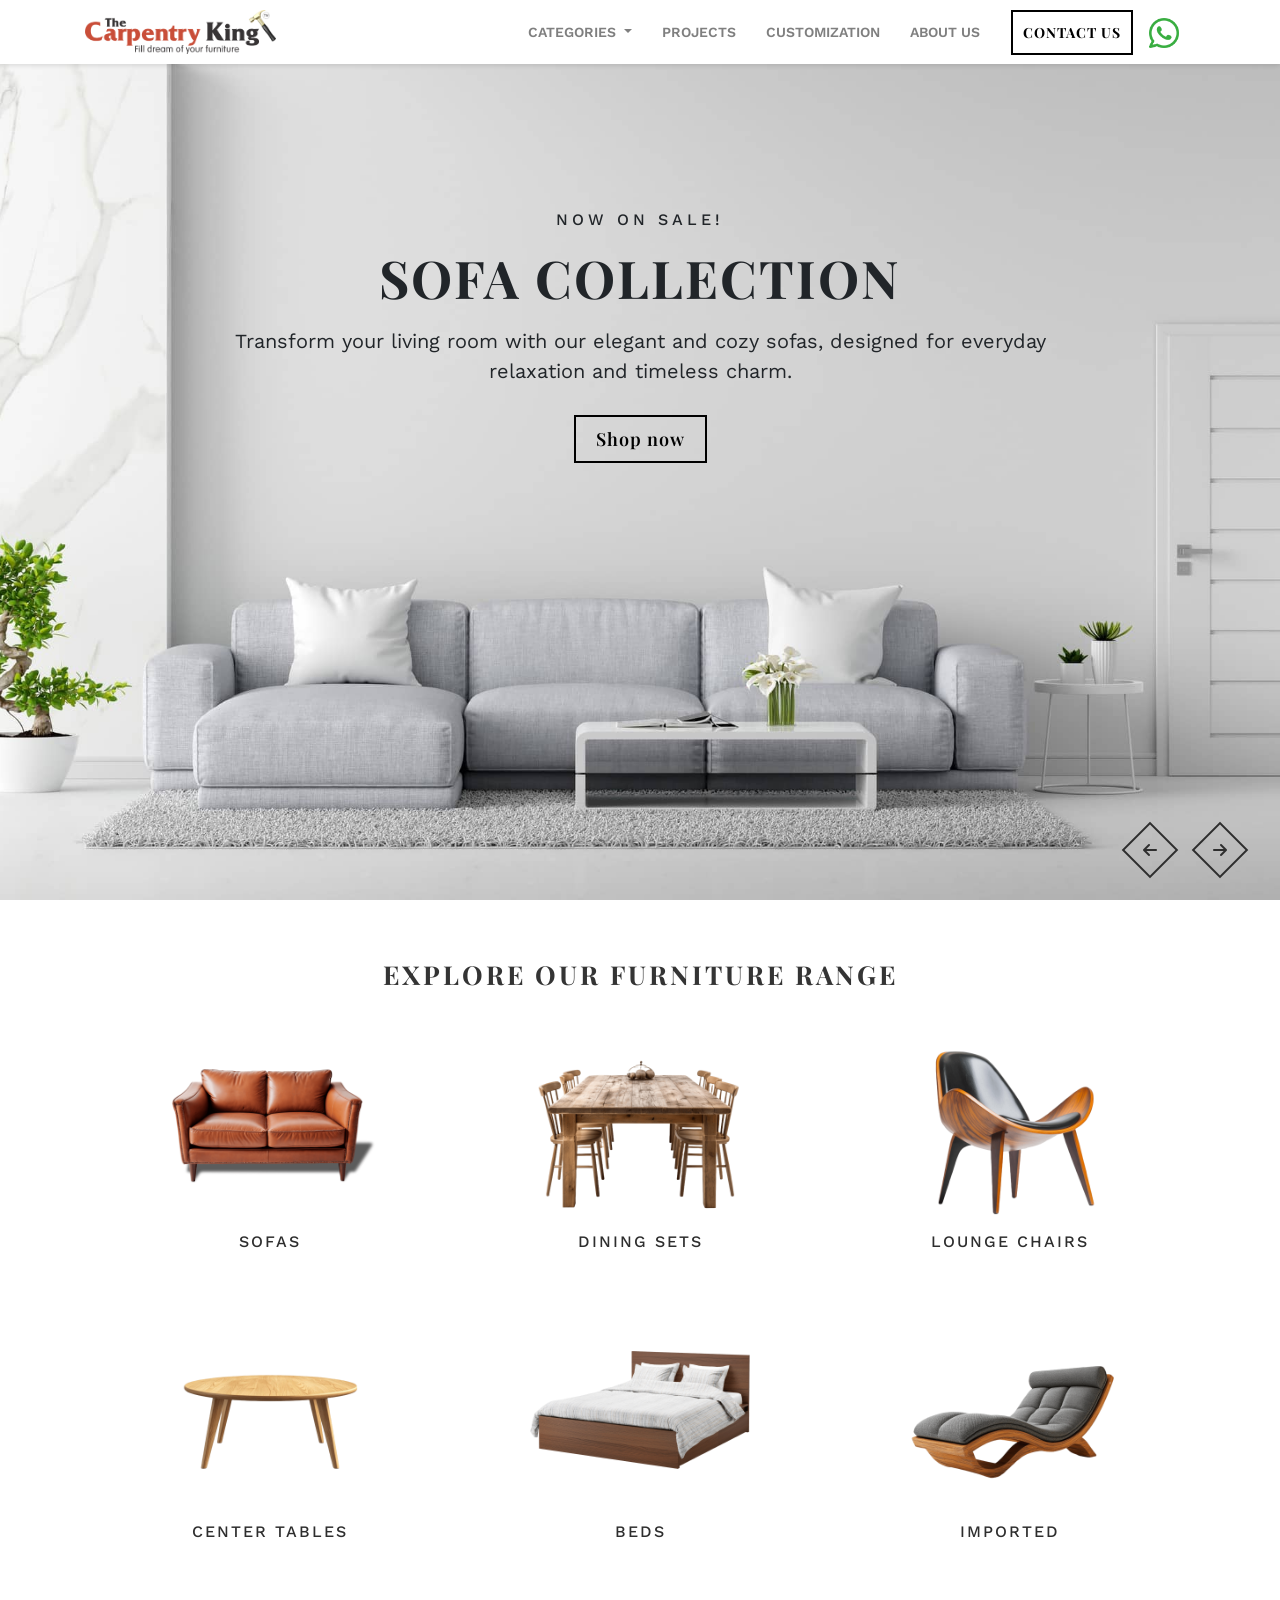
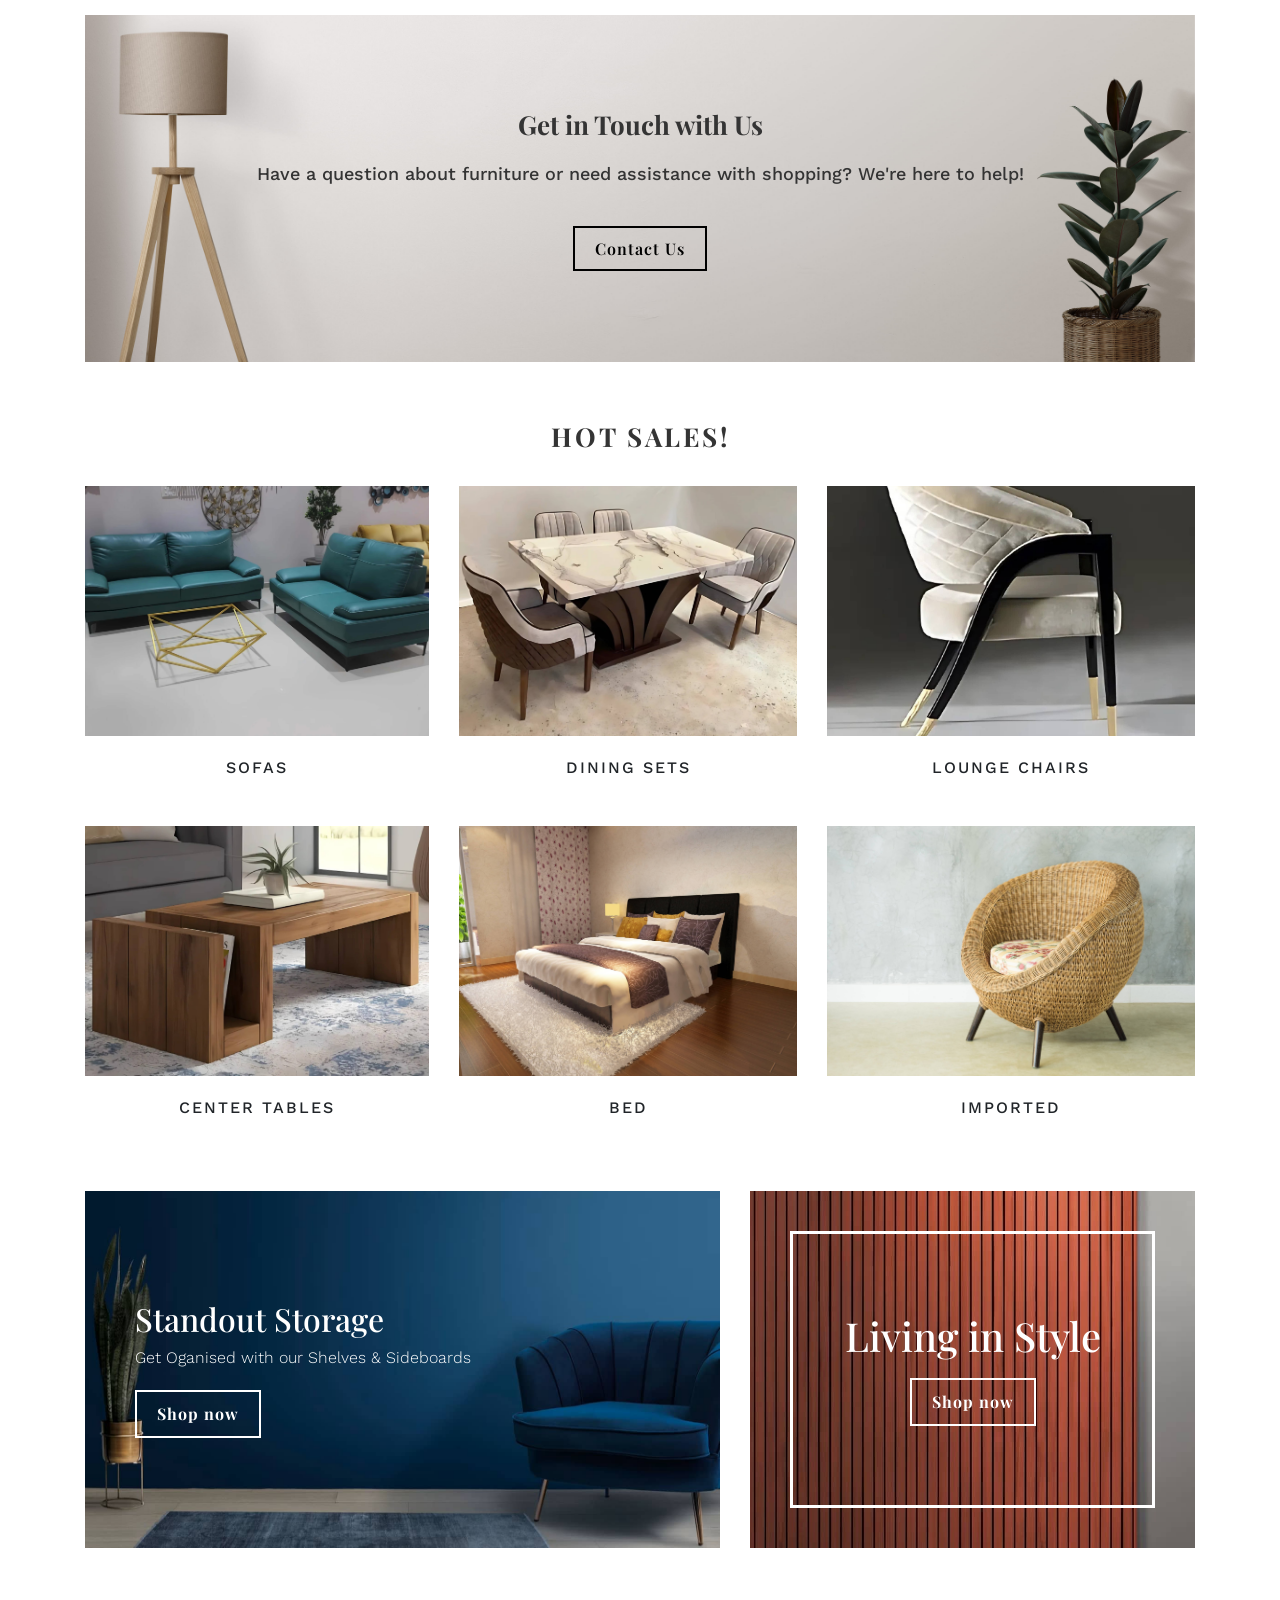
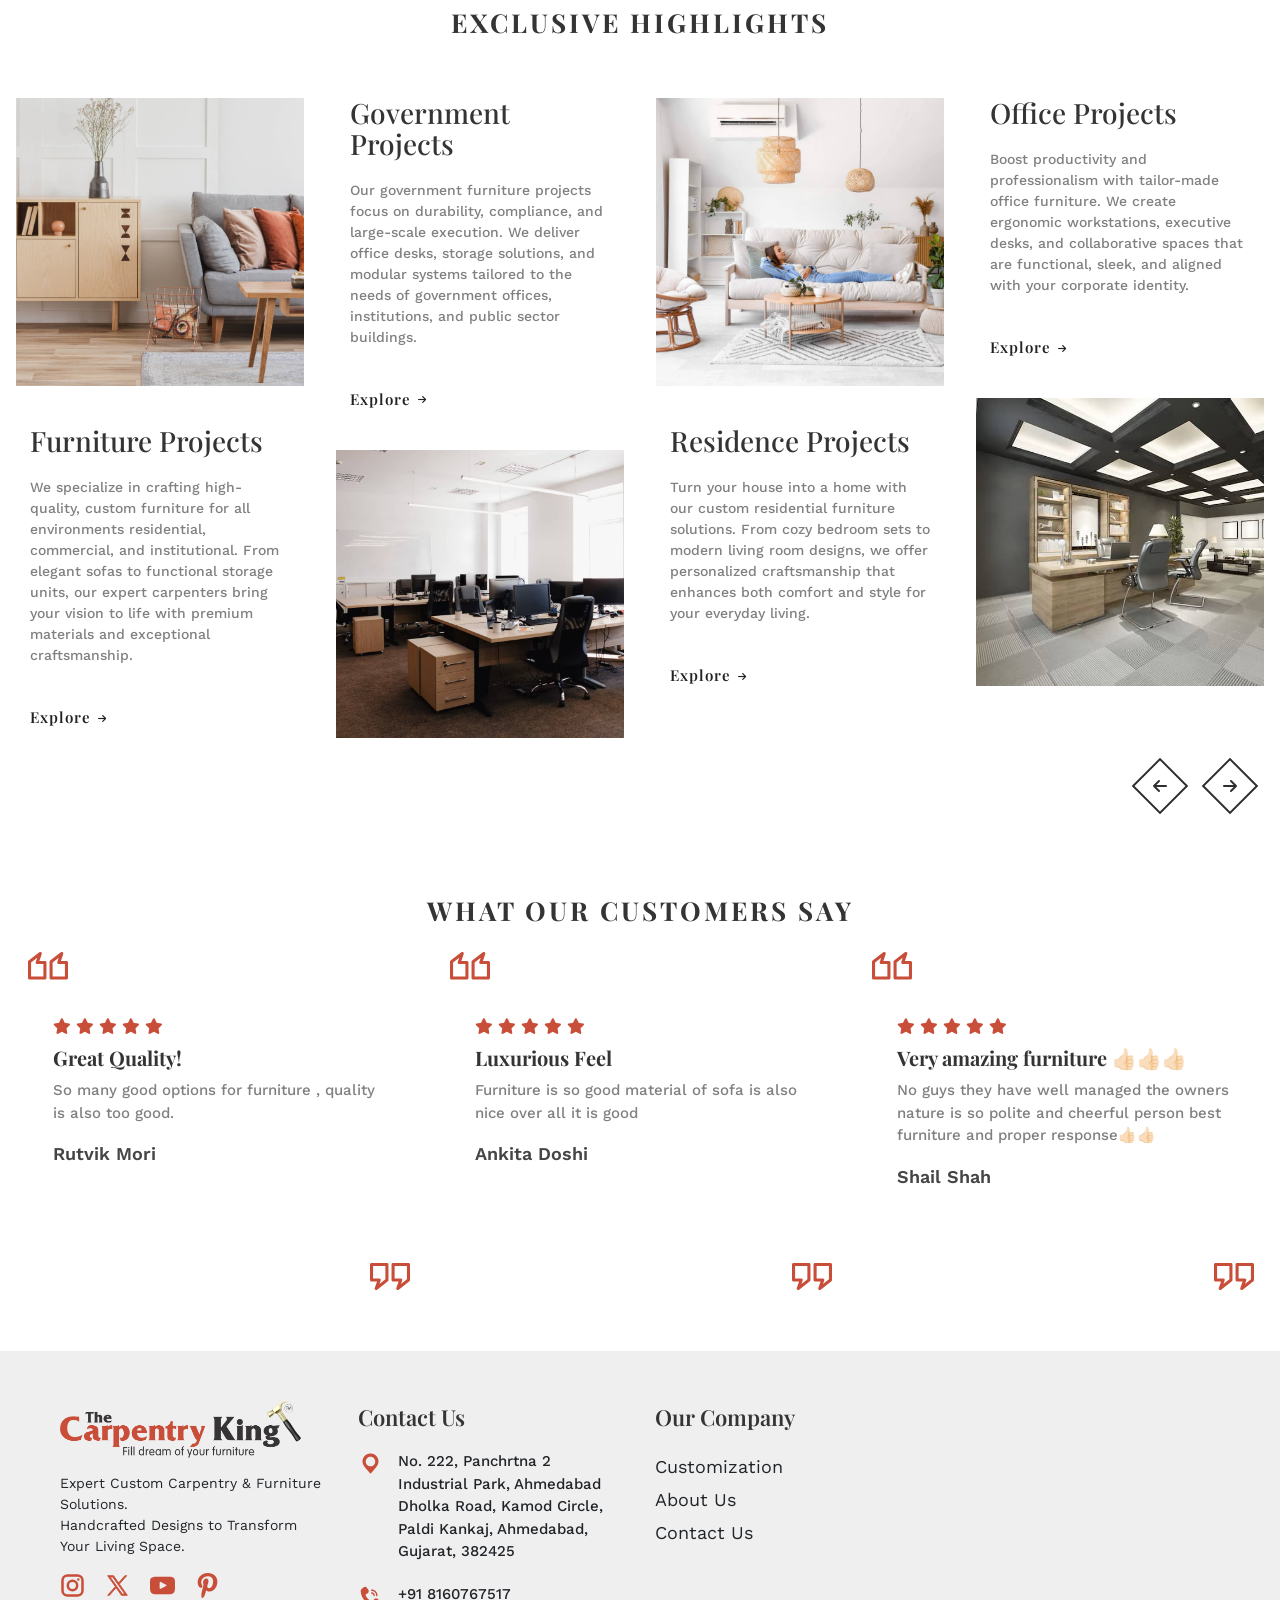
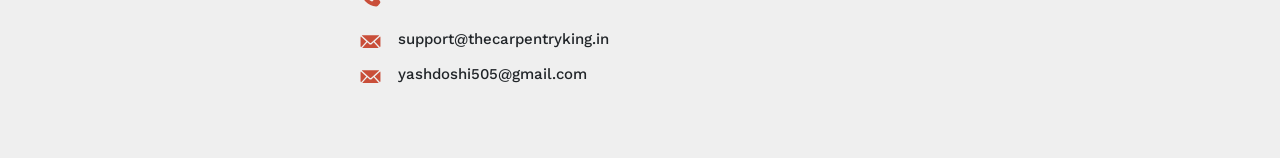
<file: index.html>
<!DOCTYPE html>
<html lang="en">

<head>
    <title>The Carpentry King</title>
    <meta charset="UTF-8">
    <meta name="viewport" content="width=device-width, initial-scale=1">
    <title>Best Custom Furniture Store in Ahmedabad | The Carpentry King</title>
    <meta name="description" content="Find the best furniture crafted with precision by The Carpentry King in Ahmedabad. Improve your spaces with our custom furniture designs.">
    <!--===============================================================================================-->
    <link rel="icon" type="image/png" href="/images/icons/favicon.ico" />
    
    <link rel="stylesheet" type="text/css" href="/vendor/bootstrap/css/bootstrap.min.css">
    <!--===============================================================================================-->
    <!-- <link rel="stylesheet" type="text/css" href="fonts/font-awesome-4.7.0/css/font-awesome.min.css"> -->
    <!--===============================================================================================-->
    <link rel="stylesheet" type="text/css" href="/vendor/animate/animate.css">
    <!--===============================================================================================-->
    <link rel="stylesheet" type="text/css" href="/vendor/select2/select2.min.css">
    <!--===============================================================================================-->
    <link href="https://cdnjs.cloudflare.com/ajax/libs/font-awesome/6.5.0/css/all.min.css" rel="stylesheet">
    <link rel="stylesheet" type="text/css" href="/main.css">
    <link rel="stylesheet" href="https://cdn.jsdelivr.net/npm/swiper@11/swiper-bundle.min.css" />
    <link rel="stylesheet" href="https://cdnjs.cloudflare.com/ajax/libs/animate.css/4.1.1/animate.min.css" />

    <!-- Work Sans font embedded code Starts -->
    <link rel="preconnect" href="https://fonts.googleapis.com">
    <link rel="preconnect" href="https://fonts.gstatic.com" crossorigin>
    <link
        href="https://fonts.googleapis.com/css2?family=Open+Sans:ital,wght@0,300..800;1,300..800&family=Poppins:ital,wght@0,100;0,200;0,300;0,400;0,500;0,600;0,700;0,800;0,900;1,100;1,200;1,300;1,400;1,500;1,600;1,700;1,800;1,900&family=Work+Sans:ital,wght@0,100..900;1,100..900&display=swap"
        rel="stylesheet">
    <!-- Work Sans font embedded code Ends -->
    <link
        href="https://fonts.googleapis.com/css2?family=Open+Sans:ital,wght@0,300..800;1,300..800&family=Playfair+Display:ital,wght@0,400..900;1,400..900&family=Poppins:ital,wght@0,100;0,200;0,300;0,400;0,500;0,600;0,700;0,800;0,900;1,100;1,200;1,300;1,400;1,500;1,600;1,700;1,800;1,900&family=Work+Sans:ital,wght@0,100..900;1,100..900&display=swap"
        rel="stylesheet">

    
    <!--===============================================================================================-->
<!-- Google tag (gtag.js) -->
    <script async src="https://www.googletagmanager.com/gtag/js?id=G-H7YZY0GQGP"></script>
    <script>
    window.dataLayer = window.dataLayer || [];
    function gtag(){dataLayer.push(arguments);}
    gtag('js', new Date());

    gtag('config', 'G-H7YZY0GQGP');
    </script>

<!-- Schema Script -->
<script type="application/ld+json">
{
  "@context": "https://schema.org",
  "@type": "FurnitureStore",
  "name": "The Carpentry King",
  "url": "https://www.thecarpentryking.in/",
  "logo": "https://www.thecarpentryking.in/images/TCK_LOGO.png",
  "image": "https://www.thecarpentryking.in/images/TCK_LOGO.png",
  "description": "Premium wooden furniture manufacturer in Ahmedabad, offering custom sofas, beds, dining sets, lounge chairs, and office/hospitality projects.",
  "paymentAccepted": ["Cash", "Credit Card", "UPI", "NetBanking"],
  "priceRange": "₹₹₹",
  "address": {
    "@type": "PostalAddress",
    "streetAddress": "No. 222, Panchratna 2 Industrial Park, Dholka Road, Kamod Circle, Paldi Kankaj",
    "addressLocality": "Ahmedabad",
    "addressRegion": "Gujarat",
    "postalCode": "382425",
    "addressCountry": "IN"
  },
  "telephone": "+918160767517",
  "email": "support@thecarpentryking.in",
  "openingHoursSpecification": {
    "@type": "OpeningHoursSpecification",
    "dayOfWeek": ["Monday","Tuesday","Wednesday","Thursday","Friday","Saturday","Sunday"],
    "opens": "10:00",
    "closes": "19:00"
  },
  "sameAs": [
    "https://www.instagram.com/thecarpentryking_",
    "https://x.com/carpentryking12",
    "https://www.youtube.com/@thecarpentryking",
    "https://in.pinterest.com/thecarpentryking/"
  ],
  "hasOfferCatalog": {
    "@type": "OfferCatalog",
    "name": "Furniture Catalog",
    "itemListElement": [
      {"@type": "OfferCatalog","name": "Sofas"},
      {"@type": "OfferCatalog","name": "Dining Sets"},
      {"@type": "OfferCatalog","name": "Lounge Chairs"},
      {"@type": "OfferCatalog","name": "Center Tables"},
      {"@type": "OfferCatalog","name": "Beds"},
      {"@type": "OfferCatalog","name": "Imported Furniture"},
      {"@type": "OfferCatalog","name": "Custom Projects"}
    ]
  }
}
</script>
</head>

<body>
<!-- <link rel="stylesheet" href="https://maxcdn.bootstrapcdn.com/font-awesome/4.5.0/css/font-awesome.min.css">
<a href="https://wa.link/yd0slh" target="_blank"  class="float" target="_blank">
<i class="fa-brands fa-whatsapp my-float"></i>
</a>

<div class="whats-float">
    <a href="https://wa.link/yd0slh" target="_blank" 
       target="_blank">
        <i class="fa-brands fa-whatsapp"></i><span>WhatsApp<br><small>+91 8160767517</small></span>
    </a>
</div> -->

    <!-- header section starts -->
    <section class="header--wrapper">
        <div class="container">
            <div class="row">
                <div class="col-12">
                    <nav class="navbar navbar-expand-xl navbar-light d-flex">
                        <a class="navbar-brand m-0" href="/index.html">
                            <img src="../images/TCK_LOGO.png" alt="">
                        </a>
                        <a class="navbar-brand ml-xl-3 d-md-block d-lg-block d-xl-none constant-tilt-shake h-50" href="https://wa.link/yd0slh" target="_blank"  target="_blank">
                            <img src="../images/whatsapp.png" alt="whatsapp icon">
                        </a>
                        <button class="navbar-toggler" type="button" data-bs-toggle="offcanvas"
                            data-bs-target="#navbarNav" aria-controls="navbarOffcanvasLg"
                            aria-label="Toggle navigation">
                            <svg xmlns="http://www.w3.org/2000/svg" xmlns:xlink="http://www.w3.org/1999/xlink"
                                version="1.1" x="0px" y="0px" viewBox="0 0 96 96" enable-background="new 0 0 96 96"
                                xml:space="preserve">
                                <g>
                                    <rect x="7" y="17.973" width="82" height="5" />
                                    <rect x="7" y="46.5" width="82" height="5" />
                                    <rect x="7" y="75.027" width="82" height="5" />
                                </g>
                            </svg>
                        </button>

                        <!-- Ipad & Mobile menu Starts -->
                        <div class="collapse navbar-collapse mobile-ipad-visible" id="navbarNav">



                            <div class="mobile-menu-header">
                                <a href="/index.html" class="mobile-menu-logo">
                                    <img src="/images/TCK_LOGO.png" alt="">
                                </a>
                                <a class="navbar-brand ml-xl-3 d-md-none d-lg-block constant-tilt-shake h-50" href="https://wa.link/yd0slh" target="_blank" >
                                    <img src="../images/whatsapp.png" alt="whatsapp icon">
                                </a>
                                <button class="navbar-toggler" type="button" data-bs-toggle="offcanvas"
                                    data-bs-target="#navbarNav" aria-controls="navbarOffcanvasLg"
                                    aria-label="Toggle navigation">
                                    <svg xmlns:dc="http://purl.org/dc/elements/1.1/"
                                        xmlns:cc="http://creativecommons.org/ns#"
                                        xmlns:rdf="http://www.w3.org/1999/02/22-rdf-syntax-ns#"
                                        xmlns:svg="http://www.w3.org/2000/svg" xmlns="http://www.w3.org/2000/svg"
                                        xmlns:sodipodi="http://sodipodi.sourceforge.net/DTD/sodipodi-0.dtd"
                                        xmlns:inkscape="http://www.inkscape.org/namespaces/inkscape" version="1.1"
                                        x="0px" y="0px" viewBox="32 31 35 35">
                                        <g transform="translate(0,-952.36218)">
                                            <path
                                                d="M 59.1923,991.75553 50,1000.9479 l -9.1923,-9.19227 -1.4143,1.4141 9.1924,9.19247 -9.1924,9.1923 1.4143,1.4143 9.1923,-9.1925 9.1923,9.1924 1.4143,-1.4142 -9.1924,-9.1924 9.1924,-9.19237 z"
                                                style="text-indent:0;text-transform:none;direction:ltr;block-progression:tb;baseline-shift:baseline;enable-background:accumulate;"
                                                fill-opacity="1" marker="none" visibility="visible" display="inline"
                                                overflow="visible" />
                                        </g>
                                    </svg>
                                </button>
                            </div>


                            <div class="accordion accordion-flush" id="accordionFlushExample">
                                <ul class="mobile-menu-list--wrapper">
                                    <li class="mobile-menu-list collapsed" data-bs-toggle="collapse"
                                        data-bs-target="#flush-collapseOne" aria-expanded="false"
                                        aria-controls="flush-collapseOne">
                                        <div class="d-flex align-items-center">
                                            <div class="accordion-header" id="flush-headingOne">
                                                <p class="accordion-button collapsed" type="button">
                                                    CATEGORIES
                                                </p>
                                            </div>
                                            <div class="dropdown-icon">
                                                <svg xmlns="http://www.w3.org/2000/svg" version="1.1"
                                                    viewBox="0 0 100 100">
                                                    <path
                                                        d="m74.531 47.656h-22.188v-22.188h-4.6875v22.188h-22.188v4.6875h22.188v22.188h4.6875v-22.188h22.188z" />
                                                </svg>
                                            </div>
                                        </div>
                                        <div id="flush-collapseOne" class="accordion-collapse collapse"
                                            aria-labelledby="flush-headingOne" data-bs-parent="#accordionFlushExample">
                                            <ul class="accordion-body">

                                                <li><a class="dropdown-link" href="/sofa.html">Sofas</a></li>
                                                <li><a class="dropdown-link" href="/dining-set.html">Dining
                                                        Sets</a></li>
                                                <li><a class="dropdown-link" href="/lounge-chairs.html">Lounge
                                                        Chairs</a></li>
                                                <li><a class="dropdown-link" href="/center-table.html">Center
                                                        Tables</a></li>
                                                <li><a class="dropdown-link" href="/bed.html">Bed</a></li>
                                                <li><a class="dropdown-link" href="/imported.html">Imported</a>
                                                </li>

                                            </ul>
                                        </div>
                                    </li>
                                    <a href="/projects.html" class="mobile-menu-list">
                                        PROJECTS
                                    </a>
                                    <a href="/customization.html" class="mobile-menu-list">
                                        CUSTOMIZATION
                                    </a>
                                    <a href="/aboutus.html" class="mobile-menu-list">
                                        ABOUT US
                                    </a>
                                    <a href="/contactus.html" class="mobile-menu-list">
                                        CONTACT US
                                    </a>
                                </ul>
                            </div>
                            <div class="mm-social-media-icon--wrapper">


                                <!-- instagram -->
                                <a target="_blank"
                                    href="https://www.instagram.com/thecarpentryking_"
                                    class="mm-social-media-icon">
                                    <svg xmlns="http://www.w3.org/2000/svg" viewBox="2 2 20 20" fill="none">
                                        <path
                                            d="M16.65 7.2H16.66M8 20H16C18.2091 20 20 18.2091 20 16V8C20 5.79086 18.2091 4 16 4H8C5.79086 4 4 5.79086 4 8V16C4 18.2091 5.79086 20 8 20ZM15.75 12C15.75 14.0711 14.0711 15.75 12 15.75C9.92893 15.75 8.25 14.0711 8.25 12C8.25 9.92893 9.92893 8.25 12 8.25C14.0711 8.25 15.75 9.92893 15.75 12Z"
                                            stroke-width="2" stroke-linecap="round" stroke-linejoin="round" />
                                    </svg>
                                </a>

                                <!-- twitter -->
                                <a target="_blank" href="https://x.com/carpentryking12" class="mm-social-media-icon">
                                    <svg xmlns="http://www.w3.org/2000/svg" xmlns:xlink="http://www.w3.org/1999/xlink"
                                        version="1.1" id="Layer_1" viewBox="-2 -2 28 28"
                                        style="enable-background:new 0 0 24 24;" xml:space="preserve">
                                        <path
                                            d="M14.095479,10.316482L22.286354,1h-1.940718l-7.115352,8.087682L7.551414,1H1l8.589488,12.231093L1,23h1.940717  l7.509372-8.542861L16.448587,23H23L14.095479,10.316482z M11.436522,13.338465l-0.871624-1.218704l-6.924311-9.68815h2.981339  l5.58978,7.82155l0.867949,1.218704l7.26506,10.166271h-2.981339L11.436522,13.338465z" />
                                    </svg>
                                </a>

                                <!-- Youtube -->
                                <a target="_blank" href="https://youtube.com/@thecarpentryking?si=4HuFiWw1mOEo_Wp_"
                                    class="mm-social-media-icon">
                                    <svg xmlns="http://www.w3.org/2000/svg" xmlns:xlink="http://www.w3.org/1999/xlink"
                                        version="1.1" id="Layer_1" viewBox="0 0 512 512" xml:space="preserve">
                                        <path
                                            d="M492.044,106.769c-18.482-21.97-52.604-30.931-117.77-30.931H137.721  c-66.657,0-101.358,9.54-119.77,32.93C0,131.572,0,165.174,0,211.681v88.64c0,90.097,21.299,135.842,137.721,135.842h236.554  c56.512,0,87.826-7.908,108.085-27.296C503.136,388.985,512,356.522,512,300.321v-88.64  C512,162.636,510.611,128.836,492.044,106.769z M328.706,268.238l-107.418,56.14c-2.401,1.255-5.028,1.878-7.65,1.878  c-2.97,0-5.933-0.799-8.557-2.388c-4.942-2.994-7.959-8.351-7.959-14.128V197.82c0-5.767,3.009-11.119,7.941-14.115  c4.933-2.996,11.069-3.201,16.187-0.542l107.418,55.778c5.465,2.837,8.897,8.479,8.905,14.635  C337.58,259.738,334.163,265.388,328.706,268.238z" />
                                    </svg>
                                </a>
                                <!-- pinterest -->
                                <a target="_blank" href="https://in.pinterest.com/thecarpentryking/"
                                    class="mm-social-media-icon">
                                    <svg xmlns="http://www.w3.org/2000/svg" xmlns:xlink="http://www.w3.org/1999/xlink"
                                        version="1.1" id="Layer_1" viewBox="0 0 511.998 511.998" xml:space="preserve">
                                        <path
                                            d="M405.017,52.467C369.774,18.634,321.001,0,267.684,0C186.24,0,136.148,33.385,108.468,61.39  c-34.114,34.513-53.675,80.34-53.675,125.732c0,56.993,23.839,100.737,63.76,117.011c2.68,1.098,5.377,1.651,8.021,1.651  c8.422,0,15.095-5.511,17.407-14.35c1.348-5.071,4.47-17.582,5.828-23.013c2.906-10.725,0.558-15.884-5.78-23.353  c-11.546-13.662-16.923-29.817-16.923-50.842c0-62.451,46.502-128.823,132.689-128.823c68.386,0,110.866,38.868,110.866,101.434  c0,39.482-8.504,76.046-23.951,102.961c-10.734,18.702-29.609,40.995-58.585,40.995c-12.53,0-23.786-5.147-30.888-14.121  c-6.709-8.483-8.921-19.441-6.222-30.862c3.048-12.904,7.205-26.364,11.228-39.376c7.337-23.766,14.273-46.213,14.273-64.122  c0-30.632-18.832-51.215-46.857-51.215c-35.616,0-63.519,36.174-63.519,82.354c0,22.648,6.019,39.588,8.744,46.092  c-4.487,19.01-31.153,132.03-36.211,153.342c-2.925,12.441-20.543,110.705,8.618,118.54c32.764,8.803,62.051-86.899,65.032-97.713  c2.416-8.795,10.869-42.052,16.049-62.495c15.817,15.235,41.284,25.535,66.064,25.535c46.715,0,88.727-21.022,118.298-59.189  c28.679-37.02,44.474-88.618,44.474-145.282C457.206,127.983,438.182,84.311,405.017,52.467z" />
                                    </svg>
                                </a>
                            </div>
                        </div>


                        <!-- Ipad & Mobile menu ends -->
                        <!-- Desktop menu Starts -->
                        <div class="collapse navbar-collapse desktop-visible" id="navbarNav">

                            <button class="navbar-toggler" type="button" data-bs-toggle="offcanvas"
                                data-bs-target="#navbarNav" aria-controls="navbarOffcanvasLg"
                                aria-label="Toggle navigation">
                                <span class="navbar-toggler-icon"></span>
                            </button>


                            <ul class="navbar-nav">
                                <li class="nav-item dropdown">
                                    <a class="nav-link dropdown-toggle" href="#" id="navbarDropdown" role="button"
                                        data-bs-toggle="dropdown" aria-expanded="false">
                                        CATEGORIES
                                    </a>
                                    <ul class="dropdown-menu" aria-labelledby="navbarDropdown">
                                        <li><a class="dropdown-item" href="/sofa.html">Sofas</a></li>
                                        <li><a class="dropdown-item" href="/dining-set.html">Dining Sets</a></li>
                                        <li><a class="dropdown-item" href="/lounge-chairs.html">Lounge Chairs</a>
                                        </li>
                                        <li><a class="dropdown-item" href="/center-table.html">Center Tables</a>
                                        </li>
                                        <li><a class="dropdown-item" href="/bed.html">Bed</a></li>
                                        <li><a class="dropdown-item" href="/imported.html">Imported</a></li>
                                    </ul>
                                </li>
                                <li class="nav-item">
                                    <a class="nav-link" aria-current="page"
                                        href="/projects.html">PROJECTS</a>
                                </li>

                                <li class="nav-item">
                                    <a class="nav-link" aria-current="page"
                                        href="/customization.html">CUSTOMIZATION</a>
                                </li>
                                <li class="nav-item">
                                    <a class="nav-link" aria-current="page" href="/aboutus.html">ABOUT US</a>
                                </li>
                                <li class="nav-item ml-3">
                                    <a class="nav-link contact-us-btn" href="/contactus.html">CONTACT US</a>
                                </li>
                                <li><a class="navbar-brand ml-xl-3 constant-tilt-shake h-50" href="https://wa.link/yd0slh" target="_blank" >
                            <img src="../images/whatsapp.png" alt="whatsapp icon">
                        </a>
                    
                    </li>
                            </ul>
                            
                        </div>
                        <!-- Desktop menu Ends -->




                    </nav>


                    <!-- =================================================================== -->



                </div>
            </div>
        </div>
    </section>
    <!-- header section ends -->



    <div class="main-body--wrapper">
        <div class="mobile-menu-overlay"></div>
        <!-- home-main-slider section starts -->
        <section class="home-main-slider--wrapper">

            <div class="main-swiper mySwiper">
                <div class="swiper-wrapper">
                    <div class="swiper-slide first">
                        <div class="main-swiper-content">
                            <h6 class="main-swiper-subtitle animate__animated animate__fadeInDown ">
                                NOW ON SALE!
                            </h6>
                            <h1 class="main-swiper-title animate__animated animate__fadeInDown">
                                Sofa Collection
                            </h1>
                            <p class="main-swiper-desc animate__animated animate__fadeInDown">
                                Transform your living room with our elegant and cozy sofas, designed for everyday
                                relaxation and timeless charm.
                            </p>
                            <a href="/#home-category-section" class="main-swiper-btn animate__animated animate__fadeIn">Shop
                                now</a>
                        </div>


                    </div>
                    <div class="swiper-slide second">
                        <div class="main-swiper-content">
                            <h6 class="main-swiper-subtitle animate__animated animate__fadeInDown">
                                NOW ON SALE!
                            </h6>
                            <h1 class="main-swiper-title animate__animated animate__fadeInDown ">
                                Accent Chairs
                            </h1>
                            <p class="main-swiper-desc animate__animated animate__fadeInDown">
                                Upgrade your seating experience with our premium accent chairs, thoughtfully crafted to
                                combine luxury, functionality, and timeless elegance. Perfect for elevating the comfort
                                and style of any space in your home.
                            </p>
                            <a href="/#home-category-section" class="main-swiper-btn animate__animated animate__fadeIn">Shop now</a>
                        </div>
                    </div>
                    <div class="swiper-slide third">
                        <div class="main-swiper-content">
                            <h6 class="main-swiper-subtitle animate__animated animate__fadeInDown">
                                NOW ON SALE!
                            </h6>
                            <h1 class="main-swiper-title animate__animated animate__fadeInDown">
                                Wooden Cabinets
                            </h1>
                            <p class="main-swiper-desc animate__animated animate__fadeInDown">
                                Upgrade your seating with our premium sofa chairs, expertly crafted to blend luxury,
                                comfort, and functionality. Designed to enhance any space, these chairs provide the
                                perfect balance of style and practicality for your home.
                            </p>
                            <a href="/#home-category-section" class="main-swiper-btn animate__animated animate__fadeIn">Shop
                                now</a>
                        </div>
                    </div>
                </div>
                <div class="main-slider-navigation">

                    <div class="swiper-button-prev">
                        <i class="fa-solid fa-arrow-right"></i>
                    </div>
                    <div class="swiper-button-next">
                        <i class="fa-solid fa-arrow-right"></i>
                    </div>
                </div>
            </div>
            <!-- <div class="swiper-pagination"></div> -->

        </section>
        <!-- home-main-slider section ends -->

        <!-- shop-by-category section starts -->
        <section class="shop-by-category--wrapper section-spacing" id="home-category-section">
            <div class="container">
                <div class="row">
                    <div class="col-12">
                        <p class="section-title">
                            Explore Our Furniture Range
                        </p>
                        <div class="sbc-content--wrapper">
                            <a href="/sofa.html" class="sbc-item--wrapper">
                                <div class="sbc-item-image">
                                    <img src="/images/furniture-categories/sofa_categories.png" alt="">
                                </div>
                                <p class="sbc-item-name">sofas</p>
                            </a>
                            <a href="/dining-set.html" class="sbc-item--wrapper">
                                <div class="sbc-item-image">
                                    <img src="/images/furniture-categories/dining-set_categories.png" alt="">
                                </div>
                                <p class="sbc-item-name">Dining Sets</p>
                            </a>

                            <a href="/lounge-chairs.html" class="sbc-item--wrapper">
                                <div class="sbc-item-image">
                                    <img src="/images/furniture-categories/lounge-chair_categories.png" alt="">
                                </div>
                                <p class="sbc-item-name">Lounge Chairs</p>
                            </a>
                            <a href="/center-table.html" class="sbc-item--wrapper">
                                <div class="sbc-item-image">
                                    <img src="/images/furniture-categories/center-table_categories.png" alt="">
                                </div>
                                <p class="sbc-item-name">Center Tables</p>
                            </a>
                            <a href="/bed.html" class="sbc-item--wrapper">
                                <div class="sbc-item-image">
                                    <img src="/images/furniture-categories/bed_categories.png" alt="">
                                </div>
                                <p class="sbc-item-name">Beds</p>
                            </a>
                            <a href="/imported.html" class="sbc-item--wrapper">
                                <div class="sbc-item-image">
                                    <img src="/images/furniture-categories/imported_categories.png" alt="">
                                </div>
                                <p class="sbc-item-name">imported</p>
                            </a>
                        </div>
                    </div>
                </div>
            </div>
        </section>
        <!-- shop-by-category section ends -->

        <!-- contact-us section starts -->
        <section class="contact-us--wrapper">
            <div class="container">
                <div class="row">
                    <div class="col-12">
                        <div class="contact-us-content">
                            <p class="contact-us-title">Get in Touch with Us</p>
                            <p class="contact-us-description">Have a question about furniture or need assistance with
                                shopping? We're here to help!</p>
                            <div>
                                <a href="/contactus.html" class="contact-us-btn">Contact Us</a>
                            </div>
                        </div>
                    </div>
                </div>
            </div>
        </section>
        <!-- contact-us section ends -->

        <!-- hot-sales section starts -->
        <section class="hot-sales--wrapper section-spacing">
            <div class="container">
                <div class="row">
                    <div class="col-12">
                        <p class="section-title">
                            hot sales!
                        </p>
                        <div class="hs-content--wrapper">
                            <div class="hs-item--wrapper">
                                <div class="hs-item-image">
                                    <img src="images/sofa/sofa-1.jpg" alt="Sofa Set">
                                    <div class="hidden-overlay">
                                        <div class="hidden-overlay-content">
                                            <h4 class="furniture-category hs-custom-opacity">Sofa Set</h4>
                                            <!-- <h6 class="furniture-code hs-custom-opacity">SS - 17</h6> -->
                                            <div class="card">
                                                <span>Shop now</span>
                                                <a href="https://wa.me/9924559175"
                                                    class="c-custom-opacity hidden-contact-btn p-2 border-0"
                                                    target="_blank">
                                                    <i class="fa-brands fa-whatsapp fa-xl" style="color: #ffffff;"></i>
                                                </a>
                                                <a href="tel:+918160767517"
                                                    class="c-custom-opacity hidden-contact-btn p-2 border-0">
                                                    <i class="fa-solid fa-phone fa-lg" style="color: #ffffff;"></i>
                                                </a>
                                            </div>
                                        </div>
                                    </div>
                                </div>
                                <p class="hs-item-name">Sofas</p>
                            </div>
                            <div class="hs-item--wrapper">
                                <div class="hs-item-image">
                                    <img src="/images/dining-set/dining-set-1.jpg" alt="Dining set">
                                    <div class="hidden-overlay">
                                        <div class="hidden-overlay-content">
                                            <h4 class="furniture-category hs-custom-opacity">Dining Set</h4>
                                            <!-- <h6 class="furniture-code hs-custom-opacity">SS - 19</h6> -->
                                            <div class="card">
                                                <span>Shop now</span>
                                                <a href="https://wa.me/9924559175"
                                                    class="c-custom-opacity hidden-contact-btn p-2 border-0"
                                                    target="_blank">
                                                    <i class="fa-brands fa-whatsapp fa-xl" style="color: #ffffff;"></i>
                                                </a>
                                                <a href="tel:+918160767517"
                                                    class="c-custom-opacity hidden-contact-btn p-2 border-0">
                                                    <i class="fa-solid fa-phone fa-lg" style="color: #ffffff;"></i>
                                                </a>
                                            </div>
                                        </div>
                                    </div>
                                </div>
                                <p class="hs-item-name">Dining sets</p>
                            </div>
                            <div class="hs-item--wrapper">
                                <div class="hs-item-image">
                                    <img src="/images/lounge-chair/lounge-chair-1.jpg" alt="Lounge Chair">
                                    <div class="hidden-overlay">
                                        <div class="hidden-overlay-content">
                                            <h4 class="furniture-category hs-custom-opacity">Lounge Chairs</h4>
                                            <!-- <h6 class="furniture-code hs-custom-opacity">SS - 17</h6> -->
                                            <div class="card">
                                                <span>Shop now</span>
                                                <a href="https://wa.me/9924559175"
                                                    class="c-custom-opacity hidden-contact-btn p-2 border-0"
                                                    target="_blank">
                                                    <i class="fa-brands fa-whatsapp fa-xl" style="color: #ffffff;"></i>
                                                </a>
                                                <a href="tel:+918160767517"
                                                    class="c-custom-opacity hidden-contact-btn p-2 border-0">
                                                    <i class="fa-solid fa-phone fa-lg" style="color: #ffffff;"></i>
                                                </a>
                                            </div>
                                        </div>
                                    </div>
                                </div>
                                <p class="hs-item-name">Lounge Chairs</p>
                            </div>
                            <div class="hs-item--wrapper">
                                <div class="hs-item-image">
                                    <img src="/images/center-table/center-table-1.jpg" alt="Center Table">
                                    <div class="hidden-overlay">
                                        <div class="hidden-overlay-content">
                                            <h4 class="furniture-category hs-custom-opacity">Center Tables</h4>
                                            <!-- <h6 class="furniture-code hs-custom-opacity">SS - 19</h6> -->
                                            <div class="card">
                                                <span>Shop now</span>
                                                <a href="https://wa.me/9924559175"
                                                    class="c-custom-opacity hidden-contact-btn p-2 border-0"
                                                    target="_blank">
                                                    <i class="fa-brands fa-whatsapp fa-xl" style="color: #ffffff;"></i>
                                                </a>
                                                <a href="tel:+918160767517"
                                                    class="c-custom-opacity hidden-contact-btn p-2 border-0">
                                                    <i class="fa-solid fa-phone fa-lg" style="color: #ffffff;"></i>
                                                </a>
                                            </div>
                                        </div>
                                    </div>
                                </div>
                                <p class="hs-item-name">Center Tables</p>
                            </div>
                            <div class="hs-item--wrapper">
                                <div class="hs-item-image">
                                    <img src="/images/bed/bed-1.jpg" alt="Bed">
                                    <div class="hidden-overlay">
                                        <div class="hidden-overlay-content">
                                            <h4 class="furniture-category hs-custom-opacity">Bed</h4>
                                            <!-- <h6 class="furniture-code hs-custom-opacity">SS - 17</h6> -->
                                            <div class="card">
                                                <span>Shop now</span>
                                                <a href="https://wa.me/9924559175"
                                                    class="c-custom-opacity hidden-contact-btn p-2 border-0"
                                                    target="_blank">
                                                    <i class="fa-brands fa-whatsapp fa-xl" style="color: #ffffff;"></i>
                                                </a>
                                                <a href="tel:+918160767517"
                                                    class="c-custom-opacity hidden-contact-btn p-2 border-0">
                                                    <i class="fa-solid fa-phone fa-lg" style="color: #ffffff;"></i>
                                                </a>
                                            </div>
                                        </div>
                                    </div>
                                </div>
                                <p class="hs-item-name">Bed</p>
                            </div>
                            <div class="hs-item--wrapper">
                                <div class="hs-item-image">
                                    <img src="/images/Imported/Imported-1.jpg" alt="">
                                    <div class="hidden-overlay">
                                        <div class="hidden-overlay-content">
                                            <h4 class="furniture-category hs-custom-opacity">Imported</h4>
                                            <!-- <h6 class="furniture-code hs-custom-opacity">SS - 19</h6> -->
                                            <div class="card">
                                                <span>Shop now</span>
                                                <a href="https://wa.me/9924559175"
                                                    class="c-custom-opacity hidden-contact-btn p-2 border-0"
                                                    target="_blank">
                                                    <i class="fa-brands fa-whatsapp fa-xl" style="color: #ffffff;"></i>
                                                </a>
                                                <a href="tel:+918160767517"
                                                    class="c-custom-opacity hidden-contact-btn p-2 border-0">
                                                    <i class="fa-solid fa-phone fa-lg" style="color: #ffffff;"></i>
                                                </a>
                                            </div>
                                        </div>
                                    </div>
                                </div>
                                <p class="hs-item-name">Imported</p>
                            </div>
                          
                        </div>

                    </div>
                </div>
            </div>
        </section>
        <!-- hot-sales section ends -->

        <!-- offer section starts -->
        <section class="offer--wrapper">
            <div class="container h-100">
                <div class="row h-100">
                    <div class="col-12 col-lg-7 mb-3 mb-lg-0  overflow-hidden">
                        <div class="offer-left-section">
                            <img src="/images/offer-left-bg.jpg" alt="">
                            <div class="offer-left-content">
                                <h2>Standout Storage</h2>
                                <p>Get Oganised with our Shelves & Sideboards </p>
                                <a href="/#home-category-section" class="offer-left-btn">Shop now</a>
                            </div>
                        </div>
                    </div>
                    <div class="col-12 col-lg-5 overflow-hidden">
                        <div class="offer-right-section">
                            <img src="/images/offer-right-bg.jpg" alt="">
                            <div class="offer-right-content">
                                <h1>Living in Style</h1>
                                <a href="/#home-category-section" class="offer-right-btn">Shop now</a>

                            </div>
                        </div>


                    </div>
                </div>
            </div>
        </section>
        <!-- offer section ends -->

        <!-- OLD features section starts -->
        <!-- <section class="features--wrapper section-spacing">
            <div class="home-logo-wrapper">
                <div class="clients-grid logo-animate">
                    <p class="features-text">Government Project</p>
                    <svg class="feature-logo" xmlns="http://www.w3.org/2000/svg" version="1.1"
                        viewBox="-5.0 -10.0 110.0 110.0">
                        <path
                            d="m17.172 41.109h2.0898c2 0 3.6211 1.6211 3.6211 3.6211v8.7617c1.25-2.1211 3.5508-3.5508 6.1797-3.5508h20.441v-17.879c0-3.0586-2.4883-5.5586-5.5586-5.5586h-21.219c-3.0586 0-5.5586 2.4883-5.5586 5.5586v9.0508z" />
                        <path
                            d="m50.5 49.941h20.441c2.6289 0 4.9297 1.4297 6.1797 3.5508v-8.7617c0-2 1.6211-3.6211 3.6211-3.6211h2.0898v-9.0508c0-3.0586-2.4883-5.5586-5.5586-5.5586h-21.219c-3.0586 0-5.5586 2.4883-5.5586 5.5586v17.879z" />
                        <path
                            d="m5.5586 48.539c0.37891 2.5195 2.5781 4.5391 5.1289 4.6992 0.78906 0.050781 1.5312-0.058593 2.2188-0.30859 0.058594-0.019532 0.12109-0.03125 0.17188-0.03125 0.10156 0 0.19922 0.03125 0.28906 0.089843 0.12891 0.089844 0.21094 0.25 0.21094 0.41016v18.789c0 0.71875 0.58984 1.3086 1.3086 1.3086h5.6719c0.71875 0 1.3086-0.58984 1.3086-1.3086v-27.449c0-1.4492-1.1797-2.6211-2.6211-2.6211h-8.1914c-1.6211 0-3.1602 0.71094-4.2188 1.9414-1.0781 1.25-1.5312 2.8398-1.2812 4.4883z" />
                        <path
                            d="m80.738 42.109c-1.4492 0-2.6211 1.1797-2.6211 2.6211v27.449c0 0.71875 0.58984 1.3086 1.3086 1.3086h5.6719c0.71875 0 1.3086-0.58984 1.3086-1.3086v-18.789c0-0.16016 0.078125-0.32031 0.21094-0.41016 0.12891-0.089844 0.30859-0.10938 0.46094-0.058594 0.69141 0.26172 1.4414 0.35938 2.2188 0.30859 2.5508-0.16016 4.7617-2.1797 5.1289-4.6992 0.25-1.6484-0.21094-3.25-1.2812-4.4883-1.0586-1.2305-2.6016-1.9414-4.2188-1.9414h-8.1914z" />
                        <path d="m22.879 61.301h54.238v9.5781h-54.238z" />
                        <path
                            d="m70.941 50.941h-41.883c-3.4102 0-6.1797 2.7695-6.1797 6.1797v3.1719h54.238v-3.1719c0-3.4102-2.7695-6.1797-6.1797-6.1797z" />
                    </svg>
                    <p class="features-text">Residence Project</p>
                    <svg class="feature-logo" xmlns="http://www.w3.org/2000/svg"
                        xmlns:xlink="http://www.w3.org/1999/xlink" version="1.1" x="0px" y="0px" viewBox="0 0 100 100"
                        enable-background="new 0 0 100 100" xml:space="preserve">
                        <path fill-rule="evenodd" clip-rule="evenodd"
                            d="M70.299,48.473c-0.803,0.388-5.065,1.235-11.025,1.774  c0.392,1.312,4.554,15.303,5.554,19.663c2.331,10.146,5.026,21.771,5.026,21.771s-0.517,0.982-1.005,0.894  c-0.717,0.097-1.229-0.559-1.229-0.559s-3.17-10.286-5.827-20.742c-0.146-0.176-0.39-0.445-0.724-0.717  c-2.031-1.646-7.213-5.777-11.811-9.439c-4.617,3.52-9.758,7.443-11.791,9.021c-0.259,0.201-0.467,0.403-0.617,0.563  c-2.686,10.655-5.972,21.325-5.972,21.325s-0.512,0.655-1.229,0.558c-0.49,0.09-1.005-0.894-1.005-0.894s2.695-11.626,5.025-21.775  c1.048-4.565,5.558-19.68,5.583-19.765c-4.005-0.402-7.615-0.955-9.827-1.455c-2.752-0.621-3.36-1.106-3.464-3.269  c-0.063-1.317,2.066-3.152,2.905-6c0.153-0.521,6.402-21.925,6.701-23.228c2.095-9.157,6.241-7.36,13.4-7.706  c13.006,0,12.117,1.675,14.519,7.929c1.95,5.08,3.872,13.245,5.472,19.654c0.597,2.395,1.109,4.691,2.009,6.59  c0.482,1.015,1.354,1.822,1.788,2.679C73.492,46.801,71.466,47.911,70.299,48.473z M57.579,54.535  c-0.12,0.046-0.296,0.129-0.486,0.274c-0.907,0.694-2.86,2.183-5.209,3.973c3.745,2.673,7.226,5.146,8.003,5.698  C58.963,60.631,58.154,57.101,57.579,54.535z M41.85,50.377c0,0-0.062,0.287-0.176,0.811c0.097,0.192,0.247,0.419,0.469,0.583  c1.363,1.01,4.165,3.024,7.155,5.164c3.112-2.127,6.056-4.15,7.471-5.152c0.063-0.044,0.119-0.088,0.17-0.13  c-0.14-0.64-0.231-1.061-0.265-1.212c-1.807,0.127-3.734,0.221-5.743,0.261c-3.076,0.062-6.526-0.106-9.8-0.393L41.85,50.377z   M41.194,53.362c0.155,0.26,0.47,0.747,0.788,1.006c0.968,0.787,2.859,2.299,5.098,4.081c0.568-0.387,1.142-0.778,1.712-1.168  c-2.931-2.093-5.569-3.977-6.761-4.845c-0.239-0.173-0.453-0.253-0.568-0.286C41.383,52.508,41.294,52.913,41.194,53.362z   M56.867,52.449c-1.238,0.862-4.014,2.755-7.071,4.842c0.563,0.403,1.131,0.809,1.696,1.212c2.363-1.801,4.371-3.337,5.385-4.126  c0.252-0.196,0.424-0.442,0.527-0.621c-0.119-0.536-0.227-1.017-0.319-1.438C57.017,52.354,56.943,52.396,56.867,52.449z   M61.145,69.604c-0.381-1.517-0.752-3.027-1.106-4.497l-0.003,0.138c0,0,0.242,0.301-0.322-0.114  c-1.648-1.216-4.952-3.584-8.309-5.982c-0.569,0.435-1.159,0.884-1.76,1.342C54.379,64.251,59.646,68.419,61.145,69.604z   M49.271,60.192c0.593-0.45,1.176-0.894,1.742-1.325c-0.578-0.412-1.154-0.824-1.723-1.23c-0.575,0.393-1.157,0.79-1.739,1.188  C48.108,59.269,48.685,59.727,49.271,60.192z M37.485,69.133c1.592-1.205,6.726-5.093,11.406-8.651  c-0.595-0.474-1.177-0.938-1.739-1.385c-3.332,2.276-6.582,4.503-8.221,5.658c-0.236,0.167-0.368,0.25-0.443,0.292  C38.166,66.384,37.83,67.754,37.485,69.133z M38.704,64.149c0.619-0.421,4.138-2.809,7.978-5.428  c-2.221-1.769-4.058-3.231-4.924-3.925c-0.221-0.177-0.566-0.345-0.785-0.441C40.41,56.862,39.617,60.337,38.704,64.149z   M49.201,45.188c-9.792,0-17.622-1.114-17.622-0.757c0,0.358,7.83,1.622,17.622,1.622c9.791,0,17.838-1.264,17.838-1.622  C67.039,44.073,58.992,45.188,49.201,45.188z" />
                        <text x="0" y="115" font-size="5px" font-weight="bold"
                            font-family="'Helvetica Neue', Helvetica, Arial-Unicode, Arial, Sans-serif">Created by
                            Nirzar Pangarkar</text><text x="0" y="120" font-size="5px" font-weight="bold"
                            font-family="'Helvetica Neue', Helvetica, Arial-Unicode, Arial, Sans-serif">from the Noun
                            Project</text>
                    </svg>
                    <p class="features-text">Office Project</p>
                    <svg class="feature-logo" xmlns="http://www.w3.org/2000/svg" version="1.1"
                        viewBox="-15.0 -15.0 130.0 130.0">
                        <path
                            d="m25 50h-6.25v28.125c-0.15234 4.9961 3.7539 9.1836 8.75 9.375h0.625v3.125c0 1.7266 1.3984 3.125 3.125 3.125s3.125-1.3984 3.125-3.125v-3.125h31.25v3.125c0 1.7266 1.3984 3.125 3.125 3.125s3.125-1.3984 3.125-3.125v-3.125h0.625c4.9961-0.19141 8.9023-4.3789 8.75-9.375v-28.125zm18.75 12.5h12.5c1.7266 0 3.125 1.3984 3.125 3.125s-1.3984 3.125-3.125 3.125h-12.5c-1.7266 0-3.125-1.3984-3.125-3.125s1.3984-3.125 3.125-3.125zm28.75-56.25h-45c-4.9961 0.19141-8.9023 4.3789-8.75 9.375v28.125h62.5v-28.125c0.15234-4.9961-3.7539-9.1836-8.75-9.375zm-16.25 25h-12.5c-1.7266 0-3.125-1.3984-3.125-3.125s1.3984-3.125 3.125-3.125h12.5c1.7266 0 3.125 1.3984 3.125 3.125s-1.3984 3.125-3.125 3.125z" />
                    </svg>

                    <p class="features-text">Modular Furniture Projects</p>
                    <svg class="feature-logo" xmlns="http://www.w3.org/2000/svg" version="1.1"
                        viewBox="-5.0 -10.0 110.0 110.0">
                        <path d="m34.789 69.102h30.422l-2.4219-6.5703h-25.57z" />
                        <path
                            d="m18.09 87.051c0.44922 0.96875 1.2383 1.7109 2.2383 2.0781 2.0703 0.76172 4.3711-0.30078 5.1289-2.3594l5.5586-15.051 0.96094-2.6172 2.4297-6.5703 0.96094-2.6172 5.5781-15.09h-6.2617c-0.73828 0-1.4609-0.14062-2.1094-0.41016l-14.629 39.578c-0.37109 1-0.32812 2.0898 0.12109 3.0586z" />
                        <path
                            d="m82.031 84-14.629-39.578c-0.64844 0.26172-1.3594 0.41016-2.1094 0.41016h-6.2617l5.5781 15.09 0.96094 2.6172 2.4297 6.5703 0.96094 2.6172 5.5586 15.051c0.37109 1 1.1094 1.8008 2.0781 2.2383 0.96875 0.44922 2.0508 0.48828 3.0508 0.12109 0.5-0.19141 0.94922-0.46094 1.3281-0.80859 0.37891-0.35156 0.69141-0.78125 0.91016-1.2617 0.44922-0.96875 0.48828-2.0508 0.12109-3.0586z" />
                        <path
                            d="m55.27 42.199h10.02c0.42188 0 0.82813-0.089844 1.1992-0.23828 0.42969-0.17969 0.80078-0.46094 1.1016-0.80078 0.42188-0.48047 0.69141-1.0898 0.73828-1.7617 0-0.078126 0.011719-0.16016 0.011719-0.23828v-4.0117h-36.691v4.0117c0 0.078125 0 0.16016 0.011718 0.23828 0.050782 0.67187 0.32031 1.2812 0.73828 1.7617 0.30078 0.33984 0.67187 0.62109 1.1016 0.80078 0.37109 0.16016 0.76953 0.25 1.1992 0.25h20.559z" />
                        <path
                            d="m22.199 20.859v3.1719h55.602v-3.1719c0-5.6484-4.5898-10.238-10.238-10.238h-35.121c-5.6484 0-10.238 4.5898-10.238 10.238z" />
                        <path d="m22.199 32.52h55.602v-5.8711h-55.602z" />
                    </svg>
                    <p class="features-text">Customize Furniture</p>
                    <svg class="feature-logo" xmlns="http://www.w3.org/2000/svg" version="1.1"
                        viewBox="-5.0 -10.0 110.0 110.0">
                        <path
                            d="m84.375 75h6.25v6.25h-6.25zm-75 6.25h6.25v-6.25h-6.25zm0-9.375h81.25v-6.25h-81.25zm76.562-28.125h-71.875c-2.5859 0.003906-4.6836 2.1016-4.6875 4.6875v14.062h81.25v-14.062c-0.003906-2.5859-2.1016-4.6836-4.6875-4.6875zm-23.438-9.375c-0.86328 0-1.5625 0.69922-1.5625 1.5625v4.6875h15.625v-4.6875c0-0.86328-0.69922-1.5625-1.5625-1.5625zm-37.5 0c-0.86328 0-1.5625 0.69922-1.5625 1.5625v4.6875h15.625v-4.6875c0-0.86328-0.69922-1.5625-1.5625-1.5625zm-4.6875 1.5625c0.003906-2.5859 2.1016-4.6836 4.6875-4.6875h12.5c2.5859 0.003906 4.6836 2.1016 4.6875 4.6875v4.6875h15.625v-4.6875c0.003906-2.5859 2.1016-4.6836 4.6875-4.6875h12.5c2.5859 0.003906 4.6836 2.1016 4.6875 4.6875v4.6875h6.25v-10.938c-0.007812-6.0391-4.8984-10.93-10.938-10.938h-50c-6.0391 0.007812-10.93 4.8984-10.938 10.938v10.938h6.25z" />
                    </svg>
                    <p class="features-text">Loose Furniture</p>
                    <svg class="feature-logo" xmlns="http://www.w3.org/2000/svg"
                        xmlns:xlink="http://www.w3.org/1999/xlink" version="1.1" x="0px" y="0px" viewBox="0 0 90 90"
                        style="enable-background:new 0 0 90 90;" xml:space="preserve">
                        <path
                            d="M18.4899902,31.0499878h13h31.5200195h8.5c2.9199829,0,5.2999878-2.3800049,5.2999878-5.2999878  c0-0.3300171-0.0299683-0.6600342-0.0900269-0.9899902H13.2800293c-0.0600586,0.3299561-0.0900269,0.6599731-0.0900269,0.9899902  C13.1900024,28.6699829,15.5700073,31.0499878,18.4899902,31.0499878z" />
                        <polygon
                            points="70.9099731,14.4899902 19.0900269,14.4899902 14.25,22.7600098 75.75,22.7600098 " />
                        <path
                            d="M45,55.0799561c0.9699707,0,1.7600098-0.789978,1.7600098-1.7699585c0-0.9700317-0.7900391-1.7600098-1.7600098-1.7600098  s-1.7600098,0.789978-1.7600098,1.7600098C43.2399902,54.289978,44.0300293,55.0799561,45,55.0799561z" />
                        <path
                            d="M25.4899902,75.5100098h4.4899902l12.1900024-15.6700439c0.25-0.3200073,0.6700439-0.4599609,1.0599976-0.3499756  c0.5500488,0.1599731,1.1000366,0.2399902,1.6500244,0.2399902c0.6300049,0.0300293,1.2600098-0.0599976,1.8900146-0.2399902  c0.3899536-0.1099854,0.8099976,0.0299683,1.0599976,0.3499756l12.1900024,15.6700439h4.4899902L50.6300049,57.6599731  c-0.25-0.3200073-0.2800293-0.7600098-0.0700073-1.1099854c0.5700073-0.9899902,0.8699951-2.1099854,0.8699951-3.2399902  s-0.2999878-2.2399902-0.8699951-3.2300415c-0.210022-0.3499756-0.1799927-0.7999878,0.0700073-1.1199951l12.3800049-15.9099731  h-4.5L47.8300171,46.7799683c-0.1900024,0.25-0.4800415,0.3900146-0.7900391,0.3900146  c-0.0899658,0-0.1799927-0.0100098-0.2699585-0.039978c-0.5500488-0.1600342-1.1000366-0.2399902-1.6500244-0.2399902  c-0.6300049-0.0300293-1.2700195,0.0599976-1.8900146,0.2399902c-0.3899536,0.1099854-0.8099976-0.0200195-1.0599976-0.3500366  L31.4899902,33.0499878h-4.5l12.3800049,15.9099731c0.25,0.3200073,0.2800293,0.7700195,0.0700073,1.1199951  c-0.5700073,0.9900513-0.8699951,2.1000366-0.8699951,3.2300415s0.2999878,2.25,0.8699951,3.2399902  c0.210022,0.3499756,0.1799927,0.789978-0.0700073,1.1099854L25.4899902,75.5100098z M45,49.5499878  c2.0800171,0,3.7600098,1.6900024,3.7600098,3.7600098c0,2.0800171-1.6799927,3.7699585-3.7600098,3.7699585  s-3.7600098-1.6899414-3.7600098-3.7699585C41.2399902,51.2399902,42.9199829,49.5499878,45,49.5499878z" />
                    </svg>
                    <p class="features-text">All type of furniture</p>
                    <svg class="feature-logo" xmlns="http://www.w3.org/2000/svg"
                        xmlns:xlink="http://www.w3.org/1999/xlink" version="1.1" x="0px" y="0px"
                        viewBox="-17 -20 130 130" enable-background="new 0 0 100 100" xml:space="preserve">
                        <path
                            d="M16,5.5v79h7v10h7v-10h40V94.5h7V84.5h7v-79H16z M40.499,70.5C38.566,70.5,37,68.933,37,67c0-1.934,1.566-3.5,3.499-3.5  C42.434,63.5,44,65.067,44,67C44,68.933,42.434,70.5,40.499,70.5z M60.499,70.5C58.566,70.5,57,68.933,57,67  c0-1.934,1.566-3.5,3.499-3.5C62.434,63.5,64,65.067,64,67C64,68.933,62.434,70.5,60.499,70.5z M76.997,59.5H53V77.5h-5V59.5H22.997  v-5H61V38.5h5V54.5h3V38.5h5V54.5h2.997V59.5z M76.997,33.5h-54v-5H26V12.5h5V28.5h7.109l-4.43-14.541l4.783-1.458L43.337,28.5  h33.66V33.5z" />
                    </svg>

                </div>
                <div class="clients-grid logo-animate">
                    <p class="features-text">Government Project</p>
                    <svg class="feature-logo" xmlns="http://www.w3.org/2000/svg" version="1.1"
                        viewBox="-5.0 -10.0 110.0 110.0">
                        <path
                            d="m17.172 41.109h2.0898c2 0 3.6211 1.6211 3.6211 3.6211v8.7617c1.25-2.1211 3.5508-3.5508 6.1797-3.5508h20.441v-17.879c0-3.0586-2.4883-5.5586-5.5586-5.5586h-21.219c-3.0586 0-5.5586 2.4883-5.5586 5.5586v9.0508z" />
                        <path
                            d="m50.5 49.941h20.441c2.6289 0 4.9297 1.4297 6.1797 3.5508v-8.7617c0-2 1.6211-3.6211 3.6211-3.6211h2.0898v-9.0508c0-3.0586-2.4883-5.5586-5.5586-5.5586h-21.219c-3.0586 0-5.5586 2.4883-5.5586 5.5586v17.879z" />
                        <path
                            d="m5.5586 48.539c0.37891 2.5195 2.5781 4.5391 5.1289 4.6992 0.78906 0.050781 1.5312-0.058593 2.2188-0.30859 0.058594-0.019532 0.12109-0.03125 0.17188-0.03125 0.10156 0 0.19922 0.03125 0.28906 0.089843 0.12891 0.089844 0.21094 0.25 0.21094 0.41016v18.789c0 0.71875 0.58984 1.3086 1.3086 1.3086h5.6719c0.71875 0 1.3086-0.58984 1.3086-1.3086v-27.449c0-1.4492-1.1797-2.6211-2.6211-2.6211h-8.1914c-1.6211 0-3.1602 0.71094-4.2188 1.9414-1.0781 1.25-1.5312 2.8398-1.2812 4.4883z" />
                        <path
                            d="m80.738 42.109c-1.4492 0-2.6211 1.1797-2.6211 2.6211v27.449c0 0.71875 0.58984 1.3086 1.3086 1.3086h5.6719c0.71875 0 1.3086-0.58984 1.3086-1.3086v-18.789c0-0.16016 0.078125-0.32031 0.21094-0.41016 0.12891-0.089844 0.30859-0.10938 0.46094-0.058594 0.69141 0.26172 1.4414 0.35938 2.2188 0.30859 2.5508-0.16016 4.7617-2.1797 5.1289-4.6992 0.25-1.6484-0.21094-3.25-1.2812-4.4883-1.0586-1.2305-2.6016-1.9414-4.2188-1.9414h-8.1914z" />
                        <path d="m22.879 61.301h54.238v9.5781h-54.238z" />
                        <path
                            d="m70.941 50.941h-41.883c-3.4102 0-6.1797 2.7695-6.1797 6.1797v3.1719h54.238v-3.1719c0-3.4102-2.7695-6.1797-6.1797-6.1797z" />
                    </svg>
                    <p class="features-text">Residence Project</p>
                    <svg class="feature-logo" xmlns="http://www.w3.org/2000/svg"
                        xmlns:xlink="http://www.w3.org/1999/xlink" version="1.1" x="0px" y="0px" viewBox="0 0 100 100"
                        enable-background="new 0 0 100 100" xml:space="preserve">
                        <path fill-rule="evenodd" clip-rule="evenodd"
                            d="M70.299,48.473c-0.803,0.388-5.065,1.235-11.025,1.774  c0.392,1.312,4.554,15.303,5.554,19.663c2.331,10.146,5.026,21.771,5.026,21.771s-0.517,0.982-1.005,0.894  c-0.717,0.097-1.229-0.559-1.229-0.559s-3.17-10.286-5.827-20.742c-0.146-0.176-0.39-0.445-0.724-0.717  c-2.031-1.646-7.213-5.777-11.811-9.439c-4.617,3.52-9.758,7.443-11.791,9.021c-0.259,0.201-0.467,0.403-0.617,0.563  c-2.686,10.655-5.972,21.325-5.972,21.325s-0.512,0.655-1.229,0.558c-0.49,0.09-1.005-0.894-1.005-0.894s2.695-11.626,5.025-21.775  c1.048-4.565,5.558-19.68,5.583-19.765c-4.005-0.402-7.615-0.955-9.827-1.455c-2.752-0.621-3.36-1.106-3.464-3.269  c-0.063-1.317,2.066-3.152,2.905-6c0.153-0.521,6.402-21.925,6.701-23.228c2.095-9.157,6.241-7.36,13.4-7.706  c13.006,0,12.117,1.675,14.519,7.929c1.95,5.08,3.872,13.245,5.472,19.654c0.597,2.395,1.109,4.691,2.009,6.59  c0.482,1.015,1.354,1.822,1.788,2.679C73.492,46.801,71.466,47.911,70.299,48.473z M57.579,54.535  c-0.12,0.046-0.296,0.129-0.486,0.274c-0.907,0.694-2.86,2.183-5.209,3.973c3.745,2.673,7.226,5.146,8.003,5.698  C58.963,60.631,58.154,57.101,57.579,54.535z M41.85,50.377c0,0-0.062,0.287-0.176,0.811c0.097,0.192,0.247,0.419,0.469,0.583  c1.363,1.01,4.165,3.024,7.155,5.164c3.112-2.127,6.056-4.15,7.471-5.152c0.063-0.044,0.119-0.088,0.17-0.13  c-0.14-0.64-0.231-1.061-0.265-1.212c-1.807,0.127-3.734,0.221-5.743,0.261c-3.076,0.062-6.526-0.106-9.8-0.393L41.85,50.377z   M41.194,53.362c0.155,0.26,0.47,0.747,0.788,1.006c0.968,0.787,2.859,2.299,5.098,4.081c0.568-0.387,1.142-0.778,1.712-1.168  c-2.931-2.093-5.569-3.977-6.761-4.845c-0.239-0.173-0.453-0.253-0.568-0.286C41.383,52.508,41.294,52.913,41.194,53.362z   M56.867,52.449c-1.238,0.862-4.014,2.755-7.071,4.842c0.563,0.403,1.131,0.809,1.696,1.212c2.363-1.801,4.371-3.337,5.385-4.126  c0.252-0.196,0.424-0.442,0.527-0.621c-0.119-0.536-0.227-1.017-0.319-1.438C57.017,52.354,56.943,52.396,56.867,52.449z   M61.145,69.604c-0.381-1.517-0.752-3.027-1.106-4.497l-0.003,0.138c0,0,0.242,0.301-0.322-0.114  c-1.648-1.216-4.952-3.584-8.309-5.982c-0.569,0.435-1.159,0.884-1.76,1.342C54.379,64.251,59.646,68.419,61.145,69.604z   M49.271,60.192c0.593-0.45,1.176-0.894,1.742-1.325c-0.578-0.412-1.154-0.824-1.723-1.23c-0.575,0.393-1.157,0.79-1.739,1.188  C48.108,59.269,48.685,59.727,49.271,60.192z M37.485,69.133c1.592-1.205,6.726-5.093,11.406-8.651  c-0.595-0.474-1.177-0.938-1.739-1.385c-3.332,2.276-6.582,4.503-8.221,5.658c-0.236,0.167-0.368,0.25-0.443,0.292  C38.166,66.384,37.83,67.754,37.485,69.133z M38.704,64.149c0.619-0.421,4.138-2.809,7.978-5.428  c-2.221-1.769-4.058-3.231-4.924-3.925c-0.221-0.177-0.566-0.345-0.785-0.441C40.41,56.862,39.617,60.337,38.704,64.149z   M49.201,45.188c-9.792,0-17.622-1.114-17.622-0.757c0,0.358,7.83,1.622,17.622,1.622c9.791,0,17.838-1.264,17.838-1.622  C67.039,44.073,58.992,45.188,49.201,45.188z" />
                        <text x="0" y="115" font-size="5px" font-weight="bold"
                            font-family="'Helvetica Neue', Helvetica, Arial-Unicode, Arial, Sans-serif">Created by
                            Nirzar Pangarkar</text><text x="0" y="120" font-size="5px" font-weight="bold"
                            font-family="'Helvetica Neue', Helvetica, Arial-Unicode, Arial, Sans-serif">from the Noun
                            Project</text>
                    </svg>
                    <p class="features-text">Office Project</p>
                    <svg class="feature-logo" xmlns="http://www.w3.org/2000/svg" version="1.1"
                        viewBox="-15.0 -15.0 130.0 130.0">
                        <path
                            d="m25 50h-6.25v28.125c-0.15234 4.9961 3.7539 9.1836 8.75 9.375h0.625v3.125c0 1.7266 1.3984 3.125 3.125 3.125s3.125-1.3984 3.125-3.125v-3.125h31.25v3.125c0 1.7266 1.3984 3.125 3.125 3.125s3.125-1.3984 3.125-3.125v-3.125h0.625c4.9961-0.19141 8.9023-4.3789 8.75-9.375v-28.125zm18.75 12.5h12.5c1.7266 0 3.125 1.3984 3.125 3.125s-1.3984 3.125-3.125 3.125h-12.5c-1.7266 0-3.125-1.3984-3.125-3.125s1.3984-3.125 3.125-3.125zm28.75-56.25h-45c-4.9961 0.19141-8.9023 4.3789-8.75 9.375v28.125h62.5v-28.125c0.15234-4.9961-3.7539-9.1836-8.75-9.375zm-16.25 25h-12.5c-1.7266 0-3.125-1.3984-3.125-3.125s1.3984-3.125 3.125-3.125h12.5c1.7266 0 3.125 1.3984 3.125 3.125s-1.3984 3.125-3.125 3.125z" />
                    </svg>

                    <p class="features-text">Modular Furniture Projects</p>
                    <svg class="feature-logo" xmlns="http://www.w3.org/2000/svg" version="1.1"
                        viewBox="-5.0 -10.0 110.0 110.0">
                        <path d="m34.789 69.102h30.422l-2.4219-6.5703h-25.57z" />
                        <path
                            d="m18.09 87.051c0.44922 0.96875 1.2383 1.7109 2.2383 2.0781 2.0703 0.76172 4.3711-0.30078 5.1289-2.3594l5.5586-15.051 0.96094-2.6172 2.4297-6.5703 0.96094-2.6172 5.5781-15.09h-6.2617c-0.73828 0-1.4609-0.14062-2.1094-0.41016l-14.629 39.578c-0.37109 1-0.32812 2.0898 0.12109 3.0586z" />
                        <path
                            d="m82.031 84-14.629-39.578c-0.64844 0.26172-1.3594 0.41016-2.1094 0.41016h-6.2617l5.5781 15.09 0.96094 2.6172 2.4297 6.5703 0.96094 2.6172 5.5586 15.051c0.37109 1 1.1094 1.8008 2.0781 2.2383 0.96875 0.44922 2.0508 0.48828 3.0508 0.12109 0.5-0.19141 0.94922-0.46094 1.3281-0.80859 0.37891-0.35156 0.69141-0.78125 0.91016-1.2617 0.44922-0.96875 0.48828-2.0508 0.12109-3.0586z" />
                        <path
                            d="m55.27 42.199h10.02c0.42188 0 0.82813-0.089844 1.1992-0.23828 0.42969-0.17969 0.80078-0.46094 1.1016-0.80078 0.42188-0.48047 0.69141-1.0898 0.73828-1.7617 0-0.078126 0.011719-0.16016 0.011719-0.23828v-4.0117h-36.691v4.0117c0 0.078125 0 0.16016 0.011718 0.23828 0.050782 0.67187 0.32031 1.2812 0.73828 1.7617 0.30078 0.33984 0.67187 0.62109 1.1016 0.80078 0.37109 0.16016 0.76953 0.25 1.1992 0.25h20.559z" />
                        <path
                            d="m22.199 20.859v3.1719h55.602v-3.1719c0-5.6484-4.5898-10.238-10.238-10.238h-35.121c-5.6484 0-10.238 4.5898-10.238 10.238z" />
                        <path d="m22.199 32.52h55.602v-5.8711h-55.602z" />
                    </svg>
                    <p class="features-text">Customize Furniture</p>
                    <svg class="feature-logo" xmlns="http://www.w3.org/2000/svg" version="1.1"
                        viewBox="-5.0 -10.0 110.0 110.0">
                        <path
                            d="m84.375 75h6.25v6.25h-6.25zm-75 6.25h6.25v-6.25h-6.25zm0-9.375h81.25v-6.25h-81.25zm76.562-28.125h-71.875c-2.5859 0.003906-4.6836 2.1016-4.6875 4.6875v14.062h81.25v-14.062c-0.003906-2.5859-2.1016-4.6836-4.6875-4.6875zm-23.438-9.375c-0.86328 0-1.5625 0.69922-1.5625 1.5625v4.6875h15.625v-4.6875c0-0.86328-0.69922-1.5625-1.5625-1.5625zm-37.5 0c-0.86328 0-1.5625 0.69922-1.5625 1.5625v4.6875h15.625v-4.6875c0-0.86328-0.69922-1.5625-1.5625-1.5625zm-4.6875 1.5625c0.003906-2.5859 2.1016-4.6836 4.6875-4.6875h12.5c2.5859 0.003906 4.6836 2.1016 4.6875 4.6875v4.6875h15.625v-4.6875c0.003906-2.5859 2.1016-4.6836 4.6875-4.6875h12.5c2.5859 0.003906 4.6836 2.1016 4.6875 4.6875v4.6875h6.25v-10.938c-0.007812-6.0391-4.8984-10.93-10.938-10.938h-50c-6.0391 0.007812-10.93 4.8984-10.938 10.938v10.938h6.25z" />
                    </svg>
                    <p class="features-text">Loose Furniture</p>
                    <svg class="feature-logo" xmlns="http://www.w3.org/2000/svg"
                        xmlns:xlink="http://www.w3.org/1999/xlink" version="1.1" x="0px" y="0px" viewBox="0 0 90 90"
                        style="enable-background:new 0 0 90 90;" xml:space="preserve">
                        <path
                            d="M18.4899902,31.0499878h13h31.5200195h8.5c2.9199829,0,5.2999878-2.3800049,5.2999878-5.2999878  c0-0.3300171-0.0299683-0.6600342-0.0900269-0.9899902H13.2800293c-0.0600586,0.3299561-0.0900269,0.6599731-0.0900269,0.9899902  C13.1900024,28.6699829,15.5700073,31.0499878,18.4899902,31.0499878z" />
                        <polygon
                            points="70.9099731,14.4899902 19.0900269,14.4899902 14.25,22.7600098 75.75,22.7600098 " />
                        <path
                            d="M45,55.0799561c0.9699707,0,1.7600098-0.789978,1.7600098-1.7699585c0-0.9700317-0.7900391-1.7600098-1.7600098-1.7600098  s-1.7600098,0.789978-1.7600098,1.7600098C43.2399902,54.289978,44.0300293,55.0799561,45,55.0799561z" />
                        <path
                            d="M25.4899902,75.5100098h4.4899902l12.1900024-15.6700439c0.25-0.3200073,0.6700439-0.4599609,1.0599976-0.3499756  c0.5500488,0.1599731,1.1000366,0.2399902,1.6500244,0.2399902c0.6300049,0.0300293,1.2600098-0.0599976,1.8900146-0.2399902  c0.3899536-0.1099854,0.8099976,0.0299683,1.0599976,0.3499756l12.1900024,15.6700439h4.4899902L50.6300049,57.6599731  c-0.25-0.3200073-0.2800293-0.7600098-0.0700073-1.1099854c0.5700073-0.9899902,0.8699951-2.1099854,0.8699951-3.2399902  s-0.2999878-2.2399902-0.8699951-3.2300415c-0.210022-0.3499756-0.1799927-0.7999878,0.0700073-1.1199951l12.3800049-15.9099731  h-4.5L47.8300171,46.7799683c-0.1900024,0.25-0.4800415,0.3900146-0.7900391,0.3900146  c-0.0899658,0-0.1799927-0.0100098-0.2699585-0.039978c-0.5500488-0.1600342-1.1000366-0.2399902-1.6500244-0.2399902  c-0.6300049-0.0300293-1.2700195,0.0599976-1.8900146,0.2399902c-0.3899536,0.1099854-0.8099976-0.0200195-1.0599976-0.3500366  L31.4899902,33.0499878h-4.5l12.3800049,15.9099731c0.25,0.3200073,0.2800293,0.7700195,0.0700073,1.1199951  c-0.5700073,0.9900513-0.8699951,2.1000366-0.8699951,3.2300415s0.2999878,2.25,0.8699951,3.2399902  c0.210022,0.3499756,0.1799927,0.789978-0.0700073,1.1099854L25.4899902,75.5100098z M45,49.5499878  c2.0800171,0,3.7600098,1.6900024,3.7600098,3.7600098c0,2.0800171-1.6799927,3.7699585-3.7600098,3.7699585  s-3.7600098-1.6899414-3.7600098-3.7699585C41.2399902,51.2399902,42.9199829,49.5499878,45,49.5499878z" />
                    </svg>
                    <p class="features-text">All type of furniture</p>
                    <svg class="feature-logo" xmlns="http://www.w3.org/2000/svg"
                        xmlns:xlink="http://www.w3.org/1999/xlink" version="1.1" x="0px" y="0px"
                        viewBox="-17 -20 130 130" enable-background="new 0 0 100 100" xml:space="preserve">
                        <path
                            d="M16,5.5v79h7v10h7v-10h40V94.5h7V84.5h7v-79H16z M40.499,70.5C38.566,70.5,37,68.933,37,67c0-1.934,1.566-3.5,3.499-3.5  C42.434,63.5,44,65.067,44,67C44,68.933,42.434,70.5,40.499,70.5z M60.499,70.5C58.566,70.5,57,68.933,57,67  c0-1.934,1.566-3.5,3.499-3.5C62.434,63.5,64,65.067,64,67C64,68.933,62.434,70.5,60.499,70.5z M76.997,59.5H53V77.5h-5V59.5H22.997  v-5H61V38.5h5V54.5h3V38.5h5V54.5h2.997V59.5z M76.997,33.5h-54v-5H26V12.5h5V28.5h7.109l-4.43-14.541l4.783-1.458L43.337,28.5  h33.66V33.5z" />
                    </svg>

                </div>
                <div class="clients-grid logo-animate">
                    <p class="features-text">Government Project</p>
                    <svg class="feature-logo" xmlns="http://www.w3.org/2000/svg" version="1.1"
                        viewBox="-5.0 -10.0 110.0 110.0">
                        <path
                            d="m17.172 41.109h2.0898c2 0 3.6211 1.6211 3.6211 3.6211v8.7617c1.25-2.1211 3.5508-3.5508 6.1797-3.5508h20.441v-17.879c0-3.0586-2.4883-5.5586-5.5586-5.5586h-21.219c-3.0586 0-5.5586 2.4883-5.5586 5.5586v9.0508z" />
                        <path
                            d="m50.5 49.941h20.441c2.6289 0 4.9297 1.4297 6.1797 3.5508v-8.7617c0-2 1.6211-3.6211 3.6211-3.6211h2.0898v-9.0508c0-3.0586-2.4883-5.5586-5.5586-5.5586h-21.219c-3.0586 0-5.5586 2.4883-5.5586 5.5586v17.879z" />
                        <path
                            d="m5.5586 48.539c0.37891 2.5195 2.5781 4.5391 5.1289 4.6992 0.78906 0.050781 1.5312-0.058593 2.2188-0.30859 0.058594-0.019532 0.12109-0.03125 0.17188-0.03125 0.10156 0 0.19922 0.03125 0.28906 0.089843 0.12891 0.089844 0.21094 0.25 0.21094 0.41016v18.789c0 0.71875 0.58984 1.3086 1.3086 1.3086h5.6719c0.71875 0 1.3086-0.58984 1.3086-1.3086v-27.449c0-1.4492-1.1797-2.6211-2.6211-2.6211h-8.1914c-1.6211 0-3.1602 0.71094-4.2188 1.9414-1.0781 1.25-1.5312 2.8398-1.2812 4.4883z" />
                        <path
                            d="m80.738 42.109c-1.4492 0-2.6211 1.1797-2.6211 2.6211v27.449c0 0.71875 0.58984 1.3086 1.3086 1.3086h5.6719c0.71875 0 1.3086-0.58984 1.3086-1.3086v-18.789c0-0.16016 0.078125-0.32031 0.21094-0.41016 0.12891-0.089844 0.30859-0.10938 0.46094-0.058594 0.69141 0.26172 1.4414 0.35938 2.2188 0.30859 2.5508-0.16016 4.7617-2.1797 5.1289-4.6992 0.25-1.6484-0.21094-3.25-1.2812-4.4883-1.0586-1.2305-2.6016-1.9414-4.2188-1.9414h-8.1914z" />
                        <path d="m22.879 61.301h54.238v9.5781h-54.238z" />
                        <path
                            d="m70.941 50.941h-41.883c-3.4102 0-6.1797 2.7695-6.1797 6.1797v3.1719h54.238v-3.1719c0-3.4102-2.7695-6.1797-6.1797-6.1797z" />
                    </svg>
                    <p class="features-text">Residence Project</p>
                    <svg class="feature-logo" xmlns="http://www.w3.org/2000/svg"
                        xmlns:xlink="http://www.w3.org/1999/xlink" version="1.1" x="0px" y="0px" viewBox="0 0 100 100"
                        enable-background="new 0 0 100 100" xml:space="preserve">
                        <path fill-rule="evenodd" clip-rule="evenodd"
                            d="M70.299,48.473c-0.803,0.388-5.065,1.235-11.025,1.774  c0.392,1.312,4.554,15.303,5.554,19.663c2.331,10.146,5.026,21.771,5.026,21.771s-0.517,0.982-1.005,0.894  c-0.717,0.097-1.229-0.559-1.229-0.559s-3.17-10.286-5.827-20.742c-0.146-0.176-0.39-0.445-0.724-0.717  c-2.031-1.646-7.213-5.777-11.811-9.439c-4.617,3.52-9.758,7.443-11.791,9.021c-0.259,0.201-0.467,0.403-0.617,0.563  c-2.686,10.655-5.972,21.325-5.972,21.325s-0.512,0.655-1.229,0.558c-0.49,0.09-1.005-0.894-1.005-0.894s2.695-11.626,5.025-21.775  c1.048-4.565,5.558-19.68,5.583-19.765c-4.005-0.402-7.615-0.955-9.827-1.455c-2.752-0.621-3.36-1.106-3.464-3.269  c-0.063-1.317,2.066-3.152,2.905-6c0.153-0.521,6.402-21.925,6.701-23.228c2.095-9.157,6.241-7.36,13.4-7.706  c13.006,0,12.117,1.675,14.519,7.929c1.95,5.08,3.872,13.245,5.472,19.654c0.597,2.395,1.109,4.691,2.009,6.59  c0.482,1.015,1.354,1.822,1.788,2.679C73.492,46.801,71.466,47.911,70.299,48.473z M57.579,54.535  c-0.12,0.046-0.296,0.129-0.486,0.274c-0.907,0.694-2.86,2.183-5.209,3.973c3.745,2.673,7.226,5.146,8.003,5.698  C58.963,60.631,58.154,57.101,57.579,54.535z M41.85,50.377c0,0-0.062,0.287-0.176,0.811c0.097,0.192,0.247,0.419,0.469,0.583  c1.363,1.01,4.165,3.024,7.155,5.164c3.112-2.127,6.056-4.15,7.471-5.152c0.063-0.044,0.119-0.088,0.17-0.13  c-0.14-0.64-0.231-1.061-0.265-1.212c-1.807,0.127-3.734,0.221-5.743,0.261c-3.076,0.062-6.526-0.106-9.8-0.393L41.85,50.377z   M41.194,53.362c0.155,0.26,0.47,0.747,0.788,1.006c0.968,0.787,2.859,2.299,5.098,4.081c0.568-0.387,1.142-0.778,1.712-1.168  c-2.931-2.093-5.569-3.977-6.761-4.845c-0.239-0.173-0.453-0.253-0.568-0.286C41.383,52.508,41.294,52.913,41.194,53.362z   M56.867,52.449c-1.238,0.862-4.014,2.755-7.071,4.842c0.563,0.403,1.131,0.809,1.696,1.212c2.363-1.801,4.371-3.337,5.385-4.126  c0.252-0.196,0.424-0.442,0.527-0.621c-0.119-0.536-0.227-1.017-0.319-1.438C57.017,52.354,56.943,52.396,56.867,52.449z   M61.145,69.604c-0.381-1.517-0.752-3.027-1.106-4.497l-0.003,0.138c0,0,0.242,0.301-0.322-0.114  c-1.648-1.216-4.952-3.584-8.309-5.982c-0.569,0.435-1.159,0.884-1.76,1.342C54.379,64.251,59.646,68.419,61.145,69.604z   M49.271,60.192c0.593-0.45,1.176-0.894,1.742-1.325c-0.578-0.412-1.154-0.824-1.723-1.23c-0.575,0.393-1.157,0.79-1.739,1.188  C48.108,59.269,48.685,59.727,49.271,60.192z M37.485,69.133c1.592-1.205,6.726-5.093,11.406-8.651  c-0.595-0.474-1.177-0.938-1.739-1.385c-3.332,2.276-6.582,4.503-8.221,5.658c-0.236,0.167-0.368,0.25-0.443,0.292  C38.166,66.384,37.83,67.754,37.485,69.133z M38.704,64.149c0.619-0.421,4.138-2.809,7.978-5.428  c-2.221-1.769-4.058-3.231-4.924-3.925c-0.221-0.177-0.566-0.345-0.785-0.441C40.41,56.862,39.617,60.337,38.704,64.149z   M49.201,45.188c-9.792,0-17.622-1.114-17.622-0.757c0,0.358,7.83,1.622,17.622,1.622c9.791,0,17.838-1.264,17.838-1.622  C67.039,44.073,58.992,45.188,49.201,45.188z" />
                        <text x="0" y="115" font-size="5px" font-weight="bold"
                            font-family="'Helvetica Neue', Helvetica, Arial-Unicode, Arial, Sans-serif">Created by
                            Nirzar Pangarkar</text><text x="0" y="120" font-size="5px" font-weight="bold"
                            font-family="'Helvetica Neue', Helvetica, Arial-Unicode, Arial, Sans-serif">from the Noun
                            Project</text>
                    </svg>
                    <p class="features-text">Office Project</p>
                    <svg class="feature-logo" xmlns="http://www.w3.org/2000/svg" version="1.1"
                        viewBox="-15.0 -15.0 130.0 130.0">
                        <path
                            d="m25 50h-6.25v28.125c-0.15234 4.9961 3.7539 9.1836 8.75 9.375h0.625v3.125c0 1.7266 1.3984 3.125 3.125 3.125s3.125-1.3984 3.125-3.125v-3.125h31.25v3.125c0 1.7266 1.3984 3.125 3.125 3.125s3.125-1.3984 3.125-3.125v-3.125h0.625c4.9961-0.19141 8.9023-4.3789 8.75-9.375v-28.125zm18.75 12.5h12.5c1.7266 0 3.125 1.3984 3.125 3.125s-1.3984 3.125-3.125 3.125h-12.5c-1.7266 0-3.125-1.3984-3.125-3.125s1.3984-3.125 3.125-3.125zm28.75-56.25h-45c-4.9961 0.19141-8.9023 4.3789-8.75 9.375v28.125h62.5v-28.125c0.15234-4.9961-3.7539-9.1836-8.75-9.375zm-16.25 25h-12.5c-1.7266 0-3.125-1.3984-3.125-3.125s1.3984-3.125 3.125-3.125h12.5c1.7266 0 3.125 1.3984 3.125 3.125s-1.3984 3.125-3.125 3.125z" />
                    </svg>

                    <p class="features-text">Modular Furniture Projects</p>
                    <svg class="feature-logo" xmlns="http://www.w3.org/2000/svg" version="1.1"
                        viewBox="-5.0 -10.0 110.0 110.0">
                        <path d="m34.789 69.102h30.422l-2.4219-6.5703h-25.57z" />
                        <path
                            d="m18.09 87.051c0.44922 0.96875 1.2383 1.7109 2.2383 2.0781 2.0703 0.76172 4.3711-0.30078 5.1289-2.3594l5.5586-15.051 0.96094-2.6172 2.4297-6.5703 0.96094-2.6172 5.5781-15.09h-6.2617c-0.73828 0-1.4609-0.14062-2.1094-0.41016l-14.629 39.578c-0.37109 1-0.32812 2.0898 0.12109 3.0586z" />
                        <path
                            d="m82.031 84-14.629-39.578c-0.64844 0.26172-1.3594 0.41016-2.1094 0.41016h-6.2617l5.5781 15.09 0.96094 2.6172 2.4297 6.5703 0.96094 2.6172 5.5586 15.051c0.37109 1 1.1094 1.8008 2.0781 2.2383 0.96875 0.44922 2.0508 0.48828 3.0508 0.12109 0.5-0.19141 0.94922-0.46094 1.3281-0.80859 0.37891-0.35156 0.69141-0.78125 0.91016-1.2617 0.44922-0.96875 0.48828-2.0508 0.12109-3.0586z" />
                        <path
                            d="m55.27 42.199h10.02c0.42188 0 0.82813-0.089844 1.1992-0.23828 0.42969-0.17969 0.80078-0.46094 1.1016-0.80078 0.42188-0.48047 0.69141-1.0898 0.73828-1.7617 0-0.078126 0.011719-0.16016 0.011719-0.23828v-4.0117h-36.691v4.0117c0 0.078125 0 0.16016 0.011718 0.23828 0.050782 0.67187 0.32031 1.2812 0.73828 1.7617 0.30078 0.33984 0.67187 0.62109 1.1016 0.80078 0.37109 0.16016 0.76953 0.25 1.1992 0.25h20.559z" />
                        <path
                            d="m22.199 20.859v3.1719h55.602v-3.1719c0-5.6484-4.5898-10.238-10.238-10.238h-35.121c-5.6484 0-10.238 4.5898-10.238 10.238z" />
                        <path d="m22.199 32.52h55.602v-5.8711h-55.602z" />
                    </svg>
                    <p class="features-text">Customize Furniture</p>
                    <svg class="feature-logo" xmlns="http://www.w3.org/2000/svg" version="1.1"
                        viewBox="-5.0 -10.0 110.0 110.0">
                        <path
                            d="m84.375 75h6.25v6.25h-6.25zm-75 6.25h6.25v-6.25h-6.25zm0-9.375h81.25v-6.25h-81.25zm76.562-28.125h-71.875c-2.5859 0.003906-4.6836 2.1016-4.6875 4.6875v14.062h81.25v-14.062c-0.003906-2.5859-2.1016-4.6836-4.6875-4.6875zm-23.438-9.375c-0.86328 0-1.5625 0.69922-1.5625 1.5625v4.6875h15.625v-4.6875c0-0.86328-0.69922-1.5625-1.5625-1.5625zm-37.5 0c-0.86328 0-1.5625 0.69922-1.5625 1.5625v4.6875h15.625v-4.6875c0-0.86328-0.69922-1.5625-1.5625-1.5625zm-4.6875 1.5625c0.003906-2.5859 2.1016-4.6836 4.6875-4.6875h12.5c2.5859 0.003906 4.6836 2.1016 4.6875 4.6875v4.6875h15.625v-4.6875c0.003906-2.5859 2.1016-4.6836 4.6875-4.6875h12.5c2.5859 0.003906 4.6836 2.1016 4.6875 4.6875v4.6875h6.25v-10.938c-0.007812-6.0391-4.8984-10.93-10.938-10.938h-50c-6.0391 0.007812-10.93 4.8984-10.938 10.938v10.938h6.25z" />
                    </svg>
                    <p class="features-text">Loose Furniture</p>
                    <svg class="feature-logo" xmlns="http://www.w3.org/2000/svg"
                        xmlns:xlink="http://www.w3.org/1999/xlink" version="1.1" x="0px" y="0px" viewBox="0 0 90 90"
                        style="enable-background:new 0 0 90 90;" xml:space="preserve">
                        <path
                            d="M18.4899902,31.0499878h13h31.5200195h8.5c2.9199829,0,5.2999878-2.3800049,5.2999878-5.2999878  c0-0.3300171-0.0299683-0.6600342-0.0900269-0.9899902H13.2800293c-0.0600586,0.3299561-0.0900269,0.6599731-0.0900269,0.9899902  C13.1900024,28.6699829,15.5700073,31.0499878,18.4899902,31.0499878z" />
                        <polygon
                            points="70.9099731,14.4899902 19.0900269,14.4899902 14.25,22.7600098 75.75,22.7600098 " />
                        <path
                            d="M45,55.0799561c0.9699707,0,1.7600098-0.789978,1.7600098-1.7699585c0-0.9700317-0.7900391-1.7600098-1.7600098-1.7600098  s-1.7600098,0.789978-1.7600098,1.7600098C43.2399902,54.289978,44.0300293,55.0799561,45,55.0799561z" />
                        <path
                            d="M25.4899902,75.5100098h4.4899902l12.1900024-15.6700439c0.25-0.3200073,0.6700439-0.4599609,1.0599976-0.3499756  c0.5500488,0.1599731,1.1000366,0.2399902,1.6500244,0.2399902c0.6300049,0.0300293,1.2600098-0.0599976,1.8900146-0.2399902  c0.3899536-0.1099854,0.8099976,0.0299683,1.0599976,0.3499756l12.1900024,15.6700439h4.4899902L50.6300049,57.6599731  c-0.25-0.3200073-0.2800293-0.7600098-0.0700073-1.1099854c0.5700073-0.9899902,0.8699951-2.1099854,0.8699951-3.2399902  s-0.2999878-2.2399902-0.8699951-3.2300415c-0.210022-0.3499756-0.1799927-0.7999878,0.0700073-1.1199951l12.3800049-15.9099731  h-4.5L47.8300171,46.7799683c-0.1900024,0.25-0.4800415,0.3900146-0.7900391,0.3900146  c-0.0899658,0-0.1799927-0.0100098-0.2699585-0.039978c-0.5500488-0.1600342-1.1000366-0.2399902-1.6500244-0.2399902  c-0.6300049-0.0300293-1.2700195,0.0599976-1.8900146,0.2399902c-0.3899536,0.1099854-0.8099976-0.0200195-1.0599976-0.3500366  L31.4899902,33.0499878h-4.5l12.3800049,15.9099731c0.25,0.3200073,0.2800293,0.7700195,0.0700073,1.1199951  c-0.5700073,0.9900513-0.8699951,2.1000366-0.8699951,3.2300415s0.2999878,2.25,0.8699951,3.2399902  c0.210022,0.3499756,0.1799927,0.789978-0.0700073,1.1099854L25.4899902,75.5100098z M45,49.5499878  c2.0800171,0,3.7600098,1.6900024,3.7600098,3.7600098c0,2.0800171-1.6799927,3.7699585-3.7600098,3.7699585  s-3.7600098-1.6899414-3.7600098-3.7699585C41.2399902,51.2399902,42.9199829,49.5499878,45,49.5499878z" />
                    </svg>
                    <p class="features-text">All type of furniture</p>
                    <svg class="feature-logo" xmlns="http://www.w3.org/2000/svg"
                        xmlns:xlink="http://www.w3.org/1999/xlink" version="1.1" x="0px" y="0px"
                        viewBox="-17 -20 130 130" enable-background="new 0 0 100 100" xml:space="preserve">
                        <path
                            d="M16,5.5v79h7v10h7v-10h40V94.5h7V84.5h7v-79H16z M40.499,70.5C38.566,70.5,37,68.933,37,67c0-1.934,1.566-3.5,3.499-3.5  C42.434,63.5,44,65.067,44,67C44,68.933,42.434,70.5,40.499,70.5z M60.499,70.5C58.566,70.5,57,68.933,57,67  c0-1.934,1.566-3.5,3.499-3.5C62.434,63.5,64,65.067,64,67C64,68.933,62.434,70.5,60.499,70.5z M76.997,59.5H53V77.5h-5V59.5H22.997  v-5H61V38.5h5V54.5h3V38.5h5V54.5h2.997V59.5z M76.997,33.5h-54v-5H26V12.5h5V28.5h7.109l-4.43-14.541l4.783-1.458L43.337,28.5  h33.66V33.5z" />
                    </svg>

                </div>



                <div class="home-logo-left-gradient"></div>
                <div class="home-logo-left-gradient right"></div>
            </div>
        </section> -->
        <!-- OLD features section ends -->

        <!-- NEW features section starts -->
        <section class="features--wrapper section-spacing">
            <p class="section-title">
                Exclusive Highlights
            </p>
            <div class="swiper features-slider">
                <div class="swiper-wrapper">
                    <div class="swiper-slide">
                        <div class="feature-image">
                            <img src="/images/furniture_projects.jpg" alt="">
                        </div>
                        <div class="feature-content">
                            <h3 class="feature-title">
                                Furniture Projects
                            </h3>
                            <p class="feature-desc">
                                We specialize in crafting high-quality, custom furniture for all environments residential, commercial, and institutional. From elegant sofas to functional storage units, our expert carpenters bring your vision to life with premium materials and exceptional craftsmanship.
                            </p>
                            <a href="/projects.html#FurnitureProjects" class="feature-explore">
                                <span>Explore</span>
                                <i class="fa-solid fa-arrow-right fa-2xs"></i>
                            </a>
                        </div>
                    </div>
                    <div class="swiper-slide">
                        <div class="feature-content">
                            <h3 class="feature-title">
                                Government Projects
                            </h3>
                            <p class="feature-desc">
                                Our government furniture projects focus on durability, compliance, and large-scale execution. We deliver office desks, storage solutions, and modular systems tailored to the needs of government offices, institutions, and public sector buildings.
                            </p>
                            <a href="/projects.html#GovernmentProject" class="feature-explore">
                                <span>Explore</span>
                                <i class="fa-solid fa-arrow-right fa-2xs"></i>
                            </a>
                        </div>
                        <div class="feature-image">
                            <img src="/images/goverment_projects.jpg" alt="">
                        </div>
                    </div>
                    <div class="swiper-slide">
                        <div class="feature-image">
                            <img src="/images/residence_furniture.jpg" alt="">
                        </div>
                        <div class="feature-content">
                            <h3 class="feature-title">
                                Residence Projects
                            </h3>
                            <p class="feature-desc">
                                Turn your house into a home with our custom residential furniture solutions. From cozy bedroom sets to modern living room designs, we offer personalized craftsmanship that enhances both comfort and style for your everyday living.
                            </p>
                            <a href="/projects.html#ResidenceProject" class="feature-explore">
                                <span>Explore</span>
                                <i class="fa-solid fa-arrow-right fa-2xs"></i>
                            </a>
                        </div>
                    </div>
                    <div class="swiper-slide">
                        <div class="feature-content">
                            <h3 class="feature-title">
                                Office Projects
                            </h3>
                            <p class="feature-desc">
                                Boost productivity and professionalism with tailor-made office furniture. We create ergonomic workstations, executive desks, and collaborative spaces that are functional, sleek, and aligned with your corporate identity.
                            </p>
                            <a href="/projects.html#OfficeProject" class="feature-explore">
                                <span>Explore</span>
                                <i class="fa-solid fa-arrow-right fa-2xs"></i>
                            </a>
                        </div>
                        <div class="feature-image">
                            <img src="/images/office_furnitiure.jpg" alt="">
                        </div>
                    </div>
                    <div class="swiper-slide">
                        <div class="feature-image">
                            <img src="/images/modular_furniture_projects.jpg" alt="">
                        </div>
                        <div class="feature-content">
                            <h3 class="feature-title">
                                Modular Furniture Projects
                            </h3>
                            <p class="feature-desc">
                                Our modular furniture projects offer smart space-saving solutions with a stylish twist. Whether it’s for home, office, or commercial use, our modular designs are flexible, functional, and built to adapt as your needs grow.
                            </p>
                            <a href="/projects.html#ModularFurnitureProjects" class="feature-explore">
                                <span>Explore</span>
                                <i class="fa-solid fa-arrow-right fa-2xs"></i>
                            </a>
                        </div>
                    </div>
                    <div class="swiper-slide">
                        <div class="feature-content">
                            <h3 class="feature-title">
                                Customize Furniture
                            </h3>
                            <p class="feature-desc">
                                Bring your dream designs to life with our made-to-order custom furniture services. Choose your materials, dimensions, and finishes our skilled team will ensure each piece is unique, practical, and perfectly aligned with your vision.
                            </p>
                            <a href="/projects.html#CustomizeFurniture" class="feature-explore">
                                <span>Explore</span>
                                <i class="fa-solid fa-arrow-right fa-2xs"></i>
                            </a>
                        </div>
                        <div class="feature-image">
                            <img src="/images/customize_furniture.jpg" alt="">
                        </div>
                    </div>
                    <div class="swiper-slide">
                        <div class="feature-image">
                            <img src="/images/loose_furniture.jpg" alt="">
                        </div>
                        <div class="feature-content">
                            <h3 class="feature-title">
                                Loose Furniture
                            </h3>
                            <p class="feature-desc">
                                We provide a wide selection of ready-made loose furniture, including chairs, tables, and accent pieces. Ideal for quick updates or budget-friendly furnishing, our pieces blend quality craftsmanship with contemporary style.
                            </p>
                            <a href="/projects.html#LooseFurniture" class="feature-explore">
                                <span>Explore</span>
                                <i class="fa-solid fa-arrow-right fa-2xs"></i>
                            </a>
                        </div>
                    </div>
                    <div class="swiper-slide">
                        <div class="feature-content">
                            <h3 class="feature-title">
                                All type of Furniture
                            </h3>
                            <p class="feature-desc">
                                From minimalist designs to luxurious statement pieces, we offer all types of furniture for homes, offices, retail, and hospitality spaces. No matter the scale or style, Carpentry King is your one-stop destination for complete furniture solutions.
                            </p>
                            <a href="/projects.html#Alltypeoffurniture" class="feature-explore">
                                <span>Explore</span>
                                <i class="fa-solid fa-arrow-right fa-2xs"></i>
                            </a>
                        </div>
                        <div class="feature-image">
                            <img src="/images/all_type_of_furniture.jpg" alt="">
                        </div>
                    </div>
                </div>
                <!-- <div class="swiper-pagination"></div> -->
                <div class="feature-slider-navigation">

                    <div class="swiper-button-prev">
                        <i class="fa-solid fa-arrow-right"></i>
                    </div>
                    <div class="swiper-button-next">
                        <i class="fa-solid fa-arrow-right"></i>
                    </div>
                </div>
            </div>

        </section>
        <!-- NEW features section ends -->

        <!-- testimonial section starts -->
        <section class="testimonial--wrapper section-spacing">
            <p class="section-title">
                what our customers say
            </p>

            <div class="swiper testimonial-swiper">
                <div class="swiper-wrapper">
                    <div class="swiper-slide testimonial-slide">
                        <div class="quote-icon start">
                            <img src="/images/icons/quotes-start.svg" alt="">
                        </div>
                        <div class="quote-icon end">
                            <img src="/images/icons/quotes-end.svg" alt="">
                        </div>
                        <div class="testimonial-slide-content">
                            <div class="testimonial-rating">
                                <i class="fa-solid fa-star fa-sm" style="color: #c94e39;"></i>
                                <i class="fa-solid fa-star fa-sm" style="color: #c94e39;"></i>
                                <i class="fa-solid fa-star fa-sm" style="color: #c94e39;"></i>
                                <i class="fa-solid fa-star fa-sm" style="color: #c94e39;"></i>
                                <i class="fa-solid fa-star fa-sm" style="color: #c94e39;"></i>
                            </div>
                            <h5 class="testimonial-title">Great Quality!</h5>

                            <p class="testimonial-description">
                                So many good options for furniture , quality is also too good.
                            </p>
                            <div class="test-client-name">
                                Rutvik Mori
                            </div>
                            <!-- <div class="test-client-designation">
                                Lorem ipsum dolor sit.
                            </div> -->
                        </div>
                    </div>
                    <div class="swiper-slide testimonial-slide">
                        <div class="quote-icon start">
                            <img src="/images/icons/quotes-start.svg" alt="">
                        </div>
                        <div class="quote-icon end">
                            <img src="/images/icons/quotes-end.svg" alt="">
                        </div>
                        <div class="testimonial-slide-content">
                            <div class="testimonial-rating">
                                <i class="fa-solid fa-star fa-sm" style="color: #c94e39;"></i>
                                <i class="fa-solid fa-star fa-sm" style="color: #c94e39;"></i>
                                <i class="fa-solid fa-star fa-sm" style="color: #c94e39;"></i>
                                <i class="fa-solid fa-star fa-sm" style="color: #c94e39;"></i>
                                <i class="fa-solid fa-star fa-sm" style="color: #c94e39;"></i>
                            </div>
                            <h5 class="testimonial-title">Luxurious Feel</h5>

                            <p class="testimonial-description">
                                Furniture is so good material of sofa is also nice over all it is good
                            </p>
                            <div class="test-client-name">
                                Ankita Doshi
                            </div>
                            <!-- <div class="test-client-designation">
                                Lorem ipsum dolor sit.
                            </div> -->
                        </div>
                    </div>
                    <div class="swiper-slide testimonial-slide">
                        <div class="quote-icon start">
                            <img src="/images/icons/quotes-start.svg" alt="">
                        </div>
                        <div class="quote-icon end">
                            <img src="/images/icons/quotes-end.svg" alt="">
                        </div>
                        <div class="testimonial-slide-content">
                            <div class="testimonial-rating">
                                <i class="fa-solid fa-star fa-sm" style="color: #c94e39;"></i>
                                <i class="fa-solid fa-star fa-sm" style="color: #c94e39;"></i>
                                <i class="fa-solid fa-star fa-sm" style="color: #c94e39;"></i>
                                <i class="fa-solid fa-star fa-sm" style="color: #c94e39;"></i>
                                <i class="fa-solid fa-star fa-sm" style="color: #c94e39;"></i>
                            </div>
                            <h5 class="testimonial-title">Very amazing furniture 👍🏻👍🏻👍🏻</h5>

                            <p class="testimonial-description">
                                No guys they have well managed the owners nature is so polite and cheerful person best furniture and proper response👍🏻👍🏻
                            </p>
                            <div class="test-client-name">
                                Shail Shah
                            </div>
                            <!-- <div class="test-client-designation">
                                Lorem ipsum dolor sit.
                            </div> -->
                        </div>
                    </div>
                    <div class="swiper-slide testimonial-slide">
                        <div class="quote-icon start">
                            <img src="/images/icons/quotes-start.svg" alt="">
                        </div>
                        <div class="quote-icon end">
                            <img src="/images/icons/quotes-end.svg" alt="">
                        </div>
                        <div class="testimonial-slide-content">
                            <div class="testimonial-rating">
                                <i class="fa-solid fa-star fa-sm" style="color: #c94e39;"></i>
                                <i class="fa-solid fa-star fa-sm" style="color: #c94e39;"></i>
                                <i class="fa-solid fa-star fa-sm" style="color: #c94e39;"></i>
                                <i class="fa-solid fa-star fa-sm" style="color: #c94e39;"></i>
                                <i class="fa-solid fa-star fa-sm" style="color: #c94e39;"></i>
                            </div>
                            <h5 class="testimonial-title">Built to Last!</h5>

                            <p class="testimonial-description">
                                Absolutely thrilled with my experience at The Carpentry King! Special thanks to Kapil Doshi for making everything seamless. The furniture quality is outstanding, and the installation team was efficient and precise. Highly recommend for premium furniture and top-notch service.
                             </p>
                            <div class="test-client-name">
                                Uday zaveri
                            </div>
                            <!-- <div class="test-client-designation">
                                Lorem ipsum dolor sit.
                            </div> -->
                        </div>
                    </div>
                    <div class="swiper-slide testimonial-slide">
                        <div class="quote-icon start">
                            <img src="/images/icons/quotes-start.svg" alt="">
                        </div>
                        <div class="quote-icon end">
                            <img src="/images/icons/quotes-end.svg" alt="">
                        </div>
                        <div class="testimonial-slide-content">
                            <div class="testimonial-rating">
                                <i class="fa-solid fa-star fa-sm" style="color: #c94e39;"></i>
                                <i class="fa-solid fa-star fa-sm" style="color: #c94e39;"></i>
                                <i class="fa-solid fa-star fa-sm" style="color: #c94e39;"></i>
                                <i class="fa-solid fa-star fa-sm" style="color: #c94e39;"></i>
                                <i class="fa-solid fa-star fa-sm" style="color: #c94e39;"></i>
                            </div>
                            <h5 class="testimonial-title">Top-Notch Quality</h5>

                            <p class="testimonial-description">
                                It's great to consider the overall shopping experience, variety of designs, quality of the furniture, customer service, and pricing too Good.
                            </p>
                            <div class="test-client-name">
                                Sonu Vishwakarma
                            </div>
                            <!-- <div class="test-client-designation">
                                Lorem ipsum dolor sit.
                            </div> -->
                        </div>
                    </div>
                    <div class="swiper-slide testimonial-slide">
                        <div class="quote-icon start">
                            <img src="/images/icons/quotes-start.svg" alt="">
                        </div>
                        <div class="quote-icon end">
                            <img src="/images/icons/quotes-end.svg" alt="">
                        </div>
                        <div class="testimonial-slide-content">
                            <div class="testimonial-rating">
                                <i class="fa-solid fa-star fa-sm" style="color: #c94e39;"></i>
                                <i class="fa-solid fa-star fa-sm" style="color: #c94e39;"></i>
                                <i class="fa-solid fa-star fa-sm" style="color: #c94e39;"></i>
                                <i class="fa-solid fa-star fa-sm" style="color: #c94e39;"></i>
                                <i class="fa-solid fa-star fa-sm" style="color: #c94e39;"></i>
                            </div>
                            <h5 class="testimonial-title">Well-Built and Sturdy.</h5>

                            <p class="testimonial-description">
                                We brought sofa & many products
                                Very economical cost & good products
                            </p>
                            <div class="test-client-name">
                                Jayesh Mistry
                            </div>
                            <!-- <div class="test-client-designation">
                                Lorem ipsum dolor sit.
                            </div> -->
                        </div>
                    </div>


                </div>
                <!-- <div class="swiper-pagination"></div> -->
            </div>

        </section>
        <!-- testimonial section ends -->
    </div>


   
    <!-- footer section starts -->
    <section class="footer--wrapper">

        <div class="row w-sm-100">
            <div class="logo-desc-section col-12 col-lg-4 col-xl-3">
                <a href="/index.html" class="footer-company-logo">
                    <img src="/images/TCK_LOGO.png" alt="">
                </a>
                <p class="footer-company-desc">
                    Expert Custom Carpentry & Furniture Solutions.<br>
                    Handcrafted Designs to Transform Your Living Space.
                </p>
                <div class="social-media-icon--wrapper">
                    <!-- instagram -->
                    <a target="_blank"
                        href="https://www.instagram.com/thecarpentryking_"
                        class="social-media-icon">
                        <svg xmlns="http://www.w3.org/2000/svg" viewBox="2 2 20 20" fill="none">
                            <path
                                d="M16.65 7.2H16.66M8 20H16C18.2091 20 20 18.2091 20 16V8C20 5.79086 18.2091 4 16 4H8C5.79086 4 4 5.79086 4 8V16C4 18.2091 5.79086 20 8 20ZM15.75 12C15.75 14.0711 14.0711 15.75 12 15.75C9.92893 15.75 8.25 14.0711 8.25 12C8.25 9.92893 9.92893 8.25 12 8.25C14.0711 8.25 15.75 9.92893 15.75 12Z"
                                stroke-width="2" stroke-linecap="round" stroke-linejoin="round" />
                        </svg>
                    </a>
                    <!-- twiiter -->
                    <a target="_blank" href="https://x.com/carpentryking12" class="social-media-icon">
                        <svg xmlns="http://www.w3.org/2000/svg" xmlns:xlink="http://www.w3.org/1999/xlink" version="1.1"
                            id="Layer_1" viewBox="-2 -2 28 28" style="enable-background:new 0 0 24 24;"
                            xml:space="preserve">
                            <path
                                d="M14.095479,10.316482L22.286354,1h-1.940718l-7.115352,8.087682L7.551414,1H1l8.589488,12.231093L1,23h1.940717  l7.509372-8.542861L16.448587,23H23L14.095479,10.316482z M11.436522,13.338465l-0.871624-1.218704l-6.924311-9.68815h2.981339  l5.58978,7.82155l0.867949,1.218704l7.26506,10.166271h-2.981339L11.436522,13.338465z" />
                        </svg>
                    </a>
                    <!-- Youtube -->
                    <a target="_blank" href="https://youtube.com/@thecarpentryking?si=4HuFiWw1mOEo_Wp_"
                        class="social-media-icon">
                        <svg xmlns="http://www.w3.org/2000/svg" xmlns:xlink="http://www.w3.org/1999/xlink" version="1.1"
                            id="Layer_1" viewBox="0 0 512 512" xml:space="preserve">
                            <path
                                d="M492.044,106.769c-18.482-21.97-52.604-30.931-117.77-30.931H137.721  c-66.657,0-101.358,9.54-119.77,32.93C0,131.572,0,165.174,0,211.681v88.64c0,90.097,21.299,135.842,137.721,135.842h236.554  c56.512,0,87.826-7.908,108.085-27.296C503.136,388.985,512,356.522,512,300.321v-88.64  C512,162.636,510.611,128.836,492.044,106.769z M328.706,268.238l-107.418,56.14c-2.401,1.255-5.028,1.878-7.65,1.878  c-2.97,0-5.933-0.799-8.557-2.388c-4.942-2.994-7.959-8.351-7.959-14.128V197.82c0-5.767,3.009-11.119,7.941-14.115  c4.933-2.996,11.069-3.201,16.187-0.542l107.418,55.778c5.465,2.837,8.897,8.479,8.905,14.635  C337.58,259.738,334.163,265.388,328.706,268.238z" />
                        </svg>
                    </a>
                    <!-- pinterest -->
                    <a target="_blank" href="https://in.pinterest.com/thecarpentryking/" class="social-media-icon">
                        <svg xmlns="http://www.w3.org/2000/svg" xmlns:xlink="http://www.w3.org/1999/xlink" version="1.1"
                            id="Layer_1" viewBox="0 0 511.998 511.998" xml:space="preserve">
                            <path
                                d="M405.017,52.467C369.774,18.634,321.001,0,267.684,0C186.24,0,136.148,33.385,108.468,61.39  c-34.114,34.513-53.675,80.34-53.675,125.732c0,56.993,23.839,100.737,63.76,117.011c2.68,1.098,5.377,1.651,8.021,1.651  c8.422,0,15.095-5.511,17.407-14.35c1.348-5.071,4.47-17.582,5.828-23.013c2.906-10.725,0.558-15.884-5.78-23.353  c-11.546-13.662-16.923-29.817-16.923-50.842c0-62.451,46.502-128.823,132.689-128.823c68.386,0,110.866,38.868,110.866,101.434  c0,39.482-8.504,76.046-23.951,102.961c-10.734,18.702-29.609,40.995-58.585,40.995c-12.53,0-23.786-5.147-30.888-14.121  c-6.709-8.483-8.921-19.441-6.222-30.862c3.048-12.904,7.205-26.364,11.228-39.376c7.337-23.766,14.273-46.213,14.273-64.122  c0-30.632-18.832-51.215-46.857-51.215c-35.616,0-63.519,36.174-63.519,82.354c0,22.648,6.019,39.588,8.744,46.092  c-4.487,19.01-31.153,132.03-36.211,153.342c-2.925,12.441-20.543,110.705,8.618,118.54c32.764,8.803,62.051-86.899,65.032-97.713  c2.416-8.795,10.869-42.052,16.049-62.495c15.817,15.235,41.284,25.535,66.064,25.535c46.715,0,88.727-21.022,118.298-59.189  c28.679-37.02,44.474-88.618,44.474-145.282C457.206,127.983,438.182,84.311,405.017,52.467z" />
                        </svg>
                    </a>
                </div>

            </div>
            <div class="contact-us-section col-12 col-sm-7 col-lg-5 col-xl-3">
                <p class="footer-section-title">Contact Us</p>
                <a target="_blank"
                    href="https://www.google.com/maps/place/The+Carpentry+King/@22.918842,72.532566,15z/data=!4m6!3m5!1s0x395e8f8922612029:0x5779246a7e03b7b4!8m2!3d22.9188423!4d72.532566!16s%2Fg%2F11wvkn6_0q?hl=en&entry=ttu&g_ep=EgoyMDI1MDExNS4wIKXMDSoASAFQAw%3D%3D"
                    class="footer-address custom-gap">
                    <svg class="footer-contact-icon" xmlns="http://www.w3.org/2000/svg" version="1.1"
                        viewBox="-5.0 -10.0 110.0 110.0">
                        <path
                            d="m50 19.82c5.5703 0 10.91 2.2109 14.848 6.1523 3.9414 3.9375 6.1523 9.2773 6.1523 14.848 0 5.5703-2.2109 10.91-6.1523 14.848-3.9375 3.9414-9.2773 6.1523-14.848 6.1523s-10.91-2.2109-14.848-6.1523c-3.9414-3.9375-6.1523-9.2773-6.1523-14.848 0-5.5703 2.2109-10.91 6.1523-14.848 3.9375-3.9414 9.2773-6.1523 14.848-6.1523zm-0.89062 73.59 0.89062 1c4.8008-5.6211 9.5586-11.23 14.68-16.809 10-10.871 20.641-22.512 20.641-36.789v-0.003906c0-12.617-6.7305-24.277-17.66-30.586-10.93-6.3086-24.391-6.3086-35.32 0-10.93 6.3086-17.66 17.969-17.66 30.586 0 14.391 10.82 26.078 20.828 37 4.7539 5.2422 9.1719 10.41 13.602 15.602z"
                            fill-rule="evenodd" />
                    </svg>
                    <p class="footer-contact-text">No. 222, Panchrtna 2 Industrial Park, Ahmedabad Dholka Road, Kamod
                        Circle, Paldi Kankaj, Ahmedabad, Gujarat, 382425</p>

                </a>
                <a href="tel:+918160767517" class="footer-phone custom-gap">
                    <svg class="footer-contact-icon" xmlns="http://www.w3.org/2000/svg" version="1.1"
                        viewBox="-5.0 -10.0 110.0 110.0">
                        <path
                            d="m6.7539 25.281c-0.125-3.0625 1.1406-6.0117 3.4453-8.0273l9.4258-8.2461c1.8906-1.6562 4.3789-2.457 6.8789-2.2188 2.5 0.23828 4.793 1.4961 6.3359 3.4766l7.3516 9.4375c1.7891 2.293 2.5312 5.2266 2.0508 8.0938-0.48047 2.8672-2.1406 5.4023-4.5781 6.9883l-6.1328 3.9883c-2.4492 1.5625-3.4023 4.6758-2.2422 7.3438 2.6211 5.293 6.1719 10.074 10.48 14.113 4.0391 4.3086 8.8203 7.8594 14.113 10.48 2.668 1.1602 5.7812 0.20703 7.3438-2.2422l3.9883-6.1328c1.5859-2.4375 4.1211-4.0977 6.9883-4.5781 2.8672-0.48047 5.8008 0.26172 8.0938 2.0508l9.4375 7.3516c1.9805 1.543 3.2383 3.8359 3.4766 6.3359 0.23828 2.5-0.5625 4.9883-2.2188 6.8789l-8.2461 9.4258c-2.0156 2.3047-4.9688 3.5703-8.0273 3.4453-33.984-0.60938-67.371-34.078-67.965-67.965zm74.227 19.418v-0.003907c-0.007813-6.8086-2.7148-13.332-7.5273-18.148-4.8164-4.8125-11.34-7.5195-18.148-7.5273-1.7266 0-3.125 1.3984-3.125 3.125 0 1.7266 1.3984 3.125 3.125 3.125 5.1484 0.003907 10.086 2.0547 13.73 5.6953 3.6406 3.6445 5.6914 8.582 5.6953 13.73 0.027343 1.707 1.418 3.0781 3.125 3.0781s3.1016-1.3711 3.125-3.0781zm-11.941 0v-0.003907c-0.007812-7.582-6.1523-13.727-13.734-13.734-1.7266 0-3.125 1.3984-3.125 3.125 0 1.7266 1.3984 3.125 3.125 3.125 4.1328 0.003906 7.4805 3.3516 7.4844 7.4844 0.023438 1.7109 1.418 3.082 3.125 3.082 1.7109 0 3.1016-1.3711 3.125-3.082z" />
                    </svg>
                    <p class="footer-contact-text">+91 8160767517</p>

                </a>
                <div class="footer-email">
                    <a target="_blank" href="mailto:support@thecarpentryking.in" class="email--wrapper custom-gap">
                        <svg class="footer-contact-icon" xmlns="http://www.w3.org/2000/svg" version="1.1"
                            viewBox="-5.0 -10.0 110.0 110.0">
                            <path
                                d="m31.469 48.906-18.75 20.844-4.375 4.8438c-1.3398-1.6562-2.0781-3.7148-2.0938-5.8438v-37.5c0.015625-1.4648 0.36719-2.9102 1.0312-4.2188l5.2188 4.7188zm32.438 4.1875-7.8125 7.0625c-3.4492 3.1133-8.6914 3.1289-12.156 0.03125l-7.8438-7.0938-16.875 18.781-5.4688 6.0625c0.61719 0.12891 1.2461 0.19141 1.875 0.1875h68.75c0.62891 0.003906 1.2578-0.058594 1.875-0.1875l-5.4688-6.0625zm-15.812 2.4375c1.0898 0.97656 2.7383 0.96094 3.8125-0.03125l30.281-27.375 6-5.4375c-1.2031-0.52344-2.5-0.80078-3.8125-0.8125h-68.75c-1.3125 0.011719-2.6094 0.28906-3.8125 0.8125l6 5.4375zm44.625-28.5-5.2188 4.7188-18.969 17.156 18.75 20.844 4.375 4.8438c1.3398-1.6562 2.0781-3.7148 2.0938-5.8438v-37.5c-0.015625-1.4648-0.36719-2.9102-1.0312-4.2188z" />
                        </svg>
                        <p class="footer-contact-text">support@thecarpentryking.in</p>
                    </a>
                    <a target="_blank" href="mailto:yashdoshi505@gmail.com" class="email--wrapper custom-gap">
                        <svg class="footer-contact-icon" xmlns="http://www.w3.org/2000/svg" version="1.1"
                            viewBox="-5.0 -10.0 110.0 110.0">
                            <path
                                d="m31.469 48.906-18.75 20.844-4.375 4.8438c-1.3398-1.6562-2.0781-3.7148-2.0938-5.8438v-37.5c0.015625-1.4648 0.36719-2.9102 1.0312-4.2188l5.2188 4.7188zm32.438 4.1875-7.8125 7.0625c-3.4492 3.1133-8.6914 3.1289-12.156 0.03125l-7.8438-7.0938-16.875 18.781-5.4688 6.0625c0.61719 0.12891 1.2461 0.19141 1.875 0.1875h68.75c0.62891 0.003906 1.2578-0.058594 1.875-0.1875l-5.4688-6.0625zm-15.812 2.4375c1.0898 0.97656 2.7383 0.96094 3.8125-0.03125l30.281-27.375 6-5.4375c-1.2031-0.52344-2.5-0.80078-3.8125-0.8125h-68.75c-1.3125 0.011719-2.6094 0.28906-3.8125 0.8125l6 5.4375zm44.625-28.5-5.2188 4.7188-18.969 17.156 18.75 20.844 4.375 4.8438c1.3398-1.6562 2.0781-3.7148 2.0938-5.8438v-37.5c-0.015625-1.4648-0.36719-2.9102-1.0312-4.2188z" />
                        </svg>
                        <p class="footer-contact-text">yashdoshi505@gmail.com</p>
                    </a>
                </div>


            </div>
            <div class="our-company-section  col-12 col-sm-5 col-lg-3 col-xl-2">
                <p class="footer-section-title">Our Company</p>
                <ul class="our-company-list">
                    <li><a href="/customization.html">Customization</a></li>
                    <li><a href="/aboutus.html">About Us</a></li>
                    <li><a href="/contactus.html">Contact Us</a></li>

                </ul>



            </div>
            <div class="map-section col-12 col-xl-4">
                <!-- <img src="/images/footer-world-map.png" alt=""> -->
                <iframe
                    src="https://www.google.com/maps/embed?pb=!1m18!1m12!1m3!1d7349.739208826191!2d72.5272837066157!3d22.91817991920525!2m3!1f0!2f0!3f0!3m2!1i1024!2i768!4f13.1!3m3!1m2!1s0x395e8f8922612029%3A0x5779246a7e03b7b4!2sThe%20Carpentry%20King!5e0!3m2!1sen!2sin!4v1737034182300!5m2!1sen!2sin"
                    style="border:0;" allowfullscreen="" loading="lazy"
                    referrerpolicy="no-referrer-when-downgrade"></iframe>
            </div>

        </div>
    </section>
    <!-- footer section ends -->



    <!--===============================================================================================-->
    <script src="/vendor/jquery/jquery-3.2.1.min.js"></script>
    <!--===============================================================================================-->

    <!-- Swiper JS -->
    <script src="https://cdn.jsdelivr.net/npm/swiper@11/swiper-bundle.min.js"></script>

    <script src="/vendor/bootstrap/js/popper.js"></script>
    <script src="/vendor/bootstrap/js/bootstrap.min.js"></script>
    <!--===============================================================================================-->
    <script src="/vendor/select2/select2.min.js"></script>
    <!--===============================================================================================-->
    <script src="/js/main.js"></script>
    <script src="https://cdn.jsdelivr.net/npm/bootstrap@5.3.0-alpha1/dist/js/bootstrap.bundle.min.js"></script>
</body>

</html>
</file>
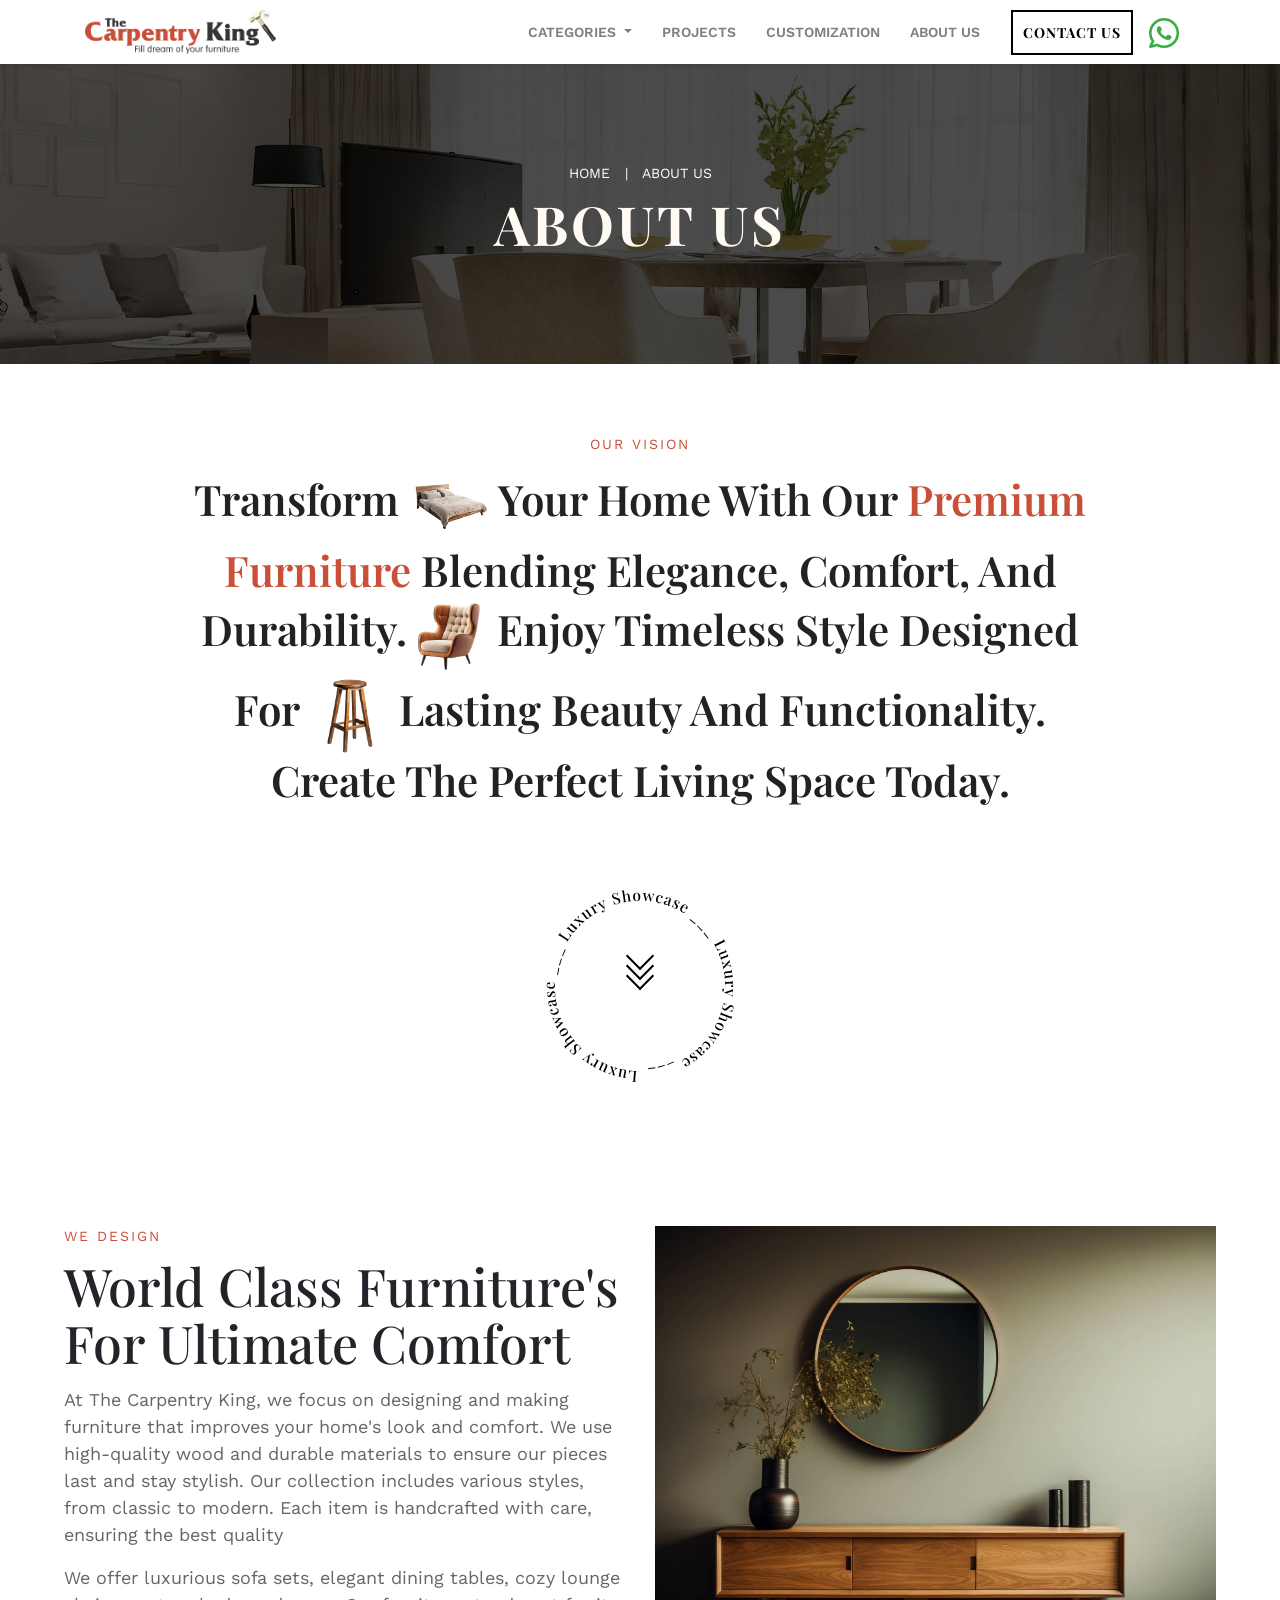
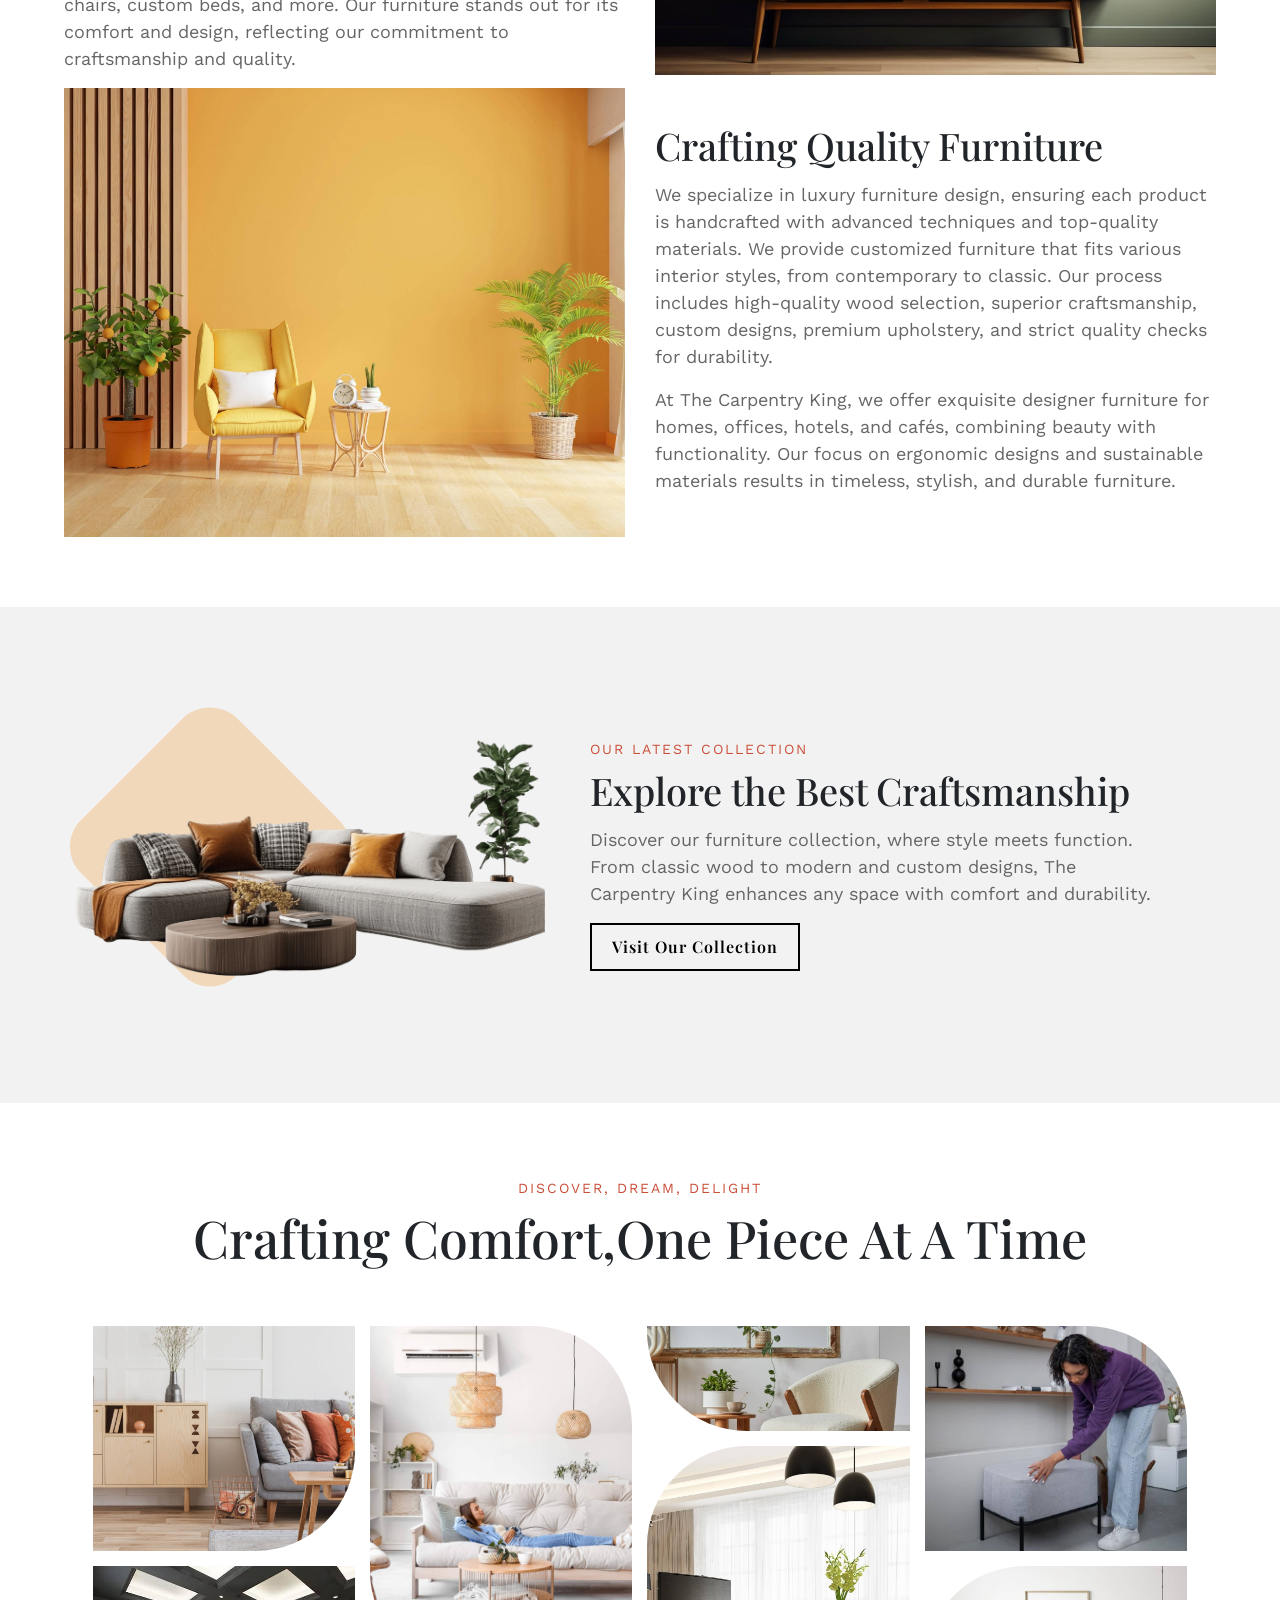
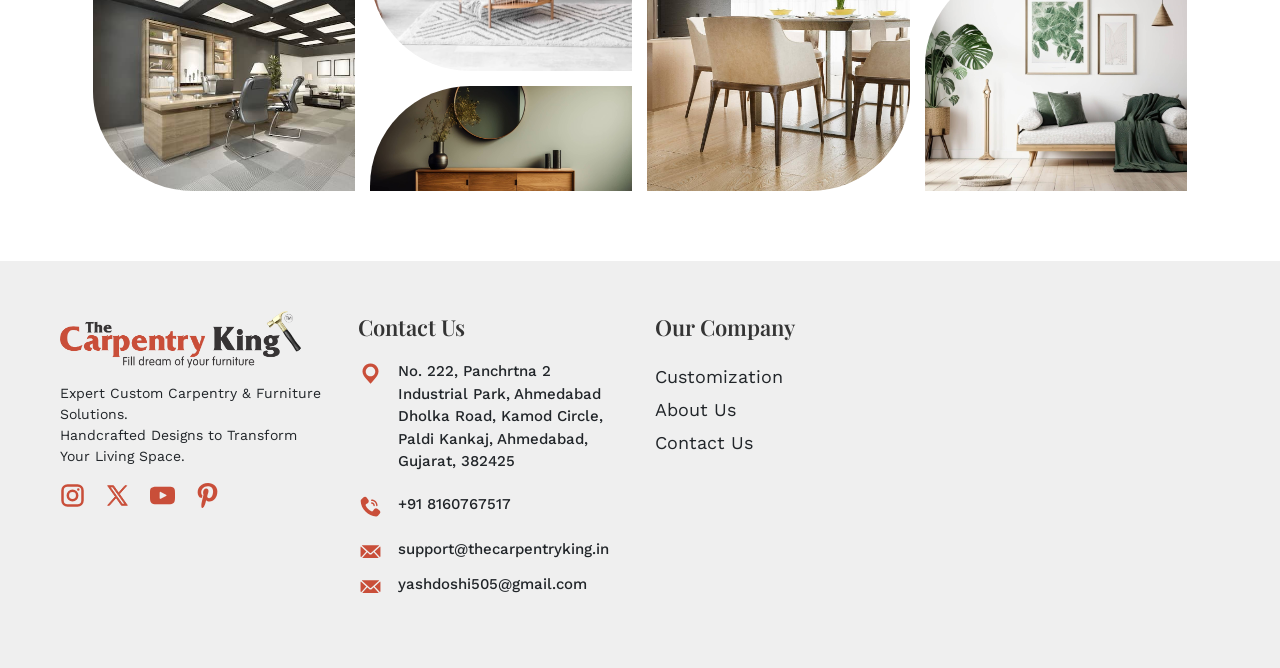
<file: aboutus.html>
<!DOCTYPE html>
<html lang="en">

<head>
    <title>The Carpentry King</title>
    <meta charset="UTF-8">
    <meta name="viewport" content="width=device-width, initial-scale=1">
    <title>About us | Expert Wooden Furniture Manufacturer in India</title>
    <meta name="description" content="The Carpentry King specializes in designing and manufacturing custom wooden furniture for residential, office and modular spaces across India.">
    <!--===============================================================================================-->
    <link rel="icon" type="image/png" href="/images/icons/favicon.ico" />
    <!--===============================================================================================-->
    <link rel="stylesheet" type="text/css" href="/vendor/bootstrap/css/bootstrap.min.css">
    <!--===============================================================================================-->
    <!-- <link rel="stylesheet" type="text/css" href="fonts/font-awesome-4.7.0/css/font-awesome.min.css"> -->
    <!--===============================================================================================-->
    <link rel="stylesheet" type="text/css" href="/vendor/animate/animate.css">
    <!--===============================================================================================-->
    <link rel="stylesheet" type="text/css" href="/vendor/select2/select2.min.css">
    <!--===============================================================================================-->
    <link href="https://cdnjs.cloudflare.com/ajax/libs/font-awesome/6.5.0/css/all.min.css" rel="stylesheet">
    <link rel="stylesheet" type="text/css" href="/main.css">
    <link rel="stylesheet" href="https://cdn.jsdelivr.net/npm/swiper@11/swiper-bundle.min.css" />
    <link rel="stylesheet" href="https://cdnjs.cloudflare.com/ajax/libs/animate.css/4.1.1/animate.min.css" />

    <!-- Work Sans font embedded code Starts -->
    <link rel="preconnect" href="https://fonts.googleapis.com">
    <link rel="preconnect" href="https://fonts.gstatic.com" crossorigin>
    <link
        href="https://fonts.googleapis.com/css2?family=Open+Sans:ital,wght@0,300..800;1,300..800&family=Poppins:ital,wght@0,100;0,200;0,300;0,400;0,500;0,600;0,700;0,800;0,900;1,100;1,200;1,300;1,400;1,500;1,600;1,700;1,800;1,900&family=Work+Sans:ital,wght@0,100..900;1,100..900&display=swap"
        rel="stylesheet">
    <!-- Work Sans font embedded code Ends -->
    <link
        href="https://fonts.googleapis.com/css2?family=Open+Sans:ital,wght@0,300..800;1,300..800&family=Playfair+Display:ital,wght@0,400..900;1,400..900&family=Poppins:ital,wght@0,100;0,200;0,300;0,400;0,500;0,600;0,700;0,800;0,900;1,100;1,200;1,300;1,400;1,500;1,600;1,700;1,800;1,900&family=Work+Sans:ital,wght@0,100..900;1,100..900&display=swap"
        rel="stylesheet">


    <!--===============================================================================================-->
<!-- Google tag (gtag.js) -->
    <script async src="https://www.googletagmanager.com/gtag/js?id=G-H7YZY0GQGP"></script>
    <script>
    window.dataLayer = window.dataLayer || [];
    function gtag(){dataLayer.push(arguments);}
    gtag('js', new Date());

    gtag('config', 'G-H7YZY0GQGP');
    </script>

<!-- Schema Script -->
<script type="application/ld+json">
{
  "@context": "https://schema.org",
  "@type": "FurnitureStore",
  "name": "The Carpentry King",
  "url": "https://www.thecarpentryking.in/",
  "logo": "https://www.thecarpentryking.in/images/TCK_LOGO.png",
  "image": "https://www.thecarpentryking.in/images/TCK_LOGO.png",
  "description": "Premium wooden furniture manufacturer in Ahmedabad, offering custom sofas, beds, dining sets, lounge chairs, and office/hospitality projects.",
  "paymentAccepted": ["Cash", "Credit Card", "UPI", "NetBanking"],
  "priceRange": "₹₹₹",
  "address": {
    "@type": "PostalAddress",
    "streetAddress": "No. 222, Panchratna 2 Industrial Park, Dholka Road, Kamod Circle, Paldi Kankaj",
    "addressLocality": "Ahmedabad",
    "addressRegion": "Gujarat",
    "postalCode": "382425",
    "addressCountry": "IN"
  },
  "telephone": "+918160767517",
  "email": "support@thecarpentryking.in",
  "openingHoursSpecification": {
    "@type": "OpeningHoursSpecification",
    "dayOfWeek": ["Monday","Tuesday","Wednesday","Thursday","Friday","Saturday","Sunday"],
    "opens": "10:00",
    "closes": "19:00"
  },
  "sameAs": [
    "https://www.instagram.com/thecarpentryking_",
    "https://x.com/carpentryking12",
    "https://www.youtube.com/@thecarpentryking",
    "https://in.pinterest.com/thecarpentryking/"
  ],
  "hasOfferCatalog": {
    "@type": "OfferCatalog",
    "name": "Furniture Catalog",
    "itemListElement": [
      {"@type": "OfferCatalog","name": "Sofas"},
      {"@type": "OfferCatalog","name": "Dining Sets"},
      {"@type": "OfferCatalog","name": "Lounge Chairs"},
      {"@type": "OfferCatalog","name": "Center Tables"},
      {"@type": "OfferCatalog","name": "Beds"},
      {"@type": "OfferCatalog","name": "Imported Furniture"},
      {"@type": "OfferCatalog","name": "Custom Projects"}
    ]
  }
}
</script>
</head>

<body>




    <!-- header section starts -->
    <section class="header--wrapper">
        <div class="container">
            <div class="row">
                <div class="col-12">
                    <nav class="navbar navbar-expand-xl navbar-light d-flex">
                        <a class="navbar-brand m-0" href="/index.html">
                            <img src="../images/TCK_LOGO.png" alt="">
                        </a>
                        <a class="navbar-brand ml-xl-3 d-md-block d-lg-block d-xl-none constant-tilt-shake h-50" href="https://wa.link/yd0slh" target="_blank" >
                            <img src="../images/whatsapp.png" alt="whatsapp icon">
                        </a>
                        <button class="navbar-toggler" type="button" data-bs-toggle="offcanvas"
                            data-bs-target="#navbarNav" aria-controls="navbarOffcanvasLg"
                            aria-label="Toggle navigation">
                            <svg xmlns="http://www.w3.org/2000/svg" xmlns:xlink="http://www.w3.org/1999/xlink"
                                version="1.1" x="0px" y="0px" viewBox="0 0 96 96" enable-background="new 0 0 96 96"
                                xml:space="preserve">
                                <g>
                                    <rect x="7" y="17.973" width="82" height="5" />
                                    <rect x="7" y="46.5" width="82" height="5" />
                                    <rect x="7" y="75.027" width="82" height="5" />
                                </g>
                            </svg>
                        </button>

                        <!-- Ipad & Mobile menu Starts -->
                        <div class="collapse navbar-collapse mobile-ipad-visible" id="navbarNav">



                            <div class="mobile-menu-header">
                                <a href="/index.html" class="mobile-menu-logo">
                                    <img src="/images/TCK_LOGO.png" alt="">
                                </a>
                                <a class="navbar-brand ml-xl-3 d-md-none d-lg-block constant-tilt-shake h-50" href="https://wa.link/yd0slh" target="_blank" >
                                    <img src="../images/whatsapp.png" alt="whatsapp icon">
                                </a>
                                <button class="navbar-toggler" type="button" data-bs-toggle="offcanvas"
                                    data-bs-target="#navbarNav" aria-controls="navbarOffcanvasLg"
                                    aria-label="Toggle navigation">
                                    <svg xmlns:dc="http://purl.org/dc/elements/1.1/"
                                        xmlns:cc="http://creativecommons.org/ns#"
                                        xmlns:rdf="http://www.w3.org/1999/02/22-rdf-syntax-ns#"
                                        xmlns:svg="http://www.w3.org/2000/svg" xmlns="http://www.w3.org/2000/svg"
                                        xmlns:sodipodi="http://sodipodi.sourceforge.net/DTD/sodipodi-0.dtd"
                                        xmlns:inkscape="http://www.inkscape.org/namespaces/inkscape" version="1.1"
                                        x="0px" y="0px" viewBox="32 31 35 35">
                                        <g transform="translate(0,-952.36218)">
                                            <path
                                                d="M 59.1923,991.75553 50,1000.9479 l -9.1923,-9.19227 -1.4143,1.4141 9.1924,9.19247 -9.1924,9.1923 1.4143,1.4143 9.1923,-9.1925 9.1923,9.1924 1.4143,-1.4142 -9.1924,-9.1924 9.1924,-9.19237 z"
                                                style="text-indent:0;text-transform:none;direction:ltr;block-progression:tb;baseline-shift:baseline;enable-background:accumulate;"
                                                fill-opacity="1" marker="none" visibility="visible" display="inline"
                                                overflow="visible" />
                                        </g>
                                    </svg>
                                </button>
                            </div>


                            <div class="accordion accordion-flush" id="accordionFlushExample">
                                <ul class="mobile-menu-list--wrapper">
                                    <li class="mobile-menu-list collapsed" data-bs-toggle="collapse"
                                        data-bs-target="#flush-collapseOne" aria-expanded="false"
                                        aria-controls="flush-collapseOne">
                                        <div class="d-flex align-items-center">
                                            <div class="accordion-header" id="flush-headingOne">
                                                <p class="accordion-button collapsed" type="button">
                                                    CATEGORIES
                                                </p>
                                            </div>
                                            <div class="dropdown-icon">
                                                <svg xmlns="http://www.w3.org/2000/svg" version="1.1"
                                                    viewBox="0 0 100 100">
                                                    <path
                                                        d="m74.531 47.656h-22.188v-22.188h-4.6875v22.188h-22.188v4.6875h22.188v22.188h4.6875v-22.188h22.188z" />
                                                </svg>
                                            </div>
                                        </div>
                                        <div id="flush-collapseOne" class="accordion-collapse collapse"
                                            aria-labelledby="flush-headingOne" data-bs-parent="#accordionFlushExample">
                                            <ul class="accordion-body">

                                                <li><a class="dropdown-link" href="/sofa.html">Sofas</a></li>
                                                <li><a class="dropdown-link" href="/dining-set.html">Dining
                                                        Sets</a></li>
                                                <li><a class="dropdown-link" href="/lounge-chairs.html">Lounge
                                                        Chairs</a></li>
                                                <li><a class="dropdown-link" href="/center-table.html">Center
                                                        Tables</a></li>
                                                <li><a class="dropdown-link" href="/bed.html">Bed</a></li>
                                                <li><a class="dropdown-link" href="/imported.html">Imported</a>
                                                </li>

                                            </ul>
                                        </div>
                                    </li>
                                    <a href="/projects.html" class="mobile-menu-list">
                                        PROJECTS
                                    </a>
                                    <a href="/customization.html" class="mobile-menu-list">
                                        CUSTOMIZATION
                                    </a>
                                    <a href="/aboutus.html" class="mobile-menu-list">
                                        ABOUT US
                                    </a>
                                    <a href="/contactus.html" class="mobile-menu-list">
                                        CONTACT US
                                    </a>
                                </ul>
                            </div>
                            <div class="mm-social-media-icon--wrapper">


                                <!-- instagram -->
                                <a target="_blank"
                                    href="https://www.instagram.com/thecarpentryking_"
                                    class="mm-social-media-icon">
                                    <svg xmlns="http://www.w3.org/2000/svg" viewBox="2 2 20 20" fill="none">
                                        <path
                                            d="M16.65 7.2H16.66M8 20H16C18.2091 20 20 18.2091 20 16V8C20 5.79086 18.2091 4 16 4H8C5.79086 4 4 5.79086 4 8V16C4 18.2091 5.79086 20 8 20ZM15.75 12C15.75 14.0711 14.0711 15.75 12 15.75C9.92893 15.75 8.25 14.0711 8.25 12C8.25 9.92893 9.92893 8.25 12 8.25C14.0711 8.25 15.75 9.92893 15.75 12Z"
                                            stroke-width="2" stroke-linecap="round" stroke-linejoin="round" />
                                    </svg>
                                </a>

                                <!-- twitter -->
                                <a target="_blank" href="https://x.com/carpentryking12" class="mm-social-media-icon">
                                    <svg xmlns="http://www.w3.org/2000/svg" xmlns:xlink="http://www.w3.org/1999/xlink"
                                        version="1.1" id="Layer_1" viewBox="-2 -2 28 28"
                                        style="enable-background:new 0 0 24 24;" xml:space="preserve">
                                        <path
                                            d="M14.095479,10.316482L22.286354,1h-1.940718l-7.115352,8.087682L7.551414,1H1l8.589488,12.231093L1,23h1.940717  l7.509372-8.542861L16.448587,23H23L14.095479,10.316482z M11.436522,13.338465l-0.871624-1.218704l-6.924311-9.68815h2.981339  l5.58978,7.82155l0.867949,1.218704l7.26506,10.166271h-2.981339L11.436522,13.338465z" />
                                    </svg>
                                </a>

                                <!-- Youtube -->
                                <a target="_blank" href="https://youtube.com/@thecarpentryking?si=4HuFiWw1mOEo_Wp_"
                                    class="mm-social-media-icon">
                                    <svg xmlns="http://www.w3.org/2000/svg" xmlns:xlink="http://www.w3.org/1999/xlink"
                                        version="1.1" id="Layer_1" viewBox="0 0 512 512" xml:space="preserve">
                                        <path
                                            d="M492.044,106.769c-18.482-21.97-52.604-30.931-117.77-30.931H137.721  c-66.657,0-101.358,9.54-119.77,32.93C0,131.572,0,165.174,0,211.681v88.64c0,90.097,21.299,135.842,137.721,135.842h236.554  c56.512,0,87.826-7.908,108.085-27.296C503.136,388.985,512,356.522,512,300.321v-88.64  C512,162.636,510.611,128.836,492.044,106.769z M328.706,268.238l-107.418,56.14c-2.401,1.255-5.028,1.878-7.65,1.878  c-2.97,0-5.933-0.799-8.557-2.388c-4.942-2.994-7.959-8.351-7.959-14.128V197.82c0-5.767,3.009-11.119,7.941-14.115  c4.933-2.996,11.069-3.201,16.187-0.542l107.418,55.778c5.465,2.837,8.897,8.479,8.905,14.635  C337.58,259.738,334.163,265.388,328.706,268.238z" />
                                    </svg>
                                </a>
                                <!-- pinterest -->
                                <a target="_blank" href="https://in.pinterest.com/thecarpentryking/"
                                    class="mm-social-media-icon">
                                    <svg xmlns="http://www.w3.org/2000/svg" xmlns:xlink="http://www.w3.org/1999/xlink"
                                        version="1.1" id="Layer_1" viewBox="0 0 511.998 511.998" xml:space="preserve">
                                        <path
                                            d="M405.017,52.467C369.774,18.634,321.001,0,267.684,0C186.24,0,136.148,33.385,108.468,61.39  c-34.114,34.513-53.675,80.34-53.675,125.732c0,56.993,23.839,100.737,63.76,117.011c2.68,1.098,5.377,1.651,8.021,1.651  c8.422,0,15.095-5.511,17.407-14.35c1.348-5.071,4.47-17.582,5.828-23.013c2.906-10.725,0.558-15.884-5.78-23.353  c-11.546-13.662-16.923-29.817-16.923-50.842c0-62.451,46.502-128.823,132.689-128.823c68.386,0,110.866,38.868,110.866,101.434  c0,39.482-8.504,76.046-23.951,102.961c-10.734,18.702-29.609,40.995-58.585,40.995c-12.53,0-23.786-5.147-30.888-14.121  c-6.709-8.483-8.921-19.441-6.222-30.862c3.048-12.904,7.205-26.364,11.228-39.376c7.337-23.766,14.273-46.213,14.273-64.122  c0-30.632-18.832-51.215-46.857-51.215c-35.616,0-63.519,36.174-63.519,82.354c0,22.648,6.019,39.588,8.744,46.092  c-4.487,19.01-31.153,132.03-36.211,153.342c-2.925,12.441-20.543,110.705,8.618,118.54c32.764,8.803,62.051-86.899,65.032-97.713  c2.416-8.795,10.869-42.052,16.049-62.495c15.817,15.235,41.284,25.535,66.064,25.535c46.715,0,88.727-21.022,118.298-59.189  c28.679-37.02,44.474-88.618,44.474-145.282C457.206,127.983,438.182,84.311,405.017,52.467z" />
                                    </svg>
                                </a>
                            </div>
                        </div>


                        <!-- Ipad & Mobile menu ends -->
                        <!-- Desktop menu Starts -->
                        <div class="collapse navbar-collapse desktop-visible" id="navbarNav">

                            <button class="navbar-toggler" type="button" data-bs-toggle="offcanvas"
                                data-bs-target="#navbarNav" aria-controls="navbarOffcanvasLg"
                                aria-label="Toggle navigation">
                                <span class="navbar-toggler-icon"></span>
                            </button>


                            <ul class="navbar-nav">
                                <li class="nav-item dropdown">
                                    <a class="nav-link dropdown-toggle" href="#" id="navbarDropdown" role="button"
                                        data-bs-toggle="dropdown" aria-expanded="false">
                                        CATEGORIES
                                    </a>
                                    <ul class="dropdown-menu" aria-labelledby="navbarDropdown">
                                        <li><a class="dropdown-item" href="/sofa.html">Sofas</a></li>
                                        <li><a class="dropdown-item" href="/dining-set.html">Dining Sets</a></li>
                                        <li><a class="dropdown-item" href="/lounge-chairs.html">Lounge Chairs</a>
                                        </li>
                                        <li><a class="dropdown-item" href="/center-table.html">Center Tables</a>
                                        </li>
                                        <li><a class="dropdown-item" href="/bed.html">Bed</a></li>
                                        <li><a class="dropdown-item" href="/imported.html">Imported</a></li>
                                    </ul>
                                </li>
                                <li class="nav-item">
                                    <a class="nav-link" aria-current="page"
                                        href="/projects.html">PROJECTS</a>
                                </li>

                                <li class="nav-item">
                                    <a class="nav-link" aria-current="page"
                                        href="/customization.html">CUSTOMIZATION</a>
                                </li>
                                <li class="nav-item">
                                    <a class="nav-link" aria-current="page" href="/aboutus.html">ABOUT US</a>
                                </li>
                                <li class="nav-item ml-3">
                                    <a class="nav-link contact-us-btn" href="/contactus.html">CONTACT US</a>
                                </li>
                                <li><a class="navbar-brand ml-xl-3 constant-tilt-shake h-50" href="https://wa.link/yd0slh" target="_blank" >
                            <img src="../images/whatsapp.png" alt="whatsapp icon">
                        </a>
                    
                    </li>
                            </ul>
                            
                        </div>
                        <!-- Desktop menu Ends -->




                    </nav>


                    <!-- =================================================================== -->



                </div>
            </div>
        </div>
    </section>
    <!-- header section ends -->
    <div class="main-body--wrapper about-us-page">
        <div class="mobile-menu-overlay"></div>
        <div class="page-banner--wrapper">
            <div class="pb-overlay"></div>
            <div class="page-banner-content">
                <div class="page-banner-breadcrum">
                    <ul class="breadcrum-list">
                        <li>
                            <a href="/index.html">home</a>
                        </li>
                        <li>
                            <a href="/aboutus.html">About us</a>
                        </li>

                    </ul>
                </div>
                <div class="page-banner-title">
                    About us
                </div>

            </div>
        </div>
        <section class="tagline-section section-spacing">

            <div class="row">
                <div class="col-12">
                    <div class="tagline-content text-center">
                        <p class="subtitle">Our Vision</p>
                        <h2 class="tagline">Transform <span><img src="/images/furniture-categories/about-us-tagline.png"
                                    alt=""></span> Your Home With
                            Our <span style="color:#c94f39">Premium Furniture</span> Blending Elegance, Comfort, And
                            Durability.<span><img src="/images/furniture-categories/sofa-chair.png" alt=""></span> Enjoy
                            Timeless Style Designed For <span><img src="/images/furniture-categories/stool.png"
                                    alt=""></span> Lasting Beauty And Functionality.<br>Create The Perfect Living
                            Space Today.
                        </h2>

                        <a class="luxuryshowcase-btn" href="#luxuryshowcase">
                            <div class="box">
                                <span></span>
                                <span></span>
                                <span></span>
                            </div>


                            <img src="/images/luxuryshowcase-vector.svg" alt="">

                        </a>
                    </div>
                </div>
            </div>

        </section>
        <section class="aboutus-main-section section-spacing">
            <div class="row">
                <!-- First Half -->
                <div class="col-md-6">
                    <div class="aboutus-first-half">
                        <p class="subtitle">we design</p>
                        <h2 class="main-title">World Class Furniture's For Ultimate Comfort</h2>
                        <p class="description mb-1 mb-sm-3">
                            At The Carpentry King, we focus on designing and making furniture that improves your home's look and comfort. We use high-quality wood and durable materials to ensure our pieces last and stay stylish. Our collection includes various styles, from classic to modern.  Each item is handcrafted with care, ensuring the best quality
                        </p>
                        <p class="description">
                            We offer luxurious sofa sets, elegant dining tables, cozy lounge chairs, custom beds, and more. Our furniture stands out for its comfort and design, reflecting our commitment to craftsmanship and quality.

                        </p>
                        <div class="image-wrapper mb-sm-0 mb-lg-auto">
                            <img src="/images/aboutus-left.jpg" alt="about us image" class="aboutus-image mb-0" />
                        </div>
                    </div>
                </div>

                <!-- Second Half -->
                <div class="col-md-6">
                    <div class="aboutus-second-half">
                        <div class="image-wrapper mt-0 mt-lg-auto">
                            <img src="/images/aboutus-right.jpg" alt="about us image" class="aboutus-image" />
                        </div>
                        <h3 class="secondary-title">Crafting Quality Furniture</h3>
                        <p class="description mb-1 mb-sm-3">
                            We specialize in luxury furniture design, ensuring each product is handcrafted with advanced techniques and top-quality materials. We provide customized furniture that fits various interior styles, from contemporary to classic. Our process includes high-quality wood selection, superior craftsmanship, custom designs, premium upholstery, and strict quality checks for durability. 
                        </p>
                        <p class="description  mb-0">
                            At The Carpentry King, we offer exquisite designer furniture for homes, offices, hotels, and cafés, combining beauty with functionality. Our focus on ergonomic designs and sustainable materials results in timeless, stylish, and durable furniture.
                        </p>
                    </div>
                </div>
            </div>

        </section>


        <section class="visit-collection-section section-spacing">
            <div class="visit-collection-section-content">
                <div class="container">
                    <div class="row align-items-center">
                        <!-- First Part (Image) -->
                        <div class="col-lg-5 p-0">
                            <div class="visit-collection-image">
                                <div class="bg-shape">
                                    <svg xmlns="http://www.w3.org/2000/svg" xmlns:xlink="http://www.w3.org/1999/xlink"
                                        xmlns:svgjs="http://svgjs.dev/svgjs" id="SvgjsSvg1072" x="0" y="0" version="1.1"
                                        viewBox="0 0 487.272 487.272">
                                        <path
                                            d="M468.018 196.707 289.885 18.573c-26.341-23.625-66.246-23.625-92.587 0L19.165 196.493c-25.554 25.573-25.554 67.014 0 92.587L197.298 467a63.997 63.997 0 0 0 46.293 19.413 64 64 0 0 0 46.293-18.987l178.133-178.133.267-.267c25.421-25.567 25.302-66.9-.266-92.319z" />
                                        <defs>
                                            <linearGradient gradientTransform="rotate(0 0.5 0.5)"
                                                id="SvgjsLinearGradient1073">
                                                <stop stop-opacity=" 1" stop-color="rgba(105, 234, 203)" offset="0" />
                                                <stop stop-opacity=" 1" stop-color="rgba(234, 204, 248)"
                                                    offset="0.48" />
                                                <stop stop-opacity=" 1" stop-color="rgba(102, 84, 241)" offset="1" />
                                            </linearGradient>
                                        </defs>
                                    </svg>
                                </div>
                                <img src="/images/aboutus-collection-section.png" alt="Visit Collection"
                                    class="visit-collection-img" />
                            </div>
                        </div>

                        <!-- Second Part (Text Content) -->
                        <div class="col-lg-7">
                            <div class="visit-collection-content">
                                <p class="subtitle">Our Latest Collection</p>
                                <h3 class="secondary-title">Explore the Best Craftsmanship</h3>
                                <p class="description">
                                    Discover our furniture collection, where style meets function. From classic wood to modern and custom designs, The Carpentry King enhances any space with comfort and durability.
                                </p>
                                <a href="/index.html#home-category-section" class="visit-button">Visit Our Collection</a>
                            </div>
                        </div>
                    </div>
                </div>
            </div>
        </section>



        <section class="image-gallery-section section-spacing" id="luxuryshowcase">
            <div class="row">
                <div class="col-12">
                    <div class="gallery-content text-center">
                        <p class="subtitle">Discover, Dream, Delight</p>
                        <h2 class="main-title">Crafting Comfort,One Piece At A Time</h2>

                        <div class="image-gallery">
                            <div class="gallery-item gallery-item-1">
                                <img src="/images/furniture_projects.jpg" alt="Gallery Image 1" />
                            </div>
                            <div class="gallery-item gallery-item-2">
                                <img src="/images/residence_furniture.jpg" alt="Gallery Image 2" />
                            </div>
                            <div class="gallery-item gallery-item-3">
                                <img src="/images/modular_furniture_projects.jpg" alt="Gallery Image 3" />
                            </div>
                            <div class="gallery-item gallery-item-4">
                                <img src="/images/loose_furniture.jpg" alt="Gallery Image 4" />
                            </div>
                            <div class="gallery-item gallery-item-5">
                                <img src="/images/office_furnitiure.jpg" alt="Gallery Image 5" />
                            </div>
                            <div class="gallery-item gallery-item-6">
                                <img src="/images/aboutus-right.jpg" alt="Gallery Image 6" />
                            </div>
                            <div class="gallery-item gallery-item-7">
                                <img src="/images/page-banner-bg-1.jpg" alt="Gallery Image 7" />
                            </div>
                            <div class="gallery-item gallery-item-8">
                                <img src="/images/all_type_of_furniture.jpg" alt="Gallery Image 8" />
                            </div>
                        </div>
                    </div>
                </div>
            </div>
        </section>





    </div>
    <!-- footer section starts -->
    <section class="footer--wrapper">

        <div class="row w-sm-100">
            <div class="logo-desc-section col-12 col-lg-4 col-xl-3">
                <a href="/index.html" class="footer-company-logo">
                    <img src="/images/TCK_LOGO.png" alt="">
                </a>
                <p class="footer-company-desc">
                    Expert Custom Carpentry & Furniture Solutions.<br>
                    Handcrafted Designs to Transform Your Living Space.
                </p>
                <div class="social-media-icon--wrapper">
                    <!-- instagram -->
                    <a target="_blank"
                        href="https://www.instagram.com/thecarpentryking_"
                        class="social-media-icon">
                        <svg xmlns="http://www.w3.org/2000/svg" viewBox="2 2 20 20" fill="none">
                            <path
                                d="M16.65 7.2H16.66M8 20H16C18.2091 20 20 18.2091 20 16V8C20 5.79086 18.2091 4 16 4H8C5.79086 4 4 5.79086 4 8V16C4 18.2091 5.79086 20 8 20ZM15.75 12C15.75 14.0711 14.0711 15.75 12 15.75C9.92893 15.75 8.25 14.0711 8.25 12C8.25 9.92893 9.92893 8.25 12 8.25C14.0711 8.25 15.75 9.92893 15.75 12Z"
                                stroke-width="2" stroke-linecap="round" stroke-linejoin="round" />
                        </svg>
                    </a>
                    <!-- twiiter -->
                    <a target="_blank" href="https://x.com/carpentryking12" class="social-media-icon">
                        <svg xmlns="http://www.w3.org/2000/svg" xmlns:xlink="http://www.w3.org/1999/xlink" version="1.1"
                            id="Layer_1" viewBox="-2 -2 28 28" style="enable-background:new 0 0 24 24;"
                            xml:space="preserve">
                            <path
                                d="M14.095479,10.316482L22.286354,1h-1.940718l-7.115352,8.087682L7.551414,1H1l8.589488,12.231093L1,23h1.940717  l7.509372-8.542861L16.448587,23H23L14.095479,10.316482z M11.436522,13.338465l-0.871624-1.218704l-6.924311-9.68815h2.981339  l5.58978,7.82155l0.867949,1.218704l7.26506,10.166271h-2.981339L11.436522,13.338465z" />
                        </svg>
                    </a>
                    <!-- Youtube -->
                    <a target="_blank" href="https://youtube.com/@thecarpentryking?si=4HuFiWw1mOEo_Wp_"
                        class="social-media-icon">
                        <svg xmlns="http://www.w3.org/2000/svg" xmlns:xlink="http://www.w3.org/1999/xlink" version="1.1"
                            id="Layer_1" viewBox="0 0 512 512" xml:space="preserve">
                            <path
                                d="M492.044,106.769c-18.482-21.97-52.604-30.931-117.77-30.931H137.721  c-66.657,0-101.358,9.54-119.77,32.93C0,131.572,0,165.174,0,211.681v88.64c0,90.097,21.299,135.842,137.721,135.842h236.554  c56.512,0,87.826-7.908,108.085-27.296C503.136,388.985,512,356.522,512,300.321v-88.64  C512,162.636,510.611,128.836,492.044,106.769z M328.706,268.238l-107.418,56.14c-2.401,1.255-5.028,1.878-7.65,1.878  c-2.97,0-5.933-0.799-8.557-2.388c-4.942-2.994-7.959-8.351-7.959-14.128V197.82c0-5.767,3.009-11.119,7.941-14.115  c4.933-2.996,11.069-3.201,16.187-0.542l107.418,55.778c5.465,2.837,8.897,8.479,8.905,14.635  C337.58,259.738,334.163,265.388,328.706,268.238z" />
                        </svg>
                    </a>
                    <!-- pinterest -->
                    <a target="_blank" href="https://in.pinterest.com/thecarpentryking/" class="social-media-icon">
                        <svg xmlns="http://www.w3.org/2000/svg" xmlns:xlink="http://www.w3.org/1999/xlink" version="1.1"
                            id="Layer_1" viewBox="0 0 511.998 511.998" xml:space="preserve">
                            <path
                                d="M405.017,52.467C369.774,18.634,321.001,0,267.684,0C186.24,0,136.148,33.385,108.468,61.39  c-34.114,34.513-53.675,80.34-53.675,125.732c0,56.993,23.839,100.737,63.76,117.011c2.68,1.098,5.377,1.651,8.021,1.651  c8.422,0,15.095-5.511,17.407-14.35c1.348-5.071,4.47-17.582,5.828-23.013c2.906-10.725,0.558-15.884-5.78-23.353  c-11.546-13.662-16.923-29.817-16.923-50.842c0-62.451,46.502-128.823,132.689-128.823c68.386,0,110.866,38.868,110.866,101.434  c0,39.482-8.504,76.046-23.951,102.961c-10.734,18.702-29.609,40.995-58.585,40.995c-12.53,0-23.786-5.147-30.888-14.121  c-6.709-8.483-8.921-19.441-6.222-30.862c3.048-12.904,7.205-26.364,11.228-39.376c7.337-23.766,14.273-46.213,14.273-64.122  c0-30.632-18.832-51.215-46.857-51.215c-35.616,0-63.519,36.174-63.519,82.354c0,22.648,6.019,39.588,8.744,46.092  c-4.487,19.01-31.153,132.03-36.211,153.342c-2.925,12.441-20.543,110.705,8.618,118.54c32.764,8.803,62.051-86.899,65.032-97.713  c2.416-8.795,10.869-42.052,16.049-62.495c15.817,15.235,41.284,25.535,66.064,25.535c46.715,0,88.727-21.022,118.298-59.189  c28.679-37.02,44.474-88.618,44.474-145.282C457.206,127.983,438.182,84.311,405.017,52.467z" />
                        </svg>
                    </a>
                </div>

            </div>
            <div class="contact-us-section col-12 col-sm-7 col-lg-5 col-xl-3">
                <p class="footer-section-title">Contact Us</p>
                <a target="_blank"
                    href="https://www.google.com/maps/place/The+Carpentry+King/@22.918842,72.532566,15z/data=!4m6!3m5!1s0x395e8f8922612029:0x5779246a7e03b7b4!8m2!3d22.9188423!4d72.532566!16s%2Fg%2F11wvkn6_0q?hl=en&entry=ttu&g_ep=EgoyMDI1MDExNS4wIKXMDSoASAFQAw%3D%3D"
                    class="footer-address custom-gap">
                    <svg class="footer-contact-icon" xmlns="http://www.w3.org/2000/svg" version="1.1"
                        viewBox="-5.0 -10.0 110.0 110.0">
                        <path
                            d="m50 19.82c5.5703 0 10.91 2.2109 14.848 6.1523 3.9414 3.9375 6.1523 9.2773 6.1523 14.848 0 5.5703-2.2109 10.91-6.1523 14.848-3.9375 3.9414-9.2773 6.1523-14.848 6.1523s-10.91-2.2109-14.848-6.1523c-3.9414-3.9375-6.1523-9.2773-6.1523-14.848 0-5.5703 2.2109-10.91 6.1523-14.848 3.9375-3.9414 9.2773-6.1523 14.848-6.1523zm-0.89062 73.59 0.89062 1c4.8008-5.6211 9.5586-11.23 14.68-16.809 10-10.871 20.641-22.512 20.641-36.789v-0.003906c0-12.617-6.7305-24.277-17.66-30.586-10.93-6.3086-24.391-6.3086-35.32 0-10.93 6.3086-17.66 17.969-17.66 30.586 0 14.391 10.82 26.078 20.828 37 4.7539 5.2422 9.1719 10.41 13.602 15.602z"
                            fill-rule="evenodd" />
                    </svg>
                    <p class="footer-contact-text">No. 222, Panchrtna 2 Industrial Park, Ahmedabad Dholka Road, Kamod
                        Circle, Paldi Kankaj, Ahmedabad, Gujarat, 382425</p>

                </a>
                <a href="tel:+918160767517" class="footer-phone custom-gap">
                    <svg class="footer-contact-icon" xmlns="http://www.w3.org/2000/svg" version="1.1"
                        viewBox="-5.0 -10.0 110.0 110.0">
                        <path
                            d="m6.7539 25.281c-0.125-3.0625 1.1406-6.0117 3.4453-8.0273l9.4258-8.2461c1.8906-1.6562 4.3789-2.457 6.8789-2.2188 2.5 0.23828 4.793 1.4961 6.3359 3.4766l7.3516 9.4375c1.7891 2.293 2.5312 5.2266 2.0508 8.0938-0.48047 2.8672-2.1406 5.4023-4.5781 6.9883l-6.1328 3.9883c-2.4492 1.5625-3.4023 4.6758-2.2422 7.3438 2.6211 5.293 6.1719 10.074 10.48 14.113 4.0391 4.3086 8.8203 7.8594 14.113 10.48 2.668 1.1602 5.7812 0.20703 7.3438-2.2422l3.9883-6.1328c1.5859-2.4375 4.1211-4.0977 6.9883-4.5781 2.8672-0.48047 5.8008 0.26172 8.0938 2.0508l9.4375 7.3516c1.9805 1.543 3.2383 3.8359 3.4766 6.3359 0.23828 2.5-0.5625 4.9883-2.2188 6.8789l-8.2461 9.4258c-2.0156 2.3047-4.9688 3.5703-8.0273 3.4453-33.984-0.60938-67.371-34.078-67.965-67.965zm74.227 19.418v-0.003907c-0.007813-6.8086-2.7148-13.332-7.5273-18.148-4.8164-4.8125-11.34-7.5195-18.148-7.5273-1.7266 0-3.125 1.3984-3.125 3.125 0 1.7266 1.3984 3.125 3.125 3.125 5.1484 0.003907 10.086 2.0547 13.73 5.6953 3.6406 3.6445 5.6914 8.582 5.6953 13.73 0.027343 1.707 1.418 3.0781 3.125 3.0781s3.1016-1.3711 3.125-3.0781zm-11.941 0v-0.003907c-0.007812-7.582-6.1523-13.727-13.734-13.734-1.7266 0-3.125 1.3984-3.125 3.125 0 1.7266 1.3984 3.125 3.125 3.125 4.1328 0.003906 7.4805 3.3516 7.4844 7.4844 0.023438 1.7109 1.418 3.082 3.125 3.082 1.7109 0 3.1016-1.3711 3.125-3.082z" />
                    </svg>
                    <p class="footer-contact-text">+91 8160767517</p>

                </a>
                <div class="footer-email">
                    <a target="_blank" href="mailto:support@thecarpentryking.in" class="email--wrapper custom-gap">
                        <svg class="footer-contact-icon" xmlns="http://www.w3.org/2000/svg" version="1.1"
                            viewBox="-5.0 -10.0 110.0 110.0">
                            <path
                                d="m31.469 48.906-18.75 20.844-4.375 4.8438c-1.3398-1.6562-2.0781-3.7148-2.0938-5.8438v-37.5c0.015625-1.4648 0.36719-2.9102 1.0312-4.2188l5.2188 4.7188zm32.438 4.1875-7.8125 7.0625c-3.4492 3.1133-8.6914 3.1289-12.156 0.03125l-7.8438-7.0938-16.875 18.781-5.4688 6.0625c0.61719 0.12891 1.2461 0.19141 1.875 0.1875h68.75c0.62891 0.003906 1.2578-0.058594 1.875-0.1875l-5.4688-6.0625zm-15.812 2.4375c1.0898 0.97656 2.7383 0.96094 3.8125-0.03125l30.281-27.375 6-5.4375c-1.2031-0.52344-2.5-0.80078-3.8125-0.8125h-68.75c-1.3125 0.011719-2.6094 0.28906-3.8125 0.8125l6 5.4375zm44.625-28.5-5.2188 4.7188-18.969 17.156 18.75 20.844 4.375 4.8438c1.3398-1.6562 2.0781-3.7148 2.0938-5.8438v-37.5c-0.015625-1.4648-0.36719-2.9102-1.0312-4.2188z" />
                        </svg>
                        <p class="footer-contact-text">support@thecarpentryking.in</p>
                    </a>
                    <a target="_blank" href="mailto:yashdoshi505@gmail.com" class="email--wrapper custom-gap">
                        <svg class="footer-contact-icon" xmlns="http://www.w3.org/2000/svg" version="1.1"
                            viewBox="-5.0 -10.0 110.0 110.0">
                            <path
                                d="m31.469 48.906-18.75 20.844-4.375 4.8438c-1.3398-1.6562-2.0781-3.7148-2.0938-5.8438v-37.5c0.015625-1.4648 0.36719-2.9102 1.0312-4.2188l5.2188 4.7188zm32.438 4.1875-7.8125 7.0625c-3.4492 3.1133-8.6914 3.1289-12.156 0.03125l-7.8438-7.0938-16.875 18.781-5.4688 6.0625c0.61719 0.12891 1.2461 0.19141 1.875 0.1875h68.75c0.62891 0.003906 1.2578-0.058594 1.875-0.1875l-5.4688-6.0625zm-15.812 2.4375c1.0898 0.97656 2.7383 0.96094 3.8125-0.03125l30.281-27.375 6-5.4375c-1.2031-0.52344-2.5-0.80078-3.8125-0.8125h-68.75c-1.3125 0.011719-2.6094 0.28906-3.8125 0.8125l6 5.4375zm44.625-28.5-5.2188 4.7188-18.969 17.156 18.75 20.844 4.375 4.8438c1.3398-1.6562 2.0781-3.7148 2.0938-5.8438v-37.5c-0.015625-1.4648-0.36719-2.9102-1.0312-4.2188z" />
                        </svg>
                        <p class="footer-contact-text">yashdoshi505@gmail.com</p>
                    </a>
                </div>


            </div>
            <div class="our-company-section  col-12 col-sm-5 col-lg-3 col-xl-2">
                <p class="footer-section-title">Our Company</p>
                <ul class="our-company-list">
                    <li><a href="/customization.html">Customization</a></li>
                    <li><a href="/aboutus.html">About Us</a></li>
                    <li><a href="/contactus.html">Contact Us</a></li>

                </ul>



            </div>
            <div class="map-section col-12 col-xl-4">
                <!-- <img src="/images/footer-world-map.png" alt=""> -->
                <iframe
                    src="https://www.google.com/maps/embed?pb=!1m18!1m12!1m3!1d7349.739208826191!2d72.5272837066157!3d22.91817991920525!2m3!1f0!2f0!3f0!3m2!1i1024!2i768!4f13.1!3m3!1m2!1s0x395e8f8922612029%3A0x5779246a7e03b7b4!2sThe%20Carpentry%20King!5e0!3m2!1sen!2sin!4v1737034182300!5m2!1sen!2sin"
                    style="border:0;" allowfullscreen="" loading="lazy"
                    referrerpolicy="no-referrer-when-downgrade"></iframe>
            </div>

        </div>
    </section>
    <!-- footer section ends -->



    <!--===============================================================================================-->
    <script src="/vendor/jquery/jquery-3.2.1.min.js"></script>
    <!--===============================================================================================-->

    <!-- Swiper JS -->
    <script src="https://cdn.jsdelivr.net/npm/swiper@11/swiper-bundle.min.js"></script>

    <script src="/vendor/bootstrap/js/popper.js"></script>
    <script src="/vendor/bootstrap/js/bootstrap.min.js"></script>
    <!--===============================================================================================-->
    <script src="/vendor/select2/select2.min.js"></script>
    <!--===============================================================================================-->
    <script src="/js/main.js"></script>
    <script src="https://cdn.jsdelivr.net/npm/bootstrap@5.3.0-alpha1/dist/js/bootstrap.bundle.min.js"></script>
</body>

</html>
</file>
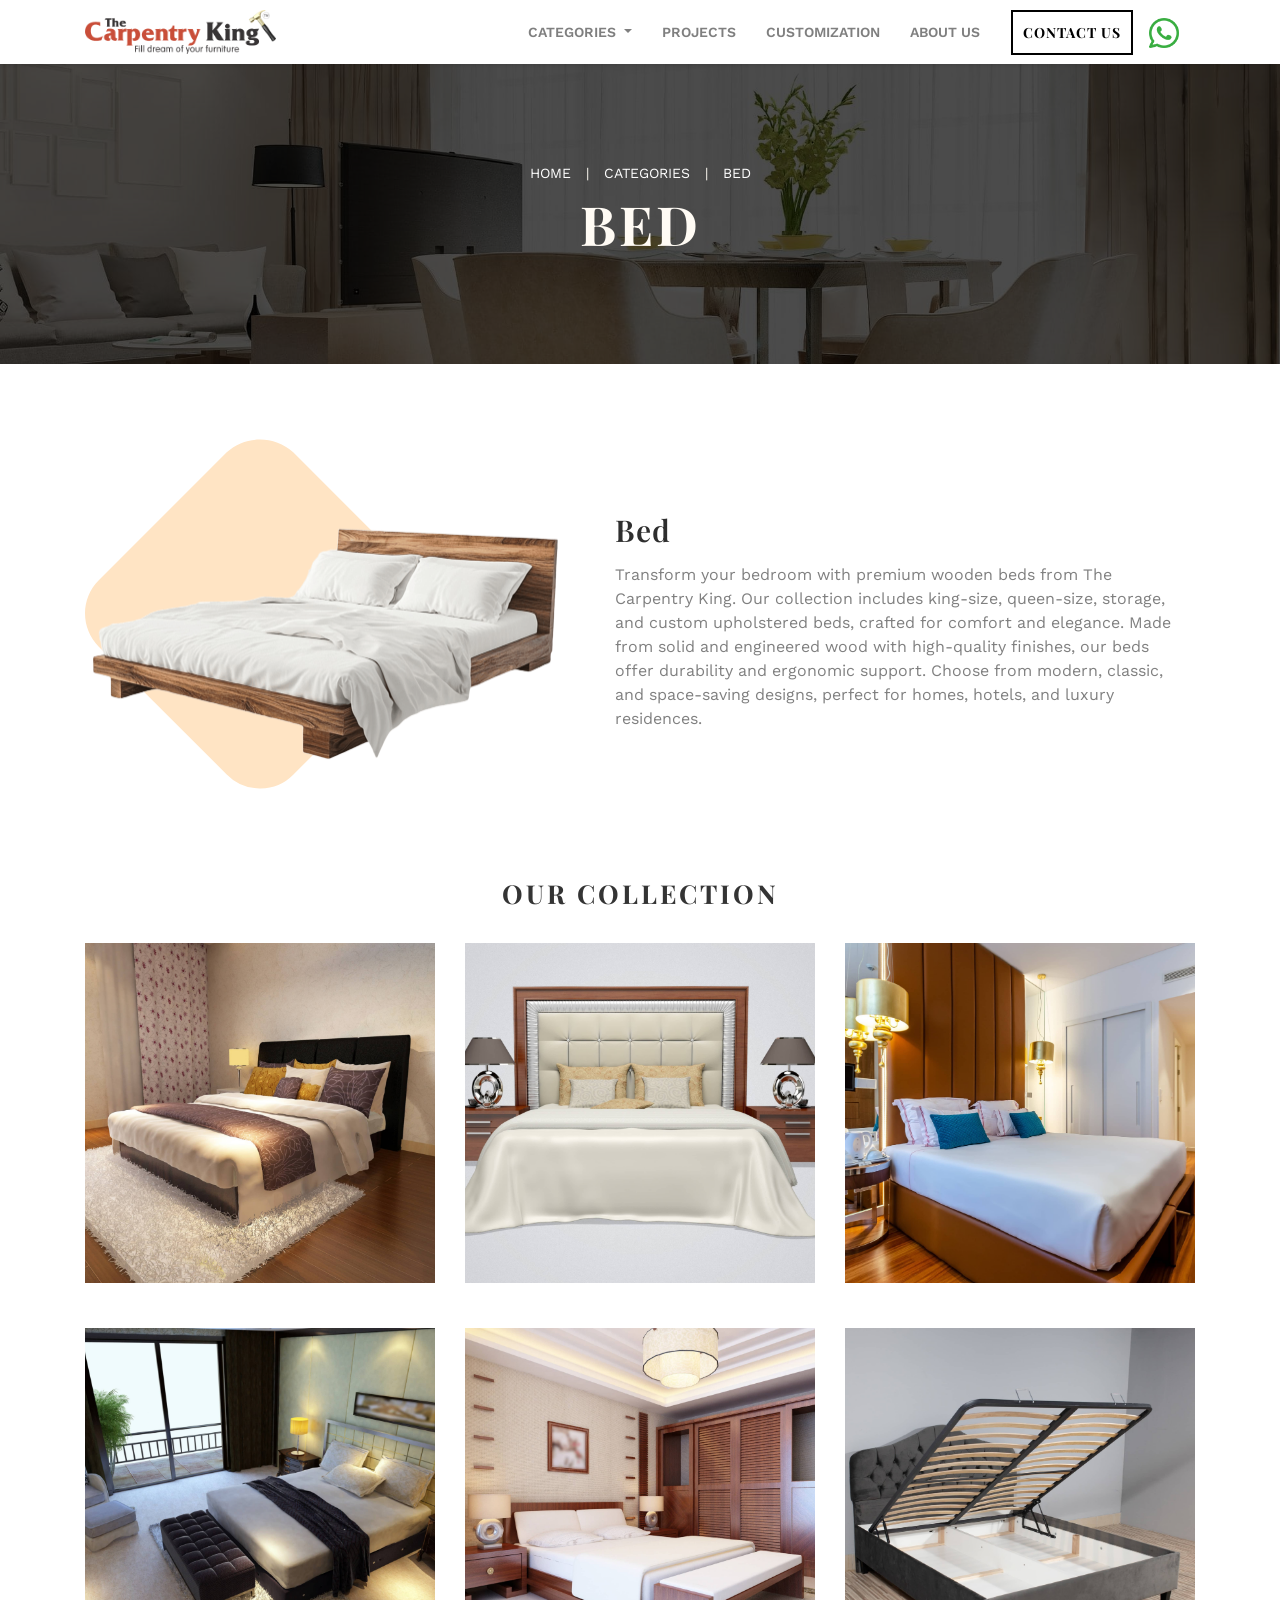
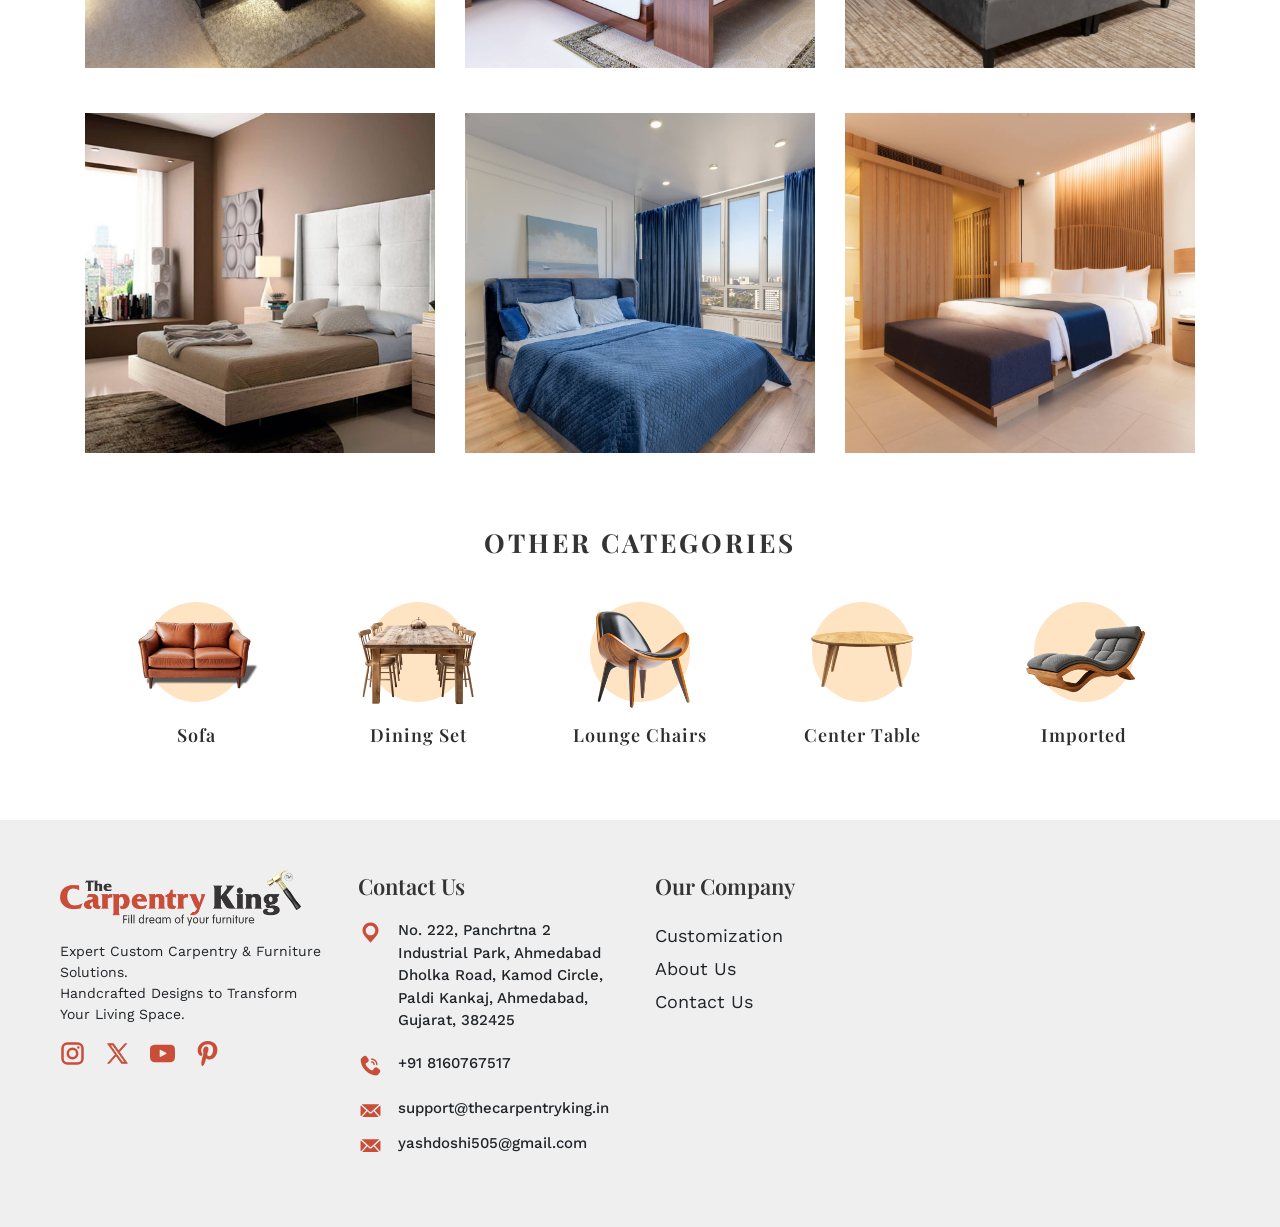
<file: bed.html>
<!DOCTYPE html>
<html lang="en">

<head>
    <title>The Carpentry King</title>
    <meta charset="UTF-8">
    <meta name="viewport" content="width=device-width, initial-scale=1">
    <title>Best Beds | Handcrafted Bedroom Furniture in Ahmedabad</title>
    <meta name="description" content="Experience comfort with our custom beds, tailored to your preferences. Handcrafted in Ahmedabad by The Carpentry King.">
    <!--===============================================================================================-->
    <link rel="icon" type="image/png" href="/images/icons/favicon.ico" />
    <!--===============================================================================================-->
    <link rel="stylesheet" type="text/css" href="/vendor/bootstrap/css/bootstrap.min.css">
    <!--===============================================================================================-->
    <!-- <link rel="stylesheet" type="text/css" href="fonts/font-awesome-4.7.0/css/font-awesome.min.css"> -->
    <!--===============================================================================================-->
    <link rel="stylesheet" type="text/css" href="/vendor/animate/animate.css">
    <!--===============================================================================================-->
    <link rel="stylesheet" type="text/css" href="/vendor/select2/select2.min.css">
    <!--===============================================================================================-->
    <link href="https://cdnjs.cloudflare.com/ajax/libs/font-awesome/6.5.0/css/all.min.css" rel="stylesheet">
    <link rel="stylesheet" type="text/css" href="/main.css">
    <link rel="stylesheet" href="https://cdn.jsdelivr.net/npm/swiper@11/swiper-bundle.min.css" />
    <link rel="stylesheet" href="https://cdnjs.cloudflare.com/ajax/libs/animate.css/4.1.1/animate.min.css" />

    <!-- Work Sans font embedded code Starts -->
    <link rel="preconnect" href="https://fonts.googleapis.com">
    <link rel="preconnect" href="https://fonts.gstatic.com" crossorigin>
    <link
        href="https://fonts.googleapis.com/css2?family=Open+Sans:ital,wght@0,300..800;1,300..800&family=Poppins:ital,wght@0,100;0,200;0,300;0,400;0,500;0,600;0,700;0,800;0,900;1,100;1,200;1,300;1,400;1,500;1,600;1,700;1,800;1,900&family=Work+Sans:ital,wght@0,100..900;1,100..900&display=swap"
        rel="stylesheet">
    <!-- Work Sans font embedded code Ends -->
    <link
        href="https://fonts.googleapis.com/css2?family=Open+Sans:ital,wght@0,300..800;1,300..800&family=Playfair+Display:ital,wght@0,400..900;1,400..900&family=Poppins:ital,wght@0,100;0,200;0,300;0,400;0,500;0,600;0,700;0,800;0,900;1,100;1,200;1,300;1,400;1,500;1,600;1,700;1,800;1,900&family=Work+Sans:ital,wght@0,100..900;1,100..900&display=swap"
        rel="stylesheet">


    <!--===============================================================================================-->
<!-- Google tag (gtag.js) -->
    <script async src="https://www.googletagmanager.com/gtag/js?id=G-H7YZY0GQGP"></script>
    <script>
    window.dataLayer = window.dataLayer || [];
    function gtag(){dataLayer.push(arguments);}
    gtag('js', new Date());

    gtag('config', 'G-H7YZY0GQGP');
    </script>

<!-- Schema Script -->
<script type="application/ld+json">
{
  "@context": "https://schema.org",
  "@type": "FurnitureStore",
  "name": "The Carpentry King",
  "url": "https://www.thecarpentryking.in/",
  "logo": "https://www.thecarpentryking.in/images/TCK_LOGO.png",
  "image": "https://www.thecarpentryking.in/images/TCK_LOGO.png",
  "description": "Premium wooden furniture manufacturer in Ahmedabad, offering custom sofas, beds, dining sets, lounge chairs, and office/hospitality projects.",
  "paymentAccepted": ["Cash", "Credit Card", "UPI", "NetBanking"],
  "priceRange": "₹₹₹",
  "address": {
    "@type": "PostalAddress",
    "streetAddress": "No. 222, Panchratna 2 Industrial Park, Dholka Road, Kamod Circle, Paldi Kankaj",
    "addressLocality": "Ahmedabad",
    "addressRegion": "Gujarat",
    "postalCode": "382425",
    "addressCountry": "IN"
  },
  "telephone": "+918160767517",
  "email": "support@thecarpentryking.in",
  "openingHoursSpecification": {
    "@type": "OpeningHoursSpecification",
    "dayOfWeek": ["Monday","Tuesday","Wednesday","Thursday","Friday","Saturday","Sunday"],
    "opens": "10:00",
    "closes": "19:00"
  },
  "sameAs": [
    "https://www.instagram.com/thecarpentryking_",
    "https://x.com/carpentryking12",
    "https://www.youtube.com/@thecarpentryking",
    "https://in.pinterest.com/thecarpentryking/"
  ],
  "hasOfferCatalog": {
    "@type": "OfferCatalog",
    "name": "Furniture Catalog",
    "itemListElement": [
      {"@type": "OfferCatalog","name": "Sofas"},
      {"@type": "OfferCatalog","name": "Dining Sets"},
      {"@type": "OfferCatalog","name": "Lounge Chairs"},
      {"@type": "OfferCatalog","name": "Center Tables"},
      {"@type": "OfferCatalog","name": "Beds"},
      {"@type": "OfferCatalog","name": "Imported Furniture"},
      {"@type": "OfferCatalog","name": "Custom Projects"}
    ]
  }
}
</script>
</head>

<body>


 
    <!-- header section starts -->
    <section class="header--wrapper">
        <div class="container">
            <div class="row">
                <div class="col-12">
                    <nav class="navbar navbar-expand-xl navbar-light d-flex">
                        <a class="navbar-brand m-0" href="/index.html">
                            <img src="../images/TCK_LOGO.png" alt="">
                        </a>
                        <a class="navbar-brand ml-xl-3 d-md-block d-lg-block d-xl-none constant-tilt-shake h-50" href="https://wa.link/yd0slh" target="_blank" >
                            <img src="../images/whatsapp.png" alt="whatsapp icon">
                        </a>
                        <button class="navbar-toggler" type="button" data-bs-toggle="offcanvas"
                            data-bs-target="#navbarNav" aria-controls="navbarOffcanvasLg"
                            aria-label="Toggle navigation">
                            <svg xmlns="http://www.w3.org/2000/svg" xmlns:xlink="http://www.w3.org/1999/xlink"
                                version="1.1" x="0px" y="0px" viewBox="0 0 96 96" enable-background="new 0 0 96 96"
                                xml:space="preserve">
                                <g>
                                    <rect x="7" y="17.973" width="82" height="5" />
                                    <rect x="7" y="46.5" width="82" height="5" />
                                    <rect x="7" y="75.027" width="82" height="5" />
                                </g>
                            </svg>
                        </button>

                        <!-- Ipad & Mobile menu Starts -->
                        <div class="collapse navbar-collapse mobile-ipad-visible" id="navbarNav">



                            <div class="mobile-menu-header">
                                <a href="/index.html" class="mobile-menu-logo">
                                    <img src="/images/TCK_LOGO.png" alt="">
                                </a>
                                <a class="navbar-brand ml-xl-3 d-md-none d-lg-block constant-tilt-shake h-50" href="https://wa.link/yd0slh" target="_blank" >
                                    <img src="../images/whatsapp.png" alt="whatsapp icon">
                                </a>
                                <button class="navbar-toggler" type="button" data-bs-toggle="offcanvas"
                                    data-bs-target="#navbarNav" aria-controls="navbarOffcanvasLg"
                                    aria-label="Toggle navigation">
                                    <svg xmlns:dc="http://purl.org/dc/elements/1.1/"
                                        xmlns:cc="http://creativecommons.org/ns#"
                                        xmlns:rdf="http://www.w3.org/1999/02/22-rdf-syntax-ns#"
                                        xmlns:svg="http://www.w3.org/2000/svg" xmlns="http://www.w3.org/2000/svg"
                                        xmlns:sodipodi="http://sodipodi.sourceforge.net/DTD/sodipodi-0.dtd"
                                        xmlns:inkscape="http://www.inkscape.org/namespaces/inkscape" version="1.1"
                                        x="0px" y="0px" viewBox="32 31 35 35">
                                        <g transform="translate(0,-952.36218)">
                                            <path
                                                d="M 59.1923,991.75553 50,1000.9479 l -9.1923,-9.19227 -1.4143,1.4141 9.1924,9.19247 -9.1924,9.1923 1.4143,1.4143 9.1923,-9.1925 9.1923,9.1924 1.4143,-1.4142 -9.1924,-9.1924 9.1924,-9.19237 z"
                                                style="text-indent:0;text-transform:none;direction:ltr;block-progression:tb;baseline-shift:baseline;enable-background:accumulate;"
                                                fill-opacity="1" marker="none" visibility="visible" display="inline"
                                                overflow="visible" />
                                        </g>
                                    </svg>
                                </button>
                            </div>


                            <div class="accordion accordion-flush" id="accordionFlushExample">
                                <ul class="mobile-menu-list--wrapper">
                                    <li class="mobile-menu-list collapsed" data-bs-toggle="collapse"
                                        data-bs-target="#flush-collapseOne" aria-expanded="false"
                                        aria-controls="flush-collapseOne">
                                        <div class="d-flex align-items-center">
                                            <div class="accordion-header" id="flush-headingOne">
                                                <p class="accordion-button collapsed" type="button">
                                                    CATEGORIES
                                                </p>
                                            </div>
                                            <div class="dropdown-icon">
                                                <svg xmlns="http://www.w3.org/2000/svg" version="1.1"
                                                    viewBox="0 0 100 100">
                                                    <path
                                                        d="m74.531 47.656h-22.188v-22.188h-4.6875v22.188h-22.188v4.6875h22.188v22.188h4.6875v-22.188h22.188z" />
                                                </svg>
                                            </div>
                                        </div>
                                        <div id="flush-collapseOne" class="accordion-collapse collapse"
                                            aria-labelledby="flush-headingOne" data-bs-parent="#accordionFlushExample">
                                            <ul class="accordion-body">

                                                <li><a class="dropdown-link" href="/sofa.html">Sofas</a></li>
                                                <li><a class="dropdown-link" href="/dining-set.html">Dining
                                                        Sets</a></li>
                                                <li><a class="dropdown-link" href="/lounge-chairs.html">Lounge
                                                        Chairs</a></li>
                                                <li><a class="dropdown-link" href="/center-table.html">Center
                                                        Tables</a></li>
                                                <li><a class="dropdown-link" href="/bed.html">Bed</a></li>
                                                <li><a class="dropdown-link" href="/imported.html">Imported</a>
                                                </li>

                                            </ul>
                                        </div>
                                    </li>
                                    <a href="/projects.html" class="mobile-menu-list">
                                        PROJECTS
                                    </a>
                                    <a href="/customization.html" class="mobile-menu-list">
                                        CUSTOMIZATION
                                    </a>
                                    <a href="/aboutus.html" class="mobile-menu-list">
                                        ABOUT US
                                    </a>
                                    <a href="/contactus.html" class="mobile-menu-list">
                                        CONTACT US
                                    </a>
                                </ul>
                            </div>
                            <div class="mm-social-media-icon--wrapper">


                                <!-- instagram -->
                                <a target="_blank"
                                    href="https://www.instagram.com/thecarpentryking_"
                                    class="mm-social-media-icon">
                                    <svg xmlns="http://www.w3.org/2000/svg" viewBox="2 2 20 20" fill="none">
                                        <path
                                            d="M16.65 7.2H16.66M8 20H16C18.2091 20 20 18.2091 20 16V8C20 5.79086 18.2091 4 16 4H8C5.79086 4 4 5.79086 4 8V16C4 18.2091 5.79086 20 8 20ZM15.75 12C15.75 14.0711 14.0711 15.75 12 15.75C9.92893 15.75 8.25 14.0711 8.25 12C8.25 9.92893 9.92893 8.25 12 8.25C14.0711 8.25 15.75 9.92893 15.75 12Z"
                                            stroke-width="2" stroke-linecap="round" stroke-linejoin="round" />
                                    </svg>
                                </a>

                                <!-- twitter -->
                                <a target="_blank" href="https://x.com/carpentryking12" class="mm-social-media-icon">
                                    <svg xmlns="http://www.w3.org/2000/svg" xmlns:xlink="http://www.w3.org/1999/xlink"
                                        version="1.1" id="Layer_1" viewBox="-2 -2 28 28"
                                        style="enable-background:new 0 0 24 24;" xml:space="preserve">
                                        <path
                                            d="M14.095479,10.316482L22.286354,1h-1.940718l-7.115352,8.087682L7.551414,1H1l8.589488,12.231093L1,23h1.940717  l7.509372-8.542861L16.448587,23H23L14.095479,10.316482z M11.436522,13.338465l-0.871624-1.218704l-6.924311-9.68815h2.981339  l5.58978,7.82155l0.867949,1.218704l7.26506,10.166271h-2.981339L11.436522,13.338465z" />
                                    </svg>
                                </a>

                                <!-- Youtube -->
                                <a target="_blank" href="https://youtube.com/@thecarpentryking?si=4HuFiWw1mOEo_Wp_"
                                    class="mm-social-media-icon">
                                    <svg xmlns="http://www.w3.org/2000/svg" xmlns:xlink="http://www.w3.org/1999/xlink"
                                        version="1.1" id="Layer_1" viewBox="0 0 512 512" xml:space="preserve">
                                        <path
                                            d="M492.044,106.769c-18.482-21.97-52.604-30.931-117.77-30.931H137.721  c-66.657,0-101.358,9.54-119.77,32.93C0,131.572,0,165.174,0,211.681v88.64c0,90.097,21.299,135.842,137.721,135.842h236.554  c56.512,0,87.826-7.908,108.085-27.296C503.136,388.985,512,356.522,512,300.321v-88.64  C512,162.636,510.611,128.836,492.044,106.769z M328.706,268.238l-107.418,56.14c-2.401,1.255-5.028,1.878-7.65,1.878  c-2.97,0-5.933-0.799-8.557-2.388c-4.942-2.994-7.959-8.351-7.959-14.128V197.82c0-5.767,3.009-11.119,7.941-14.115  c4.933-2.996,11.069-3.201,16.187-0.542l107.418,55.778c5.465,2.837,8.897,8.479,8.905,14.635  C337.58,259.738,334.163,265.388,328.706,268.238z" />
                                    </svg>
                                </a>
                                <!-- pinterest -->
                                <a target="_blank" href="https://in.pinterest.com/thecarpentryking/"
                                    class="mm-social-media-icon">
                                    <svg xmlns="http://www.w3.org/2000/svg" xmlns:xlink="http://www.w3.org/1999/xlink"
                                        version="1.1" id="Layer_1" viewBox="0 0 511.998 511.998" xml:space="preserve">
                                        <path
                                            d="M405.017,52.467C369.774,18.634,321.001,0,267.684,0C186.24,0,136.148,33.385,108.468,61.39  c-34.114,34.513-53.675,80.34-53.675,125.732c0,56.993,23.839,100.737,63.76,117.011c2.68,1.098,5.377,1.651,8.021,1.651  c8.422,0,15.095-5.511,17.407-14.35c1.348-5.071,4.47-17.582,5.828-23.013c2.906-10.725,0.558-15.884-5.78-23.353  c-11.546-13.662-16.923-29.817-16.923-50.842c0-62.451,46.502-128.823,132.689-128.823c68.386,0,110.866,38.868,110.866,101.434  c0,39.482-8.504,76.046-23.951,102.961c-10.734,18.702-29.609,40.995-58.585,40.995c-12.53,0-23.786-5.147-30.888-14.121  c-6.709-8.483-8.921-19.441-6.222-30.862c3.048-12.904,7.205-26.364,11.228-39.376c7.337-23.766,14.273-46.213,14.273-64.122  c0-30.632-18.832-51.215-46.857-51.215c-35.616,0-63.519,36.174-63.519,82.354c0,22.648,6.019,39.588,8.744,46.092  c-4.487,19.01-31.153,132.03-36.211,153.342c-2.925,12.441-20.543,110.705,8.618,118.54c32.764,8.803,62.051-86.899,65.032-97.713  c2.416-8.795,10.869-42.052,16.049-62.495c15.817,15.235,41.284,25.535,66.064,25.535c46.715,0,88.727-21.022,118.298-59.189  c28.679-37.02,44.474-88.618,44.474-145.282C457.206,127.983,438.182,84.311,405.017,52.467z" />
                                    </svg>
                                </a>
                            </div>
                        </div>


                        <!-- Ipad & Mobile menu ends -->
                        <!-- Desktop menu Starts -->
                        <div class="collapse navbar-collapse desktop-visible" id="navbarNav">

                            <button class="navbar-toggler" type="button" data-bs-toggle="offcanvas"
                                data-bs-target="#navbarNav" aria-controls="navbarOffcanvasLg"
                                aria-label="Toggle navigation">
                                <span class="navbar-toggler-icon"></span>
                            </button>


                            <ul class="navbar-nav">
                                <li class="nav-item dropdown">
                                    <a class="nav-link dropdown-toggle" href="#" id="navbarDropdown" role="button"
                                        data-bs-toggle="dropdown" aria-expanded="false">
                                        CATEGORIES
                                    </a>
                                    <ul class="dropdown-menu" aria-labelledby="navbarDropdown">
                                        <li><a class="dropdown-item" href="/sofa.html">Sofas</a></li>
                                        <li><a class="dropdown-item" href="/dining-set.html">Dining Sets</a></li>
                                        <li><a class="dropdown-item" href="/lounge-chairs.html">Lounge Chairs</a>
                                        </li>
                                        <li><a class="dropdown-item" href="/center-table.html">Center Tables</a>
                                        </li>
                                        <li><a class="dropdown-item" href="/bed.html">Bed</a></li>
                                        <li><a class="dropdown-item" href="/imported.html">Imported</a></li>
                                    </ul>
                                </li>
                                <li class="nav-item">
                                    <a class="nav-link" aria-current="page"
                                        href="/projects.html">PROJECTS</a>
                                </li>

                                <li class="nav-item">
                                    <a class="nav-link" aria-current="page"
                                        href="/customization.html">CUSTOMIZATION</a>
                                </li>
                                <li class="nav-item">
                                    <a class="nav-link" aria-current="page" href="/aboutus.html">ABOUT US</a>
                                </li>
                                <li class="nav-item ml-3">
                                    <a class="nav-link contact-us-btn" href="/contactus.html">CONTACT US</a>
                                </li>
                                <li><a class="navbar-brand ml-xl-3 constant-tilt-shake h-50" href="https://wa.link/yd0slh" target="_blank" >
                            <img src="../images/whatsapp.png" alt="whatsapp icon">
                        </a>
                    
                    </li>
                            </ul>
                            
                        </div>
                        <!-- Desktop menu Ends -->




                    </nav>


                    <!-- =================================================================== -->



                </div>
            </div>
        </div>
    </section>
    <!-- header section ends -->


    <div class="main-body--wrapper">
        <div class="mobile-menu-overlay"></div>
        <div class="page-banner--wrapper">
            <div class="pb-overlay"></div>
            <div class="page-banner-content">
                <div class="page-banner-breadcrum">
                    <ul class="breadcrum-list">
                        <li>
                            <a href="/index.html">home</a>
                        </li>
                        <li>
                            <a href="/index.html#home-category-section">CATEGORIES</a>
                        </li>
                        <li>
                            <a href="bed.html">Bed</a>
                        </li>
                    </ul>
                </div>
                <div class="page-banner-title">
                   Bed
                </div>

            </div>
        </div>
        <section class="category-title-desc--wrapper section-spacing pb-0">
            <div class="container">
                <div class="row">
                    <div class="col-12">
                        <div class="category-title-desc-content">
                            <div class="category-imgbx">
                                <div class="bg-shape">
                                    <svg xmlns="http://www.w3.org/2000/svg" xmlns:xlink="http://www.w3.org/1999/xlink"
                                        xmlns:svgjs="http://svgjs.dev/svgjs" id="SvgjsSvg1072" x="0" y="0" version="1.1"
                                        viewBox="0 0 487.272 487.272">
                                        <path
                                            d="M468.018 196.707 289.885 18.573c-26.341-23.625-66.246-23.625-92.587 0L19.165 196.493c-25.554 25.573-25.554 67.014 0 92.587L197.298 467a63.997 63.997 0 0 0 46.293 19.413 64 64 0 0 0 46.293-18.987l178.133-178.133.267-.267c25.421-25.567 25.302-66.9-.266-92.319z" />
                                        <defs>
                                            <linearGradient gradientTransform="rotate(0 0.5 0.5)"
                                                id="SvgjsLinearGradient1073">
                                                <stop stop-opacity=" 1" stop-color="rgba(105, 234, 203)" offset="0" />
                                                <stop stop-opacity=" 1" stop-color="rgba(234, 204, 248)"
                                                    offset="0.48" />
                                                <stop stop-opacity=" 1" stop-color="rgba(102, 84, 241)" offset="1" />
                                            </linearGradient>
                                        </defs>
                                    </svg>
                                </div>
                                <img src="/images/Bed_page.png" alt="">
                            </div>
                            <div class="title-desc--wrapper">
                                <div class="category-title">Bed</div>
                                <div class="category-desc">Transform your bedroom with premium wooden beds from The Carpentry King. Our collection includes king-size, queen-size, storage, and custom upholstered beds, crafted for comfort and elegance. Made from solid and engineered wood with high-quality finishes, our beds offer durability and ergonomic support. Choose from modern, classic, and space-saving designs, perfect for homes, hotels, and luxury residences.</div>
                            </div>
                        </div>
                    </div>
                </div>
            </div>

        </section>
        <section class="collection--wrapper section-spacing">
            <div class="container">
                <div class="row">
                    <div class="col-12">
                        <p class="section-title">
                            Our Collection
                        </p>
                        <div class="c-content--wrapper">
                            <div class="c-item--wrapper">
                                <div class="c-item-image">
                                    <img src="/images/bed/bed-1.jpg" alt="">
                                    <div class="hidden-overlay">
                                        <div class="hidden-overlay-content">
                                            <h4 class="furniture-category c-custom-opacity">Bed</h4>
                                            <!-- <h6 class="furniture-code c-custom-opacity">SS - 17</h6> -->
                                            <div class="card">
                                                <span>Shop now</span>
                                                <a href="https://wa.me/9924559175"
                                                    class="c-custom-opacity hidden-contact-btn p-2 border-0"
                                                    target="_blank">
                                                    <i class="fa-brands fa-whatsapp fa-xl" style="color: #ffffff;"></i>
                                                </a>
                                                <a href="tel:+918160767517"
                                                    class="c-custom-opacity hidden-contact-btn p-2 border-0">
                                                    <i class="fa-solid fa-phone fa-lg" style="color: #ffffff;"></i>
                                                </a>
                                            </div>

                                        </div>
                                    </div>
                                </div>
                                <!-- <p class="c-item-name">SS - 17</p> -->
                            </div>
                            <div class="c-item--wrapper">
                                <div class="c-item-image">
                                    <img src="/images/bed/bed-2.jpg" alt="">
                                    <div class="hidden-overlay">
                                        <div class="hidden-overlay-content">
                                            <h4 class="furniture-category c-custom-opacity">Bed</h4>
                                            <!-- <h6 class="furniture-code c-custom-opacity">SS - 19</h6> -->
                                            <div class="card">
                                                <span>Shop now</span>
                                                <a href="https://wa.me/9924559175"
                                                    class="c-custom-opacity hidden-contact-btn p-2 border-0"
                                                    target="_blank">
                                                    <i class="fa-brands fa-whatsapp fa-xl" style="color: #ffffff;"></i>
                                                </a>
                                                <a href="tel:+918160767517"
                                                    class="c-custom-opacity hidden-contact-btn p-2 border-0">
                                                    <i class="fa-solid fa-phone fa-lg" style="color: #ffffff;"></i>
                                                </a>
                                            </div>
                                        </div>
                                    </div>
                                </div>
                                <!-- <p class="c-item-name">SS - 19</p> -->
                            </div>
                            <div class="c-item--wrapper">
                                <div class="c-item-image">
                                    <img src="/images/bed/bed-3.jpg" alt="">
                                    <div class="hidden-overlay">
                                        <div class="hidden-overlay-content">
                                            <h4 class="furniture-category c-custom-opacity">Bed</h4>
                                            <!-- <h6 class="furniture-code c-custom-opacity">SS - 17</h6> -->
                                            <div class="card">
                                                <span>Shop now</span>
                                                <a href="https://wa.me/9924559175"
                                                    class="c-custom-opacity hidden-contact-btn p-2 border-0"
                                                    target="_blank">
                                                    <i class="fa-brands fa-whatsapp fa-xl" style="color: #ffffff;"></i>
                                                </a>
                                                <a href="tel:+918160767517"
                                                    class="c-custom-opacity hidden-contact-btn p-2 border-0">
                                                    <i class="fa-solid fa-phone fa-lg" style="color: #ffffff;"></i>
                                                </a>
                                            </div>

                                        </div>
                                    </div>
                                </div>
                                <!-- <p class="c-item-name">SS - 17</p> -->
                            </div>
                            <div class="c-item--wrapper">
                                <div class="c-item-image">
                                    <img src="/images/bed/bed-4.jpg" alt="">
                                    <div class="hidden-overlay">
                                        <div class="hidden-overlay-content">
                                            <h4 class="furniture-category c-custom-opacity">Bed</h4>
                                            <!-- <h6 class="furniture-code c-custom-opacity">SS - 17</h6> -->
                                            <div class="card">
                                                <span>Shop now</span>
                                                <a href="https://wa.me/9924559175"
                                                    class="c-custom-opacity hidden-contact-btn p-2 border-0"
                                                    target="_blank">
                                                    <i class="fa-brands fa-whatsapp fa-xl" style="color: #ffffff;"></i>
                                                </a>
                                                <a href="tel:+918160767517"
                                                    class="c-custom-opacity hidden-contact-btn p-2 border-0">
                                                    <i class="fa-solid fa-phone fa-lg" style="color: #ffffff;"></i>
                                                </a>
                                            </div>

                                        </div>
                                    </div>
                                </div>
                                <!-- <p class="c-item-name">SS - 17</p> -->
                            </div>
                            <div class="c-item--wrapper">
                                <div class="c-item-image">
                                    <img src="/images/bed/bed-5.jpg" alt="">
                                    <div class="hidden-overlay">
                                        <div class="hidden-overlay-content">
                                            <h4 class="furniture-category c-custom-opacity">Bed</h4>
                                            <!-- <h6 class="furniture-code c-custom-opacity">SS - 19</h6> -->
                                            <div class="card">
                                                <span>Shop now</span>
                                                <a href="https://wa.me/9924559175"
                                                    class="c-custom-opacity hidden-contact-btn p-2 border-0"
                                                    target="_blank">
                                                    <i class="fa-brands fa-whatsapp fa-xl" style="color: #ffffff;"></i>
                                                </a>
                                                <a href="tel:+918160767517"
                                                    class="c-custom-opacity hidden-contact-btn p-2 border-0">
                                                    <i class="fa-solid fa-phone fa-lg" style="color: #ffffff;"></i>
                                                </a>
                                            </div>
                                        </div>
                                    </div>
                                </div>
                                <!-- <p class="c-item-name">SS - 19</p> -->
                            </div>
                            <div class="c-item--wrapper">
                                <div class="c-item-image">
                                    <img src="/images/bed/bed-6.jpg" alt="">
                                    <div class="hidden-overlay">
                                        <div class="hidden-overlay-content">
                                            <h4 class="furniture-category c-custom-opacity">Bed</h4>
                                            <!-- <h6 class="furniture-code c-custom-opacity">SS - 17</h6> -->
                                            <div class="card">
                                                <span>Shop now</span>
                                                <a href="https://wa.me/9924559175"
                                                    class="c-custom-opacity hidden-contact-btn p-2 border-0"
                                                    target="_blank">
                                                    <i class="fa-brands fa-whatsapp fa-xl" style="color: #ffffff;"></i>
                                                </a>
                                                <a href="tel:+918160767517"
                                                    class="c-custom-opacity hidden-contact-btn p-2 border-0">
                                                    <i class="fa-solid fa-phone fa-lg" style="color: #ffffff;"></i>
                                                </a>
                                            </div>

                                        </div>
                                    </div>
                                </div>
                                <!-- <p class="c-item-name">SS - 17</p> -->
                            </div>
                            <div class="c-item--wrapper">
                                <div class="c-item-image">
                                    <img src="/images/bed/bed-7.jpg" alt="">
                                    <div class="hidden-overlay">
                                        <div class="hidden-overlay-content">
                                            <h4 class="furniture-category c-custom-opacity">Bed</h4>
                                            <!-- <h6 class="furniture-code c-custom-opacity">SS - 17</h6> -->
                                            <div class="card">
                                                <span>Shop now</span>
                                                <a href="https://wa.me/9924559175"
                                                    class="c-custom-opacity hidden-contact-btn p-2 border-0"
                                                    target="_blank">
                                                    <i class="fa-brands fa-whatsapp fa-xl" style="color: #ffffff;"></i>
                                                </a>
                                                <a href="tel:+918160767517"
                                                    class="c-custom-opacity hidden-contact-btn p-2 border-0">
                                                    <i class="fa-solid fa-phone fa-lg" style="color: #ffffff;"></i>
                                                </a>
                                            </div>

                                        </div>
                                    </div>
                                </div>
                                <!-- <p class="c-item-name">SS - 17</p> -->
                            </div>
                            <div class="c-item--wrapper">
                                <div class="c-item-image">
                                    <img src="/images/bed/bed-8.jpg" alt="">
                                    <div class="hidden-overlay">
                                        <div class="hidden-overlay-content">
                                            <h4 class="furniture-category c-custom-opacity">Bed</h4>
                                            <!-- <h6 class="furniture-code c-custom-opacity">SS - 19</h6> -->
                                            <div class="card">
                                                <span>Shop now</span>
                                                <a href="https://wa.me/9924559175"
                                                    class="c-custom-opacity hidden-contact-btn p-2 border-0"
                                                    target="_blank">
                                                    <i class="fa-brands fa-whatsapp fa-xl" style="color: #ffffff;"></i>
                                                </a>
                                                <a href="tel:+918160767517"
                                                    class="c-custom-opacity hidden-contact-btn p-2 border-0">
                                                    <i class="fa-solid fa-phone fa-lg" style="color: #ffffff;"></i>
                                                </a>
                                            </div>
                                        </div>
                                    </div>
                                </div>
                                <!-- <p class="c-item-name">SS - 19</p> -->
                            </div>
                            <div class="c-item--wrapper">
                                <div class="c-item-image">
                                    <img src="/images/bed/bed-9.jpg" alt="">
                                    <div class="hidden-overlay">
                                        <div class="hidden-overlay-content">
                                            <h4 class="furniture-category c-custom-opacity">Bed</h4>
                                            <!-- <h6 class="furniture-code c-custom-opacity">SS - 17</h6> -->
                                            <div class="card">
                                                <span>Shop now</span>
                                                <a href="https://wa.me/9924559175"
                                                    class="c-custom-opacity hidden-contact-btn p-2 border-0"
                                                    target="_blank">
                                                    <i class="fa-brands fa-whatsapp fa-xl" style="color: #ffffff;"></i>
                                                </a>
                                                <a href="tel:+918160767517"
                                                    class="c-custom-opacity hidden-contact-btn p-2 border-0">
                                                    <i class="fa-solid fa-phone fa-lg" style="color: #ffffff;"></i>
                                                </a>
                                            </div>

                                        </div>
                                    </div>
                                </div>
                                <!-- <p class="c-item-name">SS - 17</p> -->
                            </div>
                           
                        </div>

                    </div>
                </div>
            </div>
        </section>
        <section class="other-categories--wrapper section-spacing pt-0">
            <div class="container">
                <div class="row">
                    <div class="col-12">
                        <p class="section-title">
                            Other Categories
                        </p>
                        <div class="other-categories-content">
                            <a href="/sofa.html" class="other-categories">
                                <div class="oc-imagebx">
                                    <img src="/images/furniture-categories/sofa_categories.png" alt="">
                                </div>
                                <p class="oc-name">
                                    Sofa
                                </p>
                            </a>
                            <a href="/dining-set.html" class="other-categories">
                                <div class="oc-imagebx">
                                    <img src="/images/furniture-categories/dining-set_categories.png" alt="">
                                </div>
                                <p class="oc-name">
                                    Dining Set
                                </p>
                            </a>
                            <a href="/lounge-chairs.html" class="other-categories">
                                <div class="oc-imagebx">
                                    <img src="/images/furniture-categories/lounge-chair_categories.png" alt="">
                                </div>
                                <p class="oc-name">
                                    Lounge Chairs
                                </p>
                            </a>
                            <a href="/center-table.html" class="other-categories">
                                <div class="oc-imagebx">
                                    <img src="/images/furniture-categories/center-table_categories.png" alt="">
                                </div>
                                <p class="oc-name">
                                    Center Table
                                </p>
                            </a>
                            <a href="/imported.html" class="other-categories">
                                <div class="oc-imagebx">
                                    <img src="/images/furniture-categories/imported_categories.png" alt="">
                                </div>
                                <p class="oc-name">
                                    Imported
                                </p>
                            </a>
                        </div>
                    </div>
                </div>
            </div>
        </section>
    </div>

    <!-- footer section starts -->
    <section class="footer--wrapper">

        <div class="row w-sm-100">
            <div class="logo-desc-section col-12 col-lg-4 col-xl-3">
                <a href="/index.html" class="footer-company-logo">
                    <img src="/images/TCK_LOGO.png" alt="">
                </a>
                <p class="footer-company-desc">
                    Expert Custom Carpentry & Furniture Solutions.<br>
                    Handcrafted Designs to Transform Your Living Space.
                </p>
                <div class="social-media-icon--wrapper">
                    <!-- instagram -->
                    <a target="_blank"
                        href="https://www.instagram.com/thecarpentryking_"
                        class="social-media-icon">
                        <svg xmlns="http://www.w3.org/2000/svg" viewBox="2 2 20 20" fill="none">
                            <path
                                d="M16.65 7.2H16.66M8 20H16C18.2091 20 20 18.2091 20 16V8C20 5.79086 18.2091 4 16 4H8C5.79086 4 4 5.79086 4 8V16C4 18.2091 5.79086 20 8 20ZM15.75 12C15.75 14.0711 14.0711 15.75 12 15.75C9.92893 15.75 8.25 14.0711 8.25 12C8.25 9.92893 9.92893 8.25 12 8.25C14.0711 8.25 15.75 9.92893 15.75 12Z"
                                stroke-width="2" stroke-linecap="round" stroke-linejoin="round" />
                        </svg>
                    </a>
                    <!-- twiiter -->
                    <a target="_blank" href="https://x.com/carpentryking12" class="social-media-icon">
                        <svg xmlns="http://www.w3.org/2000/svg" xmlns:xlink="http://www.w3.org/1999/xlink" version="1.1"
                            id="Layer_1" viewBox="-2 -2 28 28" style="enable-background:new 0 0 24 24;"
                            xml:space="preserve">
                            <path
                                d="M14.095479,10.316482L22.286354,1h-1.940718l-7.115352,8.087682L7.551414,1H1l8.589488,12.231093L1,23h1.940717  l7.509372-8.542861L16.448587,23H23L14.095479,10.316482z M11.436522,13.338465l-0.871624-1.218704l-6.924311-9.68815h2.981339  l5.58978,7.82155l0.867949,1.218704l7.26506,10.166271h-2.981339L11.436522,13.338465z" />
                        </svg>
                    </a>
                    <!-- Youtube -->
                    <a target="_blank" href="https://youtube.com/@thecarpentryking?si=4HuFiWw1mOEo_Wp_"
                        class="social-media-icon">
                        <svg xmlns="http://www.w3.org/2000/svg" xmlns:xlink="http://www.w3.org/1999/xlink" version="1.1"
                            id="Layer_1" viewBox="0 0 512 512" xml:space="preserve">
                            <path
                                d="M492.044,106.769c-18.482-21.97-52.604-30.931-117.77-30.931H137.721  c-66.657,0-101.358,9.54-119.77,32.93C0,131.572,0,165.174,0,211.681v88.64c0,90.097,21.299,135.842,137.721,135.842h236.554  c56.512,0,87.826-7.908,108.085-27.296C503.136,388.985,512,356.522,512,300.321v-88.64  C512,162.636,510.611,128.836,492.044,106.769z M328.706,268.238l-107.418,56.14c-2.401,1.255-5.028,1.878-7.65,1.878  c-2.97,0-5.933-0.799-8.557-2.388c-4.942-2.994-7.959-8.351-7.959-14.128V197.82c0-5.767,3.009-11.119,7.941-14.115  c4.933-2.996,11.069-3.201,16.187-0.542l107.418,55.778c5.465,2.837,8.897,8.479,8.905,14.635  C337.58,259.738,334.163,265.388,328.706,268.238z" />
                        </svg>
                    </a>
                    <!-- pinterest -->
                    <a target="_blank" href="https://in.pinterest.com/thecarpentryking/" class="social-media-icon">
                        <svg xmlns="http://www.w3.org/2000/svg" xmlns:xlink="http://www.w3.org/1999/xlink" version="1.1"
                            id="Layer_1" viewBox="0 0 511.998 511.998" xml:space="preserve">
                            <path
                                d="M405.017,52.467C369.774,18.634,321.001,0,267.684,0C186.24,0,136.148,33.385,108.468,61.39  c-34.114,34.513-53.675,80.34-53.675,125.732c0,56.993,23.839,100.737,63.76,117.011c2.68,1.098,5.377,1.651,8.021,1.651  c8.422,0,15.095-5.511,17.407-14.35c1.348-5.071,4.47-17.582,5.828-23.013c2.906-10.725,0.558-15.884-5.78-23.353  c-11.546-13.662-16.923-29.817-16.923-50.842c0-62.451,46.502-128.823,132.689-128.823c68.386,0,110.866,38.868,110.866,101.434  c0,39.482-8.504,76.046-23.951,102.961c-10.734,18.702-29.609,40.995-58.585,40.995c-12.53,0-23.786-5.147-30.888-14.121  c-6.709-8.483-8.921-19.441-6.222-30.862c3.048-12.904,7.205-26.364,11.228-39.376c7.337-23.766,14.273-46.213,14.273-64.122  c0-30.632-18.832-51.215-46.857-51.215c-35.616,0-63.519,36.174-63.519,82.354c0,22.648,6.019,39.588,8.744,46.092  c-4.487,19.01-31.153,132.03-36.211,153.342c-2.925,12.441-20.543,110.705,8.618,118.54c32.764,8.803,62.051-86.899,65.032-97.713  c2.416-8.795,10.869-42.052,16.049-62.495c15.817,15.235,41.284,25.535,66.064,25.535c46.715,0,88.727-21.022,118.298-59.189  c28.679-37.02,44.474-88.618,44.474-145.282C457.206,127.983,438.182,84.311,405.017,52.467z" />
                        </svg>
                    </a>
                </div>

            </div>
            <div class="contact-us-section col-12 col-sm-7 col-lg-5 col-xl-3">
                <p class="footer-section-title">Contact Us</p>
                <a target="_blank"
                    href="https://www.google.com/maps/place/The+Carpentry+King/@22.918842,72.532566,15z/data=!4m6!3m5!1s0x395e8f8922612029:0x5779246a7e03b7b4!8m2!3d22.9188423!4d72.532566!16s%2Fg%2F11wvkn6_0q?hl=en&entry=ttu&g_ep=EgoyMDI1MDExNS4wIKXMDSoASAFQAw%3D%3D"
                    class="footer-address custom-gap">
                    <svg class="footer-contact-icon" xmlns="http://www.w3.org/2000/svg" version="1.1"
                        viewBox="-5.0 -10.0 110.0 110.0">
                        <path
                            d="m50 19.82c5.5703 0 10.91 2.2109 14.848 6.1523 3.9414 3.9375 6.1523 9.2773 6.1523 14.848 0 5.5703-2.2109 10.91-6.1523 14.848-3.9375 3.9414-9.2773 6.1523-14.848 6.1523s-10.91-2.2109-14.848-6.1523c-3.9414-3.9375-6.1523-9.2773-6.1523-14.848 0-5.5703 2.2109-10.91 6.1523-14.848 3.9375-3.9414 9.2773-6.1523 14.848-6.1523zm-0.89062 73.59 0.89062 1c4.8008-5.6211 9.5586-11.23 14.68-16.809 10-10.871 20.641-22.512 20.641-36.789v-0.003906c0-12.617-6.7305-24.277-17.66-30.586-10.93-6.3086-24.391-6.3086-35.32 0-10.93 6.3086-17.66 17.969-17.66 30.586 0 14.391 10.82 26.078 20.828 37 4.7539 5.2422 9.1719 10.41 13.602 15.602z"
                            fill-rule="evenodd" />
                    </svg>
                    <p class="footer-contact-text">No. 222, Panchrtna 2 Industrial Park, Ahmedabad Dholka Road, Kamod
                        Circle, Paldi Kankaj, Ahmedabad, Gujarat, 382425</p>

                </a>
                <a href="tel:+918160767517" class="footer-phone custom-gap">
                    <svg class="footer-contact-icon" xmlns="http://www.w3.org/2000/svg" version="1.1"
                        viewBox="-5.0 -10.0 110.0 110.0">
                        <path
                            d="m6.7539 25.281c-0.125-3.0625 1.1406-6.0117 3.4453-8.0273l9.4258-8.2461c1.8906-1.6562 4.3789-2.457 6.8789-2.2188 2.5 0.23828 4.793 1.4961 6.3359 3.4766l7.3516 9.4375c1.7891 2.293 2.5312 5.2266 2.0508 8.0938-0.48047 2.8672-2.1406 5.4023-4.5781 6.9883l-6.1328 3.9883c-2.4492 1.5625-3.4023 4.6758-2.2422 7.3438 2.6211 5.293 6.1719 10.074 10.48 14.113 4.0391 4.3086 8.8203 7.8594 14.113 10.48 2.668 1.1602 5.7812 0.20703 7.3438-2.2422l3.9883-6.1328c1.5859-2.4375 4.1211-4.0977 6.9883-4.5781 2.8672-0.48047 5.8008 0.26172 8.0938 2.0508l9.4375 7.3516c1.9805 1.543 3.2383 3.8359 3.4766 6.3359 0.23828 2.5-0.5625 4.9883-2.2188 6.8789l-8.2461 9.4258c-2.0156 2.3047-4.9688 3.5703-8.0273 3.4453-33.984-0.60938-67.371-34.078-67.965-67.965zm74.227 19.418v-0.003907c-0.007813-6.8086-2.7148-13.332-7.5273-18.148-4.8164-4.8125-11.34-7.5195-18.148-7.5273-1.7266 0-3.125 1.3984-3.125 3.125 0 1.7266 1.3984 3.125 3.125 3.125 5.1484 0.003907 10.086 2.0547 13.73 5.6953 3.6406 3.6445 5.6914 8.582 5.6953 13.73 0.027343 1.707 1.418 3.0781 3.125 3.0781s3.1016-1.3711 3.125-3.0781zm-11.941 0v-0.003907c-0.007812-7.582-6.1523-13.727-13.734-13.734-1.7266 0-3.125 1.3984-3.125 3.125 0 1.7266 1.3984 3.125 3.125 3.125 4.1328 0.003906 7.4805 3.3516 7.4844 7.4844 0.023438 1.7109 1.418 3.082 3.125 3.082 1.7109 0 3.1016-1.3711 3.125-3.082z" />
                    </svg>
                    <p class="footer-contact-text">+91 8160767517</p>

                </a>
                <div class="footer-email">
                    <a target="_blank" href="mailto:support@thecarpentryking.in" class="email--wrapper custom-gap">
                        <svg class="footer-contact-icon" xmlns="http://www.w3.org/2000/svg" version="1.1"
                            viewBox="-5.0 -10.0 110.0 110.0">
                            <path
                                d="m31.469 48.906-18.75 20.844-4.375 4.8438c-1.3398-1.6562-2.0781-3.7148-2.0938-5.8438v-37.5c0.015625-1.4648 0.36719-2.9102 1.0312-4.2188l5.2188 4.7188zm32.438 4.1875-7.8125 7.0625c-3.4492 3.1133-8.6914 3.1289-12.156 0.03125l-7.8438-7.0938-16.875 18.781-5.4688 6.0625c0.61719 0.12891 1.2461 0.19141 1.875 0.1875h68.75c0.62891 0.003906 1.2578-0.058594 1.875-0.1875l-5.4688-6.0625zm-15.812 2.4375c1.0898 0.97656 2.7383 0.96094 3.8125-0.03125l30.281-27.375 6-5.4375c-1.2031-0.52344-2.5-0.80078-3.8125-0.8125h-68.75c-1.3125 0.011719-2.6094 0.28906-3.8125 0.8125l6 5.4375zm44.625-28.5-5.2188 4.7188-18.969 17.156 18.75 20.844 4.375 4.8438c1.3398-1.6562 2.0781-3.7148 2.0938-5.8438v-37.5c-0.015625-1.4648-0.36719-2.9102-1.0312-4.2188z" />
                        </svg>
                        <p class="footer-contact-text">support@thecarpentryking.in</p>
                    </a>
                    <a target="_blank" href="mailto:yashdoshi505@gmail.com" class="email--wrapper custom-gap">
                        <svg class="footer-contact-icon" xmlns="http://www.w3.org/2000/svg" version="1.1"
                            viewBox="-5.0 -10.0 110.0 110.0">
                            <path
                                d="m31.469 48.906-18.75 20.844-4.375 4.8438c-1.3398-1.6562-2.0781-3.7148-2.0938-5.8438v-37.5c0.015625-1.4648 0.36719-2.9102 1.0312-4.2188l5.2188 4.7188zm32.438 4.1875-7.8125 7.0625c-3.4492 3.1133-8.6914 3.1289-12.156 0.03125l-7.8438-7.0938-16.875 18.781-5.4688 6.0625c0.61719 0.12891 1.2461 0.19141 1.875 0.1875h68.75c0.62891 0.003906 1.2578-0.058594 1.875-0.1875l-5.4688-6.0625zm-15.812 2.4375c1.0898 0.97656 2.7383 0.96094 3.8125-0.03125l30.281-27.375 6-5.4375c-1.2031-0.52344-2.5-0.80078-3.8125-0.8125h-68.75c-1.3125 0.011719-2.6094 0.28906-3.8125 0.8125l6 5.4375zm44.625-28.5-5.2188 4.7188-18.969 17.156 18.75 20.844 4.375 4.8438c1.3398-1.6562 2.0781-3.7148 2.0938-5.8438v-37.5c-0.015625-1.4648-0.36719-2.9102-1.0312-4.2188z" />
                        </svg>
                        <p class="footer-contact-text">yashdoshi505@gmail.com</p>
                    </a>
                </div>


            </div>
            <div class="our-company-section  col-12 col-sm-5 col-lg-3 col-xl-2">
                <p class="footer-section-title">Our Company</p>
                <ul class="our-company-list">
                    <li><a href="/customization.html">Customization</a></li>
                    <li><a href="/aboutus.html">About Us</a></li>
                    <li><a href="/contactus.html">Contact Us</a></li>

                </ul>



            </div>
            <div class="map-section col-12 col-xl-4">
                <!-- <img src="/images/footer-world-map.png" alt=""> -->
                <iframe
                    src="https://www.google.com/maps/embed?pb=!1m18!1m12!1m3!1d7349.739208826191!2d72.5272837066157!3d22.91817991920525!2m3!1f0!2f0!3f0!3m2!1i1024!2i768!4f13.1!3m3!1m2!1s0x395e8f8922612029%3A0x5779246a7e03b7b4!2sThe%20Carpentry%20King!5e0!3m2!1sen!2sin!4v1737034182300!5m2!1sen!2sin"
                    style="border:0;" allowfullscreen="" loading="lazy"
                    referrerpolicy="no-referrer-when-downgrade"></iframe>
            </div>

        </div>
    </section>
    <!-- footer section ends -->



    <!--===============================================================================================-->
    <script src="/vendor/jquery/jquery-3.2.1.min.js"></script>
    <!--===============================================================================================-->

    <!-- Swiper JS -->
    <script src="https://cdn.jsdelivr.net/npm/swiper@11/swiper-bundle.min.js"></script>

    <script src="/vendor/bootstrap/js/popper.js"></script>
    <script src="/vendor/bootstrap/js/bootstrap.min.js"></script>
    <!--===============================================================================================-->
    <script src="/vendor/select2/select2.min.js"></script>
    <!--===============================================================================================-->
    <script src="/js/main.js"></script>
    <script src="https://cdn.jsdelivr.net/npm/bootstrap@5.3.0-alpha1/dist/js/bootstrap.bundle.min.js"></script>
</body>

</html>
</file>
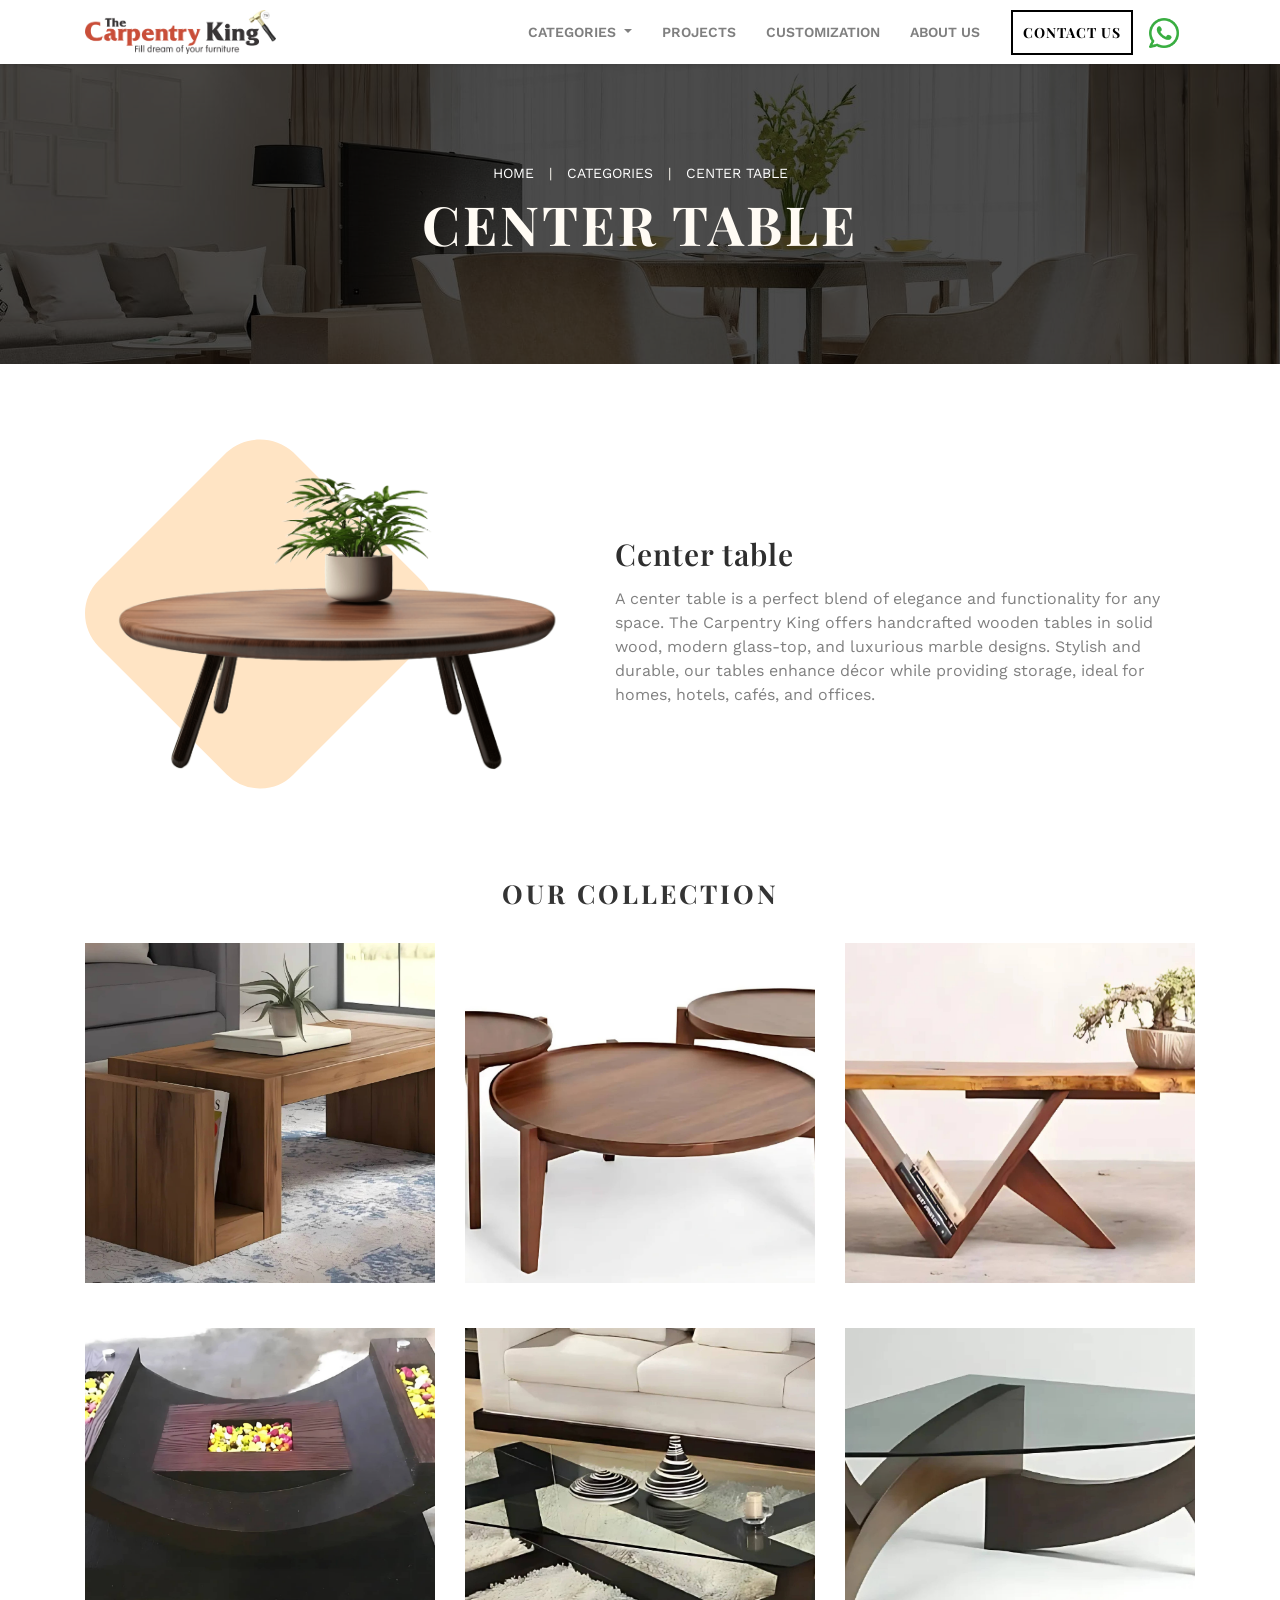
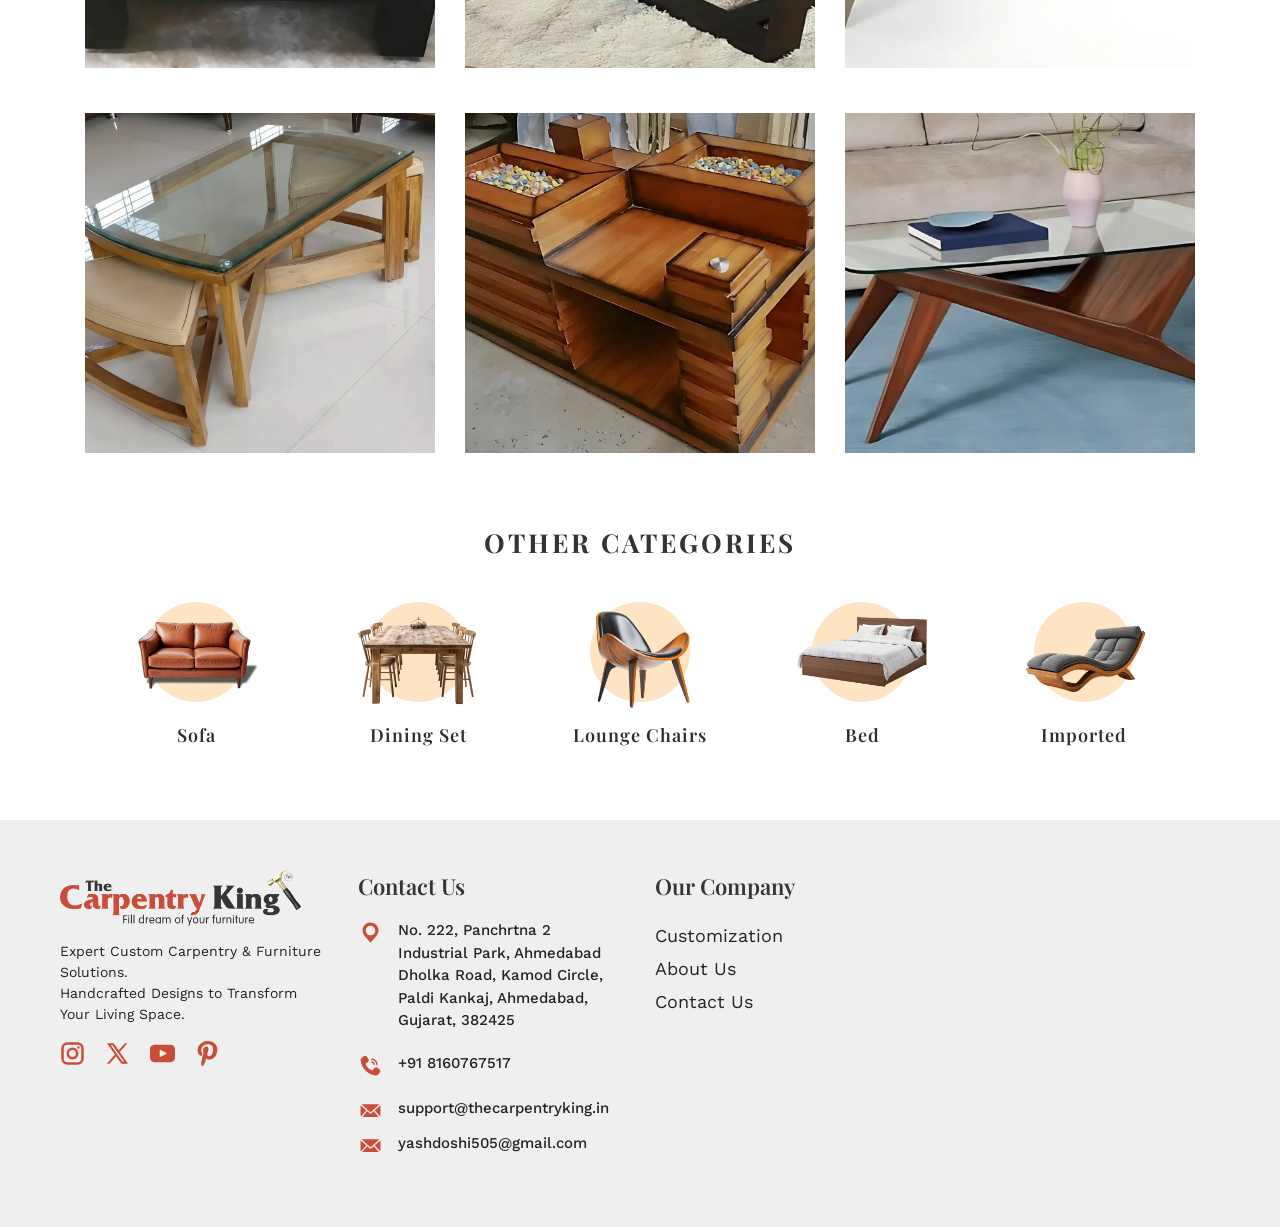
<file: center-table.html>
<!DOCTYPE html>
<html lang="en">

<head>
    <title>The Carpentry King</title>
    <meta charset="UTF-8">
    <meta name="viewport" content="width=device-width, initial-scale=1">
    <title>Best Center Tables | Handcrafted Coffee Tables in Ahmedabad</title>
    <meta name="description" content="Discover our range of custom center tables and coffee tables, perfect for any living space. Crafted with precision in Ahmedabad by the carpentry king.">
    <!--===============================================================================================-->
    <link rel="icon" type="image/png" href="/images/icons/favicon.ico" />
    <!--===============================================================================================-->
    <link rel="stylesheet" type="text/css" href="/vendor/bootstrap/css/bootstrap.min.css">
    <!--===============================================================================================-->
    <!-- <link rel="stylesheet" type="text/css" href="fonts/font-awesome-4.7.0/css/font-awesome.min.css"> -->
    <!--===============================================================================================-->
    <link rel="stylesheet" type="text/css" href="/vendor/animate/animate.css">
    <!--===============================================================================================-->
    <link rel="stylesheet" type="text/css" href="/vendor/select2/select2.min.css">
    <!--===============================================================================================-->
    <link href="https://cdnjs.cloudflare.com/ajax/libs/font-awesome/6.5.0/css/all.min.css" rel="stylesheet">
    <link rel="stylesheet" type="text/css" href="/main.css">
    <link rel="stylesheet" href="https://cdn.jsdelivr.net/npm/swiper@11/swiper-bundle.min.css" />
    <link rel="stylesheet" href="https://cdnjs.cloudflare.com/ajax/libs/animate.css/4.1.1/animate.min.css" />

    <!-- Work Sans font embedded code Starts -->
    <link rel="preconnect" href="https://fonts.googleapis.com">
    <link rel="preconnect" href="https://fonts.gstatic.com" crossorigin>
    <link
        href="https://fonts.googleapis.com/css2?family=Open+Sans:ital,wght@0,300..800;1,300..800&family=Poppins:ital,wght@0,100;0,200;0,300;0,400;0,500;0,600;0,700;0,800;0,900;1,100;1,200;1,300;1,400;1,500;1,600;1,700;1,800;1,900&family=Work+Sans:ital,wght@0,100..900;1,100..900&display=swap"
        rel="stylesheet">
    <!-- Work Sans font embedded code Ends -->
    <link
        href="https://fonts.googleapis.com/css2?family=Open+Sans:ital,wght@0,300..800;1,300..800&family=Playfair+Display:ital,wght@0,400..900;1,400..900&family=Poppins:ital,wght@0,100;0,200;0,300;0,400;0,500;0,600;0,700;0,800;0,900;1,100;1,200;1,300;1,400;1,500;1,600;1,700;1,800;1,900&family=Work+Sans:ital,wght@0,100..900;1,100..900&display=swap"
        rel="stylesheet">


    <!--===============================================================================================-->
<!-- Google tag (gtag.js) -->
    <script async src="https://www.googletagmanager.com/gtag/js?id=G-H7YZY0GQGP"></script>
    <script>
    window.dataLayer = window.dataLayer || [];
    function gtag(){dataLayer.push(arguments);}
    gtag('js', new Date());

    gtag('config', 'G-H7YZY0GQGP');
    </script>

<!-- Schema Script -->
<script type="application/ld+json">
{
  "@context": "https://schema.org",
  "@type": "FurnitureStore",
  "name": "The Carpentry King",
  "url": "https://www.thecarpentryking.in/",
  "logo": "https://www.thecarpentryking.in/images/TCK_LOGO.png",
  "image": "https://www.thecarpentryking.in/images/TCK_LOGO.png",
  "description": "Premium wooden furniture manufacturer in Ahmedabad, offering custom sofas, beds, dining sets, lounge chairs, and office/hospitality projects.",
  "paymentAccepted": ["Cash", "Credit Card", "UPI", "NetBanking"],
  "priceRange": "₹₹₹",
  "address": {
    "@type": "PostalAddress",
    "streetAddress": "No. 222, Panchratna 2 Industrial Park, Dholka Road, Kamod Circle, Paldi Kankaj",
    "addressLocality": "Ahmedabad",
    "addressRegion": "Gujarat",
    "postalCode": "382425",
    "addressCountry": "IN"
  },
  "telephone": "+918160767517",
  "email": "support@thecarpentryking.in",
  "openingHoursSpecification": {
    "@type": "OpeningHoursSpecification",
    "dayOfWeek": ["Monday","Tuesday","Wednesday","Thursday","Friday","Saturday","Sunday"],
    "opens": "10:00",
    "closes": "19:00"
  },
  "sameAs": [
    "https://www.instagram.com/thecarpentryking_",
    "https://x.com/carpentryking12",
    "https://www.youtube.com/@thecarpentryking",
    "https://in.pinterest.com/thecarpentryking/"
  ],
  "hasOfferCatalog": {
    "@type": "OfferCatalog",
    "name": "Furniture Catalog",
    "itemListElement": [
      {"@type": "OfferCatalog","name": "Sofas"},
      {"@type": "OfferCatalog","name": "Dining Sets"},
      {"@type": "OfferCatalog","name": "Lounge Chairs"},
      {"@type": "OfferCatalog","name": "Center Tables"},
      {"@type": "OfferCatalog","name": "Beds"},
      {"@type": "OfferCatalog","name": "Imported Furniture"},
      {"@type": "OfferCatalog","name": "Custom Projects"}
    ]
  }
}
</script>
</head>

<body>



    <!-- header section starts -->
    <section class="header--wrapper">
        <div class="container">
            <div class="row">
                <div class="col-12">
                    <nav class="navbar navbar-expand-xl navbar-light d-flex">
                        <a class="navbar-brand m-0" href="/index.html">
                            <img src="../images/TCK_LOGO.png" alt="">
                        </a>
                        <a class="navbar-brand ml-xl-3 d-md-block d-lg-block d-xl-none constant-tilt-shake h-50" href="https://wa.link/yd0slh" target="_blank" >
                            <img src="../images/whatsapp.png" alt="whatsapp icon">
                        </a>
                        <button class="navbar-toggler" type="button" data-bs-toggle="offcanvas"
                            data-bs-target="#navbarNav" aria-controls="navbarOffcanvasLg"
                            aria-label="Toggle navigation">
                            <svg xmlns="http://www.w3.org/2000/svg" xmlns:xlink="http://www.w3.org/1999/xlink"
                                version="1.1" x="0px" y="0px" viewBox="0 0 96 96" enable-background="new 0 0 96 96"
                                xml:space="preserve">
                                <g>
                                    <rect x="7" y="17.973" width="82" height="5" />
                                    <rect x="7" y="46.5" width="82" height="5" />
                                    <rect x="7" y="75.027" width="82" height="5" />
                                </g>
                            </svg>
                        </button>

                        <!-- Ipad & Mobile menu Starts -->
                        <div class="collapse navbar-collapse mobile-ipad-visible" id="navbarNav">



                            <div class="mobile-menu-header">
                                <a href="/index.html" class="mobile-menu-logo">
                                    <img src="/images/TCK_LOGO.png" alt="">
                                </a>
                                <a class="navbar-brand ml-xl-3 d-md-none d-lg-block constant-tilt-shake h-50" href="https://wa.link/yd0slh" target="_blank" >
                                    <img src="../images/whatsapp.png" alt="whatsapp icon">
                                </a>
                                <button class="navbar-toggler" type="button" data-bs-toggle="offcanvas"
                                    data-bs-target="#navbarNav" aria-controls="navbarOffcanvasLg"
                                    aria-label="Toggle navigation">
                                    <svg xmlns:dc="http://purl.org/dc/elements/1.1/"
                                        xmlns:cc="http://creativecommons.org/ns#"
                                        xmlns:rdf="http://www.w3.org/1999/02/22-rdf-syntax-ns#"
                                        xmlns:svg="http://www.w3.org/2000/svg" xmlns="http://www.w3.org/2000/svg"
                                        xmlns:sodipodi="http://sodipodi.sourceforge.net/DTD/sodipodi-0.dtd"
                                        xmlns:inkscape="http://www.inkscape.org/namespaces/inkscape" version="1.1"
                                        x="0px" y="0px" viewBox="32 31 35 35">
                                        <g transform="translate(0,-952.36218)">
                                            <path
                                                d="M 59.1923,991.75553 50,1000.9479 l -9.1923,-9.19227 -1.4143,1.4141 9.1924,9.19247 -9.1924,9.1923 1.4143,1.4143 9.1923,-9.1925 9.1923,9.1924 1.4143,-1.4142 -9.1924,-9.1924 9.1924,-9.19237 z"
                                                style="text-indent:0;text-transform:none;direction:ltr;block-progression:tb;baseline-shift:baseline;enable-background:accumulate;"
                                                fill-opacity="1" marker="none" visibility="visible" display="inline"
                                                overflow="visible" />
                                        </g>
                                    </svg>
                                </button>
                            </div>


                            <div class="accordion accordion-flush" id="accordionFlushExample">
                                <ul class="mobile-menu-list--wrapper">
                                    <li class="mobile-menu-list collapsed" data-bs-toggle="collapse"
                                        data-bs-target="#flush-collapseOne" aria-expanded="false"
                                        aria-controls="flush-collapseOne">
                                        <div class="d-flex align-items-center">
                                            <div class="accordion-header" id="flush-headingOne">
                                                <p class="accordion-button collapsed" type="button">
                                                    CATEGORIES
                                                </p>
                                            </div>
                                            <div class="dropdown-icon">
                                                <svg xmlns="http://www.w3.org/2000/svg" version="1.1"
                                                    viewBox="0 0 100 100">
                                                    <path
                                                        d="m74.531 47.656h-22.188v-22.188h-4.6875v22.188h-22.188v4.6875h22.188v22.188h4.6875v-22.188h22.188z" />
                                                </svg>
                                            </div>
                                        </div>
                                        <div id="flush-collapseOne" class="accordion-collapse collapse"
                                            aria-labelledby="flush-headingOne" data-bs-parent="#accordionFlushExample">
                                            <ul class="accordion-body">

                                                <li><a class="dropdown-link" href="/sofa.html">Sofas</a></li>
                                                <li><a class="dropdown-link" href="/dining-set.html">Dining
                                                        Sets</a></li>
                                                <li><a class="dropdown-link" href="/lounge-chairs.html">Lounge
                                                        Chairs</a></li>
                                                <li><a class="dropdown-link" href="/center-table.html">Center
                                                        Tables</a></li>
                                                <li><a class="dropdown-link" href="/bed.html">Bed</a></li>
                                                <li><a class="dropdown-link" href="/imported.html">Imported</a>
                                                </li>

                                            </ul>
                                        </div>
                                    </li>
                                    <a href="/projects.html" class="mobile-menu-list">
                                        PROJECTS
                                    </a>
                                    <a href="/customization.html" class="mobile-menu-list">
                                        CUSTOMIZATION
                                    </a>
                                    <a href="/aboutus.html" class="mobile-menu-list">
                                        ABOUT US
                                    </a>
                                    <a href="/contactus.html" class="mobile-menu-list">
                                        CONTACT US
                                    </a>
                                </ul>
                            </div>
                            <div class="mm-social-media-icon--wrapper">


                                <!-- instagram -->
                                <a target="_blank"
                                    href="https://www.instagram.com/thecarpentryking_"
                                    class="mm-social-media-icon">
                                    <svg xmlns="http://www.w3.org/2000/svg" viewBox="2 2 20 20" fill="none">
                                        <path
                                            d="M16.65 7.2H16.66M8 20H16C18.2091 20 20 18.2091 20 16V8C20 5.79086 18.2091 4 16 4H8C5.79086 4 4 5.79086 4 8V16C4 18.2091 5.79086 20 8 20ZM15.75 12C15.75 14.0711 14.0711 15.75 12 15.75C9.92893 15.75 8.25 14.0711 8.25 12C8.25 9.92893 9.92893 8.25 12 8.25C14.0711 8.25 15.75 9.92893 15.75 12Z"
                                            stroke-width="2" stroke-linecap="round" stroke-linejoin="round" />
                                    </svg>
                                </a>

                                <!-- twitter -->
                                <a target="_blank" href="https://x.com/carpentryking12" class="mm-social-media-icon">
                                    <svg xmlns="http://www.w3.org/2000/svg" xmlns:xlink="http://www.w3.org/1999/xlink"
                                        version="1.1" id="Layer_1" viewBox="-2 -2 28 28"
                                        style="enable-background:new 0 0 24 24;" xml:space="preserve">
                                        <path
                                            d="M14.095479,10.316482L22.286354,1h-1.940718l-7.115352,8.087682L7.551414,1H1l8.589488,12.231093L1,23h1.940717  l7.509372-8.542861L16.448587,23H23L14.095479,10.316482z M11.436522,13.338465l-0.871624-1.218704l-6.924311-9.68815h2.981339  l5.58978,7.82155l0.867949,1.218704l7.26506,10.166271h-2.981339L11.436522,13.338465z" />
                                    </svg>
                                </a>

                                <!-- Youtube -->
                                <a target="_blank" href="https://youtube.com/@thecarpentryking?si=4HuFiWw1mOEo_Wp_"
                                    class="mm-social-media-icon">
                                    <svg xmlns="http://www.w3.org/2000/svg" xmlns:xlink="http://www.w3.org/1999/xlink"
                                        version="1.1" id="Layer_1" viewBox="0 0 512 512" xml:space="preserve">
                                        <path
                                            d="M492.044,106.769c-18.482-21.97-52.604-30.931-117.77-30.931H137.721  c-66.657,0-101.358,9.54-119.77,32.93C0,131.572,0,165.174,0,211.681v88.64c0,90.097,21.299,135.842,137.721,135.842h236.554  c56.512,0,87.826-7.908,108.085-27.296C503.136,388.985,512,356.522,512,300.321v-88.64  C512,162.636,510.611,128.836,492.044,106.769z M328.706,268.238l-107.418,56.14c-2.401,1.255-5.028,1.878-7.65,1.878  c-2.97,0-5.933-0.799-8.557-2.388c-4.942-2.994-7.959-8.351-7.959-14.128V197.82c0-5.767,3.009-11.119,7.941-14.115  c4.933-2.996,11.069-3.201,16.187-0.542l107.418,55.778c5.465,2.837,8.897,8.479,8.905,14.635  C337.58,259.738,334.163,265.388,328.706,268.238z" />
                                    </svg>
                                </a>
                                <!-- pinterest -->
                                <a target="_blank" href="https://in.pinterest.com/thecarpentryking/"
                                    class="mm-social-media-icon">
                                    <svg xmlns="http://www.w3.org/2000/svg" xmlns:xlink="http://www.w3.org/1999/xlink"
                                        version="1.1" id="Layer_1" viewBox="0 0 511.998 511.998" xml:space="preserve">
                                        <path
                                            d="M405.017,52.467C369.774,18.634,321.001,0,267.684,0C186.24,0,136.148,33.385,108.468,61.39  c-34.114,34.513-53.675,80.34-53.675,125.732c0,56.993,23.839,100.737,63.76,117.011c2.68,1.098,5.377,1.651,8.021,1.651  c8.422,0,15.095-5.511,17.407-14.35c1.348-5.071,4.47-17.582,5.828-23.013c2.906-10.725,0.558-15.884-5.78-23.353  c-11.546-13.662-16.923-29.817-16.923-50.842c0-62.451,46.502-128.823,132.689-128.823c68.386,0,110.866,38.868,110.866,101.434  c0,39.482-8.504,76.046-23.951,102.961c-10.734,18.702-29.609,40.995-58.585,40.995c-12.53,0-23.786-5.147-30.888-14.121  c-6.709-8.483-8.921-19.441-6.222-30.862c3.048-12.904,7.205-26.364,11.228-39.376c7.337-23.766,14.273-46.213,14.273-64.122  c0-30.632-18.832-51.215-46.857-51.215c-35.616,0-63.519,36.174-63.519,82.354c0,22.648,6.019,39.588,8.744,46.092  c-4.487,19.01-31.153,132.03-36.211,153.342c-2.925,12.441-20.543,110.705,8.618,118.54c32.764,8.803,62.051-86.899,65.032-97.713  c2.416-8.795,10.869-42.052,16.049-62.495c15.817,15.235,41.284,25.535,66.064,25.535c46.715,0,88.727-21.022,118.298-59.189  c28.679-37.02,44.474-88.618,44.474-145.282C457.206,127.983,438.182,84.311,405.017,52.467z" />
                                    </svg>
                                </a>
                            </div>
                        </div>


                        <!-- Ipad & Mobile menu ends -->
                        <!-- Desktop menu Starts -->
                        <div class="collapse navbar-collapse desktop-visible" id="navbarNav">

                            <button class="navbar-toggler" type="button" data-bs-toggle="offcanvas"
                                data-bs-target="#navbarNav" aria-controls="navbarOffcanvasLg"
                                aria-label="Toggle navigation">
                                <span class="navbar-toggler-icon"></span>
                            </button>


                            <ul class="navbar-nav">
                                <li class="nav-item dropdown">
                                    <a class="nav-link dropdown-toggle" href="#" id="navbarDropdown" role="button"
                                        data-bs-toggle="dropdown" aria-expanded="false">
                                        CATEGORIES
                                    </a>
                                    <ul class="dropdown-menu" aria-labelledby="navbarDropdown">
                                        <li><a class="dropdown-item" href="/sofa.html">Sofas</a></li>
                                        <li><a class="dropdown-item" href="/dining-set.html">Dining Sets</a></li>
                                        <li><a class="dropdown-item" href="/lounge-chairs.html">Lounge Chairs</a>
                                        </li>
                                        <li><a class="dropdown-item" href="/center-table.html">Center Tables</a>
                                        </li>
                                        <li><a class="dropdown-item" href="/bed.html">Bed</a></li>
                                        <li><a class="dropdown-item" href="/imported.html">Imported</a></li>
                                    </ul>
                                </li>
                                <li class="nav-item">
                                    <a class="nav-link" aria-current="page"
                                        href="/projects.html">PROJECTS</a>
                                </li>

                                <li class="nav-item">
                                    <a class="nav-link" aria-current="page"
                                        href="/customization.html">CUSTOMIZATION</a>
                                </li>
                                <li class="nav-item">
                                    <a class="nav-link" aria-current="page" href="/aboutus.html">ABOUT US</a>
                                </li>
                                <li class="nav-item ml-3">
                                    <a class="nav-link contact-us-btn" href="/contactus.html">CONTACT US</a>
                                </li>
                                <li><a class="navbar-brand ml-xl-3 constant-tilt-shake h-50" href="https://wa.link/yd0slh" target="_blank" >
                            <img src="../images/whatsapp.png" alt="whatsapp icon">
                        </a>
                    
                    </li>
                            </ul>
                            
                        </div>
                        <!-- Desktop menu Ends -->




                    </nav>


                    <!-- =================================================================== -->



                </div>
            </div>
        </div>
    </section>
    <!-- header section ends -->


    <div class="main-body--wrapper">
        <div class="mobile-menu-overlay"></div>
        <div class="page-banner--wrapper">
            <div class="pb-overlay"></div>
            <div class="page-banner-content">
                <div class="page-banner-breadcrum">
                    <ul class="breadcrum-list">
                        <li>
                            <a href="/index.html">home</a>
                        </li>
                        <li>
                            <a href="/index.html#home-category-section">CATEGORIES</a>
                        </li>
                        <li>
                            <a href="center-table.html">Center table</a>
                        </li>
                    </ul>
                </div>
                <div class="page-banner-title">
                    Center table
                </div>

            </div>
        </div>
        <section class="category-title-desc--wrapper section-spacing pb-0">
            <div class="container">
                <div class="row">
                    <div class="col-12">
                        <div class="category-title-desc-content">
                            <div class="category-imgbx">
                                <div class="bg-shape">
                                    <svg xmlns="http://www.w3.org/2000/svg" xmlns:xlink="http://www.w3.org/1999/xlink"
                                        xmlns:svgjs="http://svgjs.dev/svgjs" id="SvgjsSvg1072" x="0" y="0" version="1.1"
                                        viewBox="0 0 487.272 487.272">
                                        <path
                                            d="M468.018 196.707 289.885 18.573c-26.341-23.625-66.246-23.625-92.587 0L19.165 196.493c-25.554 25.573-25.554 67.014 0 92.587L197.298 467a63.997 63.997 0 0 0 46.293 19.413 64 64 0 0 0 46.293-18.987l178.133-178.133.267-.267c25.421-25.567 25.302-66.9-.266-92.319z" />
                                        <defs>
                                            <linearGradient gradientTransform="rotate(0 0.5 0.5)"
                                                id="SvgjsLinearGradient1073">
                                                <stop stop-opacity=" 1" stop-color="rgba(105, 234, 203)" offset="0" />
                                                <stop stop-opacity=" 1" stop-color="rgba(234, 204, 248)"
                                                    offset="0.48" />
                                                <stop stop-opacity=" 1" stop-color="rgba(102, 84, 241)" offset="1" />
                                            </linearGradient>
                                        </defs>
                                    </svg>
                                </div>
                                <img src="/images/Center-table_page.png" alt="">
                            </div>
                            <div class="title-desc--wrapper">
                                <div class="category-title">Center table</div>
                                <div class="category-desc">A center table is a perfect blend of elegance and functionality for any space. The Carpentry King offers handcrafted wooden tables in solid wood, modern glass-top, and luxurious marble designs. Stylish and durable, our tables enhance décor while providing storage, ideal for homes, hotels, cafés, and offices.</div>
                            </div>
                        </div>
                    </div>
                </div>
            </div>

        </section>
        <section class="collection--wrapper section-spacing">
            <div class="container">
                <div class="row">
                    <div class="col-12">
                        <p class="section-title">
                            Our Collection
                        </p>
                        <div class="c-content--wrapper">
                            <div class="c-item--wrapper">
                                <div class="c-item-image">
                                    <img src="/images/center-table/center-table-1.jpg" alt="">
                                    <div class="hidden-overlay">
                                        <div class="hidden-overlay-content">
                                            <h4 class="furniture-category c-custom-opacity">Center Table</h4>
                                            <!-- <h6 class="furniture-code c-custom-opacity">CT - 02</h6> -->
                                            <div class="card">
                                                <span>Shop now</span>
                                                <a href="https://wa.me/9924559175"
                                                    class="c-custom-opacity hidden-contact-btn p-2 border-0"
                                                    target="_blank">
                                                    <i class="fa-brands fa-whatsapp fa-xl" style="color: #ffffff;"></i>
                                                </a>
                                                <a href="tel:+918160767517"
                                                    class="c-custom-opacity hidden-contact-btn p-2 border-0">
                                                    <i class="fa-solid fa-phone fa-lg" style="color: #ffffff;"></i>
                                                </a>
                                            </div>

                                        </div>
                                    </div>
                                </div>
                                <!-- <p class="c-item-name">CT - 02</p> -->
                            </div>
                            <div class="c-item--wrapper">
                                <div class="c-item-image">
                                    <img src="/images/center-table/center-table-2.jpg" alt="">
                                    <div class="hidden-overlay">
                                        <div class="hidden-overlay-content">
                                            <h4 class="furniture-category c-custom-opacity">Center Table</h4>
                                            <!-- <h6 class="furniture-code c-custom-opacity">CT - 07</h6> -->
                                            <div class="card">
                                                <span>Shop now</span>
                                                <a href="https://wa.me/9924559175"
                                                    class="c-custom-opacity hidden-contact-btn p-2 border-0"
                                                    target="_blank">
                                                    <i class="fa-brands fa-whatsapp fa-xl" style="color: #ffffff;"></i>
                                                </a>
                                                <a href="tel:+918160767517"
                                                    class="c-custom-opacity hidden-contact-btn p-2 border-0">
                                                    <i class="fa-solid fa-phone fa-lg" style="color: #ffffff;"></i>
                                                </a>
                                            </div>
                                        </div>
                                    </div>
                                </div>
                                <!-- <p class="c-item-name">CT - 07</p> -->
                            </div>
                            <div class="c-item--wrapper">
                                <div class="c-item-image">
                                    <img src="/images/center-table/center-table-3.jpg" alt="">
                                    <div class="hidden-overlay">
                                        <div class="hidden-overlay-content">
                                            <h4 class="furniture-category c-custom-opacity">Center Table</h4>
                                            <!-- <h6 class="furniture-code c-custom-opacity">CT - 07</h6> -->
                                            <div class="card">
                                                <span>Shop now</span>
                                                <a href="https://wa.me/9924559175"
                                                    class="c-custom-opacity hidden-contact-btn p-2 border-0"
                                                    target="_blank">
                                                    <i class="fa-brands fa-whatsapp fa-xl" style="color: #ffffff;"></i>
                                                </a>
                                                <a href="tel:+918160767517"
                                                    class="c-custom-opacity hidden-contact-btn p-2 border-0">
                                                    <i class="fa-solid fa-phone fa-lg" style="color: #ffffff;"></i>
                                                </a>
                                            </div>

                                        </div>
                                    </div>
                                </div>
                                <!-- <p class="c-item-name">CT - 07</p> -->
                            </div>
                            <div class="c-item--wrapper">
                                <div class="c-item-image">
                                    <img src="/images/center-table/center-table-4.jpg" alt="">
                                    <div class="hidden-overlay">
                                        <div class="hidden-overlay-content">
                                            <h4 class="furniture-category c-custom-opacity">Center Table</h4>
                                            <!-- <h6 class="furniture-code c-custom-opacity">CT - 17</h6> -->
                                            <div class="card">
                                                <span>Shop now</span>
                                                <a href="https://wa.me/9924559175"
                                                    class="c-custom-opacity hidden-contact-btn p-2 border-0"
                                                    target="_blank">
                                                    <i class="fa-brands fa-whatsapp fa-xl" style="color: #ffffff;"></i>
                                                </a>
                                                <a href="tel:+918160767517"
                                                    class="c-custom-opacity hidden-contact-btn p-2 border-0">
                                                    <i class="fa-solid fa-phone fa-lg" style="color: #ffffff;"></i>
                                                </a>
                                            </div>

                                        </div>
                                    </div>
                                </div>
                                <!-- <p class="c-item-name">CT - 17</p> -->
                            </div>
                            <div class="c-item--wrapper">
                                <div class="c-item-image">
                                    <img src="/images/center-table/center-table-5.jpg" alt="">
                                    <div class="hidden-overlay">
                                        <div class="hidden-overlay-content">
                                            <h4 class="furniture-category c-custom-opacity">Center Table</h4>
                                            <!-- <h6 class="furniture-code c-custom-opacity">CT - 21</h6> -->
                                            <div class="card">
                                                <span>Shop now</span>
                                                <a href="https://wa.me/9924559175"
                                                    class="c-custom-opacity hidden-contact-btn p-2 border-0"
                                                    target="_blank">
                                                    <i class="fa-brands fa-whatsapp fa-xl" style="color: #ffffff;"></i>
                                                </a>
                                                <a href="tel:+918160767517"
                                                    class="c-custom-opacity hidden-contact-btn p-2 border-0">
                                                    <i class="fa-solid fa-phone fa-lg" style="color: #ffffff;"></i>
                                                </a>
                                            </div>
                                        </div>
                                    </div>
                                </div>
                                <!-- <p class="c-item-name">CT - 21</p> -->
                            </div>
                            <div class="c-item--wrapper">
                                <div class="c-item-image">
                                    <img src="/images/center-table/center-table-6.jpg" alt="">
                                    <div class="hidden-overlay">
                                        <div class="hidden-overlay-content">
                                            <h4 class="furniture-category c-custom-opacity">Center Table</h4>
                                            <!-- <h6 class="furniture-code c-custom-opacity">CT - 32</h6> -->
                                            <div class="card">
                                                <span>Shop now</span>
                                                <a href="https://wa.me/9924559175"
                                                    class="c-custom-opacity hidden-contact-btn p-2 border-0"
                                                    target="_blank">
                                                    <i class="fa-brands fa-whatsapp fa-xl" style="color: #ffffff;"></i>
                                                </a>
                                                <a href="tel:+918160767517"
                                                    class="c-custom-opacity hidden-contact-btn p-2 border-0">
                                                    <i class="fa-solid fa-phone fa-lg" style="color: #ffffff;"></i>
                                                </a>
                                            </div>

                                        </div>
                                    </div>
                                </div>
                                <!-- <p class="c-item-name">CT - 32</p> -->
                            </div>
                            <div class="c-item--wrapper">
                                <div class="c-item-image">
                                    <img src="/images/center-table/center-table-7.jpg" alt="">
                                    <div class="hidden-overlay">
                                        <div class="hidden-overlay-content">
                                            <h4 class="furniture-category c-custom-opacity">Center Table</h4>
                                            <!-- <h6 class="furniture-code c-custom-opacity">CT - 27</h6> -->
                                            <div class="card">
                                                <span>Shop now</span>
                                                <a href="https://wa.me/9924559175"
                                                    class="c-custom-opacity hidden-contact-btn p-2 border-0"
                                                    target="_blank">
                                                    <i class="fa-brands fa-whatsapp fa-xl" style="color: #ffffff;"></i>
                                                </a>
                                                <a href="tel:+918160767517"
                                                    class="c-custom-opacity hidden-contact-btn p-2 border-0">
                                                    <i class="fa-solid fa-phone fa-lg" style="color: #ffffff;"></i>
                                                </a>
                                            </div>

                                        </div>
                                    </div>
                                </div>
                                <!-- <p class="c-item-name">CT - 27</p> -->
                            </div>
                            <div class="c-item--wrapper">
                                <div class="c-item-image">
                                    <img src="/images/center-table/center-table-8.jpg" alt="">
                                    <div class="hidden-overlay">
                                        <div class="hidden-overlay-content">
                                            <h4 class="furniture-category c-custom-opacity">Center Table</h4>
                                            <!-- <h6 class="furniture-code c-custom-opacity">CT - 23</h6> -->
                                            <div class="card">
                                                <span>Shop now</span>
                                                <a href="https://wa.me/9924559175"
                                                    class="c-custom-opacity hidden-contact-btn p-2 border-0"
                                                    target="_blank">
                                                    <i class="fa-brands fa-whatsapp fa-xl" style="color: #ffffff;"></i>
                                                </a>
                                                <a href="tel:+918160767517"
                                                    class="c-custom-opacity hidden-contact-btn p-2 border-0">
                                                    <i class="fa-solid fa-phone fa-lg" style="color: #ffffff;"></i>
                                                </a>
                                            </div>
                                        </div>
                                    </div>
                                </div>
                                <!-- <p class="c-item-name">CT - 23</p> -->
                            </div>
                            <div class="c-item--wrapper">
                                <div class="c-item-image">
                                    <img src="/images/center-table/center-table-9.jpg" alt="">
                                    <div class="hidden-overlay">
                                        <div class="hidden-overlay-content">
                                            <h4 class="furniture-category c-custom-opacity">Center Table</h4>
                                            <!-- <h6 class="furniture-code c-custom-opacity">CT - 06</h6> -->
                                            <div class="card">
                                                <span>Shop now</span>
                                                <a href="https://wa.me/9924559175"
                                                    class="c-custom-opacity hidden-contact-btn p-2 border-0"
                                                    target="_blank">
                                                    <i class="fa-brands fa-whatsapp fa-xl" style="color: #ffffff;"></i>
                                                </a>
                                                <a href="tel:+918160767517"
                                                    class="c-custom-opacity hidden-contact-btn p-2 border-0">
                                                    <i class="fa-solid fa-phone fa-lg" style="color: #ffffff;"></i>
                                                </a>
                                            </div>

                                        </div>
                                    </div>
                                </div>
                                <!-- <p class="c-item-name">CT - 06</p> -->
                            </div>
                           
                        </div>

                    </div>
                </div>
            </div>
        </section>
        <section class="other-categories--wrapper section-spacing pt-0">
            <div class="container">
                <div class="row">
                    <div class="col-12">
                        <p class="section-title">
                            Other Categories
                        </p>
                        <div class="other-categories-content">
                            <a href="/sofa.html" class="other-categories">
                                <div class="oc-imagebx">
                                    <img src="/images/furniture-categories/sofa_categories.png" alt="">
                                </div>
                                <p class="oc-name">
                                    Sofa
                                </p>
                            </a>
                            <a href="/dining-set.html" class="other-categories">
                                <div class="oc-imagebx">
                                    <img src="/images/furniture-categories/dining-set_categories.png" alt="">
                                </div>
                                <p class="oc-name">
                                    Dining Set
                                </p>
                            </a>
                            <a href="/lounge-chairs.html" class="other-categories">
                                <div class="oc-imagebx">
                                    <img src="/images/furniture-categories/lounge-chair_categories.png" alt="">
                                </div>
                                <p class="oc-name">
                                    Lounge Chairs
                                </p>
                            </a>
                            <a href="/bed.html" class="other-categories">
                                <div class="oc-imagebx">
                                    <img src="/images/furniture-categories/bed_categories.png" alt="">
                                </div>
                                <p class="oc-name">
                                    Bed
                                </p>
                            </a>
                            <a href="/imported.html" class="other-categories">
                                <div class="oc-imagebx">
                                    <img src="/images/furniture-categories/imported_categories.png" alt="">
                                </div>
                                <p class="oc-name">
                                    Imported
                                </p>
                            </a>
                        </div>
                    </div>
                </div>
            </div>
        </section>
    </div>

    <!-- footer section starts -->
    <section class="footer--wrapper">

        <div class="row w-sm-100">
            <div class="logo-desc-section col-12 col-lg-4 col-xl-3">
                <a href="/index.html" class="footer-company-logo">
                    <img src="/images/TCK_LOGO.png" alt="">
                </a>
                <p class="footer-company-desc">
                    Expert Custom Carpentry & Furniture Solutions.<br>
                    Handcrafted Designs to Transform Your Living Space.
                </p>
                <div class="social-media-icon--wrapper">
                    <!-- instagram -->
                    <a target="_blank"
                        href="https://www.instagram.com/thecarpentryking_"
                        class="social-media-icon">
                        <svg xmlns="http://www.w3.org/2000/svg" viewBox="2 2 20 20" fill="none">
                            <path
                                d="M16.65 7.2H16.66M8 20H16C18.2091 20 20 18.2091 20 16V8C20 5.79086 18.2091 4 16 4H8C5.79086 4 4 5.79086 4 8V16C4 18.2091 5.79086 20 8 20ZM15.75 12C15.75 14.0711 14.0711 15.75 12 15.75C9.92893 15.75 8.25 14.0711 8.25 12C8.25 9.92893 9.92893 8.25 12 8.25C14.0711 8.25 15.75 9.92893 15.75 12Z"
                                stroke-width="2" stroke-linecap="round" stroke-linejoin="round" />
                        </svg>
                    </a>
                    <!-- twiiter -->
                    <a target="_blank" href="https://x.com/carpentryking12" class="social-media-icon">
                        <svg xmlns="http://www.w3.org/2000/svg" xmlns:xlink="http://www.w3.org/1999/xlink" version="1.1"
                            id="Layer_1" viewBox="-2 -2 28 28" style="enable-background:new 0 0 24 24;"
                            xml:space="preserve">
                            <path
                                d="M14.095479,10.316482L22.286354,1h-1.940718l-7.115352,8.087682L7.551414,1H1l8.589488,12.231093L1,23h1.940717  l7.509372-8.542861L16.448587,23H23L14.095479,10.316482z M11.436522,13.338465l-0.871624-1.218704l-6.924311-9.68815h2.981339  l5.58978,7.82155l0.867949,1.218704l7.26506,10.166271h-2.981339L11.436522,13.338465z" />
                        </svg>
                    </a>
                    <!-- Youtube -->
                    <a target="_blank" href="https://youtube.com/@thecarpentryking?si=4HuFiWw1mOEo_Wp_"
                        class="social-media-icon">
                        <svg xmlns="http://www.w3.org/2000/svg" xmlns:xlink="http://www.w3.org/1999/xlink" version="1.1"
                            id="Layer_1" viewBox="0 0 512 512" xml:space="preserve">
                            <path
                                d="M492.044,106.769c-18.482-21.97-52.604-30.931-117.77-30.931H137.721  c-66.657,0-101.358,9.54-119.77,32.93C0,131.572,0,165.174,0,211.681v88.64c0,90.097,21.299,135.842,137.721,135.842h236.554  c56.512,0,87.826-7.908,108.085-27.296C503.136,388.985,512,356.522,512,300.321v-88.64  C512,162.636,510.611,128.836,492.044,106.769z M328.706,268.238l-107.418,56.14c-2.401,1.255-5.028,1.878-7.65,1.878  c-2.97,0-5.933-0.799-8.557-2.388c-4.942-2.994-7.959-8.351-7.959-14.128V197.82c0-5.767,3.009-11.119,7.941-14.115  c4.933-2.996,11.069-3.201,16.187-0.542l107.418,55.778c5.465,2.837,8.897,8.479,8.905,14.635  C337.58,259.738,334.163,265.388,328.706,268.238z" />
                        </svg>
                    </a>
                    <!-- pinterest -->
                    <a target="_blank" href="https://in.pinterest.com/thecarpentryking/" class="social-media-icon">
                        <svg xmlns="http://www.w3.org/2000/svg" xmlns:xlink="http://www.w3.org/1999/xlink" version="1.1"
                            id="Layer_1" viewBox="0 0 511.998 511.998" xml:space="preserve">
                            <path
                                d="M405.017,52.467C369.774,18.634,321.001,0,267.684,0C186.24,0,136.148,33.385,108.468,61.39  c-34.114,34.513-53.675,80.34-53.675,125.732c0,56.993,23.839,100.737,63.76,117.011c2.68,1.098,5.377,1.651,8.021,1.651  c8.422,0,15.095-5.511,17.407-14.35c1.348-5.071,4.47-17.582,5.828-23.013c2.906-10.725,0.558-15.884-5.78-23.353  c-11.546-13.662-16.923-29.817-16.923-50.842c0-62.451,46.502-128.823,132.689-128.823c68.386,0,110.866,38.868,110.866,101.434  c0,39.482-8.504,76.046-23.951,102.961c-10.734,18.702-29.609,40.995-58.585,40.995c-12.53,0-23.786-5.147-30.888-14.121  c-6.709-8.483-8.921-19.441-6.222-30.862c3.048-12.904,7.205-26.364,11.228-39.376c7.337-23.766,14.273-46.213,14.273-64.122  c0-30.632-18.832-51.215-46.857-51.215c-35.616,0-63.519,36.174-63.519,82.354c0,22.648,6.019,39.588,8.744,46.092  c-4.487,19.01-31.153,132.03-36.211,153.342c-2.925,12.441-20.543,110.705,8.618,118.54c32.764,8.803,62.051-86.899,65.032-97.713  c2.416-8.795,10.869-42.052,16.049-62.495c15.817,15.235,41.284,25.535,66.064,25.535c46.715,0,88.727-21.022,118.298-59.189  c28.679-37.02,44.474-88.618,44.474-145.282C457.206,127.983,438.182,84.311,405.017,52.467z" />
                        </svg>
                    </a>
                </div>

            </div>
            <div class="contact-us-section col-12 col-sm-7 col-lg-5 col-xl-3">
                <p class="footer-section-title">Contact Us</p>
                <a target="_blank"
                    href="https://www.google.com/maps/place/The+Carpentry+King/@22.918842,72.532566,15z/data=!4m6!3m5!1s0x395e8f8922612029:0x5779246a7e03b7b4!8m2!3d22.9188423!4d72.532566!16s%2Fg%2F11wvkn6_0q?hl=en&entry=ttu&g_ep=EgoyMDI1MDExNS4wIKXMDSoASAFQAw%3D%3D"
                    class="footer-address custom-gap">
                    <svg class="footer-contact-icon" xmlns="http://www.w3.org/2000/svg" version="1.1"
                        viewBox="-5.0 -10.0 110.0 110.0">
                        <path
                            d="m50 19.82c5.5703 0 10.91 2.2109 14.848 6.1523 3.9414 3.9375 6.1523 9.2773 6.1523 14.848 0 5.5703-2.2109 10.91-6.1523 14.848-3.9375 3.9414-9.2773 6.1523-14.848 6.1523s-10.91-2.2109-14.848-6.1523c-3.9414-3.9375-6.1523-9.2773-6.1523-14.848 0-5.5703 2.2109-10.91 6.1523-14.848 3.9375-3.9414 9.2773-6.1523 14.848-6.1523zm-0.89062 73.59 0.89062 1c4.8008-5.6211 9.5586-11.23 14.68-16.809 10-10.871 20.641-22.512 20.641-36.789v-0.003906c0-12.617-6.7305-24.277-17.66-30.586-10.93-6.3086-24.391-6.3086-35.32 0-10.93 6.3086-17.66 17.969-17.66 30.586 0 14.391 10.82 26.078 20.828 37 4.7539 5.2422 9.1719 10.41 13.602 15.602z"
                            fill-rule="evenodd" />
                    </svg>
                    <p class="footer-contact-text">No. 222, Panchrtna 2 Industrial Park, Ahmedabad Dholka Road, Kamod
                        Circle, Paldi Kankaj, Ahmedabad, Gujarat, 382425</p>

                </a>
                <a href="tel:+918160767517" class="footer-phone custom-gap">
                    <svg class="footer-contact-icon" xmlns="http://www.w3.org/2000/svg" version="1.1"
                        viewBox="-5.0 -10.0 110.0 110.0">
                        <path
                            d="m6.7539 25.281c-0.125-3.0625 1.1406-6.0117 3.4453-8.0273l9.4258-8.2461c1.8906-1.6562 4.3789-2.457 6.8789-2.2188 2.5 0.23828 4.793 1.4961 6.3359 3.4766l7.3516 9.4375c1.7891 2.293 2.5312 5.2266 2.0508 8.0938-0.48047 2.8672-2.1406 5.4023-4.5781 6.9883l-6.1328 3.9883c-2.4492 1.5625-3.4023 4.6758-2.2422 7.3438 2.6211 5.293 6.1719 10.074 10.48 14.113 4.0391 4.3086 8.8203 7.8594 14.113 10.48 2.668 1.1602 5.7812 0.20703 7.3438-2.2422l3.9883-6.1328c1.5859-2.4375 4.1211-4.0977 6.9883-4.5781 2.8672-0.48047 5.8008 0.26172 8.0938 2.0508l9.4375 7.3516c1.9805 1.543 3.2383 3.8359 3.4766 6.3359 0.23828 2.5-0.5625 4.9883-2.2188 6.8789l-8.2461 9.4258c-2.0156 2.3047-4.9688 3.5703-8.0273 3.4453-33.984-0.60938-67.371-34.078-67.965-67.965zm74.227 19.418v-0.003907c-0.007813-6.8086-2.7148-13.332-7.5273-18.148-4.8164-4.8125-11.34-7.5195-18.148-7.5273-1.7266 0-3.125 1.3984-3.125 3.125 0 1.7266 1.3984 3.125 3.125 3.125 5.1484 0.003907 10.086 2.0547 13.73 5.6953 3.6406 3.6445 5.6914 8.582 5.6953 13.73 0.027343 1.707 1.418 3.0781 3.125 3.0781s3.1016-1.3711 3.125-3.0781zm-11.941 0v-0.003907c-0.007812-7.582-6.1523-13.727-13.734-13.734-1.7266 0-3.125 1.3984-3.125 3.125 0 1.7266 1.3984 3.125 3.125 3.125 4.1328 0.003906 7.4805 3.3516 7.4844 7.4844 0.023438 1.7109 1.418 3.082 3.125 3.082 1.7109 0 3.1016-1.3711 3.125-3.082z" />
                    </svg>
                    <p class="footer-contact-text">+91 8160767517</p>

                </a>
                <div class="footer-email">
                    <a target="_blank" href="mailto:support@thecarpentryking.in" class="email--wrapper custom-gap">
                        <svg class="footer-contact-icon" xmlns="http://www.w3.org/2000/svg" version="1.1"
                            viewBox="-5.0 -10.0 110.0 110.0">
                            <path
                                d="m31.469 48.906-18.75 20.844-4.375 4.8438c-1.3398-1.6562-2.0781-3.7148-2.0938-5.8438v-37.5c0.015625-1.4648 0.36719-2.9102 1.0312-4.2188l5.2188 4.7188zm32.438 4.1875-7.8125 7.0625c-3.4492 3.1133-8.6914 3.1289-12.156 0.03125l-7.8438-7.0938-16.875 18.781-5.4688 6.0625c0.61719 0.12891 1.2461 0.19141 1.875 0.1875h68.75c0.62891 0.003906 1.2578-0.058594 1.875-0.1875l-5.4688-6.0625zm-15.812 2.4375c1.0898 0.97656 2.7383 0.96094 3.8125-0.03125l30.281-27.375 6-5.4375c-1.2031-0.52344-2.5-0.80078-3.8125-0.8125h-68.75c-1.3125 0.011719-2.6094 0.28906-3.8125 0.8125l6 5.4375zm44.625-28.5-5.2188 4.7188-18.969 17.156 18.75 20.844 4.375 4.8438c1.3398-1.6562 2.0781-3.7148 2.0938-5.8438v-37.5c-0.015625-1.4648-0.36719-2.9102-1.0312-4.2188z" />
                        </svg>
                        <p class="footer-contact-text">support@thecarpentryking.in</p>
                    </a>
                    <a target="_blank" href="mailto:yashdoshi505@gmail.com" class="email--wrapper custom-gap">
                        <svg class="footer-contact-icon" xmlns="http://www.w3.org/2000/svg" version="1.1"
                            viewBox="-5.0 -10.0 110.0 110.0">
                            <path
                                d="m31.469 48.906-18.75 20.844-4.375 4.8438c-1.3398-1.6562-2.0781-3.7148-2.0938-5.8438v-37.5c0.015625-1.4648 0.36719-2.9102 1.0312-4.2188l5.2188 4.7188zm32.438 4.1875-7.8125 7.0625c-3.4492 3.1133-8.6914 3.1289-12.156 0.03125l-7.8438-7.0938-16.875 18.781-5.4688 6.0625c0.61719 0.12891 1.2461 0.19141 1.875 0.1875h68.75c0.62891 0.003906 1.2578-0.058594 1.875-0.1875l-5.4688-6.0625zm-15.812 2.4375c1.0898 0.97656 2.7383 0.96094 3.8125-0.03125l30.281-27.375 6-5.4375c-1.2031-0.52344-2.5-0.80078-3.8125-0.8125h-68.75c-1.3125 0.011719-2.6094 0.28906-3.8125 0.8125l6 5.4375zm44.625-28.5-5.2188 4.7188-18.969 17.156 18.75 20.844 4.375 4.8438c1.3398-1.6562 2.0781-3.7148 2.0938-5.8438v-37.5c-0.015625-1.4648-0.36719-2.9102-1.0312-4.2188z" />
                        </svg>
                        <p class="footer-contact-text">yashdoshi505@gmail.com</p>
                    </a>
                </div>


            </div>
            <div class="our-company-section  col-12 col-sm-5 col-lg-3 col-xl-2">
                <p class="footer-section-title">Our Company</p>
                <ul class="our-company-list">
                    <li><a href="/customization.html">Customization</a></li>
                    <li><a href="/aboutus.html">About Us</a></li>
                    <li><a href="/contactus.html">Contact Us</a></li>

                </ul>



            </div>
            <div class="map-section col-12 col-xl-4">
                <!-- <img src="/images/footer-world-map.png" alt=""> -->
                <iframe
                    src="https://www.google.com/maps/embed?pb=!1m18!1m12!1m3!1d7349.739208826191!2d72.5272837066157!3d22.91817991920525!2m3!1f0!2f0!3f0!3m2!1i1024!2i768!4f13.1!3m3!1m2!1s0x395e8f8922612029%3A0x5779246a7e03b7b4!2sThe%20Carpentry%20King!5e0!3m2!1sen!2sin!4v1737034182300!5m2!1sen!2sin"
                    style="border:0;" allowfullscreen="" loading="lazy"
                    referrerpolicy="no-referrer-when-downgrade"></iframe>
            </div>

        </div>
    </section>
    <!-- footer section ends -->



    <!--===============================================================================================-->
    <script src="/vendor/jquery/jquery-3.2.1.min.js"></script>
    <!--===============================================================================================-->

    <!-- Swiper JS -->
    <script src="https://cdn.jsdelivr.net/npm/swiper@11/swiper-bundle.min.js"></script>

    <script src="/vendor/bootstrap/js/popper.js"></script>
    <script src="/vendor/bootstrap/js/bootstrap.min.js"></script>
    <!--===============================================================================================-->
    <script src="/vendor/select2/select2.min.js"></script>
    <!--===============================================================================================-->
    <script src="/js/main.js"></script>
    <script src="https://cdn.jsdelivr.net/npm/bootstrap@5.3.0-alpha1/dist/js/bootstrap.bundle.min.js"></script>
</body>

</html>
</file>
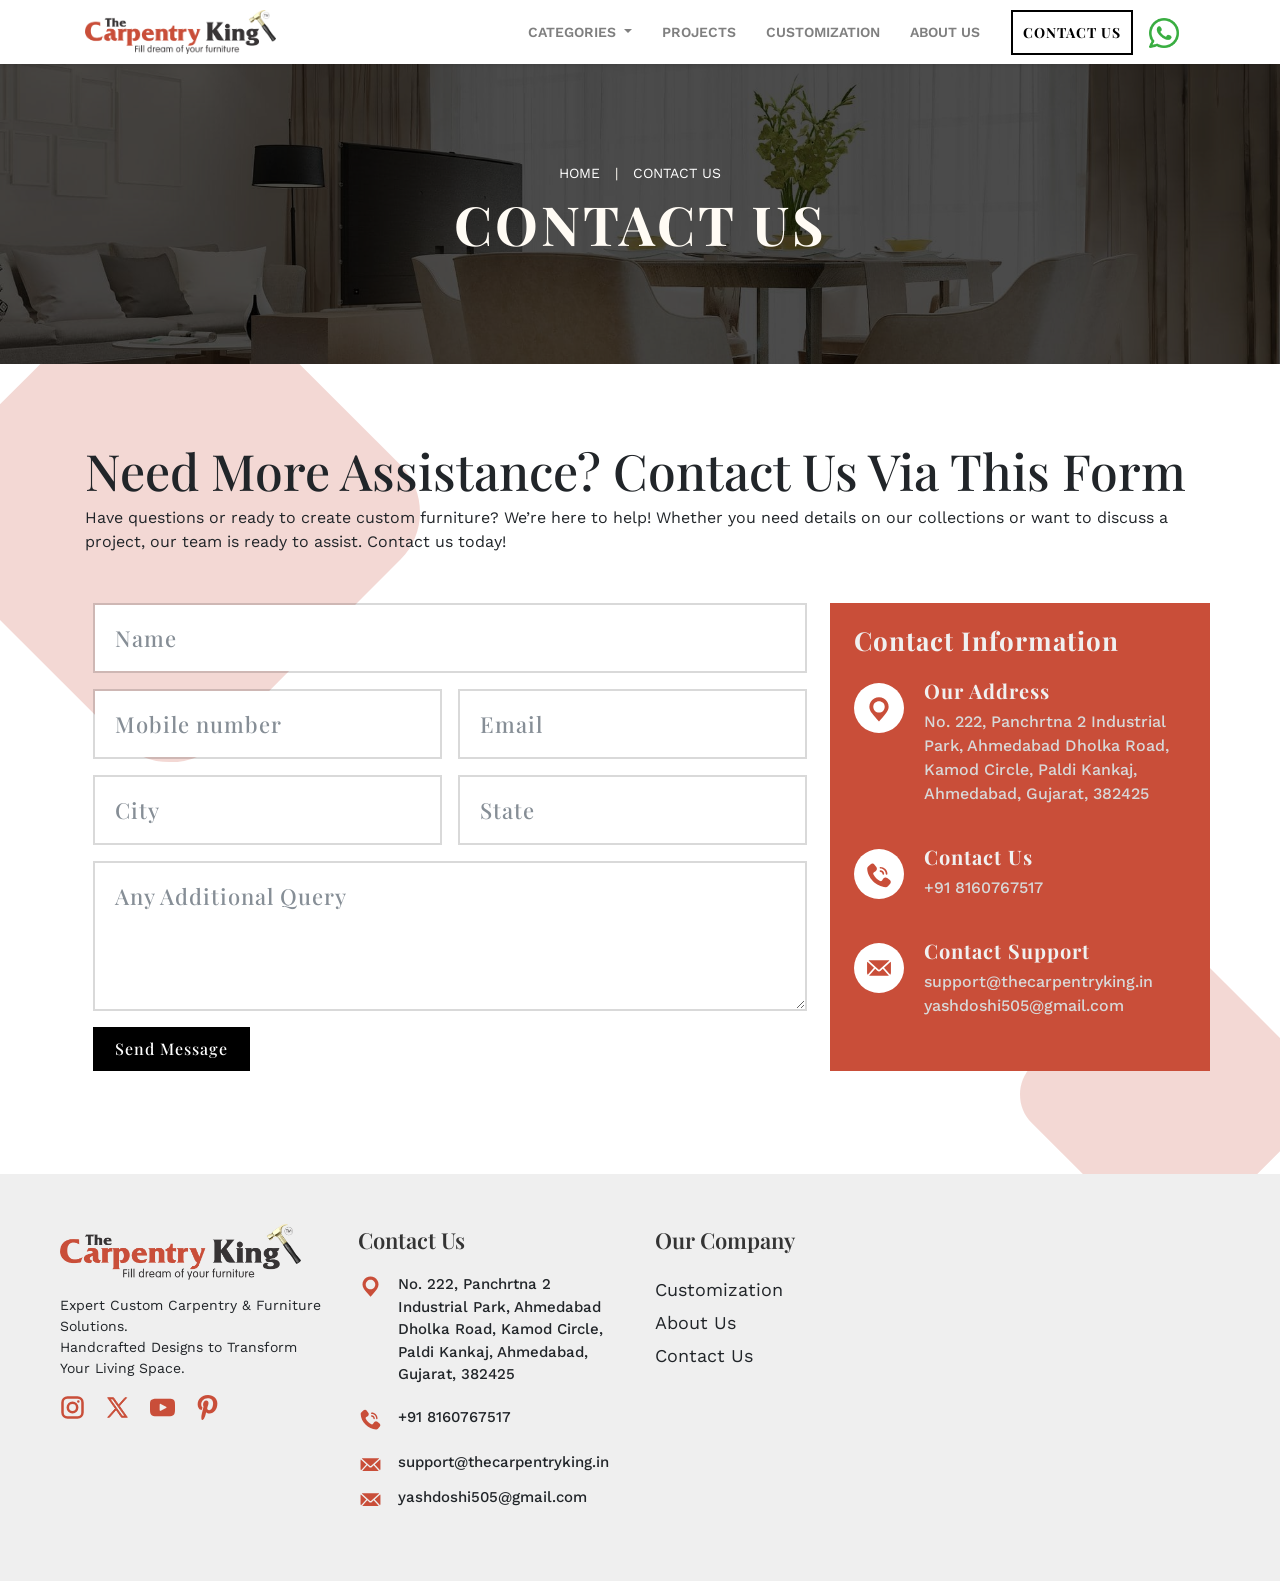
<file: contactus.html>
<!DOCTYPE html>
<html lang="en">

<head>
    <title>The Carpentry King</title>
    <meta charset="UTF-8">
    <meta name="viewport" content="width=device-width, initial-scale=1">
    <title>Contact us | Get in Touch for Custom Furniture Solutions</title>
    <meta name="description" content="Have a project or question? Contact The Carpentry King for handcrafted wooden furniture, custom design quotes, and modular furniture solutions.">
    <!--===============================================================================================-->
    <link rel="icon" type="image/png" href="/images/icons/favicon.ico" />
    <!--===============================================================================================-->
    <link rel="stylesheet" type="text/css" href="/vendor/bootstrap/css/bootstrap.min.css">
    <!--===============================================================================================-->
    <!-- <link rel="stylesheet" type="text/css" href="fonts/font-awesome-4.7.0/css/font-awesome.min.css"> -->
    <!--===============================================================================================-->
    <link rel="stylesheet" type="text/css" href="/vendor/animate/animate.css">
    <!--===============================================================================================-->
    <link rel="stylesheet" type="text/css" href="/vendor/select2/select2.min.css">
    <!--===============================================================================================-->
    <link href="https://cdnjs.cloudflare.com/ajax/libs/font-awesome/6.5.0/css/all.min.css" rel="stylesheet">
    <link rel="stylesheet" type="text/css" href="/main.css">
    <link rel="stylesheet" href="https://cdn.jsdelivr.net/npm/swiper@11/swiper-bundle.min.css" />
    <link rel="stylesheet" href="https://cdnjs.cloudflare.com/ajax/libs/animate.css/4.1.1/animate.min.css" />

    <!-- Work Sans font embedded code Starts -->
    <link rel="preconnect" href="https://fonts.googleapis.com">
    <link rel="preconnect" href="https://fonts.gstatic.com" crossorigin>
    <link
        href="https://fonts.googleapis.com/css2?family=Open+Sans:ital,wght@0,300..800;1,300..800&family=Poppins:ital,wght@0,100;0,200;0,300;0,400;0,500;0,600;0,700;0,800;0,900;1,100;1,200;1,300;1,400;1,500;1,600;1,700;1,800;1,900&family=Work+Sans:ital,wght@0,100..900;1,100..900&display=swap"
        rel="stylesheet">
    <!-- Work Sans font embedded code Ends -->
    <link
        href="https://fonts.googleapis.com/css2?family=Open+Sans:ital,wght@0,300..800;1,300..800&family=Playfair+Display:ital,wght@0,400..900;1,400..900&family=Poppins:ital,wght@0,100;0,200;0,300;0,400;0,500;0,600;0,700;0,800;0,900;1,100;1,200;1,300;1,400;1,500;1,600;1,700;1,800;1,900&family=Work+Sans:ital,wght@0,100..900;1,100..900&display=swap"
        rel="stylesheet">


    <!--===============================================================================================-->
<!-- Google tag (gtag.js) -->
    <script async src="https://www.googletagmanager.com/gtag/js?id=G-H7YZY0GQGP"></script>
    <script>
    window.dataLayer = window.dataLayer || [];
    function gtag(){dataLayer.push(arguments);}
    gtag('js', new Date());

    gtag('config', 'G-H7YZY0GQGP');
    </script>

<!-- Schema Script -->
<script type="application/ld+json">
{
  "@context": "https://schema.org",
  "@type": "FurnitureStore",
  "name": "The Carpentry King",
  "url": "https://www.thecarpentryking.in/",
  "logo": "https://www.thecarpentryking.in/images/TCK_LOGO.png",
  "image": "https://www.thecarpentryking.in/images/TCK_LOGO.png",
  "description": "Premium wooden furniture manufacturer in Ahmedabad, offering custom sofas, beds, dining sets, lounge chairs, and office/hospitality projects.",
  "paymentAccepted": ["Cash", "Credit Card", "UPI", "NetBanking"],
  "priceRange": "₹₹₹",
  "address": {
    "@type": "PostalAddress",
    "streetAddress": "No. 222, Panchratna 2 Industrial Park, Dholka Road, Kamod Circle, Paldi Kankaj",
    "addressLocality": "Ahmedabad",
    "addressRegion": "Gujarat",
    "postalCode": "382425",
    "addressCountry": "IN"
  },
  "telephone": "+918160767517",
  "email": "support@thecarpentryking.in",
  "openingHoursSpecification": {
    "@type": "OpeningHoursSpecification",
    "dayOfWeek": ["Monday","Tuesday","Wednesday","Thursday","Friday","Saturday","Sunday"],
    "opens": "10:00",
    "closes": "19:00"
  },
  "sameAs": [
    "https://www.instagram.com/thecarpentryking_",
    "https://x.com/carpentryking12",
    "https://www.youtube.com/@thecarpentryking",
    "https://in.pinterest.com/thecarpentryking/"
  ],
  "hasOfferCatalog": {
    "@type": "OfferCatalog",
    "name": "Furniture Catalog",
    "itemListElement": [
      {"@type": "OfferCatalog","name": "Sofas"},
      {"@type": "OfferCatalog","name": "Dining Sets"},
      {"@type": "OfferCatalog","name": "Lounge Chairs"},
      {"@type": "OfferCatalog","name": "Center Tables"},
      {"@type": "OfferCatalog","name": "Beds"},
      {"@type": "OfferCatalog","name": "Imported Furniture"},
      {"@type": "OfferCatalog","name": "Custom Projects"}
    ]
  }
}
</script>
</head>

<body>



      
    <!-- header section starts -->
    <section class="header--wrapper">
        <div class="container">
            <div class="row">
                <div class="col-12">
                    <nav class="navbar navbar-expand-xl navbar-light d-flex">
                        <a class="navbar-brand m-0" href="/index.html">
                            <img src="../images/TCK_LOGO.png" alt="">
                        </a>
                        <a class="navbar-brand ml-xl-3 d-md-block d-lg-block d-xl-none constant-tilt-shake h-50" href="https://wa.link/yd0slh" target="_blank" >
                            <img src="../images/whatsapp.png" alt="whatsapp icon">
                        </a>
                        <button class="navbar-toggler" type="button" data-bs-toggle="offcanvas"
                            data-bs-target="#navbarNav" aria-controls="navbarOffcanvasLg"
                            aria-label="Toggle navigation">
                            <svg xmlns="http://www.w3.org/2000/svg" xmlns:xlink="http://www.w3.org/1999/xlink"
                                version="1.1" x="0px" y="0px" viewBox="0 0 96 96" enable-background="new 0 0 96 96"
                                xml:space="preserve">
                                <g>
                                    <rect x="7" y="17.973" width="82" height="5" />
                                    <rect x="7" y="46.5" width="82" height="5" />
                                    <rect x="7" y="75.027" width="82" height="5" />
                                </g>
                            </svg>
                        </button>

                        <!-- Ipad & Mobile menu Starts -->
                        <div class="collapse navbar-collapse mobile-ipad-visible" id="navbarNav">



                            <div class="mobile-menu-header">
                                <a href="/index.html" class="mobile-menu-logo">
                                    <img src="/images/TCK_LOGO.png" alt="">
                                </a>
                                <a class="navbar-brand ml-xl-3 d-md-none d-lg-block constant-tilt-shake h-50" href="https://wa.link/yd0slh" target="_blank" >
                                    <img src="../images/whatsapp.png" alt="whatsapp icon">
                                </a>
                                <button class="navbar-toggler" type="button" data-bs-toggle="offcanvas"
                                    data-bs-target="#navbarNav" aria-controls="navbarOffcanvasLg"
                                    aria-label="Toggle navigation">
                                    <svg xmlns:dc="http://purl.org/dc/elements/1.1/"
                                        xmlns:cc="http://creativecommons.org/ns#"
                                        xmlns:rdf="http://www.w3.org/1999/02/22-rdf-syntax-ns#"
                                        xmlns:svg="http://www.w3.org/2000/svg" xmlns="http://www.w3.org/2000/svg"
                                        xmlns:sodipodi="http://sodipodi.sourceforge.net/DTD/sodipodi-0.dtd"
                                        xmlns:inkscape="http://www.inkscape.org/namespaces/inkscape" version="1.1"
                                        x="0px" y="0px" viewBox="32 31 35 35">
                                        <g transform="translate(0,-952.36218)">
                                            <path
                                                d="M 59.1923,991.75553 50,1000.9479 l -9.1923,-9.19227 -1.4143,1.4141 9.1924,9.19247 -9.1924,9.1923 1.4143,1.4143 9.1923,-9.1925 9.1923,9.1924 1.4143,-1.4142 -9.1924,-9.1924 9.1924,-9.19237 z"
                                                style="text-indent:0;text-transform:none;direction:ltr;block-progression:tb;baseline-shift:baseline;enable-background:accumulate;"
                                                fill-opacity="1" marker="none" visibility="visible" display="inline"
                                                overflow="visible" />
                                        </g>
                                    </svg>
                                </button>
                            </div>


                            <div class="accordion accordion-flush" id="accordionFlushExample">
                                <ul class="mobile-menu-list--wrapper">
                                    <li class="mobile-menu-list collapsed" data-bs-toggle="collapse"
                                        data-bs-target="#flush-collapseOne" aria-expanded="false"
                                        aria-controls="flush-collapseOne">
                                        <div class="d-flex align-items-center">
                                            <div class="accordion-header" id="flush-headingOne">
                                                <p class="accordion-button collapsed" type="button">
                                                    CATEGORIES
                                                </p>
                                            </div>
                                            <div class="dropdown-icon">
                                                <svg xmlns="http://www.w3.org/2000/svg" version="1.1"
                                                    viewBox="0 0 100 100">
                                                    <path
                                                        d="m74.531 47.656h-22.188v-22.188h-4.6875v22.188h-22.188v4.6875h22.188v22.188h4.6875v-22.188h22.188z" />
                                                </svg>
                                            </div>
                                        </div>
                                        <div id="flush-collapseOne" class="accordion-collapse collapse"
                                            aria-labelledby="flush-headingOne" data-bs-parent="#accordionFlushExample">
                                            <ul class="accordion-body">

                                                <li><a class="dropdown-link" href="/sofa.html">Sofas</a></li>
                                                <li><a class="dropdown-link" href="/dining-set.html">Dining
                                                        Sets</a></li>
                                                <li><a class="dropdown-link" href="/lounge-chairs.html">Lounge
                                                        Chairs</a></li>
                                                <li><a class="dropdown-link" href="/center-table.html">Center
                                                        Tables</a></li>
                                                <li><a class="dropdown-link" href="/bed.html">Bed</a></li>
                                                <li><a class="dropdown-link" href="/imported.html">Imported</a>
                                                </li>

                                            </ul>
                                        </div>
                                    </li>
                                    <a href="/projects.html" class="mobile-menu-list">
                                        PROJECTS
                                    </a>
                                    <a href="/customization.html" class="mobile-menu-list">
                                        CUSTOMIZATION
                                    </a>
                                    <a href="/aboutus.html" class="mobile-menu-list">
                                        ABOUT US
                                    </a>
                                    <a href="/contactus.html" class="mobile-menu-list">
                                        CONTACT US
                                    </a>
                                </ul>
                            </div>
                            <div class="mm-social-media-icon--wrapper">


                                <!-- instagram -->
                                <a target="_blank"
                                    href="https://www.instagram.com/thecarpentryking_"
                                    class="mm-social-media-icon">
                                    <svg xmlns="http://www.w3.org/2000/svg" viewBox="2 2 20 20" fill="none">
                                        <path
                                            d="M16.65 7.2H16.66M8 20H16C18.2091 20 20 18.2091 20 16V8C20 5.79086 18.2091 4 16 4H8C5.79086 4 4 5.79086 4 8V16C4 18.2091 5.79086 20 8 20ZM15.75 12C15.75 14.0711 14.0711 15.75 12 15.75C9.92893 15.75 8.25 14.0711 8.25 12C8.25 9.92893 9.92893 8.25 12 8.25C14.0711 8.25 15.75 9.92893 15.75 12Z"
                                            stroke-width="2" stroke-linecap="round" stroke-linejoin="round" />
                                    </svg>
                                </a>

                                <!-- twitter -->
                                <a target="_blank" href="https://x.com/carpentryking12" class="mm-social-media-icon">
                                    <svg xmlns="http://www.w3.org/2000/svg" xmlns:xlink="http://www.w3.org/1999/xlink"
                                        version="1.1" id="Layer_1" viewBox="-2 -2 28 28"
                                        style="enable-background:new 0 0 24 24;" xml:space="preserve">
                                        <path
                                            d="M14.095479,10.316482L22.286354,1h-1.940718l-7.115352,8.087682L7.551414,1H1l8.589488,12.231093L1,23h1.940717  l7.509372-8.542861L16.448587,23H23L14.095479,10.316482z M11.436522,13.338465l-0.871624-1.218704l-6.924311-9.68815h2.981339  l5.58978,7.82155l0.867949,1.218704l7.26506,10.166271h-2.981339L11.436522,13.338465z" />
                                    </svg>
                                </a>

                                <!-- Youtube -->
                                <a target="_blank" href="https://youtube.com/@thecarpentryking?si=4HuFiWw1mOEo_Wp_"
                                    class="mm-social-media-icon">
                                    <svg xmlns="http://www.w3.org/2000/svg" xmlns:xlink="http://www.w3.org/1999/xlink"
                                        version="1.1" id="Layer_1" viewBox="0 0 512 512" xml:space="preserve">
                                        <path
                                            d="M492.044,106.769c-18.482-21.97-52.604-30.931-117.77-30.931H137.721  c-66.657,0-101.358,9.54-119.77,32.93C0,131.572,0,165.174,0,211.681v88.64c0,90.097,21.299,135.842,137.721,135.842h236.554  c56.512,0,87.826-7.908,108.085-27.296C503.136,388.985,512,356.522,512,300.321v-88.64  C512,162.636,510.611,128.836,492.044,106.769z M328.706,268.238l-107.418,56.14c-2.401,1.255-5.028,1.878-7.65,1.878  c-2.97,0-5.933-0.799-8.557-2.388c-4.942-2.994-7.959-8.351-7.959-14.128V197.82c0-5.767,3.009-11.119,7.941-14.115  c4.933-2.996,11.069-3.201,16.187-0.542l107.418,55.778c5.465,2.837,8.897,8.479,8.905,14.635  C337.58,259.738,334.163,265.388,328.706,268.238z" />
                                    </svg>
                                </a>
                                <!-- pinterest -->
                                <a target="_blank" href="https://in.pinterest.com/thecarpentryking/"
                                    class="mm-social-media-icon">
                                    <svg xmlns="http://www.w3.org/2000/svg" xmlns:xlink="http://www.w3.org/1999/xlink"
                                        version="1.1" id="Layer_1" viewBox="0 0 511.998 511.998" xml:space="preserve">
                                        <path
                                            d="M405.017,52.467C369.774,18.634,321.001,0,267.684,0C186.24,0,136.148,33.385,108.468,61.39  c-34.114,34.513-53.675,80.34-53.675,125.732c0,56.993,23.839,100.737,63.76,117.011c2.68,1.098,5.377,1.651,8.021,1.651  c8.422,0,15.095-5.511,17.407-14.35c1.348-5.071,4.47-17.582,5.828-23.013c2.906-10.725,0.558-15.884-5.78-23.353  c-11.546-13.662-16.923-29.817-16.923-50.842c0-62.451,46.502-128.823,132.689-128.823c68.386,0,110.866,38.868,110.866,101.434  c0,39.482-8.504,76.046-23.951,102.961c-10.734,18.702-29.609,40.995-58.585,40.995c-12.53,0-23.786-5.147-30.888-14.121  c-6.709-8.483-8.921-19.441-6.222-30.862c3.048-12.904,7.205-26.364,11.228-39.376c7.337-23.766,14.273-46.213,14.273-64.122  c0-30.632-18.832-51.215-46.857-51.215c-35.616,0-63.519,36.174-63.519,82.354c0,22.648,6.019,39.588,8.744,46.092  c-4.487,19.01-31.153,132.03-36.211,153.342c-2.925,12.441-20.543,110.705,8.618,118.54c32.764,8.803,62.051-86.899,65.032-97.713  c2.416-8.795,10.869-42.052,16.049-62.495c15.817,15.235,41.284,25.535,66.064,25.535c46.715,0,88.727-21.022,118.298-59.189  c28.679-37.02,44.474-88.618,44.474-145.282C457.206,127.983,438.182,84.311,405.017,52.467z" />
                                    </svg>
                                </a>
                            </div>
                        </div>


                        <!-- Ipad & Mobile menu ends -->
                        <!-- Desktop menu Starts -->
                        <div class="collapse navbar-collapse desktop-visible" id="navbarNav">

                            <button class="navbar-toggler" type="button" data-bs-toggle="offcanvas"
                                data-bs-target="#navbarNav" aria-controls="navbarOffcanvasLg"
                                aria-label="Toggle navigation">
                                <span class="navbar-toggler-icon"></span>
                            </button>


                            <ul class="navbar-nav">
                                <li class="nav-item dropdown">
                                    <a class="nav-link dropdown-toggle" href="#" id="navbarDropdown" role="button"
                                        data-bs-toggle="dropdown" aria-expanded="false">
                                        CATEGORIES
                                    </a>
                                    <ul class="dropdown-menu" aria-labelledby="navbarDropdown">
                                        <li><a class="dropdown-item" href="/sofa.html">Sofas</a></li>
                                        <li><a class="dropdown-item" href="/dining-set.html">Dining Sets</a></li>
                                        <li><a class="dropdown-item" href="/lounge-chairs.html">Lounge Chairs</a>
                                        </li>
                                        <li><a class="dropdown-item" href="/center-table.html">Center Tables</a>
                                        </li>
                                        <li><a class="dropdown-item" href="/bed.html">Bed</a></li>
                                        <li><a class="dropdown-item" href="/imported.html">Imported</a></li>
                                    </ul>
                                </li>
                                <li class="nav-item">
                                    <a class="nav-link" aria-current="page"
                                        href="/projects.html">PROJECTS</a>
                                </li>

                                <li class="nav-item">
                                    <a class="nav-link" aria-current="page"
                                        href="/customization.html">CUSTOMIZATION</a>
                                </li>
                                <li class="nav-item">
                                    <a class="nav-link" aria-current="page" href="/aboutus.html">ABOUT US</a>
                                </li>
                                <li class="nav-item ml-3">
                                    <a class="nav-link contact-us-btn" href="/contactus.html">CONTACT US</a>
                                </li>
                                <li><a class="navbar-brand ml-xl-3 constant-tilt-shake h-50" href="https://wa.link/yd0slh" target="_blank" >
                            <img src="../images/whatsapp.png" alt="whatsapp icon">
                        </a>
                    
                    </li>
                            </ul>
                            
                        </div>
                        <!-- Desktop menu Ends -->




                    </nav>


                    <!-- =================================================================== -->



                </div>
            </div>
        </div>
    </section>
    <!-- header section ends -->

    <div class="main-body--wrapper">
        <div class="mobile-menu-overlay"></div>
        <div class="page-banner--wrapper">
            <div class="pb-overlay"></div>
            <div class="page-banner-content">
                <div class="page-banner-breadcrum">
                    <ul class="breadcrum-list">
                        <li>
                            <a href="/index.html">home</a>
                        </li>

                        <li>
                            <a href="contactus.html">Contact us</a>
                        </li>
                    </ul>
                </div>
                <div class="page-banner-title">
                    Contact us
                </div>

            </div>
        </div>
        <section class="contactus-section--wrapper section-spacing">

            <div class="bg-shape">
                <svg xmlns="http://www.w3.org/2000/svg" xmlns:xlink="http://www.w3.org/1999/xlink" xmlns:svgjs="http://svgjs.dev/svgjs" id="SvgjsSvg1072" x="0" y="0" version="1.1" viewBox="0 0 487.272 487.272">
                    <path d="M468.018 196.707 289.885 18.573c-26.341-23.625-66.246-23.625-92.587 0L19.165 196.493c-25.554 25.573-25.554 67.014 0 92.587L197.298 467a63.997 63.997 0 0 0 46.293 19.413 64 64 0 0 0 46.293-18.987l178.133-178.133.267-.267c25.421-25.567 25.302-66.9-.266-92.319z"></path>
                    <defs>
                        <linearGradient gradientTransform="rotate(0 0.5 0.5)" id="SvgjsLinearGradient1073">
                            <stop stop-opacity=" 1" stop-color="rgba(105, 234, 203)" offset="0"></stop>
                            <stop stop-opacity=" 1" stop-color="rgba(234, 204, 248)" offset="0.48"></stop>
                            <stop stop-opacity=" 1" stop-color="rgba(102, 84, 241)" offset="1"></stop>
                        </linearGradient>
                    </defs>
                </svg>
            </div>
            <div class="bg-shape">
                <svg xmlns="http://www.w3.org/2000/svg" xmlns:xlink="http://www.w3.org/1999/xlink" xmlns:svgjs="http://svgjs.dev/svgjs" id="SvgjsSvg1072" x="0" y="0" version="1.1" viewBox="0 0 487.272 487.272">
                    <path d="M468.018 196.707 289.885 18.573c-26.341-23.625-66.246-23.625-92.587 0L19.165 196.493c-25.554 25.573-25.554 67.014 0 92.587L197.298 467a63.997 63.997 0 0 0 46.293 19.413 64 64 0 0 0 46.293-18.987l178.133-178.133.267-.267c25.421-25.567 25.302-66.9-.266-92.319z"></path>
                    <defs>
                        <linearGradient gradientTransform="rotate(0 0.5 0.5)" id="SvgjsLinearGradient1073">
                            <stop stop-opacity="1" stop-color="rgba(105, 234, 203)" offset="0"></stop>
                            <stop stop-opacity="1" stop-color="rgba(234, 204, 248)" offset="0.48"></stop>
                            <stop stop-opacity="1" stop-color="rgba(102, 84, 241)" offset="1"></stop>
                        </linearGradient>
                    </defs>
                </svg>
            </div>
            <div class="container">
                <div class="row">
                    <div class="col-12 my-lg-4">

                        <h1 class="contactus-page-title">Need More Assistance? Contact Us Via This Form</h1>
                        <p class="contactus-page-desc">Have questions or ready to create custom furniture? We’re here to help! Whether you need details on our collections or want to discuss a project, our team is ready to assist. Contact us today!</p>

                        <div class="row justify-content-center py-0 py-lg-4 ">
                            <!-- Form Section -->
                            <div class="col-12 col-lg-8 mb-4 mb-sm-5 mb-lg-0">
                                <form class="row g-3 w-100 m-auto">
                                    <div class="col-12 custom-form-padding mb-3">

                                        <input type="text" class="form-control" id="name" placeholder="Name" required>
                                    </div>

                                    <div class="col-md-6 custom-form-padding mb-3">

                                        <input type="text" class="form-control" id="phone" placeholder="Mobile number"
                                            required>
                                    </div>

                                    <div class="col-md-6 custom-form-padding mb-3">

                                        <input type="email" class="form-control" id="email" placeholder="Email">
                                    </div>

                                    <div class="col-md-6 custom-form-padding mb-3">

                                        <input type="text" class="form-control" id="city" placeholder="City" required>
                                    </div>

                                    <div class="col-md-6 custom-form-padding mb-3">

                                        <input type="text" class="form-control" id="state" placeholder="State" required>
                                    </div>

                                    <div class="col-12 custom-form-padding mb-3">

                                        <textarea class="form-control custom-textarea-height" id="message" rows="4"
                                            placeholder="Any Additional Query"></textarea>
                                    </div>



                                    <div class="col-12 custom-form-padding">
                                        <button type="submit" class="btn contactus-submit-btn m-0 ml-auto">Send
                                            Message</button>
                                    </div>
                                </form>
                            </div>

                            <!-- Contact Information Section -->
                            <div class="col-12 col-lg-4 p-4 ms-1 contact-us-right ">
                                <h2 class="mb-4">Contact Information</h2>
                                <a target="_blank" href="https://www.google.com/maps/place/The+Carpentry+King/@22.918842,72.532566,15z/data=!4m6!3m5!1s0x395e8f8922612029:0x5779246a7e03b7b4!8m2!3d22.9188423!4d72.532566!16s%2Fg%2F11wvkn6_0q?hl=en&entry=ttu&g_ep=EgoyMDI1MDExNS4wIKXMDSoASAFQAw%3D%3D" class="cu-address--wrapper">
                                    <div class="cu-r-svgbx">
                                        <svg xmlns="http://www.w3.org/2000/svg" version="1.1"
                                            viewBox="-5.0 -10.0 110.0 110.0">
                                            <path
                                                d="m50 19.82c5.5703 0 10.91 2.2109 14.848 6.1523 3.9414 3.9375 6.1523 9.2773 6.1523 14.848 0 5.5703-2.2109 10.91-6.1523 14.848-3.9375 3.9414-9.2773 6.1523-14.848 6.1523s-10.91-2.2109-14.848-6.1523c-3.9414-3.9375-6.1523-9.2773-6.1523-14.848 0-5.5703 2.2109-10.91 6.1523-14.848 3.9375-3.9414 9.2773-6.1523 14.848-6.1523zm-0.89062 73.59 0.89062 1c4.8008-5.6211 9.5586-11.23 14.68-16.809 10-10.871 20.641-22.512 20.641-36.789v-0.003906c0-12.617-6.7305-24.277-17.66-30.586-10.93-6.3086-24.391-6.3086-35.32 0-10.93 6.3086-17.66 17.969-17.66 30.586 0 14.391 10.82 26.078 20.828 37 4.7539 5.2422 9.1719 10.41 13.602 15.602z"
                                                fill-rule="evenodd" />
                                        </svg>
                                    </div>
                                    <div class="cu-r-content">
                                        <h5>Our Address</h5>
                                        <p>No. 222, Panchrtna 2 Industrial Park, Ahmedabad Dholka Road, Kamod
                                            Circle, Paldi Kankaj, Ahmedabad, Gujarat, 382425</p>

                                    </div>

                                </a>
                                <a target="_blank" href="tel:+918160767517" class="cu-phonenumber--wrapper">
                                    <div class="cu-r-svgbx"> <svg xmlns="http://www.w3.org/2000/svg" version="1.1"
                                            viewBox="-5.0 -10.0 110.0 110.0">
                                            <path
                                                d="m6.7539 25.281c-0.125-3.0625 1.1406-6.0117 3.4453-8.0273l9.4258-8.2461c1.8906-1.6562 4.3789-2.457 6.8789-2.2188 2.5 0.23828 4.793 1.4961 6.3359 3.4766l7.3516 9.4375c1.7891 2.293 2.5312 5.2266 2.0508 8.0938-0.48047 2.8672-2.1406 5.4023-4.5781 6.9883l-6.1328 3.9883c-2.4492 1.5625-3.4023 4.6758-2.2422 7.3438 2.6211 5.293 6.1719 10.074 10.48 14.113 4.0391 4.3086 8.8203 7.8594 14.113 10.48 2.668 1.1602 5.7812 0.20703 7.3438-2.2422l3.9883-6.1328c1.5859-2.4375 4.1211-4.0977 6.9883-4.5781 2.8672-0.48047 5.8008 0.26172 8.0938 2.0508l9.4375 7.3516c1.9805 1.543 3.2383 3.8359 3.4766 6.3359 0.23828 2.5-0.5625 4.9883-2.2188 6.8789l-8.2461 9.4258c-2.0156 2.3047-4.9688 3.5703-8.0273 3.4453-33.984-0.60938-67.371-34.078-67.965-67.965zm74.227 19.418v-0.003907c-0.007813-6.8086-2.7148-13.332-7.5273-18.148-4.8164-4.8125-11.34-7.5195-18.148-7.5273-1.7266 0-3.125 1.3984-3.125 3.125 0 1.7266 1.3984 3.125 3.125 3.125 5.1484 0.003907 10.086 2.0547 13.73 5.6953 3.6406 3.6445 5.6914 8.582 5.6953 13.73 0.027343 1.707 1.418 3.0781 3.125 3.0781s3.1016-1.3711 3.125-3.0781zm-11.941 0v-0.003907c-0.007812-7.582-6.1523-13.727-13.734-13.734-1.7266 0-3.125 1.3984-3.125 3.125 0 1.7266 1.3984 3.125 3.125 3.125 4.1328 0.003906 7.4805 3.3516 7.4844 7.4844 0.023438 1.7109 1.418 3.082 3.125 3.082 1.7109 0 3.1016-1.3711 3.125-3.082z" />
                                        </svg></div>
                                    <div class="cu-r-content">
                                        <h5>Contact Us</h5>
                                        <p>+91 8160767517</p>
                                    </div>


                                </a>
                                <div class="cu-email--wrapper mb-0">
                                    <div class="cu-r-svgbx">
                                        <svg xmlns="http://www.w3.org/2000/svg" version="1.1"
                                            viewBox="-5.0 -5.0 110.0 110.0">
                                            <path
                                                d="m31.469 48.906-18.75 20.844-4.375 4.8438c-1.3398-1.6562-2.0781-3.7148-2.0938-5.8438v-37.5c0.015625-1.4648 0.36719-2.9102 1.0312-4.2188l5.2188 4.7188zm32.438 4.1875-7.8125 7.0625c-3.4492 3.1133-8.6914 3.1289-12.156 0.03125l-7.8438-7.0938-16.875 18.781-5.4688 6.0625c0.61719 0.12891 1.2461 0.19141 1.875 0.1875h68.75c0.62891 0.003906 1.2578-0.058594 1.875-0.1875l-5.4688-6.0625zm-15.812 2.4375c1.0898 0.97656 2.7383 0.96094 3.8125-0.03125l30.281-27.375 6-5.4375c-1.2031-0.52344-2.5-0.80078-3.8125-0.8125h-68.75c-1.3125 0.011719-2.6094 0.28906-3.8125 0.8125l6 5.4375zm44.625-28.5-5.2188 4.7188-18.969 17.156 18.75 20.844 4.375 4.8438c1.3398-1.6562 2.0781-3.7148 2.0938-5.8438v-37.5c-0.015625-1.4648-0.36719-2.9102-1.0312-4.2188z" />
                                        </svg>
                                    </div>
                                    <div class="cu-r-content">
                                        <h5>Contact Support</h5>
                                        <a target="_blank" href="mailto:support@thecarpentryking.in">support@thecarpentryking.in</a>
                                        <a target="_blank" href="mailto:yashdoshi505@gmail.com">yashdoshi505@gmail.com</a>

                                    </div>



                                </div>


                            </div>
                        </div>

                    </div>
                </div>
            </div>

        </section>

    </div>

    <!-- footer section starts -->
    <section class="footer--wrapper">

        <div class="row w-sm-100">
            <div class="logo-desc-section col-12 col-lg-4 col-xl-3">
                <a href="/index.html" class="footer-company-logo">
                    <img src="/images/TCK_LOGO.png" alt="">
                </a>
                <p class="footer-company-desc">
                    Expert Custom Carpentry & Furniture Solutions.<br>
                    Handcrafted Designs to Transform Your Living Space.
                </p>
                <div class="social-media-icon--wrapper">
                    <!-- instagram -->
                    <a target="_blank"
                        href="https://www.instagram.com/thecarpentryking_"
                        class="social-media-icon">
                        <svg xmlns="http://www.w3.org/2000/svg" viewBox="2 2 20 20" fill="none">
                            <path
                                d="M16.65 7.2H16.66M8 20H16C18.2091 20 20 18.2091 20 16V8C20 5.79086 18.2091 4 16 4H8C5.79086 4 4 5.79086 4 8V16C4 18.2091 5.79086 20 8 20ZM15.75 12C15.75 14.0711 14.0711 15.75 12 15.75C9.92893 15.75 8.25 14.0711 8.25 12C8.25 9.92893 9.92893 8.25 12 8.25C14.0711 8.25 15.75 9.92893 15.75 12Z"
                                stroke-width="2" stroke-linecap="round" stroke-linejoin="round" />
                        </svg>
                    </a>
                    <!-- twiiter -->
                    <a target="_blank" href="https://x.com/carpentryking12" class="social-media-icon">
                        <svg xmlns="http://www.w3.org/2000/svg" xmlns:xlink="http://www.w3.org/1999/xlink" version="1.1"
                            id="Layer_1" viewBox="-2 -2 28 28" style="enable-background:new 0 0 24 24;"
                            xml:space="preserve">
                            <path
                                d="M14.095479,10.316482L22.286354,1h-1.940718l-7.115352,8.087682L7.551414,1H1l8.589488,12.231093L1,23h1.940717  l7.509372-8.542861L16.448587,23H23L14.095479,10.316482z M11.436522,13.338465l-0.871624-1.218704l-6.924311-9.68815h2.981339  l5.58978,7.82155l0.867949,1.218704l7.26506,10.166271h-2.981339L11.436522,13.338465z" />
                        </svg>
                    </a>
                    <!-- Youtube -->
                    <a target="_blank" href="https://youtube.com/@thecarpentryking?si=4HuFiWw1mOEo_Wp_"
                        class="social-media-icon">
                        <svg xmlns="http://www.w3.org/2000/svg" xmlns:xlink="http://www.w3.org/1999/xlink" version="1.1"
                            id="Layer_1" viewBox="0 0 512 512" xml:space="preserve">
                            <path
                                d="M492.044,106.769c-18.482-21.97-52.604-30.931-117.77-30.931H137.721  c-66.657,0-101.358,9.54-119.77,32.93C0,131.572,0,165.174,0,211.681v88.64c0,90.097,21.299,135.842,137.721,135.842h236.554  c56.512,0,87.826-7.908,108.085-27.296C503.136,388.985,512,356.522,512,300.321v-88.64  C512,162.636,510.611,128.836,492.044,106.769z M328.706,268.238l-107.418,56.14c-2.401,1.255-5.028,1.878-7.65,1.878  c-2.97,0-5.933-0.799-8.557-2.388c-4.942-2.994-7.959-8.351-7.959-14.128V197.82c0-5.767,3.009-11.119,7.941-14.115  c4.933-2.996,11.069-3.201,16.187-0.542l107.418,55.778c5.465,2.837,8.897,8.479,8.905,14.635  C337.58,259.738,334.163,265.388,328.706,268.238z" />
                        </svg>
                    </a>
                    <!-- pinterest -->
                    <a target="_blank" href="https://in.pinterest.com/thecarpentryking/" class="social-media-icon">
                        <svg xmlns="http://www.w3.org/2000/svg" xmlns:xlink="http://www.w3.org/1999/xlink" version="1.1"
                            id="Layer_1" viewBox="0 0 511.998 511.998" xml:space="preserve">
                            <path
                                d="M405.017,52.467C369.774,18.634,321.001,0,267.684,0C186.24,0,136.148,33.385,108.468,61.39  c-34.114,34.513-53.675,80.34-53.675,125.732c0,56.993,23.839,100.737,63.76,117.011c2.68,1.098,5.377,1.651,8.021,1.651  c8.422,0,15.095-5.511,17.407-14.35c1.348-5.071,4.47-17.582,5.828-23.013c2.906-10.725,0.558-15.884-5.78-23.353  c-11.546-13.662-16.923-29.817-16.923-50.842c0-62.451,46.502-128.823,132.689-128.823c68.386,0,110.866,38.868,110.866,101.434  c0,39.482-8.504,76.046-23.951,102.961c-10.734,18.702-29.609,40.995-58.585,40.995c-12.53,0-23.786-5.147-30.888-14.121  c-6.709-8.483-8.921-19.441-6.222-30.862c3.048-12.904,7.205-26.364,11.228-39.376c7.337-23.766,14.273-46.213,14.273-64.122  c0-30.632-18.832-51.215-46.857-51.215c-35.616,0-63.519,36.174-63.519,82.354c0,22.648,6.019,39.588,8.744,46.092  c-4.487,19.01-31.153,132.03-36.211,153.342c-2.925,12.441-20.543,110.705,8.618,118.54c32.764,8.803,62.051-86.899,65.032-97.713  c2.416-8.795,10.869-42.052,16.049-62.495c15.817,15.235,41.284,25.535,66.064,25.535c46.715,0,88.727-21.022,118.298-59.189  c28.679-37.02,44.474-88.618,44.474-145.282C457.206,127.983,438.182,84.311,405.017,52.467z" />
                        </svg>
                    </a>
                </div>

            </div>
            <div class="contact-us-section col-12 col-sm-7 col-lg-5 col-xl-3">
                <p class="footer-section-title">Contact Us</p>
                <a target="_blank"
                    href="https://www.google.com/maps/place/The+Carpentry+King/@22.918842,72.532566,15z/data=!4m6!3m5!1s0x395e8f8922612029:0x5779246a7e03b7b4!8m2!3d22.9188423!4d72.532566!16s%2Fg%2F11wvkn6_0q?hl=en&entry=ttu&g_ep=EgoyMDI1MDExNS4wIKXMDSoASAFQAw%3D%3D"
                    class="footer-address custom-gap">
                    <svg class="footer-contact-icon" xmlns="http://www.w3.org/2000/svg" version="1.1"
                        viewBox="-5.0 -10.0 110.0 110.0">
                        <path
                            d="m50 19.82c5.5703 0 10.91 2.2109 14.848 6.1523 3.9414 3.9375 6.1523 9.2773 6.1523 14.848 0 5.5703-2.2109 10.91-6.1523 14.848-3.9375 3.9414-9.2773 6.1523-14.848 6.1523s-10.91-2.2109-14.848-6.1523c-3.9414-3.9375-6.1523-9.2773-6.1523-14.848 0-5.5703 2.2109-10.91 6.1523-14.848 3.9375-3.9414 9.2773-6.1523 14.848-6.1523zm-0.89062 73.59 0.89062 1c4.8008-5.6211 9.5586-11.23 14.68-16.809 10-10.871 20.641-22.512 20.641-36.789v-0.003906c0-12.617-6.7305-24.277-17.66-30.586-10.93-6.3086-24.391-6.3086-35.32 0-10.93 6.3086-17.66 17.969-17.66 30.586 0 14.391 10.82 26.078 20.828 37 4.7539 5.2422 9.1719 10.41 13.602 15.602z"
                            fill-rule="evenodd" />
                    </svg>
                    <p class="footer-contact-text">No. 222, Panchrtna 2 Industrial Park, Ahmedabad Dholka Road, Kamod
                        Circle, Paldi Kankaj, Ahmedabad, Gujarat, 382425</p>

                </a>
                <a href="tel:+918160767517" class="footer-phone custom-gap">
                    <svg class="footer-contact-icon" xmlns="http://www.w3.org/2000/svg" version="1.1"
                        viewBox="-5.0 -10.0 110.0 110.0">
                        <path
                            d="m6.7539 25.281c-0.125-3.0625 1.1406-6.0117 3.4453-8.0273l9.4258-8.2461c1.8906-1.6562 4.3789-2.457 6.8789-2.2188 2.5 0.23828 4.793 1.4961 6.3359 3.4766l7.3516 9.4375c1.7891 2.293 2.5312 5.2266 2.0508 8.0938-0.48047 2.8672-2.1406 5.4023-4.5781 6.9883l-6.1328 3.9883c-2.4492 1.5625-3.4023 4.6758-2.2422 7.3438 2.6211 5.293 6.1719 10.074 10.48 14.113 4.0391 4.3086 8.8203 7.8594 14.113 10.48 2.668 1.1602 5.7812 0.20703 7.3438-2.2422l3.9883-6.1328c1.5859-2.4375 4.1211-4.0977 6.9883-4.5781 2.8672-0.48047 5.8008 0.26172 8.0938 2.0508l9.4375 7.3516c1.9805 1.543 3.2383 3.8359 3.4766 6.3359 0.23828 2.5-0.5625 4.9883-2.2188 6.8789l-8.2461 9.4258c-2.0156 2.3047-4.9688 3.5703-8.0273 3.4453-33.984-0.60938-67.371-34.078-67.965-67.965zm74.227 19.418v-0.003907c-0.007813-6.8086-2.7148-13.332-7.5273-18.148-4.8164-4.8125-11.34-7.5195-18.148-7.5273-1.7266 0-3.125 1.3984-3.125 3.125 0 1.7266 1.3984 3.125 3.125 3.125 5.1484 0.003907 10.086 2.0547 13.73 5.6953 3.6406 3.6445 5.6914 8.582 5.6953 13.73 0.027343 1.707 1.418 3.0781 3.125 3.0781s3.1016-1.3711 3.125-3.0781zm-11.941 0v-0.003907c-0.007812-7.582-6.1523-13.727-13.734-13.734-1.7266 0-3.125 1.3984-3.125 3.125 0 1.7266 1.3984 3.125 3.125 3.125 4.1328 0.003906 7.4805 3.3516 7.4844 7.4844 0.023438 1.7109 1.418 3.082 3.125 3.082 1.7109 0 3.1016-1.3711 3.125-3.082z" />
                    </svg>
                    <p class="footer-contact-text">+91 8160767517</p>

                </a>
                <div class="footer-email">
                    <a target="_blank" href="mailto:support@thecarpentryking.in" class="email--wrapper custom-gap">
                        <svg class="footer-contact-icon" xmlns="http://www.w3.org/2000/svg" version="1.1"
                            viewBox="-5.0 -10.0 110.0 110.0">
                            <path
                                d="m31.469 48.906-18.75 20.844-4.375 4.8438c-1.3398-1.6562-2.0781-3.7148-2.0938-5.8438v-37.5c0.015625-1.4648 0.36719-2.9102 1.0312-4.2188l5.2188 4.7188zm32.438 4.1875-7.8125 7.0625c-3.4492 3.1133-8.6914 3.1289-12.156 0.03125l-7.8438-7.0938-16.875 18.781-5.4688 6.0625c0.61719 0.12891 1.2461 0.19141 1.875 0.1875h68.75c0.62891 0.003906 1.2578-0.058594 1.875-0.1875l-5.4688-6.0625zm-15.812 2.4375c1.0898 0.97656 2.7383 0.96094 3.8125-0.03125l30.281-27.375 6-5.4375c-1.2031-0.52344-2.5-0.80078-3.8125-0.8125h-68.75c-1.3125 0.011719-2.6094 0.28906-3.8125 0.8125l6 5.4375zm44.625-28.5-5.2188 4.7188-18.969 17.156 18.75 20.844 4.375 4.8438c1.3398-1.6562 2.0781-3.7148 2.0938-5.8438v-37.5c-0.015625-1.4648-0.36719-2.9102-1.0312-4.2188z" />
                        </svg>
                        <p class="footer-contact-text">support@thecarpentryking.in</p>
                    </a>
                    <a target="_blank" href="mailto:yashdoshi505@gmail.com" class="email--wrapper custom-gap">
                        <svg class="footer-contact-icon" xmlns="http://www.w3.org/2000/svg" version="1.1"
                            viewBox="-5.0 -10.0 110.0 110.0">
                            <path
                                d="m31.469 48.906-18.75 20.844-4.375 4.8438c-1.3398-1.6562-2.0781-3.7148-2.0938-5.8438v-37.5c0.015625-1.4648 0.36719-2.9102 1.0312-4.2188l5.2188 4.7188zm32.438 4.1875-7.8125 7.0625c-3.4492 3.1133-8.6914 3.1289-12.156 0.03125l-7.8438-7.0938-16.875 18.781-5.4688 6.0625c0.61719 0.12891 1.2461 0.19141 1.875 0.1875h68.75c0.62891 0.003906 1.2578-0.058594 1.875-0.1875l-5.4688-6.0625zm-15.812 2.4375c1.0898 0.97656 2.7383 0.96094 3.8125-0.03125l30.281-27.375 6-5.4375c-1.2031-0.52344-2.5-0.80078-3.8125-0.8125h-68.75c-1.3125 0.011719-2.6094 0.28906-3.8125 0.8125l6 5.4375zm44.625-28.5-5.2188 4.7188-18.969 17.156 18.75 20.844 4.375 4.8438c1.3398-1.6562 2.0781-3.7148 2.0938-5.8438v-37.5c-0.015625-1.4648-0.36719-2.9102-1.0312-4.2188z" />
                        </svg>
                        <p class="footer-contact-text">yashdoshi505@gmail.com</p>
                    </a>
                </div>


            </div>
            <div class="our-company-section  col-12 col-sm-5 col-lg-3 col-xl-2">
                <p class="footer-section-title">Our Company</p>
                <ul class="our-company-list">
                    <li><a href="/customization.html">Customization</a></li>
                    <li><a href="/aboutus.html">About Us</a></li>
                    <li><a href="/contactus.html">Contact Us</a></li>

                </ul>



            </div>
            <div class="map-section col-12 col-xl-4">
                <!-- <img src="/images/footer-world-map.png" alt=""> -->
                <iframe
                    src="https://www.google.com/maps/embed?pb=!1m18!1m12!1m3!1d7349.739208826191!2d72.5272837066157!3d22.91817991920525!2m3!1f0!2f0!3f0!3m2!1i1024!2i768!4f13.1!3m3!1m2!1s0x395e8f8922612029%3A0x5779246a7e03b7b4!2sThe%20Carpentry%20King!5e0!3m2!1sen!2sin!4v1737034182300!5m2!1sen!2sin"
                    style="border:0;" allowfullscreen="" loading="lazy"
                    referrerpolicy="no-referrer-when-downgrade"></iframe>
            </div>

        </div>
    </section>
    <!-- footer section ends -->



    <!--===============================================================================================-->
    <script src="/vendor/jquery/jquery-3.2.1.min.js"></script>
    <!--===============================================================================================-->

    <!-- Swiper JS -->
    <script src="https://cdn.jsdelivr.net/npm/swiper@11/swiper-bundle.min.js"></script>

    <script src="/vendor/bootstrap/js/popper.js"></script>
    <script src="/vendor/bootstrap/js/bootstrap.min.js"></script>
    <!--===============================================================================================-->
    <script src="/vendor/select2/select2.min.js"></script>
    <!--===============================================================================================-->
    <script src="/js/main.js"></script>
    <script src="https://cdn.jsdelivr.net/npm/bootstrap@5.3.0-alpha1/dist/js/bootstrap.bundle.min.js"></script>
</body>

</html>
</file>
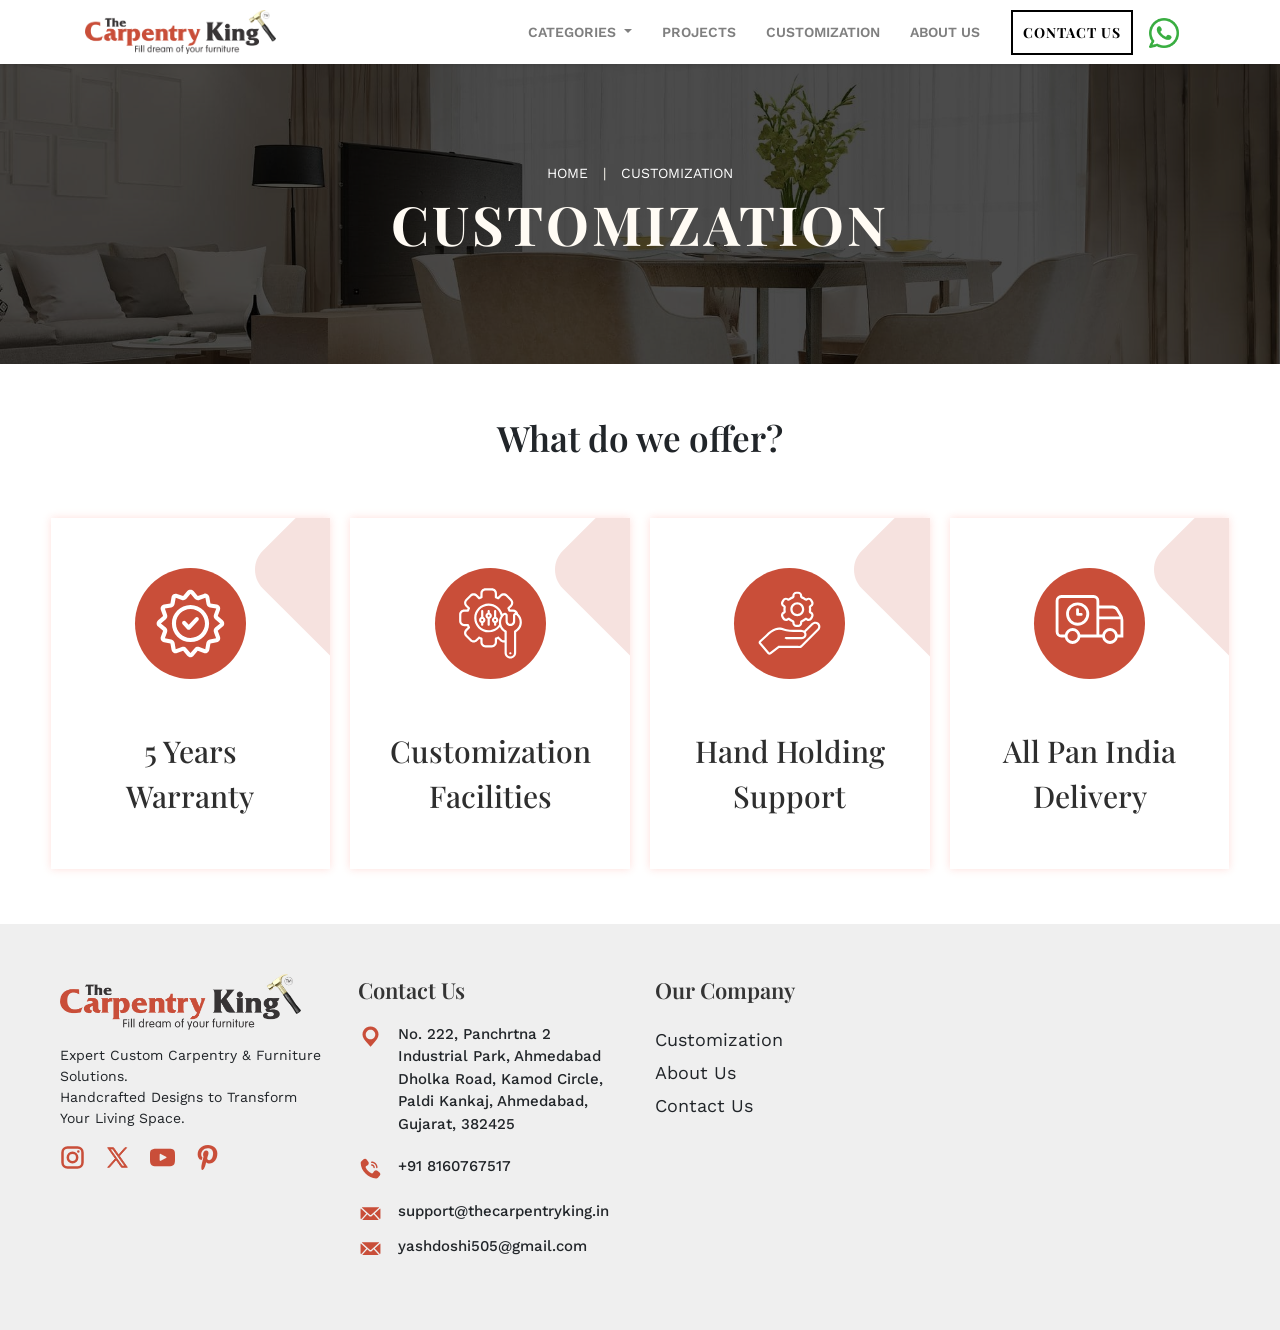
<file: customization.html>
<!DOCTYPE html>
<html lang="en">

<head>
    <title>The Carpentry King</title>
    <meta charset="UTF-8">
    <meta name="viewport" content="width=device-width, initial-scale=1">
    <title>Best customization furniture in Ahmedabad | The Carpentry King</title>
    <meta name="description" content="Personalize your furniture with our customization services. Tailored designs to fit your unique style and space in Ahmedabad.">
    <!--===============================================================================================-->
    <link rel="icon" type="image/png" href="/images/icons/favicon.ico" />
    <!--===============================================================================================-->
    <link rel="stylesheet" type="text/css" href="/vendor/bootstrap/css/bootstrap.min.css">
    <!--===============================================================================================-->
    <!-- <link rel="stylesheet" type="text/css" href="fonts/font-awesome-4.7.0/css/font-awesome.min.css"> -->
    <!--===============================================================================================-->
    <link rel="stylesheet" type="text/css" href="/vendor/animate/animate.css">
    <!--===============================================================================================-->
    <link rel="stylesheet" type="text/css" href="/vendor/select2/select2.min.css">
    <!--===============================================================================================-->
    <link href="https://cdnjs.cloudflare.com/ajax/libs/font-awesome/6.5.0/css/all.min.css" rel="stylesheet">
    <link rel="stylesheet" type="text/css" href="/main.css">
    <link rel="stylesheet" href="https://cdn.jsdelivr.net/npm/swiper@11/swiper-bundle.min.css" />
    <link rel="stylesheet" href="https://cdnjs.cloudflare.com/ajax/libs/animate.css/4.1.1/animate.min.css" />

    <!-- Work Sans font embedded code Starts -->
    <link rel="preconnect" href="https://fonts.googleapis.com">
    <link rel="preconnect" href="https://fonts.gstatic.com" crossorigin>
    <link
        href="https://fonts.googleapis.com/css2?family=Open+Sans:ital,wght@0,300..800;1,300..800&family=Poppins:ital,wght@0,100;0,200;0,300;0,400;0,500;0,600;0,700;0,800;0,900;1,100;1,200;1,300;1,400;1,500;1,600;1,700;1,800;1,900&family=Work+Sans:ital,wght@0,100..900;1,100..900&display=swap"
        rel="stylesheet">
    <!-- Work Sans font embedded code Ends -->
    <link
        href="https://fonts.googleapis.com/css2?family=Open+Sans:ital,wght@0,300..800;1,300..800&family=Playfair+Display:ital,wght@0,400..900;1,400..900&family=Poppins:ital,wght@0,100;0,200;0,300;0,400;0,500;0,600;0,700;0,800;0,900;1,100;1,200;1,300;1,400;1,500;1,600;1,700;1,800;1,900&family=Work+Sans:ital,wght@0,100..900;1,100..900&display=swap"
        rel="stylesheet">


    <!--===============================================================================================-->
<!-- Google tag (gtag.js) -->
    <script async src="https://www.googletagmanager.com/gtag/js?id=G-H7YZY0GQGP"></script>
    <script>
    window.dataLayer = window.dataLayer || [];
    function gtag(){dataLayer.push(arguments);}
    gtag('js', new Date());

    gtag('config', 'G-H7YZY0GQGP');
    </script>

<!-- Schema Script -->
<script type="application/ld+json">
{
  "@context": "https://schema.org",
  "@type": "FurnitureStore",
  "name": "The Carpentry King",
  "url": "https://www.thecarpentryking.in/",
  "logo": "https://www.thecarpentryking.in/images/TCK_LOGO.png",
  "image": "https://www.thecarpentryking.in/images/TCK_LOGO.png",
  "description": "Premium wooden furniture manufacturer in Ahmedabad, offering custom sofas, beds, dining sets, lounge chairs, and office/hospitality projects.",
  "paymentAccepted": ["Cash", "Credit Card", "UPI", "NetBanking"],
  "priceRange": "₹₹₹",
  "address": {
    "@type": "PostalAddress",
    "streetAddress": "No. 222, Panchratna 2 Industrial Park, Dholka Road, Kamod Circle, Paldi Kankaj",
    "addressLocality": "Ahmedabad",
    "addressRegion": "Gujarat",
    "postalCode": "382425",
    "addressCountry": "IN"
  },
  "telephone": "+918160767517",
  "email": "support@thecarpentryking.in",
  "openingHoursSpecification": {
    "@type": "OpeningHoursSpecification",
    "dayOfWeek": ["Monday","Tuesday","Wednesday","Thursday","Friday","Saturday","Sunday"],
    "opens": "10:00",
    "closes": "19:00"
  },
  "sameAs": [
    "https://www.instagram.com/thecarpentryking_",
    "https://x.com/carpentryking12",
    "https://www.youtube.com/@thecarpentryking",
    "https://in.pinterest.com/thecarpentryking/"
  ],
  "hasOfferCatalog": {
    "@type": "OfferCatalog",
    "name": "Furniture Catalog",
    "itemListElement": [
      {"@type": "OfferCatalog","name": "Sofas"},
      {"@type": "OfferCatalog","name": "Dining Sets"},
      {"@type": "OfferCatalog","name": "Lounge Chairs"},
      {"@type": "OfferCatalog","name": "Center Tables"},
      {"@type": "OfferCatalog","name": "Beds"},
      {"@type": "OfferCatalog","name": "Imported Furniture"},
      {"@type": "OfferCatalog","name": "Custom Projects"}
    ]
  }
}
</script>
</head>

<body>


    <!-- header section starts -->
    <section class="header--wrapper">
        <div class="container">
            <div class="row">
                <div class="col-12">
                    <nav class="navbar navbar-expand-xl navbar-light d-flex">
                        <a class="navbar-brand m-0" href="/index.html">
                            <img src="../images/TCK_LOGO.png" alt="">
                        </a>
                        <a class="navbar-brand ml-xl-3 d-md-block d-lg-block d-xl-none constant-tilt-shake h-50" href="https://wa.link/yd0slh" target="_blank" >
                            <img src="../images/whatsapp.png" alt="whatsapp icon">
                        </a>
                        <button class="navbar-toggler" type="button" data-bs-toggle="offcanvas"
                            data-bs-target="#navbarNav" aria-controls="navbarOffcanvasLg"
                            aria-label="Toggle navigation">
                            <svg xmlns="http://www.w3.org/2000/svg" xmlns:xlink="http://www.w3.org/1999/xlink"
                                version="1.1" x="0px" y="0px" viewBox="0 0 96 96" enable-background="new 0 0 96 96"
                                xml:space="preserve">
                                <g>
                                    <rect x="7" y="17.973" width="82" height="5" />
                                    <rect x="7" y="46.5" width="82" height="5" />
                                    <rect x="7" y="75.027" width="82" height="5" />
                                </g>
                            </svg>
                        </button>

                        <!-- Ipad & Mobile menu Starts -->
                        <div class="collapse navbar-collapse mobile-ipad-visible" id="navbarNav">



                            <div class="mobile-menu-header">
                                <a href="/index.html" class="mobile-menu-logo">
                                    <img src="/images/TCK_LOGO.png" alt="">
                                </a>
                                <a class="navbar-brand ml-xl-3 d-md-none d-lg-block constant-tilt-shake h-50" href="https://wa.link/yd0slh" target="_blank" >
                                    <img src="../images/whatsapp.png" alt="whatsapp icon">
                                </a>
                                <button class="navbar-toggler" type="button" data-bs-toggle="offcanvas"
                                    data-bs-target="#navbarNav" aria-controls="navbarOffcanvasLg"
                                    aria-label="Toggle navigation">
                                    <svg xmlns:dc="http://purl.org/dc/elements/1.1/"
                                        xmlns:cc="http://creativecommons.org/ns#"
                                        xmlns:rdf="http://www.w3.org/1999/02/22-rdf-syntax-ns#"
                                        xmlns:svg="http://www.w3.org/2000/svg" xmlns="http://www.w3.org/2000/svg"
                                        xmlns:sodipodi="http://sodipodi.sourceforge.net/DTD/sodipodi-0.dtd"
                                        xmlns:inkscape="http://www.inkscape.org/namespaces/inkscape" version="1.1"
                                        x="0px" y="0px" viewBox="32 31 35 35">
                                        <g transform="translate(0,-952.36218)">
                                            <path
                                                d="M 59.1923,991.75553 50,1000.9479 l -9.1923,-9.19227 -1.4143,1.4141 9.1924,9.19247 -9.1924,9.1923 1.4143,1.4143 9.1923,-9.1925 9.1923,9.1924 1.4143,-1.4142 -9.1924,-9.1924 9.1924,-9.19237 z"
                                                style="text-indent:0;text-transform:none;direction:ltr;block-progression:tb;baseline-shift:baseline;enable-background:accumulate;"
                                                fill-opacity="1" marker="none" visibility="visible" display="inline"
                                                overflow="visible" />
                                        </g>
                                    </svg>
                                </button>
                            </div>


                            <div class="accordion accordion-flush" id="accordionFlushExample">
                                <ul class="mobile-menu-list--wrapper">
                                    <li class="mobile-menu-list collapsed" data-bs-toggle="collapse"
                                        data-bs-target="#flush-collapseOne" aria-expanded="false"
                                        aria-controls="flush-collapseOne">
                                        <div class="d-flex align-items-center">
                                            <div class="accordion-header" id="flush-headingOne">
                                                <p class="accordion-button collapsed" type="button">
                                                    CATEGORIES
                                                </p>
                                            </div>
                                            <div class="dropdown-icon">
                                                <svg xmlns="http://www.w3.org/2000/svg" version="1.1"
                                                    viewBox="0 0 100 100">
                                                    <path
                                                        d="m74.531 47.656h-22.188v-22.188h-4.6875v22.188h-22.188v4.6875h22.188v22.188h4.6875v-22.188h22.188z" />
                                                </svg>
                                            </div>
                                        </div>
                                        <div id="flush-collapseOne" class="accordion-collapse collapse"
                                            aria-labelledby="flush-headingOne" data-bs-parent="#accordionFlushExample">
                                            <ul class="accordion-body">

                                                <li><a class="dropdown-link" href="/sofa.html">Sofas</a></li>
                                                <li><a class="dropdown-link" href="/dining-set.html">Dining
                                                        Sets</a></li>
                                                <li><a class="dropdown-link" href="/lounge-chairs.html">Lounge
                                                        Chairs</a></li>
                                                <li><a class="dropdown-link" href="/center-table.html">Center
                                                        Tables</a></li>
                                                <li><a class="dropdown-link" href="/bed.html">Bed</a></li>
                                                <li><a class="dropdown-link" href="/imported.html">Imported</a>
                                                </li>

                                            </ul>
                                        </div>
                                    </li>
                                    <a href="/projects.html" class="mobile-menu-list">
                                        PROJECTS
                                    </a>
                                    <a href="/customization.html" class="mobile-menu-list">
                                        CUSTOMIZATION
                                    </a>
                                    <a href="/aboutus.html" class="mobile-menu-list">
                                        ABOUT US
                                    </a>
                                    <a href="/contactus.html" class="mobile-menu-list">
                                        CONTACT US
                                    </a>
                                </ul>
                            </div>
                            <div class="mm-social-media-icon--wrapper">


                                <!-- instagram -->
                                <a target="_blank"
                                    href="https://www.instagram.com/thecarpentryking_"
                                    class="mm-social-media-icon">
                                    <svg xmlns="http://www.w3.org/2000/svg" viewBox="2 2 20 20" fill="none">
                                        <path
                                            d="M16.65 7.2H16.66M8 20H16C18.2091 20 20 18.2091 20 16V8C20 5.79086 18.2091 4 16 4H8C5.79086 4 4 5.79086 4 8V16C4 18.2091 5.79086 20 8 20ZM15.75 12C15.75 14.0711 14.0711 15.75 12 15.75C9.92893 15.75 8.25 14.0711 8.25 12C8.25 9.92893 9.92893 8.25 12 8.25C14.0711 8.25 15.75 9.92893 15.75 12Z"
                                            stroke-width="2" stroke-linecap="round" stroke-linejoin="round" />
                                    </svg>
                                </a>

                                <!-- twitter -->
                                <a target="_blank" href="https://x.com/carpentryking12" class="mm-social-media-icon">
                                    <svg xmlns="http://www.w3.org/2000/svg" xmlns:xlink="http://www.w3.org/1999/xlink"
                                        version="1.1" id="Layer_1" viewBox="-2 -2 28 28"
                                        style="enable-background:new 0 0 24 24;" xml:space="preserve">
                                        <path
                                            d="M14.095479,10.316482L22.286354,1h-1.940718l-7.115352,8.087682L7.551414,1H1l8.589488,12.231093L1,23h1.940717  l7.509372-8.542861L16.448587,23H23L14.095479,10.316482z M11.436522,13.338465l-0.871624-1.218704l-6.924311-9.68815h2.981339  l5.58978,7.82155l0.867949,1.218704l7.26506,10.166271h-2.981339L11.436522,13.338465z" />
                                    </svg>
                                </a>

                                <!-- Youtube -->
                                <a target="_blank" href="https://youtube.com/@thecarpentryking?si=4HuFiWw1mOEo_Wp_"
                                    class="mm-social-media-icon">
                                    <svg xmlns="http://www.w3.org/2000/svg" xmlns:xlink="http://www.w3.org/1999/xlink"
                                        version="1.1" id="Layer_1" viewBox="0 0 512 512" xml:space="preserve">
                                        <path
                                            d="M492.044,106.769c-18.482-21.97-52.604-30.931-117.77-30.931H137.721  c-66.657,0-101.358,9.54-119.77,32.93C0,131.572,0,165.174,0,211.681v88.64c0,90.097,21.299,135.842,137.721,135.842h236.554  c56.512,0,87.826-7.908,108.085-27.296C503.136,388.985,512,356.522,512,300.321v-88.64  C512,162.636,510.611,128.836,492.044,106.769z M328.706,268.238l-107.418,56.14c-2.401,1.255-5.028,1.878-7.65,1.878  c-2.97,0-5.933-0.799-8.557-2.388c-4.942-2.994-7.959-8.351-7.959-14.128V197.82c0-5.767,3.009-11.119,7.941-14.115  c4.933-2.996,11.069-3.201,16.187-0.542l107.418,55.778c5.465,2.837,8.897,8.479,8.905,14.635  C337.58,259.738,334.163,265.388,328.706,268.238z" />
                                    </svg>
                                </a>
                                <!-- pinterest -->
                                <a target="_blank" href="https://in.pinterest.com/thecarpentryking/"
                                    class="mm-social-media-icon">
                                    <svg xmlns="http://www.w3.org/2000/svg" xmlns:xlink="http://www.w3.org/1999/xlink"
                                        version="1.1" id="Layer_1" viewBox="0 0 511.998 511.998" xml:space="preserve">
                                        <path
                                            d="M405.017,52.467C369.774,18.634,321.001,0,267.684,0C186.24,0,136.148,33.385,108.468,61.39  c-34.114,34.513-53.675,80.34-53.675,125.732c0,56.993,23.839,100.737,63.76,117.011c2.68,1.098,5.377,1.651,8.021,1.651  c8.422,0,15.095-5.511,17.407-14.35c1.348-5.071,4.47-17.582,5.828-23.013c2.906-10.725,0.558-15.884-5.78-23.353  c-11.546-13.662-16.923-29.817-16.923-50.842c0-62.451,46.502-128.823,132.689-128.823c68.386,0,110.866,38.868,110.866,101.434  c0,39.482-8.504,76.046-23.951,102.961c-10.734,18.702-29.609,40.995-58.585,40.995c-12.53,0-23.786-5.147-30.888-14.121  c-6.709-8.483-8.921-19.441-6.222-30.862c3.048-12.904,7.205-26.364,11.228-39.376c7.337-23.766,14.273-46.213,14.273-64.122  c0-30.632-18.832-51.215-46.857-51.215c-35.616,0-63.519,36.174-63.519,82.354c0,22.648,6.019,39.588,8.744,46.092  c-4.487,19.01-31.153,132.03-36.211,153.342c-2.925,12.441-20.543,110.705,8.618,118.54c32.764,8.803,62.051-86.899,65.032-97.713  c2.416-8.795,10.869-42.052,16.049-62.495c15.817,15.235,41.284,25.535,66.064,25.535c46.715,0,88.727-21.022,118.298-59.189  c28.679-37.02,44.474-88.618,44.474-145.282C457.206,127.983,438.182,84.311,405.017,52.467z" />
                                    </svg>
                                </a>
                            </div>
                        </div>


                        <!-- Ipad & Mobile menu ends -->
                        <!-- Desktop menu Starts -->
                        <div class="collapse navbar-collapse desktop-visible" id="navbarNav">

                            <button class="navbar-toggler" type="button" data-bs-toggle="offcanvas"
                                data-bs-target="#navbarNav" aria-controls="navbarOffcanvasLg"
                                aria-label="Toggle navigation">
                                <span class="navbar-toggler-icon"></span>
                            </button>


                            <ul class="navbar-nav">
                                <li class="nav-item dropdown">
                                    <a class="nav-link dropdown-toggle" href="#" id="navbarDropdown" role="button"
                                        data-bs-toggle="dropdown" aria-expanded="false">
                                        CATEGORIES
                                    </a>
                                    <ul class="dropdown-menu" aria-labelledby="navbarDropdown">
                                        <li><a class="dropdown-item" href="/sofa.html">Sofas</a></li>
                                        <li><a class="dropdown-item" href="/dining-set.html">Dining Sets</a></li>
                                        <li><a class="dropdown-item" href="/lounge-chairs.html">Lounge Chairs</a>
                                        </li>
                                        <li><a class="dropdown-item" href="/center-table.html">Center Tables</a>
                                        </li>
                                        <li><a class="dropdown-item" href="/bed.html">Bed</a></li>
                                        <li><a class="dropdown-item" href="/imported.html">Imported</a></li>
                                    </ul>
                                </li>
                                <li class="nav-item">
                                    <a class="nav-link" aria-current="page"
                                        href="/projects.html">PROJECTS</a>
                                </li>

                                <li class="nav-item">
                                    <a class="nav-link" aria-current="page"
                                        href="/customization.html">CUSTOMIZATION</a>
                                </li>
                                <li class="nav-item">
                                    <a class="nav-link" aria-current="page" href="/aboutus.html">ABOUT US</a>
                                </li>
                                <li class="nav-item ml-3">
                                    <a class="nav-link contact-us-btn" href="/contactus.html">CONTACT US</a>
                                </li>
                                <li><a class="navbar-brand ml-xl-3 constant-tilt-shake h-50" href="https://wa.link/yd0slh" target="_blank" >
                            <img src="../images/whatsapp.png" alt="whatsapp icon">
                        </a>
                    
                    </li>
                            </ul>
                            
                        </div>
                        <!-- Desktop menu Ends -->




                    </nav>


                    <!-- =================================================================== -->



                </div>
            </div>
        </div>
    </section>
    <!-- header section ends -->
    <div class="main-body--wrapper">
        <div class="mobile-menu-overlay"></div>
        <div class="page-banner--wrapper">
            <div class="pb-overlay"></div>
            <div class="page-banner-content">
                <div class="page-banner-breadcrum">
                    <ul class="breadcrum-list">
                        <li>
                            <a href="/index.html">home</a>
                        </li>
                        <li>
                            <a href="/customization.html">Customization</a>
                        </li>
                    </ul>
                </div>
                <div class="page-banner-title">
                    Customization
                </div>

            </div>
        </div>


        <section class="customization-feature-section--wrapper section-spacing">
            <h1 class="page-title">What do we offer?</h1>
            <div class="feature-section-content">


                <div class="feature-card wallet">
                    <div class="logo-section">
                        <div class="overlay">
                            <svg xmlns="http://www.w3.org/2000/svg" xmlns:xlink="http://www.w3.org/1999/xlink"
                                xmlns:svgjs="http://svgjs.dev/svgjs" id="SvgjsSvg1072" x="0" y="0" version="1.1"
                                viewBox="0 0 487.272 487.272">
                                <path
                                    d="M468.018 196.707 289.885 18.573c-26.341-23.625-66.246-23.625-92.587 0L19.165 196.493c-25.554 25.573-25.554 67.014 0 92.587L197.298 467a63.997 63.997 0 0 0 46.293 19.413 64 64 0 0 0 46.293-18.987l178.133-178.133.267-.267c25.421-25.567 25.302-66.9-.266-92.319z">
                                </path>
                                <defs>
                                    <linearGradient gradientTransform="rotate(0 0.5 0.5)" id="SvgjsLinearGradient1073">
                                        <stop stop-opacity=" 1" stop-color="rgba(105, 234, 203)" offset="0"></stop>
                                        <stop stop-opacity=" 1" stop-color="rgba(234, 204, 248)" offset="0.48"></stop>
                                        <stop stop-opacity=" 1" stop-color="rgba(102, 84, 241)" offset="1"></stop>
                                    </linearGradient>
                                </defs>
                            </svg>
                        </div>
                        <div class="circle">
                            <svg xmlns="http://www.w3.org/2000/svg" xmlns:x="http://ns.adobe.com/Extensibility/1.0/"
                                xmlns:i="http://ns.adobe.com/AdobeIllustrator/10.0/"
                                xmlns:graph="http://ns.adobe.com/Graphs/1.0/" xmlns="http://www.w3.org/2000/svg"
                                xmlns:xlink="http://www.w3.org/1999/xlink" version="1.1" x="0px" y="0px"
                                viewBox="0 0 100 100" style="enable-background:new 0 0 100 100;" xml:space="preserve">
                                <switch>
                                    <foreignObject requiredExtensions="http://ns.adobe.com/AdobeIllustrator/10.0/" x="0"
                                        y="0" width="1" height="1" />
                                    <g i:extraneous="self">
                                        <g>
                                            <path
                                                d="M5273.1,2400.1v-2c0-2.8-5-4-9.7-4s-9.7,1.3-9.7,4v2c0,1.8,0.7,3.6,2,4.9l5,4.9c0.3,0.3,0.4,0.6,0.4,1v6.4     c0,0.4,0.2,0.7,0.6,0.8l2.9,0.9c0.5,0.1,1-0.2,1-0.8v-7.2c0-0.4,0.2-0.7,0.4-1l5.1-5C5272.4,2403.7,5273.1,2401.9,5273.1,2400.1z      M5263.4,2400c-4.8,0-7.4-1.3-7.5-1.8v0c0.1-0.5,2.7-1.8,7.5-1.8c4.8,0,7.3,1.3,7.5,1.8C5270.7,2398.7,5268.2,2400,5263.4,2400z" />
                                            <path
                                                d="M5268.4,2410.3c-0.6,0-1,0.4-1,1c0,0.6,0.4,1,1,1h4.3c0.6,0,1-0.4,1-1c0-0.6-0.4-1-1-1H5268.4z" />
                                            <path
                                                d="M5272.7,2413.7h-4.3c-0.6,0-1,0.4-1,1c0,0.6,0.4,1,1,1h4.3c0.6,0,1-0.4,1-1C5273.7,2414.1,5273.3,2413.7,5272.7,2413.7z" />
                                            <path
                                                d="M5272.7,2417h-4.3c-0.6,0-1,0.4-1,1c0,0.6,0.4,1,1,1h4.3c0.6,0,1-0.4,1-1C5273.7,2417.5,5273.3,2417,5272.7,2417z" />
                                        </g>
                                        <g>
                                            <path
                                                d="M97.5,49.9c0-1.7-0.7-3.3-2.1-4.4l-7-5.9l3.1-8.6c0.6-1.6,0.4-3.4-0.4-4.9c-0.9-1.5-2.3-2.5-4-2.8l-9-1.6l-1.6-9     c-0.3-1.7-1.3-3.1-2.8-4c-1.5-0.9-3.2-1-4.9-0.4l-8.6,3.1l-5.9-7c-2.2-2.6-6.6-2.6-8.8,0l-5.9,7l-8.6-3.1     c-1.6-0.6-3.4-0.4-4.9,0.4c-1.5,0.9-2.5,2.3-2.8,4l-1.6,9l-9,1.6c-1.7,0.3-3.1,1.3-4,2.8c-0.9,1.5-1,3.2-0.4,4.9l3.1,8.6l-7,5.9     c-1.3,1.1-2.1,2.7-2.1,4.4c0,1.7,0.7,3.3,2.1,4.4l7,5.9l-3.1,8.6c-0.6,1.6-0.4,3.4,0.4,4.9c0.9,1.5,2.3,2.5,4,2.8l9,1.6l1.6,9     c0.3,1.7,1.3,3.1,2.8,4c1.5,0.9,3.2,1,4.9,0.4l8.6-3.1l5.9,7c1.1,1.3,2.7,2.1,4.4,2.1s3.3-0.7,4.4-2.1l5.9-7l8.6,3.1     c1.6,0.6,3.4,0.4,4.9-0.4c1.5-0.9,2.5-2.3,2.8-4l1.6-9l9-1.6c1.7-0.3,3.1-1.3,4-2.8c0.9-1.5,1-3.2,0.4-4.9l-3.1-8.6l7-5.9     C96.8,53.3,97.5,51.7,97.5,49.9z M84.7,55.8c-1.8,1.6-2.5,4.1-1.7,6.4l3.1,8.6l-9,1.6c-2.4,0.4-4.2,2.3-4.7,4.7l-1.6,9L62.3,83     c-2.3-0.8-4.8-0.1-6.4,1.7l-5.9,7l-5.9-7c-1.1-1.3-2.8-2-4.4-2c-0.7,0-1.3,0.1-1.9,0.3l-8.6,3.1l-1.6-9c-0.4-2.4-2.3-4.2-4.7-4.7     l-9-1.6l3.1-8.6c0.8-2.3,0.1-4.8-1.7-6.4l-7-5.9l7-5.9c1.8-1.6,2.5-4.1,1.7-6.4l-3.1-8.6l9-1.6c2.4-0.4,4.2-2.3,4.7-4.7l1.6-9     l8.6,3.1c2.3,0.8,4.8,0.1,6.4-1.7l5.9-7l5.9,7c1.6,1.8,4.1,2.5,6.4,1.7l8.6-3.1l1.6,9c0.4,2.4,2.3,4.2,4.7,4.7l9,1.6L83,37.7     c-0.8,2.3-0.1,4.8,1.7,6.4l7,5.9L84.7,55.8z" />
                                            <path
                                                d="M50,23.8c-14.4,0-26.2,11.7-26.2,26.2c0,14.4,11.7,26.2,26.2,26.2S76.2,64.4,76.2,50C76.2,35.5,64.4,23.8,50,23.8z      M50,70.3c-11.2,0-20.4-9.1-20.4-20.4c0-11.2,9.1-20.4,20.4-20.4S70.4,38.7,70.4,50C70.4,61.2,61.2,70.3,50,70.3z" />
                                            <path
                                                d="M56.8,41.8l-9.3,10l-4.3-4.7C42.1,46,40.3,46,39.1,47c-1.2,1.1-1.2,2.9-0.2,4.1l6.4,6.9c0.5,0.6,1.3,0.9,2.1,0.9h0     c0.8,0,1.6-0.3,2.1-0.9L61,45.8c1.1-1.2,1-3-0.2-4.1C59.7,40.6,57.9,40.7,56.8,41.8z" />
                                        </g>
                                    </g>
                                </switch>
                            </svg>
                        </div>
                    </div>
                    <p class="feature-title">
                        5 Years Warranty
                    </p>
                </div>
                <div class="feature-card wallet">
                    <div class="logo-section">
                        <div class="overlay">
                            <svg xmlns="http://www.w3.org/2000/svg" xmlns:xlink="http://www.w3.org/1999/xlink"
                                xmlns:svgjs="http://svgjs.dev/svgjs" id="SvgjsSvg1072" x="0" y="0" version="1.1"
                                viewBox="0 0 487.272 487.272">
                                <path
                                    d="M468.018 196.707 289.885 18.573c-26.341-23.625-66.246-23.625-92.587 0L19.165 196.493c-25.554 25.573-25.554 67.014 0 92.587L197.298 467a63.997 63.997 0 0 0 46.293 19.413 64 64 0 0 0 46.293-18.987l178.133-178.133.267-.267c25.421-25.567 25.302-66.9-.266-92.319z">
                                </path>
                                <defs>
                                    <linearGradient gradientTransform="rotate(0 0.5 0.5)" id="SvgjsLinearGradient1073">
                                        <stop stop-opacity=" 1" stop-color="rgba(105, 234, 203)" offset="0"></stop>
                                        <stop stop-opacity=" 1" stop-color="rgba(234, 204, 248)" offset="0.48"></stop>
                                        <stop stop-opacity=" 1" stop-color="rgba(102, 84, 241)" offset="1"></stop>
                                    </linearGradient>
                                </defs>
                            </svg>
                        </div>
                        <div class="circle">
                            <svg xmlns="http://www.w3.org/2000/svg" xmlns:xlink="http://www.w3.org/1999/xlink"
                                version="1.1" x="0px" y="0px" viewBox="0 0 100 100"
                                style="enable-background:new 0 0 100 100;" xml:space="preserve">
                                <path
                                    d="M88.94,36.31c-0.62-3.34-3.61-5.88-7.06-5.88h-4.16c-0.19-0.5-0.39-0.98-0.6-1.46l2.94-2.95c2.8-2.8,2.8-7.35,0-10.15  L73.69,9.5c-2.8-2.8-7.36-2.79-10.15,0l-2.95,2.95c-0.48-0.21-0.97-0.41-1.46-0.6V7.68c0-3.96-3.22-7.18-7.18-7.18h-9.01  c-3.96,0-7.18,3.22-7.18,7.18v4.16c-0.49,0.19-0.98,0.39-1.46,0.6l-2.95-2.95c-2.8-2.8-7.35-2.8-10.15,0l-6.37,6.37  c-2.8,2.8-2.8,7.35,0,10.15l2.95,2.95c-0.21,0.48-0.42,0.97-0.6,1.46h-4.17c-3.96,0-7.18,3.22-7.18,7.18v9.01  c0,3.96,3.22,7.18,7.18,7.18h4.16c0.19,0.5,0.4,0.99,0.61,1.46l-2.95,2.95c-1.35,1.35-2.1,3.15-2.1,5.07c0,1.92,0.74,3.72,2.1,5.07  l6.37,6.37c2.8,2.8,7.35,2.8,10.15,0l2.95-2.95c0.48,0.21,0.96,0.41,1.46,0.61v4.16c0,3.96,3.22,7.18,7.18,7.18h9.01  c3.96,0,7.18-3.22,7.18-7.18v-4.16c0.5-0.19,0.98-0.39,1.46-0.61l2.95,2.95c1.66,1.66,4.02,2.36,6.25,2v14.64  c0,4.48,3.64,8.12,8.12,8.12h0.14c4.48,0,8.12-3.64,8.12-8.12V62.19c4.96-2.9,8-8.17,8-13.97C94.17,43.67,92.28,39.38,88.94,36.31z   M65.72,72.55l-3.71-3.71c-0.47-0.47-1.18-0.59-1.77-0.3c-1,0.49-2.06,0.93-3.16,1.32c-0.62,0.22-1.04,0.8-1.04,1.46v5.24  c0,2.25-1.83,4.09-4.09,4.09h-9.01c-2.25,0-4.09-1.83-4.09-4.09v-5.24c0-0.66-0.41-1.24-1.03-1.46c-1.1-0.39-2.16-0.83-3.17-1.32  c-0.59-0.29-1.3-0.17-1.77,0.3l-3.71,3.71c-1.59,1.59-4.18,1.59-5.78,0l-6.37-6.37c-0.77-0.77-1.19-1.79-1.19-2.89  c0-1.09,0.42-2.12,1.19-2.89l3.71-3.71c0.47-0.47,0.59-1.18,0.3-1.77c-0.48-0.98-0.92-2.05-1.32-3.16c-0.22-0.62-0.8-1.03-1.46-1.03  h-5.24c-2.25,0-4.09-1.83-4.09-4.09v-9.01c0-2.25,1.83-4.09,4.09-4.09h5.25c0.66,0,1.25-0.42,1.46-1.04  c0.37-1.06,0.81-2.13,1.31-3.16c0.29-0.59,0.17-1.3-0.3-1.77l-3.71-3.71c-1.59-1.59-1.59-4.18,0-5.78l6.37-6.37  c1.59-1.59,4.18-1.59,5.78,0l3.71,3.71c0.47,0.47,1.18,0.59,1.77,0.3c1.01-0.49,2.08-0.94,3.16-1.31c0.62-0.22,1.04-0.8,1.04-1.46  V7.68c0-2.25,1.83-4.09,4.09-4.09h9.01c2.25,0,4.09,1.83,4.09,4.09v5.25c0,0.66,0.42,1.25,1.04,1.46c1.09,0.37,2.15,0.81,3.16,1.31  c0.59,0.29,1.31,0.17,1.77-0.3l3.71-3.71c1.59-1.59,4.19-1.59,5.78,0l6.37,6.37c1.59,1.59,1.59,4.18,0,5.78l-3.71,3.71  c-0.46,0.47-0.58,1.17-0.3,1.77c0.48,1,0.93,2.06,1.31,3.17c0.22,0.62,0.8,1.03,1.46,1.03h5.24c1.19,0,2.29,0.53,3.04,1.38  c-0.31,0.06-0.62,0.17-0.92,0.31c-1.43,0.67-2.32,2.08-2.32,3.66v7.93c0,2.04-1.66,3.71-3.71,3.71s-3.71-1.66-3.71-3.71v-7.93  c0-1.58-0.89-2.98-2.32-3.66c-1.43-0.67-3.08-0.46-4.3,0.54c-0.24,0.2-0.47,0.4-0.69,0.61c-2.51-8.51-10.41-14.59-19.53-14.59  c-11.22,0-20.36,9.13-20.36,20.36s9.13,20.36,20.36,20.36c6.16,0,11.97-2.82,15.8-7.53c1.36,2.99,3.62,5.53,6.54,7.24v11.38  C68.38,73.99,66.79,73.62,65.72,72.55z M62.08,51.28c-3.15,5.01-8.7,8.1-14.64,8.1c-9.52,0-17.26-7.74-17.26-17.26  s7.74-17.26,17.26-17.26c8.45,0,15.67,6.17,17.03,14.44c-1.73,2.62-2.68,5.71-2.68,8.93C61.79,49.26,61.89,50.28,62.08,51.28z   M83.93,59.9c-0.52,0.26-0.84,0.8-0.84,1.38v30.1c0,2.77-2.25,5.03-5.03,5.03h-0.14c-2.77,0-5.03-2.26-5.03-5.03v-30.1  c0-0.07-0.01-0.13-0.01-0.19c0-0.02,0-0.03-0.01-0.05c-0.01-0.05-0.02-0.1-0.03-0.16c0-0.01-0.01-0.02-0.01-0.03  c-0.02-0.06-0.04-0.12-0.07-0.18c0-0.01-0.01-0.01-0.01-0.02c-0.02-0.05-0.05-0.1-0.08-0.15c-0.01-0.01-0.02-0.03-0.02-0.04  c-0.03-0.05-0.07-0.1-0.1-0.14c0,0,0-0.01-0.01-0.01c-0.04-0.05-0.08-0.09-0.13-0.14c-0.01-0.01-0.03-0.02-0.04-0.03  c-0.04-0.03-0.08-0.07-0.12-0.1c-0.01-0.01-0.02-0.01-0.03-0.02c-0.05-0.04-0.11-0.07-0.17-0.1c0,0-0.01,0-0.01-0.01  c-3.47-1.77-5.91-4.92-6.79-8.6c-0.01-0.06-0.02-0.12-0.04-0.17c-0.21-0.94-0.32-1.91-0.32-2.91c0-3.92,1.73-7.6,4.75-10.09  c0.18-0.15,0.38-0.23,0.59-0.23c0.14,0,0.28,0.03,0.42,0.1c0.36,0.17,0.54,0.47,0.54,0.86v7.93c0,3.75,3.05,6.8,6.8,6.8  s6.8-3.05,6.8-6.8v-7.93c0-0.39,0.19-0.69,0.54-0.86c0.35-0.16,0.7-0.12,1,0.12c0,0,0,0,0,0c3.02,2.5,4.75,6.18,4.75,10.09  C91.08,53.17,88.34,57.65,83.93,59.9z M79.56,91.93c0,0.85-0.69,1.55-1.55,1.55h-0.07c-0.85,0-1.55-0.69-1.55-1.55  s0.69-1.55,1.55-1.55h0.07C78.87,90.39,79.56,91.08,79.56,91.93z M39.89,40.86v-8.23c0-0.85-0.69-1.55-1.55-1.55  s-1.55,0.69-1.55,1.55v8.23c-1.72,0.63-2.95,2.29-2.95,4.22c0,1.94,1.23,3.59,2.96,4.22c-0.01,0.05-0.01,0.1-0.01,0.16v2.15  c0,0.85,0.69,1.55,1.55,1.55s1.55-0.69,1.55-1.55v-2.15c0-0.05,0-0.1-0.01-0.16c1.72-0.63,2.95-2.28,2.95-4.22  C42.84,43.14,41.61,41.49,39.89,40.86z M38.35,46.48c-0.77,0-1.4-0.63-1.4-1.4c0-0.77,0.63-1.4,1.4-1.4c0.77,0,1.4,0.63,1.4,1.4  C39.75,45.85,39.12,46.48,38.35,46.48z M58.09,40.86v-8.23c0-0.85-0.69-1.55-1.55-1.55S55,31.78,55,32.63v8.23  c-1.72,0.63-2.94,2.28-2.94,4.22c0,1.94,1.23,3.59,2.95,4.22C55,49.35,55,49.4,55,49.45v2.15c0,0.85,0.69,1.55,1.55,1.55  s1.55-0.69,1.55-1.55v-2.15c0-0.05,0-0.1-0.01-0.16c1.72-0.63,2.96-2.28,2.96-4.22C61.04,43.14,59.81,41.49,58.09,40.86z   M56.54,46.48c-0.76,0-1.4-0.64-1.4-1.4c0-0.77,0.63-1.4,1.4-1.4c0.77,0,1.4,0.63,1.4,1.4C57.95,45.85,57.32,46.48,56.54,46.48z   M48.98,34.94c0.01-0.05,0.01-0.1,0.01-0.16v-2.15c0-0.85-0.69-1.55-1.55-1.55s-1.55,0.69-1.55,1.55v2.15c0,0.05,0,0.1,0.01,0.16  c-1.72,0.63-2.95,2.28-2.95,4.22c0,1.93,1.23,3.59,2.94,4.22v8.23c0,0.85,0.69,1.55,1.55,1.55s1.55-0.69,1.55-1.55v-8.23  c1.72-0.63,2.95-2.29,2.95-4.22C51.94,37.22,50.71,35.57,48.98,34.94z M47.45,40.56c-0.77,0-1.4-0.63-1.4-1.4  c0-0.76,0.64-1.4,1.4-1.4c0.77,0,1.4,0.63,1.4,1.4C48.85,39.93,48.22,40.56,47.45,40.56z" />
                            </svg>
                        </div>
                    </div>
                    <p class="feature-title">
                        Customization Facilities
                    </p>
                </div>
                <div class="feature-card wallet">
                    <div class="logo-section">
                        <div class="overlay">
                            <svg xmlns="http://www.w3.org/2000/svg" xmlns:xlink="http://www.w3.org/1999/xlink"
                                xmlns:svgjs="http://svgjs.dev/svgjs" id="SvgjsSvg1072" x="0" y="0" version="1.1"
                                viewBox="0 0 487.272 487.272">
                                <path
                                    d="M468.018 196.707 289.885 18.573c-26.341-23.625-66.246-23.625-92.587 0L19.165 196.493c-25.554 25.573-25.554 67.014 0 92.587L197.298 467a63.997 63.997 0 0 0 46.293 19.413 64 64 0 0 0 46.293-18.987l178.133-178.133.267-.267c25.421-25.567 25.302-66.9-.266-92.319z">
                                </path>
                                <defs>
                                    <linearGradient gradientTransform="rotate(0 0.5 0.5)" id="SvgjsLinearGradient1073">
                                        <stop stop-opacity=" 1" stop-color="rgba(105, 234, 203)" offset="0"></stop>
                                        <stop stop-opacity=" 1" stop-color="rgba(234, 204, 248)" offset="0.48"></stop>
                                        <stop stop-opacity=" 1" stop-color="rgba(102, 84, 241)" offset="1"></stop>
                                    </linearGradient>
                                </defs>
                            </svg>
                        </div>
                        <div class="circle">
                            <svg xmlns="http://www.w3.org/2000/svg" xmlns:xlink="http://www.w3.org/1999/xlink"
                                version="1.1" x="0px" y="0px" viewBox="0 0 100 100" enable-background="new 0 0 100 100"
                                xml:space="preserve">
                                <g display="none">
                                    <rect x="-540.877" y="-277.172" display="inline" fill="#000000" width="1370.931"
                                        height="1263.231" />
                                </g>
                                <g>
                                    <path
                                        d="M21.853,93.962c0.713,0,1.432-0.226,2.04-0.69l11.472-8.786c0.852,0.124-4.495,0.101-3.615,0.101l31.709,0.036   c0.708,0,1.44,0,2.19-0.079c0.561-0.059,2.155-1.474,2.557-1.876l23.2-23.2c1.413-1.413,2.169-3.375,2.074-5.383   c-0.095-2.003-1.034-3.885-2.579-5.163h0c-2.8-2.317-7.103-2.022-9.796,0.673L70.755,59.946c-0.971-0.571-2.064-0.881-3.177-0.881   c-0.002,0-0.003,0-0.005,0c-0.208-0.009-5.095-0.193-6.279-0.204c-0.822,0.007-1.667,0.024-2.528,0.041   c-4.276,0.086-8.695,0.173-12.675-0.864c-0.912-0.239-1.787-0.493-2.639-0.741c-4.279-1.243-8.321-2.417-13.498-0.627   c-4.526,1.554-8.827,4.575-13.532,9.506l-8.817,7.999c-1.338,1.207-1.465,3.299-0.287,4.66l11.999,13.969   C19.975,93.567,20.91,93.963,21.853,93.962z M9.648,76.432l8.862-8.039c0.027-0.025,0.054-0.051,0.079-0.077   c4.37-4.587,8.296-7.373,12.358-8.767c4.265-1.473,7.527-0.528,11.656,0.672c0.877,0.255,1.778,0.516,2.719,0.763   c4.39,1.143,9.233,1.047,13.506,0.963c0.849-0.017,1.682-0.034,2.494-0.04c0.872-0.011,4.392,0.128,6.188,0.203   c0.909,0,1.766,0.357,2.415,1.006c0.649,0.648,1.006,1.506,1.006,2.415c0,1.892-1.535,3.431-3.421,3.431c0,0-22.399,0-22.584,0   c-0.82,0-1.814,0.924-1.694,1.817c0.161,1.198,1.849,1.313,2.783,1.229h21.496c3.566,0,6.466-2.905,6.466-6.476   c0-1.25-0.359-2.445-1.022-3.475l10.306-10.306c1.594-1.595,4.099-1.806,5.702-0.48c0.898,0.743,1.423,1.794,1.478,2.959   c0.055,1.153-0.378,2.278-1.186,3.086l-23.2,23.2c-0.701,0.701-2.578,1.063-2.594,1.063h-0.471c0,0-28.578-0.196-28.938,0.08   l-12.006,9.195c-0.131,0.1-0.316,0.084-0.418-0.036L9.624,76.846C9.517,76.722,9.526,76.542,9.648,76.432z" />
                                    <path
                                        d="M60.96,20.223c-5.394,0-9.783,4.389-9.783,9.783s4.389,9.783,9.783,9.783c5.394,0,9.783-4.389,9.783-9.783   S66.355,20.223,60.96,20.223z M60.96,36.638c-3.663,0-6.632-2.969-6.632-6.632c0-3.663,2.969-6.632,6.632-6.632   c3.663,0,6.632,2.969,6.632,6.632C67.592,33.669,64.623,36.638,60.96,36.638z" />
                                    <path
                                        d="M83.193,18.715l-1.338-2.318c-1.008-1.745-2.886-2.829-4.902-2.829c-0.99,0-1.967,0.262-2.826,0.758   l-0.836,0.482c-1.609-1.306-3.403-2.343-5.335-3.081v-0.963c0-3.12-2.538-5.658-5.658-5.658h-2.677   c-3.12,0-5.658,2.538-5.658,5.658v0.963c-1.935,0.74-3.731,1.778-5.342,3.087l-0.828-0.488c-0.859-0.496-1.836-0.758-2.826-0.758   c-2.017,0-3.895,1.084-4.903,2.83l-1.338,2.318c-1.56,2.702-0.631,6.169,2.071,7.729l0.825,0.476   c-0.165,1.02-0.248,2.058-0.248,3.086c0,1.028,0.083,2.066,0.248,3.086l-0.825,0.476c-2.701,1.56-3.63,5.027-2.071,7.728   l1.338,2.318c1.008,1.745,2.886,2.829,4.902,2.829c0.99,0,1.967-0.262,2.826-0.758l0.836-0.482   c1.609,1.306,3.403,2.342,5.335,3.081v0.963c0,3.12,2.538,5.658,5.658,5.658h2.677c3.12,0,5.658-2.538,5.658-5.658v-0.963   c1.935-0.74,3.731-1.778,5.342-3.087l0.828,0.488c0.859,0.496,1.837,0.758,2.826,0.758c2.016,0,3.895-1.084,4.903-2.83l1.338-2.318   c1.56-2.702,0.631-6.169-2.071-7.728l-0.825-0.476c0.165-1.02,0.248-2.058,0.248-3.086s-0.083-2.066-0.248-3.086l0.825-0.476   C83.824,24.884,84.753,21.417,83.193,18.715z M79.547,23.715l-0.874,0.505c-1.1,0.635-1.706,1.876-1.498,3.129   c0.144,0.865,0.22,1.752,0.22,2.658c0,0.906-0.076,1.793-0.22,2.658c-0.208,1.253,0.398,2.494,1.498,3.129l0.874,0.505   c1.199,0.692,1.61,2.225,0.918,3.424l-1.338,2.318c-0.464,0.804-1.307,1.254-2.174,1.254c-0.425,0-0.856-0.108-1.251-0.336   l-0.884-0.51c-0.48-0.277-1.014-0.415-1.545-0.415c-0.682,0-1.359,0.228-1.911,0.68c-1.369,1.122-2.922,2.025-4.608,2.66   c-1.183,0.446-1.949,1.594-1.949,2.858v1.018c0,1.384-1.122,2.507-2.507,2.507h-2.677c-1.384,0-2.507-1.122-2.507-2.507V48.23   c0-1.264-0.766-2.413-1.949-2.858c-1.686-0.635-3.239-1.538-4.608-2.66c-0.552-0.452-1.229-0.68-1.911-0.68   c-0.531,0-1.065,0.138-1.545,0.415l-0.884,0.51c-0.395,0.228-0.826,0.336-1.251,0.336c-0.866,0-1.709-0.45-2.173-1.254   l-1.338-2.318c-0.692-1.199-0.281-2.732,0.918-3.424l0.874-0.505c1.1-0.635,1.706-1.876,1.498-3.129   c-0.144-0.865-0.22-1.752-0.22-2.658c0-0.906,0.076-1.793,0.22-2.658c0.208-1.253-0.398-2.494-1.498-3.129l-0.874-0.505   c-1.199-0.692-1.61-2.225-0.918-3.424l1.338-2.318c0.464-0.804,1.307-1.254,2.174-1.254c0.425,0,0.856,0.108,1.251,0.336   l0.884,0.51c0.48,0.277,1.014,0.415,1.545,0.415c0.682,0,1.36-0.228,1.911-0.68c1.369-1.121,2.922-2.025,4.608-2.66   c1.183-0.446,1.949-1.594,1.949-2.858v-1.018c0-1.384,1.122-2.507,2.507-2.507h2.677c1.384,0,2.507,1.122,2.507,2.507v1.018   c0,1.264,0.766,2.413,1.949,2.858c1.686,0.635,3.239,1.538,4.608,2.66c0.552,0.452,1.229,0.68,1.911,0.68   c0.531,0,1.065-0.138,1.545-0.415l0.884-0.51c0.395-0.228,0.826-0.336,1.251-0.336c0.866,0,1.709,0.45,2.173,1.254l1.338,2.318   C81.156,21.49,80.746,23.023,79.547,23.715z" />
                                </g>
                            </svg>
                        </div>
                    </div>
                    <p class="feature-title">
                        Hand Holding Support
                    </p>
                </div>
                <div class="feature-card wallet">
                    <div class="logo-section">
                        <div class="overlay">
                            <svg xmlns="http://www.w3.org/2000/svg" xmlns:xlink="http://www.w3.org/1999/xlink"
                                xmlns:svgjs="http://svgjs.dev/svgjs" id="SvgjsSvg1072" x="0" y="0" version="1.1"
                                viewBox="0 0 487.272 487.272">
                                <path
                                    d="M468.018 196.707 289.885 18.573c-26.341-23.625-66.246-23.625-92.587 0L19.165 196.493c-25.554 25.573-25.554 67.014 0 92.587L197.298 467a63.997 63.997 0 0 0 46.293 19.413 64 64 0 0 0 46.293-18.987l178.133-178.133.267-.267c25.421-25.567 25.302-66.9-.266-92.319z">
                                </path>
                                <defs>
                                    <linearGradient gradientTransform="rotate(0 0.5 0.5)" id="SvgjsLinearGradient1073">
                                        <stop stop-opacity=" 1" stop-color="rgba(105, 234, 203)" offset="0"></stop>
                                        <stop stop-opacity=" 1" stop-color="rgba(234, 204, 248)" offset="0.48"></stop>
                                        <stop stop-opacity=" 1" stop-color="rgba(102, 84, 241)" offset="1"></stop>
                                    </linearGradient>
                                </defs>
                            </svg>
                        </div>
                        <div class="circle">
                            <svg xmlns="http://www.w3.org/2000/svg" data-name="Layer 1" viewBox="0 0 100 110" x="0px"
                                y="0px">
                                <title>82 all</title>
                                <path
                                    d="M97.67,73.2V50.63a13,13,0,0,0-1.76-6.53l-5-8.65a10,10,0,0,0-8.65-5H63.78v-6.8a8,8,0,0,0-8-8H10.33a8,8,0,0,0-8,8V67.2a8,8,0,0,0,8,8h4.92a11.11,11.11,0,0,0,21.87,0H67.94a11.11,11.11,0,0,0,21.87,0h7.86ZM82.24,34.48a6,6,0,0,1,5.19,3l4.84,8.33H63.78V34.48Zm-67,36.73H10.33a4,4,0,0,1-4-4V23.67a4,4,0,0,1,4-4H55.78a4,4,0,0,1,4,4V71.2H37.12a11.11,11.11,0,0,0-21.87,0Zm10.94,9.13a7.13,7.13,0,1,1,7.13-7.12A7.13,7.13,0,0,1,26.18,80.33ZM67.94,71.2H63.78V49.79H93.61c0,.28.06.56.06.84V71.2H89.81a11.11,11.11,0,0,0-21.87,0Zm10.94,9.13A7.13,7.13,0,1,1,86,73.2,7.13,7.13,0,0,1,78.87,80.33Z" />
                                <path
                                    d="M49.64,42.33A16.31,16.31,0,1,0,33.33,58.64,16.33,16.33,0,0,0,49.64,42.33ZM21,42.33A12.31,12.31,0,1,1,33.33,54.64,12.32,12.32,0,0,1,21,42.33Z" />
                                <path
                                    d="M40.32,42.81a2,2,0,0,0-2-2H35.18V36.19a2,2,0,0,0-4,0v6.61a2,2,0,0,0,2,2h5.14A2,2,0,0,0,40.32,42.81Z" />
                            </svg>
                        </div>
                    </div>
                    <p class="feature-title">
                        All Pan India Delivery
                    </p>
                </div>




                <!-- <div class="feature-card--wrapper">


                    <div class="feature-svgbx">
                        <svg xmlns:x="http://ns.adobe.com/Extensibility/1.0/"
                            xmlns:i="http://ns.adobe.com/AdobeIllustrator/10.0/"
                            xmlns:graph="http://ns.adobe.com/Graphs/1.0/" xmlns="http://www.w3.org/2000/svg"
                            xmlns:xlink="http://www.w3.org/1999/xlink" version="1.1" x="0px" y="0px"
                            viewBox="0 0 100 100" style="enable-background:new 0 0 100 100;" xml:space="preserve">
                            <switch>
                                <foreignObject requiredExtensions="http://ns.adobe.com/AdobeIllustrator/10.0/" x="0"
                                    y="0" width="1" height="1" />
                                <g i:extraneous="self">
                                    <g>
                                        <path
                                            d="M5273.1,2400.1v-2c0-2.8-5-4-9.7-4s-9.7,1.3-9.7,4v2c0,1.8,0.7,3.6,2,4.9l5,4.9c0.3,0.3,0.4,0.6,0.4,1v6.4     c0,0.4,0.2,0.7,0.6,0.8l2.9,0.9c0.5,0.1,1-0.2,1-0.8v-7.2c0-0.4,0.2-0.7,0.4-1l5.1-5C5272.4,2403.7,5273.1,2401.9,5273.1,2400.1z      M5263.4,2400c-4.8,0-7.4-1.3-7.5-1.8v0c0.1-0.5,2.7-1.8,7.5-1.8c4.8,0,7.3,1.3,7.5,1.8C5270.7,2398.7,5268.2,2400,5263.4,2400z" />
                                        <path
                                            d="M5268.4,2410.3c-0.6,0-1,0.4-1,1c0,0.6,0.4,1,1,1h4.3c0.6,0,1-0.4,1-1c0-0.6-0.4-1-1-1H5268.4z" />
                                        <path
                                            d="M5272.7,2413.7h-4.3c-0.6,0-1,0.4-1,1c0,0.6,0.4,1,1,1h4.3c0.6,0,1-0.4,1-1C5273.7,2414.1,5273.3,2413.7,5272.7,2413.7z" />
                                        <path
                                            d="M5272.7,2417h-4.3c-0.6,0-1,0.4-1,1c0,0.6,0.4,1,1,1h4.3c0.6,0,1-0.4,1-1C5273.7,2417.5,5273.3,2417,5272.7,2417z" />
                                    </g>
                                    <g>
                                        <path
                                            d="M97.5,49.9c0-1.7-0.7-3.3-2.1-4.4l-7-5.9l3.1-8.6c0.6-1.6,0.4-3.4-0.4-4.9c-0.9-1.5-2.3-2.5-4-2.8l-9-1.6l-1.6-9     c-0.3-1.7-1.3-3.1-2.8-4c-1.5-0.9-3.2-1-4.9-0.4l-8.6,3.1l-5.9-7c-2.2-2.6-6.6-2.6-8.8,0l-5.9,7l-8.6-3.1     c-1.6-0.6-3.4-0.4-4.9,0.4c-1.5,0.9-2.5,2.3-2.8,4l-1.6,9l-9,1.6c-1.7,0.3-3.1,1.3-4,2.8c-0.9,1.5-1,3.2-0.4,4.9l3.1,8.6l-7,5.9     c-1.3,1.1-2.1,2.7-2.1,4.4c0,1.7,0.7,3.3,2.1,4.4l7,5.9l-3.1,8.6c-0.6,1.6-0.4,3.4,0.4,4.9c0.9,1.5,2.3,2.5,4,2.8l9,1.6l1.6,9     c0.3,1.7,1.3,3.1,2.8,4c1.5,0.9,3.2,1,4.9,0.4l8.6-3.1l5.9,7c1.1,1.3,2.7,2.1,4.4,2.1s3.3-0.7,4.4-2.1l5.9-7l8.6,3.1     c1.6,0.6,3.4,0.4,4.9-0.4c1.5-0.9,2.5-2.3,2.8-4l1.6-9l9-1.6c1.7-0.3,3.1-1.3,4-2.8c0.9-1.5,1-3.2,0.4-4.9l-3.1-8.6l7-5.9     C96.8,53.3,97.5,51.7,97.5,49.9z M84.7,55.8c-1.8,1.6-2.5,4.1-1.7,6.4l3.1,8.6l-9,1.6c-2.4,0.4-4.2,2.3-4.7,4.7l-1.6,9L62.3,83     c-2.3-0.8-4.8-0.1-6.4,1.7l-5.9,7l-5.9-7c-1.1-1.3-2.8-2-4.4-2c-0.7,0-1.3,0.1-1.9,0.3l-8.6,3.1l-1.6-9c-0.4-2.4-2.3-4.2-4.7-4.7     l-9-1.6l3.1-8.6c0.8-2.3,0.1-4.8-1.7-6.4l-7-5.9l7-5.9c1.8-1.6,2.5-4.1,1.7-6.4l-3.1-8.6l9-1.6c2.4-0.4,4.2-2.3,4.7-4.7l1.6-9     l8.6,3.1c2.3,0.8,4.8,0.1,6.4-1.7l5.9-7l5.9,7c1.6,1.8,4.1,2.5,6.4,1.7l8.6-3.1l1.6,9c0.4,2.4,2.3,4.2,4.7,4.7l9,1.6L83,37.7     c-0.8,2.3-0.1,4.8,1.7,6.4l7,5.9L84.7,55.8z" />
                                        <path
                                            d="M50,23.8c-14.4,0-26.2,11.7-26.2,26.2c0,14.4,11.7,26.2,26.2,26.2S76.2,64.4,76.2,50C76.2,35.5,64.4,23.8,50,23.8z      M50,70.3c-11.2,0-20.4-9.1-20.4-20.4c0-11.2,9.1-20.4,20.4-20.4S70.4,38.7,70.4,50C70.4,61.2,61.2,70.3,50,70.3z" />
                                        <path
                                            d="M56.8,41.8l-9.3,10l-4.3-4.7C42.1,46,40.3,46,39.1,47c-1.2,1.1-1.2,2.9-0.2,4.1l6.4,6.9c0.5,0.6,1.3,0.9,2.1,0.9h0     c0.8,0,1.6-0.3,2.1-0.9L61,45.8c1.1-1.2,1-3-0.2-4.1C59.7,40.6,57.9,40.7,56.8,41.8z" />
                                    </g>
                                </g>
                            </switch>
                        </svg>
                    </div>
                    <p class="feature-title">
                        5 Years Warranty
                    </p>

                </div>
                <div class="feature-card--wrapper">
                    <div class="feature-svgbx">
                        <svg xmlns="http://www.w3.org/2000/svg" xmlns:xlink="http://www.w3.org/1999/xlink" version="1.1"
                            x="0px" y="0px" viewBox="0 0 100 100" style="enable-background:new 0 0 100 100;"
                            xml:space="preserve">
                            <path
                                d="M88.94,36.31c-0.62-3.34-3.61-5.88-7.06-5.88h-4.16c-0.19-0.5-0.39-0.98-0.6-1.46l2.94-2.95c2.8-2.8,2.8-7.35,0-10.15  L73.69,9.5c-2.8-2.8-7.36-2.79-10.15,0l-2.95,2.95c-0.48-0.21-0.97-0.41-1.46-0.6V7.68c0-3.96-3.22-7.18-7.18-7.18h-9.01  c-3.96,0-7.18,3.22-7.18,7.18v4.16c-0.49,0.19-0.98,0.39-1.46,0.6l-2.95-2.95c-2.8-2.8-7.35-2.8-10.15,0l-6.37,6.37  c-2.8,2.8-2.8,7.35,0,10.15l2.95,2.95c-0.21,0.48-0.42,0.97-0.6,1.46h-4.17c-3.96,0-7.18,3.22-7.18,7.18v9.01  c0,3.96,3.22,7.18,7.18,7.18h4.16c0.19,0.5,0.4,0.99,0.61,1.46l-2.95,2.95c-1.35,1.35-2.1,3.15-2.1,5.07c0,1.92,0.74,3.72,2.1,5.07  l6.37,6.37c2.8,2.8,7.35,2.8,10.15,0l2.95-2.95c0.48,0.21,0.96,0.41,1.46,0.61v4.16c0,3.96,3.22,7.18,7.18,7.18h9.01  c3.96,0,7.18-3.22,7.18-7.18v-4.16c0.5-0.19,0.98-0.39,1.46-0.61l2.95,2.95c1.66,1.66,4.02,2.36,6.25,2v14.64  c0,4.48,3.64,8.12,8.12,8.12h0.14c4.48,0,8.12-3.64,8.12-8.12V62.19c4.96-2.9,8-8.17,8-13.97C94.17,43.67,92.28,39.38,88.94,36.31z   M65.72,72.55l-3.71-3.71c-0.47-0.47-1.18-0.59-1.77-0.3c-1,0.49-2.06,0.93-3.16,1.32c-0.62,0.22-1.04,0.8-1.04,1.46v5.24  c0,2.25-1.83,4.09-4.09,4.09h-9.01c-2.25,0-4.09-1.83-4.09-4.09v-5.24c0-0.66-0.41-1.24-1.03-1.46c-1.1-0.39-2.16-0.83-3.17-1.32  c-0.59-0.29-1.3-0.17-1.77,0.3l-3.71,3.71c-1.59,1.59-4.18,1.59-5.78,0l-6.37-6.37c-0.77-0.77-1.19-1.79-1.19-2.89  c0-1.09,0.42-2.12,1.19-2.89l3.71-3.71c0.47-0.47,0.59-1.18,0.3-1.77c-0.48-0.98-0.92-2.05-1.32-3.16c-0.22-0.62-0.8-1.03-1.46-1.03  h-5.24c-2.25,0-4.09-1.83-4.09-4.09v-9.01c0-2.25,1.83-4.09,4.09-4.09h5.25c0.66,0,1.25-0.42,1.46-1.04  c0.37-1.06,0.81-2.13,1.31-3.16c0.29-0.59,0.17-1.3-0.3-1.77l-3.71-3.71c-1.59-1.59-1.59-4.18,0-5.78l6.37-6.37  c1.59-1.59,4.18-1.59,5.78,0l3.71,3.71c0.47,0.47,1.18,0.59,1.77,0.3c1.01-0.49,2.08-0.94,3.16-1.31c0.62-0.22,1.04-0.8,1.04-1.46  V7.68c0-2.25,1.83-4.09,4.09-4.09h9.01c2.25,0,4.09,1.83,4.09,4.09v5.25c0,0.66,0.42,1.25,1.04,1.46c1.09,0.37,2.15,0.81,3.16,1.31  c0.59,0.29,1.31,0.17,1.77-0.3l3.71-3.71c1.59-1.59,4.19-1.59,5.78,0l6.37,6.37c1.59,1.59,1.59,4.18,0,5.78l-3.71,3.71  c-0.46,0.47-0.58,1.17-0.3,1.77c0.48,1,0.93,2.06,1.31,3.17c0.22,0.62,0.8,1.03,1.46,1.03h5.24c1.19,0,2.29,0.53,3.04,1.38  c-0.31,0.06-0.62,0.17-0.92,0.31c-1.43,0.67-2.32,2.08-2.32,3.66v7.93c0,2.04-1.66,3.71-3.71,3.71s-3.71-1.66-3.71-3.71v-7.93  c0-1.58-0.89-2.98-2.32-3.66c-1.43-0.67-3.08-0.46-4.3,0.54c-0.24,0.2-0.47,0.4-0.69,0.61c-2.51-8.51-10.41-14.59-19.53-14.59  c-11.22,0-20.36,9.13-20.36,20.36s9.13,20.36,20.36,20.36c6.16,0,11.97-2.82,15.8-7.53c1.36,2.99,3.62,5.53,6.54,7.24v11.38  C68.38,73.99,66.79,73.62,65.72,72.55z M62.08,51.28c-3.15,5.01-8.7,8.1-14.64,8.1c-9.52,0-17.26-7.74-17.26-17.26  s7.74-17.26,17.26-17.26c8.45,0,15.67,6.17,17.03,14.44c-1.73,2.62-2.68,5.71-2.68,8.93C61.79,49.26,61.89,50.28,62.08,51.28z   M83.93,59.9c-0.52,0.26-0.84,0.8-0.84,1.38v30.1c0,2.77-2.25,5.03-5.03,5.03h-0.14c-2.77,0-5.03-2.26-5.03-5.03v-30.1  c0-0.07-0.01-0.13-0.01-0.19c0-0.02,0-0.03-0.01-0.05c-0.01-0.05-0.02-0.1-0.03-0.16c0-0.01-0.01-0.02-0.01-0.03  c-0.02-0.06-0.04-0.12-0.07-0.18c0-0.01-0.01-0.01-0.01-0.02c-0.02-0.05-0.05-0.1-0.08-0.15c-0.01-0.01-0.02-0.03-0.02-0.04  c-0.03-0.05-0.07-0.1-0.1-0.14c0,0,0-0.01-0.01-0.01c-0.04-0.05-0.08-0.09-0.13-0.14c-0.01-0.01-0.03-0.02-0.04-0.03  c-0.04-0.03-0.08-0.07-0.12-0.1c-0.01-0.01-0.02-0.01-0.03-0.02c-0.05-0.04-0.11-0.07-0.17-0.1c0,0-0.01,0-0.01-0.01  c-3.47-1.77-5.91-4.92-6.79-8.6c-0.01-0.06-0.02-0.12-0.04-0.17c-0.21-0.94-0.32-1.91-0.32-2.91c0-3.92,1.73-7.6,4.75-10.09  c0.18-0.15,0.38-0.23,0.59-0.23c0.14,0,0.28,0.03,0.42,0.1c0.36,0.17,0.54,0.47,0.54,0.86v7.93c0,3.75,3.05,6.8,6.8,6.8  s6.8-3.05,6.8-6.8v-7.93c0-0.39,0.19-0.69,0.54-0.86c0.35-0.16,0.7-0.12,1,0.12c0,0,0,0,0,0c3.02,2.5,4.75,6.18,4.75,10.09  C91.08,53.17,88.34,57.65,83.93,59.9z M79.56,91.93c0,0.85-0.69,1.55-1.55,1.55h-0.07c-0.85,0-1.55-0.69-1.55-1.55  s0.69-1.55,1.55-1.55h0.07C78.87,90.39,79.56,91.08,79.56,91.93z M39.89,40.86v-8.23c0-0.85-0.69-1.55-1.55-1.55  s-1.55,0.69-1.55,1.55v8.23c-1.72,0.63-2.95,2.29-2.95,4.22c0,1.94,1.23,3.59,2.96,4.22c-0.01,0.05-0.01,0.1-0.01,0.16v2.15  c0,0.85,0.69,1.55,1.55,1.55s1.55-0.69,1.55-1.55v-2.15c0-0.05,0-0.1-0.01-0.16c1.72-0.63,2.95-2.28,2.95-4.22  C42.84,43.14,41.61,41.49,39.89,40.86z M38.35,46.48c-0.77,0-1.4-0.63-1.4-1.4c0-0.77,0.63-1.4,1.4-1.4c0.77,0,1.4,0.63,1.4,1.4  C39.75,45.85,39.12,46.48,38.35,46.48z M58.09,40.86v-8.23c0-0.85-0.69-1.55-1.55-1.55S55,31.78,55,32.63v8.23  c-1.72,0.63-2.94,2.28-2.94,4.22c0,1.94,1.23,3.59,2.95,4.22C55,49.35,55,49.4,55,49.45v2.15c0,0.85,0.69,1.55,1.55,1.55  s1.55-0.69,1.55-1.55v-2.15c0-0.05,0-0.1-0.01-0.16c1.72-0.63,2.96-2.28,2.96-4.22C61.04,43.14,59.81,41.49,58.09,40.86z   M56.54,46.48c-0.76,0-1.4-0.64-1.4-1.4c0-0.77,0.63-1.4,1.4-1.4c0.77,0,1.4,0.63,1.4,1.4C57.95,45.85,57.32,46.48,56.54,46.48z   M48.98,34.94c0.01-0.05,0.01-0.1,0.01-0.16v-2.15c0-0.85-0.69-1.55-1.55-1.55s-1.55,0.69-1.55,1.55v2.15c0,0.05,0,0.1,0.01,0.16  c-1.72,0.63-2.95,2.28-2.95,4.22c0,1.93,1.23,3.59,2.94,4.22v8.23c0,0.85,0.69,1.55,1.55,1.55s1.55-0.69,1.55-1.55v-8.23  c1.72-0.63,2.95-2.29,2.95-4.22C51.94,37.22,50.71,35.57,48.98,34.94z M47.45,40.56c-0.77,0-1.4-0.63-1.4-1.4  c0-0.76,0.64-1.4,1.4-1.4c0.77,0,1.4,0.63,1.4,1.4C48.85,39.93,48.22,40.56,47.45,40.56z" />
                        </svg>

                    </div>
                    <p class="feature-title">
                        Customization Facilities
                    </p>

                </div>
                <div class="feature-card--wrapper">
                    <div class="feature-svgbx">
                        <svg xmlns="http://www.w3.org/2000/svg" xmlns:xlink="http://www.w3.org/1999/xlink" version="1.1"
                            x="0px" y="0px" viewBox="0 0 100 100" enable-background="new 0 0 100 100"
                            xml:space="preserve">
                            <g display="none">
                                <rect x="-540.877" y="-277.172" display="inline" fill="#000000" width="1370.931"
                                    height="1263.231" />
                            </g>
                            <g>
                                <path
                                    d="M21.853,93.962c0.713,0,1.432-0.226,2.04-0.69l11.472-8.786c0.852,0.124-4.495,0.101-3.615,0.101l31.709,0.036   c0.708,0,1.44,0,2.19-0.079c0.561-0.059,2.155-1.474,2.557-1.876l23.2-23.2c1.413-1.413,2.169-3.375,2.074-5.383   c-0.095-2.003-1.034-3.885-2.579-5.163h0c-2.8-2.317-7.103-2.022-9.796,0.673L70.755,59.946c-0.971-0.571-2.064-0.881-3.177-0.881   c-0.002,0-0.003,0-0.005,0c-0.208-0.009-5.095-0.193-6.279-0.204c-0.822,0.007-1.667,0.024-2.528,0.041   c-4.276,0.086-8.695,0.173-12.675-0.864c-0.912-0.239-1.787-0.493-2.639-0.741c-4.279-1.243-8.321-2.417-13.498-0.627   c-4.526,1.554-8.827,4.575-13.532,9.506l-8.817,7.999c-1.338,1.207-1.465,3.299-0.287,4.66l11.999,13.969   C19.975,93.567,20.91,93.963,21.853,93.962z M9.648,76.432l8.862-8.039c0.027-0.025,0.054-0.051,0.079-0.077   c4.37-4.587,8.296-7.373,12.358-8.767c4.265-1.473,7.527-0.528,11.656,0.672c0.877,0.255,1.778,0.516,2.719,0.763   c4.39,1.143,9.233,1.047,13.506,0.963c0.849-0.017,1.682-0.034,2.494-0.04c0.872-0.011,4.392,0.128,6.188,0.203   c0.909,0,1.766,0.357,2.415,1.006c0.649,0.648,1.006,1.506,1.006,2.415c0,1.892-1.535,3.431-3.421,3.431c0,0-22.399,0-22.584,0   c-0.82,0-1.814,0.924-1.694,1.817c0.161,1.198,1.849,1.313,2.783,1.229h21.496c3.566,0,6.466-2.905,6.466-6.476   c0-1.25-0.359-2.445-1.022-3.475l10.306-10.306c1.594-1.595,4.099-1.806,5.702-0.48c0.898,0.743,1.423,1.794,1.478,2.959   c0.055,1.153-0.378,2.278-1.186,3.086l-23.2,23.2c-0.701,0.701-2.578,1.063-2.594,1.063h-0.471c0,0-28.578-0.196-28.938,0.08   l-12.006,9.195c-0.131,0.1-0.316,0.084-0.418-0.036L9.624,76.846C9.517,76.722,9.526,76.542,9.648,76.432z" />
                                <path
                                    d="M60.96,20.223c-5.394,0-9.783,4.389-9.783,9.783s4.389,9.783,9.783,9.783c5.394,0,9.783-4.389,9.783-9.783   S66.355,20.223,60.96,20.223z M60.96,36.638c-3.663,0-6.632-2.969-6.632-6.632c0-3.663,2.969-6.632,6.632-6.632   c3.663,0,6.632,2.969,6.632,6.632C67.592,33.669,64.623,36.638,60.96,36.638z" />
                                <path
                                    d="M83.193,18.715l-1.338-2.318c-1.008-1.745-2.886-2.829-4.902-2.829c-0.99,0-1.967,0.262-2.826,0.758   l-0.836,0.482c-1.609-1.306-3.403-2.343-5.335-3.081v-0.963c0-3.12-2.538-5.658-5.658-5.658h-2.677   c-3.12,0-5.658,2.538-5.658,5.658v0.963c-1.935,0.74-3.731,1.778-5.342,3.087l-0.828-0.488c-0.859-0.496-1.836-0.758-2.826-0.758   c-2.017,0-3.895,1.084-4.903,2.83l-1.338,2.318c-1.56,2.702-0.631,6.169,2.071,7.729l0.825,0.476   c-0.165,1.02-0.248,2.058-0.248,3.086c0,1.028,0.083,2.066,0.248,3.086l-0.825,0.476c-2.701,1.56-3.63,5.027-2.071,7.728   l1.338,2.318c1.008,1.745,2.886,2.829,4.902,2.829c0.99,0,1.967-0.262,2.826-0.758l0.836-0.482   c1.609,1.306,3.403,2.342,5.335,3.081v0.963c0,3.12,2.538,5.658,5.658,5.658h2.677c3.12,0,5.658-2.538,5.658-5.658v-0.963   c1.935-0.74,3.731-1.778,5.342-3.087l0.828,0.488c0.859,0.496,1.837,0.758,2.826,0.758c2.016,0,3.895-1.084,4.903-2.83l1.338-2.318   c1.56-2.702,0.631-6.169-2.071-7.728l-0.825-0.476c0.165-1.02,0.248-2.058,0.248-3.086s-0.083-2.066-0.248-3.086l0.825-0.476   C83.824,24.884,84.753,21.417,83.193,18.715z M79.547,23.715l-0.874,0.505c-1.1,0.635-1.706,1.876-1.498,3.129   c0.144,0.865,0.22,1.752,0.22,2.658c0,0.906-0.076,1.793-0.22,2.658c-0.208,1.253,0.398,2.494,1.498,3.129l0.874,0.505   c1.199,0.692,1.61,2.225,0.918,3.424l-1.338,2.318c-0.464,0.804-1.307,1.254-2.174,1.254c-0.425,0-0.856-0.108-1.251-0.336   l-0.884-0.51c-0.48-0.277-1.014-0.415-1.545-0.415c-0.682,0-1.359,0.228-1.911,0.68c-1.369,1.122-2.922,2.025-4.608,2.66   c-1.183,0.446-1.949,1.594-1.949,2.858v1.018c0,1.384-1.122,2.507-2.507,2.507h-2.677c-1.384,0-2.507-1.122-2.507-2.507V48.23   c0-1.264-0.766-2.413-1.949-2.858c-1.686-0.635-3.239-1.538-4.608-2.66c-0.552-0.452-1.229-0.68-1.911-0.68   c-0.531,0-1.065,0.138-1.545,0.415l-0.884,0.51c-0.395,0.228-0.826,0.336-1.251,0.336c-0.866,0-1.709-0.45-2.173-1.254   l-1.338-2.318c-0.692-1.199-0.281-2.732,0.918-3.424l0.874-0.505c1.1-0.635,1.706-1.876,1.498-3.129   c-0.144-0.865-0.22-1.752-0.22-2.658c0-0.906,0.076-1.793,0.22-2.658c0.208-1.253-0.398-2.494-1.498-3.129l-0.874-0.505   c-1.199-0.692-1.61-2.225-0.918-3.424l1.338-2.318c0.464-0.804,1.307-1.254,2.174-1.254c0.425,0,0.856,0.108,1.251,0.336   l0.884,0.51c0.48,0.277,1.014,0.415,1.545,0.415c0.682,0,1.36-0.228,1.911-0.68c1.369-1.121,2.922-2.025,4.608-2.66   c1.183-0.446,1.949-1.594,1.949-2.858v-1.018c0-1.384,1.122-2.507,2.507-2.507h2.677c1.384,0,2.507,1.122,2.507,2.507v1.018   c0,1.264,0.766,2.413,1.949,2.858c1.686,0.635,3.239,1.538,4.608,2.66c0.552,0.452,1.229,0.68,1.911,0.68   c0.531,0,1.065-0.138,1.545-0.415l0.884-0.51c0.395-0.228,0.826-0.336,1.251-0.336c0.866,0,1.709,0.45,2.173,1.254l1.338,2.318   C81.156,21.49,80.746,23.023,79.547,23.715z" />
                            </g>
                        </svg>
                    </div>
                    <p class="feature-title">
                        Hand Holding Support
                    </p>

                </div>
                <div class="feature-card--wrapper">
                    <div class="feature-svgbx">
                        <svg xmlns="http://www.w3.org/2000/svg" data-name="Layer 1" viewBox="0 0 100 110" x="0px"
                            y="0px">
                            <title>82 all</title>
                            <path
                                d="M97.67,73.2V50.63a13,13,0,0,0-1.76-6.53l-5-8.65a10,10,0,0,0-8.65-5H63.78v-6.8a8,8,0,0,0-8-8H10.33a8,8,0,0,0-8,8V67.2a8,8,0,0,0,8,8h4.92a11.11,11.11,0,0,0,21.87,0H67.94a11.11,11.11,0,0,0,21.87,0h7.86ZM82.24,34.48a6,6,0,0,1,5.19,3l4.84,8.33H63.78V34.48Zm-67,36.73H10.33a4,4,0,0,1-4-4V23.67a4,4,0,0,1,4-4H55.78a4,4,0,0,1,4,4V71.2H37.12a11.11,11.11,0,0,0-21.87,0Zm10.94,9.13a7.13,7.13,0,1,1,7.13-7.12A7.13,7.13,0,0,1,26.18,80.33ZM67.94,71.2H63.78V49.79H93.61c0,.28.06.56.06.84V71.2H89.81a11.11,11.11,0,0,0-21.87,0Zm10.94,9.13A7.13,7.13,0,1,1,86,73.2,7.13,7.13,0,0,1,78.87,80.33Z" />
                            <path
                                d="M49.64,42.33A16.31,16.31,0,1,0,33.33,58.64,16.33,16.33,0,0,0,49.64,42.33ZM21,42.33A12.31,12.31,0,1,1,33.33,54.64,12.32,12.32,0,0,1,21,42.33Z" />
                            <path
                                d="M40.32,42.81a2,2,0,0,0-2-2H35.18V36.19a2,2,0,0,0-4,0v6.61a2,2,0,0,0,2,2h5.14A2,2,0,0,0,40.32,42.81Z" />
                        </svg>

                    </div>
                    <p class="feature-title">
                        All Pan India Delivery
                    </p>

                </div> -->
            </div>


        </section>

    </div>
    <!-- footer section starts -->
    <section class="footer--wrapper">

        <div class="row w-sm-100">
            <div class="logo-desc-section col-12 col-lg-4 col-xl-3">
                <a href="/index.html" class="footer-company-logo">
                    <img src="/images/TCK_LOGO.png" alt="">
                </a>
                <p class="footer-company-desc">
                    Expert Custom Carpentry & Furniture Solutions.<br>
                    Handcrafted Designs to Transform Your Living Space.
                </p>
                <div class="social-media-icon--wrapper">
                    <!-- instagram -->
                    <a target="_blank"
                        href="https://www.instagram.com/thecarpentryking_"
                        class="social-media-icon">
                        <svg xmlns="http://www.w3.org/2000/svg" viewBox="2 2 20 20" fill="none">
                            <path
                                d="M16.65 7.2H16.66M8 20H16C18.2091 20 20 18.2091 20 16V8C20 5.79086 18.2091 4 16 4H8C5.79086 4 4 5.79086 4 8V16C4 18.2091 5.79086 20 8 20ZM15.75 12C15.75 14.0711 14.0711 15.75 12 15.75C9.92893 15.75 8.25 14.0711 8.25 12C8.25 9.92893 9.92893 8.25 12 8.25C14.0711 8.25 15.75 9.92893 15.75 12Z"
                                stroke-width="2" stroke-linecap="round" stroke-linejoin="round" />
                        </svg>
                    </a>
                    <!-- twiiter -->
                    <a target="_blank" href="https://x.com/carpentryking12" class="social-media-icon">
                        <svg xmlns="http://www.w3.org/2000/svg" xmlns:xlink="http://www.w3.org/1999/xlink" version="1.1"
                            id="Layer_1" viewBox="-2 -2 28 28" style="enable-background:new 0 0 24 24;"
                            xml:space="preserve">
                            <path
                                d="M14.095479,10.316482L22.286354,1h-1.940718l-7.115352,8.087682L7.551414,1H1l8.589488,12.231093L1,23h1.940717  l7.509372-8.542861L16.448587,23H23L14.095479,10.316482z M11.436522,13.338465l-0.871624-1.218704l-6.924311-9.68815h2.981339  l5.58978,7.82155l0.867949,1.218704l7.26506,10.166271h-2.981339L11.436522,13.338465z" />
                        </svg>
                    </a>
                    <!-- Youtube -->
                    <a target="_blank" href="https://youtube.com/@thecarpentryking?si=4HuFiWw1mOEo_Wp_"
                        class="social-media-icon">
                        <svg xmlns="http://www.w3.org/2000/svg" xmlns:xlink="http://www.w3.org/1999/xlink" version="1.1"
                            id="Layer_1" viewBox="0 0 512 512" xml:space="preserve">
                            <path
                                d="M492.044,106.769c-18.482-21.97-52.604-30.931-117.77-30.931H137.721  c-66.657,0-101.358,9.54-119.77,32.93C0,131.572,0,165.174,0,211.681v88.64c0,90.097,21.299,135.842,137.721,135.842h236.554  c56.512,0,87.826-7.908,108.085-27.296C503.136,388.985,512,356.522,512,300.321v-88.64  C512,162.636,510.611,128.836,492.044,106.769z M328.706,268.238l-107.418,56.14c-2.401,1.255-5.028,1.878-7.65,1.878  c-2.97,0-5.933-0.799-8.557-2.388c-4.942-2.994-7.959-8.351-7.959-14.128V197.82c0-5.767,3.009-11.119,7.941-14.115  c4.933-2.996,11.069-3.201,16.187-0.542l107.418,55.778c5.465,2.837,8.897,8.479,8.905,14.635  C337.58,259.738,334.163,265.388,328.706,268.238z" />
                        </svg>
                    </a>
                    <!-- pinterest -->
                    <a target="_blank" href="https://in.pinterest.com/thecarpentryking/" class="social-media-icon">
                        <svg xmlns="http://www.w3.org/2000/svg" xmlns:xlink="http://www.w3.org/1999/xlink" version="1.1"
                            id="Layer_1" viewBox="0 0 511.998 511.998" xml:space="preserve">
                            <path
                                d="M405.017,52.467C369.774,18.634,321.001,0,267.684,0C186.24,0,136.148,33.385,108.468,61.39  c-34.114,34.513-53.675,80.34-53.675,125.732c0,56.993,23.839,100.737,63.76,117.011c2.68,1.098,5.377,1.651,8.021,1.651  c8.422,0,15.095-5.511,17.407-14.35c1.348-5.071,4.47-17.582,5.828-23.013c2.906-10.725,0.558-15.884-5.78-23.353  c-11.546-13.662-16.923-29.817-16.923-50.842c0-62.451,46.502-128.823,132.689-128.823c68.386,0,110.866,38.868,110.866,101.434  c0,39.482-8.504,76.046-23.951,102.961c-10.734,18.702-29.609,40.995-58.585,40.995c-12.53,0-23.786-5.147-30.888-14.121  c-6.709-8.483-8.921-19.441-6.222-30.862c3.048-12.904,7.205-26.364,11.228-39.376c7.337-23.766,14.273-46.213,14.273-64.122  c0-30.632-18.832-51.215-46.857-51.215c-35.616,0-63.519,36.174-63.519,82.354c0,22.648,6.019,39.588,8.744,46.092  c-4.487,19.01-31.153,132.03-36.211,153.342c-2.925,12.441-20.543,110.705,8.618,118.54c32.764,8.803,62.051-86.899,65.032-97.713  c2.416-8.795,10.869-42.052,16.049-62.495c15.817,15.235,41.284,25.535,66.064,25.535c46.715,0,88.727-21.022,118.298-59.189  c28.679-37.02,44.474-88.618,44.474-145.282C457.206,127.983,438.182,84.311,405.017,52.467z" />
                        </svg>
                    </a>
                </div>

            </div>
            <div class="contact-us-section col-12 col-sm-7 col-lg-5 col-xl-3">
                <p class="footer-section-title">Contact Us</p>
                <a target="_blank"
                    href="https://www.google.com/maps/place/The+Carpentry+King/@22.918842,72.532566,15z/data=!4m6!3m5!1s0x395e8f8922612029:0x5779246a7e03b7b4!8m2!3d22.9188423!4d72.532566!16s%2Fg%2F11wvkn6_0q?hl=en&entry=ttu&g_ep=EgoyMDI1MDExNS4wIKXMDSoASAFQAw%3D%3D"
                    class="footer-address custom-gap">
                    <svg class="footer-contact-icon" xmlns="http://www.w3.org/2000/svg" version="1.1"
                        viewBox="-5.0 -10.0 110.0 110.0">
                        <path
                            d="m50 19.82c5.5703 0 10.91 2.2109 14.848 6.1523 3.9414 3.9375 6.1523 9.2773 6.1523 14.848 0 5.5703-2.2109 10.91-6.1523 14.848-3.9375 3.9414-9.2773 6.1523-14.848 6.1523s-10.91-2.2109-14.848-6.1523c-3.9414-3.9375-6.1523-9.2773-6.1523-14.848 0-5.5703 2.2109-10.91 6.1523-14.848 3.9375-3.9414 9.2773-6.1523 14.848-6.1523zm-0.89062 73.59 0.89062 1c4.8008-5.6211 9.5586-11.23 14.68-16.809 10-10.871 20.641-22.512 20.641-36.789v-0.003906c0-12.617-6.7305-24.277-17.66-30.586-10.93-6.3086-24.391-6.3086-35.32 0-10.93 6.3086-17.66 17.969-17.66 30.586 0 14.391 10.82 26.078 20.828 37 4.7539 5.2422 9.1719 10.41 13.602 15.602z"
                            fill-rule="evenodd" />
                    </svg>
                    <p class="footer-contact-text">No. 222, Panchrtna 2 Industrial Park, Ahmedabad Dholka Road, Kamod
                        Circle, Paldi Kankaj, Ahmedabad, Gujarat, 382425</p>

                </a>
                <a href="tel:+918160767517" class="footer-phone custom-gap">
                    <svg class="footer-contact-icon" xmlns="http://www.w3.org/2000/svg" version="1.1"
                        viewBox="-5.0 -10.0 110.0 110.0">
                        <path
                            d="m6.7539 25.281c-0.125-3.0625 1.1406-6.0117 3.4453-8.0273l9.4258-8.2461c1.8906-1.6562 4.3789-2.457 6.8789-2.2188 2.5 0.23828 4.793 1.4961 6.3359 3.4766l7.3516 9.4375c1.7891 2.293 2.5312 5.2266 2.0508 8.0938-0.48047 2.8672-2.1406 5.4023-4.5781 6.9883l-6.1328 3.9883c-2.4492 1.5625-3.4023 4.6758-2.2422 7.3438 2.6211 5.293 6.1719 10.074 10.48 14.113 4.0391 4.3086 8.8203 7.8594 14.113 10.48 2.668 1.1602 5.7812 0.20703 7.3438-2.2422l3.9883-6.1328c1.5859-2.4375 4.1211-4.0977 6.9883-4.5781 2.8672-0.48047 5.8008 0.26172 8.0938 2.0508l9.4375 7.3516c1.9805 1.543 3.2383 3.8359 3.4766 6.3359 0.23828 2.5-0.5625 4.9883-2.2188 6.8789l-8.2461 9.4258c-2.0156 2.3047-4.9688 3.5703-8.0273 3.4453-33.984-0.60938-67.371-34.078-67.965-67.965zm74.227 19.418v-0.003907c-0.007813-6.8086-2.7148-13.332-7.5273-18.148-4.8164-4.8125-11.34-7.5195-18.148-7.5273-1.7266 0-3.125 1.3984-3.125 3.125 0 1.7266 1.3984 3.125 3.125 3.125 5.1484 0.003907 10.086 2.0547 13.73 5.6953 3.6406 3.6445 5.6914 8.582 5.6953 13.73 0.027343 1.707 1.418 3.0781 3.125 3.0781s3.1016-1.3711 3.125-3.0781zm-11.941 0v-0.003907c-0.007812-7.582-6.1523-13.727-13.734-13.734-1.7266 0-3.125 1.3984-3.125 3.125 0 1.7266 1.3984 3.125 3.125 3.125 4.1328 0.003906 7.4805 3.3516 7.4844 7.4844 0.023438 1.7109 1.418 3.082 3.125 3.082 1.7109 0 3.1016-1.3711 3.125-3.082z" />
                    </svg>
                    <p class="footer-contact-text">+91 8160767517</p>

                </a>
                <div class="footer-email">
                    <a target="_blank" href="mailto:support@thecarpentryking.in" class="email--wrapper custom-gap">
                        <svg class="footer-contact-icon" xmlns="http://www.w3.org/2000/svg" version="1.1"
                            viewBox="-5.0 -10.0 110.0 110.0">
                            <path
                                d="m31.469 48.906-18.75 20.844-4.375 4.8438c-1.3398-1.6562-2.0781-3.7148-2.0938-5.8438v-37.5c0.015625-1.4648 0.36719-2.9102 1.0312-4.2188l5.2188 4.7188zm32.438 4.1875-7.8125 7.0625c-3.4492 3.1133-8.6914 3.1289-12.156 0.03125l-7.8438-7.0938-16.875 18.781-5.4688 6.0625c0.61719 0.12891 1.2461 0.19141 1.875 0.1875h68.75c0.62891 0.003906 1.2578-0.058594 1.875-0.1875l-5.4688-6.0625zm-15.812 2.4375c1.0898 0.97656 2.7383 0.96094 3.8125-0.03125l30.281-27.375 6-5.4375c-1.2031-0.52344-2.5-0.80078-3.8125-0.8125h-68.75c-1.3125 0.011719-2.6094 0.28906-3.8125 0.8125l6 5.4375zm44.625-28.5-5.2188 4.7188-18.969 17.156 18.75 20.844 4.375 4.8438c1.3398-1.6562 2.0781-3.7148 2.0938-5.8438v-37.5c-0.015625-1.4648-0.36719-2.9102-1.0312-4.2188z" />
                        </svg>
                        <p class="footer-contact-text">support@thecarpentryking.in</p>
                    </a>
                    <a target="_blank" href="mailto:yashdoshi505@gmail.com" class="email--wrapper custom-gap">
                        <svg class="footer-contact-icon" xmlns="http://www.w3.org/2000/svg" version="1.1"
                            viewBox="-5.0 -10.0 110.0 110.0">
                            <path
                                d="m31.469 48.906-18.75 20.844-4.375 4.8438c-1.3398-1.6562-2.0781-3.7148-2.0938-5.8438v-37.5c0.015625-1.4648 0.36719-2.9102 1.0312-4.2188l5.2188 4.7188zm32.438 4.1875-7.8125 7.0625c-3.4492 3.1133-8.6914 3.1289-12.156 0.03125l-7.8438-7.0938-16.875 18.781-5.4688 6.0625c0.61719 0.12891 1.2461 0.19141 1.875 0.1875h68.75c0.62891 0.003906 1.2578-0.058594 1.875-0.1875l-5.4688-6.0625zm-15.812 2.4375c1.0898 0.97656 2.7383 0.96094 3.8125-0.03125l30.281-27.375 6-5.4375c-1.2031-0.52344-2.5-0.80078-3.8125-0.8125h-68.75c-1.3125 0.011719-2.6094 0.28906-3.8125 0.8125l6 5.4375zm44.625-28.5-5.2188 4.7188-18.969 17.156 18.75 20.844 4.375 4.8438c1.3398-1.6562 2.0781-3.7148 2.0938-5.8438v-37.5c-0.015625-1.4648-0.36719-2.9102-1.0312-4.2188z" />
                        </svg>
                        <p class="footer-contact-text">yashdoshi505@gmail.com</p>
                    </a>
                </div>


            </div>
            <div class="our-company-section  col-12 col-sm-5 col-lg-3 col-xl-2">
                <p class="footer-section-title">Our Company</p>
                <ul class="our-company-list">
                    <li><a href="/customization.html">Customization</a></li>
                    <li><a href="/aboutus.html">About Us</a></li>
                    <li><a href="/contactus.html">Contact Us</a></li>

                </ul>



            </div>
            <div class="map-section col-12 col-xl-4">
                <!-- <img src="/images/footer-world-map.png" alt=""> -->
                <iframe
                    src="https://www.google.com/maps/embed?pb=!1m18!1m12!1m3!1d7349.739208826191!2d72.5272837066157!3d22.91817991920525!2m3!1f0!2f0!3f0!3m2!1i1024!2i768!4f13.1!3m3!1m2!1s0x395e8f8922612029%3A0x5779246a7e03b7b4!2sThe%20Carpentry%20King!5e0!3m2!1sen!2sin!4v1737034182300!5m2!1sen!2sin"
                    style="border:0;" allowfullscreen="" loading="lazy"
                    referrerpolicy="no-referrer-when-downgrade"></iframe>
            </div>

        </div>
    </section>
    <!-- footer section ends -->



    <!--===============================================================================================-->
    <script src="/vendor/jquery/jquery-3.2.1.min.js"></script>
    <!--===============================================================================================-->

    <!-- Swiper JS -->
    <script src="https://cdn.jsdelivr.net/npm/swiper@11/swiper-bundle.min.js"></script>

    <script src="/vendor/bootstrap/js/popper.js"></script>
    <script src="/vendor/bootstrap/js/bootstrap.min.js"></script>
    <!--===============================================================================================-->
    <script src="/vendor/select2/select2.min.js"></script>
    <!--===============================================================================================-->
    <script src="/js/main.js"></script>
    <script src="https://cdn.jsdelivr.net/npm/bootstrap@5.3.0-alpha1/dist/js/bootstrap.bundle.min.js"></script>
</body>

</html>
</file>
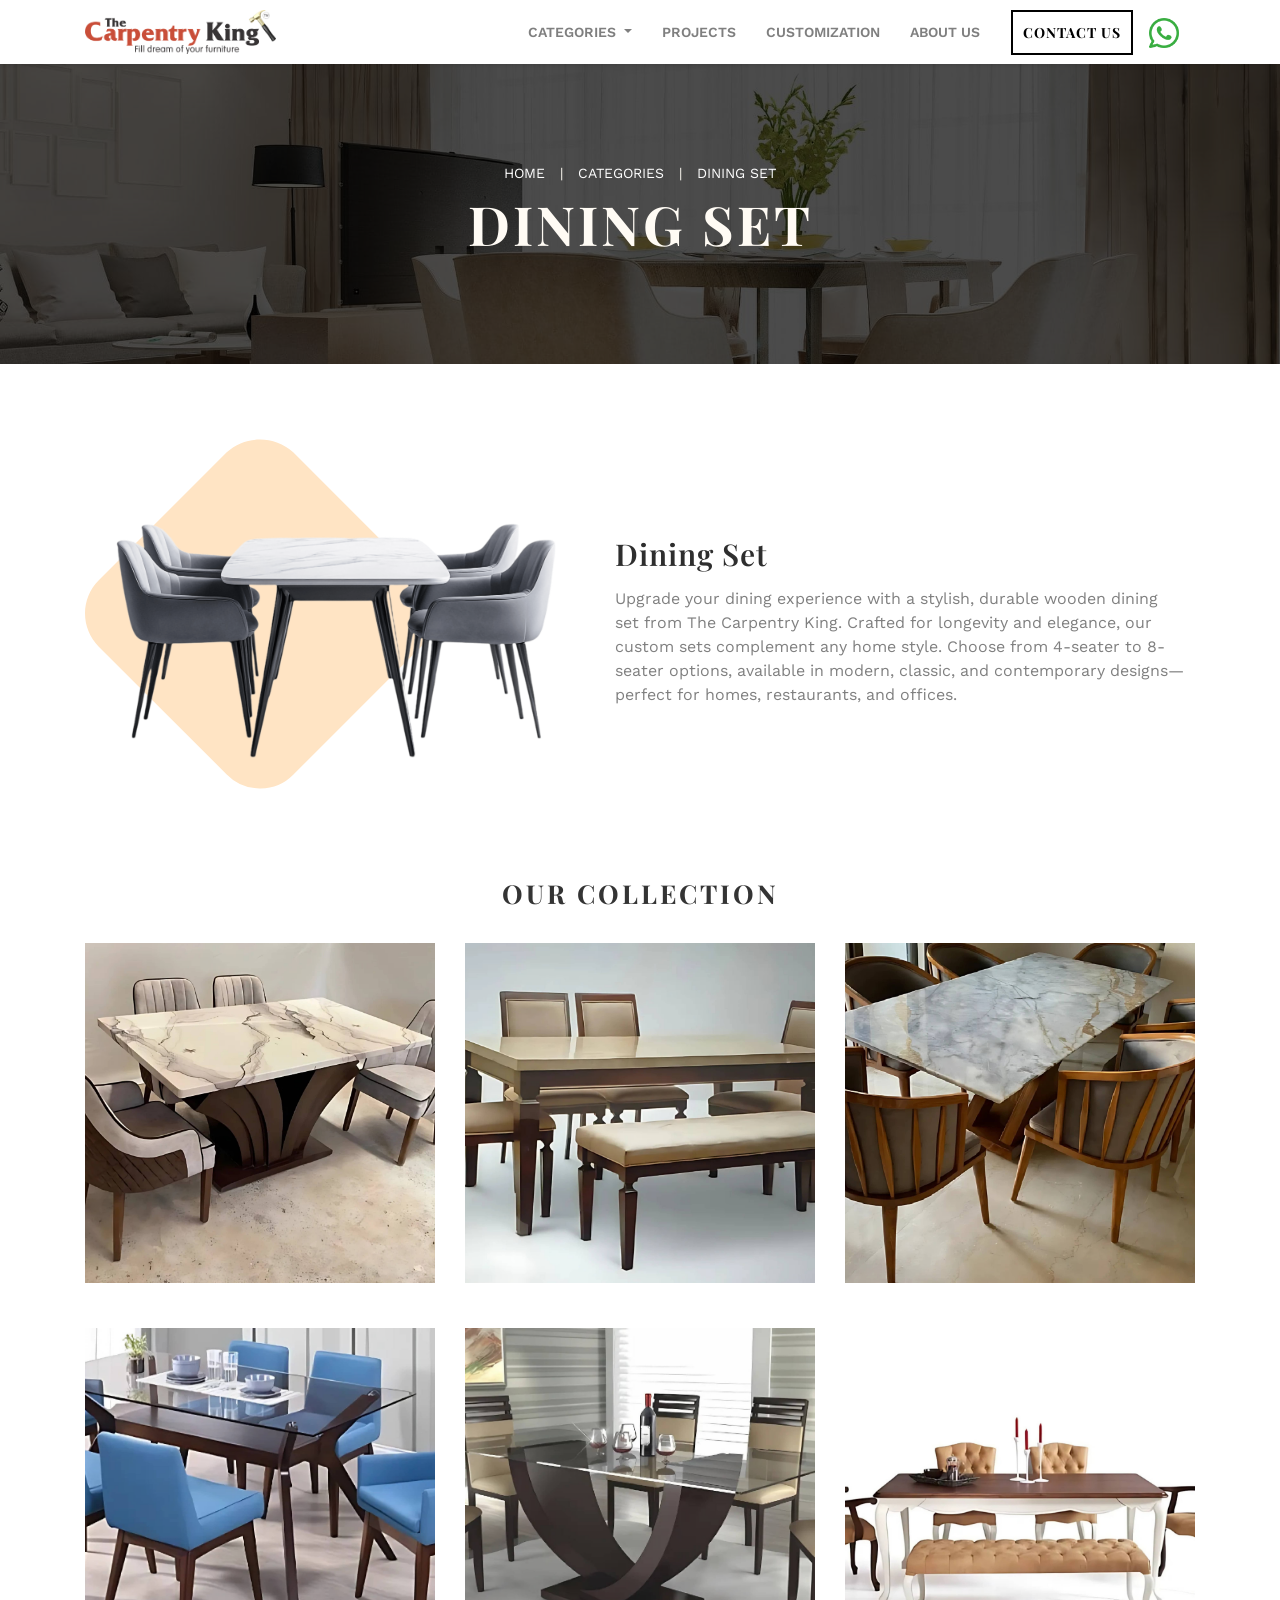
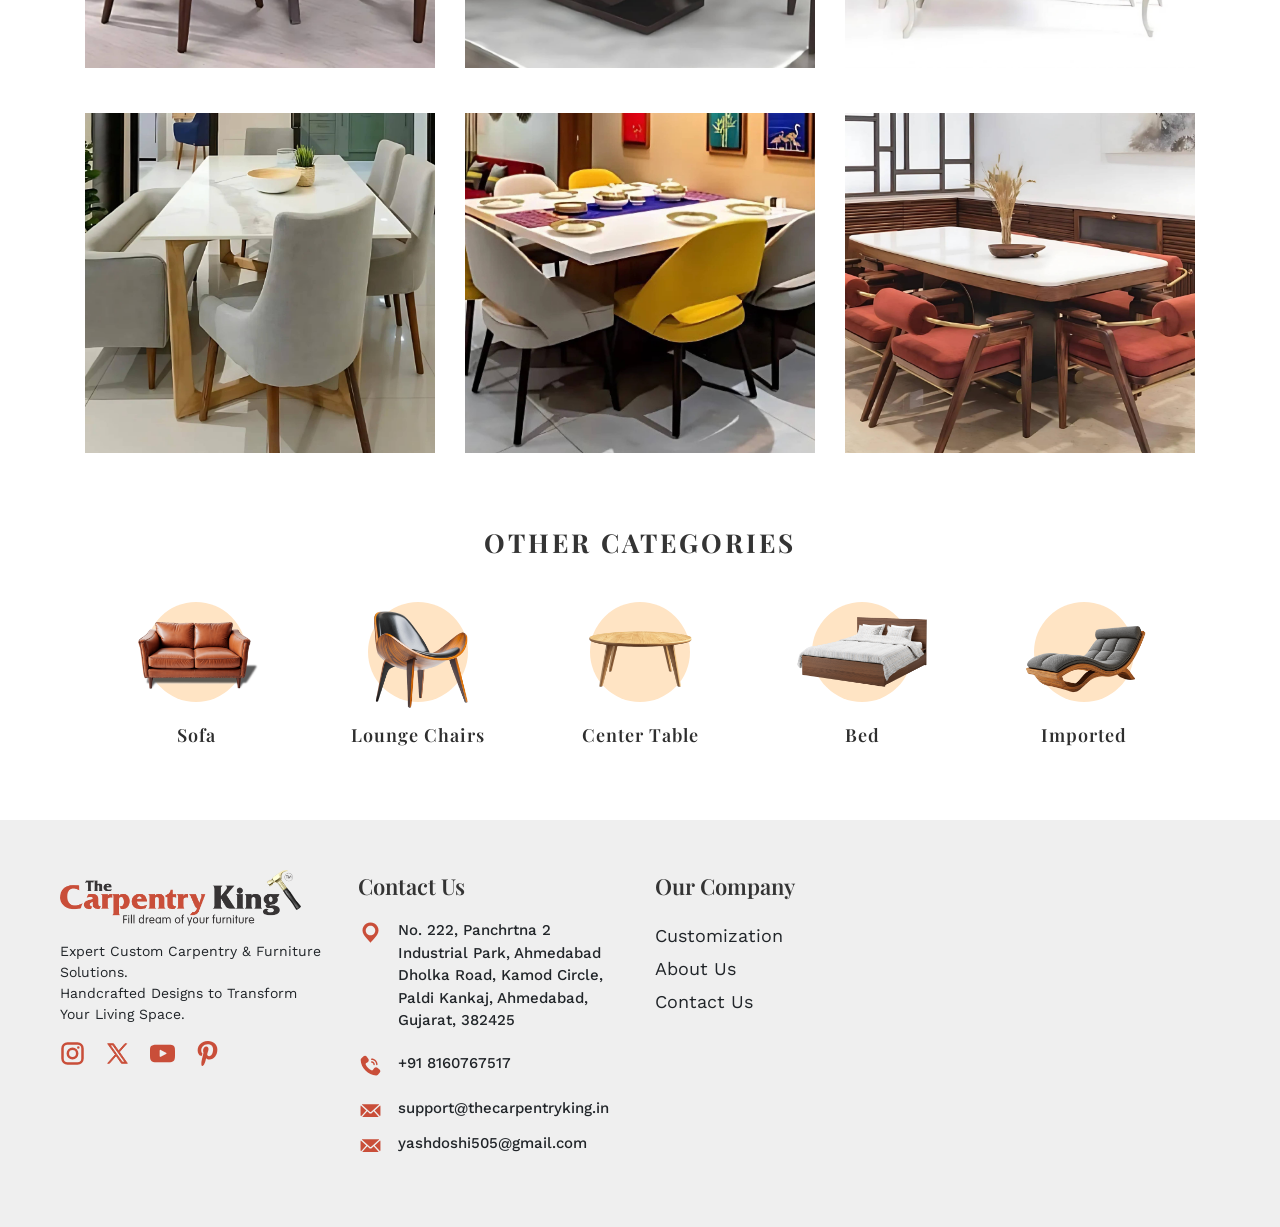
<file: dining-set.html>
<!DOCTYPE html>
<html lang="en">

<head>
    <title>The Carpentry King</title>
    <meta charset="UTF-8">
    <meta name="viewport" content="width=device-width, initial-scale=1">
    <title>Best Dining Sets | Custom Dining Furniture in Ahmedabad</title>
    <meta name="description" content="Enhance your dining experience with our custom dining sets, crafted for elegance and durability. Available in Ahmedabad.">
    <!--===============================================================================================-->
    <link rel="icon" type="image/png" href="/images/icons/favicon.ico" />
    <!--===============================================================================================-->
    <link rel="stylesheet" type="text/css" href="/vendor/bootstrap/css/bootstrap.min.css">
    <!--===============================================================================================-->
    <!-- <link rel="stylesheet" type="text/css" href="fonts/font-awesome-4.7.0/css/font-awesome.min.css"> -->
    <!--===============================================================================================-->
    <link rel="stylesheet" type="text/css" href="/vendor/animate/animate.css">
    <!--===============================================================================================-->
    <link rel="stylesheet" type="text/css" href="/vendor/select2/select2.min.css">
    <!--===============================================================================================-->
    <link href="https://cdnjs.cloudflare.com/ajax/libs/font-awesome/6.5.0/css/all.min.css" rel="stylesheet">
    <link rel="stylesheet" type="text/css" href="/main.css">
    <link rel="stylesheet" href="https://cdn.jsdelivr.net/npm/swiper@11/swiper-bundle.min.css" />
    <link rel="stylesheet" href="https://cdnjs.cloudflare.com/ajax/libs/animate.css/4.1.1/animate.min.css" />

    <!-- Work Sans font embedded code Starts -->
    <link rel="preconnect" href="https://fonts.googleapis.com">
    <link rel="preconnect" href="https://fonts.gstatic.com" crossorigin>
    <link
        href="https://fonts.googleapis.com/css2?family=Open+Sans:ital,wght@0,300..800;1,300..800&family=Poppins:ital,wght@0,100;0,200;0,300;0,400;0,500;0,600;0,700;0,800;0,900;1,100;1,200;1,300;1,400;1,500;1,600;1,700;1,800;1,900&family=Work+Sans:ital,wght@0,100..900;1,100..900&display=swap"
        rel="stylesheet">
    <!-- Work Sans font embedded code Ends -->
    <link
        href="https://fonts.googleapis.com/css2?family=Open+Sans:ital,wght@0,300..800;1,300..800&family=Playfair+Display:ital,wght@0,400..900;1,400..900&family=Poppins:ital,wght@0,100;0,200;0,300;0,400;0,500;0,600;0,700;0,800;0,900;1,100;1,200;1,300;1,400;1,500;1,600;1,700;1,800;1,900&family=Work+Sans:ital,wght@0,100..900;1,100..900&display=swap"
        rel="stylesheet">


    <!--===============================================================================================-->
<!-- Google tag (gtag.js) -->
    <script async src="https://www.googletagmanager.com/gtag/js?id=G-H7YZY0GQGP"></script>
    <script>
    window.dataLayer = window.dataLayer || [];
    function gtag(){dataLayer.push(arguments);}
    gtag('js', new Date());

    gtag('config', 'G-H7YZY0GQGP');
    </script>

<!-- Schema Script -->
<script type="application/ld+json">
{
  "@context": "https://schema.org",
  "@type": "FurnitureStore",
  "name": "The Carpentry King",
  "url": "https://www.thecarpentryking.in/",
  "logo": "https://www.thecarpentryking.in/images/TCK_LOGO.png",
  "image": "https://www.thecarpentryking.in/images/TCK_LOGO.png",
  "description": "Premium wooden furniture manufacturer in Ahmedabad, offering custom sofas, beds, dining sets, lounge chairs, and office/hospitality projects.",
  "paymentAccepted": ["Cash", "Credit Card", "UPI", "NetBanking"],
  "priceRange": "₹₹₹",
  "address": {
    "@type": "PostalAddress",
    "streetAddress": "No. 222, Panchratna 2 Industrial Park, Dholka Road, Kamod Circle, Paldi Kankaj",
    "addressLocality": "Ahmedabad",
    "addressRegion": "Gujarat",
    "postalCode": "382425",
    "addressCountry": "IN"
  },
  "telephone": "+918160767517",
  "email": "support@thecarpentryking.in",
  "openingHoursSpecification": {
    "@type": "OpeningHoursSpecification",
    "dayOfWeek": ["Monday","Tuesday","Wednesday","Thursday","Friday","Saturday","Sunday"],
    "opens": "10:00",
    "closes": "19:00"
  },
  "sameAs": [
    "https://www.instagram.com/thecarpentryking_",
    "https://x.com/carpentryking12",
    "https://www.youtube.com/@thecarpentryking",
    "https://in.pinterest.com/thecarpentryking/"
  ],
  "hasOfferCatalog": {
    "@type": "OfferCatalog",
    "name": "Furniture Catalog",
    "itemListElement": [
      {"@type": "OfferCatalog","name": "Sofas"},
      {"@type": "OfferCatalog","name": "Dining Sets"},
      {"@type": "OfferCatalog","name": "Lounge Chairs"},
      {"@type": "OfferCatalog","name": "Center Tables"},
      {"@type": "OfferCatalog","name": "Beds"},
      {"@type": "OfferCatalog","name": "Imported Furniture"},
      {"@type": "OfferCatalog","name": "Custom Projects"}
    ]
  }
}
</script>
</head>

<body>



    <!-- header section starts -->
    <section class="header--wrapper">
        <div class="container">
            <div class="row">
                <div class="col-12">
                    <nav class="navbar navbar-expand-xl navbar-light d-flex">
                        <a class="navbar-brand m-0" href="/index.html">
                            <img src="../images/TCK_LOGO.png" alt="">
                        </a>
                        <a class="navbar-brand ml-xl-3 d-md-block d-lg-block d-xl-none constant-tilt-shake h-50" href="https://wa.link/yd0slh" target="_blank" >
                            <img src="../images/whatsapp.png" alt="whatsapp icon">
                        </a>
                        <button class="navbar-toggler" type="button" data-bs-toggle="offcanvas"
                            data-bs-target="#navbarNav" aria-controls="navbarOffcanvasLg"
                            aria-label="Toggle navigation">
                            <svg xmlns="http://www.w3.org/2000/svg" xmlns:xlink="http://www.w3.org/1999/xlink"
                                version="1.1" x="0px" y="0px" viewBox="0 0 96 96" enable-background="new 0 0 96 96"
                                xml:space="preserve">
                                <g>
                                    <rect x="7" y="17.973" width="82" height="5" />
                                    <rect x="7" y="46.5" width="82" height="5" />
                                    <rect x="7" y="75.027" width="82" height="5" />
                                </g>
                            </svg>
                        </button>

                        <!-- Ipad & Mobile menu Starts -->
                        <div class="collapse navbar-collapse mobile-ipad-visible" id="navbarNav">



                            <div class="mobile-menu-header">
                                <a href="/index.html" class="mobile-menu-logo">
                                    <img src="/images/TCK_LOGO.png" alt="">
                                </a>
                                <a class="navbar-brand ml-xl-3 d-md-none d-lg-block constant-tilt-shake h-50" href="https://wa.link/yd0slh" target="_blank" >
                                    <img src="../images/whatsapp.png" alt="whatsapp icon">
                                </a>
                                <button class="navbar-toggler" type="button" data-bs-toggle="offcanvas"
                                    data-bs-target="#navbarNav" aria-controls="navbarOffcanvasLg"
                                    aria-label="Toggle navigation">
                                    <svg xmlns:dc="http://purl.org/dc/elements/1.1/"
                                        xmlns:cc="http://creativecommons.org/ns#"
                                        xmlns:rdf="http://www.w3.org/1999/02/22-rdf-syntax-ns#"
                                        xmlns:svg="http://www.w3.org/2000/svg" xmlns="http://www.w3.org/2000/svg"
                                        xmlns:sodipodi="http://sodipodi.sourceforge.net/DTD/sodipodi-0.dtd"
                                        xmlns:inkscape="http://www.inkscape.org/namespaces/inkscape" version="1.1"
                                        x="0px" y="0px" viewBox="32 31 35 35">
                                        <g transform="translate(0,-952.36218)">
                                            <path
                                                d="M 59.1923,991.75553 50,1000.9479 l -9.1923,-9.19227 -1.4143,1.4141 9.1924,9.19247 -9.1924,9.1923 1.4143,1.4143 9.1923,-9.1925 9.1923,9.1924 1.4143,-1.4142 -9.1924,-9.1924 9.1924,-9.19237 z"
                                                style="text-indent:0;text-transform:none;direction:ltr;block-progression:tb;baseline-shift:baseline;enable-background:accumulate;"
                                                fill-opacity="1" marker="none" visibility="visible" display="inline"
                                                overflow="visible" />
                                        </g>
                                    </svg>
                                </button>
                            </div>


                            <div class="accordion accordion-flush" id="accordionFlushExample">
                                <ul class="mobile-menu-list--wrapper">
                                    <li class="mobile-menu-list collapsed" data-bs-toggle="collapse"
                                        data-bs-target="#flush-collapseOne" aria-expanded="false"
                                        aria-controls="flush-collapseOne">
                                        <div class="d-flex align-items-center">
                                            <div class="accordion-header" id="flush-headingOne">
                                                <p class="accordion-button collapsed" type="button">
                                                    CATEGORIES
                                                </p>
                                            </div>
                                            <div class="dropdown-icon">
                                                <svg xmlns="http://www.w3.org/2000/svg" version="1.1"
                                                    viewBox="0 0 100 100">
                                                    <path
                                                        d="m74.531 47.656h-22.188v-22.188h-4.6875v22.188h-22.188v4.6875h22.188v22.188h4.6875v-22.188h22.188z" />
                                                </svg>
                                            </div>
                                        </div>
                                        <div id="flush-collapseOne" class="accordion-collapse collapse"
                                            aria-labelledby="flush-headingOne" data-bs-parent="#accordionFlushExample">
                                            <ul class="accordion-body">

                                                <li><a class="dropdown-link" href="/sofa.html">Sofas</a></li>
                                                <li><a class="dropdown-link" href="/dining-set.html">Dining
                                                        Sets</a></li>
                                                <li><a class="dropdown-link" href="/lounge-chairs.html">Lounge
                                                        Chairs</a></li>
                                                <li><a class="dropdown-link" href="/center-table.html">Center
                                                        Tables</a></li>
                                                <li><a class="dropdown-link" href="/bed.html">Bed</a></li>
                                                <li><a class="dropdown-link" href="/imported.html">Imported</a>
                                                </li>

                                            </ul>
                                        </div>
                                    </li>
                                    <a href="/projects.html" class="mobile-menu-list">
                                        PROJECTS
                                    </a>
                                    <a href="/customization.html" class="mobile-menu-list">
                                        CUSTOMIZATION
                                    </a>
                                    <a href="/aboutus.html" class="mobile-menu-list">
                                        ABOUT US
                                    </a>
                                    <a href="/contactus.html" class="mobile-menu-list">
                                        CONTACT US
                                    </a>
                                </ul>
                            </div>
                            <div class="mm-social-media-icon--wrapper">


                                <!-- instagram -->
                                <a target="_blank"
                                    href="https://www.instagram.com/thecarpentryking_"
                                    class="mm-social-media-icon">
                                    <svg xmlns="http://www.w3.org/2000/svg" viewBox="2 2 20 20" fill="none">
                                        <path
                                            d="M16.65 7.2H16.66M8 20H16C18.2091 20 20 18.2091 20 16V8C20 5.79086 18.2091 4 16 4H8C5.79086 4 4 5.79086 4 8V16C4 18.2091 5.79086 20 8 20ZM15.75 12C15.75 14.0711 14.0711 15.75 12 15.75C9.92893 15.75 8.25 14.0711 8.25 12C8.25 9.92893 9.92893 8.25 12 8.25C14.0711 8.25 15.75 9.92893 15.75 12Z"
                                            stroke-width="2" stroke-linecap="round" stroke-linejoin="round" />
                                    </svg>
                                </a>

                                <!-- twitter -->
                                <a target="_blank" href="https://x.com/carpentryking12" class="mm-social-media-icon">
                                    <svg xmlns="http://www.w3.org/2000/svg" xmlns:xlink="http://www.w3.org/1999/xlink"
                                        version="1.1" id="Layer_1" viewBox="-2 -2 28 28"
                                        style="enable-background:new 0 0 24 24;" xml:space="preserve">
                                        <path
                                            d="M14.095479,10.316482L22.286354,1h-1.940718l-7.115352,8.087682L7.551414,1H1l8.589488,12.231093L1,23h1.940717  l7.509372-8.542861L16.448587,23H23L14.095479,10.316482z M11.436522,13.338465l-0.871624-1.218704l-6.924311-9.68815h2.981339  l5.58978,7.82155l0.867949,1.218704l7.26506,10.166271h-2.981339L11.436522,13.338465z" />
                                    </svg>
                                </a>

                                <!-- Youtube -->
                                <a target="_blank" href="https://youtube.com/@thecarpentryking?si=4HuFiWw1mOEo_Wp_"
                                    class="mm-social-media-icon">
                                    <svg xmlns="http://www.w3.org/2000/svg" xmlns:xlink="http://www.w3.org/1999/xlink"
                                        version="1.1" id="Layer_1" viewBox="0 0 512 512" xml:space="preserve">
                                        <path
                                            d="M492.044,106.769c-18.482-21.97-52.604-30.931-117.77-30.931H137.721  c-66.657,0-101.358,9.54-119.77,32.93C0,131.572,0,165.174,0,211.681v88.64c0,90.097,21.299,135.842,137.721,135.842h236.554  c56.512,0,87.826-7.908,108.085-27.296C503.136,388.985,512,356.522,512,300.321v-88.64  C512,162.636,510.611,128.836,492.044,106.769z M328.706,268.238l-107.418,56.14c-2.401,1.255-5.028,1.878-7.65,1.878  c-2.97,0-5.933-0.799-8.557-2.388c-4.942-2.994-7.959-8.351-7.959-14.128V197.82c0-5.767,3.009-11.119,7.941-14.115  c4.933-2.996,11.069-3.201,16.187-0.542l107.418,55.778c5.465,2.837,8.897,8.479,8.905,14.635  C337.58,259.738,334.163,265.388,328.706,268.238z" />
                                    </svg>
                                </a>
                                <!-- pinterest -->
                                <a target="_blank" href="https://in.pinterest.com/thecarpentryking/"
                                    class="mm-social-media-icon">
                                    <svg xmlns="http://www.w3.org/2000/svg" xmlns:xlink="http://www.w3.org/1999/xlink"
                                        version="1.1" id="Layer_1" viewBox="0 0 511.998 511.998" xml:space="preserve">
                                        <path
                                            d="M405.017,52.467C369.774,18.634,321.001,0,267.684,0C186.24,0,136.148,33.385,108.468,61.39  c-34.114,34.513-53.675,80.34-53.675,125.732c0,56.993,23.839,100.737,63.76,117.011c2.68,1.098,5.377,1.651,8.021,1.651  c8.422,0,15.095-5.511,17.407-14.35c1.348-5.071,4.47-17.582,5.828-23.013c2.906-10.725,0.558-15.884-5.78-23.353  c-11.546-13.662-16.923-29.817-16.923-50.842c0-62.451,46.502-128.823,132.689-128.823c68.386,0,110.866,38.868,110.866,101.434  c0,39.482-8.504,76.046-23.951,102.961c-10.734,18.702-29.609,40.995-58.585,40.995c-12.53,0-23.786-5.147-30.888-14.121  c-6.709-8.483-8.921-19.441-6.222-30.862c3.048-12.904,7.205-26.364,11.228-39.376c7.337-23.766,14.273-46.213,14.273-64.122  c0-30.632-18.832-51.215-46.857-51.215c-35.616,0-63.519,36.174-63.519,82.354c0,22.648,6.019,39.588,8.744,46.092  c-4.487,19.01-31.153,132.03-36.211,153.342c-2.925,12.441-20.543,110.705,8.618,118.54c32.764,8.803,62.051-86.899,65.032-97.713  c2.416-8.795,10.869-42.052,16.049-62.495c15.817,15.235,41.284,25.535,66.064,25.535c46.715,0,88.727-21.022,118.298-59.189  c28.679-37.02,44.474-88.618,44.474-145.282C457.206,127.983,438.182,84.311,405.017,52.467z" />
                                    </svg>
                                </a>
                            </div>
                        </div>


                        <!-- Ipad & Mobile menu ends -->
                        <!-- Desktop menu Starts -->
                        <div class="collapse navbar-collapse desktop-visible" id="navbarNav">

                            <button class="navbar-toggler" type="button" data-bs-toggle="offcanvas"
                                data-bs-target="#navbarNav" aria-controls="navbarOffcanvasLg"
                                aria-label="Toggle navigation">
                                <span class="navbar-toggler-icon"></span>
                            </button>


                            <ul class="navbar-nav">
                                <li class="nav-item dropdown">
                                    <a class="nav-link dropdown-toggle" href="#" id="navbarDropdown" role="button"
                                        data-bs-toggle="dropdown" aria-expanded="false">
                                        CATEGORIES
                                    </a>
                                    <ul class="dropdown-menu" aria-labelledby="navbarDropdown">
                                        <li><a class="dropdown-item" href="/sofa.html">Sofas</a></li>
                                        <li><a class="dropdown-item" href="/dining-set.html">Dining Sets</a></li>
                                        <li><a class="dropdown-item" href="/lounge-chairs.html">Lounge Chairs</a>
                                        </li>
                                        <li><a class="dropdown-item" href="/center-table.html">Center Tables</a>
                                        </li>
                                        <li><a class="dropdown-item" href="/bed.html">Bed</a></li>
                                        <li><a class="dropdown-item" href="/imported.html">Imported</a></li>
                                    </ul>
                                </li>
                                <li class="nav-item">
                                    <a class="nav-link" aria-current="page"
                                        href="/projects.html">PROJECTS</a>
                                </li>

                                <li class="nav-item">
                                    <a class="nav-link" aria-current="page"
                                        href="/customization.html">CUSTOMIZATION</a>
                                </li>
                                <li class="nav-item">
                                    <a class="nav-link" aria-current="page" href="/aboutus.html">ABOUT US</a>
                                </li>
                                <li class="nav-item ml-3">
                                    <a class="nav-link contact-us-btn" href="/contactus.html">CONTACT US</a>
                                </li>
                                <li><a class="navbar-brand ml-xl-3 constant-tilt-shake h-50" href="https://wa.link/yd0slh" target="_blank" >
                            <img src="../images/whatsapp.png" alt="whatsapp icon">
                        </a>
                    
                    </li>
                            </ul>
                            
                        </div>
                        <!-- Desktop menu Ends -->




                    </nav>


                    <!-- =================================================================== -->



                </div>
            </div>
        </div>
    </section>
    <!-- header section ends -->


    <div class="main-body--wrapper">
        <div class="mobile-menu-overlay"></div>
        <div class="page-banner--wrapper">
            <div class="pb-overlay"></div>
            <div class="page-banner-content">
                <div class="page-banner-breadcrum">
                    <ul class="breadcrum-list">
                        <li>
                            <a href="/index.html">home</a>
                        </li>
                        <li>
                            <a href="/index.html#home-category-section">CATEGORIES</a>
                        </li>
                        <li>
                            <a href="dining-set.html">Dining Set</a>
                        </li>
                    </ul>
                </div>
                <div class="page-banner-title">
                    Dining Set
                </div>

            </div>
        </div>
        <section class="category-title-desc--wrapper section-spacing pb-0">
            <div class="container">
                <div class="row">
                    <div class="col-12">
                        <div class="category-title-desc-content">
                            <div class="category-imgbx">
                                <div class="bg-shape">
                                    <svg xmlns="http://www.w3.org/2000/svg" xmlns:xlink="http://www.w3.org/1999/xlink"
                                        xmlns:svgjs="http://svgjs.dev/svgjs" id="SvgjsSvg1072" x="0" y="0" version="1.1"
                                        viewBox="0 0 487.272 487.272">
                                        <path
                                            d="M468.018 196.707 289.885 18.573c-26.341-23.625-66.246-23.625-92.587 0L19.165 196.493c-25.554 25.573-25.554 67.014 0 92.587L197.298 467a63.997 63.997 0 0 0 46.293 19.413 64 64 0 0 0 46.293-18.987l178.133-178.133.267-.267c25.421-25.567 25.302-66.9-.266-92.319z" />
                                        <defs>
                                            <linearGradient gradientTransform="rotate(0 0.5 0.5)"
                                                id="SvgjsLinearGradient1073">
                                                <stop stop-opacity=" 1" stop-color="rgba(105, 234, 203)" offset="0" />
                                                <stop stop-opacity=" 1" stop-color="rgba(234, 204, 248)"
                                                    offset="0.48" />
                                                <stop stop-opacity=" 1" stop-color="rgba(102, 84, 241)" offset="1" />
                                            </linearGradient>
                                        </defs>
                                    </svg>
                                </div>
                                <img src="/images/Dining-Set_page.png" alt="">
                            </div>
                            <div class="title-desc--wrapper">
                                <div class="category-title">Dining Set</div>
                                <div class="category-desc">Upgrade your dining experience with a stylish, durable wooden dining set from The Carpentry King. Crafted for longevity and elegance, our custom sets complement any home style. Choose from 4-seater to 8-seater options, available in modern, classic, and contemporary designs—perfect for homes, restaurants, and offices.</div>
                            </div>
                        </div>
                    </div>
                </div>
            </div>

        </section>
        <section class="collection--wrapper section-spacing">
            <div class="container">
                <div class="row">
                    <div class="col-12">
                        <p class="section-title">
                            Our Collection
                        </p>
                        <div class="c-content--wrapper">
                            <div class="c-item--wrapper">
                                <div class="c-item-image">
                                    <img src="/images/dining-set/dining-set-1.jpg" alt="">
                                    <div class="hidden-overlay">
                                        <div class="hidden-overlay-content">
                                            <h4 class="furniture-category c-custom-opacity">Dining Set</h4>
                                            <!-- <h6 class="furniture-code c-custom-opacity">D - 13</h6> -->
                                            <div class="card">
                                                <span>Shop now</span>
                                                <a href="https://wa.me/9924559175"
                                                    class="c-custom-opacity hidden-contact-btn p-2 border-0"
                                                    target="_blank">
                                                    <i class="fa-brands fa-whatsapp fa-xl" style="color: #ffffff;"></i>
                                                </a>
                                                <a href="tel:+918160767517"
                                                    class="c-custom-opacity hidden-contact-btn p-2 border-0">
                                                    <i class="fa-solid fa-phone fa-lg" style="color: #ffffff;"></i>
                                                </a>
                                            </div>
                                        </div>
                                    </div>
                                </div>
                                <!-- <p class="c-item-name">D - 13</p> -->
                            </div>
                            <div class="c-item--wrapper">
                                <div class="c-item-image">
                                    <img src="/images/dining-set/dining-set-2.jpg" alt="">
                                    <div class="hidden-overlay">
                                        <div class="hidden-overlay-content">
                                            <h4 class="furniture-category c-custom-opacity">Dining Set</h4>
                                            <!-- <h6 class="furniture-code c-custom-opacity">D - 18</h6> -->
                                            <div class="card">
                                                <span>Shop now</span>
                                                <a href="https://wa.me/9924559175"
                                                    class="c-custom-opacity hidden-contact-btn p-2 border-0"
                                                    target="_blank">
                                                    <i class="fa-brands fa-whatsapp fa-xl" style="color: #ffffff;"></i>
                                                </a>
                                                <a href="tel:+918160767517"
                                                    class="c-custom-opacity hidden-contact-btn p-2 border-0">
                                                    <i class="fa-solid fa-phone fa-lg" style="color: #ffffff;"></i>
                                                </a>
                                            </div>
                                        </div>
                                    </div>
                                </div>
                                <!-- <p class="c-item-name">D - 18</p> -->
                            </div>
                            <div class="c-item--wrapper">
                                <div class="c-item-image">
                                    <img src="/images/dining-set/dining-set-3.jpg" alt="">
                                    <div class="hidden-overlay">
                                        <div class="hidden-overlay-content">
                                            <h4 class="furniture-category c-custom-opacity">Dining Set</h4>
                                            <!-- <h6 class="furniture-code c-custom-opacity">D - 24</h6> -->
                                            <div class="card">
                                                <span>Shop now</span>
                                                <a href="https://wa.me/9924559175"
                                                    class="c-custom-opacity hidden-contact-btn p-2 border-0"
                                                    target="_blank">
                                                    <i class="fa-brands fa-whatsapp fa-xl" style="color: #ffffff;"></i>
                                                </a>
                                                <a href="tel:+918160767517"
                                                    class="c-custom-opacity hidden-contact-btn p-2 border-0">
                                                    <i class="fa-solid fa-phone fa-lg" style="color: #ffffff;"></i>
                                                </a>
                                            </div>

                                        </div>
                                    </div>
                                </div>
                                <!-- <p class="c-item-name">D - 24</p> -->
                            </div>
                            <div class="c-item--wrapper">
                                <div class="c-item-image">
                                    <img src="/images/dining-set/dining-set-4.jpg" alt="">
                                    <div class="hidden-overlay">
                                        <div class="hidden-overlay-content">
                                            <h4 class="furniture-category c-custom-opacity">Dining Set</h4>
                                            <!-- <h6 class="furniture-code c-custom-opacity">D - 17</h6> -->
                                            <div class="card">
                                                <span>Shop now</span>
                                                <a href="https://wa.me/9924559175"
                                                    class="c-custom-opacity hidden-contact-btn p-2 border-0"
                                                    target="_blank">
                                                    <i class="fa-brands fa-whatsapp fa-xl" style="color: #ffffff;"></i>
                                                </a>
                                                <a href="tel:+918160767517"
                                                    class="c-custom-opacity hidden-contact-btn p-2 border-0">
                                                    <i class="fa-solid fa-phone fa-lg" style="color: #ffffff;"></i>
                                                </a>
                                            </div>

                                        </div>
                                    </div>
                                </div>
                                <!-- <p class="c-item-name">D - 17</p> -->
                            </div>
                            <div class="c-item--wrapper">
                                <div class="c-item-image">
                                    <img src="/images/dining-set/dining-set-5.jpg" alt="">
                                    <div class="hidden-overlay">
                                        <div class="hidden-overlay-content">
                                            <h4 class="furniture-category c-custom-opacity">Dining Set</h4>
                                            <!-- <h6 class="furniture-code c-custom-opacity">D - 19</h6> -->
                                            <div class="card">
                                                <span>Shop now</span>
                                                <a href="https://wa.me/9924559175"
                                                    class="c-custom-opacity hidden-contact-btn p-2 border-0"
                                                    target="_blank">
                                                    <i class="fa-brands fa-whatsapp fa-xl" style="color: #ffffff;"></i>
                                                </a>
                                                <a href="tel:+918160767517"
                                                    class="c-custom-opacity hidden-contact-btn p-2 border-0">
                                                    <i class="fa-solid fa-phone fa-lg" style="color: #ffffff;"></i>
                                                </a>
                                            </div>
                                        </div>
                                    </div>
                                </div>
                                <!-- <p class="c-item-name">D - 19</p> -->
                            </div>
                            <div class="c-item--wrapper">
                                <div class="c-item-image">
                                    <img src="/images/dining-set/dining-set-6.jpg" alt="">
                                    <div class="hidden-overlay">
                                        <div class="hidden-overlay-content">
                                            <h4 class="furniture-category c-custom-opacity">Dining Set</h4>
                                            <!-- <h6 class="furniture-code c-custom-opacity">D - 78</h6> -->
                                            <div class="card">
                                                <span>Shop now</span>
                                                <a href="https://wa.me/9924559175"
                                                    class="c-custom-opacity hidden-contact-btn p-2 border-0"
                                                    target="_blank">
                                                    <i class="fa-brands fa-whatsapp fa-xl" style="color: #ffffff;"></i>
                                                </a>
                                                <a href="tel:+918160767517"
                                                    class="c-custom-opacity hidden-contact-btn p-2 border-0">
                                                    <i class="fa-solid fa-phone fa-lg" style="color: #ffffff;"></i>
                                                </a>
                                            </div>

                                        </div>
                                    </div>
                                </div>
                                <!-- <p class="c-item-name">D - 78</p> -->
                            </div>
                            <div class="c-item--wrapper">
                                <div class="c-item-image">
                                    <img src="/images/dining-set/dining-set-7.jpg" alt="">
                                    <div class="hidden-overlay">
                                        <div class="hidden-overlay-content">
                                            <h4 class="furniture-category c-custom-opacity">Dining Set</h4>
                                            <!-- <h6 class="furniture-code c-custom-opacity">D - 106</h6> -->
                                            <div class="card">
                                                <span>Shop now</span>
                                                <a href="https://wa.me/9924559175"
                                                    class="c-custom-opacity hidden-contact-btn p-2 border-0"
                                                    target="_blank">
                                                    <i class="fa-brands fa-whatsapp fa-xl" style="color: #ffffff;"></i>
                                                </a>
                                                <a href="tel:+918160767517"
                                                    class="c-custom-opacity hidden-contact-btn p-2 border-0">
                                                    <i class="fa-solid fa-phone fa-lg" style="color: #ffffff;"></i>
                                                </a>
                                            </div>

                                        </div>
                                    </div>
                                </div>
                                <!-- <p class="c-item-name">D - 106</p> -->
                            </div>
                            <div class="c-item--wrapper">
                                <div class="c-item-image">
                                    <img src="/images/dining-set/dining-set-8.jpg" alt="">
                                    <div class="hidden-overlay">
                                        <div class="hidden-overlay-content">
                                            <h4 class="furniture-category c-custom-opacity">Dining Set</h4>
                                            <!-- <h6 class="furniture-code c-custom-opacity">D - 19</h6> -->
                                            <div class="card">
                                                <span>Shop now</span>
                                                <a href="https://wa.me/9924559175"
                                                    class="c-custom-opacity hidden-contact-btn p-2 border-0"
                                                    target="_blank">
                                                    <i class="fa-brands fa-whatsapp fa-xl" style="color: #ffffff;"></i>
                                                </a>
                                                <a href="tel:+918160767517"
                                                    class="c-custom-opacity hidden-contact-btn p-2 border-0">
                                                    <i class="fa-solid fa-phone fa-lg" style="color: #ffffff;"></i>
                                                </a>
                                            </div>
                                        </div>
                                    </div>
                                </div>
                                <!-- <p class="c-item-name">D - 19</p> -->
                            </div>
                            <div class="c-item--wrapper">
                                <div class="c-item-image">
                                    <img src="/images/dining-set/dining-set-9.jpg" alt="">
                                    <div class="hidden-overlay">
                                        <div class="hidden-overlay-content">
                                            <h4 class="furniture-category c-custom-opacity">Dining Set</h4>
                                            <!-- <h6 class="furniture-code c-custom-opacity">D - 109</h6> -->
                                            <div class="card">
                                                <span>Shop now</span>
                                                <a href="https://wa.me/9924559175"
                                                    class="c-custom-opacity hidden-contact-btn p-2 border-0"
                                                    target="_blank">
                                                    <i class="fa-brands fa-whatsapp fa-xl" style="color: #ffffff;"></i>
                                                </a>
                                                <a href="tel:+918160767517"
                                                    class="c-custom-opacity hidden-contact-btn p-2 border-0">
                                                    <i class="fa-solid fa-phone fa-lg" style="color: #ffffff;"></i>
                                                </a>
                                            </div>

                                        </div>
                                    </div>
                                </div>
                                <!-- <p class="c-item-name">D - 109</p> -->
                            </div>

                        </div>

                    </div>
                </div>
            </div>
        </section>
        <section class="other-categories--wrapper section-spacing pt-0">
            <div class="container">
                <div class="row">
                    <div class="col-12">
                        <p class="section-title">
                            Other Categories
                        </p>
                        <div class="other-categories-content">
                            <a href="/sofa.html" class="other-categories">
                                <div class="oc-imagebx">
                                    <img src="/images/furniture-categories/sofa_categories.png" alt="">
                                </div>
                                <p class="oc-name">
                                    Sofa
                                </p>
                            </a>
                            <a href="/lounge-chairs.html" class="other-categories">
                                <div class="oc-imagebx">
                                    <img src="/images/furniture-categories/lounge-chair_categories.png" alt="">
                                </div>
                                <p class="oc-name">
                                    Lounge Chairs
                                </p>
                            </a>
                            <a href="/center-table.html" class="other-categories">
                                <div class="oc-imagebx">
                                    <img src="/images/furniture-categories/center-table_categories.png" alt="">
                                </div>
                                <p class="oc-name">
                                    Center Table
                                </p>
                            </a>
                            <a href="/bed.html" class="other-categories">
                                <div class="oc-imagebx">
                                    <img src="/images/furniture-categories/bed_categories.png" alt="">
                                </div>
                                <p class="oc-name">
                                    Bed
                                </p>
                            </a>
                            <a href="/imported.html" class="other-categories">
                                <div class="oc-imagebx">
                                    <img src="/images/furniture-categories/imported_categories.png" alt="">
                                </div>
                                <p class="oc-name">
                                    Imported
                                </p>
                            </a>
                        </div>
                    </div>
                </div>
            </div>
        </section>
    </div>

    <!-- footer section starts -->
    <section class="footer--wrapper">

        <div class="row w-sm-100">
            <div class="logo-desc-section col-12 col-lg-4 col-xl-3">
                <a href="/index.html" class="footer-company-logo">
                    <img src="/images/TCK_LOGO.png" alt="">
                </a>
                <p class="footer-company-desc">
                    Expert Custom Carpentry & Furniture Solutions.<br>
                    Handcrafted Designs to Transform Your Living Space.
                </p>
                <div class="social-media-icon--wrapper">
                    <!-- instagram -->
                    <a target="_blank"
                        href="https://www.instagram.com/thecarpentryking_"
                        class="social-media-icon">
                        <svg xmlns="http://www.w3.org/2000/svg" viewBox="2 2 20 20" fill="none">
                            <path
                                d="M16.65 7.2H16.66M8 20H16C18.2091 20 20 18.2091 20 16V8C20 5.79086 18.2091 4 16 4H8C5.79086 4 4 5.79086 4 8V16C4 18.2091 5.79086 20 8 20ZM15.75 12C15.75 14.0711 14.0711 15.75 12 15.75C9.92893 15.75 8.25 14.0711 8.25 12C8.25 9.92893 9.92893 8.25 12 8.25C14.0711 8.25 15.75 9.92893 15.75 12Z"
                                stroke-width="2" stroke-linecap="round" stroke-linejoin="round" />
                        </svg>
                    </a>
                    <!-- twiiter -->
                    <a target="_blank" href="https://x.com/carpentryking12" class="social-media-icon">
                        <svg xmlns="http://www.w3.org/2000/svg" xmlns:xlink="http://www.w3.org/1999/xlink" version="1.1"
                            id="Layer_1" viewBox="-2 -2 28 28" style="enable-background:new 0 0 24 24;"
                            xml:space="preserve">
                            <path
                                d="M14.095479,10.316482L22.286354,1h-1.940718l-7.115352,8.087682L7.551414,1H1l8.589488,12.231093L1,23h1.940717  l7.509372-8.542861L16.448587,23H23L14.095479,10.316482z M11.436522,13.338465l-0.871624-1.218704l-6.924311-9.68815h2.981339  l5.58978,7.82155l0.867949,1.218704l7.26506,10.166271h-2.981339L11.436522,13.338465z" />
                        </svg>
                    </a>
                    <!-- Youtube -->
                    <a target="_blank" href="https://youtube.com/@thecarpentryking?si=4HuFiWw1mOEo_Wp_"
                        class="social-media-icon">
                        <svg xmlns="http://www.w3.org/2000/svg" xmlns:xlink="http://www.w3.org/1999/xlink" version="1.1"
                            id="Layer_1" viewBox="0 0 512 512" xml:space="preserve">
                            <path
                                d="M492.044,106.769c-18.482-21.97-52.604-30.931-117.77-30.931H137.721  c-66.657,0-101.358,9.54-119.77,32.93C0,131.572,0,165.174,0,211.681v88.64c0,90.097,21.299,135.842,137.721,135.842h236.554  c56.512,0,87.826-7.908,108.085-27.296C503.136,388.985,512,356.522,512,300.321v-88.64  C512,162.636,510.611,128.836,492.044,106.769z M328.706,268.238l-107.418,56.14c-2.401,1.255-5.028,1.878-7.65,1.878  c-2.97,0-5.933-0.799-8.557-2.388c-4.942-2.994-7.959-8.351-7.959-14.128V197.82c0-5.767,3.009-11.119,7.941-14.115  c4.933-2.996,11.069-3.201,16.187-0.542l107.418,55.778c5.465,2.837,8.897,8.479,8.905,14.635  C337.58,259.738,334.163,265.388,328.706,268.238z" />
                        </svg>
                    </a>
                    <!-- pinterest -->
                    <a target="_blank" href="https://in.pinterest.com/thecarpentryking/" class="social-media-icon">
                        <svg xmlns="http://www.w3.org/2000/svg" xmlns:xlink="http://www.w3.org/1999/xlink" version="1.1"
                            id="Layer_1" viewBox="0 0 511.998 511.998" xml:space="preserve">
                            <path
                                d="M405.017,52.467C369.774,18.634,321.001,0,267.684,0C186.24,0,136.148,33.385,108.468,61.39  c-34.114,34.513-53.675,80.34-53.675,125.732c0,56.993,23.839,100.737,63.76,117.011c2.68,1.098,5.377,1.651,8.021,1.651  c8.422,0,15.095-5.511,17.407-14.35c1.348-5.071,4.47-17.582,5.828-23.013c2.906-10.725,0.558-15.884-5.78-23.353  c-11.546-13.662-16.923-29.817-16.923-50.842c0-62.451,46.502-128.823,132.689-128.823c68.386,0,110.866,38.868,110.866,101.434  c0,39.482-8.504,76.046-23.951,102.961c-10.734,18.702-29.609,40.995-58.585,40.995c-12.53,0-23.786-5.147-30.888-14.121  c-6.709-8.483-8.921-19.441-6.222-30.862c3.048-12.904,7.205-26.364,11.228-39.376c7.337-23.766,14.273-46.213,14.273-64.122  c0-30.632-18.832-51.215-46.857-51.215c-35.616,0-63.519,36.174-63.519,82.354c0,22.648,6.019,39.588,8.744,46.092  c-4.487,19.01-31.153,132.03-36.211,153.342c-2.925,12.441-20.543,110.705,8.618,118.54c32.764,8.803,62.051-86.899,65.032-97.713  c2.416-8.795,10.869-42.052,16.049-62.495c15.817,15.235,41.284,25.535,66.064,25.535c46.715,0,88.727-21.022,118.298-59.189  c28.679-37.02,44.474-88.618,44.474-145.282C457.206,127.983,438.182,84.311,405.017,52.467z" />
                        </svg>
                    </a>
                </div>

            </div>
            <div class="contact-us-section col-12 col-sm-7 col-lg-5 col-xl-3">
                <p class="footer-section-title">Contact Us</p>
                <a target="_blank"
                    href="https://www.google.com/maps/place/The+Carpentry+King/@22.918842,72.532566,15z/data=!4m6!3m5!1s0x395e8f8922612029:0x5779246a7e03b7b4!8m2!3d22.9188423!4d72.532566!16s%2Fg%2F11wvkn6_0q?hl=en&entry=ttu&g_ep=EgoyMDI1MDExNS4wIKXMDSoASAFQAw%3D%3D"
                    class="footer-address custom-gap">
                    <svg class="footer-contact-icon" xmlns="http://www.w3.org/2000/svg" version="1.1"
                        viewBox="-5.0 -10.0 110.0 110.0">
                        <path
                            d="m50 19.82c5.5703 0 10.91 2.2109 14.848 6.1523 3.9414 3.9375 6.1523 9.2773 6.1523 14.848 0 5.5703-2.2109 10.91-6.1523 14.848-3.9375 3.9414-9.2773 6.1523-14.848 6.1523s-10.91-2.2109-14.848-6.1523c-3.9414-3.9375-6.1523-9.2773-6.1523-14.848 0-5.5703 2.2109-10.91 6.1523-14.848 3.9375-3.9414 9.2773-6.1523 14.848-6.1523zm-0.89062 73.59 0.89062 1c4.8008-5.6211 9.5586-11.23 14.68-16.809 10-10.871 20.641-22.512 20.641-36.789v-0.003906c0-12.617-6.7305-24.277-17.66-30.586-10.93-6.3086-24.391-6.3086-35.32 0-10.93 6.3086-17.66 17.969-17.66 30.586 0 14.391 10.82 26.078 20.828 37 4.7539 5.2422 9.1719 10.41 13.602 15.602z"
                            fill-rule="evenodd" />
                    </svg>
                    <p class="footer-contact-text">No. 222, Panchrtna 2 Industrial Park, Ahmedabad Dholka Road, Kamod
                        Circle, Paldi Kankaj, Ahmedabad, Gujarat, 382425</p>

                </a>
                <a href="tel:+918160767517" class="footer-phone custom-gap">
                    <svg class="footer-contact-icon" xmlns="http://www.w3.org/2000/svg" version="1.1"
                        viewBox="-5.0 -10.0 110.0 110.0">
                        <path
                            d="m6.7539 25.281c-0.125-3.0625 1.1406-6.0117 3.4453-8.0273l9.4258-8.2461c1.8906-1.6562 4.3789-2.457 6.8789-2.2188 2.5 0.23828 4.793 1.4961 6.3359 3.4766l7.3516 9.4375c1.7891 2.293 2.5312 5.2266 2.0508 8.0938-0.48047 2.8672-2.1406 5.4023-4.5781 6.9883l-6.1328 3.9883c-2.4492 1.5625-3.4023 4.6758-2.2422 7.3438 2.6211 5.293 6.1719 10.074 10.48 14.113 4.0391 4.3086 8.8203 7.8594 14.113 10.48 2.668 1.1602 5.7812 0.20703 7.3438-2.2422l3.9883-6.1328c1.5859-2.4375 4.1211-4.0977 6.9883-4.5781 2.8672-0.48047 5.8008 0.26172 8.0938 2.0508l9.4375 7.3516c1.9805 1.543 3.2383 3.8359 3.4766 6.3359 0.23828 2.5-0.5625 4.9883-2.2188 6.8789l-8.2461 9.4258c-2.0156 2.3047-4.9688 3.5703-8.0273 3.4453-33.984-0.60938-67.371-34.078-67.965-67.965zm74.227 19.418v-0.003907c-0.007813-6.8086-2.7148-13.332-7.5273-18.148-4.8164-4.8125-11.34-7.5195-18.148-7.5273-1.7266 0-3.125 1.3984-3.125 3.125 0 1.7266 1.3984 3.125 3.125 3.125 5.1484 0.003907 10.086 2.0547 13.73 5.6953 3.6406 3.6445 5.6914 8.582 5.6953 13.73 0.027343 1.707 1.418 3.0781 3.125 3.0781s3.1016-1.3711 3.125-3.0781zm-11.941 0v-0.003907c-0.007812-7.582-6.1523-13.727-13.734-13.734-1.7266 0-3.125 1.3984-3.125 3.125 0 1.7266 1.3984 3.125 3.125 3.125 4.1328 0.003906 7.4805 3.3516 7.4844 7.4844 0.023438 1.7109 1.418 3.082 3.125 3.082 1.7109 0 3.1016-1.3711 3.125-3.082z" />
                    </svg>
                    <p class="footer-contact-text">+91 8160767517</p>

                </a>
                <div class="footer-email">
                    <a target="_blank" href="mailto:support@thecarpentryking.in" class="email--wrapper custom-gap">
                        <svg class="footer-contact-icon" xmlns="http://www.w3.org/2000/svg" version="1.1"
                            viewBox="-5.0 -10.0 110.0 110.0">
                            <path
                                d="m31.469 48.906-18.75 20.844-4.375 4.8438c-1.3398-1.6562-2.0781-3.7148-2.0938-5.8438v-37.5c0.015625-1.4648 0.36719-2.9102 1.0312-4.2188l5.2188 4.7188zm32.438 4.1875-7.8125 7.0625c-3.4492 3.1133-8.6914 3.1289-12.156 0.03125l-7.8438-7.0938-16.875 18.781-5.4688 6.0625c0.61719 0.12891 1.2461 0.19141 1.875 0.1875h68.75c0.62891 0.003906 1.2578-0.058594 1.875-0.1875l-5.4688-6.0625zm-15.812 2.4375c1.0898 0.97656 2.7383 0.96094 3.8125-0.03125l30.281-27.375 6-5.4375c-1.2031-0.52344-2.5-0.80078-3.8125-0.8125h-68.75c-1.3125 0.011719-2.6094 0.28906-3.8125 0.8125l6 5.4375zm44.625-28.5-5.2188 4.7188-18.969 17.156 18.75 20.844 4.375 4.8438c1.3398-1.6562 2.0781-3.7148 2.0938-5.8438v-37.5c-0.015625-1.4648-0.36719-2.9102-1.0312-4.2188z" />
                        </svg>
                        <p class="footer-contact-text">support@thecarpentryking.in</p>
                    </a>
                    <a target="_blank" href="mailto:yashdoshi505@gmail.com" class="email--wrapper custom-gap">
                        <svg class="footer-contact-icon" xmlns="http://www.w3.org/2000/svg" version="1.1"
                            viewBox="-5.0 -10.0 110.0 110.0">
                            <path
                                d="m31.469 48.906-18.75 20.844-4.375 4.8438c-1.3398-1.6562-2.0781-3.7148-2.0938-5.8438v-37.5c0.015625-1.4648 0.36719-2.9102 1.0312-4.2188l5.2188 4.7188zm32.438 4.1875-7.8125 7.0625c-3.4492 3.1133-8.6914 3.1289-12.156 0.03125l-7.8438-7.0938-16.875 18.781-5.4688 6.0625c0.61719 0.12891 1.2461 0.19141 1.875 0.1875h68.75c0.62891 0.003906 1.2578-0.058594 1.875-0.1875l-5.4688-6.0625zm-15.812 2.4375c1.0898 0.97656 2.7383 0.96094 3.8125-0.03125l30.281-27.375 6-5.4375c-1.2031-0.52344-2.5-0.80078-3.8125-0.8125h-68.75c-1.3125 0.011719-2.6094 0.28906-3.8125 0.8125l6 5.4375zm44.625-28.5-5.2188 4.7188-18.969 17.156 18.75 20.844 4.375 4.8438c1.3398-1.6562 2.0781-3.7148 2.0938-5.8438v-37.5c-0.015625-1.4648-0.36719-2.9102-1.0312-4.2188z" />
                        </svg>
                        <p class="footer-contact-text">yashdoshi505@gmail.com</p>
                    </a>
                </div>


            </div>
            <div class="our-company-section  col-12 col-sm-5 col-lg-3 col-xl-2">
                <p class="footer-section-title">Our Company</p>
                <ul class="our-company-list">
                    <li><a href="/customization.html">Customization</a></li>
                    <li><a href="/aboutus.html">About Us</a></li>
                    <li><a href="/contactus.html">Contact Us</a></li>

                </ul>



            </div>
            <div class="map-section col-12 col-xl-4">
                <!-- <img src="/images/footer-world-map.png" alt=""> -->
                <iframe
                    src="https://www.google.com/maps/embed?pb=!1m18!1m12!1m3!1d7349.739208826191!2d72.5272837066157!3d22.91817991920525!2m3!1f0!2f0!3f0!3m2!1i1024!2i768!4f13.1!3m3!1m2!1s0x395e8f8922612029%3A0x5779246a7e03b7b4!2sThe%20Carpentry%20King!5e0!3m2!1sen!2sin!4v1737034182300!5m2!1sen!2sin"
                    style="border:0;" allowfullscreen="" loading="lazy"
                    referrerpolicy="no-referrer-when-downgrade"></iframe>
            </div>

        </div>
    </section>
    <!-- footer section ends -->



    <!--===============================================================================================-->
    <script src="/vendor/jquery/jquery-3.2.1.min.js"></script>
    <!--===============================================================================================-->

    <!-- Swiper JS -->
    <script src="https://cdn.jsdelivr.net/npm/swiper@11/swiper-bundle.min.js"></script>

    <script src="/vendor/bootstrap/js/popper.js"></script>
    <script src="/vendor/bootstrap/js/bootstrap.min.js"></script>
    <!--===============================================================================================-->
    <script src="/vendor/select2/select2.min.js"></script>
    <!--===============================================================================================-->
    <script src="/js/main.js"></script>
    <script src="https://cdn.jsdelivr.net/npm/bootstrap@5.3.0-alpha1/dist/js/bootstrap.bundle.min.js"></script>
</body>

</html>
</file>
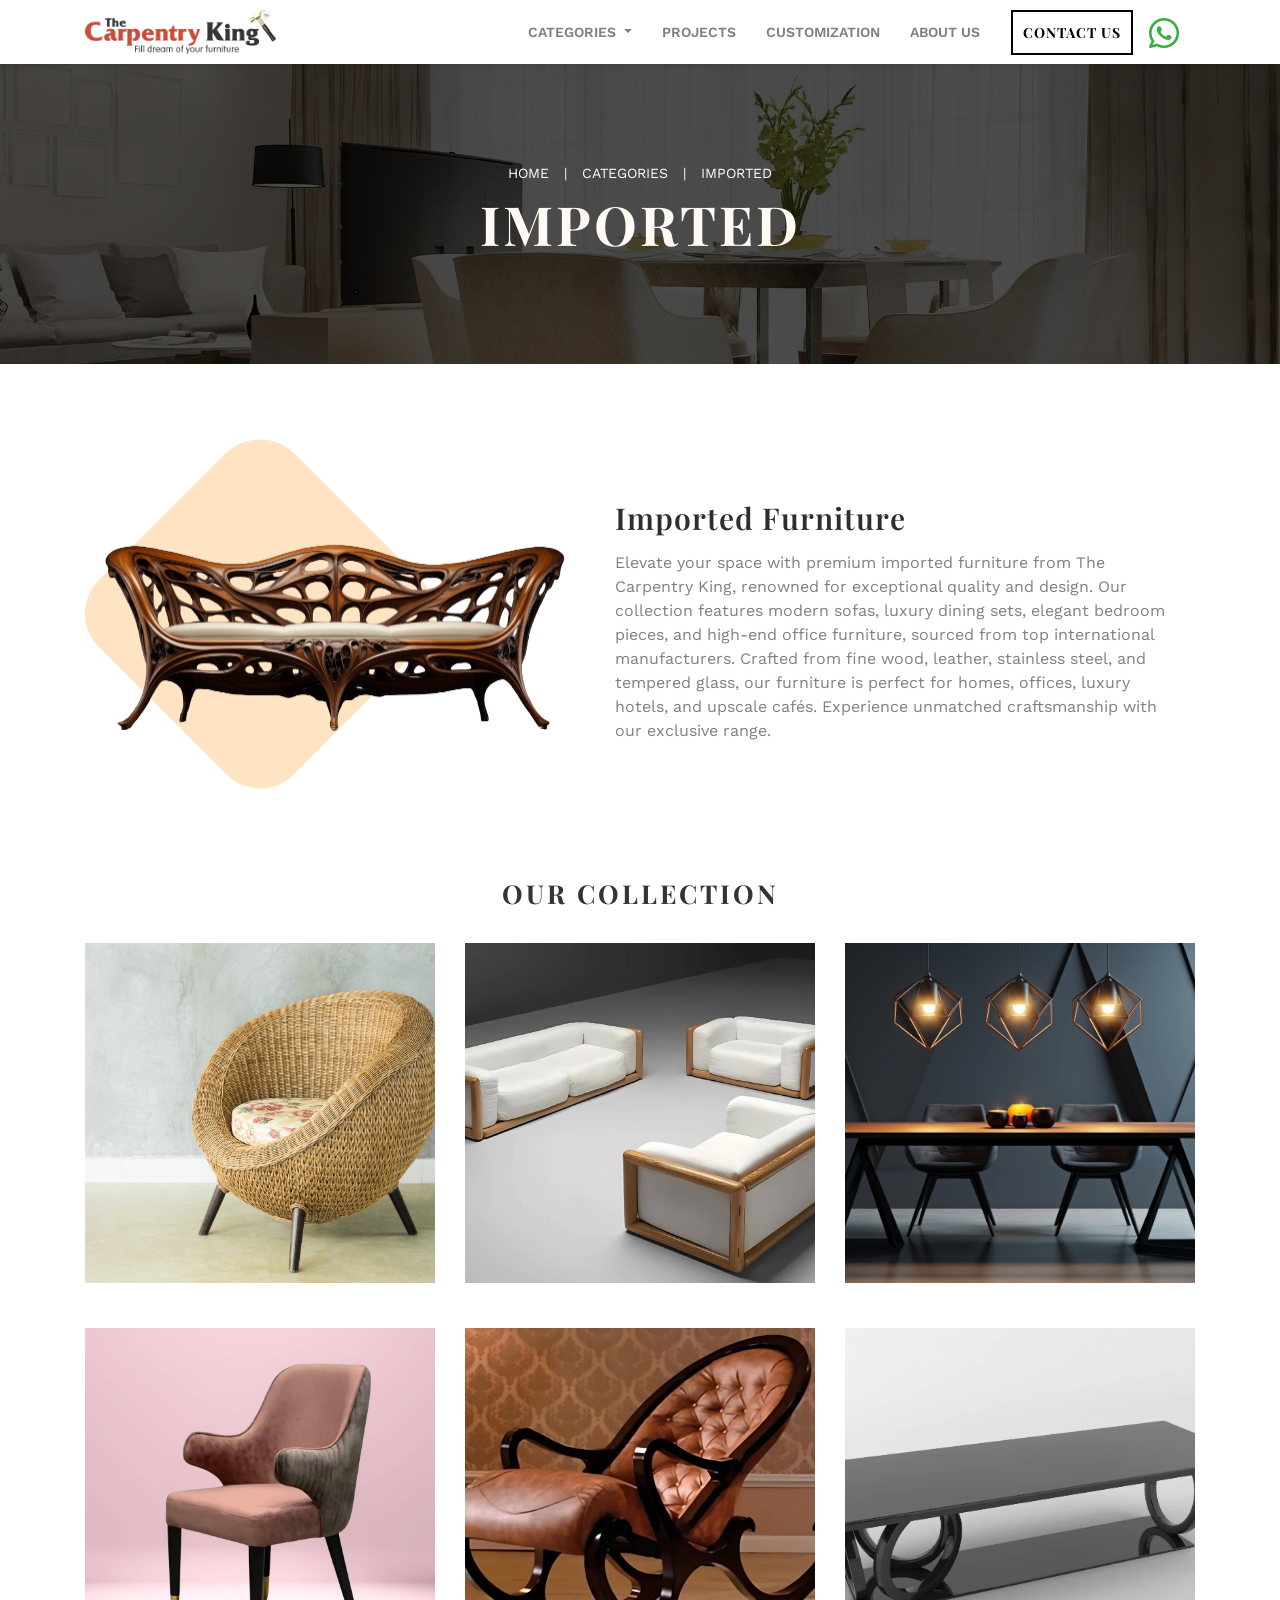
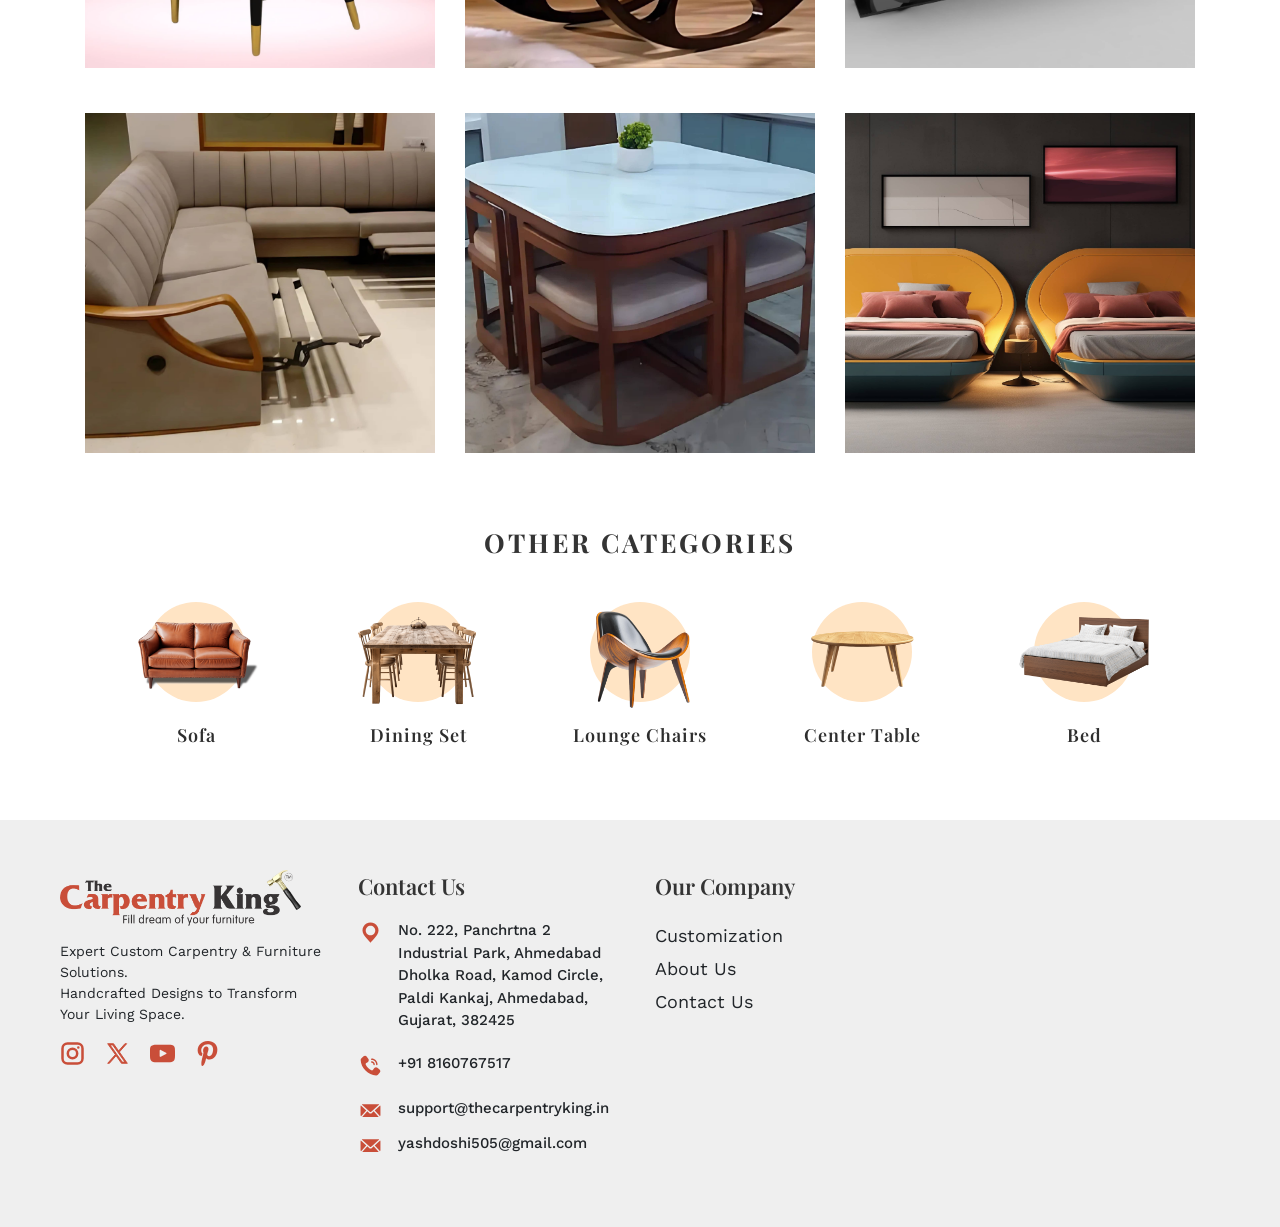
<file: imported.html>
<!DOCTYPE html>
<html lang="en">

<head>
    <title>The Carpentry King</title>
    <meta charset="UTF-8">
    <meta name="viewport" content="width=device-width, initial-scale=1">
    <title>Premium Imported Furniture in Ahmedabad | The Carpentry King</title>
    <meta name="description" content="Explore our selected collection of premium imported furniture, bringing global designs to Ahmedabad.">
    <!--===============================================================================================-->
    <link rel="icon" type="image/png" href="/images/icons/favicon.ico" />
    <!--===============================================================================================-->
    <link rel="stylesheet" type="text/css" href="/vendor/bootstrap/css/bootstrap.min.css">
    <!--===============================================================================================-->
    <!-- <link rel="stylesheet" type="text/css" href="fonts/font-awesome-4.7.0/css/font-awesome.min.css"> -->
    <!--===============================================================================================-->
    <link rel="stylesheet" type="text/css" href="/vendor/animate/animate.css">
    <!--===============================================================================================-->
    <link rel="stylesheet" type="text/css" href="/vendor/select2/select2.min.css">
    <!--===============================================================================================-->
    <link href="https://cdnjs.cloudflare.com/ajax/libs/font-awesome/6.5.0/css/all.min.css" rel="stylesheet">
    <link rel="stylesheet" type="text/css" href="/main.css">
    <link rel="stylesheet" href="https://cdn.jsdelivr.net/npm/swiper@11/swiper-bundle.min.css" />
    <link rel="stylesheet" href="https://cdnjs.cloudflare.com/ajax/libs/animate.css/4.1.1/animate.min.css" />

    <!-- Work Sans font embedded code Starts -->
    <link rel="preconnect" href="https://fonts.googleapis.com">
    <link rel="preconnect" href="https://fonts.gstatic.com" crossorigin>
    <link
        href="https://fonts.googleapis.com/css2?family=Open+Sans:ital,wght@0,300..800;1,300..800&family=Poppins:ital,wght@0,100;0,200;0,300;0,400;0,500;0,600;0,700;0,800;0,900;1,100;1,200;1,300;1,400;1,500;1,600;1,700;1,800;1,900&family=Work+Sans:ital,wght@0,100..900;1,100..900&display=swap"
        rel="stylesheet">
    <!-- Work Sans font embedded code Ends -->
    <link
        href="https://fonts.googleapis.com/css2?family=Open+Sans:ital,wght@0,300..800;1,300..800&family=Playfair+Display:ital,wght@0,400..900;1,400..900&family=Poppins:ital,wght@0,100;0,200;0,300;0,400;0,500;0,600;0,700;0,800;0,900;1,100;1,200;1,300;1,400;1,500;1,600;1,700;1,800;1,900&family=Work+Sans:ital,wght@0,100..900;1,100..900&display=swap"
        rel="stylesheet">


    <!--===============================================================================================-->
<!-- Google tag (gtag.js) -->
    <script async src="https://www.googletagmanager.com/gtag/js?id=G-H7YZY0GQGP"></script>
    <script>
    window.dataLayer = window.dataLayer || [];
    function gtag(){dataLayer.push(arguments);}
    gtag('js', new Date());

    gtag('config', 'G-H7YZY0GQGP');
    </script>

<!-- Schema Script -->
<script type="application/ld+json">
{
  "@context": "https://schema.org",
  "@type": "FurnitureStore",
  "name": "The Carpentry King",
  "url": "https://www.thecarpentryking.in/",
  "logo": "https://www.thecarpentryking.in/images/TCK_LOGO.png",
  "image": "https://www.thecarpentryking.in/images/TCK_LOGO.png",
  "description": "Premium wooden furniture manufacturer in Ahmedabad, offering custom sofas, beds, dining sets, lounge chairs, and office/hospitality projects.",
  "paymentAccepted": ["Cash", "Credit Card", "UPI", "NetBanking"],
  "priceRange": "₹₹₹",
  "address": {
    "@type": "PostalAddress",
    "streetAddress": "No. 222, Panchratna 2 Industrial Park, Dholka Road, Kamod Circle, Paldi Kankaj",
    "addressLocality": "Ahmedabad",
    "addressRegion": "Gujarat",
    "postalCode": "382425",
    "addressCountry": "IN"
  },
  "telephone": "+918160767517",
  "email": "support@thecarpentryking.in",
  "openingHoursSpecification": {
    "@type": "OpeningHoursSpecification",
    "dayOfWeek": ["Monday","Tuesday","Wednesday","Thursday","Friday","Saturday","Sunday"],
    "opens": "10:00",
    "closes": "19:00"
  },
  "sameAs": [
    "https://www.instagram.com/thecarpentryking_",
    "https://x.com/carpentryking12",
    "https://www.youtube.com/@thecarpentryking",
    "https://in.pinterest.com/thecarpentryking/"
  ],
  "hasOfferCatalog": {
    "@type": "OfferCatalog",
    "name": "Furniture Catalog",
    "itemListElement": [
      {"@type": "OfferCatalog","name": "Sofas"},
      {"@type": "OfferCatalog","name": "Dining Sets"},
      {"@type": "OfferCatalog","name": "Lounge Chairs"},
      {"@type": "OfferCatalog","name": "Center Tables"},
      {"@type": "OfferCatalog","name": "Beds"},
      {"@type": "OfferCatalog","name": "Imported Furniture"},
      {"@type": "OfferCatalog","name": "Custom Projects"}
    ]
  }
}
</script>
</head>

<body>



    <!-- header section starts -->
    <section class="header--wrapper">
        <div class="container">
            <div class="row">
                <div class="col-12">
                    <nav class="navbar navbar-expand-xl navbar-light d-flex">
                        <a class="navbar-brand m-0" href="/index.html">
                            <img src="../images/TCK_LOGO.png" alt="">
                        </a>
                        <a class="navbar-brand ml-xl-3 d-md-block d-lg-block d-xl-none constant-tilt-shake h-50" href="https://wa.link/yd0slh" target="_blank" >
                            <img src="../images/whatsapp.png" alt="whatsapp icon">
                        </a>
                        <button class="navbar-toggler" type="button" data-bs-toggle="offcanvas"
                            data-bs-target="#navbarNav" aria-controls="navbarOffcanvasLg"
                            aria-label="Toggle navigation">
                            <svg xmlns="http://www.w3.org/2000/svg" xmlns:xlink="http://www.w3.org/1999/xlink"
                                version="1.1" x="0px" y="0px" viewBox="0 0 96 96" enable-background="new 0 0 96 96"
                                xml:space="preserve">
                                <g>
                                    <rect x="7" y="17.973" width="82" height="5" />
                                    <rect x="7" y="46.5" width="82" height="5" />
                                    <rect x="7" y="75.027" width="82" height="5" />
                                </g>
                            </svg>
                        </button>

                        <!-- Ipad & Mobile menu Starts -->
                        <div class="collapse navbar-collapse mobile-ipad-visible" id="navbarNav">



                            <div class="mobile-menu-header">
                                <a href="/index.html" class="mobile-menu-logo">
                                    <img src="/images/TCK_LOGO.png" alt="">
                                </a>
                                <a class="navbar-brand ml-xl-3 d-md-none d-lg-block constant-tilt-shake h-50" href="https://wa.link/yd0slh" target="_blank" >
                                    <img src="../images/whatsapp.png" alt="whatsapp icon">
                                </a>
                                <button class="navbar-toggler" type="button" data-bs-toggle="offcanvas"
                                    data-bs-target="#navbarNav" aria-controls="navbarOffcanvasLg"
                                    aria-label="Toggle navigation">
                                    <svg xmlns:dc="http://purl.org/dc/elements/1.1/"
                                        xmlns:cc="http://creativecommons.org/ns#"
                                        xmlns:rdf="http://www.w3.org/1999/02/22-rdf-syntax-ns#"
                                        xmlns:svg="http://www.w3.org/2000/svg" xmlns="http://www.w3.org/2000/svg"
                                        xmlns:sodipodi="http://sodipodi.sourceforge.net/DTD/sodipodi-0.dtd"
                                        xmlns:inkscape="http://www.inkscape.org/namespaces/inkscape" version="1.1"
                                        x="0px" y="0px" viewBox="32 31 35 35">
                                        <g transform="translate(0,-952.36218)">
                                            <path
                                                d="M 59.1923,991.75553 50,1000.9479 l -9.1923,-9.19227 -1.4143,1.4141 9.1924,9.19247 -9.1924,9.1923 1.4143,1.4143 9.1923,-9.1925 9.1923,9.1924 1.4143,-1.4142 -9.1924,-9.1924 9.1924,-9.19237 z"
                                                style="text-indent:0;text-transform:none;direction:ltr;block-progression:tb;baseline-shift:baseline;enable-background:accumulate;"
                                                fill-opacity="1" marker="none" visibility="visible" display="inline"
                                                overflow="visible" />
                                        </g>
                                    </svg>
                                </button>
                            </div>


                            <div class="accordion accordion-flush" id="accordionFlushExample">
                                <ul class="mobile-menu-list--wrapper">
                                    <li class="mobile-menu-list collapsed" data-bs-toggle="collapse"
                                        data-bs-target="#flush-collapseOne" aria-expanded="false"
                                        aria-controls="flush-collapseOne">
                                        <div class="d-flex align-items-center">
                                            <div class="accordion-header" id="flush-headingOne">
                                                <p class="accordion-button collapsed" type="button">
                                                    CATEGORIES
                                                </p>
                                            </div>
                                            <div class="dropdown-icon">
                                                <svg xmlns="http://www.w3.org/2000/svg" version="1.1"
                                                    viewBox="0 0 100 100">
                                                    <path
                                                        d="m74.531 47.656h-22.188v-22.188h-4.6875v22.188h-22.188v4.6875h22.188v22.188h4.6875v-22.188h22.188z" />
                                                </svg>
                                            </div>
                                        </div>
                                        <div id="flush-collapseOne" class="accordion-collapse collapse"
                                            aria-labelledby="flush-headingOne" data-bs-parent="#accordionFlushExample">
                                            <ul class="accordion-body">

                                                <li><a class="dropdown-link" href="/sofa.html">Sofas</a></li>
                                                <li><a class="dropdown-link" href="/dining-set.html">Dining
                                                        Sets</a></li>
                                                <li><a class="dropdown-link" href="/lounge-chairs.html">Lounge
                                                        Chairs</a></li>
                                                <li><a class="dropdown-link" href="/center-table.html">Center
                                                        Tables</a></li>
                                                <li><a class="dropdown-link" href="/bed.html">Bed</a></li>
                                                <li><a class="dropdown-link" href="/imported.html">Imported</a>
                                                </li>

                                            </ul>
                                        </div>
                                    </li>
                                    <a href="/projects.html" class="mobile-menu-list">
                                        PROJECTS
                                    </a>
                                    <a href="/customization.html" class="mobile-menu-list">
                                        CUSTOMIZATION
                                    </a>
                                    <a href="/aboutus.html" class="mobile-menu-list">
                                        ABOUT US
                                    </a>
                                    <a href="/contactus.html" class="mobile-menu-list">
                                        CONTACT US
                                    </a>
                                </ul>
                            </div>
                            <div class="mm-social-media-icon--wrapper">


                                <!-- instagram -->
                                <a target="_blank"
                                    href="https://www.instagram.com/thecarpentryking_"
                                    class="mm-social-media-icon">
                                    <svg xmlns="http://www.w3.org/2000/svg" viewBox="2 2 20 20" fill="none">
                                        <path
                                            d="M16.65 7.2H16.66M8 20H16C18.2091 20 20 18.2091 20 16V8C20 5.79086 18.2091 4 16 4H8C5.79086 4 4 5.79086 4 8V16C4 18.2091 5.79086 20 8 20ZM15.75 12C15.75 14.0711 14.0711 15.75 12 15.75C9.92893 15.75 8.25 14.0711 8.25 12C8.25 9.92893 9.92893 8.25 12 8.25C14.0711 8.25 15.75 9.92893 15.75 12Z"
                                            stroke-width="2" stroke-linecap="round" stroke-linejoin="round" />
                                    </svg>
                                </a>

                                <!-- twitter -->
                                <a target="_blank" href="https://x.com/carpentryking12" class="mm-social-media-icon">
                                    <svg xmlns="http://www.w3.org/2000/svg" xmlns:xlink="http://www.w3.org/1999/xlink"
                                        version="1.1" id="Layer_1" viewBox="-2 -2 28 28"
                                        style="enable-background:new 0 0 24 24;" xml:space="preserve">
                                        <path
                                            d="M14.095479,10.316482L22.286354,1h-1.940718l-7.115352,8.087682L7.551414,1H1l8.589488,12.231093L1,23h1.940717  l7.509372-8.542861L16.448587,23H23L14.095479,10.316482z M11.436522,13.338465l-0.871624-1.218704l-6.924311-9.68815h2.981339  l5.58978,7.82155l0.867949,1.218704l7.26506,10.166271h-2.981339L11.436522,13.338465z" />
                                    </svg>
                                </a>

                                <!-- Youtube -->
                                <a target="_blank" href="https://youtube.com/@thecarpentryking?si=4HuFiWw1mOEo_Wp_"
                                    class="mm-social-media-icon">
                                    <svg xmlns="http://www.w3.org/2000/svg" xmlns:xlink="http://www.w3.org/1999/xlink"
                                        version="1.1" id="Layer_1" viewBox="0 0 512 512" xml:space="preserve">
                                        <path
                                            d="M492.044,106.769c-18.482-21.97-52.604-30.931-117.77-30.931H137.721  c-66.657,0-101.358,9.54-119.77,32.93C0,131.572,0,165.174,0,211.681v88.64c0,90.097,21.299,135.842,137.721,135.842h236.554  c56.512,0,87.826-7.908,108.085-27.296C503.136,388.985,512,356.522,512,300.321v-88.64  C512,162.636,510.611,128.836,492.044,106.769z M328.706,268.238l-107.418,56.14c-2.401,1.255-5.028,1.878-7.65,1.878  c-2.97,0-5.933-0.799-8.557-2.388c-4.942-2.994-7.959-8.351-7.959-14.128V197.82c0-5.767,3.009-11.119,7.941-14.115  c4.933-2.996,11.069-3.201,16.187-0.542l107.418,55.778c5.465,2.837,8.897,8.479,8.905,14.635  C337.58,259.738,334.163,265.388,328.706,268.238z" />
                                    </svg>
                                </a>
                                <!-- pinterest -->
                                <a target="_blank" href="https://in.pinterest.com/thecarpentryking/"
                                    class="mm-social-media-icon">
                                    <svg xmlns="http://www.w3.org/2000/svg" xmlns:xlink="http://www.w3.org/1999/xlink"
                                        version="1.1" id="Layer_1" viewBox="0 0 511.998 511.998" xml:space="preserve">
                                        <path
                                            d="M405.017,52.467C369.774,18.634,321.001,0,267.684,0C186.24,0,136.148,33.385,108.468,61.39  c-34.114,34.513-53.675,80.34-53.675,125.732c0,56.993,23.839,100.737,63.76,117.011c2.68,1.098,5.377,1.651,8.021,1.651  c8.422,0,15.095-5.511,17.407-14.35c1.348-5.071,4.47-17.582,5.828-23.013c2.906-10.725,0.558-15.884-5.78-23.353  c-11.546-13.662-16.923-29.817-16.923-50.842c0-62.451,46.502-128.823,132.689-128.823c68.386,0,110.866,38.868,110.866,101.434  c0,39.482-8.504,76.046-23.951,102.961c-10.734,18.702-29.609,40.995-58.585,40.995c-12.53,0-23.786-5.147-30.888-14.121  c-6.709-8.483-8.921-19.441-6.222-30.862c3.048-12.904,7.205-26.364,11.228-39.376c7.337-23.766,14.273-46.213,14.273-64.122  c0-30.632-18.832-51.215-46.857-51.215c-35.616,0-63.519,36.174-63.519,82.354c0,22.648,6.019,39.588,8.744,46.092  c-4.487,19.01-31.153,132.03-36.211,153.342c-2.925,12.441-20.543,110.705,8.618,118.54c32.764,8.803,62.051-86.899,65.032-97.713  c2.416-8.795,10.869-42.052,16.049-62.495c15.817,15.235,41.284,25.535,66.064,25.535c46.715,0,88.727-21.022,118.298-59.189  c28.679-37.02,44.474-88.618,44.474-145.282C457.206,127.983,438.182,84.311,405.017,52.467z" />
                                    </svg>
                                </a>
                            </div>
                        </div>


                        <!-- Ipad & Mobile menu ends -->
                        <!-- Desktop menu Starts -->
                        <div class="collapse navbar-collapse desktop-visible" id="navbarNav">

                            <button class="navbar-toggler" type="button" data-bs-toggle="offcanvas"
                                data-bs-target="#navbarNav" aria-controls="navbarOffcanvasLg"
                                aria-label="Toggle navigation">
                                <span class="navbar-toggler-icon"></span>
                            </button>


                            <ul class="navbar-nav">
                                <li class="nav-item dropdown">
                                    <a class="nav-link dropdown-toggle" href="#" id="navbarDropdown" role="button"
                                        data-bs-toggle="dropdown" aria-expanded="false">
                                        CATEGORIES
                                    </a>
                                    <ul class="dropdown-menu" aria-labelledby="navbarDropdown">
                                        <li><a class="dropdown-item" href="/sofa.html">Sofas</a></li>
                                        <li><a class="dropdown-item" href="/dining-set.html">Dining Sets</a></li>
                                        <li><a class="dropdown-item" href="/lounge-chairs.html">Lounge Chairs</a>
                                        </li>
                                        <li><a class="dropdown-item" href="/center-table.html">Center Tables</a>
                                        </li>
                                        <li><a class="dropdown-item" href="/bed.html">Bed</a></li>
                                        <li><a class="dropdown-item" href="/imported.html">Imported</a></li>
                                    </ul>
                                </li>
                                <li class="nav-item">
                                    <a class="nav-link" aria-current="page"
                                        href="/projects.html">PROJECTS</a>
                                </li>

                                <li class="nav-item">
                                    <a class="nav-link" aria-current="page"
                                        href="/customization.html">CUSTOMIZATION</a>
                                </li>
                                <li class="nav-item">
                                    <a class="nav-link" aria-current="page" href="/aboutus.html">ABOUT US</a>
                                </li>
                                <li class="nav-item ml-3">
                                    <a class="nav-link contact-us-btn" href="/contactus.html">CONTACT US</a>
                                </li>
                                <li><a class="navbar-brand ml-xl-3 constant-tilt-shake h-50" href="https://wa.link/yd0slh" target="_blank" >
                            <img src="../images/whatsapp.png" alt="whatsapp icon">
                        </a>
                    
                    </li>
                            </ul>
                            
                        </div>
                        <!-- Desktop menu Ends -->




                    </nav>


                    <!-- =================================================================== -->



                </div>
            </div>
        </div>
    </section>
    <!-- header section ends -->


    <div class="main-body--wrapper">
        <div class="mobile-menu-overlay"></div>
        <div class="page-banner--wrapper">
            <div class="pb-overlay"></div>
            <div class="page-banner-content">
                <div class="page-banner-breadcrum">
                    <ul class="breadcrum-list">
                        <li>
                            <a href="/index.html">home</a>
                        </li>
                        <li>
                            <a href="/index.html#home-category-section">CATEGORIES</a>
                        </li>
                        <li>
                            <a href="imported.html">Imported</a>
                        </li>
                    </ul>
                </div>
                <div class="page-banner-title">
                    Imported
                </div>

            </div>
        </div>
        <section class="category-title-desc--wrapper section-spacing pb-0">
            <div class="container">
                <div class="row">
                    <div class="col-12">
                        <div class="category-title-desc-content">
                            <div class="category-imgbx">
                                <div class="bg-shape">
                                    <svg xmlns="http://www.w3.org/2000/svg" xmlns:xlink="http://www.w3.org/1999/xlink"
                                        xmlns:svgjs="http://svgjs.dev/svgjs" id="SvgjsSvg1072" x="0" y="0" version="1.1"
                                        viewBox="0 0 487.272 487.272">
                                        <path
                                            d="M468.018 196.707 289.885 18.573c-26.341-23.625-66.246-23.625-92.587 0L19.165 196.493c-25.554 25.573-25.554 67.014 0 92.587L197.298 467a63.997 63.997 0 0 0 46.293 19.413 64 64 0 0 0 46.293-18.987l178.133-178.133.267-.267c25.421-25.567 25.302-66.9-.266-92.319z" />
                                        <defs>
                                            <linearGradient gradientTransform="rotate(0 0.5 0.5)"
                                                id="SvgjsLinearGradient1073">
                                                <stop stop-opacity=" 1" stop-color="rgba(105, 234, 203)" offset="0" />
                                                <stop stop-opacity=" 1" stop-color="rgba(234, 204, 248)"
                                                    offset="0.48" />
                                                <stop stop-opacity=" 1" stop-color="rgba(102, 84, 241)" offset="1" />
                                            </linearGradient>
                                        </defs>
                                    </svg>
                                </div>
                                <img src="/images/Imported_page.png" alt="">
                            </div>
                            <div class="title-desc--wrapper">
                                <div class="category-title">Imported Furniture</div>
                                <div class="category-desc">Elevate your space with premium imported furniture from The Carpentry King, renowned for exceptional quality and design. Our collection features modern sofas, luxury dining sets, elegant bedroom pieces, and high-end office furniture, sourced from top international manufacturers. Crafted from fine wood, leather, stainless steel, and tempered glass, our furniture is perfect for homes, offices, luxury hotels, and upscale cafés. Experience unmatched craftsmanship with our exclusive range.</div>
                            </div>
                        </div>
                    </div>
                </div>
            </div>

        </section>
        <section class="collection--wrapper section-spacing">
            <div class="container">
                <div class="row">
                    <div class="col-12">
                        <p class="section-title">
                            Our Collection
                        </p>
                        <div class="c-content--wrapper">
                            <div class="c-item--wrapper">
                                <div class="c-item-image">
                                    <img src="/images/Imported/Imported-1.jpg" alt="">
                                    <div class="hidden-overlay">
                                        <div class="hidden-overlay-content">
                                            <h4 class="furniture-category c-custom-opacity">Imported</h4>
                                            <!-- <h6 class="furniture-code c-custom-opacity">SS - 17</h6> -->
                                            <div class="card">
                                                <span>Shop now</span>
                                                <a href="https://wa.me/9924559175"
                                                    class="c-custom-opacity hidden-contact-btn p-2 border-0"
                                                    target="_blank">
                                                    <i class="fa-brands fa-whatsapp fa-xl" style="color: #ffffff;"></i>
                                                </a>
                                                <a href="tel:+918160767517"
                                                    class="c-custom-opacity hidden-contact-btn p-2 border-0">
                                                    <i class="fa-solid fa-phone fa-lg" style="color: #ffffff;"></i>
                                                </a>
                                            </div>

                                        </div>
                                    </div>
                                </div>
                                <!-- <p class="c-item-name">SS - 17</p> -->
                            </div>
                            <div class="c-item--wrapper">
                                <div class="c-item-image">
                                    <img src="/images/Imported/Imported-2.jpg" alt="">
                                    <div class="hidden-overlay">
                                        <div class="hidden-overlay-content">
                                            <h4 class="furniture-category c-custom-opacity">Imported</h4>
                                            <!-- <h6 class="furniture-code c-custom-opacity">SS - 19</h6> -->
                                            <div class="card">
                                                <span>Shop now</span>
                                                <a href="https://wa.me/9924559175"
                                                    class="c-custom-opacity hidden-contact-btn p-2 border-0"
                                                    target="_blank">
                                                    <i class="fa-brands fa-whatsapp fa-xl" style="color: #ffffff;"></i>
                                                </a>
                                                <a href="tel:+918160767517"
                                                    class="c-custom-opacity hidden-contact-btn p-2 border-0">
                                                    <i class="fa-solid fa-phone fa-lg" style="color: #ffffff;"></i>
                                                </a>
                                            </div>
                                        </div>
                                    </div>
                                </div>
                                <!-- <p class="c-item-name">SS - 19</p> -->
                            </div>
                            <div class="c-item--wrapper">
                                <div class="c-item-image">
                                    <img src="/images/Imported/Imported-3.jpg" alt="">
                                    <div class="hidden-overlay">
                                        <div class="hidden-overlay-content">
                                            <h4 class="furniture-category c-custom-opacity">Imported</h4>
                                            <!-- <h6 class="furniture-code c-custom-opacity">SS - 17</h6> -->
                                            <div class="card">
                                                <span>Shop now</span>
                                                <a href="https://wa.me/9924559175"
                                                    class="c-custom-opacity hidden-contact-btn p-2 border-0"
                                                    target="_blank">
                                                    <i class="fa-brands fa-whatsapp fa-xl" style="color: #ffffff;"></i>
                                                </a>
                                                <a href="tel:+918160767517"
                                                    class="c-custom-opacity hidden-contact-btn p-2 border-0">
                                                    <i class="fa-solid fa-phone fa-lg" style="color: #ffffff;"></i>
                                                </a>
                                            </div>

                                        </div>
                                    </div>
                                </div>
                                <!-- <p class="c-item-name">SS - 17</p> -->
                            </div>
                            <div class="c-item--wrapper">
                                <div class="c-item-image">
                                    <img src="/images/Imported/Imported-4.jpg" alt="">
                                    <div class="hidden-overlay">
                                        <div class="hidden-overlay-content">
                                            <h4 class="furniture-category c-custom-opacity">Imported</h4>
                                            <!-- <h6 class="furniture-code c-custom-opacity">SS - 17</h6> -->
                                            <div class="card">
                                                <span>Shop now</span>
                                                <a href="https://wa.me/9924559175"
                                                    class="c-custom-opacity hidden-contact-btn p-2 border-0"
                                                    target="_blank">
                                                    <i class="fa-brands fa-whatsapp fa-xl" style="color: #ffffff;"></i>
                                                </a>
                                                <a href="tel:+918160767517"
                                                    class="c-custom-opacity hidden-contact-btn p-2 border-0">
                                                    <i class="fa-solid fa-phone fa-lg" style="color: #ffffff;"></i>
                                                </a>
                                            </div>

                                        </div>
                                    </div>
                                </div>
                                <!-- <p class="c-item-name">SS - 17</p> -->
                            </div>
                            <div class="c-item--wrapper">
                                <div class="c-item-image">
                                    <img src="/images/Imported/Imported-5.jpg" alt="">
                                    <div class="hidden-overlay">
                                        <div class="hidden-overlay-content">
                                            <h4 class="furniture-category c-custom-opacity">Imported</h4>
                                            <!-- <h6 class="furniture-code c-custom-opacity">SS - 19</h6> -->
                                            <div class="card">
                                                <span>Shop now</span>
                                                <a href="https://wa.me/9924559175"
                                                    class="c-custom-opacity hidden-contact-btn p-2 border-0"
                                                    target="_blank">
                                                    <i class="fa-brands fa-whatsapp fa-xl" style="color: #ffffff;"></i>
                                                </a>
                                                <a href="tel:+918160767517"
                                                    class="c-custom-opacity hidden-contact-btn p-2 border-0">
                                                    <i class="fa-solid fa-phone fa-lg" style="color: #ffffff;"></i>
                                                </a>
                                            </div>
                                        </div>
                                    </div>
                                </div>
                                <!-- <p class="c-item-name">SS - 19</p> -->
                            </div>
                            <div class="c-item--wrapper">
                                <div class="c-item-image">
                                    <img src="/images/Imported/Imported-6.jpg" alt="">
                                    <div class="hidden-overlay">
                                        <div class="hidden-overlay-content">
                                            <h4 class="furniture-category c-custom-opacity">Imported</h4>
                                            <!-- <h6 class="furniture-code c-custom-opacity">SS - 17</h6> -->
                                            <div class="card">
                                                <span>Shop now</span>
                                                <a href="https://wa.me/9924559175"
                                                    class="c-custom-opacity hidden-contact-btn p-2 border-0"
                                                    target="_blank">
                                                    <i class="fa-brands fa-whatsapp fa-xl" style="color: #ffffff;"></i>
                                                </a>
                                                <a href="tel:+918160767517"
                                                    class="c-custom-opacity hidden-contact-btn p-2 border-0">
                                                    <i class="fa-solid fa-phone fa-lg" style="color: #ffffff;"></i>
                                                </a>
                                            </div>

                                        </div>
                                    </div>
                                </div>
                                <!-- <p class="c-item-name">SS - 17</p> -->
                            </div>
                            <div class="c-item--wrapper">
                                <div class="c-item-image">
                                    <img src="/images/Imported/Imported-7.jpg" alt="">
                                    <div class="hidden-overlay">
                                        <div class="hidden-overlay-content">
                                            <h4 class="furniture-category c-custom-opacity">Imported</h4>
                                            <!-- <h6 class="furniture-code c-custom-opacity">SS - 17</h6> -->
                                            <div class="card">
                                                <span>Shop now</span>
                                                <a href="https://wa.me/9924559175"
                                                    class="c-custom-opacity hidden-contact-btn p-2 border-0"
                                                    target="_blank">
                                                    <i class="fa-brands fa-whatsapp fa-xl" style="color: #ffffff;"></i>
                                                </a>
                                                <a href="tel:+918160767517"
                                                    class="c-custom-opacity hidden-contact-btn p-2 border-0">
                                                    <i class="fa-solid fa-phone fa-lg" style="color: #ffffff;"></i>
                                                </a>
                                            </div>

                                        </div>
                                    </div>
                                </div>
                                <!-- <p class="c-item-name">SS - 17</p> -->
                            </div>
                            <div class="c-item--wrapper">
                                <div class="c-item-image">
                                    <img src="/images/Imported/Imported-8.jpg" alt="">
                                    <div class="hidden-overlay">
                                        <div class="hidden-overlay-content">
                                            <h4 class="furniture-category c-custom-opacity">Imported</h4>
                                            <!-- <h6 class="furniture-code c-custom-opacity">SS - 19</h6> -->
                                            <div class="card">
                                                <span>Shop now</span>
                                                <a href="https://wa.me/9924559175"
                                                    class="c-custom-opacity hidden-contact-btn p-2 border-0"
                                                    target="_blank">
                                                    <i class="fa-brands fa-whatsapp fa-xl" style="color: #ffffff;"></i>
                                                </a>
                                                <a href="tel:+918160767517"
                                                    class="c-custom-opacity hidden-contact-btn p-2 border-0">
                                                    <i class="fa-solid fa-phone fa-lg" style="color: #ffffff;"></i>
                                                </a>
                                            </div>
                                        </div>
                                    </div>
                                </div>
                                <!-- <p class="c-item-name">SS - 19</p> -->
                            </div>
                            <div class="c-item--wrapper">
                                <div class="c-item-image">
                                    <img src="/images/Imported/Imported-9.jpg" alt="">
                                    <div class="hidden-overlay">
                                        <div class="hidden-overlay-content">
                                            <h4 class="furniture-category c-custom-opacity">Imported</h4>
                                            <!-- <h6 class="furniture-code c-custom-opacity">SS - 17</h6> -->
                                            <div class="card">
                                                <span>Shop now</span>
                                                <a href="https://wa.me/9924559175"
                                                    class="c-custom-opacity hidden-contact-btn p-2 border-0"
                                                    target="_blank">
                                                    <i class="fa-brands fa-whatsapp fa-xl" style="color: #ffffff;"></i>
                                                </a>
                                                <a href="tel:+918160767517"
                                                    class="c-custom-opacity hidden-contact-btn p-2 border-0">
                                                    <i class="fa-solid fa-phone fa-lg" style="color: #ffffff;"></i>
                                                </a>
                                            </div>

                                        </div>
                                    </div>
                                </div>
                                <!-- <p class="c-item-name">SS - 17</p> -->
                            </div>
                           
                        </div>

                    </div>
                </div>
            </div>
        </section>
        <section class="other-categories--wrapper section-spacing pt-0">
            <div class="container">
                <div class="row">
                    <div class="col-12">
                        <p class="section-title">
                            Other Categories
                        </p>
                        <div class="other-categories-content">
                            <a href="/sofa.html" class="other-categories">
                                <div class="oc-imagebx">
                                    <img src="/images/furniture-categories/sofa_categories.png" alt="">
                                </div>
                                <p class="oc-name">
                                    Sofa
                                </p>
                            </a>
                            <a href="/dining-set.html" class="other-categories">
                                <div class="oc-imagebx">
                                    <img src="/images/furniture-categories/dining-set_categories.png" alt="">
                                </div>
                                <p class="oc-name">
                                    Dining Set
                                </p>
                            </a>
                            <a href="/lounge-chairs.html" class="other-categories">
                                <div class="oc-imagebx">
                                    <img src="/images/furniture-categories/lounge-chair_categories.png" alt="">
                                </div>
                                <p class="oc-name">
                                    Lounge Chairs
                                </p>
                            </a>
                            <a href="/center-table.html" class="other-categories">
                                <div class="oc-imagebx">
                                    <img src="/images/furniture-categories/center-table_categories.png" alt="">
                                </div>
                                <p class="oc-name">
                                    Center Table
                                </p>
                            </a>
                            <a href="/bed.html" class="other-categories">
                                <div class="oc-imagebx">
                                    <img src="/images/furniture-categories/bed_categories.png" alt="">
                                </div>
                                <p class="oc-name">
                                    Bed
                                </p>
                            </a>
                        </div>
                    </div>
                </div>
            </div>
        </section>
    </div>

    <!-- footer section starts -->
    <section class="footer--wrapper">

        <div class="row w-sm-100">
            <div class="logo-desc-section col-12 col-lg-4 col-xl-3">
                <a href="/index.html" class="footer-company-logo">
                    <img src="/images/TCK_LOGO.png" alt="">
                </a>
                <p class="footer-company-desc">
                    Expert Custom Carpentry & Furniture Solutions.<br>
                    Handcrafted Designs to Transform Your Living Space.
                </p>
                <div class="social-media-icon--wrapper">
                    <!-- instagram -->
                    <a target="_blank"
                        href="https://www.instagram.com/thecarpentryking_"
                        class="social-media-icon">
                        <svg xmlns="http://www.w3.org/2000/svg" viewBox="2 2 20 20" fill="none">
                            <path
                                d="M16.65 7.2H16.66M8 20H16C18.2091 20 20 18.2091 20 16V8C20 5.79086 18.2091 4 16 4H8C5.79086 4 4 5.79086 4 8V16C4 18.2091 5.79086 20 8 20ZM15.75 12C15.75 14.0711 14.0711 15.75 12 15.75C9.92893 15.75 8.25 14.0711 8.25 12C8.25 9.92893 9.92893 8.25 12 8.25C14.0711 8.25 15.75 9.92893 15.75 12Z"
                                stroke-width="2" stroke-linecap="round" stroke-linejoin="round" />
                        </svg>
                    </a>
                    <!-- twiiter -->
                    <a target="_blank" href="https://x.com/carpentryking12" class="social-media-icon">
                        <svg xmlns="http://www.w3.org/2000/svg" xmlns:xlink="http://www.w3.org/1999/xlink" version="1.1"
                            id="Layer_1" viewBox="-2 -2 28 28" style="enable-background:new 0 0 24 24;"
                            xml:space="preserve">
                            <path
                                d="M14.095479,10.316482L22.286354,1h-1.940718l-7.115352,8.087682L7.551414,1H1l8.589488,12.231093L1,23h1.940717  l7.509372-8.542861L16.448587,23H23L14.095479,10.316482z M11.436522,13.338465l-0.871624-1.218704l-6.924311-9.68815h2.981339  l5.58978,7.82155l0.867949,1.218704l7.26506,10.166271h-2.981339L11.436522,13.338465z" />
                        </svg>
                    </a>
                    <!-- Youtube -->
                    <a target="_blank" href="https://youtube.com/@thecarpentryking?si=4HuFiWw1mOEo_Wp_"
                        class="social-media-icon">
                        <svg xmlns="http://www.w3.org/2000/svg" xmlns:xlink="http://www.w3.org/1999/xlink" version="1.1"
                            id="Layer_1" viewBox="0 0 512 512" xml:space="preserve">
                            <path
                                d="M492.044,106.769c-18.482-21.97-52.604-30.931-117.77-30.931H137.721  c-66.657,0-101.358,9.54-119.77,32.93C0,131.572,0,165.174,0,211.681v88.64c0,90.097,21.299,135.842,137.721,135.842h236.554  c56.512,0,87.826-7.908,108.085-27.296C503.136,388.985,512,356.522,512,300.321v-88.64  C512,162.636,510.611,128.836,492.044,106.769z M328.706,268.238l-107.418,56.14c-2.401,1.255-5.028,1.878-7.65,1.878  c-2.97,0-5.933-0.799-8.557-2.388c-4.942-2.994-7.959-8.351-7.959-14.128V197.82c0-5.767,3.009-11.119,7.941-14.115  c4.933-2.996,11.069-3.201,16.187-0.542l107.418,55.778c5.465,2.837,8.897,8.479,8.905,14.635  C337.58,259.738,334.163,265.388,328.706,268.238z" />
                        </svg>
                    </a>
                    <!-- pinterest -->
                    <a target="_blank" href="https://in.pinterest.com/thecarpentryking/" class="social-media-icon">
                        <svg xmlns="http://www.w3.org/2000/svg" xmlns:xlink="http://www.w3.org/1999/xlink" version="1.1"
                            id="Layer_1" viewBox="0 0 511.998 511.998" xml:space="preserve">
                            <path
                                d="M405.017,52.467C369.774,18.634,321.001,0,267.684,0C186.24,0,136.148,33.385,108.468,61.39  c-34.114,34.513-53.675,80.34-53.675,125.732c0,56.993,23.839,100.737,63.76,117.011c2.68,1.098,5.377,1.651,8.021,1.651  c8.422,0,15.095-5.511,17.407-14.35c1.348-5.071,4.47-17.582,5.828-23.013c2.906-10.725,0.558-15.884-5.78-23.353  c-11.546-13.662-16.923-29.817-16.923-50.842c0-62.451,46.502-128.823,132.689-128.823c68.386,0,110.866,38.868,110.866,101.434  c0,39.482-8.504,76.046-23.951,102.961c-10.734,18.702-29.609,40.995-58.585,40.995c-12.53,0-23.786-5.147-30.888-14.121  c-6.709-8.483-8.921-19.441-6.222-30.862c3.048-12.904,7.205-26.364,11.228-39.376c7.337-23.766,14.273-46.213,14.273-64.122  c0-30.632-18.832-51.215-46.857-51.215c-35.616,0-63.519,36.174-63.519,82.354c0,22.648,6.019,39.588,8.744,46.092  c-4.487,19.01-31.153,132.03-36.211,153.342c-2.925,12.441-20.543,110.705,8.618,118.54c32.764,8.803,62.051-86.899,65.032-97.713  c2.416-8.795,10.869-42.052,16.049-62.495c15.817,15.235,41.284,25.535,66.064,25.535c46.715,0,88.727-21.022,118.298-59.189  c28.679-37.02,44.474-88.618,44.474-145.282C457.206,127.983,438.182,84.311,405.017,52.467z" />
                        </svg>
                    </a>
                </div>

            </div>
            <div class="contact-us-section col-12 col-sm-7 col-lg-5 col-xl-3">
                <p class="footer-section-title">Contact Us</p>
                <a target="_blank"
                    href="https://www.google.com/maps/place/The+Carpentry+King/@22.918842,72.532566,15z/data=!4m6!3m5!1s0x395e8f8922612029:0x5779246a7e03b7b4!8m2!3d22.9188423!4d72.532566!16s%2Fg%2F11wvkn6_0q?hl=en&entry=ttu&g_ep=EgoyMDI1MDExNS4wIKXMDSoASAFQAw%3D%3D"
                    class="footer-address custom-gap">
                    <svg class="footer-contact-icon" xmlns="http://www.w3.org/2000/svg" version="1.1"
                        viewBox="-5.0 -10.0 110.0 110.0">
                        <path
                            d="m50 19.82c5.5703 0 10.91 2.2109 14.848 6.1523 3.9414 3.9375 6.1523 9.2773 6.1523 14.848 0 5.5703-2.2109 10.91-6.1523 14.848-3.9375 3.9414-9.2773 6.1523-14.848 6.1523s-10.91-2.2109-14.848-6.1523c-3.9414-3.9375-6.1523-9.2773-6.1523-14.848 0-5.5703 2.2109-10.91 6.1523-14.848 3.9375-3.9414 9.2773-6.1523 14.848-6.1523zm-0.89062 73.59 0.89062 1c4.8008-5.6211 9.5586-11.23 14.68-16.809 10-10.871 20.641-22.512 20.641-36.789v-0.003906c0-12.617-6.7305-24.277-17.66-30.586-10.93-6.3086-24.391-6.3086-35.32 0-10.93 6.3086-17.66 17.969-17.66 30.586 0 14.391 10.82 26.078 20.828 37 4.7539 5.2422 9.1719 10.41 13.602 15.602z"
                            fill-rule="evenodd" />
                    </svg>
                    <p class="footer-contact-text">No. 222, Panchrtna 2 Industrial Park, Ahmedabad Dholka Road, Kamod
                        Circle, Paldi Kankaj, Ahmedabad, Gujarat, 382425</p>

                </a>
                <a href="tel:+918160767517" class="footer-phone custom-gap">
                    <svg class="footer-contact-icon" xmlns="http://www.w3.org/2000/svg" version="1.1"
                        viewBox="-5.0 -10.0 110.0 110.0">
                        <path
                            d="m6.7539 25.281c-0.125-3.0625 1.1406-6.0117 3.4453-8.0273l9.4258-8.2461c1.8906-1.6562 4.3789-2.457 6.8789-2.2188 2.5 0.23828 4.793 1.4961 6.3359 3.4766l7.3516 9.4375c1.7891 2.293 2.5312 5.2266 2.0508 8.0938-0.48047 2.8672-2.1406 5.4023-4.5781 6.9883l-6.1328 3.9883c-2.4492 1.5625-3.4023 4.6758-2.2422 7.3438 2.6211 5.293 6.1719 10.074 10.48 14.113 4.0391 4.3086 8.8203 7.8594 14.113 10.48 2.668 1.1602 5.7812 0.20703 7.3438-2.2422l3.9883-6.1328c1.5859-2.4375 4.1211-4.0977 6.9883-4.5781 2.8672-0.48047 5.8008 0.26172 8.0938 2.0508l9.4375 7.3516c1.9805 1.543 3.2383 3.8359 3.4766 6.3359 0.23828 2.5-0.5625 4.9883-2.2188 6.8789l-8.2461 9.4258c-2.0156 2.3047-4.9688 3.5703-8.0273 3.4453-33.984-0.60938-67.371-34.078-67.965-67.965zm74.227 19.418v-0.003907c-0.007813-6.8086-2.7148-13.332-7.5273-18.148-4.8164-4.8125-11.34-7.5195-18.148-7.5273-1.7266 0-3.125 1.3984-3.125 3.125 0 1.7266 1.3984 3.125 3.125 3.125 5.1484 0.003907 10.086 2.0547 13.73 5.6953 3.6406 3.6445 5.6914 8.582 5.6953 13.73 0.027343 1.707 1.418 3.0781 3.125 3.0781s3.1016-1.3711 3.125-3.0781zm-11.941 0v-0.003907c-0.007812-7.582-6.1523-13.727-13.734-13.734-1.7266 0-3.125 1.3984-3.125 3.125 0 1.7266 1.3984 3.125 3.125 3.125 4.1328 0.003906 7.4805 3.3516 7.4844 7.4844 0.023438 1.7109 1.418 3.082 3.125 3.082 1.7109 0 3.1016-1.3711 3.125-3.082z" />
                    </svg>
                    <p class="footer-contact-text">+91 8160767517</p>

                </a>
                <div class="footer-email">
                    <a target="_blank" href="mailto:support@thecarpentryking.in" class="email--wrapper custom-gap">
                        <svg class="footer-contact-icon" xmlns="http://www.w3.org/2000/svg" version="1.1"
                            viewBox="-5.0 -10.0 110.0 110.0">
                            <path
                                d="m31.469 48.906-18.75 20.844-4.375 4.8438c-1.3398-1.6562-2.0781-3.7148-2.0938-5.8438v-37.5c0.015625-1.4648 0.36719-2.9102 1.0312-4.2188l5.2188 4.7188zm32.438 4.1875-7.8125 7.0625c-3.4492 3.1133-8.6914 3.1289-12.156 0.03125l-7.8438-7.0938-16.875 18.781-5.4688 6.0625c0.61719 0.12891 1.2461 0.19141 1.875 0.1875h68.75c0.62891 0.003906 1.2578-0.058594 1.875-0.1875l-5.4688-6.0625zm-15.812 2.4375c1.0898 0.97656 2.7383 0.96094 3.8125-0.03125l30.281-27.375 6-5.4375c-1.2031-0.52344-2.5-0.80078-3.8125-0.8125h-68.75c-1.3125 0.011719-2.6094 0.28906-3.8125 0.8125l6 5.4375zm44.625-28.5-5.2188 4.7188-18.969 17.156 18.75 20.844 4.375 4.8438c1.3398-1.6562 2.0781-3.7148 2.0938-5.8438v-37.5c-0.015625-1.4648-0.36719-2.9102-1.0312-4.2188z" />
                        </svg>
                        <p class="footer-contact-text">support@thecarpentryking.in</p>
                    </a>
                    <a target="_blank" href="mailto:yashdoshi505@gmail.com" class="email--wrapper custom-gap">
                        <svg class="footer-contact-icon" xmlns="http://www.w3.org/2000/svg" version="1.1"
                            viewBox="-5.0 -10.0 110.0 110.0">
                            <path
                                d="m31.469 48.906-18.75 20.844-4.375 4.8438c-1.3398-1.6562-2.0781-3.7148-2.0938-5.8438v-37.5c0.015625-1.4648 0.36719-2.9102 1.0312-4.2188l5.2188 4.7188zm32.438 4.1875-7.8125 7.0625c-3.4492 3.1133-8.6914 3.1289-12.156 0.03125l-7.8438-7.0938-16.875 18.781-5.4688 6.0625c0.61719 0.12891 1.2461 0.19141 1.875 0.1875h68.75c0.62891 0.003906 1.2578-0.058594 1.875-0.1875l-5.4688-6.0625zm-15.812 2.4375c1.0898 0.97656 2.7383 0.96094 3.8125-0.03125l30.281-27.375 6-5.4375c-1.2031-0.52344-2.5-0.80078-3.8125-0.8125h-68.75c-1.3125 0.011719-2.6094 0.28906-3.8125 0.8125l6 5.4375zm44.625-28.5-5.2188 4.7188-18.969 17.156 18.75 20.844 4.375 4.8438c1.3398-1.6562 2.0781-3.7148 2.0938-5.8438v-37.5c-0.015625-1.4648-0.36719-2.9102-1.0312-4.2188z" />
                        </svg>
                        <p class="footer-contact-text">yashdoshi505@gmail.com</p>
                    </a>
                </div>


            </div>
            <div class="our-company-section  col-12 col-sm-5 col-lg-3 col-xl-2">
                <p class="footer-section-title">Our Company</p>
                <ul class="our-company-list">
                    <li><a href="/customization.html">Customization</a></li>
                    <li><a href="/aboutus.html">About Us</a></li>
                    <li><a href="/contactus.html">Contact Us</a></li>

                </ul>



            </div>
            <div class="map-section col-12 col-xl-4">
                <!-- <img src="/images/footer-world-map.png" alt=""> -->
                <iframe
                    src="https://www.google.com/maps/embed?pb=!1m18!1m12!1m3!1d7349.739208826191!2d72.5272837066157!3d22.91817991920525!2m3!1f0!2f0!3f0!3m2!1i1024!2i768!4f13.1!3m3!1m2!1s0x395e8f8922612029%3A0x5779246a7e03b7b4!2sThe%20Carpentry%20King!5e0!3m2!1sen!2sin!4v1737034182300!5m2!1sen!2sin"
                    style="border:0;" allowfullscreen="" loading="lazy"
                    referrerpolicy="no-referrer-when-downgrade"></iframe>
            </div>

        </div>
    </section>
    <!-- footer section ends -->



    <!--===============================================================================================-->
    <script src="/vendor/jquery/jquery-3.2.1.min.js"></script>
    <!--===============================================================================================-->

    <!-- Swiper JS -->
    <script src="https://cdn.jsdelivr.net/npm/swiper@11/swiper-bundle.min.js"></script>

    <script src="/vendor/bootstrap/js/popper.js"></script>
    <script src="/vendor/bootstrap/js/bootstrap.min.js"></script>
    <!--===============================================================================================-->
    <script src="/vendor/select2/select2.min.js"></script>
    <!--===============================================================================================-->
    <script src="/js/main.js"></script>
    <script src="https://cdn.jsdelivr.net/npm/bootstrap@5.3.0-alpha1/dist/js/bootstrap.bundle.min.js"></script>
</body>

</html>
</file>
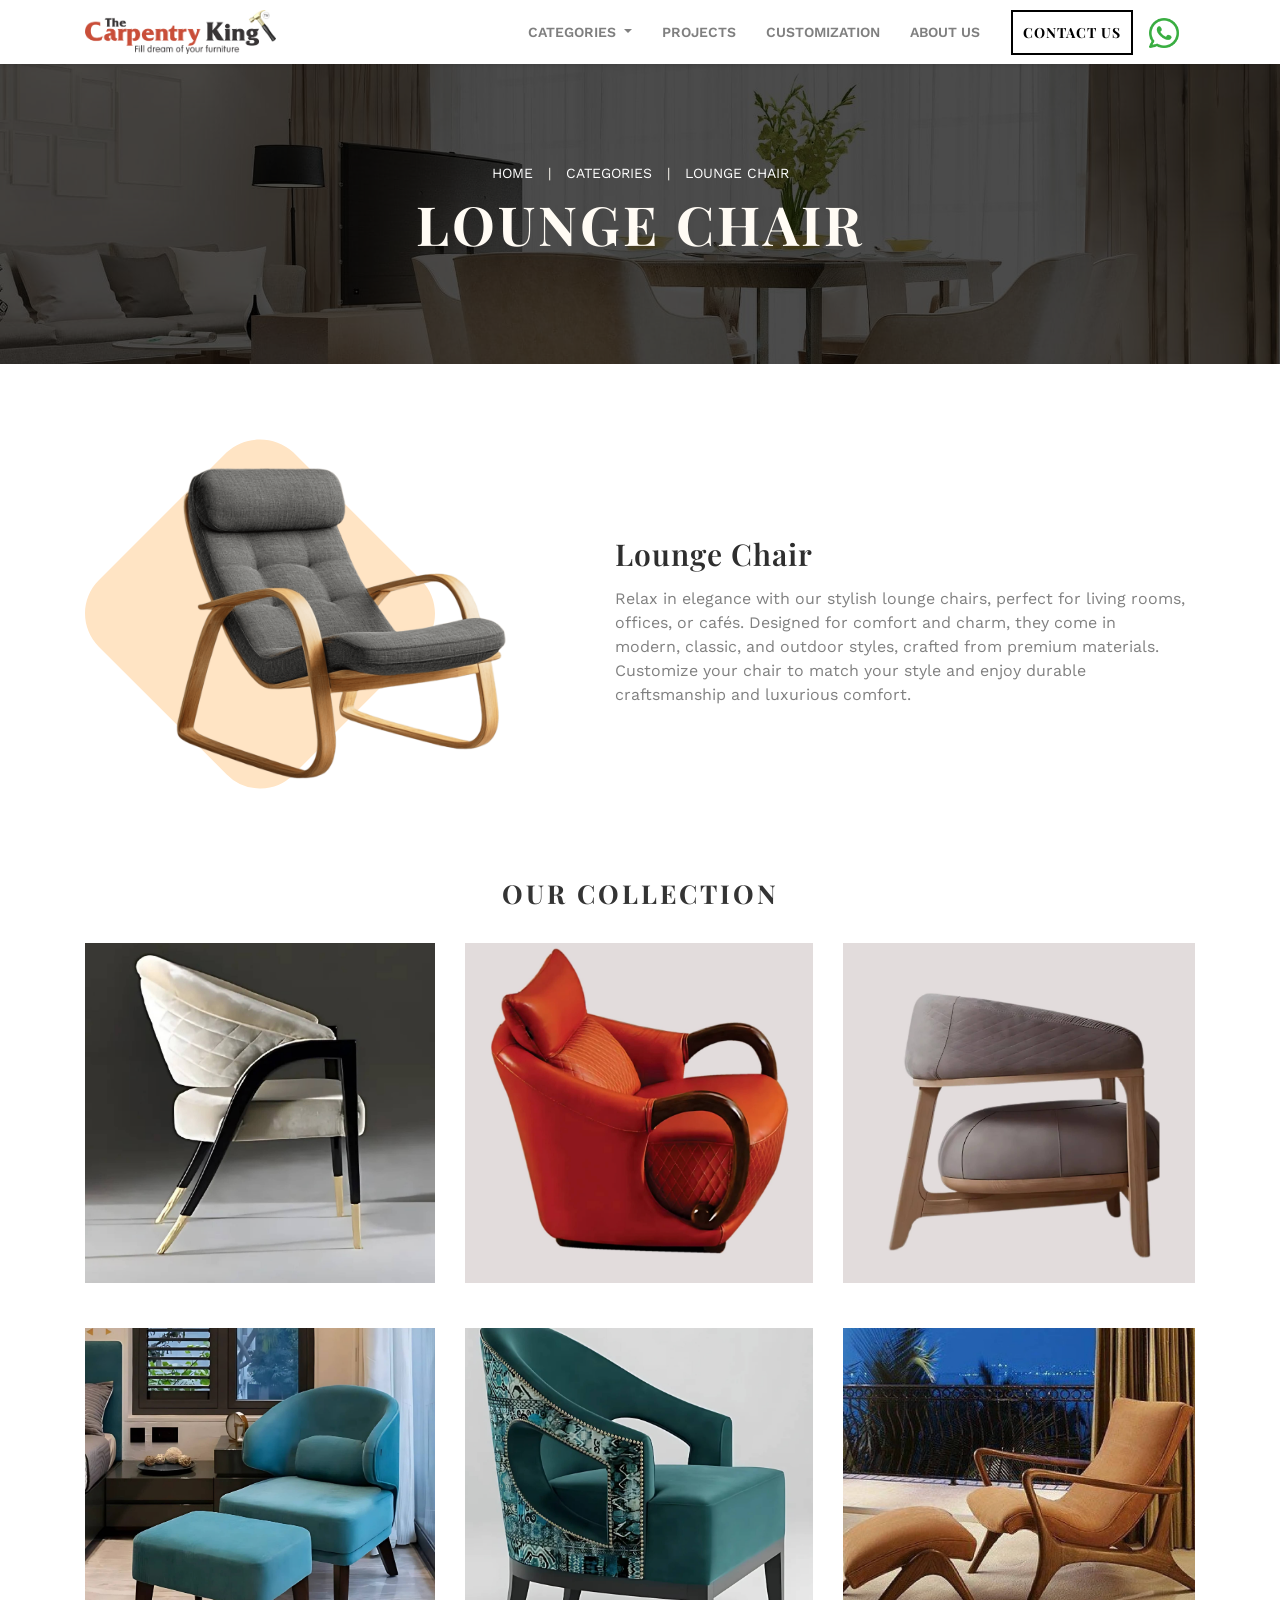
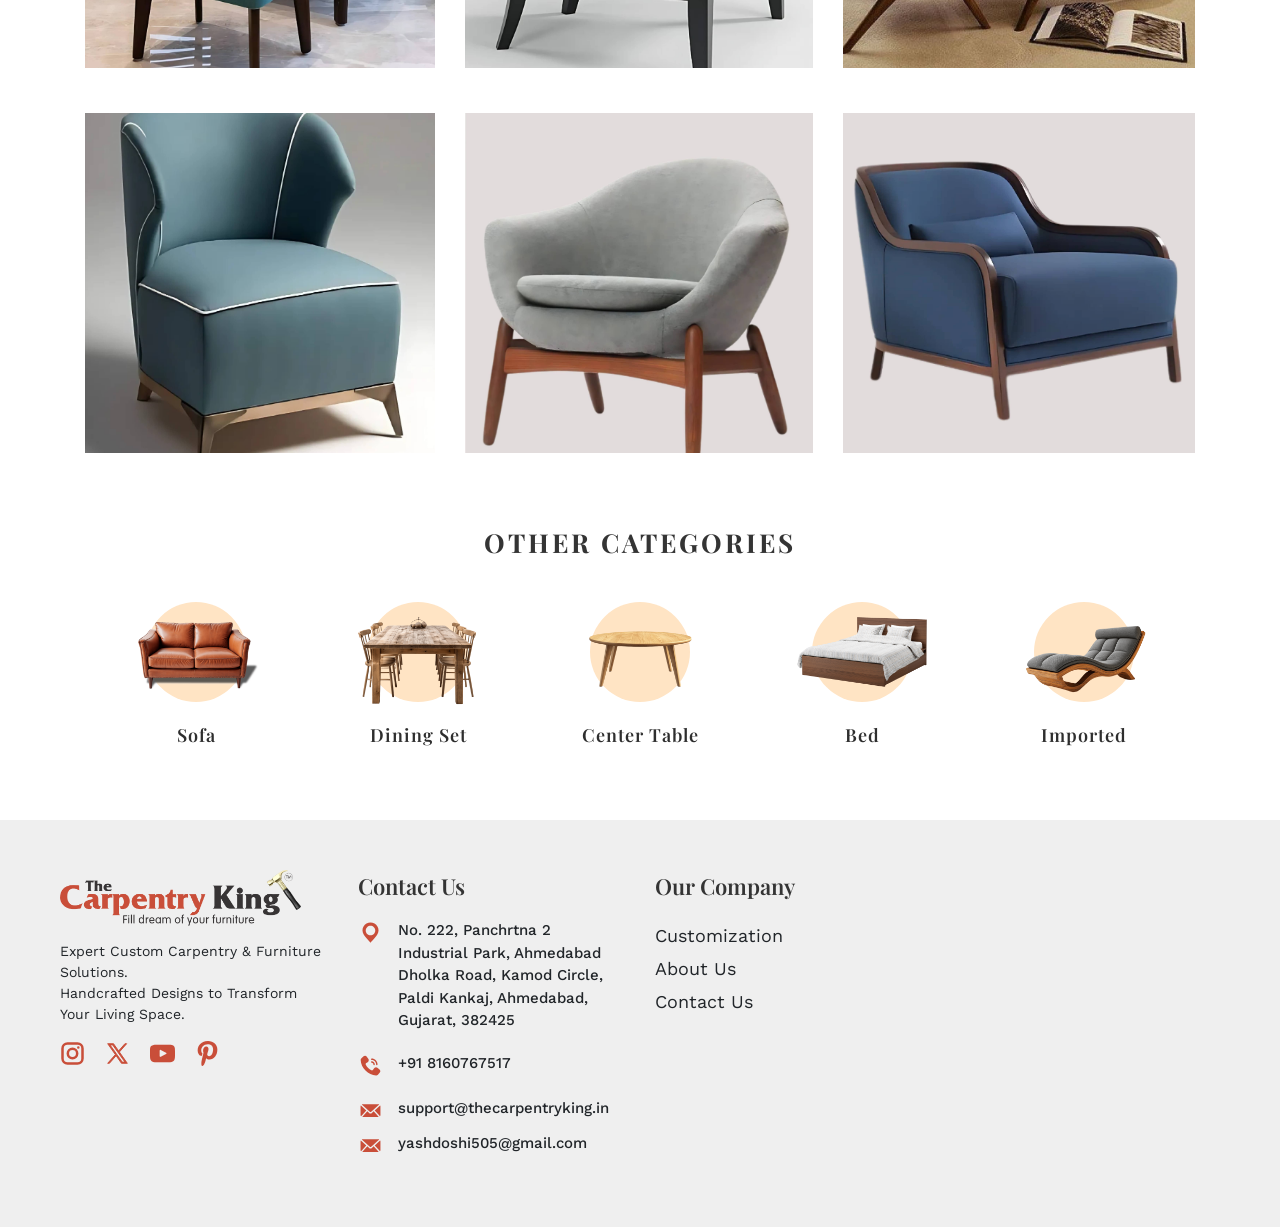
<file: lounge-chairs.html>
<!DOCTYPE html>
<html lang="en">

<head>
    <title>The Carpentry King</title>
    <meta charset="UTF-8">
    <meta name="viewport" content="width=device-width, initial-scale=1">
    <title>Top Stylish Lounge Chairs | Custom Seating chair in Ahmedabad</title>
    <meta name="description" content="Relax in style with our custom lounge chairs, designed for comfort and aesthetics. Handcrafted in Ahmedabad by The Carpentry King.">
    <!--===============================================================================================-->
    <link rel="icon" type="image/png" href="/images/icons/favicon.ico" />
    <!--===============================================================================================-->
    <link rel="stylesheet" type="text/css" href="/vendor/bootstrap/css/bootstrap.min.css">
    <!--===============================================================================================-->
    <!-- <link rel="stylesheet" type="text/css" href="fonts/font-awesome-4.7.0/css/font-awesome.min.css"> -->
    <!--===============================================================================================-->
    <link rel="stylesheet" type="text/css" href="/vendor/animate/animate.css">
    <!--===============================================================================================-->
    <link rel="stylesheet" type="text/css" href="/vendor/select2/select2.min.css">
    <!--===============================================================================================-->
    <link href="https://cdnjs.cloudflare.com/ajax/libs/font-awesome/6.5.0/css/all.min.css" rel="stylesheet">
    <link rel="stylesheet" type="text/css" href="/main.css">
    <link rel="stylesheet" href="https://cdn.jsdelivr.net/npm/swiper@11/swiper-bundle.min.css" />
    <link rel="stylesheet" href="https://cdnjs.cloudflare.com/ajax/libs/animate.css/4.1.1/animate.min.css" />

    <!-- Work Sans font embedded code Starts -->
    <link rel="preconnect" href="https://fonts.googleapis.com">
    <link rel="preconnect" href="https://fonts.gstatic.com" crossorigin>
    <link
        href="https://fonts.googleapis.com/css2?family=Open+Sans:ital,wght@0,300..800;1,300..800&family=Poppins:ital,wght@0,100;0,200;0,300;0,400;0,500;0,600;0,700;0,800;0,900;1,100;1,200;1,300;1,400;1,500;1,600;1,700;1,800;1,900&family=Work+Sans:ital,wght@0,100..900;1,100..900&display=swap"
        rel="stylesheet">
    <!-- Work Sans font embedded code Ends -->
    <link
        href="https://fonts.googleapis.com/css2?family=Open+Sans:ital,wght@0,300..800;1,300..800&family=Playfair+Display:ital,wght@0,400..900;1,400..900&family=Poppins:ital,wght@0,100;0,200;0,300;0,400;0,500;0,600;0,700;0,800;0,900;1,100;1,200;1,300;1,400;1,500;1,600;1,700;1,800;1,900&family=Work+Sans:ital,wght@0,100..900;1,100..900&display=swap"
        rel="stylesheet">


    <!--===============================================================================================-->
<!-- Google tag (gtag.js) -->
    <script async src="https://www.googletagmanager.com/gtag/js?id=G-H7YZY0GQGP"></script>
    <script>
    window.dataLayer = window.dataLayer || [];
    function gtag(){dataLayer.push(arguments);}
    gtag('js', new Date());

    gtag('config', 'G-H7YZY0GQGP');
    </script>

<!-- Schema Script -->
<script type="application/ld+json">
{
  "@context": "https://schema.org",
  "@type": "FurnitureStore",
  "name": "The Carpentry King",
  "url": "https://www.thecarpentryking.in/",
  "logo": "https://www.thecarpentryking.in/images/TCK_LOGO.png",
  "image": "https://www.thecarpentryking.in/images/TCK_LOGO.png",
  "description": "Premium wooden furniture manufacturer in Ahmedabad, offering custom sofas, beds, dining sets, lounge chairs, and office/hospitality projects.",
  "paymentAccepted": ["Cash", "Credit Card", "UPI", "NetBanking"],
  "priceRange": "₹₹₹",
  "address": {
    "@type": "PostalAddress",
    "streetAddress": "No. 222, Panchratna 2 Industrial Park, Dholka Road, Kamod Circle, Paldi Kankaj",
    "addressLocality": "Ahmedabad",
    "addressRegion": "Gujarat",
    "postalCode": "382425",
    "addressCountry": "IN"
  },
  "telephone": "+918160767517",
  "email": "support@thecarpentryking.in",
  "openingHoursSpecification": {
    "@type": "OpeningHoursSpecification",
    "dayOfWeek": ["Monday","Tuesday","Wednesday","Thursday","Friday","Saturday","Sunday"],
    "opens": "10:00",
    "closes": "19:00"
  },
  "sameAs": [
    "https://www.instagram.com/thecarpentryking_",
    "https://x.com/carpentryking12",
    "https://www.youtube.com/@thecarpentryking",
    "https://in.pinterest.com/thecarpentryking/"
  ],
  "hasOfferCatalog": {
    "@type": "OfferCatalog",
    "name": "Furniture Catalog",
    "itemListElement": [
      {"@type": "OfferCatalog","name": "Sofas"},
      {"@type": "OfferCatalog","name": "Dining Sets"},
      {"@type": "OfferCatalog","name": "Lounge Chairs"},
      {"@type": "OfferCatalog","name": "Center Tables"},
      {"@type": "OfferCatalog","name": "Beds"},
      {"@type": "OfferCatalog","name": "Imported Furniture"},
      {"@type": "OfferCatalog","name": "Custom Projects"}
    ]
  }
}
</script>
</head>

<body>



 
    <!-- header section starts -->
    <section class="header--wrapper">
        <div class="container">
            <div class="row">
                <div class="col-12">
                    <nav class="navbar navbar-expand-xl navbar-light d-flex">
                        <a class="navbar-brand m-0" href="/index.html">
                            <img src="../images/TCK_LOGO.png" alt="">
                        </a>
                        <a class="navbar-brand ml-xl-3 d-md-block d-lg-block d-xl-none constant-tilt-shake h-50" href="https://wa.link/yd0slh" target="_blank" >
                            <img src="../images/whatsapp.png" alt="whatsapp icon">
                        </a>
                        <button class="navbar-toggler" type="button" data-bs-toggle="offcanvas"
                            data-bs-target="#navbarNav" aria-controls="navbarOffcanvasLg"
                            aria-label="Toggle navigation">
                            <svg xmlns="http://www.w3.org/2000/svg" xmlns:xlink="http://www.w3.org/1999/xlink"
                                version="1.1" x="0px" y="0px" viewBox="0 0 96 96" enable-background="new 0 0 96 96"
                                xml:space="preserve">
                                <g>
                                    <rect x="7" y="17.973" width="82" height="5" />
                                    <rect x="7" y="46.5" width="82" height="5" />
                                    <rect x="7" y="75.027" width="82" height="5" />
                                </g>
                            </svg>
                        </button>

                        <!-- Ipad & Mobile menu Starts -->
                        <div class="collapse navbar-collapse mobile-ipad-visible" id="navbarNav">



                            <div class="mobile-menu-header">
                                <a href="/index.html" class="mobile-menu-logo">
                                    <img src="/images/TCK_LOGO.png" alt="">
                                </a>
                                <a class="navbar-brand ml-xl-3 d-md-none d-lg-block constant-tilt-shake h-50" href="https://wa.link/yd0slh" target="_blank" >
                                    <img src="../images/whatsapp.png" alt="whatsapp icon">
                                </a>
                                <button class="navbar-toggler" type="button" data-bs-toggle="offcanvas"
                                    data-bs-target="#navbarNav" aria-controls="navbarOffcanvasLg"
                                    aria-label="Toggle navigation">
                                    <svg xmlns:dc="http://purl.org/dc/elements/1.1/"
                                        xmlns:cc="http://creativecommons.org/ns#"
                                        xmlns:rdf="http://www.w3.org/1999/02/22-rdf-syntax-ns#"
                                        xmlns:svg="http://www.w3.org/2000/svg" xmlns="http://www.w3.org/2000/svg"
                                        xmlns:sodipodi="http://sodipodi.sourceforge.net/DTD/sodipodi-0.dtd"
                                        xmlns:inkscape="http://www.inkscape.org/namespaces/inkscape" version="1.1"
                                        x="0px" y="0px" viewBox="32 31 35 35">
                                        <g transform="translate(0,-952.36218)">
                                            <path
                                                d="M 59.1923,991.75553 50,1000.9479 l -9.1923,-9.19227 -1.4143,1.4141 9.1924,9.19247 -9.1924,9.1923 1.4143,1.4143 9.1923,-9.1925 9.1923,9.1924 1.4143,-1.4142 -9.1924,-9.1924 9.1924,-9.19237 z"
                                                style="text-indent:0;text-transform:none;direction:ltr;block-progression:tb;baseline-shift:baseline;enable-background:accumulate;"
                                                fill-opacity="1" marker="none" visibility="visible" display="inline"
                                                overflow="visible" />
                                        </g>
                                    </svg>
                                </button>
                            </div>


                            <div class="accordion accordion-flush" id="accordionFlushExample">
                                <ul class="mobile-menu-list--wrapper">
                                    <li class="mobile-menu-list collapsed" data-bs-toggle="collapse"
                                        data-bs-target="#flush-collapseOne" aria-expanded="false"
                                        aria-controls="flush-collapseOne">
                                        <div class="d-flex align-items-center">
                                            <div class="accordion-header" id="flush-headingOne">
                                                <p class="accordion-button collapsed" type="button">
                                                    CATEGORIES
                                                </p>
                                            </div>
                                            <div class="dropdown-icon">
                                                <svg xmlns="http://www.w3.org/2000/svg" version="1.1"
                                                    viewBox="0 0 100 100">
                                                    <path
                                                        d="m74.531 47.656h-22.188v-22.188h-4.6875v22.188h-22.188v4.6875h22.188v22.188h4.6875v-22.188h22.188z" />
                                                </svg>
                                            </div>
                                        </div>
                                        <div id="flush-collapseOne" class="accordion-collapse collapse"
                                            aria-labelledby="flush-headingOne" data-bs-parent="#accordionFlushExample">
                                            <ul class="accordion-body">

                                                <li><a class="dropdown-link" href="/sofa.html">Sofas</a></li>
                                                <li><a class="dropdown-link" href="/dining-set.html">Dining
                                                        Sets</a></li>
                                                <li><a class="dropdown-link" href="/lounge-chairs.html">Lounge
                                                        Chairs</a></li>
                                                <li><a class="dropdown-link" href="/center-table.html">Center
                                                        Tables</a></li>
                                                <li><a class="dropdown-link" href="/bed.html">Bed</a></li>
                                                <li><a class="dropdown-link" href="/imported.html">Imported</a>
                                                </li>

                                            </ul>
                                        </div>
                                    </li>
                                    <a href="/projects.html" class="mobile-menu-list">
                                        PROJECTS
                                    </a>
                                    <a href="/customization.html" class="mobile-menu-list">
                                        CUSTOMIZATION
                                    </a>
                                    <a href="/aboutus.html" class="mobile-menu-list">
                                        ABOUT US
                                    </a>
                                    <a href="/contactus.html" class="mobile-menu-list">
                                        CONTACT US
                                    </a>
                                </ul>
                            </div>
                            <div class="mm-social-media-icon--wrapper">


                                <!-- instagram -->
                                <a target="_blank"
                                    href="https://www.instagram.com/thecarpentryking_"
                                    class="mm-social-media-icon">
                                    <svg xmlns="http://www.w3.org/2000/svg" viewBox="2 2 20 20" fill="none">
                                        <path
                                            d="M16.65 7.2H16.66M8 20H16C18.2091 20 20 18.2091 20 16V8C20 5.79086 18.2091 4 16 4H8C5.79086 4 4 5.79086 4 8V16C4 18.2091 5.79086 20 8 20ZM15.75 12C15.75 14.0711 14.0711 15.75 12 15.75C9.92893 15.75 8.25 14.0711 8.25 12C8.25 9.92893 9.92893 8.25 12 8.25C14.0711 8.25 15.75 9.92893 15.75 12Z"
                                            stroke-width="2" stroke-linecap="round" stroke-linejoin="round" />
                                    </svg>
                                </a>

                                <!-- twitter -->
                                <a target="_blank" href="https://x.com/carpentryking12" class="mm-social-media-icon">
                                    <svg xmlns="http://www.w3.org/2000/svg" xmlns:xlink="http://www.w3.org/1999/xlink"
                                        version="1.1" id="Layer_1" viewBox="-2 -2 28 28"
                                        style="enable-background:new 0 0 24 24;" xml:space="preserve">
                                        <path
                                            d="M14.095479,10.316482L22.286354,1h-1.940718l-7.115352,8.087682L7.551414,1H1l8.589488,12.231093L1,23h1.940717  l7.509372-8.542861L16.448587,23H23L14.095479,10.316482z M11.436522,13.338465l-0.871624-1.218704l-6.924311-9.68815h2.981339  l5.58978,7.82155l0.867949,1.218704l7.26506,10.166271h-2.981339L11.436522,13.338465z" />
                                    </svg>
                                </a>

                                <!-- Youtube -->
                                <a target="_blank" href="https://youtube.com/@thecarpentryking?si=4HuFiWw1mOEo_Wp_"
                                    class="mm-social-media-icon">
                                    <svg xmlns="http://www.w3.org/2000/svg" xmlns:xlink="http://www.w3.org/1999/xlink"
                                        version="1.1" id="Layer_1" viewBox="0 0 512 512" xml:space="preserve">
                                        <path
                                            d="M492.044,106.769c-18.482-21.97-52.604-30.931-117.77-30.931H137.721  c-66.657,0-101.358,9.54-119.77,32.93C0,131.572,0,165.174,0,211.681v88.64c0,90.097,21.299,135.842,137.721,135.842h236.554  c56.512,0,87.826-7.908,108.085-27.296C503.136,388.985,512,356.522,512,300.321v-88.64  C512,162.636,510.611,128.836,492.044,106.769z M328.706,268.238l-107.418,56.14c-2.401,1.255-5.028,1.878-7.65,1.878  c-2.97,0-5.933-0.799-8.557-2.388c-4.942-2.994-7.959-8.351-7.959-14.128V197.82c0-5.767,3.009-11.119,7.941-14.115  c4.933-2.996,11.069-3.201,16.187-0.542l107.418,55.778c5.465,2.837,8.897,8.479,8.905,14.635  C337.58,259.738,334.163,265.388,328.706,268.238z" />
                                    </svg>
                                </a>
                                <!-- pinterest -->
                                <a target="_blank" href="https://in.pinterest.com/thecarpentryking/"
                                    class="mm-social-media-icon">
                                    <svg xmlns="http://www.w3.org/2000/svg" xmlns:xlink="http://www.w3.org/1999/xlink"
                                        version="1.1" id="Layer_1" viewBox="0 0 511.998 511.998" xml:space="preserve">
                                        <path
                                            d="M405.017,52.467C369.774,18.634,321.001,0,267.684,0C186.24,0,136.148,33.385,108.468,61.39  c-34.114,34.513-53.675,80.34-53.675,125.732c0,56.993,23.839,100.737,63.76,117.011c2.68,1.098,5.377,1.651,8.021,1.651  c8.422,0,15.095-5.511,17.407-14.35c1.348-5.071,4.47-17.582,5.828-23.013c2.906-10.725,0.558-15.884-5.78-23.353  c-11.546-13.662-16.923-29.817-16.923-50.842c0-62.451,46.502-128.823,132.689-128.823c68.386,0,110.866,38.868,110.866,101.434  c0,39.482-8.504,76.046-23.951,102.961c-10.734,18.702-29.609,40.995-58.585,40.995c-12.53,0-23.786-5.147-30.888-14.121  c-6.709-8.483-8.921-19.441-6.222-30.862c3.048-12.904,7.205-26.364,11.228-39.376c7.337-23.766,14.273-46.213,14.273-64.122  c0-30.632-18.832-51.215-46.857-51.215c-35.616,0-63.519,36.174-63.519,82.354c0,22.648,6.019,39.588,8.744,46.092  c-4.487,19.01-31.153,132.03-36.211,153.342c-2.925,12.441-20.543,110.705,8.618,118.54c32.764,8.803,62.051-86.899,65.032-97.713  c2.416-8.795,10.869-42.052,16.049-62.495c15.817,15.235,41.284,25.535,66.064,25.535c46.715,0,88.727-21.022,118.298-59.189  c28.679-37.02,44.474-88.618,44.474-145.282C457.206,127.983,438.182,84.311,405.017,52.467z" />
                                    </svg>
                                </a>
                            </div>
                        </div>


                        <!-- Ipad & Mobile menu ends -->
                        <!-- Desktop menu Starts -->
                        <div class="collapse navbar-collapse desktop-visible" id="navbarNav">

                            <button class="navbar-toggler" type="button" data-bs-toggle="offcanvas"
                                data-bs-target="#navbarNav" aria-controls="navbarOffcanvasLg"
                                aria-label="Toggle navigation">
                                <span class="navbar-toggler-icon"></span>
                            </button>


                            <ul class="navbar-nav">
                                <li class="nav-item dropdown">
                                    <a class="nav-link dropdown-toggle" href="#" id="navbarDropdown" role="button"
                                        data-bs-toggle="dropdown" aria-expanded="false">
                                        CATEGORIES
                                    </a>
                                    <ul class="dropdown-menu" aria-labelledby="navbarDropdown">
                                        <li><a class="dropdown-item" href="/sofa.html">Sofas</a></li>
                                        <li><a class="dropdown-item" href="/dining-set.html">Dining Sets</a></li>
                                        <li><a class="dropdown-item" href="/lounge-chairs.html">Lounge Chairs</a>
                                        </li>
                                        <li><a class="dropdown-item" href="/center-table.html">Center Tables</a>
                                        </li>
                                        <li><a class="dropdown-item" href="/bed.html">Bed</a></li>
                                        <li><a class="dropdown-item" href="/imported.html">Imported</a></li>
                                    </ul>
                                </li>
                                <li class="nav-item">
                                    <a class="nav-link" aria-current="page"
                                        href="/projects.html">PROJECTS</a>
                                </li>

                                <li class="nav-item">
                                    <a class="nav-link" aria-current="page"
                                        href="/customization.html">CUSTOMIZATION</a>
                                </li>
                                <li class="nav-item">
                                    <a class="nav-link" aria-current="page" href="/aboutus.html">ABOUT US</a>
                                </li>
                                <li class="nav-item ml-3">
                                    <a class="nav-link contact-us-btn" href="/contactus.html">CONTACT US</a>
                                </li>
                                <li><a class="navbar-brand ml-xl-3 constant-tilt-shake h-50" href="https://wa.link/yd0slh" target="_blank" >
                            <img src="../images/whatsapp.png" alt="whatsapp icon">
                        </a>
                    
                    </li>
                            </ul>
                            
                        </div>
                        <!-- Desktop menu Ends -->




                    </nav>


                    <!-- =================================================================== -->



                </div>
            </div>
        </div>
    </section>
    <!-- header section ends -->


    <div class="main-body--wrapper">
        <div class="mobile-menu-overlay"></div>
        <div class="page-banner--wrapper">
            <div class="pb-overlay"></div>
            <div class="page-banner-content">
                <div class="page-banner-breadcrum">
                    <ul class="breadcrum-list">
                        <li>
                            <a href="/index.html">home</a>
                        </li>
                        <li>
                            <a href="/index.html#home-category-section">CATEGORIES</a>
                        </li>
                        <li>
                            <a href="lounge-chairs.html">Lounge Chair</a>
                        </li>
                    </ul>
                </div>
                <div class="page-banner-title">
                    Lounge Chair
                </div>

            </div>
        </div>
        <section class="category-title-desc--wrapper section-spacing pb-0">
            <div class="container">
                <div class="row">
                    <div class="col-12">
                        <div class="category-title-desc-content">
                            <div class="category-imgbx">
                                <div class="bg-shape">
                                    <svg xmlns="http://www.w3.org/2000/svg" xmlns:xlink="http://www.w3.org/1999/xlink"
                                        xmlns:svgjs="http://svgjs.dev/svgjs" id="SvgjsSvg1072" x="0" y="0" version="1.1"
                                        viewBox="0 0 487.272 487.272">
                                        <path
                                            d="M468.018 196.707 289.885 18.573c-26.341-23.625-66.246-23.625-92.587 0L19.165 196.493c-25.554 25.573-25.554 67.014 0 92.587L197.298 467a63.997 63.997 0 0 0 46.293 19.413 64 64 0 0 0 46.293-18.987l178.133-178.133.267-.267c25.421-25.567 25.302-66.9-.266-92.319z" />
                                        <defs>
                                            <linearGradient gradientTransform="rotate(0 0.5 0.5)"
                                                id="SvgjsLinearGradient1073">
                                                <stop stop-opacity=" 1" stop-color="rgba(105, 234, 203)" offset="0" />
                                                <stop stop-opacity=" 1" stop-color="rgba(234, 204, 248)"
                                                    offset="0.48" />
                                                <stop stop-opacity=" 1" stop-color="rgba(102, 84, 241)" offset="1" />
                                            </linearGradient>
                                        </defs>
                                    </svg>
                                </div>
                                <img src="/images/Lounge-chair_page.png" alt="">
                            </div>
                            <div class="title-desc--wrapper">
                                <div class="category-title">Lounge Chair</div>
                                <div class="category-desc">Relax in elegance with our stylish lounge chairs, perfect for living rooms, offices, or cafés. Designed for comfort and charm, they come in modern, classic, and outdoor styles, crafted from premium materials. Customize your chair to match your style and enjoy durable craftsmanship and luxurious comfort.</div>
                            </div>
                        </div>
                    </div>
                </div>
            </div>

        </section>
        <section class="collection--wrapper section-spacing">
            <div class="container">
                <div class="row">
                    <div class="col-12">
                        <p class="section-title">
                            Our Collection
                        </p>
                        <div class="c-content--wrapper">
                            <div class="c-item--wrapper">
                                <div class="c-item-image">
                                    <img src="/images/lounge-chair/lounge-chair-1.jpg" alt="">
                                    <div class="hidden-overlay">
                                        <div class="hidden-overlay-content">
                                            <h4 class="furniture-category c-custom-opacity">Lounge Chair</h4>
                                            <!-- <h6 class="furniture-code c-custom-opacity">LC - 24</h6> -->
                                            <div class="card">
                                                <span>Shop now</span>
                                                <a href="https://wa.me/9924559175"
                                                    class="c-custom-opacity hidden-contact-btn p-2 border-0"
                                                    target="_blank">
                                                    <i class="fa-brands fa-whatsapp fa-xl" style="color: #ffffff;"></i>
                                                </a>
                                                <a href="tel:+918160767517"
                                                    class="c-custom-opacity hidden-contact-btn p-2 border-0">
                                                    <i class="fa-solid fa-phone fa-lg" style="color: #ffffff;"></i>
                                                </a>
                                            </div>

                                        </div>
                                    </div>
                                </div>
                                <!-- <p class="c-item-name">LC - 24</p> -->
                            </div>
                            <div class="c-item--wrapper">
                                <div class="c-item-image">
                                    <img src="/images/lounge-chair/lounge-chair-2.jpg" alt="">
                                    <div class="hidden-overlay">
                                        <div class="hidden-overlay-content">
                                            <h4 class="furniture-category c-custom-opacity">Lounge Chair</h4>
                                            <!-- <h6 class="furniture-code c-custom-opacity">LC - 31</h6> -->
                                            <div class="card">
                                                <span>Shop now</span>
                                                <a href="https://wa.me/9924559175"
                                                    class="c-custom-opacity hidden-contact-btn p-2 border-0"
                                                    target="_blank">
                                                    <i class="fa-brands fa-whatsapp fa-xl" style="color: #ffffff;"></i>
                                                </a>
                                                <a href="tel:+918160767517"
                                                    class="c-custom-opacity hidden-contact-btn p-2 border-0">
                                                    <i class="fa-solid fa-phone fa-lg" style="color: #ffffff;"></i>
                                                </a>
                                            </div>
                                        </div>
                                    </div>
                                </div>
                                <!-- <p class="c-item-name">LC - 31</p> -->
                            </div>
                            <div class="c-item--wrapper">
                                <div class="c-item-image">
                                    <img src="/images/lounge-chair/lounge-chair-3.jpg" alt="">
                                    <div class="hidden-overlay">
                                        <div class="hidden-overlay-content">
                                            <h4 class="furniture-category c-custom-opacity">Lounge Chair</h4>
                                            <!-- <h6 class="furniture-code c-custom-opacity">LC - 33</h6> -->
                                            <div class="card">
                                                <span>Shop now</span>
                                                <a href="https://wa.me/9924559175"
                                                    class="c-custom-opacity hidden-contact-btn p-2 border-0"
                                                    target="_blank">
                                                    <i class="fa-brands fa-whatsapp fa-xl" style="color: #ffffff;"></i>
                                                </a>
                                                <a href="tel:+918160767517"
                                                    class="c-custom-opacity hidden-contact-btn p-2 border-0">
                                                    <i class="fa-solid fa-phone fa-lg" style="color: #ffffff;"></i>
                                                </a>
                                            </div>

                                        </div>
                                    </div>
                                </div>
                                <!-- <p class="c-item-name">LC - 33</p> -->
                            </div>
                            <div class="c-item--wrapper">
                                <div class="c-item-image">
                                    <img src="/images/lounge-chair/lounge-chair-4.jpg" alt="">
                                    <div class="hidden-overlay">
                                        <div class="hidden-overlay-content">
                                            <h4 class="furniture-category c-custom-opacity">Lounge Chair</h4>
                                            <!-- <h6 class="furniture-code c-custom-opacity">LC - 36</h6> -->
                                            <div class="card">
                                                <span>Shop now</span>
                                                <a href="https://wa.me/9924559175"
                                                    class="c-custom-opacity hidden-contact-btn p-2 border-0"
                                                    target="_blank">
                                                    <i class="fa-brands fa-whatsapp fa-xl" style="color: #ffffff;"></i>
                                                </a>
                                                <a href="tel:+918160767517"
                                                    class="c-custom-opacity hidden-contact-btn p-2 border-0">
                                                    <i class="fa-solid fa-phone fa-lg" style="color: #ffffff;"></i>
                                                </a>
                                            </div>

                                        </div>
                                    </div>
                                </div>
                                <!-- <p class="c-item-name">LC - 36</p> -->
                            </div>
                            <div class="c-item--wrapper">
                                <div class="c-item-image">
                                    <img src="/images/lounge-chair/lounge-chair-5.jpg" alt="">
                                    <div class="hidden-overlay">
                                        <div class="hidden-overlay-content">
                                            <h4 class="furniture-category c-custom-opacity">Lounge Chair</h4>
                                            <!-- <h6 class="furniture-code c-custom-opacity">LC - 42</h6> -->
                                            <div class="card">
                                                <span>Shop now</span>
                                                <a href="https://wa.me/9924559175"
                                                    class="c-custom-opacity hidden-contact-btn p-2 border-0"
                                                    target="_blank">
                                                    <i class="fa-brands fa-whatsapp fa-xl" style="color: #ffffff;"></i>
                                                </a>
                                                <a href="tel:+918160767517"
                                                    class="c-custom-opacity hidden-contact-btn p-2 border-0">
                                                    <i class="fa-solid fa-phone fa-lg" style="color: #ffffff;"></i>
                                                </a>
                                            </div>
                                        </div>
                                    </div>
                                </div>
                                <!-- <p class="c-item-name">LC - 42</p> -->
                            </div>
                            <div class="c-item--wrapper">
                                <div class="c-item-image">
                                    <img src="/images/lounge-chair/lounge-chair-6.jpg" alt="">
                                    <div class="hidden-overlay">
                                        <div class="hidden-overlay-content">
                                            <h4 class="furniture-category c-custom-opacity">Lounge Chair</h4>
                                            <!-- <h6 class="furniture-code c-custom-opacity">LC - 47</h6> -->
                                            <div class="card">
                                                <span>Shop now</span>
                                                <a href="https://wa.me/9924559175"
                                                    class="c-custom-opacity hidden-contact-btn p-2 border-0"
                                                    target="_blank">
                                                    <i class="fa-brands fa-whatsapp fa-xl" style="color: #ffffff;"></i>
                                                </a>
                                                <a href="tel:+918160767517"
                                                    class="c-custom-opacity hidden-contact-btn p-2 border-0">
                                                    <i class="fa-solid fa-phone fa-lg" style="color: #ffffff;"></i>
                                                </a>
                                            </div>

                                        </div>
                                    </div>
                                </div>
                                <!-- <p class="c-item-name">LC - 47</p> -->
                            </div>
                            <div class="c-item--wrapper">
                                <div class="c-item-image">
                                    <img src="/images/lounge-chair/lounge-chair-7.jpg" alt="">
                                    <div class="hidden-overlay">
                                        <div class="hidden-overlay-content">
                                            <h4 class="furniture-category c-custom-opacity">Lounge Chair</h4>
                                            <!-- <h6 class="furniture-code c-custom-opacity">LC - 40</h6> -->
                                            <div class="card">
                                                <span>Shop now</span>
                                                <a href="https://wa.me/9924559175"
                                                    class="c-custom-opacity hidden-contact-btn p-2 border-0"
                                                    target="_blank">
                                                    <i class="fa-brands fa-whatsapp fa-xl" style="color: #ffffff;"></i>
                                                </a>
                                                <a href="tel:+918160767517"
                                                    class="c-custom-opacity hidden-contact-btn p-2 border-0">
                                                    <i class="fa-solid fa-phone fa-lg" style="color: #ffffff;"></i>
                                                </a>
                                            </div>

                                        </div>
                                    </div>
                                </div>
                                <!-- <p class="c-item-name">LC - 40</p> -->
                            </div>
                            <div class="c-item--wrapper">
                                <div class="c-item-image">
                                    <img src="/images/lounge-chair/lounge-chair-8.jpg" alt="">
                                    <div class="hidden-overlay">
                                        <div class="hidden-overlay-content">
                                            <h4 class="furniture-category c-custom-opacity">Lounge Chair</h4>
                                            <!-- <h6 class="furniture-code c-custom-opacity">LC - 12</h6> -->
                                            <div class="card">
                                                <span>Shop now</span>
                                                <a href="https://wa.me/9924559175"
                                                    class="c-custom-opacity hidden-contact-btn p-2 border-0"
                                                    target="_blank">
                                                    <i class="fa-brands fa-whatsapp fa-xl" style="color: #ffffff;"></i>
                                                </a>
                                                <a href="tel:+918160767517"
                                                    class="c-custom-opacity hidden-contact-btn p-2 border-0">
                                                    <i class="fa-solid fa-phone fa-lg" style="color: #ffffff;"></i>
                                                </a>
                                            </div>
                                        </div>
                                    </div>
                                </div>
                                <!-- <p class="c-item-name">LC - 12</p> -->
                            </div>
                            <div class="c-item--wrapper">
                                <div class="c-item-image">
                                    <img src="/images/lounge-chair/lounge-chair-9.jpg" alt="">
                                    <div class="hidden-overlay">
                                        <div class="hidden-overlay-content">
                                            <h4 class="furniture-category c-custom-opacity">Lounge Chair</h4>
                                            <!-- <h6 class="furniture-code c-custom-opacity">LC - 06</h6> -->
                                            <div class="card">
                                                <span>Shop now</span>
                                                <a href="https://wa.me/9924559175"
                                                    class="c-custom-opacity hidden-contact-btn p-2 border-0"
                                                    target="_blank">
                                                    <i class="fa-brands fa-whatsapp fa-xl" style="color: #ffffff;"></i>
                                                </a>
                                                <a href="tel:+918160767517"
                                                    class="c-custom-opacity hidden-contact-btn p-2 border-0">
                                                    <i class="fa-solid fa-phone fa-lg" style="color: #ffffff;"></i>
                                                </a>
                                            </div>

                                        </div>
                                    </div>
                                </div>
                                <!-- <p class="c-item-name">LC - 06</p> -->
                            </div>
                           
                        </div>

                    </div>
                </div>
            </div>
        </section>
        <section class="other-categories--wrapper section-spacing pt-0">
            <div class="container">
                <div class="row">
                    <div class="col-12">
                        <p class="section-title">
                            Other Categories
                        </p>
                        <div class="other-categories-content">
                            <a href="/sofa.html" class="other-categories">
                                <div class="oc-imagebx">
                                    <img src="/images/furniture-categories/sofa_categories.png" alt="">
                                </div>
                                <p class="oc-name">
                                    Sofa
                                </p>
                            </a>
                            <a href="/dining-set.html" class="other-categories">
                                <div class="oc-imagebx">
                                    <img src="/images/furniture-categories/dining-set_categories.png" alt="">
                                </div>
                                <p class="oc-name">
                                    Dining Set
                                </p>
                            </a>
                            <a href="/center-table.html" class="other-categories">
                                <div class="oc-imagebx">
                                    <img src="/images/furniture-categories/center-table_categories.png" alt="">
                                </div>
                                <p class="oc-name">
                                    Center Table
                                </p>
                            </a>
                            <a href="/bed.html" class="other-categories">
                                <div class="oc-imagebx">
                                    <img src="/images/furniture-categories/bed_categories.png" alt="">
                                </div>
                                <p class="oc-name">
                                    Bed
                                </p>
                            </a>
                            <a href="/imported.html" class="other-categories">
                                <div class="oc-imagebx">
                                    <img src="/images/furniture-categories/imported_categories.png" alt="">
                                </div>
                                <p class="oc-name">
                                    Imported
                                </p>
                            </a>
                        </div>
                    </div>
                </div>
            </div>
        </section>
    </div>
    <!-- footer section starts -->
    <section class="footer--wrapper">

        <div class="row w-sm-100">
            <div class="logo-desc-section col-12 col-lg-4 col-xl-3">
                <a href="/index.html" class="footer-company-logo">
                    <img src="/images/TCK_LOGO.png" alt="">
                </a>
                <p class="footer-company-desc">
                    Expert Custom Carpentry & Furniture Solutions.<br>
                    Handcrafted Designs to Transform Your Living Space.
                </p>
                <div class="social-media-icon--wrapper">
                    <!-- instagram -->
                    <a target="_blank"
                        href="https://www.instagram.com/thecarpentryking_"
                        class="social-media-icon">
                        <svg xmlns="http://www.w3.org/2000/svg" viewBox="2 2 20 20" fill="none">
                            <path
                                d="M16.65 7.2H16.66M8 20H16C18.2091 20 20 18.2091 20 16V8C20 5.79086 18.2091 4 16 4H8C5.79086 4 4 5.79086 4 8V16C4 18.2091 5.79086 20 8 20ZM15.75 12C15.75 14.0711 14.0711 15.75 12 15.75C9.92893 15.75 8.25 14.0711 8.25 12C8.25 9.92893 9.92893 8.25 12 8.25C14.0711 8.25 15.75 9.92893 15.75 12Z"
                                stroke-width="2" stroke-linecap="round" stroke-linejoin="round" />
                        </svg>
                    </a>
                    <!-- twiiter -->
                    <a target="_blank" href="https://x.com/carpentryking12" class="social-media-icon">
                        <svg xmlns="http://www.w3.org/2000/svg" xmlns:xlink="http://www.w3.org/1999/xlink" version="1.1"
                            id="Layer_1" viewBox="-2 -2 28 28" style="enable-background:new 0 0 24 24;"
                            xml:space="preserve">
                            <path
                                d="M14.095479,10.316482L22.286354,1h-1.940718l-7.115352,8.087682L7.551414,1H1l8.589488,12.231093L1,23h1.940717  l7.509372-8.542861L16.448587,23H23L14.095479,10.316482z M11.436522,13.338465l-0.871624-1.218704l-6.924311-9.68815h2.981339  l5.58978,7.82155l0.867949,1.218704l7.26506,10.166271h-2.981339L11.436522,13.338465z" />
                        </svg>
                    </a>
                    <!-- Youtube -->
                    <a target="_blank" href="https://youtube.com/@thecarpentryking?si=4HuFiWw1mOEo_Wp_"
                        class="social-media-icon">
                        <svg xmlns="http://www.w3.org/2000/svg" xmlns:xlink="http://www.w3.org/1999/xlink" version="1.1"
                            id="Layer_1" viewBox="0 0 512 512" xml:space="preserve">
                            <path
                                d="M492.044,106.769c-18.482-21.97-52.604-30.931-117.77-30.931H137.721  c-66.657,0-101.358,9.54-119.77,32.93C0,131.572,0,165.174,0,211.681v88.64c0,90.097,21.299,135.842,137.721,135.842h236.554  c56.512,0,87.826-7.908,108.085-27.296C503.136,388.985,512,356.522,512,300.321v-88.64  C512,162.636,510.611,128.836,492.044,106.769z M328.706,268.238l-107.418,56.14c-2.401,1.255-5.028,1.878-7.65,1.878  c-2.97,0-5.933-0.799-8.557-2.388c-4.942-2.994-7.959-8.351-7.959-14.128V197.82c0-5.767,3.009-11.119,7.941-14.115  c4.933-2.996,11.069-3.201,16.187-0.542l107.418,55.778c5.465,2.837,8.897,8.479,8.905,14.635  C337.58,259.738,334.163,265.388,328.706,268.238z" />
                        </svg>
                    </a>
                    <!-- pinterest -->
                    <a target="_blank" href="https://in.pinterest.com/thecarpentryking/" class="social-media-icon">
                        <svg xmlns="http://www.w3.org/2000/svg" xmlns:xlink="http://www.w3.org/1999/xlink" version="1.1"
                            id="Layer_1" viewBox="0 0 511.998 511.998" xml:space="preserve">
                            <path
                                d="M405.017,52.467C369.774,18.634,321.001,0,267.684,0C186.24,0,136.148,33.385,108.468,61.39  c-34.114,34.513-53.675,80.34-53.675,125.732c0,56.993,23.839,100.737,63.76,117.011c2.68,1.098,5.377,1.651,8.021,1.651  c8.422,0,15.095-5.511,17.407-14.35c1.348-5.071,4.47-17.582,5.828-23.013c2.906-10.725,0.558-15.884-5.78-23.353  c-11.546-13.662-16.923-29.817-16.923-50.842c0-62.451,46.502-128.823,132.689-128.823c68.386,0,110.866,38.868,110.866,101.434  c0,39.482-8.504,76.046-23.951,102.961c-10.734,18.702-29.609,40.995-58.585,40.995c-12.53,0-23.786-5.147-30.888-14.121  c-6.709-8.483-8.921-19.441-6.222-30.862c3.048-12.904,7.205-26.364,11.228-39.376c7.337-23.766,14.273-46.213,14.273-64.122  c0-30.632-18.832-51.215-46.857-51.215c-35.616,0-63.519,36.174-63.519,82.354c0,22.648,6.019,39.588,8.744,46.092  c-4.487,19.01-31.153,132.03-36.211,153.342c-2.925,12.441-20.543,110.705,8.618,118.54c32.764,8.803,62.051-86.899,65.032-97.713  c2.416-8.795,10.869-42.052,16.049-62.495c15.817,15.235,41.284,25.535,66.064,25.535c46.715,0,88.727-21.022,118.298-59.189  c28.679-37.02,44.474-88.618,44.474-145.282C457.206,127.983,438.182,84.311,405.017,52.467z" />
                        </svg>
                    </a>
                </div>

            </div>
            <div class="contact-us-section col-12 col-sm-7 col-lg-5 col-xl-3">
                <p class="footer-section-title">Contact Us</p>
                <a target="_blank"
                    href="https://www.google.com/maps/place/The+Carpentry+King/@22.918842,72.532566,15z/data=!4m6!3m5!1s0x395e8f8922612029:0x5779246a7e03b7b4!8m2!3d22.9188423!4d72.532566!16s%2Fg%2F11wvkn6_0q?hl=en&entry=ttu&g_ep=EgoyMDI1MDExNS4wIKXMDSoASAFQAw%3D%3D"
                    class="footer-address custom-gap">
                    <svg class="footer-contact-icon" xmlns="http://www.w3.org/2000/svg" version="1.1"
                        viewBox="-5.0 -10.0 110.0 110.0">
                        <path
                            d="m50 19.82c5.5703 0 10.91 2.2109 14.848 6.1523 3.9414 3.9375 6.1523 9.2773 6.1523 14.848 0 5.5703-2.2109 10.91-6.1523 14.848-3.9375 3.9414-9.2773 6.1523-14.848 6.1523s-10.91-2.2109-14.848-6.1523c-3.9414-3.9375-6.1523-9.2773-6.1523-14.848 0-5.5703 2.2109-10.91 6.1523-14.848 3.9375-3.9414 9.2773-6.1523 14.848-6.1523zm-0.89062 73.59 0.89062 1c4.8008-5.6211 9.5586-11.23 14.68-16.809 10-10.871 20.641-22.512 20.641-36.789v-0.003906c0-12.617-6.7305-24.277-17.66-30.586-10.93-6.3086-24.391-6.3086-35.32 0-10.93 6.3086-17.66 17.969-17.66 30.586 0 14.391 10.82 26.078 20.828 37 4.7539 5.2422 9.1719 10.41 13.602 15.602z"
                            fill-rule="evenodd" />
                    </svg>
                    <p class="footer-contact-text">No. 222, Panchrtna 2 Industrial Park, Ahmedabad Dholka Road, Kamod
                        Circle, Paldi Kankaj, Ahmedabad, Gujarat, 382425</p>

                </a>
                <a href="tel:+918160767517" class="footer-phone custom-gap">
                    <svg class="footer-contact-icon" xmlns="http://www.w3.org/2000/svg" version="1.1"
                        viewBox="-5.0 -10.0 110.0 110.0">
                        <path
                            d="m6.7539 25.281c-0.125-3.0625 1.1406-6.0117 3.4453-8.0273l9.4258-8.2461c1.8906-1.6562 4.3789-2.457 6.8789-2.2188 2.5 0.23828 4.793 1.4961 6.3359 3.4766l7.3516 9.4375c1.7891 2.293 2.5312 5.2266 2.0508 8.0938-0.48047 2.8672-2.1406 5.4023-4.5781 6.9883l-6.1328 3.9883c-2.4492 1.5625-3.4023 4.6758-2.2422 7.3438 2.6211 5.293 6.1719 10.074 10.48 14.113 4.0391 4.3086 8.8203 7.8594 14.113 10.48 2.668 1.1602 5.7812 0.20703 7.3438-2.2422l3.9883-6.1328c1.5859-2.4375 4.1211-4.0977 6.9883-4.5781 2.8672-0.48047 5.8008 0.26172 8.0938 2.0508l9.4375 7.3516c1.9805 1.543 3.2383 3.8359 3.4766 6.3359 0.23828 2.5-0.5625 4.9883-2.2188 6.8789l-8.2461 9.4258c-2.0156 2.3047-4.9688 3.5703-8.0273 3.4453-33.984-0.60938-67.371-34.078-67.965-67.965zm74.227 19.418v-0.003907c-0.007813-6.8086-2.7148-13.332-7.5273-18.148-4.8164-4.8125-11.34-7.5195-18.148-7.5273-1.7266 0-3.125 1.3984-3.125 3.125 0 1.7266 1.3984 3.125 3.125 3.125 5.1484 0.003907 10.086 2.0547 13.73 5.6953 3.6406 3.6445 5.6914 8.582 5.6953 13.73 0.027343 1.707 1.418 3.0781 3.125 3.0781s3.1016-1.3711 3.125-3.0781zm-11.941 0v-0.003907c-0.007812-7.582-6.1523-13.727-13.734-13.734-1.7266 0-3.125 1.3984-3.125 3.125 0 1.7266 1.3984 3.125 3.125 3.125 4.1328 0.003906 7.4805 3.3516 7.4844 7.4844 0.023438 1.7109 1.418 3.082 3.125 3.082 1.7109 0 3.1016-1.3711 3.125-3.082z" />
                    </svg>
                    <p class="footer-contact-text">+91 8160767517</p>

                </a>
                <div class="footer-email">
                    <a target="_blank" href="mailto:support@thecarpentryking.in" class="email--wrapper custom-gap">
                        <svg class="footer-contact-icon" xmlns="http://www.w3.org/2000/svg" version="1.1"
                            viewBox="-5.0 -10.0 110.0 110.0">
                            <path
                                d="m31.469 48.906-18.75 20.844-4.375 4.8438c-1.3398-1.6562-2.0781-3.7148-2.0938-5.8438v-37.5c0.015625-1.4648 0.36719-2.9102 1.0312-4.2188l5.2188 4.7188zm32.438 4.1875-7.8125 7.0625c-3.4492 3.1133-8.6914 3.1289-12.156 0.03125l-7.8438-7.0938-16.875 18.781-5.4688 6.0625c0.61719 0.12891 1.2461 0.19141 1.875 0.1875h68.75c0.62891 0.003906 1.2578-0.058594 1.875-0.1875l-5.4688-6.0625zm-15.812 2.4375c1.0898 0.97656 2.7383 0.96094 3.8125-0.03125l30.281-27.375 6-5.4375c-1.2031-0.52344-2.5-0.80078-3.8125-0.8125h-68.75c-1.3125 0.011719-2.6094 0.28906-3.8125 0.8125l6 5.4375zm44.625-28.5-5.2188 4.7188-18.969 17.156 18.75 20.844 4.375 4.8438c1.3398-1.6562 2.0781-3.7148 2.0938-5.8438v-37.5c-0.015625-1.4648-0.36719-2.9102-1.0312-4.2188z" />
                        </svg>
                        <p class="footer-contact-text">support@thecarpentryking.in</p>
                    </a>
                    <a target="_blank" href="mailto:yashdoshi505@gmail.com" class="email--wrapper custom-gap">
                        <svg class="footer-contact-icon" xmlns="http://www.w3.org/2000/svg" version="1.1"
                            viewBox="-5.0 -10.0 110.0 110.0">
                            <path
                                d="m31.469 48.906-18.75 20.844-4.375 4.8438c-1.3398-1.6562-2.0781-3.7148-2.0938-5.8438v-37.5c0.015625-1.4648 0.36719-2.9102 1.0312-4.2188l5.2188 4.7188zm32.438 4.1875-7.8125 7.0625c-3.4492 3.1133-8.6914 3.1289-12.156 0.03125l-7.8438-7.0938-16.875 18.781-5.4688 6.0625c0.61719 0.12891 1.2461 0.19141 1.875 0.1875h68.75c0.62891 0.003906 1.2578-0.058594 1.875-0.1875l-5.4688-6.0625zm-15.812 2.4375c1.0898 0.97656 2.7383 0.96094 3.8125-0.03125l30.281-27.375 6-5.4375c-1.2031-0.52344-2.5-0.80078-3.8125-0.8125h-68.75c-1.3125 0.011719-2.6094 0.28906-3.8125 0.8125l6 5.4375zm44.625-28.5-5.2188 4.7188-18.969 17.156 18.75 20.844 4.375 4.8438c1.3398-1.6562 2.0781-3.7148 2.0938-5.8438v-37.5c-0.015625-1.4648-0.36719-2.9102-1.0312-4.2188z" />
                        </svg>
                        <p class="footer-contact-text">yashdoshi505@gmail.com</p>
                    </a>
                </div>


            </div>
            <div class="our-company-section  col-12 col-sm-5 col-lg-3 col-xl-2">
                <p class="footer-section-title">Our Company</p>
                <ul class="our-company-list">
                    <li><a href="/customization.html">Customization</a></li>
                    <li><a href="/aboutus.html">About Us</a></li>
                    <li><a href="/contactus.html">Contact Us</a></li>

                </ul>



            </div>
            <div class="map-section col-12 col-xl-4">
                <!-- <img src="/images/footer-world-map.png" alt=""> -->
                <iframe
                    src="https://www.google.com/maps/embed?pb=!1m18!1m12!1m3!1d7349.739208826191!2d72.5272837066157!3d22.91817991920525!2m3!1f0!2f0!3f0!3m2!1i1024!2i768!4f13.1!3m3!1m2!1s0x395e8f8922612029%3A0x5779246a7e03b7b4!2sThe%20Carpentry%20King!5e0!3m2!1sen!2sin!4v1737034182300!5m2!1sen!2sin"
                    style="border:0;" allowfullscreen="" loading="lazy"
                    referrerpolicy="no-referrer-when-downgrade"></iframe>
            </div>

        </div>
    </section>
    <!-- footer section ends -->



    <!--===============================================================================================-->
    <script src="/vendor/jquery/jquery-3.2.1.min.js"></script>
    <!--===============================================================================================-->

    <!-- Swiper JS -->
    <script src="https://cdn.jsdelivr.net/npm/swiper@11/swiper-bundle.min.js"></script>

    <script src="/vendor/bootstrap/js/popper.js"></script>
    <script src="/vendor/bootstrap/js/bootstrap.min.js"></script>
    <!--===============================================================================================-->
    <script src="/vendor/select2/select2.min.js"></script>
    <!--===============================================================================================-->
    <script src="/js/main.js"></script>
    <script src="https://cdn.jsdelivr.net/npm/bootstrap@5.3.0-alpha1/dist/js/bootstrap.bundle.min.js"></script>
</body>

</html>
</file>
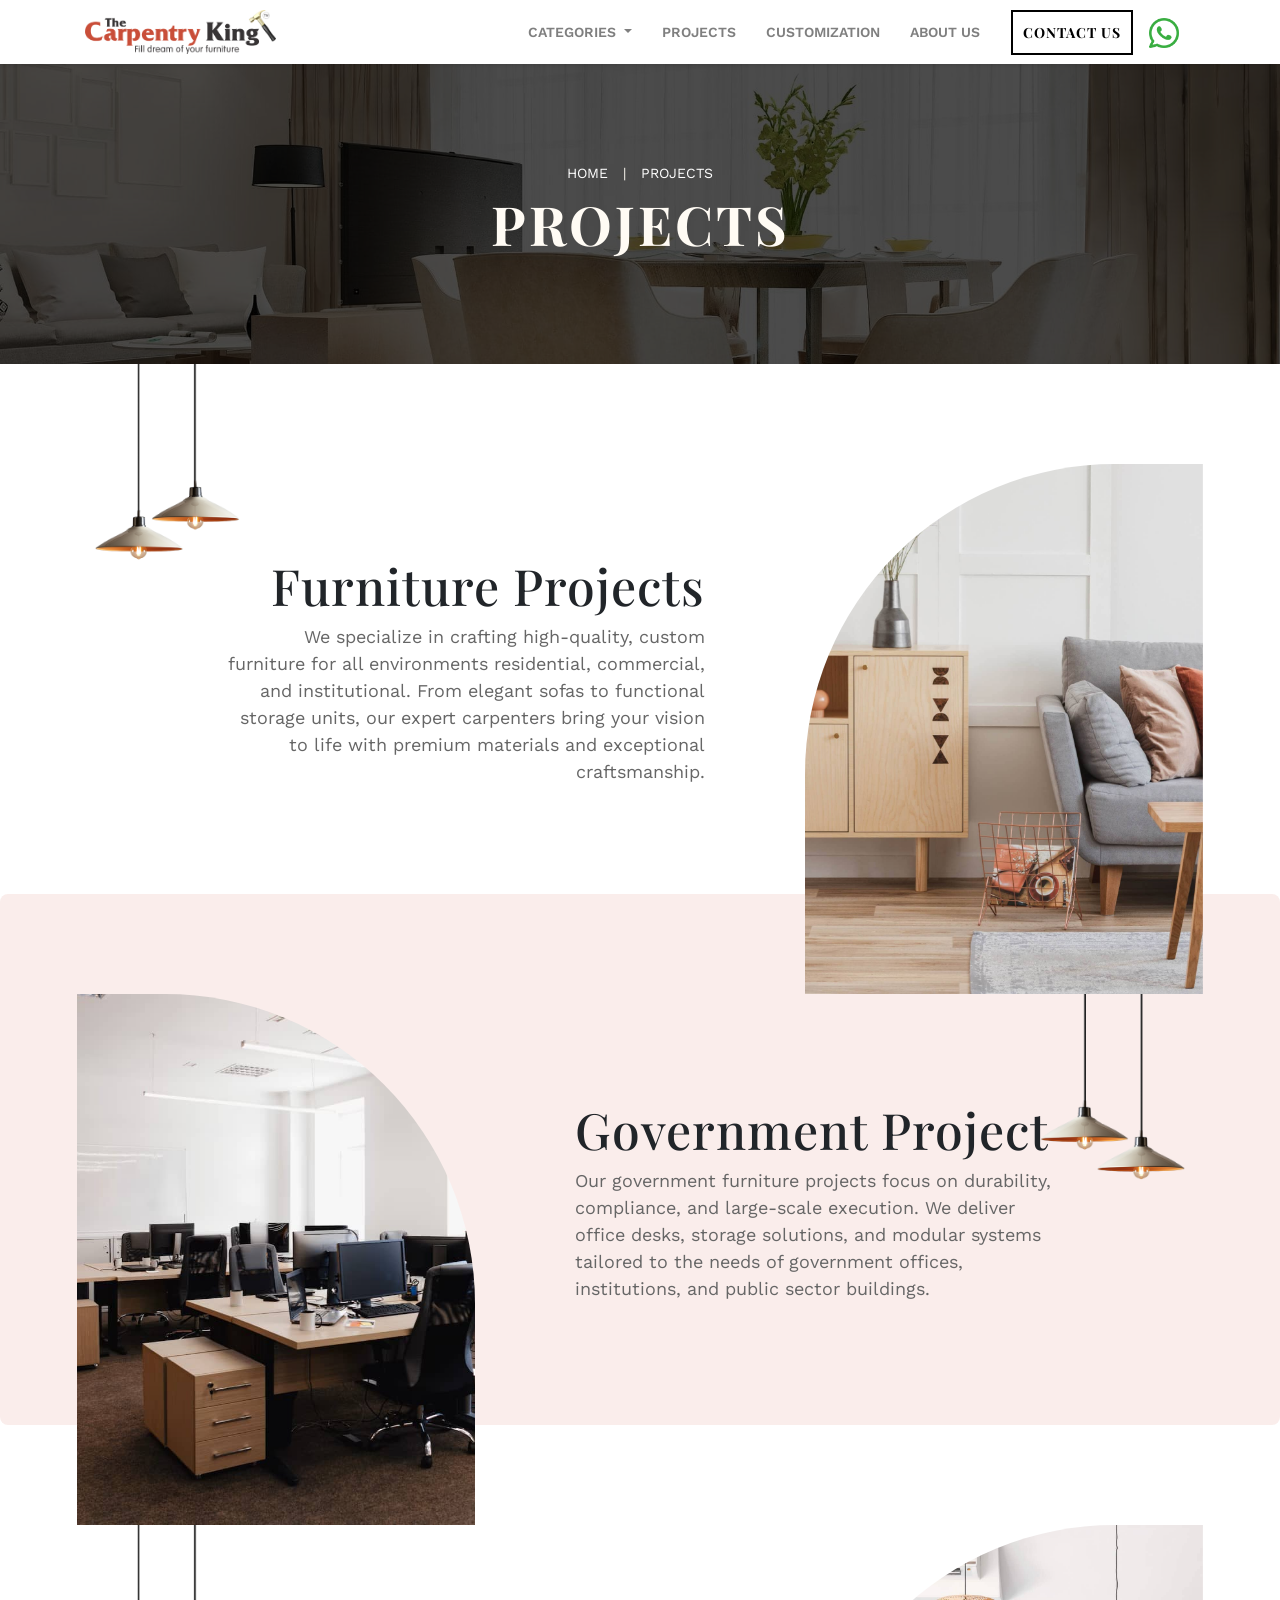
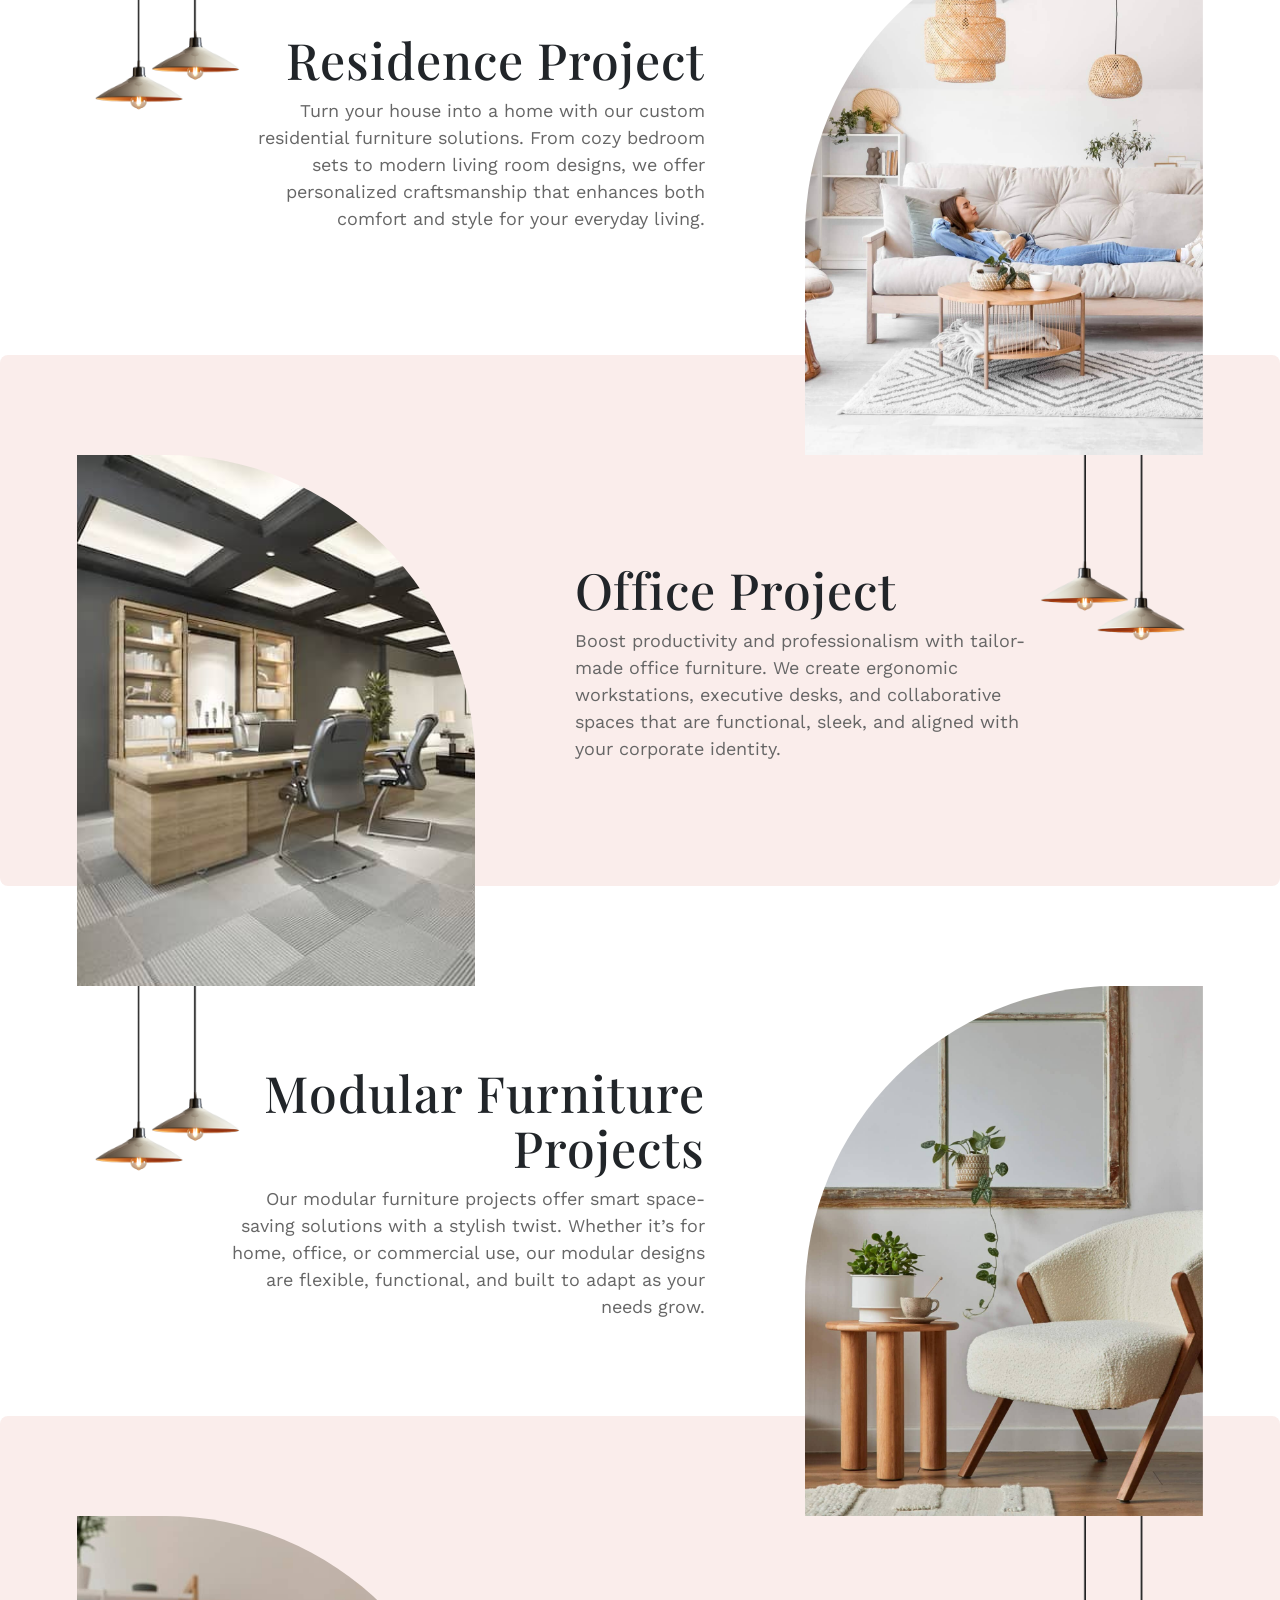
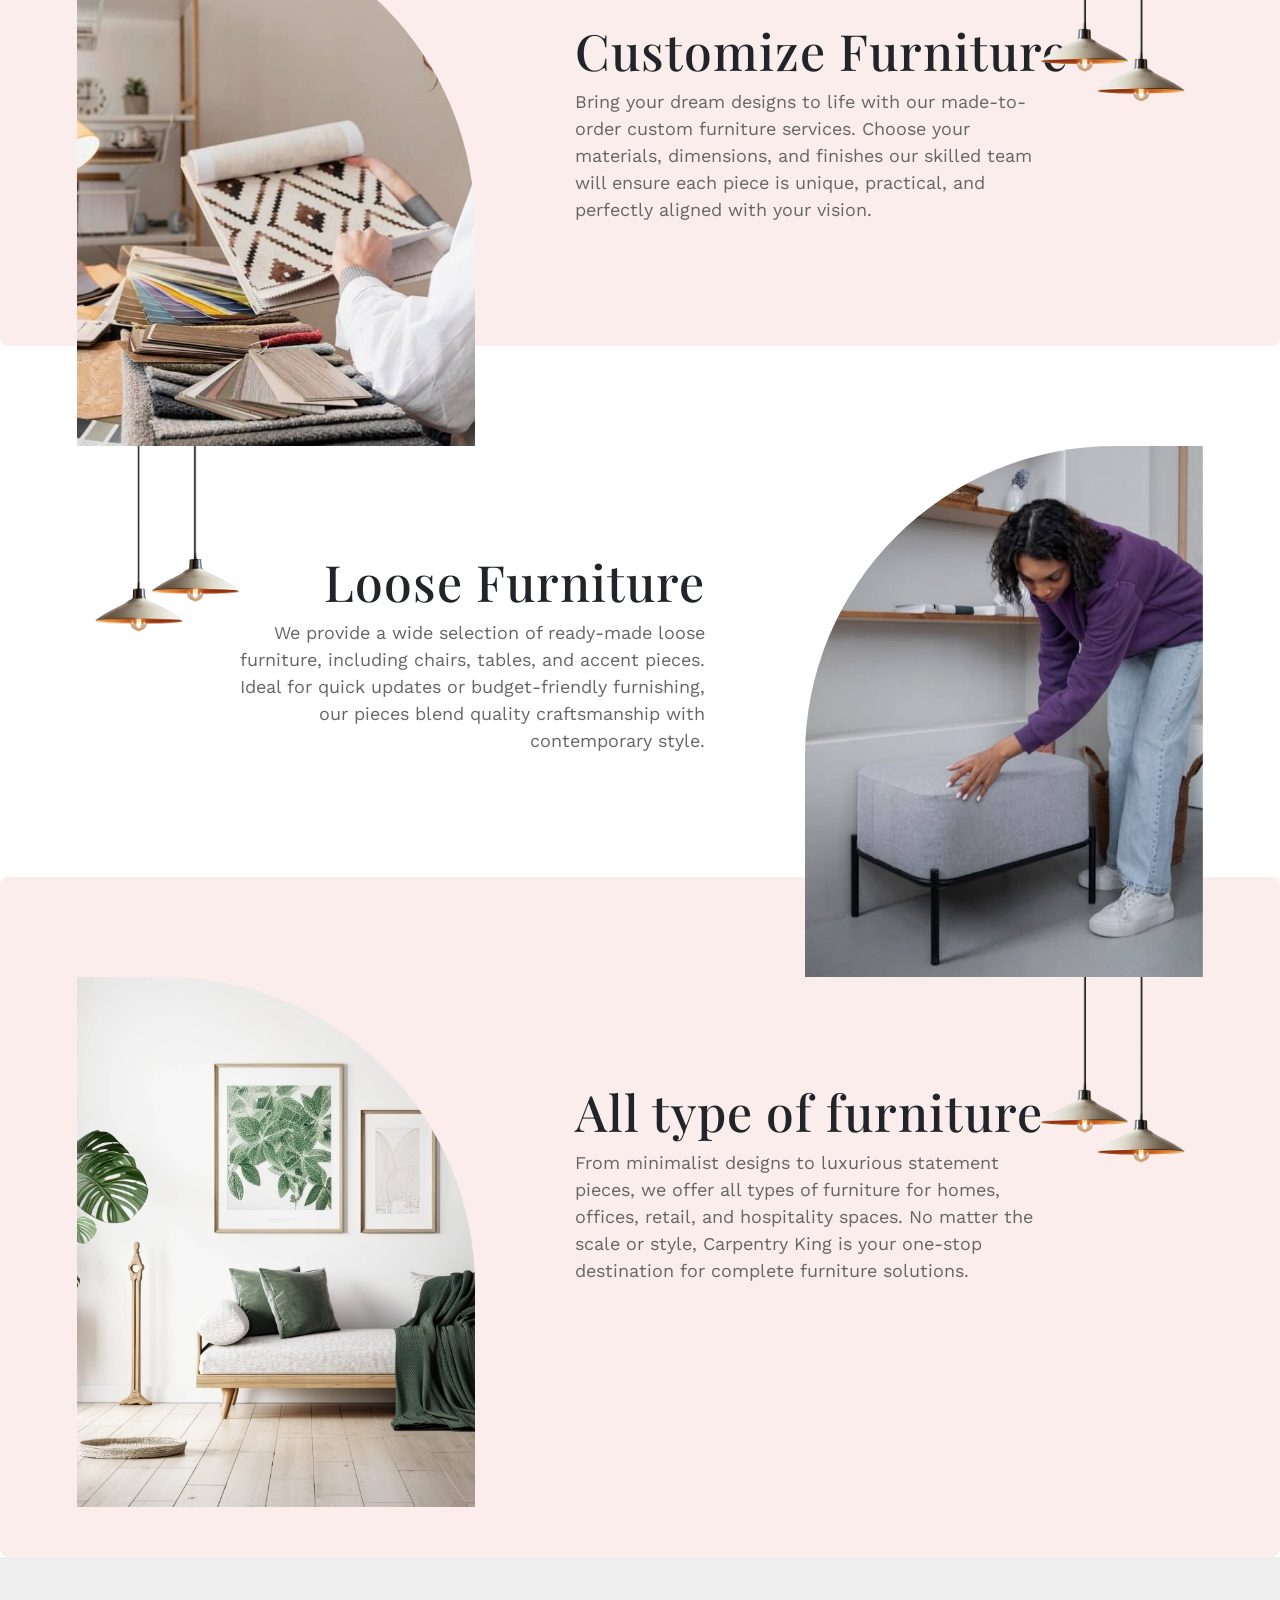
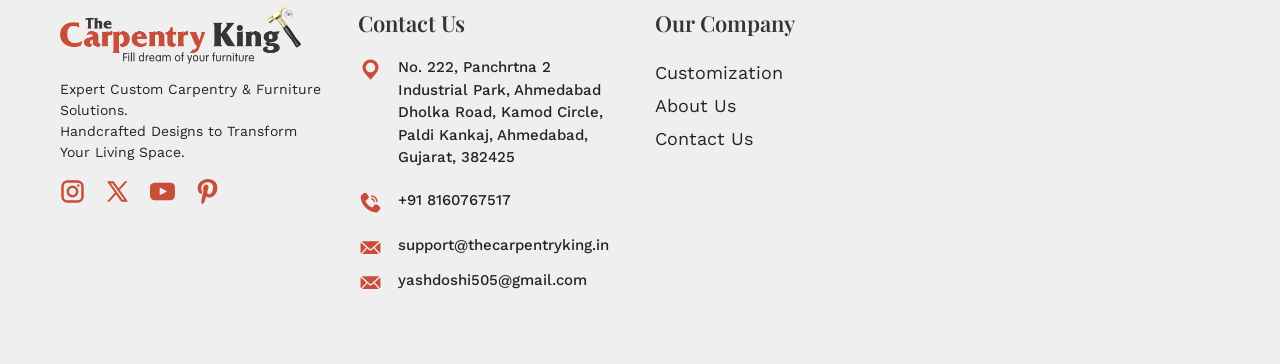
<file: projects.html>
<!DOCTYPE html>
<html lang="en">

<head>
    <title>The Carpentry King</title>
    <meta charset="UTF-8">
    <meta name="viewport" content="width=device-width, initial-scale=1">
    <title>Our Furniture Projects | The Carpentry King Portfolio</title>
    <meta name="description" content="Browse our portfolio showcasing a range of custom furniture projects completed in Ahmedabad and beyond.">
    <!--===============================================================================================-->
    <link rel="icon" type="image/png" href="/images/icons/favicon.ico" />
    <!--===============================================================================================-->
    <link rel="stylesheet" type="text/css" href="/vendor/bootstrap/css/bootstrap.min.css">
    <!--===============================================================================================-->
    <!-- <link rel="stylesheet" type="text/css" href="fonts/font-awesome-4.7.0/css/font-awesome.min.css"> -->
    <!--===============================================================================================-->
    <link rel="stylesheet" type="text/css" href="/vendor/animate/animate.css">
    <!--===============================================================================================-->
    <link rel="stylesheet" type="text/css" href="/vendor/select2/select2.min.css">
    <!--===============================================================================================-->
    <link href="https://cdnjs.cloudflare.com/ajax/libs/font-awesome/6.5.0/css/all.min.css" rel="stylesheet">
    <link rel="stylesheet" type="text/css" href="/main.css">
    <link rel="stylesheet" href="https://cdn.jsdelivr.net/npm/swiper@11/swiper-bundle.min.css" />
    <link rel="stylesheet" href="https://cdnjs.cloudflare.com/ajax/libs/animate.css/4.1.1/animate.min.css" />

    <!-- Work Sans font embedded code Starts -->
    <link rel="preconnect" href="https://fonts.googleapis.com">
    <link rel="preconnect" href="https://fonts.gstatic.com" crossorigin>
    <link
        href="https://fonts.googleapis.com/css2?family=Open+Sans:ital,wght@0,300..800;1,300..800&family=Poppins:ital,wght@0,100;0,200;0,300;0,400;0,500;0,600;0,700;0,800;0,900;1,100;1,200;1,300;1,400;1,500;1,600;1,700;1,800;1,900&family=Work+Sans:ital,wght@0,100..900;1,100..900&display=swap"
        rel="stylesheet">
    <!-- Work Sans font embedded code Ends -->
    <link
        href="https://fonts.googleapis.com/css2?family=Open+Sans:ital,wght@0,300..800;1,300..800&family=Playfair+Display:ital,wght@0,400..900;1,400..900&family=Poppins:ital,wght@0,100;0,200;0,300;0,400;0,500;0,600;0,700;0,800;0,900;1,100;1,200;1,300;1,400;1,500;1,600;1,700;1,800;1,900&family=Work+Sans:ital,wght@0,100..900;1,100..900&display=swap"
        rel="stylesheet">


    <!--===============================================================================================-->
    <link href="https://fonts.googleapis.com/css?family=Open+Sans&display=swap" rel="stylesheet">
    <script src="https://cdnjs.cloudflare.com/ajax/libs/gsap/3.1.1/gsap.min.js"></script>


<!-- Google tag (gtag.js) -->
    <script async src="https://www.googletagmanager.com/gtag/js?id=G-H7YZY0GQGP"></script>
    <script>
    window.dataLayer = window.dataLayer || [];
    function gtag(){dataLayer.push(arguments);}
    gtag('js', new Date());

    gtag('config', 'G-H7YZY0GQGP');
    </script>

<!-- Schema Script -->
<script type="application/ld+json">
{
  "@context": "https://schema.org",
  "@type": "FurnitureStore",
  "name": "The Carpentry King",
  "url": "https://www.thecarpentryking.in/",
  "logo": "https://www.thecarpentryking.in/images/TCK_LOGO.png",
  "image": "https://www.thecarpentryking.in/images/TCK_LOGO.png",
  "description": "Premium wooden furniture manufacturer in Ahmedabad, offering custom sofas, beds, dining sets, lounge chairs, and office/hospitality projects.",
  "paymentAccepted": ["Cash", "Credit Card", "UPI", "NetBanking"],
  "priceRange": "₹₹₹",
  "address": {
    "@type": "PostalAddress",
    "streetAddress": "No. 222, Panchratna 2 Industrial Park, Dholka Road, Kamod Circle, Paldi Kankaj",
    "addressLocality": "Ahmedabad",
    "addressRegion": "Gujarat",
    "postalCode": "382425",
    "addressCountry": "IN"
  },
  "telephone": "+918160767517",
  "email": "support@thecarpentryking.in",
  "openingHoursSpecification": {
    "@type": "OpeningHoursSpecification",
    "dayOfWeek": ["Monday","Tuesday","Wednesday","Thursday","Friday","Saturday","Sunday"],
    "opens": "10:00",
    "closes": "19:00"
  },
  "sameAs": [
    "https://www.instagram.com/thecarpentryking_",
    "https://x.com/carpentryking12",
    "https://www.youtube.com/@thecarpentryking",
    "https://in.pinterest.com/thecarpentryking/"
  ],
  "hasOfferCatalog": {
    "@type": "OfferCatalog",
    "name": "Furniture Catalog",
    "itemListElement": [
      {"@type": "OfferCatalog","name": "Sofas"},
      {"@type": "OfferCatalog","name": "Dining Sets"},
      {"@type": "OfferCatalog","name": "Lounge Chairs"},
      {"@type": "OfferCatalog","name": "Center Tables"},
      {"@type": "OfferCatalog","name": "Beds"},
      {"@type": "OfferCatalog","name": "Imported Furniture"},
      {"@type": "OfferCatalog","name": "Custom Projects"}
    ]
  }
}
</script>
</head>

<body>



    <!-- header section starts -->
    <section class="header--wrapper">
        <div class="container">
            <div class="row">
                <div class="col-12">
                    <nav class="navbar navbar-expand-xl navbar-light d-flex">
                        <a class="navbar-brand m-0" href="/index.html">
                            <img src="../images/TCK_LOGO.png" alt="">
                        </a>
                        <a class="navbar-brand ml-xl-3 d-md-block d-lg-block d-xl-none constant-tilt-shake h-50" href="https://wa.link/yd0slh" target="_blank" >
                            <img src="../images/whatsapp.png" alt="whatsapp icon">
                        </a>
                        <button class="navbar-toggler" type="button" data-bs-toggle="offcanvas"
                            data-bs-target="#navbarNav" aria-controls="navbarOffcanvasLg"
                            aria-label="Toggle navigation">
                            <svg xmlns="http://www.w3.org/2000/svg" xmlns:xlink="http://www.w3.org/1999/xlink"
                                version="1.1" x="0px" y="0px" viewBox="0 0 96 96" enable-background="new 0 0 96 96"
                                xml:space="preserve">
                                <g>
                                    <rect x="7" y="17.973" width="82" height="5" />
                                    <rect x="7" y="46.5" width="82" height="5" />
                                    <rect x="7" y="75.027" width="82" height="5" />
                                </g>
                            </svg>
                        </button>

                        <!-- Ipad & Mobile menu Starts -->
                        <div class="collapse navbar-collapse mobile-ipad-visible" id="navbarNav">



                            <div class="mobile-menu-header">
                                <a href="/index.html" class="mobile-menu-logo">
                                    <img src="/images/TCK_LOGO.png" alt="">
                                </a>
                                <a class="navbar-brand ml-xl-3 d-md-none d-lg-block constant-tilt-shake h-50" href="https://wa.link/yd0slh" target="_blank" >
                                    <img src="../images/whatsapp.png" alt="whatsapp icon">
                                </a>
                                <button class="navbar-toggler" type="button" data-bs-toggle="offcanvas"
                                    data-bs-target="#navbarNav" aria-controls="navbarOffcanvasLg"
                                    aria-label="Toggle navigation">
                                    <svg xmlns:dc="http://purl.org/dc/elements/1.1/"
                                        xmlns:cc="http://creativecommons.org/ns#"
                                        xmlns:rdf="http://www.w3.org/1999/02/22-rdf-syntax-ns#"
                                        xmlns:svg="http://www.w3.org/2000/svg" xmlns="http://www.w3.org/2000/svg"
                                        xmlns:sodipodi="http://sodipodi.sourceforge.net/DTD/sodipodi-0.dtd"
                                        xmlns:inkscape="http://www.inkscape.org/namespaces/inkscape" version="1.1"
                                        x="0px" y="0px" viewBox="32 31 35 35">
                                        <g transform="translate(0,-952.36218)">
                                            <path
                                                d="M 59.1923,991.75553 50,1000.9479 l -9.1923,-9.19227 -1.4143,1.4141 9.1924,9.19247 -9.1924,9.1923 1.4143,1.4143 9.1923,-9.1925 9.1923,9.1924 1.4143,-1.4142 -9.1924,-9.1924 9.1924,-9.19237 z"
                                                style="text-indent:0;text-transform:none;direction:ltr;block-progression:tb;baseline-shift:baseline;enable-background:accumulate;"
                                                fill-opacity="1" marker="none" visibility="visible" display="inline"
                                                overflow="visible" />
                                        </g>
                                    </svg>
                                </button>
                            </div>


                            <div class="accordion accordion-flush" id="accordionFlushExample">
                                <ul class="mobile-menu-list--wrapper">
                                    <li class="mobile-menu-list collapsed" data-bs-toggle="collapse"
                                        data-bs-target="#flush-collapseOne" aria-expanded="false"
                                        aria-controls="flush-collapseOne">
                                        <div class="d-flex align-items-center">
                                            <div class="accordion-header" id="flush-headingOne">
                                                <p class="accordion-button collapsed" type="button">
                                                    CATEGORIES
                                                </p>
                                            </div>
                                            <div class="dropdown-icon">
                                                <svg xmlns="http://www.w3.org/2000/svg" version="1.1"
                                                    viewBox="0 0 100 100">
                                                    <path
                                                        d="m74.531 47.656h-22.188v-22.188h-4.6875v22.188h-22.188v4.6875h22.188v22.188h4.6875v-22.188h22.188z" />
                                                </svg>
                                            </div>
                                        </div>
                                        <div id="flush-collapseOne" class="accordion-collapse collapse"
                                            aria-labelledby="flush-headingOne" data-bs-parent="#accordionFlushExample">
                                            <ul class="accordion-body">

                                                <li><a class="dropdown-link" href="/sofa.html">Sofas</a></li>
                                                <li><a class="dropdown-link" href="/dining-set.html">Dining
                                                        Sets</a></li>
                                                <li><a class="dropdown-link" href="/lounge-chairs.html">Lounge
                                                        Chairs</a></li>
                                                <li><a class="dropdown-link" href="/center-table.html">Center
                                                        Tables</a></li>
                                                <li><a class="dropdown-link" href="/bed.html">Bed</a></li>
                                                <li><a class="dropdown-link" href="/imported.html">Imported</a>
                                                </li>

                                            </ul>
                                        </div>
                                    </li>
                                    <a href="/projects.html" class="mobile-menu-list">
                                        PROJECTS
                                    </a>
                                    <a href="/customization.html" class="mobile-menu-list">
                                        CUSTOMIZATION
                                    </a>
                                    <a href="/aboutus.html" class="mobile-menu-list">
                                        ABOUT US
                                    </a>
                                    <a href="/contactus.html" class="mobile-menu-list">
                                        CONTACT US
                                    </a>
                                </ul>
                            </div>
                            <div class="mm-social-media-icon--wrapper">


                                <!-- instagram -->
                                <a target="_blank"
                                    href="https://www.instagram.com/thecarpentryking_"
                                    class="mm-social-media-icon">
                                    <svg xmlns="http://www.w3.org/2000/svg" viewBox="2 2 20 20" fill="none">
                                        <path
                                            d="M16.65 7.2H16.66M8 20H16C18.2091 20 20 18.2091 20 16V8C20 5.79086 18.2091 4 16 4H8C5.79086 4 4 5.79086 4 8V16C4 18.2091 5.79086 20 8 20ZM15.75 12C15.75 14.0711 14.0711 15.75 12 15.75C9.92893 15.75 8.25 14.0711 8.25 12C8.25 9.92893 9.92893 8.25 12 8.25C14.0711 8.25 15.75 9.92893 15.75 12Z"
                                            stroke-width="2" stroke-linecap="round" stroke-linejoin="round" />
                                    </svg>
                                </a>

                                <!-- twitter -->
                                <a target="_blank" href="https://x.com/carpentryking12" class="mm-social-media-icon">
                                    <svg xmlns="http://www.w3.org/2000/svg" xmlns:xlink="http://www.w3.org/1999/xlink"
                                        version="1.1" id="Layer_1" viewBox="-2 -2 28 28"
                                        style="enable-background:new 0 0 24 24;" xml:space="preserve">
                                        <path
                                            d="M14.095479,10.316482L22.286354,1h-1.940718l-7.115352,8.087682L7.551414,1H1l8.589488,12.231093L1,23h1.940717  l7.509372-8.542861L16.448587,23H23L14.095479,10.316482z M11.436522,13.338465l-0.871624-1.218704l-6.924311-9.68815h2.981339  l5.58978,7.82155l0.867949,1.218704l7.26506,10.166271h-2.981339L11.436522,13.338465z" />
                                    </svg>
                                </a>

                                <!-- Youtube -->
                                <a target="_blank" href="https://youtube.com/@thecarpentryking?si=4HuFiWw1mOEo_Wp_"
                                    class="mm-social-media-icon">
                                    <svg xmlns="http://www.w3.org/2000/svg" xmlns:xlink="http://www.w3.org/1999/xlink"
                                        version="1.1" id="Layer_1" viewBox="0 0 512 512" xml:space="preserve">
                                        <path
                                            d="M492.044,106.769c-18.482-21.97-52.604-30.931-117.77-30.931H137.721  c-66.657,0-101.358,9.54-119.77,32.93C0,131.572,0,165.174,0,211.681v88.64c0,90.097,21.299,135.842,137.721,135.842h236.554  c56.512,0,87.826-7.908,108.085-27.296C503.136,388.985,512,356.522,512,300.321v-88.64  C512,162.636,510.611,128.836,492.044,106.769z M328.706,268.238l-107.418,56.14c-2.401,1.255-5.028,1.878-7.65,1.878  c-2.97,0-5.933-0.799-8.557-2.388c-4.942-2.994-7.959-8.351-7.959-14.128V197.82c0-5.767,3.009-11.119,7.941-14.115  c4.933-2.996,11.069-3.201,16.187-0.542l107.418,55.778c5.465,2.837,8.897,8.479,8.905,14.635  C337.58,259.738,334.163,265.388,328.706,268.238z" />
                                    </svg>
                                </a>
                                <!-- pinterest -->
                                <a target="_blank" href="https://in.pinterest.com/thecarpentryking/"
                                    class="mm-social-media-icon">
                                    <svg xmlns="http://www.w3.org/2000/svg" xmlns:xlink="http://www.w3.org/1999/xlink"
                                        version="1.1" id="Layer_1" viewBox="0 0 511.998 511.998" xml:space="preserve">
                                        <path
                                            d="M405.017,52.467C369.774,18.634,321.001,0,267.684,0C186.24,0,136.148,33.385,108.468,61.39  c-34.114,34.513-53.675,80.34-53.675,125.732c0,56.993,23.839,100.737,63.76,117.011c2.68,1.098,5.377,1.651,8.021,1.651  c8.422,0,15.095-5.511,17.407-14.35c1.348-5.071,4.47-17.582,5.828-23.013c2.906-10.725,0.558-15.884-5.78-23.353  c-11.546-13.662-16.923-29.817-16.923-50.842c0-62.451,46.502-128.823,132.689-128.823c68.386,0,110.866,38.868,110.866,101.434  c0,39.482-8.504,76.046-23.951,102.961c-10.734,18.702-29.609,40.995-58.585,40.995c-12.53,0-23.786-5.147-30.888-14.121  c-6.709-8.483-8.921-19.441-6.222-30.862c3.048-12.904,7.205-26.364,11.228-39.376c7.337-23.766,14.273-46.213,14.273-64.122  c0-30.632-18.832-51.215-46.857-51.215c-35.616,0-63.519,36.174-63.519,82.354c0,22.648,6.019,39.588,8.744,46.092  c-4.487,19.01-31.153,132.03-36.211,153.342c-2.925,12.441-20.543,110.705,8.618,118.54c32.764,8.803,62.051-86.899,65.032-97.713  c2.416-8.795,10.869-42.052,16.049-62.495c15.817,15.235,41.284,25.535,66.064,25.535c46.715,0,88.727-21.022,118.298-59.189  c28.679-37.02,44.474-88.618,44.474-145.282C457.206,127.983,438.182,84.311,405.017,52.467z" />
                                    </svg>
                                </a>
                            </div>
                        </div>


                        <!-- Ipad & Mobile menu ends -->
                        <!-- Desktop menu Starts -->
                        <div class="collapse navbar-collapse desktop-visible" id="navbarNav">

                            <button class="navbar-toggler" type="button" data-bs-toggle="offcanvas"
                                data-bs-target="#navbarNav" aria-controls="navbarOffcanvasLg"
                                aria-label="Toggle navigation">
                                <span class="navbar-toggler-icon"></span>
                            </button>


                            <ul class="navbar-nav">
                                <li class="nav-item dropdown">
                                    <a class="nav-link dropdown-toggle" href="#" id="navbarDropdown" role="button"
                                        data-bs-toggle="dropdown" aria-expanded="false">
                                        CATEGORIES
                                    </a>
                                    <ul class="dropdown-menu" aria-labelledby="navbarDropdown">
                                        <li><a class="dropdown-item" href="/sofa.html">Sofas</a></li>
                                        <li><a class="dropdown-item" href="/dining-set.html">Dining Sets</a></li>
                                        <li><a class="dropdown-item" href="/lounge-chairs.html">Lounge Chairs</a>
                                        </li>
                                        <li><a class="dropdown-item" href="/center-table.html">Center Tables</a>
                                        </li>
                                        <li><a class="dropdown-item" href="/bed.html">Bed</a></li>
                                        <li><a class="dropdown-item" href="/imported.html">Imported</a></li>
                                    </ul>
                                </li>
                                <li class="nav-item">
                                    <a class="nav-link" aria-current="page"
                                        href="/projects.html">PROJECTS</a>
                                </li>

                                <li class="nav-item">
                                    <a class="nav-link" aria-current="page"
                                        href="/customization.html">CUSTOMIZATION</a>
                                </li>
                                <li class="nav-item">
                                    <a class="nav-link" aria-current="page" href="/aboutus.html">ABOUT US</a>
                                </li>
                                <li class="nav-item ml-3">
                                    <a class="nav-link contact-us-btn" href="/contactus.html">CONTACT US</a>
                                </li>
                                <li><a class="navbar-brand ml-xl-3 constant-tilt-shake h-50" href="https://wa.link/yd0slh" target="_blank" >
                            <img src="../images/whatsapp.png" alt="whatsapp icon">
                        </a>
                    
                    </li>
                            </ul>
                            
                        </div>
                        <!-- Desktop menu Ends -->




                    </nav>


                    <!-- =================================================================== -->



                </div>
            </div>
        </div>
    </section>
    <!-- header section ends -->


    <div class="main-body--wrapper">
        <div class="mobile-menu-overlay"></div>
        <div class="page-banner--wrapper">
            <div class="pb-overlay"></div>
            <div class="page-banner-content">
                <div class="page-banner-breadcrum">
                    <ul class="breadcrum-list">
                        <li>
                            <a href="/index.html">home</a>
                        </li>

                        <li>
                            <a href="projects.html">Projects</a>
                        </li>
                    </ul>
                </div>
                <div class="page-banner-title">
                    projects
                </div>
            </div>
        </div>


        <section class="projects-section--wrapper section-spacing p-0 ">
            <!-- <h1 class="project-page-title">Explore Our Work !</h1> -->
            <div class="project--wrapper">
                <div class="project-item--wrapper" id="FurnitureProjects">
                    <div class="section-floating-light-img first-img">
                        <img src="/images/Project-page-lights.png" class="" alt="">
                    </div>
                   
                    <div class="project-item-content--wrapper">
                        <h3 class="project-item-title">
                            Furniture Projects
                        </h3>
                        <p class="project-item-desc">
                            We specialize in crafting high-quality, custom furniture for all environments residential, commercial, and institutional. From elegant sofas to functional storage units, our expert carpenters bring your vision to life with premium materials and exceptional craftsmanship.
                        </p>
                    </div>
                    <div class="project-item-image--wrapper">
                        <img src="/images/furniture_projects.jpg" alt="project 1">
                    </div>
                </div>
                <div class="project-item--wrapper" id="GovernmentProject">
                    <div class="section-floating-light-img">
                        <img src="/images/Project-page-lights.png" class="" alt="">
                    </div>
                    <div class="project-item-image--wrapper">
                        <img src="/images/goverment_projects.jpg" alt="project 1">
                    </div>
                    <div class="project-item-content--wrapper">
                        <h3 class="project-item-title">
                            Government Project
                        </h3>
                        <p class="project-item-desc">
                            Our government furniture projects focus on durability, compliance, and large-scale execution. We deliver office desks, storage solutions, and modular systems tailored to the needs of government offices, institutions, and public sector buildings.
                        </p>
                    </div>
                </div>

                <div class="project-item--wrapper" id="ResidenceProject">
                    <div class="section-floating-light-img">
                        <img src="/images/Project-page-lights.png" class="" alt="">
                    </div>


                    <div class="project-item-content--wrapper">
                        <h3 class="project-item-title">
                            Residence Project
                        </h3>
                        <p class="project-item-desc">
                            Turn your house into a home with our custom residential furniture solutions. From cozy bedroom sets to modern living room designs, we offer personalized craftsmanship that enhances both comfort and style for your everyday living.
                        </p>
                    </div>
                    <div class="project-item-image--wrapper">
                        <img src="/images/residence_furniture.jpg" alt="project 2">
                    </div>
                </div>

                <div class="project-item--wrapper" id="OfficeProject">
                    <div class="section-floating-light-img">
                        <img src="/images/Project-page-lights.png" class="" alt="">
                    </div>
                    <div class="project-item-image--wrapper">
                        <img src="/images/office_furnitiure.jpg" alt="project 3">
                    </div>
                    <div class="project-item-content--wrapper">
                        <h3 class="project-item-title">
                            Office Project
                        </h3>
                        <p class="project-item-desc">
                            Boost productivity and professionalism with tailor-made office furniture. We create ergonomic workstations, executive desks, and collaborative spaces that are functional, sleek, and aligned with your corporate identity.
                        </p>
                    </div>
                </div>

                <div class="project-item--wrapper" id="ModularFurnitureProjects">
                    <div class="section-floating-light-img">
                        <img src="/images/Project-page-lights.png" class="" alt="">
                    </div>
                    <div class="project-item-content--wrapper">
                        <h3 class="project-item-title">
                            Modular Furniture Projects
                        </h3>
                        <p class="project-item-desc">
                            Our modular furniture projects offer smart space-saving solutions with a stylish twist. Whether it’s for home, office, or commercial use, our modular designs are flexible, functional, and built to adapt as your needs grow.
                        </p>
                    </div>
                    <div class="project-item-image--wrapper">
                        <img src="/images/modular_furniture_projects.jpg" alt="project 4">
                    </div>
                </div>

                <div class="project-item--wrapper" id="CustomizeFurniture">
                    <div class="section-floating-light-img">
                        <img src="/images/Project-page-lights.png" class="" alt="">
                    </div>
                    <div class="project-item-image--wrapper">
                        <img src="/images/customize_furniture.jpg" alt="project 5">
                    </div>
                    <div class="project-item-content--wrapper">
                        <h3 class="project-item-title">
                            Customize Furniture
                        </h3>
                        <p class="project-item-desc">
                            Bring your dream designs to life with our made-to-order custom furniture services. Choose your materials, dimensions, and finishes our skilled team will ensure each piece is unique, practical, and perfectly aligned with your vision.
                        </p>
                    </div>
                </div>

                <div class="project-item--wrapper" id="LooseFurniture">
                    <div class="section-floating-light-img">
                        <img src="/images/Project-page-lights.png" class="" alt="">
                    </div>
                    <div class="project-item-content--wrapper">
                        <h3 class="project-item-title">
                            Loose Furniture
                        </h3>
                        <p class="project-item-desc">
                            We provide a wide selection of ready-made loose furniture, including chairs, tables, and accent pieces. Ideal for quick updates or budget-friendly furnishing, our pieces blend quality craftsmanship with contemporary style.
                        </p>
                    </div>
                    <div class="project-item-image--wrapper">
                        <img src="/images/loose_furniture.jpg" alt="project 6">
                    </div>
                </div>
                <div class="project-item--wrapper" id="Alltypeoffurniture">
                    <div class="section-floating-light-img">
                        <img src="/images/Project-page-lights.png" class="" alt="">
                    </div>
                    <div class="project-item-image--wrapper">
                        <img src="/images/all_type_of_furniture.jpg" alt="project 6">
                    </div>
                    <div class="project-item-content--wrapper">
                        <h3 class="project-item-title">
                            All type of furniture
                        </h3>
                        <p class="project-item-desc">
                            From minimalist designs to luxurious statement pieces, we offer all types of furniture for homes, offices, retail, and hospitality spaces. No matter the scale or style, Carpentry King is your one-stop destination for complete furniture solutions.
                        </p>
                    </div>

                </div>
            </div>

        </section>


    </div>

    <!-- footer section starts -->
    <section class="footer--wrapper">

        <div class="row w-sm-100">
            <div class="logo-desc-section col-12 col-lg-4 col-xl-3">
                <a href="/index.html" class="footer-company-logo">
                    <img src="/images/TCK_LOGO.png" alt="">
                </a>
                <p class="footer-company-desc">
                    Expert Custom Carpentry & Furniture Solutions.<br>
                    Handcrafted Designs to Transform Your Living Space.
                </p>
                <div class="social-media-icon--wrapper">
                    <!-- instagram -->
                    <a target="_blank"
                        href="https://www.instagram.com/thecarpentryking_"
                        class="social-media-icon">
                        <svg xmlns="http://www.w3.org/2000/svg" viewBox="2 2 20 20" fill="none">
                            <path
                                d="M16.65 7.2H16.66M8 20H16C18.2091 20 20 18.2091 20 16V8C20 5.79086 18.2091 4 16 4H8C5.79086 4 4 5.79086 4 8V16C4 18.2091 5.79086 20 8 20ZM15.75 12C15.75 14.0711 14.0711 15.75 12 15.75C9.92893 15.75 8.25 14.0711 8.25 12C8.25 9.92893 9.92893 8.25 12 8.25C14.0711 8.25 15.75 9.92893 15.75 12Z"
                                stroke-width="2" stroke-linecap="round" stroke-linejoin="round" />
                        </svg>
                    </a>
                    <!-- twiiter -->
                    <a target="_blank" href="https://x.com/carpentryking12" class="social-media-icon">
                        <svg xmlns="http://www.w3.org/2000/svg" xmlns:xlink="http://www.w3.org/1999/xlink" version="1.1"
                            id="Layer_1" viewBox="-2 -2 28 28" style="enable-background:new 0 0 24 24;"
                            xml:space="preserve">
                            <path
                                d="M14.095479,10.316482L22.286354,1h-1.940718l-7.115352,8.087682L7.551414,1H1l8.589488,12.231093L1,23h1.940717  l7.509372-8.542861L16.448587,23H23L14.095479,10.316482z M11.436522,13.338465l-0.871624-1.218704l-6.924311-9.68815h2.981339  l5.58978,7.82155l0.867949,1.218704l7.26506,10.166271h-2.981339L11.436522,13.338465z" />
                        </svg>
                    </a>
                    <!-- Youtube -->
                    <a target="_blank" href="https://youtube.com/@thecarpentryking?si=4HuFiWw1mOEo_Wp_"
                        class="social-media-icon">
                        <svg xmlns="http://www.w3.org/2000/svg" xmlns:xlink="http://www.w3.org/1999/xlink" version="1.1"
                            id="Layer_1" viewBox="0 0 512 512" xml:space="preserve">
                            <path
                                d="M492.044,106.769c-18.482-21.97-52.604-30.931-117.77-30.931H137.721  c-66.657,0-101.358,9.54-119.77,32.93C0,131.572,0,165.174,0,211.681v88.64c0,90.097,21.299,135.842,137.721,135.842h236.554  c56.512,0,87.826-7.908,108.085-27.296C503.136,388.985,512,356.522,512,300.321v-88.64  C512,162.636,510.611,128.836,492.044,106.769z M328.706,268.238l-107.418,56.14c-2.401,1.255-5.028,1.878-7.65,1.878  c-2.97,0-5.933-0.799-8.557-2.388c-4.942-2.994-7.959-8.351-7.959-14.128V197.82c0-5.767,3.009-11.119,7.941-14.115  c4.933-2.996,11.069-3.201,16.187-0.542l107.418,55.778c5.465,2.837,8.897,8.479,8.905,14.635  C337.58,259.738,334.163,265.388,328.706,268.238z" />
                        </svg>
                    </a>
                    <!-- pinterest -->
                    <a target="_blank" href="https://in.pinterest.com/thecarpentryking/" class="social-media-icon">
                        <svg xmlns="http://www.w3.org/2000/svg" xmlns:xlink="http://www.w3.org/1999/xlink" version="1.1"
                            id="Layer_1" viewBox="0 0 511.998 511.998" xml:space="preserve">
                            <path
                                d="M405.017,52.467C369.774,18.634,321.001,0,267.684,0C186.24,0,136.148,33.385,108.468,61.39  c-34.114,34.513-53.675,80.34-53.675,125.732c0,56.993,23.839,100.737,63.76,117.011c2.68,1.098,5.377,1.651,8.021,1.651  c8.422,0,15.095-5.511,17.407-14.35c1.348-5.071,4.47-17.582,5.828-23.013c2.906-10.725,0.558-15.884-5.78-23.353  c-11.546-13.662-16.923-29.817-16.923-50.842c0-62.451,46.502-128.823,132.689-128.823c68.386,0,110.866,38.868,110.866,101.434  c0,39.482-8.504,76.046-23.951,102.961c-10.734,18.702-29.609,40.995-58.585,40.995c-12.53,0-23.786-5.147-30.888-14.121  c-6.709-8.483-8.921-19.441-6.222-30.862c3.048-12.904,7.205-26.364,11.228-39.376c7.337-23.766,14.273-46.213,14.273-64.122  c0-30.632-18.832-51.215-46.857-51.215c-35.616,0-63.519,36.174-63.519,82.354c0,22.648,6.019,39.588,8.744,46.092  c-4.487,19.01-31.153,132.03-36.211,153.342c-2.925,12.441-20.543,110.705,8.618,118.54c32.764,8.803,62.051-86.899,65.032-97.713  c2.416-8.795,10.869-42.052,16.049-62.495c15.817,15.235,41.284,25.535,66.064,25.535c46.715,0,88.727-21.022,118.298-59.189  c28.679-37.02,44.474-88.618,44.474-145.282C457.206,127.983,438.182,84.311,405.017,52.467z" />
                        </svg>
                    </a>
                </div>

            </div>
            <div class="contact-us-section col-12 col-sm-7 col-lg-5 col-xl-3">
                <p class="footer-section-title">Contact Us</p>
                <a target="_blank"
                    href="https://www.google.com/maps/place/The+Carpentry+King/@22.918842,72.532566,15z/data=!4m6!3m5!1s0x395e8f8922612029:0x5779246a7e03b7b4!8m2!3d22.9188423!4d72.532566!16s%2Fg%2F11wvkn6_0q?hl=en&entry=ttu&g_ep=EgoyMDI1MDExNS4wIKXMDSoASAFQAw%3D%3D"
                    class="footer-address custom-gap">
                    <svg class="footer-contact-icon" xmlns="http://www.w3.org/2000/svg" version="1.1"
                        viewBox="-5.0 -10.0 110.0 110.0">
                        <path
                            d="m50 19.82c5.5703 0 10.91 2.2109 14.848 6.1523 3.9414 3.9375 6.1523 9.2773 6.1523 14.848 0 5.5703-2.2109 10.91-6.1523 14.848-3.9375 3.9414-9.2773 6.1523-14.848 6.1523s-10.91-2.2109-14.848-6.1523c-3.9414-3.9375-6.1523-9.2773-6.1523-14.848 0-5.5703 2.2109-10.91 6.1523-14.848 3.9375-3.9414 9.2773-6.1523 14.848-6.1523zm-0.89062 73.59 0.89062 1c4.8008-5.6211 9.5586-11.23 14.68-16.809 10-10.871 20.641-22.512 20.641-36.789v-0.003906c0-12.617-6.7305-24.277-17.66-30.586-10.93-6.3086-24.391-6.3086-35.32 0-10.93 6.3086-17.66 17.969-17.66 30.586 0 14.391 10.82 26.078 20.828 37 4.7539 5.2422 9.1719 10.41 13.602 15.602z"
                            fill-rule="evenodd" />
                    </svg>
                    <p class="footer-contact-text">No. 222, Panchrtna 2 Industrial Park, Ahmedabad Dholka Road, Kamod
                        Circle, Paldi Kankaj, Ahmedabad, Gujarat, 382425</p>

                </a>
                <a href="tel:+918160767517" class="footer-phone custom-gap">
                    <svg class="footer-contact-icon" xmlns="http://www.w3.org/2000/svg" version="1.1"
                        viewBox="-5.0 -10.0 110.0 110.0">
                        <path
                            d="m6.7539 25.281c-0.125-3.0625 1.1406-6.0117 3.4453-8.0273l9.4258-8.2461c1.8906-1.6562 4.3789-2.457 6.8789-2.2188 2.5 0.23828 4.793 1.4961 6.3359 3.4766l7.3516 9.4375c1.7891 2.293 2.5312 5.2266 2.0508 8.0938-0.48047 2.8672-2.1406 5.4023-4.5781 6.9883l-6.1328 3.9883c-2.4492 1.5625-3.4023 4.6758-2.2422 7.3438 2.6211 5.293 6.1719 10.074 10.48 14.113 4.0391 4.3086 8.8203 7.8594 14.113 10.48 2.668 1.1602 5.7812 0.20703 7.3438-2.2422l3.9883-6.1328c1.5859-2.4375 4.1211-4.0977 6.9883-4.5781 2.8672-0.48047 5.8008 0.26172 8.0938 2.0508l9.4375 7.3516c1.9805 1.543 3.2383 3.8359 3.4766 6.3359 0.23828 2.5-0.5625 4.9883-2.2188 6.8789l-8.2461 9.4258c-2.0156 2.3047-4.9688 3.5703-8.0273 3.4453-33.984-0.60938-67.371-34.078-67.965-67.965zm74.227 19.418v-0.003907c-0.007813-6.8086-2.7148-13.332-7.5273-18.148-4.8164-4.8125-11.34-7.5195-18.148-7.5273-1.7266 0-3.125 1.3984-3.125 3.125 0 1.7266 1.3984 3.125 3.125 3.125 5.1484 0.003907 10.086 2.0547 13.73 5.6953 3.6406 3.6445 5.6914 8.582 5.6953 13.73 0.027343 1.707 1.418 3.0781 3.125 3.0781s3.1016-1.3711 3.125-3.0781zm-11.941 0v-0.003907c-0.007812-7.582-6.1523-13.727-13.734-13.734-1.7266 0-3.125 1.3984-3.125 3.125 0 1.7266 1.3984 3.125 3.125 3.125 4.1328 0.003906 7.4805 3.3516 7.4844 7.4844 0.023438 1.7109 1.418 3.082 3.125 3.082 1.7109 0 3.1016-1.3711 3.125-3.082z" />
                    </svg>
                    <p class="footer-contact-text">+91 8160767517</p>

                </a>
                <div class="footer-email">
                    <a target="_blank" href="mailto:support@thecarpentryking.in" class="email--wrapper custom-gap">
                        <svg class="footer-contact-icon" xmlns="http://www.w3.org/2000/svg" version="1.1"
                            viewBox="-5.0 -10.0 110.0 110.0">
                            <path
                                d="m31.469 48.906-18.75 20.844-4.375 4.8438c-1.3398-1.6562-2.0781-3.7148-2.0938-5.8438v-37.5c0.015625-1.4648 0.36719-2.9102 1.0312-4.2188l5.2188 4.7188zm32.438 4.1875-7.8125 7.0625c-3.4492 3.1133-8.6914 3.1289-12.156 0.03125l-7.8438-7.0938-16.875 18.781-5.4688 6.0625c0.61719 0.12891 1.2461 0.19141 1.875 0.1875h68.75c0.62891 0.003906 1.2578-0.058594 1.875-0.1875l-5.4688-6.0625zm-15.812 2.4375c1.0898 0.97656 2.7383 0.96094 3.8125-0.03125l30.281-27.375 6-5.4375c-1.2031-0.52344-2.5-0.80078-3.8125-0.8125h-68.75c-1.3125 0.011719-2.6094 0.28906-3.8125 0.8125l6 5.4375zm44.625-28.5-5.2188 4.7188-18.969 17.156 18.75 20.844 4.375 4.8438c1.3398-1.6562 2.0781-3.7148 2.0938-5.8438v-37.5c-0.015625-1.4648-0.36719-2.9102-1.0312-4.2188z" />
                        </svg>
                        <p class="footer-contact-text">support@thecarpentryking.in</p>
                    </a>
                    <a target="_blank" href="mailto:yashdoshi505@gmail.com" class="email--wrapper custom-gap">
                        <svg class="footer-contact-icon" xmlns="http://www.w3.org/2000/svg" version="1.1"
                            viewBox="-5.0 -10.0 110.0 110.0">
                            <path
                                d="m31.469 48.906-18.75 20.844-4.375 4.8438c-1.3398-1.6562-2.0781-3.7148-2.0938-5.8438v-37.5c0.015625-1.4648 0.36719-2.9102 1.0312-4.2188l5.2188 4.7188zm32.438 4.1875-7.8125 7.0625c-3.4492 3.1133-8.6914 3.1289-12.156 0.03125l-7.8438-7.0938-16.875 18.781-5.4688 6.0625c0.61719 0.12891 1.2461 0.19141 1.875 0.1875h68.75c0.62891 0.003906 1.2578-0.058594 1.875-0.1875l-5.4688-6.0625zm-15.812 2.4375c1.0898 0.97656 2.7383 0.96094 3.8125-0.03125l30.281-27.375 6-5.4375c-1.2031-0.52344-2.5-0.80078-3.8125-0.8125h-68.75c-1.3125 0.011719-2.6094 0.28906-3.8125 0.8125l6 5.4375zm44.625-28.5-5.2188 4.7188-18.969 17.156 18.75 20.844 4.375 4.8438c1.3398-1.6562 2.0781-3.7148 2.0938-5.8438v-37.5c-0.015625-1.4648-0.36719-2.9102-1.0312-4.2188z" />
                        </svg>
                        <p class="footer-contact-text">yashdoshi505@gmail.com</p>
                    </a>
                </div>


            </div>
            <div class="our-company-section  col-12 col-sm-5 col-lg-3 col-xl-2">
                <p class="footer-section-title">Our Company</p>
                <ul class="our-company-list">
                    <li><a href="/customization.html">Customization</a></li>
                    <li><a href="/aboutus.html">About Us</a></li>
                    <li><a href="/contactus.html">Contact Us</a></li>

                </ul>



            </div>
            <div class="map-section col-12 col-xl-4">
                <!-- <img src="/images/footer-world-map.png" alt=""> -->
                <iframe
                    src="https://www.google.com/maps/embed?pb=!1m18!1m12!1m3!1d7349.739208826191!2d72.5272837066157!3d22.91817991920525!2m3!1f0!2f0!3f0!3m2!1i1024!2i768!4f13.1!3m3!1m2!1s0x395e8f8922612029%3A0x5779246a7e03b7b4!2sThe%20Carpentry%20King!5e0!3m2!1sen!2sin!4v1737034182300!5m2!1sen!2sin"
                    style="border:0;" allowfullscreen="" loading="lazy"
                    referrerpolicy="no-referrer-when-downgrade"></iframe>
            </div>

        </div>
    </section>
    <!-- footer section ends -->



    <!--===============================================================================================-->
    <script src="/vendor/jquery/jquery-3.2.1.min.js"></script>
    <!--===============================================================================================-->

    <!-- Swiper JS -->
    <script src="https://cdn.jsdelivr.net/npm/swiper@11/swiper-bundle.min.js"></script>

    <script src="/vendor/bootstrap/js/popper.js"></script>
    <script src="/vendor/bootstrap/js/bootstrap.min.js"></script>
    <!--===============================================================================================-->
    <script src="/vendor/select2/select2.min.js"></script>
    <!--===============================================================================================-->
    <script src="/js/main.js"></script>
    <script src="https://cdn.jsdelivr.net/npm/bootstrap@5.3.0-alpha1/dist/js/bootstrap.bundle.min.js"></script>
</body>

</html>
</file>
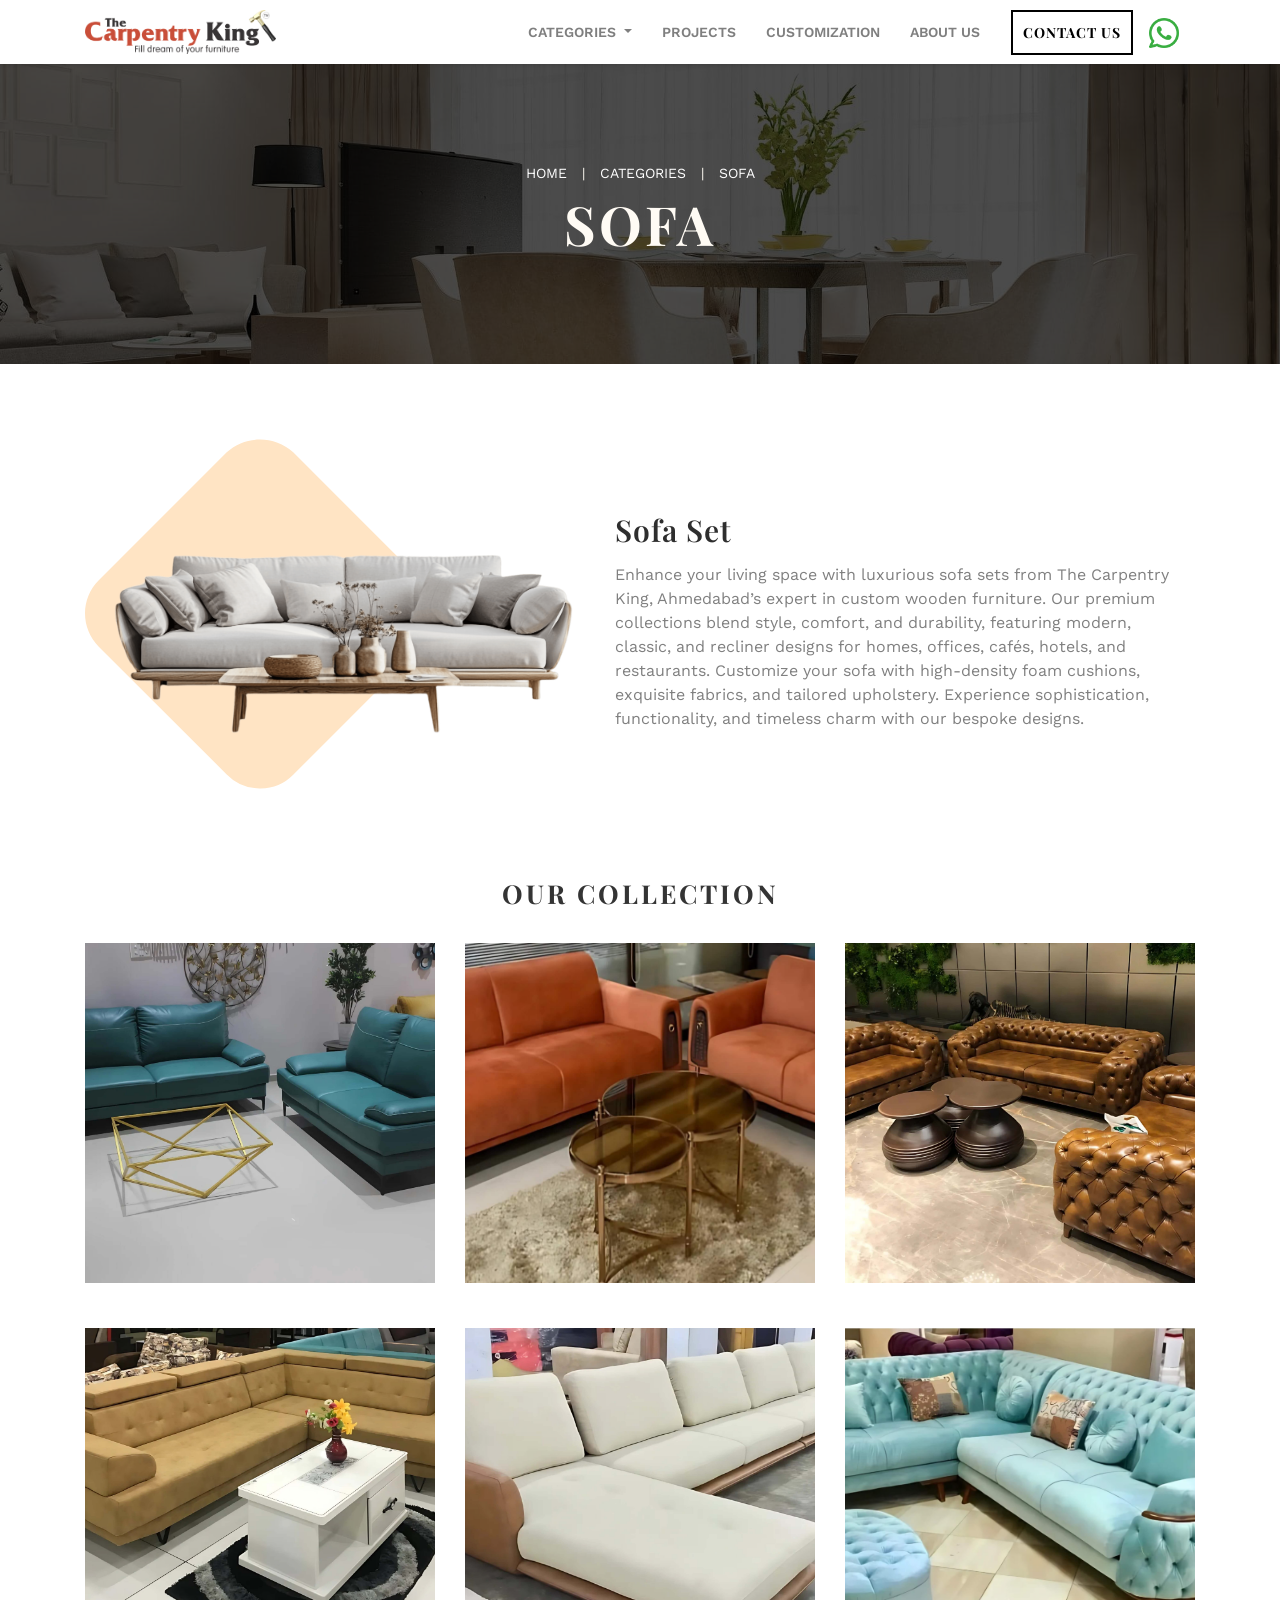
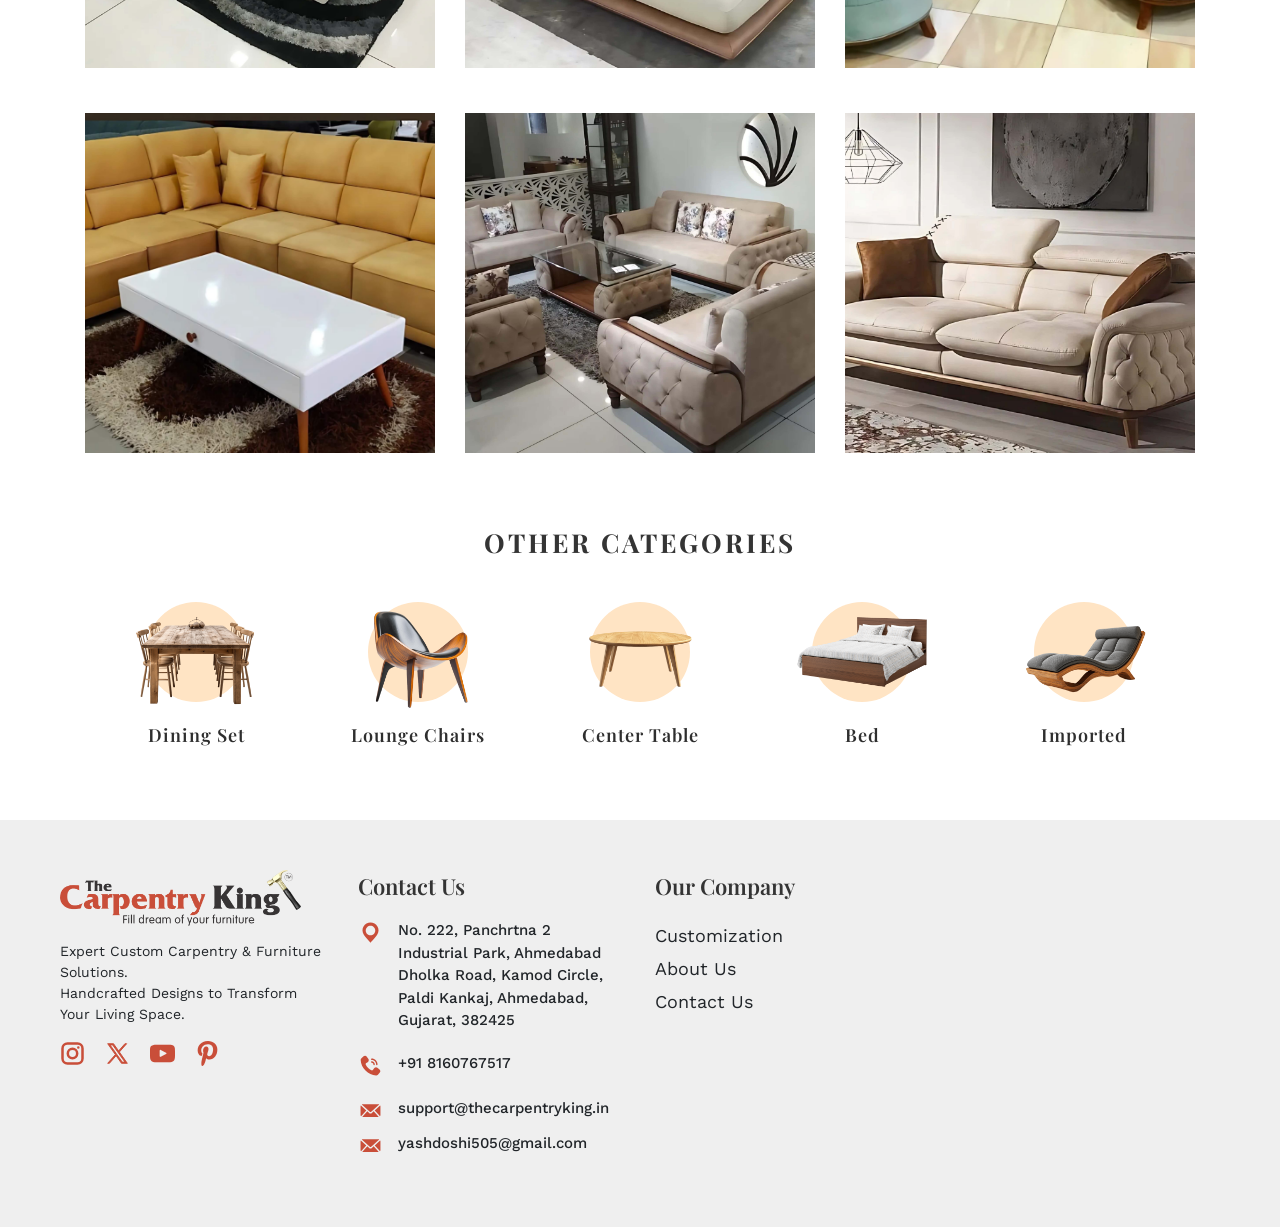
<file: sofa.html>
<!DOCTYPE html>
<html lang="en">

<head>
    <title>The Carpentry King</title>
    <meta charset="UTF-8">
    <meta name="viewport" content="width=device-width, initial-scale=1">
    <title>Best Custom Sofas in Ahmedabad | The Carpentry King</title>
    <meta name="description" content="Explore our range of custom-made sofas, tailored to fit your style and comfort needs. Handcrafted in Ahmedabad by The Carpentry King.">
    <!--===============================================================================================-->
    <link rel="icon" type="image/png" href="/images/icons/favicon.ico" />
    <!--===============================================================================================-->
    <link rel="stylesheet" type="text/css" href="/vendor/bootstrap/css/bootstrap.min.css">
    <!--===============================================================================================-->
    <!-- <link rel="stylesheet" type="text/css" href="fonts/font-awesome-4.7.0/css/font-awesome.min.css"> -->
    <!--===============================================================================================-->
    <link rel="stylesheet" type="text/css" href="/vendor/animate/animate.css">
    <!--===============================================================================================-->
    <link rel="stylesheet" type="text/css" href="/vendor/select2/select2.min.css">
    <!--===============================================================================================-->
    <link href="https://cdnjs.cloudflare.com/ajax/libs/font-awesome/6.5.0/css/all.min.css" rel="stylesheet">
    <link rel="stylesheet" type="text/css" href="/main.css">
    <link rel="stylesheet" href="https://cdn.jsdelivr.net/npm/swiper@11/swiper-bundle.min.css" />
    <link rel="stylesheet" href="https://cdnjs.cloudflare.com/ajax/libs/animate.css/4.1.1/animate.min.css" />

    <!-- Work Sans font embedded code Starts -->
    <link rel="preconnect" href="https://fonts.googleapis.com">
    <link rel="preconnect" href="https://fonts.gstatic.com" crossorigin>
    <link
        href="https://fonts.googleapis.com/css2?family=Open+Sans:ital,wght@0,300..800;1,300..800&family=Poppins:ital,wght@0,100;0,200;0,300;0,400;0,500;0,600;0,700;0,800;0,900;1,100;1,200;1,300;1,400;1,500;1,600;1,700;1,800;1,900&family=Work+Sans:ital,wght@0,100..900;1,100..900&display=swap"
        rel="stylesheet">
    <!-- Work Sans font embedded code Ends -->
    <link
        href="https://fonts.googleapis.com/css2?family=Open+Sans:ital,wght@0,300..800;1,300..800&family=Playfair+Display:ital,wght@0,400..900;1,400..900&family=Poppins:ital,wght@0,100;0,200;0,300;0,400;0,500;0,600;0,700;0,800;0,900;1,100;1,200;1,300;1,400;1,500;1,600;1,700;1,800;1,900&family=Work+Sans:ital,wght@0,100..900;1,100..900&display=swap"
        rel="stylesheet">


    <!--===============================================================================================-->
<!-- Google tag (gtag.js) -->
    <script async src="https://www.googletagmanager.com/gtag/js?id=G-H7YZY0GQGP"></script>
    <script>
    window.dataLayer = window.dataLayer || [];
    function gtag(){dataLayer.push(arguments);}
    gtag('js', new Date());

    gtag('config', 'G-H7YZY0GQGP');
    </script>

<!-- Schema Script -->
<script type="application/ld+json">
{
  "@context": "https://schema.org",
  "@type": "FurnitureStore",
  "name": "The Carpentry King",
  "url": "https://www.thecarpentryking.in/",
  "logo": "https://www.thecarpentryking.in/images/TCK_LOGO.png",
  "image": "https://www.thecarpentryking.in/images/TCK_LOGO.png",
  "description": "Premium wooden furniture manufacturer in Ahmedabad, offering custom sofas, beds, dining sets, lounge chairs, and office/hospitality projects.",
  "paymentAccepted": ["Cash", "Credit Card", "UPI", "NetBanking"],
  "priceRange": "₹₹₹",
  "address": {
    "@type": "PostalAddress",
    "streetAddress": "No. 222, Panchratna 2 Industrial Park, Dholka Road, Kamod Circle, Paldi Kankaj",
    "addressLocality": "Ahmedabad",
    "addressRegion": "Gujarat",
    "postalCode": "382425",
    "addressCountry": "IN"
  },
  "telephone": "+918160767517",
  "email": "support@thecarpentryking.in",
  "openingHoursSpecification": {
    "@type": "OpeningHoursSpecification",
    "dayOfWeek": ["Monday","Tuesday","Wednesday","Thursday","Friday","Saturday","Sunday"],
    "opens": "10:00",
    "closes": "19:00"
  },
  "sameAs": [
    "https://www.instagram.com/thecarpentryking_",
    "https://x.com/carpentryking12",
    "https://www.youtube.com/@thecarpentryking",
    "https://in.pinterest.com/thecarpentryking/"
  ],
  "hasOfferCatalog": {
    "@type": "OfferCatalog",
    "name": "Furniture Catalog",
    "itemListElement": [
      {"@type": "OfferCatalog","name": "Sofas"},
      {"@type": "OfferCatalog","name": "Dining Sets"},
      {"@type": "OfferCatalog","name": "Lounge Chairs"},
      {"@type": "OfferCatalog","name": "Center Tables"},
      {"@type": "OfferCatalog","name": "Beds"},
      {"@type": "OfferCatalog","name": "Imported Furniture"},
      {"@type": "OfferCatalog","name": "Custom Projects"}
    ]
  }
}
</script>
</head>

<body>


    <!-- header section starts -->
    <section class="header--wrapper">
        <div class="container">
            <div class="row">
                <div class="col-12">
                    <nav class="navbar navbar-expand-xl navbar-light d-flex">
                        <a class="navbar-brand m-0" href="/index.html">
                            <img src="../images/TCK_LOGO.png" alt="">
                        </a>
                        <a class="navbar-brand ml-xl-3 d-md-block d-lg-block d-xl-none constant-tilt-shake h-50" href="https://wa.link/yd0slh" target="_blank" >
                            <img src="../images/whatsapp.png" alt="whatsapp icon">
                        </a>
                        <button class="navbar-toggler" type="button" data-bs-toggle="offcanvas"
                            data-bs-target="#navbarNav" aria-controls="navbarOffcanvasLg"
                            aria-label="Toggle navigation">
                            <svg xmlns="http://www.w3.org/2000/svg" xmlns:xlink="http://www.w3.org/1999/xlink"
                                version="1.1" x="0px" y="0px" viewBox="0 0 96 96" enable-background="new 0 0 96 96"
                                xml:space="preserve">
                                <g>
                                    <rect x="7" y="17.973" width="82" height="5" />
                                    <rect x="7" y="46.5" width="82" height="5" />
                                    <rect x="7" y="75.027" width="82" height="5" />
                                </g>
                            </svg>
                        </button>

                        <!-- Ipad & Mobile menu Starts -->
                        <div class="collapse navbar-collapse mobile-ipad-visible" id="navbarNav">



                            <div class="mobile-menu-header">
                                <a href="/index.html" class="mobile-menu-logo">
                                    <img src="/images/TCK_LOGO.png" alt="">
                                </a>
                                <a class="navbar-brand ml-xl-3 d-md-none d-lg-block constant-tilt-shake h-50" href="https://wa.link/yd0slh" target="_blank" >
                                    <img src="../images/whatsapp.png" alt="whatsapp icon">
                                </a>
                                <button class="navbar-toggler" type="button" data-bs-toggle="offcanvas"
                                    data-bs-target="#navbarNav" aria-controls="navbarOffcanvasLg"
                                    aria-label="Toggle navigation">
                                    <svg xmlns:dc="http://purl.org/dc/elements/1.1/"
                                        xmlns:cc="http://creativecommons.org/ns#"
                                        xmlns:rdf="http://www.w3.org/1999/02/22-rdf-syntax-ns#"
                                        xmlns:svg="http://www.w3.org/2000/svg" xmlns="http://www.w3.org/2000/svg"
                                        xmlns:sodipodi="http://sodipodi.sourceforge.net/DTD/sodipodi-0.dtd"
                                        xmlns:inkscape="http://www.inkscape.org/namespaces/inkscape" version="1.1"
                                        x="0px" y="0px" viewBox="32 31 35 35">
                                        <g transform="translate(0,-952.36218)">
                                            <path
                                                d="M 59.1923,991.75553 50,1000.9479 l -9.1923,-9.19227 -1.4143,1.4141 9.1924,9.19247 -9.1924,9.1923 1.4143,1.4143 9.1923,-9.1925 9.1923,9.1924 1.4143,-1.4142 -9.1924,-9.1924 9.1924,-9.19237 z"
                                                style="text-indent:0;text-transform:none;direction:ltr;block-progression:tb;baseline-shift:baseline;enable-background:accumulate;"
                                                fill-opacity="1" marker="none" visibility="visible" display="inline"
                                                overflow="visible" />
                                        </g>
                                    </svg>
                                </button>
                            </div>


                            <div class="accordion accordion-flush" id="accordionFlushExample">
                                <ul class="mobile-menu-list--wrapper">
                                    <li class="mobile-menu-list collapsed" data-bs-toggle="collapse"
                                        data-bs-target="#flush-collapseOne" aria-expanded="false"
                                        aria-controls="flush-collapseOne">
                                        <div class="d-flex align-items-center">
                                            <div class="accordion-header" id="flush-headingOne">
                                                <p class="accordion-button collapsed" type="button">
                                                    CATEGORIES
                                                </p>
                                            </div>
                                            <div class="dropdown-icon">
                                                <svg xmlns="http://www.w3.org/2000/svg" version="1.1"
                                                    viewBox="0 0 100 100">
                                                    <path
                                                        d="m74.531 47.656h-22.188v-22.188h-4.6875v22.188h-22.188v4.6875h22.188v22.188h4.6875v-22.188h22.188z" />
                                                </svg>
                                            </div>
                                        </div>
                                        <div id="flush-collapseOne" class="accordion-collapse collapse"
                                            aria-labelledby="flush-headingOne" data-bs-parent="#accordionFlushExample">
                                            <ul class="accordion-body">

                                                <li><a class="dropdown-link" href="/sofa.html">Sofas</a></li>
                                                <li><a class="dropdown-link" href="/dining-set.html">Dining
                                                        Sets</a></li>
                                                <li><a class="dropdown-link" href="/lounge-chairs.html">Lounge
                                                        Chairs</a></li>
                                                <li><a class="dropdown-link" href="/center-table.html">Center
                                                        Tables</a></li>
                                                <li><a class="dropdown-link" href="/bed.html">Bed</a></li>
                                                <li><a class="dropdown-link" href="/imported.html">Imported</a>
                                                </li>

                                            </ul>
                                        </div>
                                    </li>
                                    <a href="/projects.html" class="mobile-menu-list">
                                        PROJECTS
                                    </a>
                                    <a href="/customization.html" class="mobile-menu-list">
                                        CUSTOMIZATION
                                    </a>
                                    <a href="/aboutus.html" class="mobile-menu-list">
                                        ABOUT US
                                    </a>
                                    <a href="/contactus.html" class="mobile-menu-list">
                                        CONTACT US
                                    </a>
                                </ul>
                            </div>
                            <div class="mm-social-media-icon--wrapper">


                                <!-- instagram -->
                                <a target="_blank"
                                    href="https://www.instagram.com/thecarpentryking_"
                                    class="mm-social-media-icon">
                                    <svg xmlns="http://www.w3.org/2000/svg" viewBox="2 2 20 20" fill="none">
                                        <path
                                            d="M16.65 7.2H16.66M8 20H16C18.2091 20 20 18.2091 20 16V8C20 5.79086 18.2091 4 16 4H8C5.79086 4 4 5.79086 4 8V16C4 18.2091 5.79086 20 8 20ZM15.75 12C15.75 14.0711 14.0711 15.75 12 15.75C9.92893 15.75 8.25 14.0711 8.25 12C8.25 9.92893 9.92893 8.25 12 8.25C14.0711 8.25 15.75 9.92893 15.75 12Z"
                                            stroke-width="2" stroke-linecap="round" stroke-linejoin="round" />
                                    </svg>
                                </a>

                                <!-- twitter -->
                                <a target="_blank" href="https://x.com/carpentryking12" class="mm-social-media-icon">
                                    <svg xmlns="http://www.w3.org/2000/svg" xmlns:xlink="http://www.w3.org/1999/xlink"
                                        version="1.1" id="Layer_1" viewBox="-2 -2 28 28"
                                        style="enable-background:new 0 0 24 24;" xml:space="preserve">
                                        <path
                                            d="M14.095479,10.316482L22.286354,1h-1.940718l-7.115352,8.087682L7.551414,1H1l8.589488,12.231093L1,23h1.940717  l7.509372-8.542861L16.448587,23H23L14.095479,10.316482z M11.436522,13.338465l-0.871624-1.218704l-6.924311-9.68815h2.981339  l5.58978,7.82155l0.867949,1.218704l7.26506,10.166271h-2.981339L11.436522,13.338465z" />
                                    </svg>
                                </a>

                                <!-- Youtube -->
                                <a target="_blank" href="https://youtube.com/@thecarpentryking?si=4HuFiWw1mOEo_Wp_"
                                    class="mm-social-media-icon">
                                    <svg xmlns="http://www.w3.org/2000/svg" xmlns:xlink="http://www.w3.org/1999/xlink"
                                        version="1.1" id="Layer_1" viewBox="0 0 512 512" xml:space="preserve">
                                        <path
                                            d="M492.044,106.769c-18.482-21.97-52.604-30.931-117.77-30.931H137.721  c-66.657,0-101.358,9.54-119.77,32.93C0,131.572,0,165.174,0,211.681v88.64c0,90.097,21.299,135.842,137.721,135.842h236.554  c56.512,0,87.826-7.908,108.085-27.296C503.136,388.985,512,356.522,512,300.321v-88.64  C512,162.636,510.611,128.836,492.044,106.769z M328.706,268.238l-107.418,56.14c-2.401,1.255-5.028,1.878-7.65,1.878  c-2.97,0-5.933-0.799-8.557-2.388c-4.942-2.994-7.959-8.351-7.959-14.128V197.82c0-5.767,3.009-11.119,7.941-14.115  c4.933-2.996,11.069-3.201,16.187-0.542l107.418,55.778c5.465,2.837,8.897,8.479,8.905,14.635  C337.58,259.738,334.163,265.388,328.706,268.238z" />
                                    </svg>
                                </a>
                                <!-- pinterest -->
                                <a target="_blank" href="https://in.pinterest.com/thecarpentryking/"
                                    class="mm-social-media-icon">
                                    <svg xmlns="http://www.w3.org/2000/svg" xmlns:xlink="http://www.w3.org/1999/xlink"
                                        version="1.1" id="Layer_1" viewBox="0 0 511.998 511.998" xml:space="preserve">
                                        <path
                                            d="M405.017,52.467C369.774,18.634,321.001,0,267.684,0C186.24,0,136.148,33.385,108.468,61.39  c-34.114,34.513-53.675,80.34-53.675,125.732c0,56.993,23.839,100.737,63.76,117.011c2.68,1.098,5.377,1.651,8.021,1.651  c8.422,0,15.095-5.511,17.407-14.35c1.348-5.071,4.47-17.582,5.828-23.013c2.906-10.725,0.558-15.884-5.78-23.353  c-11.546-13.662-16.923-29.817-16.923-50.842c0-62.451,46.502-128.823,132.689-128.823c68.386,0,110.866,38.868,110.866,101.434  c0,39.482-8.504,76.046-23.951,102.961c-10.734,18.702-29.609,40.995-58.585,40.995c-12.53,0-23.786-5.147-30.888-14.121  c-6.709-8.483-8.921-19.441-6.222-30.862c3.048-12.904,7.205-26.364,11.228-39.376c7.337-23.766,14.273-46.213,14.273-64.122  c0-30.632-18.832-51.215-46.857-51.215c-35.616,0-63.519,36.174-63.519,82.354c0,22.648,6.019,39.588,8.744,46.092  c-4.487,19.01-31.153,132.03-36.211,153.342c-2.925,12.441-20.543,110.705,8.618,118.54c32.764,8.803,62.051-86.899,65.032-97.713  c2.416-8.795,10.869-42.052,16.049-62.495c15.817,15.235,41.284,25.535,66.064,25.535c46.715,0,88.727-21.022,118.298-59.189  c28.679-37.02,44.474-88.618,44.474-145.282C457.206,127.983,438.182,84.311,405.017,52.467z" />
                                    </svg>
                                </a>
                            </div>
                        </div>


                        <!-- Ipad & Mobile menu ends -->
                        <!-- Desktop menu Starts -->
                        <div class="collapse navbar-collapse desktop-visible" id="navbarNav">

                            <button class="navbar-toggler" type="button" data-bs-toggle="offcanvas"
                                data-bs-target="#navbarNav" aria-controls="navbarOffcanvasLg"
                                aria-label="Toggle navigation">
                                <span class="navbar-toggler-icon"></span>
                            </button>


                            <ul class="navbar-nav">
                                <li class="nav-item dropdown">
                                    <a class="nav-link dropdown-toggle" href="#" id="navbarDropdown" role="button"
                                        data-bs-toggle="dropdown" aria-expanded="false">
                                        CATEGORIES
                                    </a>
                                    <ul class="dropdown-menu" aria-labelledby="navbarDropdown">
                                        <li><a class="dropdown-item" href="/sofa.html">Sofas</a></li>
                                        <li><a class="dropdown-item" href="/dining-set.html">Dining Sets</a></li>
                                        <li><a class="dropdown-item" href="/lounge-chairs.html">Lounge Chairs</a>
                                        </li>
                                        <li><a class="dropdown-item" href="/center-table.html">Center Tables</a>
                                        </li>
                                        <li><a class="dropdown-item" href="/bed.html">Bed</a></li>
                                        <li><a class="dropdown-item" href="/imported.html">Imported</a></li>
                                    </ul>
                                </li>
                                <li class="nav-item">
                                    <a class="nav-link" aria-current="page"
                                        href="/projects.html">PROJECTS</a>
                                </li>

                                <li class="nav-item">
                                    <a class="nav-link" aria-current="page"
                                        href="/customization.html">CUSTOMIZATION</a>
                                </li>
                                <li class="nav-item">
                                    <a class="nav-link" aria-current="page" href="/aboutus.html">ABOUT US</a>
                                </li>
                                <li class="nav-item ml-3">
                                    <a class="nav-link contact-us-btn" href="/contactus.html">CONTACT US</a>
                                </li>
                                <li><a class="navbar-brand ml-xl-3 constant-tilt-shake h-50" href="https://wa.link/yd0slh" target="_blank" >
                            <img src="../images/whatsapp.png" alt="whatsapp icon">
                        </a>
                    
                    </li>
                            </ul>
                            
                        </div>
                        <!-- Desktop menu Ends -->




                    </nav>


                    <!-- =================================================================== -->



                </div>
            </div>
        </div>
    </section>
    <!-- header section ends -->


    <div class="main-body--wrapper">
        <div class="mobile-menu-overlay"></div>
        <div class="page-banner--wrapper">
            <div class="pb-overlay"></div>
            <div class="page-banner-content">
                <div class="page-banner-breadcrum">
                    <ul class="breadcrum-list">
                        <li>
                            <a href="/index.html">home</a>
                        </li>
                        <li>
                            <a href="/index.html#home-category-section">CATEGORIES</a>
                        </li>
                        <li>
                            <a href="sofa.html">sofa</a>
                        </li>
                    </ul>
                </div>
                <div class="page-banner-title">
                    sofa
                </div>

            </div>
        </div>
        <section class="category-title-desc--wrapper section-spacing pb-0">
            <div class="container">
                <div class="row">
                    <div class="col-12">
                        <div class="category-title-desc-content">
                            <div class="category-imgbx">
                                <div class="bg-shape">
                                    <svg xmlns="http://www.w3.org/2000/svg" xmlns:xlink="http://www.w3.org/1999/xlink"
                                        xmlns:svgjs="http://svgjs.dev/svgjs" id="SvgjsSvg1072" x="0" y="0" version="1.1"
                                        viewBox="0 0 487.272 487.272">
                                        <path
                                            d="M468.018 196.707 289.885 18.573c-26.341-23.625-66.246-23.625-92.587 0L19.165 196.493c-25.554 25.573-25.554 67.014 0 92.587L197.298 467a63.997 63.997 0 0 0 46.293 19.413 64 64 0 0 0 46.293-18.987l178.133-178.133.267-.267c25.421-25.567 25.302-66.9-.266-92.319z" />
                                        <defs>
                                            <linearGradient gradientTransform="rotate(0 0.5 0.5)"
                                                id="SvgjsLinearGradient1073">
                                                <stop stop-opacity=" 1" stop-color="rgba(105, 234, 203)" offset="0" />
                                                <stop stop-opacity=" 1" stop-color="rgba(234, 204, 248)"
                                                    offset="0.48" />
                                                <stop stop-opacity=" 1" stop-color="rgba(102, 84, 241)" offset="1" />
                                            </linearGradient>
                                        </defs>
                                    </svg>
                                </div>
                                <img src="/images/sofa_page.png" alt="">
                            </div>
                            <div class="title-desc--wrapper">
                                <div class="category-title">Sofa Set</div>
                                <div class="category-desc">Enhance your living space with luxurious sofa sets from The Carpentry King, Ahmedabad’s expert in custom wooden furniture. Our premium collections blend style, comfort, and durability, featuring modern, classic, and recliner designs for homes, offices, cafés, hotels, and restaurants. Customize your sofa with high-density foam cushions, exquisite fabrics, and tailored upholstery. Experience sophistication, functionality, and timeless charm with our bespoke designs.</div>
                            </div>
                        </div>
                    </div>
                </div>
            </div>

        </section>
        <section class="collection--wrapper section-spacing">
            <div class="container">
                <div class="row">
                    <div class="col-12">
                        <p class="section-title">
                            Our Collection
                        </p>
                        <div class="c-content--wrapper">
                            <div class="c-item--wrapper">
                                <div class="c-item-image">
                                    <img src="/images/sofa/sofa-1.jpg" alt="">
                                    <div class="hidden-overlay">
                                        <div class="hidden-overlay-content">
                                            <h4 class="furniture-category c-custom-opacity">SOFA SET</h4>
                                            <!-- <h6 class="furniture-code c-custom-opacity">SS - 17</h6> -->
                                            <div class="card">
                                                <span>Shop now</span>
                                                <a href="https://wa.me/9924559175"
                                                    class="c-custom-opacity hidden-contact-btn p-2 border-0"
                                                    target="_blank">
                                                    <i class="fa-brands fa-whatsapp fa-xl" style="color: #ffffff;"></i>
                                                </a>
                                                <a href="tel:+918160767517"
                                                    class="c-custom-opacity hidden-contact-btn p-2 border-0">
                                                    <i class="fa-solid fa-phone fa-lg" style="color: #ffffff;"></i>
                                                </a>
                                            </div>

                                        </div>
                                    </div>
                                </div>
                                <!-- <p class="c-item-name">SS - 17</p> -->
                            </div>
                            <div class="c-item--wrapper">
                                <div class="c-item-image">
                                    <img src="/images/sofa/sofa-2.jpg" alt="">
                                    <div class="hidden-overlay">
                                        <div class="hidden-overlay-content">
                                            <h4 class="furniture-category c-custom-opacity">SOFA SET</h4>
                                            <!-- <h6 class="furniture-code c-custom-opacity">SS - 19</h6> -->
                                            <div class="card">
                                                <span>Shop now</span>
                                                <a href="https://wa.me/9924559175"
                                                    class="c-custom-opacity hidden-contact-btn p-2 border-0"
                                                    target="_blank">
                                                    <i class="fa-brands fa-whatsapp fa-xl" style="color: #ffffff;"></i>
                                                </a>
                                                <a href="tel:+918160767517"
                                                    class="c-custom-opacity hidden-contact-btn p-2 border-0">
                                                    <i class="fa-solid fa-phone fa-lg" style="color: #ffffff;"></i>
                                                </a>
                                            </div>
                                        </div>
                                    </div>
                                </div>
                                <!-- <p class="c-item-name">SS - 19</p> -->
                            </div>
                            <div class="c-item--wrapper">
                                <div class="c-item-image">
                                    <img src="/images/sofa/sofa-3.jpg" alt="">
                                    <div class="hidden-overlay">
                                        <div class="hidden-overlay-content">
                                            <h4 class="furniture-category c-custom-opacity">SOFA SET</h4>
                                            <!-- <h6 class="furniture-code c-custom-opacity">SS - 17</h6> -->
                                            <div class="card">
                                                <span>Shop now</span>
                                                <a href="https://wa.me/9924559175"
                                                    class="c-custom-opacity hidden-contact-btn p-2 border-0"
                                                    target="_blank">
                                                    <i class="fa-brands fa-whatsapp fa-xl" style="color: #ffffff;"></i>
                                                </a>
                                                <a href="tel:+918160767517"
                                                    class="c-custom-opacity hidden-contact-btn p-2 border-0">
                                                    <i class="fa-solid fa-phone fa-lg" style="color: #ffffff;"></i>
                                                </a>
                                            </div>

                                        </div>
                                    </div>
                                </div>
                                <!-- <p class="c-item-name">SS - 17</p> -->
                            </div>
                            <div class="c-item--wrapper">
                                <div class="c-item-image">
                                    <img src="/images/sofa/sofa-4.jpg" alt="">
                                    <div class="hidden-overlay">
                                        <div class="hidden-overlay-content">
                                            <h4 class="furniture-category c-custom-opacity">SOFA SET</h4>
                                            <!-- <h6 class="furniture-code c-custom-opacity">SS - 17</h6> -->
                                            <div class="card">
                                                <span>Shop now</span>
                                                <a href="https://wa.me/9924559175"
                                                    class="c-custom-opacity hidden-contact-btn p-2 border-0"
                                                    target="_blank">
                                                    <i class="fa-brands fa-whatsapp fa-xl" style="color: #ffffff;"></i>
                                                </a>
                                                <a href="tel:+918160767517"
                                                    class="c-custom-opacity hidden-contact-btn p-2 border-0">
                                                    <i class="fa-solid fa-phone fa-lg" style="color: #ffffff;"></i>
                                                </a>
                                            </div>

                                        </div>
                                    </div>
                                </div>
                                <!-- <p class="c-item-name">SS - 17</p> -->
                            </div>
                            <div class="c-item--wrapper">
                                <div class="c-item-image">
                                    <img src="/images/sofa/sofa-5.jpg" alt="">
                                    <div class="hidden-overlay">
                                        <div class="hidden-overlay-content">
                                            <h4 class="furniture-category c-custom-opacity">SOFA SET</h4>
                                            <!-- <h6 class="furniture-code c-custom-opacity">SS - 19</h6> -->
                                            <div class="card">
                                                <span>Shop now</span>
                                                <a href="https://wa.me/9924559175"
                                                    class="c-custom-opacity hidden-contact-btn p-2 border-0"
                                                    target="_blank">
                                                    <i class="fa-brands fa-whatsapp fa-xl" style="color: #ffffff;"></i>
                                                </a>
                                                <a href="tel:+918160767517"
                                                    class="c-custom-opacity hidden-contact-btn p-2 border-0">
                                                    <i class="fa-solid fa-phone fa-lg" style="color: #ffffff;"></i>
                                                </a>
                                            </div>
                                        </div>
                                    </div>
                                </div>
                                <!-- <p class="c-item-name">SS - 19</p> -->
                            </div>
                            <div class="c-item--wrapper">
                                <div class="c-item-image">
                                    <img src="/images/sofa/sofa-6.jpg" alt="">
                                    <div class="hidden-overlay">
                                        <div class="hidden-overlay-content">
                                            <h4 class="furniture-category c-custom-opacity">SOFA SET</h4>
                                            <!-- <h6 class="furniture-code c-custom-opacity">SS - 17</h6> -->
                                            <div class="card">
                                                <span>Shop now</span>
                                                <a href="https://wa.me/9924559175"
                                                    class="c-custom-opacity hidden-contact-btn p-2 border-0"
                                                    target="_blank">
                                                    <i class="fa-brands fa-whatsapp fa-xl" style="color: #ffffff;"></i>
                                                </a>
                                                <a href="tel:+918160767517"
                                                    class="c-custom-opacity hidden-contact-btn p-2 border-0">
                                                    <i class="fa-solid fa-phone fa-lg" style="color: #ffffff;"></i>
                                                </a>
                                            </div>

                                        </div>
                                    </div>
                                </div>
                                <!-- <p class="c-item-name">SS - 17</p> -->
                            </div>
                            <div class="c-item--wrapper">
                                <div class="c-item-image">
                                    <img src="/images/sofa/sofa-7.jpg" alt="">
                                    <div class="hidden-overlay">
                                        <div class="hidden-overlay-content">
                                            <h4 class="furniture-category c-custom-opacity">SOFA SET</h4>
                                            <!-- <h6 class="furniture-code c-custom-opacity">SS - 17</h6> -->
                                            <div class="card">
                                                <span>Shop now</span>
                                                <a href="https://wa.me/9924559175"
                                                    class="c-custom-opacity hidden-contact-btn p-2 border-0"
                                                    target="_blank">
                                                    <i class="fa-brands fa-whatsapp fa-xl" style="color: #ffffff;"></i>
                                                </a>
                                                <a href="tel:+918160767517"
                                                    class="c-custom-opacity hidden-contact-btn p-2 border-0">
                                                    <i class="fa-solid fa-phone fa-lg" style="color: #ffffff;"></i>
                                                </a>
                                            </div>

                                        </div>
                                    </div>
                                </div>
                                <!-- <p class="c-item-name">SS - 17</p> -->
                            </div>
                            <div class="c-item--wrapper">
                                <div class="c-item-image">
                                    <img src="/images/sofa/sofa-8.jpg" alt="">
                                    <div class="hidden-overlay">
                                        <div class="hidden-overlay-content">
                                            <h4 class="furniture-category c-custom-opacity">SOFA SET</h4>
                                            <!-- <h6 class="furniture-code c-custom-opacity">SS - 19</h6> -->
                                            <div class="card">
                                                <span>Shop now</span>
                                                <a href="https://wa.me/9924559175"
                                                    class="c-custom-opacity hidden-contact-btn p-2 border-0"
                                                    target="_blank">
                                                    <i class="fa-brands fa-whatsapp fa-xl" style="color: #ffffff;"></i>
                                                </a>
                                                <a href="tel:+918160767517"
                                                    class="c-custom-opacity hidden-contact-btn p-2 border-0">
                                                    <i class="fa-solid fa-phone fa-lg" style="color: #ffffff;"></i>
                                                </a>
                                            </div>
                                        </div>
                                    </div>
                                </div>
                                <!-- <p class="c-item-name">SS - 19</p> -->
                            </div>
                            <div class="c-item--wrapper">
                                <div class="c-item-image">
                                    <img src="/images/sofa/sofa-9.jpg" alt="">
                                    <div class="hidden-overlay">
                                        <div class="hidden-overlay-content">
                                            <h4 class="furniture-category c-custom-opacity">SOFA SET</h4>
                                            <!-- <h6 class="furniture-code c-custom-opacity">SS - 17</h6> -->
                                            <div class="card">
                                                <span>Shop now</span>
                                                <a href="https://wa.me/9924559175"
                                                    class="c-custom-opacity hidden-contact-btn p-2 border-0"
                                                    target="_blank">
                                                    <i class="fa-brands fa-whatsapp fa-xl" style="color: #ffffff;"></i>
                                                </a>
                                                <a href="tel:+918160767517"
                                                    class="c-custom-opacity hidden-contact-btn p-2 border-0">
                                                    <i class="fa-solid fa-phone fa-lg" style="color: #ffffff;"></i>
                                                </a>
                                            </div>

                                        </div>
                                    </div>
                                </div>
                                <!-- <p class="c-item-name">SS - 17</p> -->
                            </div>

                        </div>
                    </div>
                </div>
            </div>
        </section>
        <section class="other-categories--wrapper section-spacing pt-0">
            <div class="container">
                <div class="row">
                    <div class="col-12">
                        <p class="section-title">
                            Other Categories
                        </p>
                        <div class="other-categories-content">
                            <a href="/dining-set.html" class="other-categories">
                                <div class="oc-imagebx">
                                    <img src="/images/furniture-categories/dining-set_categories.png" alt="">
                                </div>
                                <p class="oc-name">
                                    Dining Set
                                </p>
                            </a>
                            <a href="/lounge-chairs.html" class="other-categories">
                                <div class="oc-imagebx">
                                    <img src="/images/furniture-categories/lounge-chair_categories.png" alt="">
                                </div>
                                <p class="oc-name">
                                    Lounge Chairs
                                </p>
                            </a>
                            <a href="/center-table.html" class="other-categories">
                                <div class="oc-imagebx">
                                    <img src="/images/furniture-categories/center-table_categories.png" alt="">
                                </div>
                                <p class="oc-name">
                                    Center Table
                                </p>
                            </a>
                            <a href="/bed.html" class="other-categories">
                                <div class="oc-imagebx">
                                    <img src="/images/furniture-categories/bed_categories.png" alt="">
                                </div>
                                <p class="oc-name">
                                    Bed
                                </p>
                            </a>
                            <a href="/imported.html" class="other-categories">
                                <div class="oc-imagebx">
                                    <img src="/images/furniture-categories/imported_categories.png" alt="">
                                </div>
                                <p class="oc-name">
                                    Imported
                                </p>
                            </a>
                        </div>
                    </div>
                </div>
            </div>
        </section>
    </div>
    <!-- footer section starts -->
    <section class="footer--wrapper">

        <div class="row w-sm-100">
            <div class="logo-desc-section col-12 col-lg-4 col-xl-3">
                <a href="/index.html" class="footer-company-logo">
                    <img src="/images/TCK_LOGO.png" alt="">
                </a>
                <p class="footer-company-desc">
                    Expert Custom Carpentry & Furniture Solutions.<br>
                    Handcrafted Designs to Transform Your Living Space.
                </p>
                <div class="social-media-icon--wrapper">
                    <!-- instagram -->
                    <a target="_blank"
                        href="https://www.instagram.com/thecarpentryking_"
                        class="social-media-icon">
                        <svg xmlns="http://www.w3.org/2000/svg" viewBox="2 2 20 20" fill="none">
                            <path
                                d="M16.65 7.2H16.66M8 20H16C18.2091 20 20 18.2091 20 16V8C20 5.79086 18.2091 4 16 4H8C5.79086 4 4 5.79086 4 8V16C4 18.2091 5.79086 20 8 20ZM15.75 12C15.75 14.0711 14.0711 15.75 12 15.75C9.92893 15.75 8.25 14.0711 8.25 12C8.25 9.92893 9.92893 8.25 12 8.25C14.0711 8.25 15.75 9.92893 15.75 12Z"
                                stroke-width="2" stroke-linecap="round" stroke-linejoin="round" />
                        </svg>
                    </a>
                    <!-- twiiter -->
                    <a target="_blank" href="https://x.com/carpentryking12" class="social-media-icon">
                        <svg xmlns="http://www.w3.org/2000/svg" xmlns:xlink="http://www.w3.org/1999/xlink" version="1.1"
                            id="Layer_1" viewBox="-2 -2 28 28" style="enable-background:new 0 0 24 24;"
                            xml:space="preserve">
                            <path
                                d="M14.095479,10.316482L22.286354,1h-1.940718l-7.115352,8.087682L7.551414,1H1l8.589488,12.231093L1,23h1.940717  l7.509372-8.542861L16.448587,23H23L14.095479,10.316482z M11.436522,13.338465l-0.871624-1.218704l-6.924311-9.68815h2.981339  l5.58978,7.82155l0.867949,1.218704l7.26506,10.166271h-2.981339L11.436522,13.338465z" />
                        </svg>
                    </a>
                    <!-- Youtube -->
                    <a target="_blank" href="https://youtube.com/@thecarpentryking?si=4HuFiWw1mOEo_Wp_"
                        class="social-media-icon">
                        <svg xmlns="http://www.w3.org/2000/svg" xmlns:xlink="http://www.w3.org/1999/xlink" version="1.1"
                            id="Layer_1" viewBox="0 0 512 512" xml:space="preserve">
                            <path
                                d="M492.044,106.769c-18.482-21.97-52.604-30.931-117.77-30.931H137.721  c-66.657,0-101.358,9.54-119.77,32.93C0,131.572,0,165.174,0,211.681v88.64c0,90.097,21.299,135.842,137.721,135.842h236.554  c56.512,0,87.826-7.908,108.085-27.296C503.136,388.985,512,356.522,512,300.321v-88.64  C512,162.636,510.611,128.836,492.044,106.769z M328.706,268.238l-107.418,56.14c-2.401,1.255-5.028,1.878-7.65,1.878  c-2.97,0-5.933-0.799-8.557-2.388c-4.942-2.994-7.959-8.351-7.959-14.128V197.82c0-5.767,3.009-11.119,7.941-14.115  c4.933-2.996,11.069-3.201,16.187-0.542l107.418,55.778c5.465,2.837,8.897,8.479,8.905,14.635  C337.58,259.738,334.163,265.388,328.706,268.238z" />
                        </svg>
                    </a>
                    <!-- pinterest -->
                    <a target="_blank" href="https://in.pinterest.com/thecarpentryking/" class="social-media-icon">
                        <svg xmlns="http://www.w3.org/2000/svg" xmlns:xlink="http://www.w3.org/1999/xlink" version="1.1"
                            id="Layer_1" viewBox="0 0 511.998 511.998" xml:space="preserve">
                            <path
                                d="M405.017,52.467C369.774,18.634,321.001,0,267.684,0C186.24,0,136.148,33.385,108.468,61.39  c-34.114,34.513-53.675,80.34-53.675,125.732c0,56.993,23.839,100.737,63.76,117.011c2.68,1.098,5.377,1.651,8.021,1.651  c8.422,0,15.095-5.511,17.407-14.35c1.348-5.071,4.47-17.582,5.828-23.013c2.906-10.725,0.558-15.884-5.78-23.353  c-11.546-13.662-16.923-29.817-16.923-50.842c0-62.451,46.502-128.823,132.689-128.823c68.386,0,110.866,38.868,110.866,101.434  c0,39.482-8.504,76.046-23.951,102.961c-10.734,18.702-29.609,40.995-58.585,40.995c-12.53,0-23.786-5.147-30.888-14.121  c-6.709-8.483-8.921-19.441-6.222-30.862c3.048-12.904,7.205-26.364,11.228-39.376c7.337-23.766,14.273-46.213,14.273-64.122  c0-30.632-18.832-51.215-46.857-51.215c-35.616,0-63.519,36.174-63.519,82.354c0,22.648,6.019,39.588,8.744,46.092  c-4.487,19.01-31.153,132.03-36.211,153.342c-2.925,12.441-20.543,110.705,8.618,118.54c32.764,8.803,62.051-86.899,65.032-97.713  c2.416-8.795,10.869-42.052,16.049-62.495c15.817,15.235,41.284,25.535,66.064,25.535c46.715,0,88.727-21.022,118.298-59.189  c28.679-37.02,44.474-88.618,44.474-145.282C457.206,127.983,438.182,84.311,405.017,52.467z" />
                        </svg>
                    </a>
                </div>

            </div>
            <div class="contact-us-section col-12 col-sm-7 col-lg-5 col-xl-3">
                <p class="footer-section-title">Contact Us</p>
                <a target="_blank"
                    href="https://www.google.com/maps/place/The+Carpentry+King/@22.918842,72.532566,15z/data=!4m6!3m5!1s0x395e8f8922612029:0x5779246a7e03b7b4!8m2!3d22.9188423!4d72.532566!16s%2Fg%2F11wvkn6_0q?hl=en&entry=ttu&g_ep=EgoyMDI1MDExNS4wIKXMDSoASAFQAw%3D%3D"
                    class="footer-address custom-gap">
                    <svg class="footer-contact-icon" xmlns="http://www.w3.org/2000/svg" version="1.1"
                        viewBox="-5.0 -10.0 110.0 110.0">
                        <path
                            d="m50 19.82c5.5703 0 10.91 2.2109 14.848 6.1523 3.9414 3.9375 6.1523 9.2773 6.1523 14.848 0 5.5703-2.2109 10.91-6.1523 14.848-3.9375 3.9414-9.2773 6.1523-14.848 6.1523s-10.91-2.2109-14.848-6.1523c-3.9414-3.9375-6.1523-9.2773-6.1523-14.848 0-5.5703 2.2109-10.91 6.1523-14.848 3.9375-3.9414 9.2773-6.1523 14.848-6.1523zm-0.89062 73.59 0.89062 1c4.8008-5.6211 9.5586-11.23 14.68-16.809 10-10.871 20.641-22.512 20.641-36.789v-0.003906c0-12.617-6.7305-24.277-17.66-30.586-10.93-6.3086-24.391-6.3086-35.32 0-10.93 6.3086-17.66 17.969-17.66 30.586 0 14.391 10.82 26.078 20.828 37 4.7539 5.2422 9.1719 10.41 13.602 15.602z"
                            fill-rule="evenodd" />
                    </svg>
                    <p class="footer-contact-text">No. 222, Panchrtna 2 Industrial Park, Ahmedabad Dholka Road, Kamod
                        Circle, Paldi Kankaj, Ahmedabad, Gujarat, 382425</p>

                </a>
                <a href="tel:+918160767517" class="footer-phone custom-gap">
                    <svg class="footer-contact-icon" xmlns="http://www.w3.org/2000/svg" version="1.1"
                        viewBox="-5.0 -10.0 110.0 110.0">
                        <path
                            d="m6.7539 25.281c-0.125-3.0625 1.1406-6.0117 3.4453-8.0273l9.4258-8.2461c1.8906-1.6562 4.3789-2.457 6.8789-2.2188 2.5 0.23828 4.793 1.4961 6.3359 3.4766l7.3516 9.4375c1.7891 2.293 2.5312 5.2266 2.0508 8.0938-0.48047 2.8672-2.1406 5.4023-4.5781 6.9883l-6.1328 3.9883c-2.4492 1.5625-3.4023 4.6758-2.2422 7.3438 2.6211 5.293 6.1719 10.074 10.48 14.113 4.0391 4.3086 8.8203 7.8594 14.113 10.48 2.668 1.1602 5.7812 0.20703 7.3438-2.2422l3.9883-6.1328c1.5859-2.4375 4.1211-4.0977 6.9883-4.5781 2.8672-0.48047 5.8008 0.26172 8.0938 2.0508l9.4375 7.3516c1.9805 1.543 3.2383 3.8359 3.4766 6.3359 0.23828 2.5-0.5625 4.9883-2.2188 6.8789l-8.2461 9.4258c-2.0156 2.3047-4.9688 3.5703-8.0273 3.4453-33.984-0.60938-67.371-34.078-67.965-67.965zm74.227 19.418v-0.003907c-0.007813-6.8086-2.7148-13.332-7.5273-18.148-4.8164-4.8125-11.34-7.5195-18.148-7.5273-1.7266 0-3.125 1.3984-3.125 3.125 0 1.7266 1.3984 3.125 3.125 3.125 5.1484 0.003907 10.086 2.0547 13.73 5.6953 3.6406 3.6445 5.6914 8.582 5.6953 13.73 0.027343 1.707 1.418 3.0781 3.125 3.0781s3.1016-1.3711 3.125-3.0781zm-11.941 0v-0.003907c-0.007812-7.582-6.1523-13.727-13.734-13.734-1.7266 0-3.125 1.3984-3.125 3.125 0 1.7266 1.3984 3.125 3.125 3.125 4.1328 0.003906 7.4805 3.3516 7.4844 7.4844 0.023438 1.7109 1.418 3.082 3.125 3.082 1.7109 0 3.1016-1.3711 3.125-3.082z" />
                    </svg>
                    <p class="footer-contact-text">+91 8160767517</p>

                </a>
                <div class="footer-email">
                    <a target="_blank" href="mailto:support@thecarpentryking.in" class="email--wrapper custom-gap">
                        <svg class="footer-contact-icon" xmlns="http://www.w3.org/2000/svg" version="1.1"
                            viewBox="-5.0 -10.0 110.0 110.0">
                            <path
                                d="m31.469 48.906-18.75 20.844-4.375 4.8438c-1.3398-1.6562-2.0781-3.7148-2.0938-5.8438v-37.5c0.015625-1.4648 0.36719-2.9102 1.0312-4.2188l5.2188 4.7188zm32.438 4.1875-7.8125 7.0625c-3.4492 3.1133-8.6914 3.1289-12.156 0.03125l-7.8438-7.0938-16.875 18.781-5.4688 6.0625c0.61719 0.12891 1.2461 0.19141 1.875 0.1875h68.75c0.62891 0.003906 1.2578-0.058594 1.875-0.1875l-5.4688-6.0625zm-15.812 2.4375c1.0898 0.97656 2.7383 0.96094 3.8125-0.03125l30.281-27.375 6-5.4375c-1.2031-0.52344-2.5-0.80078-3.8125-0.8125h-68.75c-1.3125 0.011719-2.6094 0.28906-3.8125 0.8125l6 5.4375zm44.625-28.5-5.2188 4.7188-18.969 17.156 18.75 20.844 4.375 4.8438c1.3398-1.6562 2.0781-3.7148 2.0938-5.8438v-37.5c-0.015625-1.4648-0.36719-2.9102-1.0312-4.2188z" />
                        </svg>
                        <p class="footer-contact-text">support@thecarpentryking.in</p>
                    </a>
                    <a target="_blank" href="mailto:yashdoshi505@gmail.com" class="email--wrapper custom-gap">
                        <svg class="footer-contact-icon" xmlns="http://www.w3.org/2000/svg" version="1.1"
                            viewBox="-5.0 -10.0 110.0 110.0">
                            <path
                                d="m31.469 48.906-18.75 20.844-4.375 4.8438c-1.3398-1.6562-2.0781-3.7148-2.0938-5.8438v-37.5c0.015625-1.4648 0.36719-2.9102 1.0312-4.2188l5.2188 4.7188zm32.438 4.1875-7.8125 7.0625c-3.4492 3.1133-8.6914 3.1289-12.156 0.03125l-7.8438-7.0938-16.875 18.781-5.4688 6.0625c0.61719 0.12891 1.2461 0.19141 1.875 0.1875h68.75c0.62891 0.003906 1.2578-0.058594 1.875-0.1875l-5.4688-6.0625zm-15.812 2.4375c1.0898 0.97656 2.7383 0.96094 3.8125-0.03125l30.281-27.375 6-5.4375c-1.2031-0.52344-2.5-0.80078-3.8125-0.8125h-68.75c-1.3125 0.011719-2.6094 0.28906-3.8125 0.8125l6 5.4375zm44.625-28.5-5.2188 4.7188-18.969 17.156 18.75 20.844 4.375 4.8438c1.3398-1.6562 2.0781-3.7148 2.0938-5.8438v-37.5c-0.015625-1.4648-0.36719-2.9102-1.0312-4.2188z" />
                        </svg>
                        <p class="footer-contact-text">yashdoshi505@gmail.com</p>
                    </a>
                </div>


            </div>
            <div class="our-company-section  col-12 col-sm-5 col-lg-3 col-xl-2">
                <p class="footer-section-title">Our Company</p>
                <ul class="our-company-list">
                    <li><a href="/customization.html">Customization</a></li>
                    <li><a href="/aboutus.html">About Us</a></li>
                    <li><a href="/contactus.html">Contact Us</a></li>

                </ul>



            </div>
            <div class="map-section col-12 col-xl-4">
                <!-- <img src="/images/footer-world-map.png" alt=""> -->
                <iframe
                    src="https://www.google.com/maps/embed?pb=!1m18!1m12!1m3!1d7349.739208826191!2d72.5272837066157!3d22.91817991920525!2m3!1f0!2f0!3f0!3m2!1i1024!2i768!4f13.1!3m3!1m2!1s0x395e8f8922612029%3A0x5779246a7e03b7b4!2sThe%20Carpentry%20King!5e0!3m2!1sen!2sin!4v1737034182300!5m2!1sen!2sin"
                    style="border:0;" allowfullscreen="" loading="lazy"
                    referrerpolicy="no-referrer-when-downgrade"></iframe>
            </div>

        </div>
    </section>
    <!-- footer section ends -->



    <!--===============================================================================================-->
    <script src="/vendor/jquery/jquery-3.2.1.min.js"></script>
    <!--===============================================================================================-->

    <!-- Swiper JS -->
    <script src="https://cdn.jsdelivr.net/npm/swiper@11/swiper-bundle.min.js"></script>

    <script src="/vendor/bootstrap/js/popper.js"></script>
    <script src="/vendor/bootstrap/js/bootstrap.min.js"></script>
    <!--===============================================================================================-->
    <script src="/vendor/select2/select2.min.js"></script>
    <!--===============================================================================================-->
    <script src="/js/main.js"></script>
    <script src="https://cdn.jsdelivr.net/npm/bootstrap@5.3.0-alpha1/dist/js/bootstrap.bundle.min.js"></script>
</body>

</html>
</file>
<file: main.css>
html {
  scroll-behavior: smooth;
}

body {
  font-family: "Work Sans", serif;
  padding-right: 0 !important;
}

img {
  height: 100%;
  width: 100%;
}

.header--wrapper {
  background-color: white;
  position: sticky;
  top: 0;
  z-index: 99;
  box-shadow: 0px 2px 4px rgba(0, 0, 0, 0.1);
}
.header--wrapper .navbar {
  padding: 0;
  font-size: 14px;
  justify-content: flex-start;
  display: -ms-flexbox;
}
@media (min-width: 992px) {
  .header--wrapper .navbar .nav-item.dropdown:hover > .dropdown-menu {
    display: block;
  }
}
@media (max-width: 1200px) {
  .header--wrapper .navbar .navbar-collapse {
    position: fixed;
    width: 100%;
    height: 100%;
    top: 0;
    right: -100%;
    background-color: white;
    width: 50%;
    transition: all 0.3s ease;
  }
  .header--wrapper .navbar .navbar-collapse.show {
    right: 0;
    transition: all 0.3s ease;
  }
  .header--wrapper .navbar .navbar-collapse.collapse {
    display: block !important;
  }
}
@media (max-width: 576px) {
  .header--wrapper .navbar .navbar-collapse {
    width: 100%;
  }
  .header--wrapper .navbar .navbar-collapse.collapse {
    display: block !important;
    overflow: auto;
  }
}
.header--wrapper .navbar .navbar-collapse .mobile-menu-header {
  display: flex;
  align-items: center;
  position: absolute;
  top: 0;
  left: 0;
  right: 0;
  background-color: white;
  z-index: 99;
}
.header--wrapper .navbar .navbar-collapse .mobile-menu-header .mobile-menu-logo {
  display: none;
}
@media (max-width: 576px) {
  .header--wrapper .navbar .navbar-collapse .mobile-menu-header .mobile-menu-logo {
    display: block;
    width: 200px;
    height: auto;
    padding-left: 20px;
  }
  .header--wrapper .navbar .navbar-collapse .mobile-menu-header .mobile-menu-logo img {
    -o-object-fit: contain;
       object-fit: contain;
  }
}
.header--wrapper .navbar .navbar-collapse .mobile-menu-header .navbar-toggler {
  display: none;
  padding: 12px 23px;
  margin-right: 55px;
}
@media (max-width: 768px) {
  .header--wrapper .navbar .navbar-collapse .mobile-menu-header .navbar-toggler {
    margin-right: 25px;
  }
}
@media (max-width: 576px) {
  .header--wrapper .navbar .navbar-collapse .mobile-menu-header .navbar-toggler {
    margin-right: 0;
  }
}
.header--wrapper .navbar .navbar-collapse .mobile-menu-header .navbar-toggler svg {
  height: 40px;
  width: 40px;
  fill: #C94E39;
}
@media (max-width: 1200px) {
  .header--wrapper .navbar .navbar-collapse .mobile-menu-header .navbar-toggler {
    display: flex;
  }
}
@media (max-width: 992px) {
  .header--wrapper .navbar .navbar-collapse .dropdown-menu {
    height: 0;
    opacity: 0;
    transition: all 0.2s ease;
    display: block;
  }
  .header--wrapper .navbar .navbar-collapse .dropdown-menu.show {
    height: 100%;
    transition: all 0.7s ease;
    opacity: 1;
  }
}
.header--wrapper .navbar .navbar-collapse .mm-social-media-icon--wrapper {
  display: flex;
  align-items: center;
  gap: 20px;
  position: absolute;
  justify-content: space-evenly;
  bottom: 0;
  right: 0;
  left: 0;
  padding: 15px 20px;
  border-top: 1px solid rgb(184, 184, 184);
  background-color: white;
}
.header--wrapper .navbar .navbar-collapse .mm-social-media-icon--wrapper .mm-social-media-icon {
  display: block;
  height: 30px;
  width: 30px;
  fill: #C94E39;
  stroke: #C94E39;
}
@media (max-width: 400px) {
  .header--wrapper .navbar .navbar-collapse .mm-social-media-icon--wrapper .mm-social-media-icon {
    height: 25px;
    width: 25px;
  }
}
.header--wrapper .navbar .navbar-brand {
  height: 64px;
}
@media (max-width: 1200px) {
  .header--wrapper .navbar .navbar-brand {
    margin: 0;
    margin-left: auto;
  }
}
@media (max-width: 576px) {
  .header--wrapper .navbar .navbar-brand {
    height: 56px;
  }
}
@media (max-width: 376px) {
  .header--wrapper .navbar .navbar-brand {
    height: 50px;
  }
}
.header--wrapper .navbar .navbar-brand img {
  height: 100%;
  width: 100%;
  -o-object-fit: contain;
     object-fit: contain;
}
.header--wrapper .navbar .navbar-toggler {
  border: none;
  color: black;
  margin-left: auto;
}
@media (max-width: 1200px) {
  .header--wrapper .navbar .navbar-toggler {
    margin-left: unset;
  }
}
@media (max-width: 992px) {
  .header--wrapper .navbar .navbar-toggler {
    display: flex;
  }
}
.header--wrapper .navbar .navbar-toggler svg {
  height: 30px;
  width: 30px;
  fill: #bd1c00;
}
.header--wrapper .navbar .navbar-toggler:focus {
  outline: none;
}
.header--wrapper .navbar .navbar-nav {
  margin-left: auto;
  align-items: center;
}
.header--wrapper .navbar .navbar-nav .dropdown:hover .dropdown-toggle {
  color: rgba(0, 0, 0, 0.7019607843);
}
.header--wrapper .navbar .navbar-nav .dropdown:hover .dropdown-toggle::after {
  transform: rotate(180deg);
  transition: all 0.2s ease;
}
.header--wrapper .navbar .navbar-nav .nav-link {
  padding: 20px 15px;
  font-weight: 600;
}
.header--wrapper .navbar .navbar-nav .nav-link.contact-us-btn {
  font-family: "Playfair Display", serif;
  background-color: transparent;
  border: 2px solid rgb(0, 0, 0);
  color: black;
  padding: 10px 10px;
  font-weight: 700;
  letter-spacing: 1px;
  transition: all 0.3s ease;
}
@media (max-width: 1180px) {
  .header--wrapper .navbar .navbar-nav .nav-link.contact-us-btn {
    background-color: #343434;
    border: 2px solid #343434;
    color: white;
  }
}
.header--wrapper .navbar .navbar-nav .nav-link.contact-us-btn:hover {
  background-color: #343434;
  border: 2px solid #343434;
  color: white;
  transition: all 0.3s ease;
}
.header--wrapper .navbar .navbar-nav .nav-link.dropdown-toggle::after {
  transform: none;
  transition: all 0.2s ease;
}
.header--wrapper .navbar .navbar-nav .dropdown-menu {
  top: 60px;
  border: none;
  box-shadow: 2px 5px 5px rgba(0, 0, 0, 0.1019607843);
  padding: 5px;
  border-radius: 0 0 10px 10px;
}
.header--wrapper .navbar .navbar-nav .dropdown-menu li {
  margin-bottom: 5px;
}
.header--wrapper .navbar .navbar-nav .dropdown-menu li:last-child {
  margin-bottom: 0;
}
.header--wrapper .navbar .navbar-nav .dropdown-menu li .dropdown-item {
  padding: 8px 20px;
  border-radius: 5px;
  font-weight: 600;
  color: #3d3d3d;
  transition: all 0.9s ease;
}
.header--wrapper .navbar .navbar-nav .dropdown-menu li .dropdown-item:hover {
  background-color: rgba(201, 79, 57, 0.1);
  color: #C94E39;
  transition: all 0.2s ease;
}

.section-title {
  font-family: "Playfair Display", serif;
  font-size: 26px;
  text-transform: uppercase;
  font-weight: 700;
  text-align: center;
  letter-spacing: 3px;
  color: #343434;
}
@media (max-width: 576px) {
  .section-title {
    font-size: 22px;
    letter-spacing: 2px;
  }
}

.page-banner--wrapper {
  height: 300px;
  background-image: url("/images/page-banner-bg-1.jpg");
  background-position: 100% 42%;
  background-repeat: no-repeat;
  background-size: cover;
  position: relative;
  background-color: black;
}
@media (max-width: 1180px) {
  .page-banner--wrapper {
    height: 240px;
  }
}
@media (max-width: 576px) {
  .page-banner--wrapper {
    height: 160px;
  }
}
.page-banner--wrapper .pb-overlay {
  position: absolute;
  top: 0;
  bottom: 0;
  left: 0;
  right: 0;
  background-color: rgba(0, 0, 0, 0.7);
  z-index: 1;
}
.page-banner--wrapper .page-banner-content {
  position: relative;
  display: flex;
  flex-direction: column;
  justify-content: center;
  align-items: center;
  height: 100%;
  z-index: 2;
  color: rgb(255, 251, 244);
}
@media (max-width: 576px) {
  .page-banner--wrapper .page-banner-content {
    flex-direction: column-reverse;
  }
}
.page-banner--wrapper .page-banner-content .page-banner-breadcrum .breadcrum-list {
  display: flex;
  list-style: none;
  text-transform: uppercase;
  padding: 0;
  margin: 0;
  font-size: 14px;
}
@media (max-width: 576px) {
  .page-banner--wrapper .page-banner-content .page-banner-breadcrum .breadcrum-list {
    font-size: 11px;
  }
}
.page-banner--wrapper .page-banner-content .page-banner-breadcrum .breadcrum-list li {
  margin-left: 15px;
}
.page-banner--wrapper .page-banner-content .page-banner-breadcrum .breadcrum-list li a {
  color: white;
}
.page-banner--wrapper .page-banner-content .page-banner-breadcrum .breadcrum-list li a:focus, .page-banner--wrapper .page-banner-content .page-banner-breadcrum .breadcrum-list li a:hover {
  text-decoration: none;
}
.page-banner--wrapper .page-banner-content .page-banner-breadcrum .breadcrum-list li::before {
  content: "|";
  color: rgb(255, 251, 244);
  margin-right: 10px;
}
.page-banner--wrapper .page-banner-content .page-banner-breadcrum .breadcrum-list li:first-child {
  margin-left: 0;
}
.page-banner--wrapper .page-banner-content .page-banner-breadcrum .breadcrum-list li:first-child::before {
  content: "";
  color: rgb(255, 251, 244);
  margin-right: 0;
}
.page-banner--wrapper .page-banner-content .page-banner-title {
  font-size: 54px;
  font-weight: 700;
  text-transform: uppercase;
  font-family: "Playfair Display", serif;
  letter-spacing: 3px;
}
@media (max-width: 576px) {
  .page-banner--wrapper .page-banner-content .page-banner-title {
    font-size: 30px;
  }
}

.category-title-desc--wrapper .category-title-desc-content {
  display: flex;
  align-items: center;
  gap: 20px;
}
@media (max-width: 576px) {
  .category-title-desc--wrapper .category-title-desc-content {
    flex-direction: column;
    gap: 0;
  }
}
.category-title-desc--wrapper .category-title-desc-content .category-imgbx {
  height: 400px;
  width: 500px;
  flex-shrink: 0;
  position: relative;
}
@media (max-width: 1180px) {
  .category-title-desc--wrapper .category-title-desc-content .category-imgbx {
    height: 300px;
    width: 400px;
  }
}
@media (max-width: 820px) {
  .category-title-desc--wrapper .category-title-desc-content .category-imgbx {
    height: 300px;
    width: 300px;
  }
}
@media (max-width: 576px) {
  .category-title-desc--wrapper .category-title-desc-content .category-imgbx {
    height: 250px;
    width: 300px;
  }
}
.category-title-desc--wrapper .category-title-desc-content .category-imgbx .bg-shape {
  position: absolute;
  top: 20px;
  z-index: -1;
  height: 350px;
  width: 350px;
  animation: blobrotate 15s linear infinite;
}
@media (max-width: 1180px) {
  .category-title-desc--wrapper .category-title-desc-content .category-imgbx .bg-shape {
    top: 10px;
    height: 300px;
    width: 300px;
  }
}
@media (max-width: 820px) {
  .category-title-desc--wrapper .category-title-desc-content .category-imgbx .bg-shape {
    top: 40px;
    height: 200px;
    width: 200px;
  }
}
@media (max-width: 576px) {
  .category-title-desc--wrapper .category-title-desc-content .category-imgbx .bg-shape {
    top: 10px;
    height: 210px;
    width: 210px;
  }
}
.category-title-desc--wrapper .category-title-desc-content .category-imgbx .bg-shape svg {
  fill: bisque;
}
@keyframes blobrotate {
  0% {
    transform: rotate(0deg);
  }
  100% {
    transform: rotate(360deg);
  }
}
.category-title-desc--wrapper .category-title-desc-content .category-imgbx img {
  -o-object-fit: contain;
     object-fit: contain;
}
.category-title-desc--wrapper .category-title-desc-content .title-desc--wrapper {
  padding: 10px;
}
@media (max-width: 576px) {
  .category-title-desc--wrapper .category-title-desc-content .title-desc--wrapper {
    padding: 0;
  }
}
.category-title-desc--wrapper .category-title-desc-content .title-desc--wrapper .category-title {
  font-size: 30px;
  font-family: "Playfair Display", serif;
  letter-spacing: 1px;
  font-weight: 600;
  color: #2e2e2e;
  margin-bottom: 10px;
}
@media (max-width: 576px) {
  .category-title-desc--wrapper .category-title-desc-content .title-desc--wrapper .category-title {
    font-size: 28px;
    text-align: center;
  }
}
@media (max-width: 400px) {
  .category-title-desc--wrapper .category-title-desc-content .title-desc--wrapper .category-title {
    font-size: 26px;
    text-align: center;
  }
}
.category-title-desc--wrapper .category-title-desc-content .title-desc--wrapper .category-desc {
  color: gray;
  font-size: 16px;
}
@media (max-width: 576px) {
  .category-title-desc--wrapper .category-title-desc-content .title-desc--wrapper .category-desc {
    text-align: center;
  }
}

.collection--wrapper .c-content--wrapper {
  display: grid;
  grid-template-columns: auto auto auto;
  gap: 30px 30px;
  margin-top: 30px;
}
@media (max-width: 576px) {
  .collection--wrapper .c-content--wrapper {
    grid-template-columns: auto auto;
    gap: 20px 20px;
    margin-top: 20px;
  }
}
.collection--wrapper .c-content--wrapper .c-item--wrapper {
  cursor: pointer;
}
.collection--wrapper .c-content--wrapper .c-item--wrapper .c-item-image {
  height: 340px;
  width: auto;
  margin: auto;
  margin-bottom: 15px;
  overflow: hidden;
  position: relative;
}
@media (max-width: 1180px) {
  .collection--wrapper .c-content--wrapper .c-item--wrapper .c-item-image {
    height: 210px;
    aspect-ratio: 4/3;
  }
}
@media (max-width: 992px) {
  .collection--wrapper .c-content--wrapper .c-item--wrapper .c-item-image {
    width: 100%;
    height: auto;
    aspect-ratio: 1/1;
  }
}
@media (max-width: 576px) {
  .collection--wrapper .c-content--wrapper .c-item--wrapper .c-item-image {
    margin-bottom: 10px;
  }
}
.collection--wrapper .c-content--wrapper .c-item--wrapper .c-item-image .hidden-overlay {
  overflow: hidden;
  height: 0%;
  width: 100%;
  position: absolute;
  top: 50%;
  right: 0;
  left: 0;
  background-color: rgba(0, 0, 0, 0.45);
  z-index: 90;
  transition: all 0.2s ease;
  color: white;
  text-align: center;
  display: flex;
  flex-direction: column;
  justify-content: center;
  align-items: center;
}
.collection--wrapper .c-content--wrapper .c-item--wrapper .c-item-image .hidden-overlay .hidden-overlay-content {
  display: flex;
  flex-direction: column;
  align-items: center;
  justify-content: center;
}
@media (max-width: 768px) {
  .collection--wrapper .c-content--wrapper .c-item--wrapper .c-item-image .hidden-overlay .hidden-overlay-content h4 {
    font-size: 24px;
  }
}
@media (max-width: 820px) {
  .collection--wrapper .c-content--wrapper .c-item--wrapper .c-item-image .hidden-overlay .hidden-overlay-content h4 {
    font-size: 20px;
    letter-spacing: 2px;
  }
}
@media (max-width: 576px) {
  .collection--wrapper .c-content--wrapper .c-item--wrapper .c-item-image .hidden-overlay .hidden-overlay-content h4 {
    font-size: 20px;
    letter-spacing: 2px;
  }
}
@media (max-width: 768px) {
  .collection--wrapper .c-content--wrapper .c-item--wrapper .c-item-image .hidden-overlay .hidden-overlay-content h6 {
    font-size: 16px;
  }
}
@media (max-width: 820px) {
  .collection--wrapper .c-content--wrapper .c-item--wrapper .c-item-image .hidden-overlay .hidden-overlay-content h6 {
    font-size: 14px;
  }
}
@media (max-width: 576px) {
  .collection--wrapper .c-content--wrapper .c-item--wrapper .c-item-image .hidden-overlay .hidden-overlay-content h6 {
    font-size: 14px;
  }
}
.collection--wrapper .c-content--wrapper .c-item--wrapper .c-item-image .hidden-overlay .hidden-overlay-content .c-custom-opacity {
  opacity: 0;
  transition: all 0.3s ease;
}
.collection--wrapper .c-content--wrapper .c-item--wrapper .c-item-image .hidden-overlay .hidden-overlay-content .hidden-contact-btn--wrapper {
  display: flex;
  gap: 15px;
}
.collection--wrapper .c-content--wrapper .c-item--wrapper .c-item-image .hidden-overlay .hidden-overlay-content .hidden-contact-btn--wrapper .hidden-contact-btn {
  background-color: white;
  margin-top: 10px;
  height: 37px;
  width: 40px;
  max-width: 37px;
  max-height: 40px;
}
.collection--wrapper .c-content--wrapper .c-item--wrapper .c-item-image .hidden-overlay .hidden-overlay-content .furniture-category {
  margin: 0;
  font-family: "Playfair Display", serif;
  font-weight: 600;
  margin-bottom: 5px;
}
.collection--wrapper .c-content--wrapper .c-item--wrapper .c-item-image .hidden-overlay .hidden-overlay-content .furniture-code {
  margin-bottom: 15px;
}
.collection--wrapper .c-content--wrapper .c-item--wrapper .c-item-image .hidden-overlay .hidden-overlay-content .c-btn {
  background-color: transparent;
  border: 2px solid white;
  padding: 10px 20px;
  width: -moz-fit-content;
  width: fit-content;
  margin-top: 10px;
  color: white;
  transition: all 0.3s ease;
  font-family: "Playfair Display", serif;
  font-weight: 700;
  letter-spacing: 1px;
}
@media (max-width: 1180px) {
  .collection--wrapper .c-content--wrapper .c-item--wrapper .c-item-image .hidden-overlay .hidden-overlay-content .c-btn {
    padding: 6px 10px;
    font-size: 14px;
    background-color: white;
    color: #2e2e2e;
  }
}
.collection--wrapper .c-content--wrapper .c-item--wrapper .c-item-image .hidden-overlay .hidden-overlay-content .c-btn:hover {
  text-decoration: none;
  background-color: white;
  color: #2e2e2e;
  transition: all 0.3s ease;
  font-weight: 500;
}
.collection--wrapper .c-content--wrapper .c-item--wrapper .c-item-image img {
  -o-object-fit: cover;
     object-fit: cover;
  transition: all 0.4s ease;
}
.collection--wrapper .c-content--wrapper .c-item--wrapper .c-item-name {
  text-transform: uppercase;
  font-weight: 500;
  text-align: center;
  letter-spacing: 1px;
  font-size: 18px;
}
@media (max-width: 576px) {
  .collection--wrapper .c-content--wrapper .c-item--wrapper .c-item-name {
    margin-bottom: 0;
  }
}
@media (max-width: 400px) {
  .collection--wrapper .c-content--wrapper .c-item--wrapper .c-item-name {
    font-size: 14px;
    letter-spacing: 1px;
  }
}
.collection--wrapper .c-content--wrapper .c-item--wrapper:hover .hidden-overlay {
  height: 100%;
  top: 0;
  transition: all 0.4s ease;
  padding: 30px;
}
@media (max-width: 1180px) {
  .collection--wrapper .c-content--wrapper .c-item--wrapper:hover .hidden-overlay {
    padding: 20px;
  }
}
@media (max-width: 768px) {
  .collection--wrapper .c-content--wrapper .c-item--wrapper:hover .hidden-overlay {
    padding: 20px;
  }
}
@media (max-width: 820px) {
  .collection--wrapper .c-content--wrapper .c-item--wrapper:hover .hidden-overlay {
    padding: 10px;
  }
}
@media (max-width: 576px) {
  .collection--wrapper .c-content--wrapper .c-item--wrapper:hover .hidden-overlay {
    padding: 10px;
  }
}
.collection--wrapper .c-content--wrapper .c-item--wrapper:hover .hidden-overlay .hidden-overlay-content {
  border: 2px solid white;
  height: 100%;
  width: 100%;
}
.collection--wrapper .c-content--wrapper .c-item--wrapper:hover .hidden-overlay .hidden-overlay-content .c-custom-opacity {
  opacity: 1;
  display: block;
  transition: all 0.2s ease 0.3s;
}
.collection--wrapper .c-content--wrapper .c-item--wrapper:hover .hidden-overlay .hidden-overlay-content .shopnowbtn {
  display: flex;
  gap: 15px;
  align-items: center;
  justify-content: center;
}
.collection--wrapper .c-content--wrapper .c-item--wrapper:hover img {
  transform: scale(1.05);
  transition: all 0.4s ease;
}

.other-categories--wrapper .other-categories-content {
  display: flex;
  justify-content: space-evenly;
  flex-wrap: wrap;
  margin-top: 40px;
}
@media (max-width: 576px) {
  .other-categories--wrapper .other-categories-content {
    row-gap: 20px;
  }
}
@media (max-width: 400px) {
  .other-categories--wrapper .other-categories-content {
    row-gap: 15px;
  }
}
.other-categories--wrapper .other-categories-content .other-categories {
  width: 20%;
  cursor: pointer;
}
.other-categories--wrapper .other-categories-content .other-categories:focus, .other-categories--wrapper .other-categories-content .other-categories:hover {
  text-decoration: none;
}
@media (max-width: 576px) {
  .other-categories--wrapper .other-categories-content .other-categories {
    width: 33%;
  }
}
.other-categories--wrapper .other-categories-content .other-categories:hover .oc-imagebx img {
  transform: scale(1.37);
  transition: all 0.3s ease;
}
.other-categories--wrapper .other-categories-content .other-categories .oc-imagebx {
  height: 100px;
  width: 100px;
  border-radius: 50%;
  margin: auto;
  background-color: bisque;
  margin-bottom: 20px;
  display: flex;
  align-items: center;
  justify-content: center;
}
@media (max-width: 820px) {
  .other-categories--wrapper .other-categories-content .other-categories .oc-imagebx {
    height: 80px;
    width: 80px;
    margin-bottom: 15px;
  }
}
@media (max-width: 576px) {
  .other-categories--wrapper .other-categories-content .other-categories .oc-imagebx {
    height: 80px;
    width: 80px;
    margin-bottom: 10px;
  }
}
@media (max-width: 400px) {
  .other-categories--wrapper .other-categories-content .other-categories .oc-imagebx {
    height: 70px;
    width: 70px;
    margin-bottom: 10px;
  }
}
.other-categories--wrapper .other-categories-content .other-categories .oc-imagebx img {
  -o-object-fit: contain;
     object-fit: contain;
  transform: scale(1.3);
  transition: all 0.3s ease;
}
.other-categories--wrapper .other-categories-content .other-categories .oc-name {
  font-family: "Playfair Display", serif;
  font-size: 18px;
  font-weight: 600;
  text-align: center;
  letter-spacing: 1px;
  color: #2e2e2e;
}
@media (max-width: 820px) {
  .other-categories--wrapper .other-categories-content .other-categories .oc-name {
    font-size: 16px;
  }
}
@media (max-width: 415px) {
  .other-categories--wrapper .other-categories-content .other-categories .oc-name {
    font-size: 13px;
  }
}

.footer--wrapper {
  padding: 50px 60px;
  background-color: #efefef;
}
@media (max-width: 1180px) {
  .footer--wrapper {
    padding: 40px 20px;
  }
}
@media (max-width: 820px) {
  .footer--wrapper {
    padding: 20px 30px 60px;
  }
}
@media (max-width: 576px) {
  .footer--wrapper {
    padding: 40px 35px 30px;
  }
}
.footer--wrapper a {
  text-decoration: none;
}
.footer--wrapper .footer-section-title {
  font-family: "Playfair Display", serif;
  font-size: 22px;
  font-weight: 600;
  color: #343434;
}
@media (max-width: 576px) {
  .footer--wrapper .footer-section-title {
    margin-bottom: 10px;
  }
}
.footer--wrapper .contact-us-section .footer-address {
  display: flex;
  margin-bottom: 20px;
}
@media (max-width: 576px) {
  .footer--wrapper .contact-us-section .footer-address {
    margin-bottom: 10px;
  }
}
.footer--wrapper .contact-us-section .footer-email {
  margin-bottom: 20px;
  display: flex;
  flex-direction: column;
  gap: 10px;
}
.footer--wrapper .contact-us-section .footer-email .email--wrapper {
  display: flex;
  text-decoration: none;
  color: #212529;
}
.footer--wrapper .contact-us-section .footer-phone {
  display: flex;
  margin-bottom: 20px;
  color: #212529;
}
@media (max-width: 576px) {
  .footer--wrapper .contact-us-section .footer-phone {
    margin-bottom: 10px;
  }
}
.footer--wrapper .contact-us-section .footer-contact-icon {
  height: 25px;
  width: 25px;
  flex-shrink: 0;
}
.footer--wrapper .contact-us-section .footer-contact-icon path {
  fill: #C94E39;
}
.footer--wrapper .contact-us-section .footer-contact-text {
  font-size: 15px;
  font-weight: 500;
  margin: 0;
  color: #212529;
}
.footer--wrapper .contact-us-section .custom-gap {
  gap: 15px;
  cursor: pointer;
}
@media (max-width: 576px) {
  .footer--wrapper .contact-us-section .custom-gap {
    gap: 10px;
  }
}
.footer--wrapper .logo-desc-section .footer-company-logo {
  display: block;
  width: 90%;
}
@media (max-width: 992px) {
  .footer--wrapper .logo-desc-section .footer-company-logo {
    width: 40%;
  }
}
@media (max-width: 576px) {
  .footer--wrapper .logo-desc-section .footer-company-logo {
    width: 70%;
  }
}
.footer--wrapper .logo-desc-section .footer-company-logo img {
  -o-object-fit: contain;
     object-fit: contain;
}
.footer--wrapper .logo-desc-section .footer-company-desc {
  margin-top: 15px;
  font-size: 14px;
}
.footer--wrapper .logo-desc-section .social-media-icon--wrapper {
  display: flex;
  align-items: center;
  gap: 20px;
  margin-bottom: 30px;
}
.footer--wrapper .logo-desc-section .social-media-icon--wrapper .social-media-icon {
  display: block;
  height: 25px;
  width: 25px;
  fill: #C94E39;
  stroke: #C94E39;
  transition: all 0.3s ease;
}
.footer--wrapper .logo-desc-section .social-media-icon--wrapper .social-media-icon:hover {
  transform: scale(1.1);
  transition: all 0.3s ease;
}
.footer--wrapper .our-company-section .our-company-list {
  list-style: none;
  padding: 0;
  font-size: 18px;
  font-weight: 400;
}
@media (max-width: 576px) {
  .footer--wrapper .our-company-section .our-company-list {
    font-weight: 500;
  }
}
@media (max-width: 400px) {
  .footer--wrapper .our-company-section .our-company-list {
    font-size: 16px;
  }
}
.footer--wrapper .our-company-section .our-company-list a {
  text-decoration: none;
  color: #212529;
  padding: 3px 0;
  display: block;
}
.footer--wrapper .map-section iframe {
  height: auto;
  width: 100%;
  height: 100%;
  aspect-ratio: 5/3;
}
@media (max-width: 1180px) {
  .footer--wrapper .map-section iframe {
    aspect-ratio: 20/9;
  }
}
@media (max-width: 820px) {
  .footer--wrapper .map-section iframe {
    aspect-ratio: 7/3;
    margin-top: 20px;
  }
}
@media (max-width: 576px) {
  .footer--wrapper .map-section iframe {
    aspect-ratio: 4/3;
    margin-top: 0;
  }
}

.section-spacing {
  padding: 55px 0;
}
@media (max-width: 576px) {
  .section-spacing {
    padding: 40px 0;
  }
}

.header--wrapper .navbar.navbar-expand-xl .navbar-collapse.mobile-ipad-visible {
  background-color: white;
  display: none !important;
}
@media (max-width: 1200px) {
  .header--wrapper .navbar.navbar-expand-xl .navbar-collapse.mobile-ipad-visible {
    display: block !important;
    z-index: 99;
  }
  .header--wrapper .navbar.navbar-expand-xl .navbar-collapse.mobile-ipad-visible a {
    text-decoration: none;
  }
}
@media (max-width: 1200px) {
  .header--wrapper .navbar.navbar-expand-xl .navbar-collapse.mobile-ipad-visible .accordion.accordion-flush {
    height: calc(100vh - 64px);
    overflow: auto;
    margin-top: 64px;
  }
}
.header--wrapper .navbar.navbar-expand-xl .navbar-collapse.mobile-ipad-visible .mobile-menu-list--wrapper {
  list-style: none;
  padding: 0;
  font-family: "Playfair Display", serif;
}
@media (max-width: 1200px) {
  .header--wrapper .navbar.navbar-expand-xl .navbar-collapse.mobile-ipad-visible .mobile-menu-list--wrapper {
    margin-bottom: 60px;
  }
}
@media (max-width: 576px) {
  .header--wrapper .navbar.navbar-expand-xl .navbar-collapse.mobile-ipad-visible .mobile-menu-list--wrapper {
    margin-bottom: 55px;
  }
}
.header--wrapper .navbar.navbar-expand-xl .navbar-collapse.mobile-ipad-visible .mobile-menu-list--wrapper .mobile-menu-list {
  padding: 15px 30px;
  font-size: 20px;
  display: block;
  font-weight: 700;
  letter-spacing: 1px;
  color: #343434;
  border-bottom: 1px solid rgb(184, 184, 184);
}
.header--wrapper .navbar.navbar-expand-xl .navbar-collapse.mobile-ipad-visible .mobile-menu-list--wrapper .mobile-menu-list.collapsed .dropdown-icon svg {
  transform: none;
  transition: all 0.3s ease;
}
.header--wrapper .navbar.navbar-expand-xl .navbar-collapse.mobile-ipad-visible .mobile-menu-list--wrapper .mobile-menu-list .accordion-button {
  margin: 0;
}
.header--wrapper .navbar.navbar-expand-xl .navbar-collapse.mobile-ipad-visible .mobile-menu-list--wrapper .mobile-menu-list .dropdown-icon {
  margin-left: auto;
}
.header--wrapper .navbar.navbar-expand-xl .navbar-collapse.mobile-ipad-visible .mobile-menu-list--wrapper .mobile-menu-list .dropdown-icon svg {
  height: 30px;
  width: 30px;
  transition: all 0.3s ease;
  transform: rotate(45deg);
}
.header--wrapper .navbar.navbar-expand-xl .navbar-collapse.mobile-ipad-visible .mobile-menu-list--wrapper .mobile-menu-list .accordion-body {
  list-style: none;
  padding: 0;
  margin-top: 10px;
  border-top: 1px solid rgb(184, 184, 184);
  font-family: "Work Sans", serif;
  font-weight: normal;
  padding-top: 5px;
}
.header--wrapper .navbar.navbar-expand-xl .navbar-collapse.mobile-ipad-visible .mobile-menu-list--wrapper .mobile-menu-list .accordion-body .dropdown-link {
  padding: 7px 5px;
  display: block;
  color: #343434;
  font-weight: 500;
  text-decoration: none;
  font-size: 18px;
  display: flex;
}
@media (max-width: 390px) {
  .header--wrapper .navbar.navbar-expand-xl .navbar-collapse.mobile-ipad-visible .mobile-menu-list--wrapper .mobile-menu-list .accordion-body .dropdown-link {
    font-size: 16px;
  }
}

.desktop-visible {
  display: block !important;
}
@media (max-width: 1200px) {
  .desktop-visible {
    display: none !important;
  }
}

.mobile-menu-overlay {
  position: fixed;
  top: 64px;
  right: 0;
  left: 0;
  bottom: 0;
  display: block;
  opacity: 0;
  transition: all 0.4s ease;
  z-index: -1;
}

.mobile-menu-overlay.active {
  opacity: 1;
  transition: all 0.4s ease;
  background-color: rgba(0, 0, 0, 0.4);
  z-index: 10;
}

.card svg {
  height: 25px;
}

.card {
  position: relative;
  display: flex;
  align-items: center;
  justify-content: space-evenly;
  flex-direction: row;
  transition: all 0.3s cubic-bezier(0.25, 0.8, 0.25, 1);
  overflow: hidden;
  margin-top: 10px;
  gap: 7px;
  border: 2px solid white;
  border-radius: 0;
  background-color: #C94E39;
  width: 124px;
}
@media (max-width: 1180px) {
  .card {
    width: 95.55px;
  }
}

.card::before,
.card::after {
  position: absolute;
  display: flex;
  align-items: center;
  width: 50%;
  height: 100%;
  transition: 0.25s linear;
  z-index: 1;
}

.card::before {
  content: "";
  left: 0;
  justify-content: flex-end;
  background-color: white;
}

.card::after {
  content: "";
  right: 0;
  justify-content: flex-start;
  background-color: white;
}

.card:hover {
  box-shadow: 0 14px 28px rgba(0, 0, 0, 0.25), 0 10px 10px rgba(0, 0, 0, 0.22);
}

.card:hover span {
  opacity: 0;
  transition: opacity 0.25s;
  z-index: -3;
}

.card:hover::before {
  opacity: 0.5;
  transform: translateY(-100%);
}

.card:hover::after {
  opacity: 0.5;
  transform: translateY(100%);
}

.card span {
  position: absolute;
  display: flex;
  align-items: center;
  justify-content: center;
  width: 100%;
  height: 100%;
  font-family: "Playfair Display", serif;
  font-weight: 700;
  opacity: 1;
  transition: opacity 0.25s;
  z-index: 2;
  padding: 10px 20px;
  font-size: 16px;
  background-color: white;
  color: #2e2e2e;
}
@media (max-width: 1180px) {
  .card span {
    font-size: 14px;
    padding: 6px 10px;
  }
}

.card .social-link {
  position: relative;
  display: flex;
  align-items: center;
  justify-content: center;
  width: 25%;
  height: 100%;
  color: whitesmoke;
  font-size: 24px;
  text-decoration: none;
  transition: 0.25s;
}

.card .social-link svg {
  transform: scale(1);
}

.card .social-link:hover {
  animation: bounce_613 0.4s linear;
}

@keyframes bounce_613 {
  40% {
    transform: scale(1.4);
  }
  60% {
    transform: scale(0.8);
  }
  80% {
    transform: scale(1.2);
  }
  100% {
    transform: scale(1);
  }
}
.viewport {
  position: fixed;
  left: 0;
  top: 0;
  width: 100%;
  height: 100;
}

#smooth-scroll {
  margin: 0 auto;
  padding: 2em 1em;
}

::-webkit-scrollbar {
  width: 8px;
}

::-webkit-scrollbar-track {
  background: #f1f1f1;
}

::-webkit-scrollbar-thumb {
  background: rgb(175, 175, 175);
  -webkit-transition: 0.2s ease;
  transition: 0.2s ease;
}

::-webkit-scrollbar-thumb:hover {
  background: rgba(201, 78, 57, 0.8);
  -webkit-transition: 0.2s ease;
  transition: 0.2s ease;
}

::-moz-selection { /* Code for Firefox */
  background: rgba(201, 79, 57, 0.2);
}

::selection {
  background: rgba(201, 79, 57, 0.2);
}

.coming-soon-body {
  background-image: url("images/bg01.jpg");
  background-size: cover;
  background-position: center;
  background-repeat: no-repeat;
  max-height: 100vh;
  height: 100vh;
}
.coming-soon-body .construction-bg {
  display: flex;
  align-items: center;
  justify-content: center;
  width: 100%;
}
.coming-soon-body .construction-bg .construction-container {
  background-color: rgba(255, 255, 255, 0.7);
  border: 1px solid #ddd;
  border-radius: 0.5rem;
  padding: 2rem;
  height: 80vh;
  width: 80vw;
  box-shadow: 0 4px 6px rgba(0, 0, 0, 0.1);
  text-align: center;
}
@media (max-width: 576px) {
  .coming-soon-body .construction-bg .construction-container {
    padding: 1rem;
    height: 90vh;
    width: 90vw;
  }
}
.coming-soon-body .construction-bg .construction-container .construction-content {
  gap: 10px;
  margin-top: -60px;
}
@media (max-width: 576px) {
  .coming-soon-body .construction-bg .construction-container .construction-content {
    margin-top: -20px;
    gap: 0;
  }
}
.coming-soon-body .construction-bg .construction-container .construction-content .logo-wrapper {
  margin-bottom: 1.5rem;
}
.coming-soon-body .construction-bg .construction-container .construction-content .logo-wrapper img {
  max-width: 500px;
  width: 80vw;
  min-width: 200px;
  height: auto;
}
@media (max-width: 576px) {
  .coming-soon-body .construction-bg .construction-container .construction-content .logo-wrapper img {
    width: 100%;
  }
}
.coming-soon-body .construction-bg .construction-container .construction-content .construction-message {
  font-size: clamp(1rem, 1.8vw, 3rem);
  font-weight: 500;
  color: #333;
}
@media (max-width: 1366px) {
  .coming-soon-body .construction-bg .construction-container .construction-content .construction-message {
    font-size: clamp(1.3rem, 2.9vw, 3rem);
  }
}
@media (max-width: 576px) {
  .coming-soon-body .construction-bg .construction-container .construction-content .construction-message {
    font-size: clamp(1.3rem, 1.8vw, 3rem);
  }
}

.main-body--wrapper {
  overflow: hidden;
}
.main-body--wrapper .home-main-slider--wrapper {
  height: calc(100vh - 64px);
  width: 100%;
  overflow: hidden;
}
@media (max-width: 376px) {
  .main-body--wrapper .home-main-slider--wrapper {
    height: calc(100vh - 58px);
  }
}
.main-body--wrapper .home-main-slider--wrapper .main-swiper {
  width: 100%;
  height: 100%;
}
.main-body--wrapper .home-main-slider--wrapper .main-swiper .main-slider-navigation {
  position: absolute;
  display: flex;
  gap: 50px;
  right: 30px;
  bottom: 30px;
}
.main-body--wrapper .home-main-slider--wrapper .main-swiper .main-slider-navigation .swiper-button-next,
.main-body--wrapper .home-main-slider--wrapper .main-swiper .main-slider-navigation .swiper-button-prev {
  position: relative;
  color: gray;
  height: 40px;
  width: 40px;
  transform: rotate(45deg);
  border: 2px solid #2e2e2e;
}
.main-body--wrapper .home-main-slider--wrapper .main-swiper .main-slider-navigation .swiper-button-next i,
.main-body--wrapper .home-main-slider--wrapper .main-swiper .main-slider-navigation .swiper-button-prev i {
  color: #2e2e2e;
}
.main-body--wrapper .home-main-slider--wrapper .main-swiper .main-slider-navigation .swiper-button-next::after,
.main-body--wrapper .home-main-slider--wrapper .main-swiper .main-slider-navigation .swiper-button-prev::after {
  content: "";
}
.main-body--wrapper .home-main-slider--wrapper .main-swiper .main-slider-navigation .swiper-button-prev i {
  transform: rotate(135deg);
}
.main-body--wrapper .home-main-slider--wrapper .main-swiper .main-slider-navigation .swiper-button-next i {
  transform: rotate(-45deg);
}
.main-body--wrapper .home-main-slider--wrapper .swiper-slide {
  text-align: center;
  font-size: 18px;
  background: #fff;
  display: flex;
  flex-direction: column;
  justify-content: center;
  align-items: center;
  background-repeat: no-repeat;
  background-size: cover;
  background-position: center;
  height: 100%;
  width: 100%;
}
.main-body--wrapper .home-main-slider--wrapper .swiper-slide.first {
  background-image: url("/images/slide-5.jpg");
  background-position: 100% 70%;
}
@media (max-width: 820px) {
  .main-body--wrapper .home-main-slider--wrapper .swiper-slide.first {
    background-position: 88% 70%;
  }
}
@media (max-width: 576px) {
  .main-body--wrapper .home-main-slider--wrapper .swiper-slide.first {
    background-position: 88% 70%;
  }
}
.main-body--wrapper .home-main-slider--wrapper .swiper-slide.second {
  background-image: url("/images/slide-6.jpg");
}
@media (max-width: 820px) {
  .main-body--wrapper .home-main-slider--wrapper .swiper-slide.second {
    background-position: 40% 100%;
  }
}
@media (max-width: 576px) {
  .main-body--wrapper .home-main-slider--wrapper .swiper-slide.second {
    background-position: 38% 100%;
  }
}
.main-body--wrapper .home-main-slider--wrapper .swiper-slide.third {
  background-image: url("/images/slide-3.jpg");
  background-position: 100% 60%;
}
@media (max-width: 820px) {
  .main-body--wrapper .home-main-slider--wrapper .swiper-slide.third {
    background-position: 1% 100%;
  }
}
@media (max-width: 576px) {
  .main-body--wrapper .home-main-slider--wrapper .swiper-slide.third {
    background-position: 11% 70%;
  }
}
.main-body--wrapper .home-main-slider--wrapper .swiper-slide .main-swiper-content {
  margin-top: -300px;
  width: 70%;
}
@media (max-width: 1180px) {
  .main-body--wrapper .home-main-slider--wrapper .swiper-slide .main-swiper-content {
    margin-top: -200px;
    width: 90%;
  }
}
@media (max-width: 576px) {
  .main-body--wrapper .home-main-slider--wrapper .swiper-slide .main-swiper-content {
    margin-top: -140px;
  }
}
.main-body--wrapper .home-main-slider--wrapper .swiper-slide .main-swiper-content .main-swiper-subtitle {
  letter-spacing: 4px;
  margin-bottom: 20px;
}
@media (max-width: 576px) {
  .main-body--wrapper .home-main-slider--wrapper .swiper-slide .main-swiper-content .main-swiper-subtitle {
    margin-bottom: 15px;
  }
}
.main-body--wrapper .home-main-slider--wrapper .swiper-slide .main-swiper-content .main-swiper-title {
  font-family: "Playfair Display", serif;
  font-size: 52px;
  font-weight: 700;
  margin-bottom: 20px;
  letter-spacing: 2px;
  text-transform: uppercase;
}
@media (max-width: 1180px) {
  .main-body--wrapper .home-main-slider--wrapper .swiper-slide .main-swiper-content .main-swiper-title {
    font-size: 35px;
    margin-bottom: 10px;
  }
}
@media (max-width: 820px) {
  .main-body--wrapper .home-main-slider--wrapper .swiper-slide .main-swiper-content .main-swiper-title {
    font-size: 32px;
  }
}
.main-body--wrapper .home-main-slider--wrapper .swiper-slide .main-swiper-content .main-swiper-desc {
  font-size: 20px;
  margin-bottom: 40px;
}
@media (max-width: 576px) {
  .main-body--wrapper .home-main-slider--wrapper .swiper-slide .main-swiper-content .main-swiper-desc {
    font-size: 18px;
    margin-bottom: 20px;
  }
}
.main-body--wrapper .home-main-slider--wrapper .swiper-slide .main-swiper-content .main-swiper-btn {
  background-color: transparent;
  border: 2px solid rgb(0, 0, 0);
  padding: 10px 20px;
  width: -moz-fit-content;
  width: fit-content;
  margin-top: 10px;
  color: rgb(0, 0, 0);
  transition: all 0.3s ease;
  font-family: "Playfair Display", serif;
  font-weight: 600;
  letter-spacing: 1px;
}
@media (max-width: 1180px) {
  .main-body--wrapper .home-main-slider--wrapper .swiper-slide .main-swiper-content .main-swiper-btn {
    background-color: #222222;
    border: 2px solid #222222;
    color: #ffffff;
    font-weight: 500;
  }
}
@media (max-width: 576px) {
  .main-body--wrapper .home-main-slider--wrapper .swiper-slide .main-swiper-content .main-swiper-btn {
    padding: 7px 15px;
    font-size: 14px;
  }
}
.main-body--wrapper .home-main-slider--wrapper .swiper-slide .main-swiper-content .main-swiper-btn:hover {
  text-decoration: none;
  background-color: #222222;
  color: #ffffff;
  transition: all 0.3s ease;
  font-weight: 500;
}
.main-body--wrapper .home-main-slider--wrapper .swiper-slide img {
  display: block;
  width: 100%;
  height: 100%;
  -o-object-fit: cover;
     object-fit: cover;
}
.main-body--wrapper .home-main-slider--wrapper .swiper {
  margin-left: auto;
  margin-right: auto;
}
.main-body--wrapper .shop-by-category--wrapper .sbc-content--wrapper {
  display: grid;
  grid-template-columns: auto auto auto;
  row-gap: 30px;
}
@media (max-width: 576px) {
  .main-body--wrapper .shop-by-category--wrapper .sbc-content--wrapper {
    grid-template-columns: auto auto;
    row-gap: 10px;
  }
}
.main-body--wrapper .shop-by-category--wrapper .sbc-content--wrapper .sbc-item--wrapper {
  font-size: 16px;
  cursor: pointer;
  color: #2e2e2e;
}
.main-body--wrapper .shop-by-category--wrapper .sbc-content--wrapper .sbc-item--wrapper:focus, .main-body--wrapper .shop-by-category--wrapper .sbc-content--wrapper .sbc-item--wrapper:hover {
  text-decoration: none;
}
.main-body--wrapper .shop-by-category--wrapper .sbc-content--wrapper .sbc-item--wrapper .sbc-item-image {
  height: 220px;
  width: 220px;
  margin: auto;
}
@media (max-width: 820px) {
  .main-body--wrapper .shop-by-category--wrapper .sbc-content--wrapper .sbc-item--wrapper .sbc-item-image {
    height: 150px;
    width: 100%;
    aspect-ratio: 1/1;
  }
}
@media (max-width: 768px) {
  .main-body--wrapper .shop-by-category--wrapper .sbc-content--wrapper .sbc-item--wrapper .sbc-item-image {
    height: 170px;
    width: 100%;
    margin: auto;
  }
}
@media (max-width: 576px) {
  .main-body--wrapper .shop-by-category--wrapper .sbc-content--wrapper .sbc-item--wrapper .sbc-item-image {
    aspect-ratio: 1/1;
    width: 100%;
    height: 140px;
  }
}
.main-body--wrapper .shop-by-category--wrapper .sbc-content--wrapper .sbc-item--wrapper .sbc-item-image img {
  -o-object-fit: contain;
     object-fit: contain;
  transition: all 0.5s ease;
}
.main-body--wrapper .shop-by-category--wrapper .sbc-content--wrapper .sbc-item--wrapper .sbc-item-image img:hover {
  transform: scale(1.1);
  transition: all 0.3s ease;
}
.main-body--wrapper .shop-by-category--wrapper .sbc-content--wrapper .sbc-item--wrapper .sbc-item-name {
  text-transform: uppercase;
  font-weight: 500;
  text-align: center;
  letter-spacing: 2px;
}
@media (max-width: 820px) {
  .main-body--wrapper .shop-by-category--wrapper .sbc-content--wrapper .sbc-item--wrapper .sbc-item-name {
    font-size: 15px;
    letter-spacing: 1px;
  }
}
@media (max-width: 768px) {
  .main-body--wrapper .shop-by-category--wrapper .sbc-content--wrapper .sbc-item--wrapper .sbc-item-name {
    font-size: 16px;
  }
}
@media (max-width: 400px) {
  .main-body--wrapper .shop-by-category--wrapper .sbc-content--wrapper .sbc-item--wrapper .sbc-item-name {
    font-size: 14px;
    letter-spacing: 1px;
  }
}
.main-body--wrapper .contact-us--wrapper .contact-us-content {
  background-image: url("/images/contact-us-background.jpg");
  background-size: cover;
  background-position: center;
  background-repeat: no-repeat;
  padding: 90px 40px 100px;
  text-align: center;
  color: #343434;
}
@media (max-width: 820px) {
  .main-body--wrapper .contact-us--wrapper .contact-us-content {
    padding: 30px 80px 40px;
  }
}
@media (max-width: 576px) {
  .main-body--wrapper .contact-us--wrapper .contact-us-content {
    padding: 20px 20px 30px;
  }
}
.main-body--wrapper .contact-us--wrapper .contact-us-content .contact-us-title {
  font-family: "Playfair Display", serif;
  font-size: 26px;
  font-weight: 700;
}
@media (max-width: 576px) {
  .main-body--wrapper .contact-us--wrapper .contact-us-content .contact-us-title {
    font-size: 22px;
    margin-bottom: 10px;
  }
}
.main-body--wrapper .contact-us--wrapper .contact-us-content .contact-us-description {
  font-size: 18px;
  font-weight: 500;
  margin-bottom: 50px;
}
@media (max-width: 576px) {
  .main-body--wrapper .contact-us--wrapper .contact-us-content .contact-us-description {
    font-size: 14px;
    margin-bottom: 30px;
  }
}
.main-body--wrapper .contact-us--wrapper .contact-us-content .contact-us-btn {
  background-color: transparent;
  border: 2px solid rgb(0, 0, 0);
  padding: 10px 20px;
  width: -moz-fit-content;
  width: fit-content;
  margin-top: 10px;
  color: rgb(0, 0, 0);
  transition: all 0.3s ease;
  font-family: "Playfair Display", serif;
  font-weight: 600;
  letter-spacing: 1px;
}
@media (max-width: 1180px) {
  .main-body--wrapper .contact-us--wrapper .contact-us-content .contact-us-btn {
    background-color: #222222;
    border: 2px solid #222222;
    color: #ffffff;
    font-weight: 500;
  }
}
@media (max-width: 576px) {
  .main-body--wrapper .contact-us--wrapper .contact-us-content .contact-us-btn {
    padding: 7px 15px;
    font-size: 14px;
  }
}
.main-body--wrapper .contact-us--wrapper .contact-us-content .contact-us-btn:hover {
  text-decoration: none;
  background-color: #222222;
  color: #ffffff;
  transition: all 0.3s ease;
  font-weight: 500;
}
.main-body--wrapper .hot-sales--wrapper .hs-content--wrapper {
  display: grid;
  grid-template-columns: auto auto auto;
  gap: 30px 30px;
  margin-top: 30px;
}
@media (max-width: 576px) {
  .main-body--wrapper .hot-sales--wrapper .hs-content--wrapper {
    grid-template-columns: auto auto;
    gap: 20px 20px;
    margin-top: 20px;
  }
}
.main-body--wrapper .hot-sales--wrapper .hs-content--wrapper .hs-item--wrapper {
  cursor: pointer;
}
.main-body--wrapper .hot-sales--wrapper .hs-content--wrapper .hs-item--wrapper .hs-item-image {
  height: 250px;
  width: auto;
  margin: auto;
  margin-bottom: 20px;
  overflow: hidden;
  position: relative;
}
@media (max-width: 1180px) {
  .main-body--wrapper .hot-sales--wrapper .hs-content--wrapper .hs-item--wrapper .hs-item-image {
    height: 210px;
    aspect-ratio: 4/3;
  }
}
@media (max-width: 992px) {
  .main-body--wrapper .hot-sales--wrapper .hs-content--wrapper .hs-item--wrapper .hs-item-image {
    width: 100%;
    height: auto;
    aspect-ratio: 1/1;
  }
}
@media (max-width: 576px) {
  .main-body--wrapper .hot-sales--wrapper .hs-content--wrapper .hs-item--wrapper .hs-item-image {
    height: 140px;
    margin-bottom: 10px;
  }
}
.main-body--wrapper .hot-sales--wrapper .hs-content--wrapper .hs-item--wrapper .hs-item-image .hidden-overlay {
  overflow: hidden;
  height: 0%;
  width: 100%;
  position: absolute;
  top: 50%;
  right: 0;
  left: 0;
  background-color: rgba(0, 0, 0, 0.45);
  z-index: 90;
  transition: all 0.2s ease;
  color: white;
  text-align: center;
  display: flex;
  flex-direction: column;
  justify-content: center;
  align-items: center;
}
.main-body--wrapper .hot-sales--wrapper .hs-content--wrapper .hs-item--wrapper .hs-item-image .hidden-overlay .hidden-overlay-content {
  display: flex;
  flex-direction: column;
  align-items: center;
  justify-content: center;
}
@media (max-width: 768px) {
  .main-body--wrapper .hot-sales--wrapper .hs-content--wrapper .hs-item--wrapper .hs-item-image .hidden-overlay .hidden-overlay-content h4 {
    font-size: 24px;
  }
}
@media (max-width: 820px) {
  .main-body--wrapper .hot-sales--wrapper .hs-content--wrapper .hs-item--wrapper .hs-item-image .hidden-overlay .hidden-overlay-content h4 {
    font-size: 20px;
    letter-spacing: 2px;
  }
}
@media (max-width: 576px) {
  .main-body--wrapper .hot-sales--wrapper .hs-content--wrapper .hs-item--wrapper .hs-item-image .hidden-overlay .hidden-overlay-content h4 {
    font-size: 20px;
    letter-spacing: 2px;
  }
}
@media (max-width: 768px) {
  .main-body--wrapper .hot-sales--wrapper .hs-content--wrapper .hs-item--wrapper .hs-item-image .hidden-overlay .hidden-overlay-content h6 {
    font-size: 16px;
  }
}
@media (max-width: 820px) {
  .main-body--wrapper .hot-sales--wrapper .hs-content--wrapper .hs-item--wrapper .hs-item-image .hidden-overlay .hidden-overlay-content h6 {
    font-size: 14px;
  }
}
@media (max-width: 576px) {
  .main-body--wrapper .hot-sales--wrapper .hs-content--wrapper .hs-item--wrapper .hs-item-image .hidden-overlay .hidden-overlay-content h6 {
    font-size: 14px;
  }
}
.main-body--wrapper .hot-sales--wrapper .hs-content--wrapper .hs-item--wrapper .hs-item-image .hidden-overlay .hidden-overlay-content .hs-custom-opacity {
  opacity: 0;
  transition: all 0.3s ease;
}
.main-body--wrapper .hot-sales--wrapper .hs-content--wrapper .hs-item--wrapper .hs-item-image .hidden-overlay .hidden-overlay-content .furniture-category {
  margin: 0;
  font-family: "Playfair Display", serif;
  font-weight: 600;
  margin-bottom: 5px;
}
.main-body--wrapper .hot-sales--wrapper .hs-content--wrapper .hs-item--wrapper .hs-item-image .hidden-overlay .hidden-overlay-content .furniture-code {
  margin-bottom: 15px;
}
.main-body--wrapper .hot-sales--wrapper .hs-content--wrapper .hs-item--wrapper .hs-item-image .hidden-overlay .hidden-overlay-content .hs-btn {
  background-color: transparent;
  border: 2px solid white;
  padding: 10px 20px;
  width: -moz-fit-content;
  width: fit-content;
  margin-top: 10px;
  color: white;
  transition: all 0.3s ease;
  font-family: "Playfair Display", serif;
  font-weight: 700;
  letter-spacing: 1px;
}
@media (max-width: 1180px) {
  .main-body--wrapper .hot-sales--wrapper .hs-content--wrapper .hs-item--wrapper .hs-item-image .hidden-overlay .hidden-overlay-content .hs-btn {
    padding: 6px 10px;
    font-size: 14px;
    background-color: white;
    color: #2e2e2e;
  }
}
.main-body--wrapper .hot-sales--wrapper .hs-content--wrapper .hs-item--wrapper .hs-item-image .hidden-overlay .hidden-overlay-content .hs-btn:hover {
  text-decoration: none;
  background-color: white;
  color: #2e2e2e;
  transition: all 0.3s ease;
  font-weight: 500;
}
.main-body--wrapper .hot-sales--wrapper .hs-content--wrapper .hs-item--wrapper .hs-item-image img {
  -o-object-fit: cover;
     object-fit: cover;
  transition: all 0.4s ease;
}
.main-body--wrapper .hot-sales--wrapper .hs-content--wrapper .hs-item--wrapper .hs-item-image:hover .hidden-overlay {
  height: 100%;
  top: 0;
  transition: all 0.4s ease;
  padding: 30px;
}
@media (max-width: 1180px) {
  .main-body--wrapper .hot-sales--wrapper .hs-content--wrapper .hs-item--wrapper .hs-item-image:hover .hidden-overlay {
    padding: 20px;
  }
}
@media (max-width: 768px) {
  .main-body--wrapper .hot-sales--wrapper .hs-content--wrapper .hs-item--wrapper .hs-item-image:hover .hidden-overlay {
    padding: 20px;
  }
}
@media (max-width: 820px) {
  .main-body--wrapper .hot-sales--wrapper .hs-content--wrapper .hs-item--wrapper .hs-item-image:hover .hidden-overlay {
    padding: 10px;
  }
}
@media (max-width: 576px) {
  .main-body--wrapper .hot-sales--wrapper .hs-content--wrapper .hs-item--wrapper .hs-item-image:hover .hidden-overlay {
    padding: 10px;
  }
}
.main-body--wrapper .hot-sales--wrapper .hs-content--wrapper .hs-item--wrapper .hs-item-image:hover .hidden-overlay .hidden-overlay-content {
  border: 2px solid white;
  height: 100%;
  width: 100%;
}
.main-body--wrapper .hot-sales--wrapper .hs-content--wrapper .hs-item--wrapper .hs-item-image:hover .hidden-overlay .hidden-overlay-content .hs-custom-opacity {
  opacity: 1;
  transition: all 0.2s ease 0.3s;
}
.main-body--wrapper .hot-sales--wrapper .hs-content--wrapper .hs-item--wrapper .hs-item-image:hover img {
  transform: scale(1.05);
  transition: all 0.4s ease;
}
.main-body--wrapper .hot-sales--wrapper .hs-content--wrapper .hs-item--wrapper .hs-item-name {
  text-transform: uppercase;
  font-weight: 500;
  text-align: center;
  letter-spacing: 2px;
}
@media (max-width: 576px) {
  .main-body--wrapper .hot-sales--wrapper .hs-content--wrapper .hs-item--wrapper .hs-item-name {
    margin-bottom: 0;
  }
}
@media (max-width: 400px) {
  .main-body--wrapper .hot-sales--wrapper .hs-content--wrapper .hs-item--wrapper .hs-item-name {
    font-size: 14px;
    letter-spacing: 1px;
  }
}
.main-body--wrapper .offer--wrapper {
  height: auto;
  color: white;
}
.main-body--wrapper .offer--wrapper .offer-left-section {
  overflow: hidden;
  width: 100%;
  height: 100%;
  position: relative;
}
@media (max-width: 576px) {
  .main-body--wrapper .offer--wrapper .offer-left-section {
    aspect-ratio: 6/4;
  }
}
.main-body--wrapper .offer--wrapper .offer-left-section img {
  transition: 0.9s ease-out;
  -o-object-fit: cover;
     object-fit: cover;
}
.main-body--wrapper .offer--wrapper .offer-left-section:hover img {
  transition: 0.9s ease-out;
  transform: scale(1.05);
}
.main-body--wrapper .offer--wrapper .offer-left-section .offer-left-content {
  position: absolute;
  left: 0;
  right: 0;
  top: 0;
  bottom: 0;
  display: flex;
  justify-content: center;
  flex-direction: column;
  padding: 0 50px;
  gap: 10px;
}
.main-body--wrapper .offer--wrapper .offer-left-section .offer-left-content h2 {
  font-family: "Playfair Display", serif;
  margin: 0;
}
@media (max-width: 1180px) {
  .main-body--wrapper .offer--wrapper .offer-left-section .offer-left-content h2 {
    font-size: 26px;
  }
}
@media (max-width: 820px) {
  .main-body--wrapper .offer--wrapper .offer-left-section .offer-left-content h2 {
    font-size: 40px;
  }
}
@media (max-width: 576px) {
  .main-body--wrapper .offer--wrapper .offer-left-section .offer-left-content h2 {
    font-size: 26px;
  }
}
.main-body--wrapper .offer--wrapper .offer-left-section .offer-left-content p {
  font-size: 16px;
  margin: 0;
  font-weight: 300;
}
@media (max-width: 820px) {
  .main-body--wrapper .offer--wrapper .offer-left-section .offer-left-content p {
    font-size: 20px;
  }
}
@media (max-width: 576px) {
  .main-body--wrapper .offer--wrapper .offer-left-section .offer-left-content p {
    font-size: 16px;
  }
}
.main-body--wrapper .offer--wrapper .offer-left-section .offer-left-content .offer-left-btn {
  background-color: transparent;
  border: 2px solid white;
  padding: 10px 20px;
  width: -moz-fit-content;
  width: fit-content;
  margin-top: 10px;
  color: white;
  transition: all 0.3s ease;
  font-family: "Playfair Display", serif;
  font-weight: 700;
  letter-spacing: 1px;
}
@media (max-width: 1180px) {
  .main-body--wrapper .offer--wrapper .offer-left-section .offer-left-content .offer-left-btn {
    padding: 7px 15px;
    font-size: 14px;
    background-color: white;
    color: #2e2e2e;
    font-weight: 500;
  }
}
.main-body--wrapper .offer--wrapper .offer-left-section .offer-left-content .offer-left-btn:hover {
  text-decoration: none;
  background-color: white;
  color: #2e2e2e;
  transition: all 0.3s ease;
  font-weight: 500;
}
.main-body--wrapper .offer--wrapper .offer-left-section:hover {
  background-size: 105%;
  transition: all 0.6s ease-in;
}
.main-body--wrapper .offer--wrapper .offer-right-section {
  overflow: hidden;
  width: 100%;
  height: 100%;
  position: relative;
}
.main-body--wrapper .offer--wrapper .offer-right-section img {
  transition: 0.9s ease-out;
  -o-object-fit: cover;
     object-fit: cover;
}
.main-body--wrapper .offer--wrapper .offer-right-section:hover img {
  transition: 0.9s ease-out;
  transform: scale(1.05);
}
.main-body--wrapper .offer--wrapper .offer-right-section .offer-right-content {
  position: absolute;
  left: 40px;
  right: 40px;
  top: 40px;
  bottom: 40px;
  display: flex;
  flex-direction: column;
  justify-content: center;
  align-items: center;
  gap: 10px;
  border: 3px solid white;
}
@media (max-width: 820px) {
  .main-body--wrapper .offer--wrapper .offer-right-section .offer-right-content {
    gap: 20px;
  }
}
@media (max-width: 576px) {
  .main-body--wrapper .offer--wrapper .offer-right-section .offer-right-content {
    gap: 10px;
  }
}
.main-body--wrapper .offer--wrapper .offer-right-section .offer-right-content h1 {
  font-family: "Playfair Display", serif;
  margin: 0;
}
@media (max-width: 1180px) {
  .main-body--wrapper .offer--wrapper .offer-right-section .offer-right-content h1 {
    font-size: 30px;
  }
}
@media (max-width: 820px) {
  .main-body--wrapper .offer--wrapper .offer-right-section .offer-right-content h1 {
    font-size: 50px;
  }
}
@media (max-width: 576px) {
  .main-body--wrapper .offer--wrapper .offer-right-section .offer-right-content h1 {
    font-size: 30px;
  }
}
.main-body--wrapper .offer--wrapper .offer-right-section .offer-right-content .offer-right-btn {
  background-color: transparent;
  border: 2px solid white;
  padding: 10px 20px;
  width: -moz-fit-content;
  width: fit-content;
  margin-top: 10px;
  color: white;
  transition: all 0.3s ease;
  font-family: "Playfair Display", serif;
  font-weight: 700;
  letter-spacing: 1px;
}
@media (max-width: 1180px) {
  .main-body--wrapper .offer--wrapper .offer-right-section .offer-right-content .offer-right-btn {
    padding: 7px 15px;
    font-size: 14px;
    background-color: white;
    color: #2e2e2e;
    font-weight: 500;
  }
}
.main-body--wrapper .offer--wrapper .offer-right-section .offer-right-content .offer-right-btn:hover {
  text-decoration: none;
  background-color: white;
  color: #2e2e2e;
  transition: all 0.3s ease;
  font-weight: 500;
}
.main-body--wrapper .offer--wrapper .offer-right-section:hover {
  background-size: 105%;
  transition: all 0.6s ease-in;
}
.main-body--wrapper .features--wrapper {
  padding-bottom: 0;
}
@media (max-width: 1366px) {
  .main-body--wrapper .features--wrapper {
    height: auto;
  }
}
.main-body--wrapper .features--wrapper .swiper {
  width: 100%;
  height: 100%;
}
.main-body--wrapper .features--wrapper .swiper .swiper-wrapper {
  height: unset;
}
.main-body--wrapper .features--wrapper .swiper-slide {
  font-size: 18px;
  background: #fff;
  display: flex;
  justify-content: center;
  flex-direction: column;
  gap: 40px;
  padding: 40px 0 0;
}
@media (max-width: 1180px) {
  .main-body--wrapper .features--wrapper .swiper-slide {
    padding: 20px 0 0;
  }
}
@media (max-width: 820px) {
  .main-body--wrapper .features--wrapper .swiper-slide {
    padding: 40px 0 0;
  }
}
@media (max-width: 400px) {
  .main-body--wrapper .features--wrapper .swiper-slide {
    padding: 10px 0 0;
  }
}
.main-body--wrapper .features--wrapper .swiper-slide .feature-image {
  width: 90%;
  aspect-ratio: 1/1;
  margin: auto;
}
.main-body--wrapper .features--wrapper .swiper-slide .feature-image img {
  -o-object-fit: cover;
     object-fit: cover;
}
.main-body--wrapper .features--wrapper .swiper-slide .feature-content {
  padding: 0 30px;
}
.main-body--wrapper .features--wrapper .swiper-slide .feature-content .feature-title {
  font-family: "Playfair Display", serif;
  font-size: 28px;
  font-weight: 500;
  margin-bottom: 20px;
  color: #343434;
}
@media (max-width: 1180px) {
  .main-body--wrapper .features--wrapper .swiper-slide .feature-content .feature-title {
    font-size: 24px;
  }
}
.main-body--wrapper .features--wrapper .swiper-slide .feature-content .feature-desc {
  font-size: 14px;
  font-weight: 500;
  color: gray;
  margin-bottom: 40px;
}
@media (max-width: 1180px) {
  .main-body--wrapper .features--wrapper .swiper-slide .feature-content .feature-desc {
    margin-bottom: 20px;
  }
}
@media (max-width: 820px) {
  .main-body--wrapper .features--wrapper .swiper-slide .feature-content .feature-desc {
    margin-bottom: 40px;
  }
}
.main-body--wrapper .features--wrapper .swiper-slide .feature-content .feature-explore {
  display: flex;
  align-items: end;
  gap: 7px;
  text-decoration: none;
  color: #222222;
  transition: 0.3s ease;
  font-family: "Playfair Display", serif;
  font-weight: 600;
  letter-spacing: 1px;
  font-size: 15px;
}
.main-body--wrapper .features--wrapper .swiper-slide .feature-content .feature-explore:hover {
  gap: 9px;
  transition: 0.3s ease;
}
.main-body--wrapper .features--wrapper .swiper-slide .feature-content .feature-explore .fa-arrow-right {
  line-height: 200%;
}
.main-body--wrapper .features--wrapper .feature-slider-navigation {
  display: flex;
  gap: 50px;
  position: relative;
  justify-content: end;
  right: unset;
  bottom: unset;
  padding: 0 20px;
  margin: 50px 0 30px;
}
.main-body--wrapper .features--wrapper .feature-slider-navigation .swiper-button-next,
.main-body--wrapper .features--wrapper .feature-slider-navigation .swiper-button-prev {
  position: relative;
  color: gray;
  height: 40px;
  width: 40px;
  transform: rotate(45deg);
  border: 2px solid #2e2e2e;
}
.main-body--wrapper .features--wrapper .feature-slider-navigation .swiper-button-next i,
.main-body--wrapper .features--wrapper .feature-slider-navigation .swiper-button-prev i {
  color: #2e2e2e;
}
.main-body--wrapper .features--wrapper .feature-slider-navigation .swiper-button-next::after,
.main-body--wrapper .features--wrapper .feature-slider-navigation .swiper-button-prev::after {
  content: "";
}
.main-body--wrapper .features--wrapper .feature-slider-navigation .swiper-button-prev i {
  transform: rotate(135deg);
}
.main-body--wrapper .features--wrapper .feature-slider-navigation .swiper-button-next i {
  transform: rotate(-45deg);
}
.main-body--wrapper .testimonial--wrapper {
  width: 100%;
  overflow: hidden;
}
.main-body--wrapper .testimonial--wrapper .swiper {
  width: 100%;
  height: 100%;
  padding: 0 1%;
}
.main-body--wrapper .testimonial--wrapper .swiper-wrapper {
  padding: 20px 0;
}
.main-body--wrapper .testimonial--wrapper .swiper-wrapper .swiper-slide {
  position: relative;
  font-size: 18px;
  background: #fff;
  display: flex;
  justify-content: flex-start;
  flex-direction: column;
  border: 0px solid rgba(201, 78, 57, 0.35);
  overflow: visible;
  height: 310px;
}
@media (max-width: 576px) {
  .main-body--wrapper .testimonial--wrapper .swiper-wrapper .swiper-slide {
    height: -moz-max-content;
    height: max-content;
  }
}
.main-body--wrapper .testimonial--wrapper .swiper-wrapper .swiper-slide:hover .quote-icon {
  transform: scale(1.2);
  transition: all 0.3s ease;
}
.main-body--wrapper .testimonial--wrapper .swiper-wrapper .swiper-slide .quote-icon {
  position: absolute;
  height: 40px;
  width: 40px;
  background-color: white;
  padding: 5px;
  transition: all 0.3s ease;
}
.main-body--wrapper .testimonial--wrapper .swiper-wrapper .swiper-slide .quote-icon.start {
  left: 10px;
  top: -25px;
}
.main-body--wrapper .testimonial--wrapper .swiper-wrapper .swiper-slide .quote-icon.end {
  right: 10px;
  bottom: -25px;
}
.main-body--wrapper .testimonial--wrapper .swiper-wrapper .swiper-slide .testimonial-slide-content {
  margin: 60px 40px 40px;
  display: flex;
  flex-direction: column;
  gap: 5px;
}
@media (max-width: 1180px) {
  .main-body--wrapper .testimonial--wrapper .swiper-wrapper .swiper-slide .testimonial-slide-content {
    margin: 50px 20px 40px;
  }
}
.main-body--wrapper .testimonial--wrapper .swiper-wrapper .swiper-slide .testimonial-slide-content .testimonial-rating {
  display: flex;
  gap: 5px;
  margin-bottom: 15px;
}
.main-body--wrapper .testimonial--wrapper .swiper-wrapper .swiper-slide .testimonial-slide-content .testimonial-title {
  font-family: "Playfair Display", serif;
  margin-bottom: 5px;
  font-weight: 700;
  color: #343434;
}
@media (max-width: 1180px) {
  .main-body--wrapper .testimonial--wrapper .swiper-wrapper .swiper-slide .testimonial-slide-content .testimonial-title {
    margin-bottom: 10px;
  }
}
.main-body--wrapper .testimonial--wrapper .swiper-wrapper .swiper-slide .testimonial-slide-content .testimonial-description {
  font-size: 15px;
  font-weight: 500;
  color: gray;
}
@media (max-width: 1180px) {
  .main-body--wrapper .testimonial--wrapper .swiper-wrapper .swiper-slide .testimonial-slide-content .testimonial-description {
    font-size: 14px;
  }
}
.main-body--wrapper .testimonial--wrapper .swiper-wrapper .swiper-slide .testimonial-slide-content .test-client-name {
  line-height: 100%;
  font-size: 18px;
  font-weight: 600;
  color: #454545;
}
.main-body--wrapper .testimonial--wrapper .swiper-wrapper .swiper-slide .testimonial-slide-content .test-client-designation {
  line-height: 100%;
}
.main-body--wrapper .testimonial--wrapper .swiper-slide img {
  display: block;
  width: 100%;
  height: 100%;
  -o-object-fit: contain;
     object-fit: contain;
}

@keyframes tilt-shaking {
  0% {
    transform: rotate(0deg);
  }
  25% {
    transform: rotate(5deg);
  }
  50% {
    transform: rotate(0eg);
  }
  75% {
    transform: rotate(-5deg);
  }
  100% {
    transform: rotate(0deg);
  }
}
.constant-tilt-shake {
  width: 30px;
  -o-object-fit: contain;
     object-fit: contain;
  height: auto;
}
.constant-tilt-shake img {
  animation: tilt-shaking 0.3s infinite;
  width: 100%;
  height: 100%;
}

.contactus-section--wrapper {
  position: relative;
  overflow: hidden;
}
.contactus-section--wrapper .bg-shape {
  position: absolute;
  height: 500px;
  width: 500px;
  z-index: -1;
  animation: blobrotate 20s linear infinite;
}
.contactus-section--wrapper .bg-shape:first-child {
  top: -101px;
  left: -80px;
}
@media (max-width: 1180px) {
  .contactus-section--wrapper .bg-shape:first-child {
    top: -141px;
    left: -90px;
  }
}
@media (max-width: 820px) {
  .contactus-section--wrapper .bg-shape:first-child {
    left: -150px;
  }
}
@media (max-width: 576px) {
  .contactus-section--wrapper .bg-shape:first-child {
    top: -71px;
    left: -80px;
    height: 300px;
    width: 300px;
  }
}
.contactus-section--wrapper .bg-shape:nth-child(2) {
  height: 300px;
  width: 300px;
  bottom: -71px;
  right: -40px;
}
@media (max-width: 1180px) {
  .contactus-section--wrapper .bg-shape:nth-child(2) {
    display: none;
  }
}
.contactus-section--wrapper .bg-shape svg {
  fill: hsla(9, 57%, 51%, 0.22);
}
@media (max-width: 576px) {
  .contactus-section--wrapper .bg-shape svg {
    fill: hsla(9, 57%, 51%, 0.185);
  }
}
@keyframes blobrotate {
  0% {
    transform: rotate(0deg);
  }
  100% {
    transform: rotate(360deg);
  }
}
.contactus-section--wrapper .contactus-page-title {
  font-family: "Playfair Display", serif;
  font-size: 50px;
  font-weight: 500;
}
@media (max-width: 576px) {
  .contactus-section--wrapper .contactus-page-title {
    font-size: 36px;
  }
}
@media (max-width: 400px) {
  .contactus-section--wrapper .contactus-page-title {
    font-size: 32px;
  }
}
.contactus-section--wrapper .contactus-page-desc {
  margin-bottom: 25px;
}
@media (max-width: 576px) {
  .contactus-section--wrapper .contactus-page-desc {
    font-size: 14px;
    margin-bottom: 5px;
  }
}
@media (max-width: 400px) {
  .contactus-section--wrapper .contactus-page-desc {
    font-size: 12px;
    margin-bottom: 20px;
  }
}
.contactus-section--wrapper .custom-form-padding {
  padding-right: 8px;
  padding-left: 8px;
}
.contactus-section--wrapper .form-control {
  height: 70px;
  border-radius: 0;
  font-size: 22px;
  padding: 20px;
  font-family: "Playfair Display", serif;
  letter-spacing: 1px;
  font-weight: 500;
  border-width: 2px;
}
@media (max-width: 576px) {
  .contactus-section--wrapper .form-control {
    height: 60px;
  }
}
@media (max-width: 400px) {
  .contactus-section--wrapper .form-control {
    height: 50px;
    font-size: 20px;
  }
}
.contactus-section--wrapper .form-control.custom-textarea-height {
  height: 150px;
}
.contactus-section--wrapper .form-control:focus {
  border-color: black;
  color: #222222;
}
.contactus-section--wrapper .contactus-submit-btn {
  background-color: transparent;
  border: 2px solid rgb(0, 0, 0);
  padding: 10px 20px;
  width: -moz-fit-content;
  width: fit-content;
  margin-top: 10px;
  color: rgb(255, 255, 255);
  transition: all 0.3s ease;
  font-family: "Playfair Display", serif;
  font-weight: 500;
  letter-spacing: 1px;
  border-radius: 0;
  background-color: #000000;
}
@media (max-width: 1180px) {
  .contactus-section--wrapper .contactus-submit-btn {
    background-color: #222222;
    border: 2px solid #222222;
    color: #ffffff;
    font-weight: 500;
  }
}
@media (max-width: 576px) {
  .contactus-section--wrapper .contactus-submit-btn {
    padding: 7px 15px;
    font-size: 14px;
  }
}
.contactus-section--wrapper .contactus-submit-btn:hover {
  text-decoration: none;
  background-color: #222222;
  border: 2px solid #222222;
  color: #ffffff;
  transition: all 0.3s ease;
}
.contactus-section--wrapper .contact-us-right {
  background-color: #C94E39;
}
@media (max-width: 576px) {
  .contactus-section--wrapper .contact-us-right {
    flex: 0 0 90%;
    max-width: 90%;
    margin: auto;
  }
}
.contactus-section--wrapper .contact-us-right p,
.contactus-section--wrapper .contact-us-right a {
  font-weight: 500;
  color: #d8d8d8;
}
@media (max-width: 1180px) {
  .contactus-section--wrapper .contact-us-right p,
  .contactus-section--wrapper .contact-us-right a {
    font-size: 14px;
  }
}
@media (max-width: 1023px) {
  .contactus-section--wrapper .contact-us-right p,
  .contactus-section--wrapper .contact-us-right a {
    font-size: 16px;
  }
}
@media (max-width: 820px) {
  .contactus-section--wrapper .contact-us-right p,
  .contactus-section--wrapper .contact-us-right a {
    display: block;
  }
}
.contactus-section--wrapper .contact-us-right p:hover,
.contactus-section--wrapper .contact-us-right a:hover {
  text-decoration: none;
}
.contactus-section--wrapper .contact-us-right h2 {
  font-size: 26px;
  font-family: "Playfair Display", serif;
  font-weight: 700;
  letter-spacing: 1px;
  color: #f0f0f0;
}
.contactus-section--wrapper .contact-us-right .cu-r-svgbx {
  height: 50px;
  width: 50px;
  padding: 12px;
  border-radius: 50%;
  background-color: White;
  fill: #C94E39;
  display: flex;
  align-items: center;
  justify-content: center;
  margin-top: 3px;
}
@media (max-width: 1180px) {
  .contactus-section--wrapper .contact-us-right .cu-r-svgbx {
    height: 30px;
    width: 30px;
    flex-shrink: 0;
    margin-top: 5px;
  }
}
@media (max-width: 820px) {
  .contactus-section--wrapper .contact-us-right .cu-r-svgbx {
    height: 50px;
    width: 50px;
    margin-top: 0;
  }
}
@media (max-width: 576px) {
  .contactus-section--wrapper .contact-us-right .cu-r-svgbx {
    height: 45px;
    width: 45px;
    margin-top: 5px;
  }
}
.contactus-section--wrapper .contact-us-right .cu-r-svgbx svg {
  height: 30px;
  width: 30px;
  flex-shrink: 0;
}
@media (max-width: 1180px) {
  .contactus-section--wrapper .contact-us-right .cu-r-svgbx svg {
    height: 22px;
    width: 22px;
  }
}
@media (max-width: 820px) {
  .contactus-section--wrapper .contact-us-right .cu-r-svgbx svg {
    height: 30px;
    width: 30px;
  }
}
@media (max-width: 576px) {
  .contactus-section--wrapper .contact-us-right .cu-r-svgbx svg {
    height: 25px;
    width: 25px;
  }
}
.contactus-section--wrapper .contact-us-right .cu-address--wrapper,
.contactus-section--wrapper .contact-us-right .cu-phonenumber--wrapper,
.contactus-section--wrapper .contact-us-right .cu-email--wrapper {
  display: flex;
  align-items: flex-start;
  gap: 20px;
  margin-bottom: 40px;
}
@media (max-width: 1180px) {
  .contactus-section--wrapper .contact-us-right .cu-address--wrapper,
  .contactus-section--wrapper .contact-us-right .cu-phonenumber--wrapper,
  .contactus-section--wrapper .contact-us-right .cu-email--wrapper {
    gap: 10px;
    align-items: start;
  }
}
@media (max-width: 820px) {
  .contactus-section--wrapper .contact-us-right .cu-address--wrapper,
  .contactus-section--wrapper .contact-us-right .cu-phonenumber--wrapper,
  .contactus-section--wrapper .contact-us-right .cu-email--wrapper {
    gap: 20px;
    margin-bottom: 30px;
  }
}
@media (max-width: 576px) {
  .contactus-section--wrapper .contact-us-right .cu-address--wrapper,
  .contactus-section--wrapper .contact-us-right .cu-phonenumber--wrapper,
  .contactus-section--wrapper .contact-us-right .cu-email--wrapper {
    gap: 15px;
  }
}
.contactus-section--wrapper .contact-us-right .cu-address--wrapper h5,
.contactus-section--wrapper .contact-us-right .cu-phonenumber--wrapper h5,
.contactus-section--wrapper .contact-us-right .cu-email--wrapper h5 {
  font-family: "Playfair Display", serif;
  font-weight: 700;
  letter-spacing: 1px;
  color: #f0f0f0;
}
.contactus-section--wrapper .contact-us-right .cu-address--wrapper p,
.contactus-section--wrapper .contact-us-right .cu-phonenumber--wrapper p,
.contactus-section--wrapper .contact-us-right .cu-email--wrapper p {
  margin: 0;
}

.customization-feature-section--wrapper {
  height: calc(100vh - 64px);
  width: 95%;
  margin: auto;
  display: flex;
  align-items: center;
  flex-direction: column;
  justify-content: center;
}
@media (max-width: 1366px) {
  .customization-feature-section--wrapper {
    height: 100%;
  }
}
.customization-feature-section--wrapper .page-title {
  font-family: "Playfair Display", serif;
  font-size: 35px;
  font-weight: 600;
  text-align: center;
  margin-bottom: 60px;
  margin-top: -100px;
}
@media (max-width: 1366px) {
  .customization-feature-section--wrapper .page-title {
    margin-top: 0;
  }
}
@media (max-width: 820px) {
  .customization-feature-section--wrapper .page-title {
    margin-bottom: 35px;
  }
}
@media (max-width: 576px) {
  .customization-feature-section--wrapper .page-title {
    font-size: 30px;
    margin-bottom: 25px;
  }
}
.customization-feature-section--wrapper .feature-section-content {
  display: flex;
  justify-content: center;
  flex-wrap: wrap;
  gap: 20px;
  width: 100%;
}
@media (max-width: 920px) {
  .customization-feature-section--wrapper .feature-section-content {
    justify-content: space-around;
  }
}
.customization-feature-section--wrapper .feature-section-content .wallet {
  --bg-color: #C94E39;
  --bg-color-light: #ffffff;
  --text-color-hover: #fff;
  --box-shadow-color: rgba(252, 187, 178, 0.48);
}
.customization-feature-section--wrapper .feature-section-content .feature-card {
  width: 23%;
  padding: 50px 30px;
  background: #fff;
  overflow: hidden;
  display: flex;
  flex-direction: column;
  justify-content: flex-start;
  align-items: center;
  position: relative;
  box-shadow: 0 14px 26px rgba(0, 0, 0, 0.04);
  transition: all 0.3s ease-out;
  text-decoration: none;
  box-shadow: 0px 0px 8px rgba(252, 187, 178, 0.4784313725);
}
@media (max-width: 1180px) {
  .customization-feature-section--wrapper .feature-section-content .feature-card {
    width: 48%;
  }
}
@media (max-width: 576px) {
  .customization-feature-section--wrapper .feature-section-content .feature-card {
    width: 100%;
  }
}
.customization-feature-section--wrapper .feature-section-content .feature-card:hover {
  transform: translateY(-5px) scale(1.005) translateZ(0);
  box-shadow: 0 24px 36px rgba(0, 0, 0, 0.11), 0 24px 46px var(--box-shadow-color);
}
.customization-feature-section--wrapper .feature-section-content .feature-card:hover .logo-section .overlay {
  transform: scale(6) translateZ(0);
}
@media (max-width: 1180px) {
  .customization-feature-section--wrapper .feature-section-content .feature-card:hover .logo-section .overlay {
    transform: scale(7) translateZ(0);
  }
}
.customization-feature-section--wrapper .feature-section-content .feature-card:hover .logo-section .overlay svg {
  fill: #C94E39;
  transition: all 0.3s ease;
}
.customization-feature-section--wrapper .feature-section-content .feature-card:hover .logo-section .circle {
  border-color: var(--bg-color-light);
  background: white;
}
.customization-feature-section--wrapper .feature-section-content .feature-card:hover .logo-section .circle:before {
  transform: scale(1.3);
  transition: all 0.3s ease;
  opacity: 1;
  background-color: white;
}
.customization-feature-section--wrapper .feature-section-content .feature-card:hover .logo-section .circle svg {
  fill: #C94E39;
  transform: scale(1.2);
  transition: all 0.3s ease;
}
.customization-feature-section--wrapper .feature-section-content .feature-card:hover p {
  color: var(--text-color-hover);
}
.customization-feature-section--wrapper .feature-section-content .feature-card p {
  font-size: 17px;
  color: #4c5656;
  margin-top: 30px;
  z-index: 60;
  transition: color 0.3s ease-out;
}
.customization-feature-section--wrapper .feature-section-content .feature-card .logo-section {
  position: relative;
  margin-bottom: 50px;
}
@media (max-width: 576px) {
  .customization-feature-section--wrapper .feature-section-content .feature-card .logo-section {
    margin-bottom: 30px;
  }
}
.customization-feature-section--wrapper .feature-section-content .feature-card .logo-section .circle {
  width: 111px;
  height: 111px;
  border-radius: 50%;
  background: #C94E39;
  display: flex;
  justify-content: center;
  align-items: center;
  position: relative;
  z-index: 1;
  transition: all 0.3s ease-out;
  padding: 20px;
}
.customization-feature-section--wrapper .feature-section-content .feature-card .logo-section .circle:before {
  content: "";
  width: 118px;
  height: 118px;
  display: block;
  position: absolute;
  border-radius: 50%;
  opacity: 0;
  background-color: rgb(255, 255, 255);
  transition: all 0.3s ease-out;
}
.customization-feature-section--wrapper .feature-section-content .feature-card .logo-section .circle svg {
  z-index: 10000;
  transform: translateZ(0);
  fill: #ffffff;
  transition: all 0.3s ease;
}
.customization-feature-section--wrapper .feature-section-content .feature-card .logo-section .overlay {
  width: 198px;
  height: 198px;
  position: absolute;
  z-index: 0;
  top: -87%;
  left: 120px;
  transition: transform 0.3s ease-out;
}
@media (max-width: 1180px) {
  .customization-feature-section--wrapper .feature-section-content .feature-card .logo-section .overlay {
    top: -77%;
    left: 190px;
  }
}
@media (max-width: 820px) {
  .customization-feature-section--wrapper .feature-section-content .feature-card .logo-section .overlay {
    top: -77%;
    left: 120px;
  }
}
@media (max-width: 576px) {
  .customization-feature-section--wrapper .feature-section-content .feature-card .logo-section .overlay {
    top: -67%;
    left: 130px;
  }
}
.customization-feature-section--wrapper .feature-section-content .feature-card .logo-section .overlay svg {
  fill: rgba(200, 77, 56, 0.16);
  transition: all 0.3s ease;
}
.customization-feature-section--wrapper .feature-section-content .feature-card .feature-title {
  font-family: "Playfair Display", serif;
  font-size: 30px;
  font-weight: 500;
  text-align: center;
  margin: 0;
  color: #2e2e2e;
}
@media (max-width: 576px) {
  .customization-feature-section--wrapper .feature-section-content .feature-card .feature-title {
    font-size: 26px;
  }
}

.projects-section--wrapper .project-page-title {
  font-family: "Playfair Display", serif;
  font-size: 30px;
  font-weight: 500;
  text-align: center;
}
@media (max-width: 576px) {
  .projects-section--wrapper .project-page-title {
    font-size: 36px;
  }
}
@media (max-width: 400px) {
  .projects-section--wrapper .project-page-title {
    font-size: 32px;
  }
}
.projects-section--wrapper .project--wrapper .project-item--wrapper {
  display: flex;
  justify-content: space-between;
  align-items: center;
  background-color: #fff;
  border-radius: 8px;
  padding: 0 6%;
  margin: auto;
  padding-top: 100px;
  gap: 70px;
  position: relative;
}
@media (max-width: 1180px) {
  .projects-section--wrapper .project--wrapper .project-item--wrapper {
    gap: 30px;
  }
}
@media (max-width: 820px) {
  .projects-section--wrapper .project--wrapper .project-item--wrapper {
    flex-direction: column;
    gap: 40px;
    padding-top: 0;
    padding: 80px 0;
    padding-left: 5%;
    padding-right: 5%;
  }
}
@media (max-width: 576px) {
  .projects-section--wrapper .project--wrapper .project-item--wrapper {
    gap: 20px;
    padding: 50px 0;
    padding-left: 3%;
    padding-right: 3%;
  }
}
@media (max-width: 1024px) {
  .projects-section--wrapper .project--wrapper .project-item--wrapper:first-child {
    padding-top: 80px !important;
  }
}
@media (max-width: 820px) {
  .projects-section--wrapper .project--wrapper .project-item--wrapper:first-child {
    padding-top: 80px;
  }
}
@media (max-width: 576px) {
  .projects-section--wrapper .project--wrapper .project-item--wrapper:first-child {
    padding-top: 50px !important;
  }
}
.projects-section--wrapper .project--wrapper .project-item--wrapper:last-child {
  padding-bottom: 150px;
}
@media (max-width: 820px) {
  .projects-section--wrapper .project--wrapper .project-item--wrapper:last-child {
    padding-bottom: 25px;
  }
}
@media (max-width: 576px) {
  .projects-section--wrapper .project--wrapper .project-item--wrapper:last-child {
    padding-bottom: unset;
  }
}
.projects-section--wrapper .project--wrapper .project-item--wrapper:nth-child(even) .section-floating-light-img {
  right: 200px;
  transform: scaleX(-1);
}
@media (max-width: 1600px) {
  .projects-section--wrapper .project--wrapper .project-item--wrapper:nth-child(even) .section-floating-light-img {
    right: 90px;
  }
}
@media (max-width: 1180px) {
  .projects-section--wrapper .project--wrapper .project-item--wrapper:nth-child(even) .section-floating-light-img {
    right: 30px;
  }
}
@media (max-width: 1024px) {
  .projects-section--wrapper .project--wrapper .project-item--wrapper:nth-child(even) .section-floating-light-img {
    right: 110px;
  }
}
@media (max-width: 820px) {
  .projects-section--wrapper .project--wrapper .project-item--wrapper:nth-child(even) .section-floating-light-img {
    right: 10px;
  }
}
.projects-section--wrapper .project--wrapper .project-item--wrapper:nth-child(even) {
  background-color: rgba(201, 79, 57, 0.1);
}
.projects-section--wrapper .project--wrapper .project-item--wrapper:nth-child(odd) {
  text-align: end;
}
@media (max-width: 820px) {
  .projects-section--wrapper .project--wrapper .project-item--wrapper:nth-child(odd) {
    text-align: start;
    flex-direction: column-reverse;
  }
}
.projects-section--wrapper .project--wrapper .project-item--wrapper:nth-child(odd) .section-floating-light-img {
  left: 200px;
}
@media (max-width: 1600px) {
  .projects-section--wrapper .project--wrapper .project-item--wrapper:nth-child(odd) .section-floating-light-img {
    left: 90px;
  }
}
@media (max-width: 1180px) {
  .projects-section--wrapper .project--wrapper .project-item--wrapper:nth-child(odd) .section-floating-light-img {
    left: 30px;
  }
}
@media (max-width: 1024px) {
  .projects-section--wrapper .project--wrapper .project-item--wrapper:nth-child(odd) .section-floating-light-img {
    left: 110px;
  }
}
@media (max-width: 820px) {
  .projects-section--wrapper .project--wrapper .project-item--wrapper:nth-child(odd) .section-floating-light-img {
    left: 10px;
  }
}
.projects-section--wrapper .project--wrapper .project-item--wrapper .section-floating-light-img {
  position: absolute;
  top: 90px;
  width: 230px;
}
@media (max-width: 1600px) {
  .projects-section--wrapper .project--wrapper .project-item--wrapper .section-floating-light-img {
    width: 150px;
    top: 120px;
  }
}
@media (max-width: 1366px) {
  .projects-section--wrapper .project--wrapper .project-item--wrapper .section-floating-light-img {
    top: 90px;
    z-index: 0;
  }
}
@media (max-width: 1180px) {
  .projects-section--wrapper .project--wrapper .project-item--wrapper .section-floating-light-img {
    top: 30px;
    width: 160px;
  }
}
@media (max-width: 1024px) {
  .projects-section--wrapper .project--wrapper .project-item--wrapper .section-floating-light-img {
    width: 140px;
  }
}
@media (max-width: 820px) {
  .projects-section--wrapper .project--wrapper .project-item--wrapper .section-floating-light-img {
    top: 0;
    width: auto;
    height: 210px;
    z-index: 9;
  }
}
@media (max-width: 576px) {
  .projects-section--wrapper .project--wrapper .project-item--wrapper .section-floating-light-img {
    top: 0;
    width: auto;
    height: 120px;
  }
}
.projects-section--wrapper .project--wrapper .project-item--wrapper .section-floating-light-img.first-img {
  top: 0;
}
.projects-section--wrapper .project--wrapper .project-item--wrapper .section-floating-light-img img {
  -o-object-fit: contain;
     object-fit: contain;
}
.projects-section--wrapper .project--wrapper .project-item--wrapper .project-item-image--wrapper {
  width: 37%;
  height: auto;
  overflow: hidden;
  aspect-ratio: 3/4;
  margin-bottom: -150px;
}
@media (max-width: 1366px) {
  .projects-section--wrapper .project--wrapper .project-item--wrapper .project-item-image--wrapper {
    margin-bottom: -100px;
  }
}
@media (max-width: 1180px) {
  .projects-section--wrapper .project--wrapper .project-item--wrapper .project-item-image--wrapper {
    margin-bottom: -60px;
  }
}
@media (max-width: 820px) {
  .projects-section--wrapper .project--wrapper .project-item--wrapper .project-item-image--wrapper {
    margin-bottom: 0;
    width: 100%;
    aspect-ratio: 16/9;
  }
}
@media (max-width: 576px) {
  .projects-section--wrapper .project--wrapper .project-item--wrapper .project-item-image--wrapper {
    aspect-ratio: 4/3;
  }
}
.projects-section--wrapper .project--wrapper .project-item--wrapper .project-item-image--wrapper:nth-child(even) {
  border-top-right-radius: 310px;
}
@media (max-width: 1180px) {
  .projects-section--wrapper .project--wrapper .project-item--wrapper .project-item-image--wrapper:nth-child(even) {
    border-top-right-radius: 250px;
  }
}
@media (max-width: 820px) {
  .projects-section--wrapper .project--wrapper .project-item--wrapper .project-item-image--wrapper:nth-child(even) {
    border-top-right-radius: 300px;
  }
}
@media (max-width: 576px) {
  .projects-section--wrapper .project--wrapper .project-item--wrapper .project-item-image--wrapper:nth-child(even) {
    border-top-right-radius: 150px;
  }
}
.projects-section--wrapper .project--wrapper .project-item--wrapper .project-item-image--wrapper:nth-child(odd) {
  border-top-left-radius: 310px;
}
@media (max-width: 1180px) {
  .projects-section--wrapper .project--wrapper .project-item--wrapper .project-item-image--wrapper:nth-child(odd) {
    border-top-left-radius: 250px;
  }
}
@media (max-width: 820px) {
  .projects-section--wrapper .project--wrapper .project-item--wrapper .project-item-image--wrapper:nth-child(odd) {
    border-top-left-radius: 300px;
  }
}
@media (max-width: 576px) {
  .projects-section--wrapper .project--wrapper .project-item--wrapper .project-item-image--wrapper:nth-child(odd) {
    border-top-left-radius: 150px;
  }
}
.projects-section--wrapper .project--wrapper .project-item--wrapper .project-item-image--wrapper img {
  width: 100%;
  height: 100%;
  -o-object-fit: cover;
     object-fit: cover;
  z-index: 1;
  position: relative;
}
.projects-section--wrapper .project--wrapper .project-item--wrapper .project-item-content--wrapper {
  padding: 20px;
  width: 61%;
  padding: 30px;
}
@media (max-width: 820px) {
  .projects-section--wrapper .project--wrapper .project-item--wrapper .project-item-content--wrapper {
    width: 100%;
    padding: 0;
  }
}
.projects-section--wrapper .project--wrapper .project-item--wrapper .project-item-content--wrapper:nth-child(even) {
  display: flex;
  flex-direction: column;
  align-items: end;
}
@media (max-width: 820px) {
  .projects-section--wrapper .project--wrapper .project-item--wrapper .project-item-content--wrapper:nth-child(even) {
    align-items: start;
  }
}
.projects-section--wrapper .project--wrapper .project-item--wrapper .project-item-content--wrapper .project-item-title {
  font-size: 50px;
  font-weight: bold;
  margin-bottom: 10px;
  font-family: "Playfair Display", serif;
  letter-spacing: 1px;
  font-weight: 500;
  border-width: 2px;
}
@media (max-width: 1180px) {
  .projects-section--wrapper .project--wrapper .project-item--wrapper .project-item-content--wrapper .project-item-title {
    font-size: 42px;
  }
}
@media (max-width: 1024px) {
  .projects-section--wrapper .project--wrapper .project-item--wrapper .project-item-content--wrapper .project-item-title {
    font-size: 36px;
  }
}
@media (max-width: 820px) {
  .projects-section--wrapper .project--wrapper .project-item--wrapper .project-item-content--wrapper .project-item-title {
    font-size: 40px;
    border-width: unset;
  }
}
@media (max-width: 576px) {
  .projects-section--wrapper .project--wrapper .project-item--wrapper .project-item-content--wrapper .project-item-title {
    font-size: 28px;
    border-width: unset;
  }
}
.projects-section--wrapper .project--wrapper .project-item--wrapper .project-item-content--wrapper .project-item-desc {
  font-size: 18px;
  color: #666;
  width: 65%;
}
@media (max-width: 1600px) {
  .projects-section--wrapper .project--wrapper .project-item--wrapper .project-item-content--wrapper .project-item-desc {
    width: 80%;
  }
}
@media (max-width: 1180px) {
  .projects-section--wrapper .project--wrapper .project-item--wrapper .project-item-content--wrapper .project-item-desc {
    width: 100%;
  }
}
@media (max-width: 1024px) {
  .projects-section--wrapper .project--wrapper .project-item--wrapper .project-item-content--wrapper .project-item-desc {
    font-size: 16px;
  }
}
@media (max-width: 820px) {
  .projects-section--wrapper .project--wrapper .project-item--wrapper .project-item-content--wrapper .project-item-desc {
    width: 100%;
    font-size: 20px;
    margin-bottom: 0;
  }
}
@media (max-width: 576px) {
  .projects-section--wrapper .project--wrapper .project-item--wrapper .project-item-content--wrapper .project-item-desc {
    font-size: 14px;
  }
}

.about-us-page .section-spacing {
  padding: 70px 0;
}
@media (max-width: 576px) {
  .about-us-page .section-spacing {
    padding: 40px 0;
  }
}

.subtitle {
  font-size: 14px;
  text-transform: uppercase;
  letter-spacing: 2px;
  color: #333;
  margin-bottom: 10px;
  color: #c94f39;
}
@media (max-width: 1180px) {
  .subtitle {
    margin-bottom: 5px;
    text-align: center;
  }
}
@media (max-width: 576px) {
  .subtitle {
    margin-bottom: 0px;
    text-align: center;
  }
}

.title {
  font-family: "Playfair Display", serif;
  font-weight: 500;
}

.main-title {
  font-family: "Playfair Display", serif;
  font-weight: 500;
  font-size: 52px;
  margin-bottom: 15px;
}
@media (max-width: 1180px) {
  .main-title {
    font-size: 40px;
  }
}
@media (max-width: 576px) {
  .main-title {
    font-size: 28px;
    text-align: center;
    font-weight: 600;
  }
}

.description {
  font-size: 18px;
  color: #666;
}
@media (max-width: 576px) {
  .description {
    font-size: 14px;
    text-align: center;
  }
}

.secondary-title {
  font-family: "Playfair Display", serif;
  font-weight: 500;
  font-size: 38px;
  margin-bottom: 15px;
}
@media (max-width: 576px) {
  .secondary-title {
    font-weight: 600;
    font-size: 26px;
    text-align: center;
    margin-bottom: 7px;
  }
}
@media (max-width: 400px) {
  .secondary-title {
    font-size: 22px;
  }
}

.common-btn {
  display: inline-block;
  background-color: #c94f39;
  padding: 10px 20px;
  color: white;
  font-family: "Playfair Display", serif;
  font-size: 16px;
  text-decoration: none;
  border-radius: 5px;
  transition: background-color 0.3s ease;
}
.common-btn:hover {
  background-color: #9b3c2b;
}

.section-wrapper {
  width: 90%;
  margin: auto;
}

.image-wrapper {
  width: 100%;
  aspect-ratio: 5/4;
  margin-bottom: 50px;
}
@media (max-width: 820px) {
  .image-wrapper {
    margin-bottom: 30px;
    margin-top: 30px;
    aspect-ratio: 1/1;
  }
}
@media (max-width: 576px) {
  .image-wrapper {
    margin-bottom: 20px;
    margin-top: 20px;
    aspect-ratio: 5/4;
  }
}
.image-wrapper img {
  width: 100%;
  height: 100%;
  -o-object-fit: cover;
     object-fit: cover;
}

.aboutus-main-section {
  width: 90%;
  margin: auto;
}
.aboutus-main-section .row {
  display: flex;
  flex-wrap: wrap;
}
.aboutus-main-section .small-subtitle {
  font-size: 14px;
  color: #8a8a8a;
  text-transform: uppercase;
  letter-spacing: 2px;
  margin-bottom: 10px;
}
.visit-collection-section {
  background-color: rgba(0, 0, 0, 0.05);
}
@media (max-width: 576px) {
  .visit-collection-section .visit-collection-section-content {
    width: 95%;
    margin: auto;
  }
}
.visit-collection-section .visit-collection-section-content .visit-collection-content {
  padding: 30px;
}
@media (max-width: 820px) {
  .visit-collection-section .visit-collection-section-content .visit-collection-content {
    text-align: center;
  }
}
@media (max-width: 576px) {
  .visit-collection-section .visit-collection-section-content .visit-collection-content {
    padding: 0;
  }
}
.visit-collection-section .visit-collection-section-content .visit-collection-content .visit-button {
  background-color: transparent;
  border: 2px solid rgb(0, 0, 0);
  padding: 10px 20px;
  width: -moz-fit-content;
  width: fit-content;
  margin-top: 10px;
  color: rgb(0, 0, 0);
  transition: all 0.3s ease;
  font-family: "Playfair Display", serif;
  font-weight: 600;
  letter-spacing: 1px;
  display: block;
}
@media (max-width: 1180px) {
  .visit-collection-section .visit-collection-section-content .visit-collection-content .visit-button {
    background-color: #222222;
    border: 2px solid #222222;
    color: #ffffff;
    font-weight: 500;
  }
}
@media (max-width: 820px) {
  .visit-collection-section .visit-collection-section-content .visit-collection-content .visit-button {
    margin: auto;
    margin-top: 30px;
  }
}
@media (max-width: 576px) {
  .visit-collection-section .visit-collection-section-content .visit-collection-content .visit-button {
    padding: 7px 15px;
    font-size: 14px;
    margin: auto;
  }
}
.visit-collection-section .visit-collection-section-content .visit-collection-content .visit-button:hover {
  text-decoration: none;
  background-color: #222222;
  color: #ffffff;
  transition: all 0.3s ease;
  font-weight: 500;
}
@media (max-width: 820px) {
  .visit-collection-section .visit-collection-section-content .visit-collection-image {
    display: flex;
    align-items: center;
    justify-content: center;
  }
}
@media (max-width: 576px) {
  .visit-collection-section .visit-collection-section-content .visit-collection-image {
    margin-bottom: 20px;
  }
}
.visit-collection-section .visit-collection-section-content .visit-collection-image .bg-shape {
  position: absolute;
  top: 30px;
  z-index: -1;
  height: 280px;
  width: 280px;
  animation: blobrotate 15s linear infinite;
}
@media (max-width: 1180px) {
  .visit-collection-section .visit-collection-section-content .visit-collection-image .bg-shape {
    top: 10px;
    height: 300px;
    width: 300px;
  }
}
@media (max-width: 820px) {
  .visit-collection-section .visit-collection-section-content .visit-collection-image .bg-shape {
    top: 27px;
    height: 250px;
    width: 250px;
    left: 20%;
  }
}
@media (max-width: 576px) {
  .visit-collection-section .visit-collection-section-content .visit-collection-image .bg-shape {
    top: 0px;
    height: 140px;
    width: 140px;
  }
}
.visit-collection-section .visit-collection-section-content .visit-collection-image .bg-shape svg {
  fill: bisque;
}
@keyframes blobrotate {
  0% {
    transform: rotate(0deg);
  }
  100% {
    transform: rotate(360deg);
  }
}
.visit-collection-section .visit-collection-section-content .visit-collection-image img {
  width: 100%;
  aspect-ratio: 4/3;
  -o-object-fit: contain;
     object-fit: contain;
}
@media (max-width: 820px) {
  .visit-collection-section .visit-collection-section-content .visit-collection-image img {
    aspect-ratio: 6/3;
    width: 80%;
  }
}

.tagline-section {
  width: 90%;
  margin: auto;
}
@media (max-width: 576px) {
  .tagline-section {
    width: 100%;
  }
}
.tagline-section .tagline-content {
  display: flex;
  flex-direction: column;
  align-items: center;
}
.tagline-section .tagline-content .tagline {
  font-family: "Playfair Display", serif;
  font-weight: 600;
  font-size: 42px;
  width: 80%;
  text-align: center;
  margin: 0 auto;
  color: #222;
  line-height: 120%;
  margin-bottom: 80px;
}
@media (max-width: 1180px) {
  .tagline-section .tagline-content .tagline {
    width: 95%;
    line-height: 150%;
    margin-bottom: 30px;
  }
}
@media (max-width: 1024px) {
  .tagline-section .tagline-content .tagline {
    margin-bottom: 50px;
  }
}
@media (max-width: 820px) {
  .tagline-section .tagline-content .tagline {
    width: 90%;
    line-height: 150%;
    margin-bottom: 30px;
  }
}
@media (max-width: 576px) {
  .tagline-section .tagline-content .tagline {
    font-size: 30px;
    width: 95%;
    line-height: 160%;
    margin-bottom: 30px;
  }
}
.tagline-section .tagline-content .tagline img {
  height: 80px;
  width: 80px;
  -o-object-fit: contain;
     object-fit: contain;
}
@media (max-width: 1180px) {
  .tagline-section .tagline-content .tagline img {
    height: 75px;
    width: 75px;
  }
}
@media (max-width: 576px) {
  .tagline-section .tagline-content .tagline img {
    height: 50px;
    width: 50px;
  }
}
.tagline-section .tagline-content .scroll-down-btn {
  display: inline-block;
  background-color: #c94f39;
  padding: 10px 20px;
  color: white;
  font-family: "Playfair Display", serif;
  font-size: 16px;
  text-decoration: none;
  border-radius: 5px;
  text-align: center;
  display: block;
  margin: 30px auto;
  transition: background-color 0.3s ease;
}
.tagline-section .tagline-content .scroll-down-btn:hover {
  background-color: #9b3c2b;
}
.tagline-section .luxuryshowcase-btn {
  height: 200px;
  width: 200px;
  display: block;
  border-radius: 50%;
  cursor: pointer;
  position: relative;
}
@media (max-width: 1180px) {
  .tagline-section .luxuryshowcase-btn {
    height: 150px;
    width: 150px;
  }
}
@media (max-width: 576px) {
  .tagline-section .luxuryshowcase-btn {
    height: 140px;
    width: 140px;
  }
}
.tagline-section .luxuryshowcase-btn img {
  animation: scrolldown 10s linear infinite;
}
.tagline-section .luxuryshowcase-btn .box {
  position: absolute;
  top: 40%;
  left: 50%;
  transform: translate(-50%, -50%);
}
@media (max-width: 1180px) {
  .tagline-section .luxuryshowcase-btn .box {
    top: 40%;
    left: 52%;
  }
}
@media (max-width: 576px) {
  .tagline-section .luxuryshowcase-btn .box {
    top: 49%;
    left: 53%;
  }
}
.tagline-section .luxuryshowcase-btn .box span {
  display: block;
  width: 20px;
  height: 20px;
  border-bottom: 2px solid rgb(0, 0, 0);
  border-right: 2px solid rgb(0, 0, 0);
  transform: rotate(45deg);
  margin: -10px;
  animation: animate 2s infinite;
}
@media (max-width: 1180px) {
  .tagline-section .luxuryshowcase-btn .box span {
    height: 15px;
    width: 15px;
  }
}
@media (max-width: 576px) {
  .tagline-section .luxuryshowcase-btn .box span {
    height: 10px;
    width: 10px;
  }
}
.tagline-section .luxuryshowcase-btn .box span:nth-child(2) {
  animation-delay: -0.2s;
}
.tagline-section .luxuryshowcase-btn .box span:nth-child(3) {
  animation-delay: -0.4s;
}
@keyframes animate {
  0% {
    opacity: 0;
    transform: rotate(45deg) translate(-20px, -20px);
  }
  50% {
    opacity: 1;
  }
  100% {
    opacity: 0;
    transform: rotate(45deg) translate(20px, 20px);
  }
}
@keyframes scrolldown {
  0% {
    transform: rotate(0deg);
  }
  100% {
    transform: rotate(360deg);
  }
}

.image-gallery-section {
  width: 90%;
  margin: auto;
}
@media (max-width: 576px) {
  .image-gallery-section {
    width: 100%;
  }
}
.image-gallery-section .gallery-content {
  margin-top: 5px;
}
@media (max-width: 576px) {
  .image-gallery-section .gallery-content {
    margin-top: 25px;
  }
}
.image-gallery-section .gallery-content .image-gallery {
  display: grid;
  grid-template-columns: repeat(8, 0.4fr);
  grid-template-rows: repeat(4, 0.4fr);
  gap: 15px;
  width: 95%;
  margin: auto;
  margin-top: 60px;
}
@media (max-width: 1180px) {
  .image-gallery-section .gallery-content .image-gallery {
    margin-top: 40px;
    gap: 10px;
  }
}
@media (max-width: 820px) {
  .image-gallery-section .gallery-content .image-gallery {
    grid-template-columns: repeat(4, 1fr);
    grid-template-rows: repeat(8, 0.4fr);
    gap: 10px;
    margin-top: 30px;
    width: 100%;
  }
}
@media (max-width: 576px) {
  .image-gallery-section .gallery-content .image-gallery {
    grid-template-columns: repeat(4, 1fr);
    grid-template-rows: repeat(8, 0.4fr);
    gap: 5px;
    margin-top: 0;
    width: 95%;
  }
}
.image-gallery-section .gallery-content .image-gallery .gallery-item {
  position: relative;
  overflow: hidden;
}
.image-gallery-section .gallery-content .image-gallery .gallery-item img {
  width: 100%;
  height: 100%;
  -o-object-fit: cover;
     object-fit: cover;
}
.image-gallery-section .gallery-content .image-gallery .gallery-item.gallery-item-1 {
  grid-row: 1/3;
  grid-column: 1/3;
  border-radius: 0 0 100px 0;
}
@media (max-width: 1180px) {
  .image-gallery-section .gallery-content .image-gallery .gallery-item.gallery-item-1 {
    border-radius: 0 0 40px 0;
  }
}
@media (max-width: 820px) {
  .image-gallery-section .gallery-content .image-gallery .gallery-item.gallery-item-1 {
    grid-row: 1/3;
    grid-column: 1/3;
    border-radius: 40px 0 0 0;
  }
}
.image-gallery-section .gallery-content .image-gallery .gallery-item.gallery-item-2 {
  grid-row: 1/4;
  grid-column: 3/5;
  border-radius: 0 100px 0 100px;
}
@media (max-width: 1180px) {
  .image-gallery-section .gallery-content .image-gallery .gallery-item.gallery-item-2 {
    border-radius: 0 40px 0 40px;
  }
}
@media (max-width: 820px) {
  .image-gallery-section .gallery-content .image-gallery .gallery-item.gallery-item-2 {
    grid-row: 1/4;
    grid-column: 3/5;
    border-radius: 0 40px 0 40px;
  }
}
.image-gallery-section .gallery-content .image-gallery .gallery-item.gallery-item-3 {
  grid-row: 1/2;
  grid-column: 5/7;
  border-radius: 0 0 0 100px;
}
@media (max-width: 1180px) {
  .image-gallery-section .gallery-content .image-gallery .gallery-item.gallery-item-3 {
    border-radius: 0 0 0 40px;
  }
}
@media (max-width: 820px) {
  .image-gallery-section .gallery-content .image-gallery .gallery-item.gallery-item-3 {
    grid-row: 5/6;
    grid-column: 1/3;
    border-radius: 0 0 40px 0;
  }
}
.image-gallery-section .gallery-content .image-gallery .gallery-item.gallery-item-4 {
  grid-row: 1/3;
  grid-column: 7/9;
  border-radius: 0 100px 0 0;
}
@media (max-width: 1180px) {
  .image-gallery-section .gallery-content .image-gallery .gallery-item.gallery-item-4 {
    border-radius: 0 40px 0 0;
  }
}
@media (max-width: 820px) {
  .image-gallery-section .gallery-content .image-gallery .gallery-item.gallery-item-4 {
    grid-row: 5/7;
    grid-column: 3/5;
    border-radius: 0 40px 0 0;
  }
}
.image-gallery-section .gallery-content .image-gallery .gallery-item.gallery-item-5 {
  grid-row: 3/5;
  grid-column: 1/3;
  border-radius: 0 0 0 100px;
}
@media (max-width: 1180px) {
  .image-gallery-section .gallery-content .image-gallery .gallery-item.gallery-item-5 {
    border-radius: 0 0 0 40px;
  }
}
@media (max-width: 820px) {
  .image-gallery-section .gallery-content .image-gallery .gallery-item.gallery-item-5 {
    grid-row: 3/5;
    grid-column: 1/3;
    border-radius: 0 40px 0 0;
  }
}
.image-gallery-section .gallery-content .image-gallery .gallery-item.gallery-item-6 {
  grid-row: 4/5;
  grid-column: 3/5;
  border-radius: 100px 0 0 0;
}
@media (max-width: 1180px) {
  .image-gallery-section .gallery-content .image-gallery .gallery-item.gallery-item-6 {
    border-radius: 40px 0 0 0;
  }
}
@media (max-width: 820px) {
  .image-gallery-section .gallery-content .image-gallery .gallery-item.gallery-item-6 {
    grid-row: 4/5;
    grid-column: 3/5;
    border-radius: 0 0 40px 0;
  }
}
.image-gallery-section .gallery-content .image-gallery .gallery-item.gallery-item-7 {
  grid-row: 2/5;
  grid-column: 5/7;
  border-radius: 100px 0 100px 0;
}
@media (max-width: 1180px) {
  .image-gallery-section .gallery-content .image-gallery .gallery-item.gallery-item-7 {
    border-radius: 40px 0 40px 0;
  }
}
@media (max-width: 820px) {
  .image-gallery-section .gallery-content .image-gallery .gallery-item.gallery-item-7 {
    grid-row: 6/9;
    grid-column: 1/3;
    border-radius: 0 0 0 40px;
  }
}
.image-gallery-section .gallery-content .image-gallery .gallery-item.gallery-item-8 {
  grid-row: 3/5;
  grid-column: 7/9;
  border-radius: 100px 0 0 0;
}
@media (max-width: 1180px) {
  .image-gallery-section .gallery-content .image-gallery .gallery-item.gallery-item-8 {
    border-radius: 40px 0 0 0;
  }
}
@media (max-width: 820px) {
  .image-gallery-section .gallery-content .image-gallery .gallery-item.gallery-item-8 {
    grid-row: 7/9;
    grid-column: 3/5;
    border-radius: 0 0 40px 0;
  }
}/*# sourceMappingURL=main.css.map */
</file>
